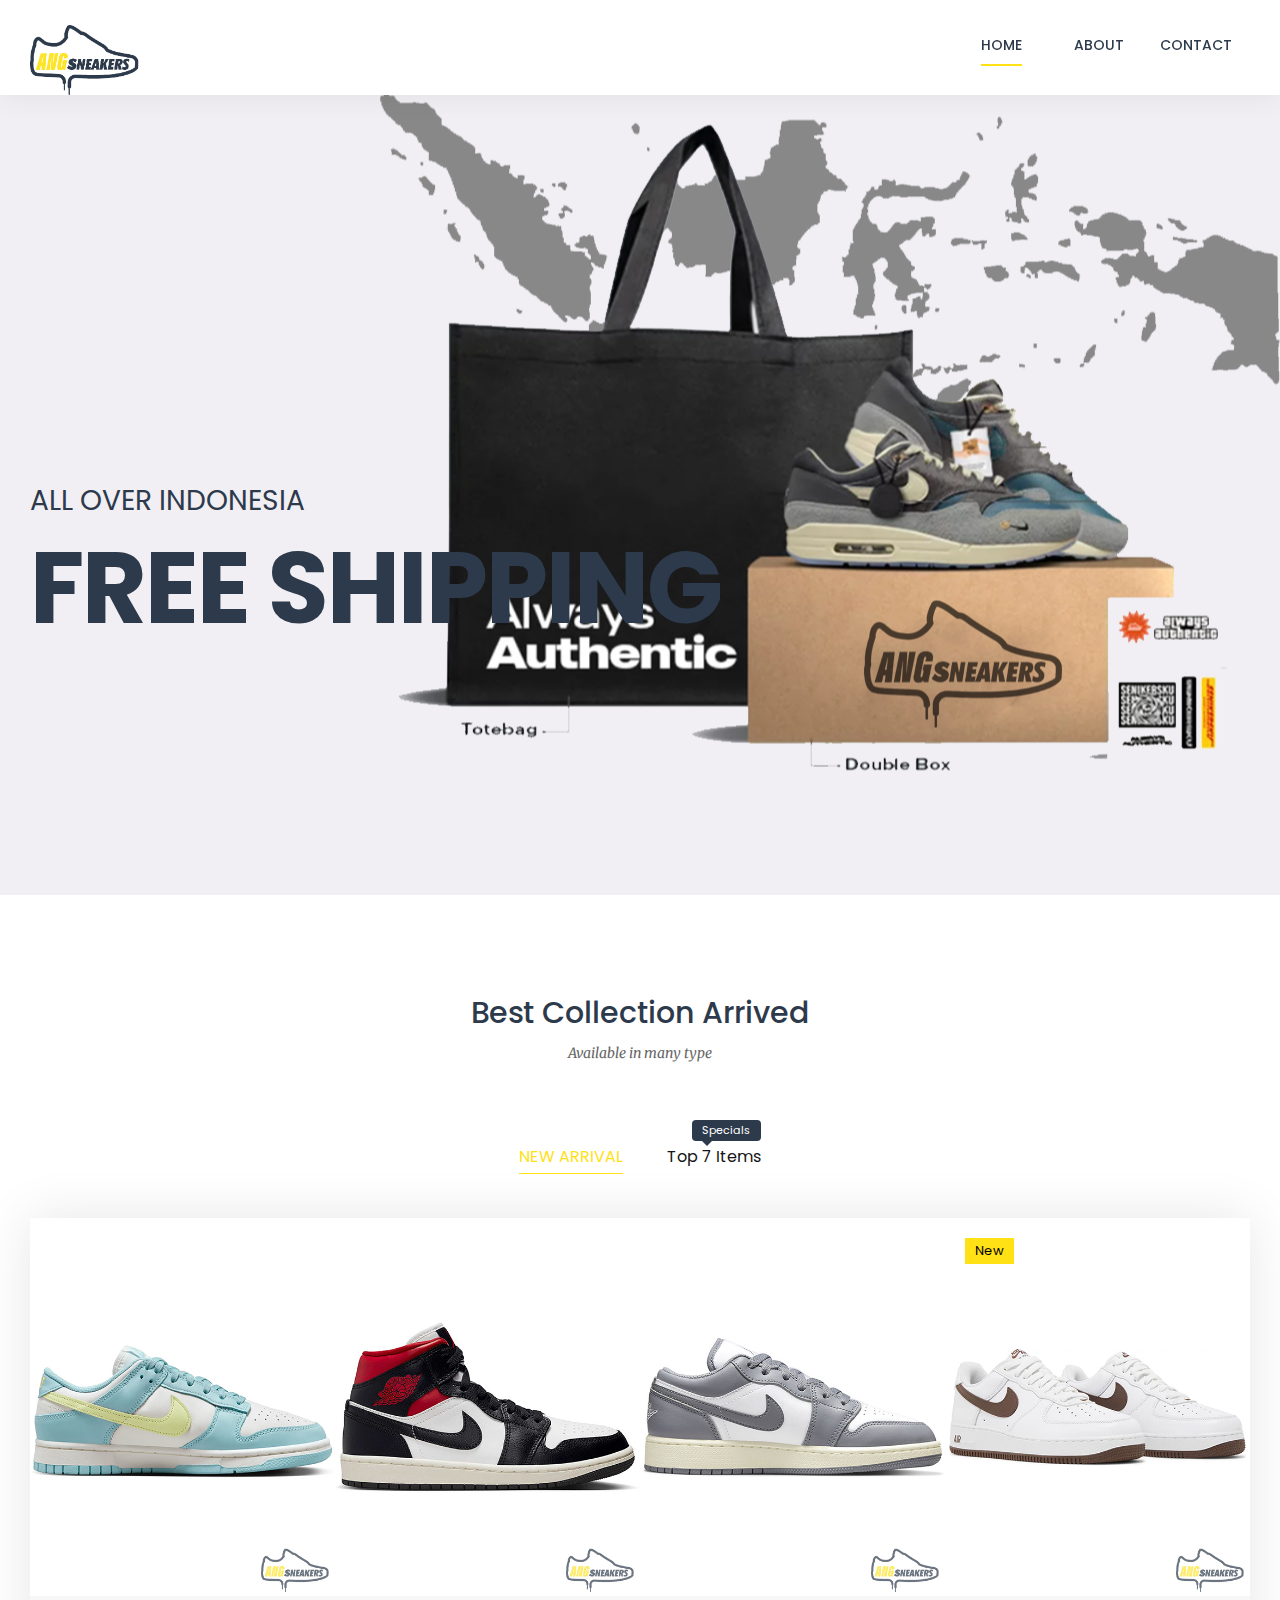
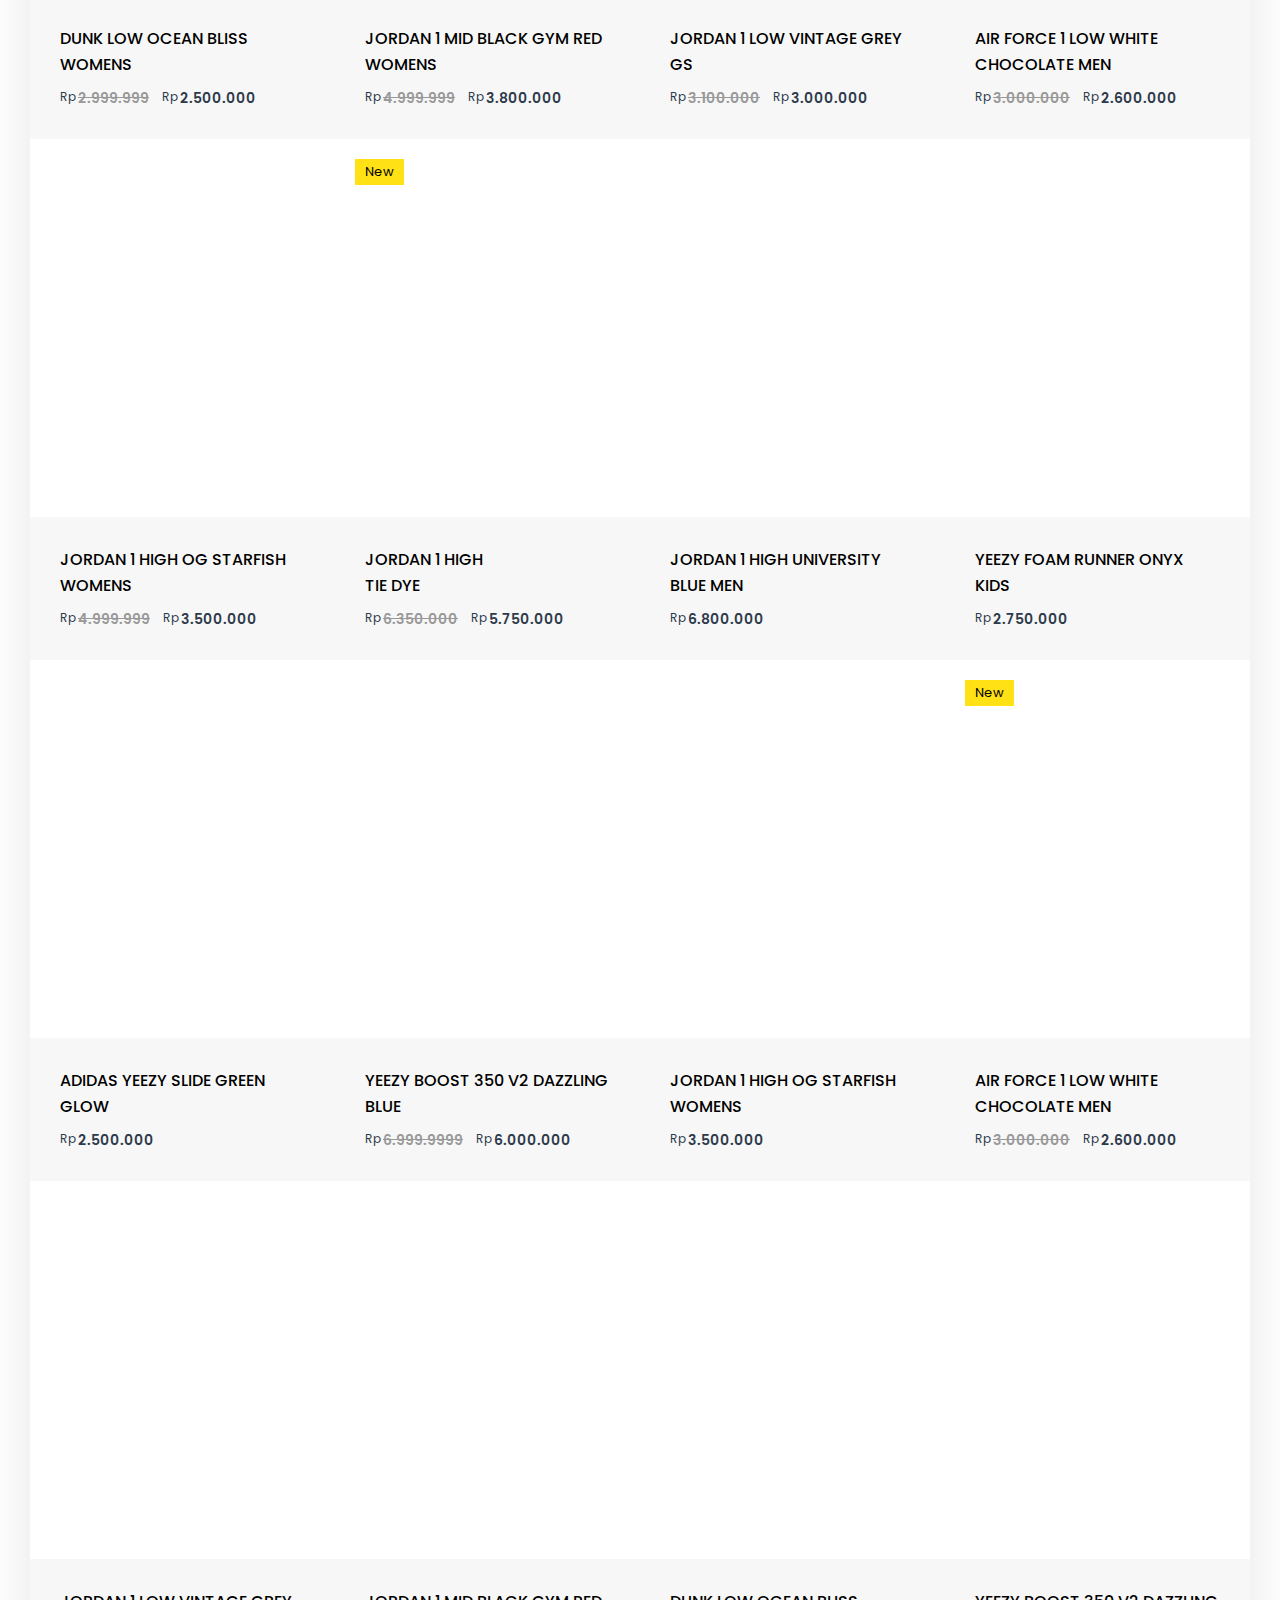
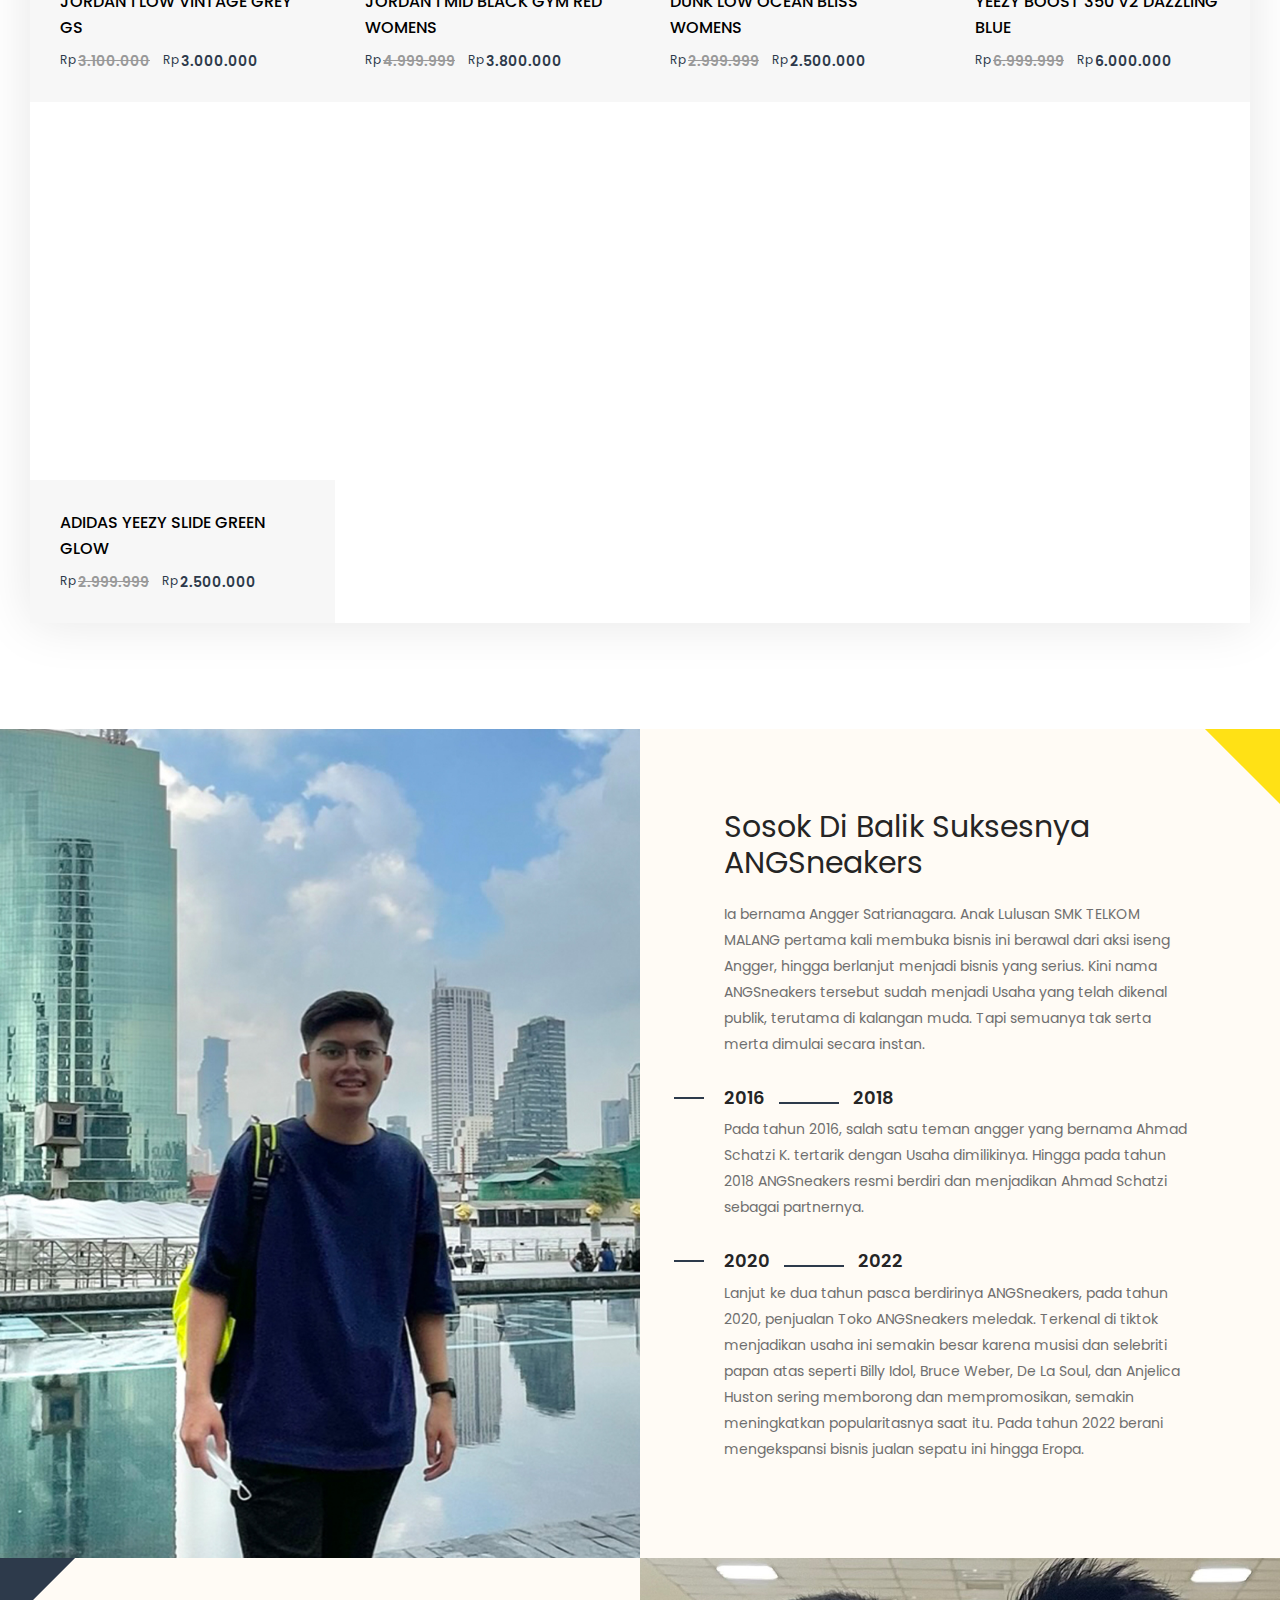
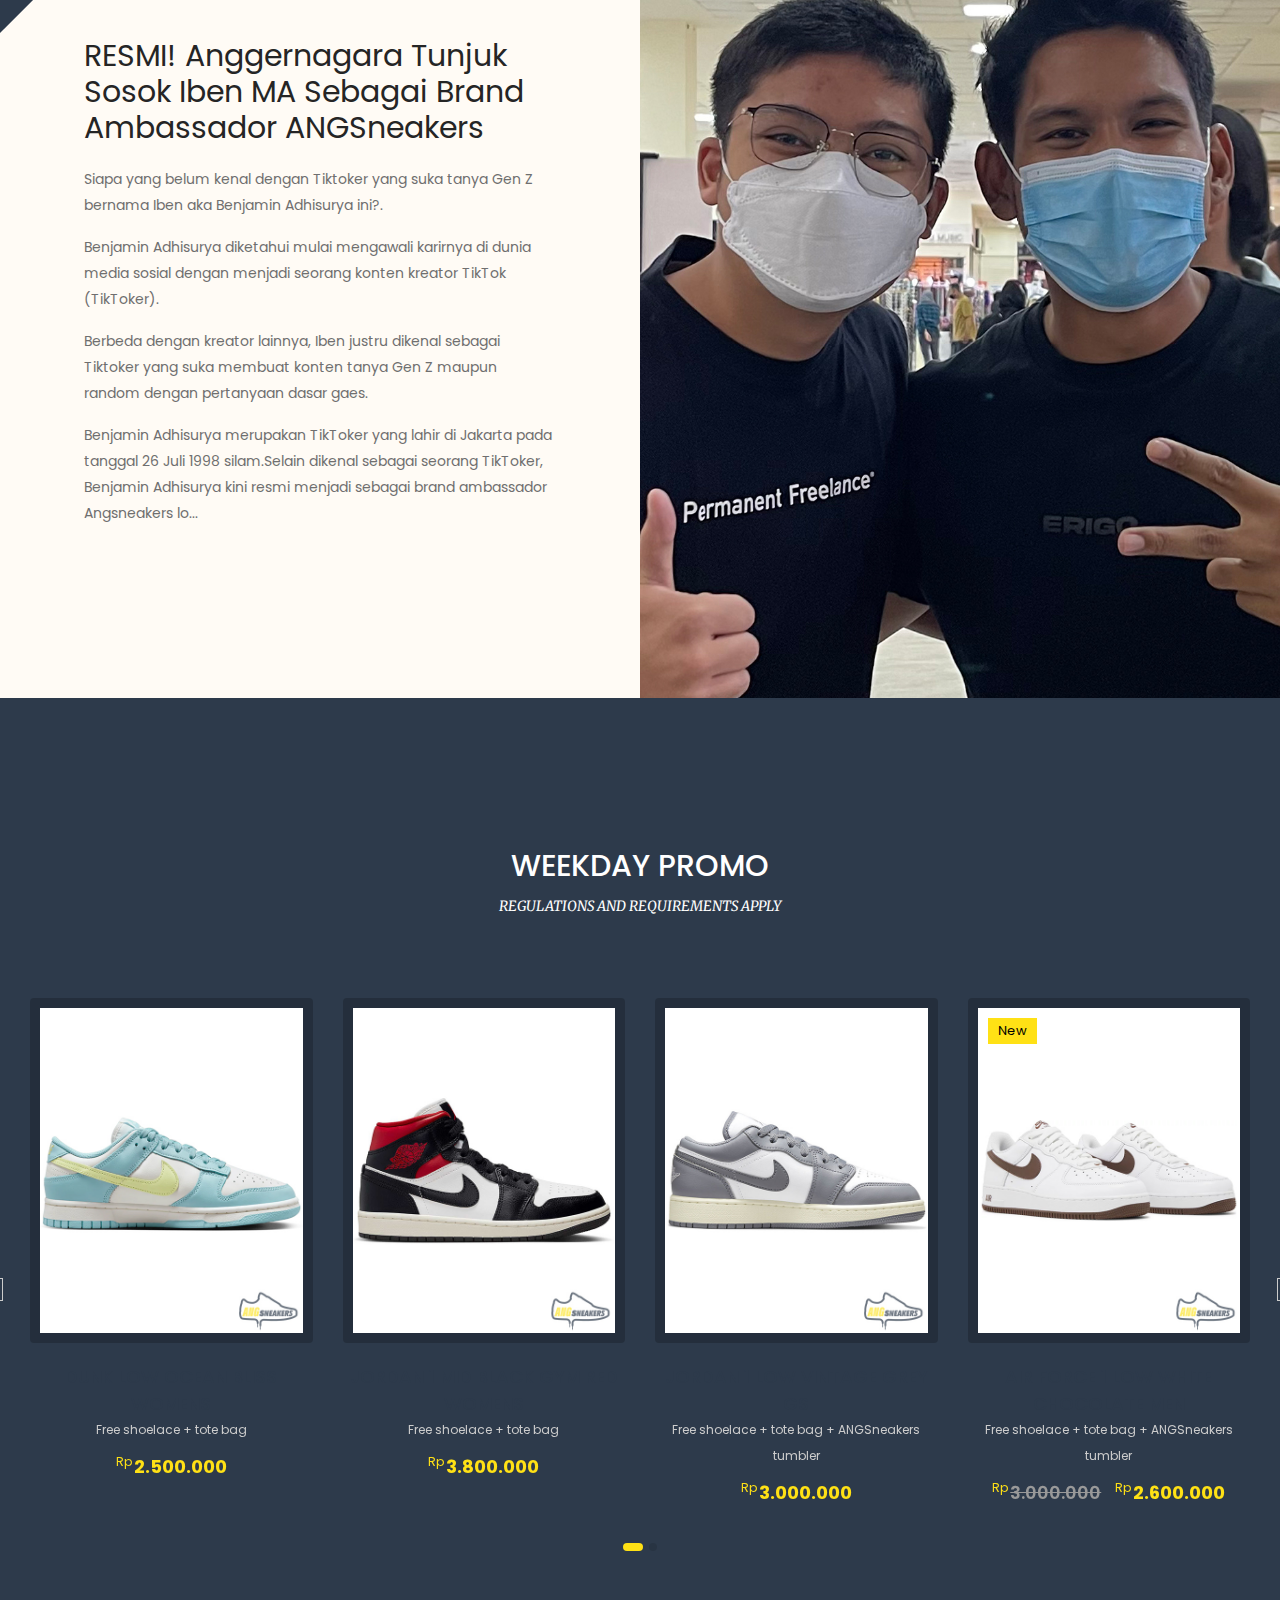
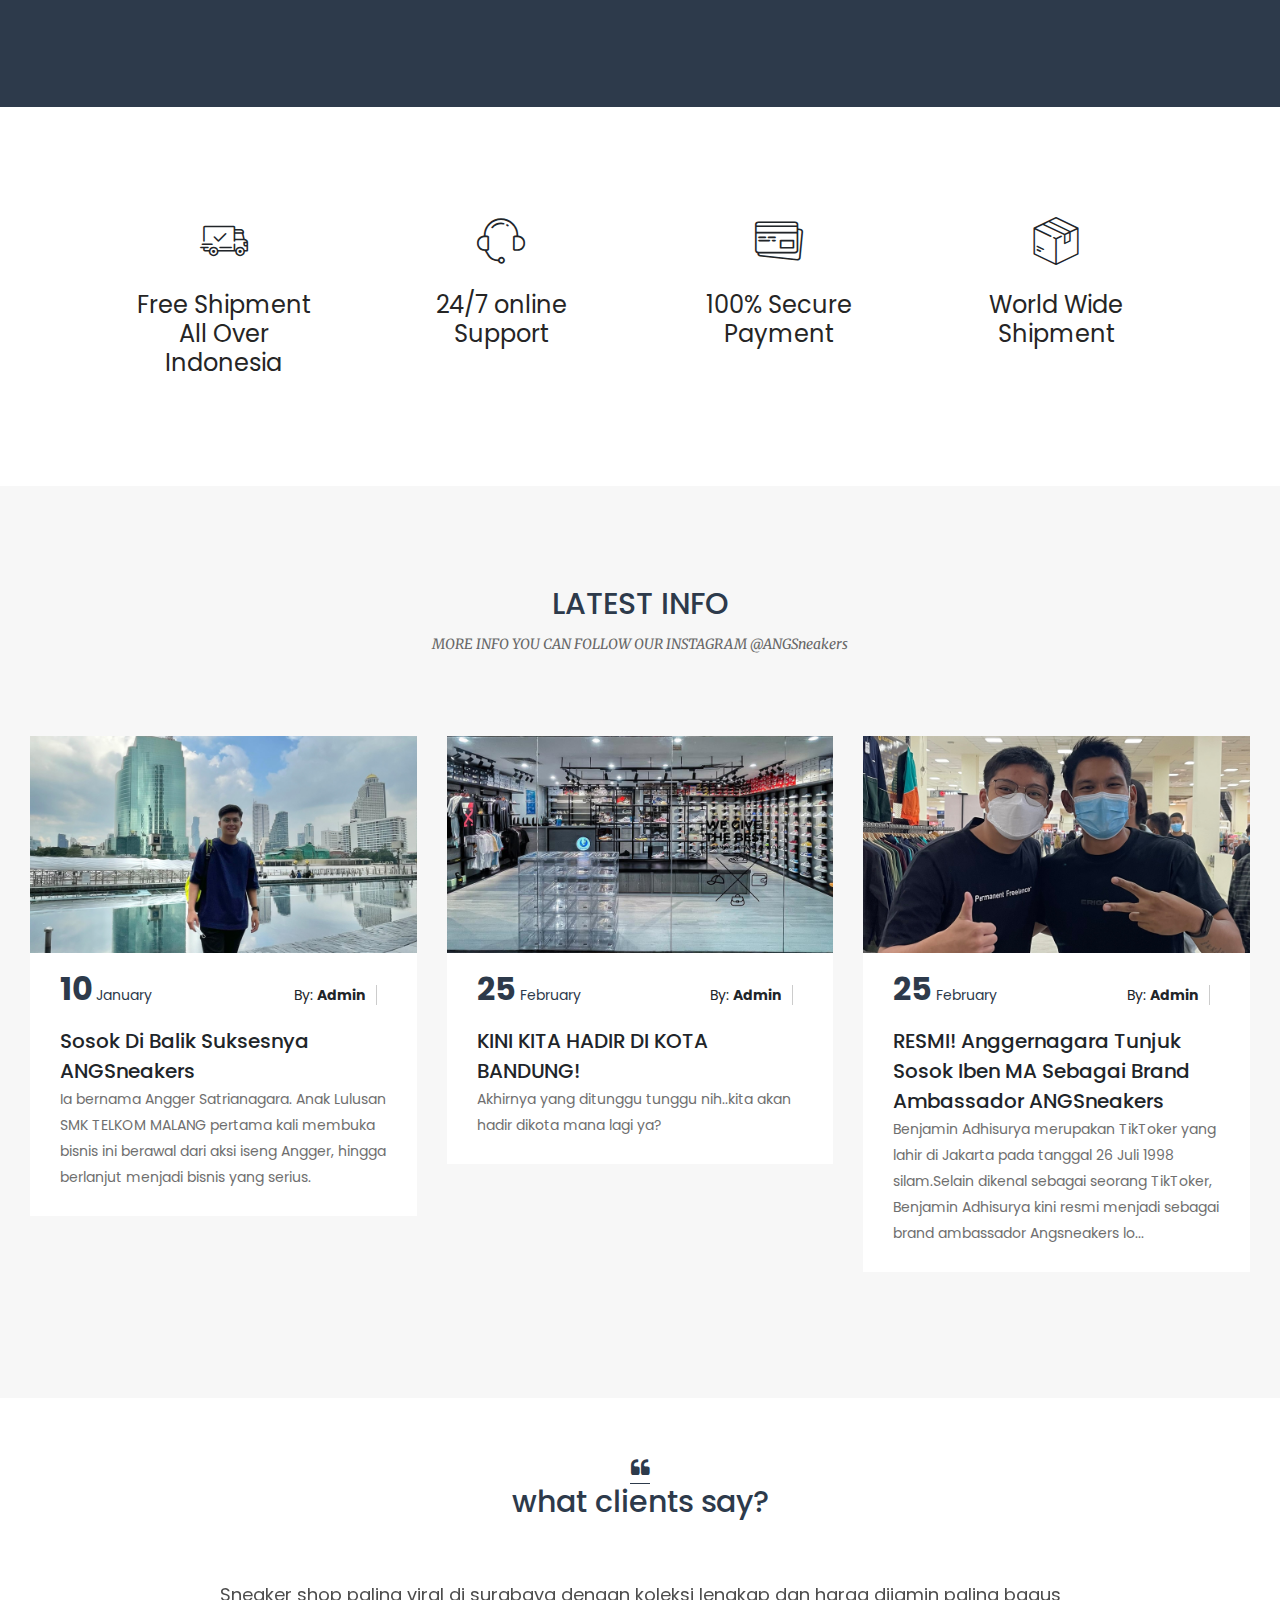
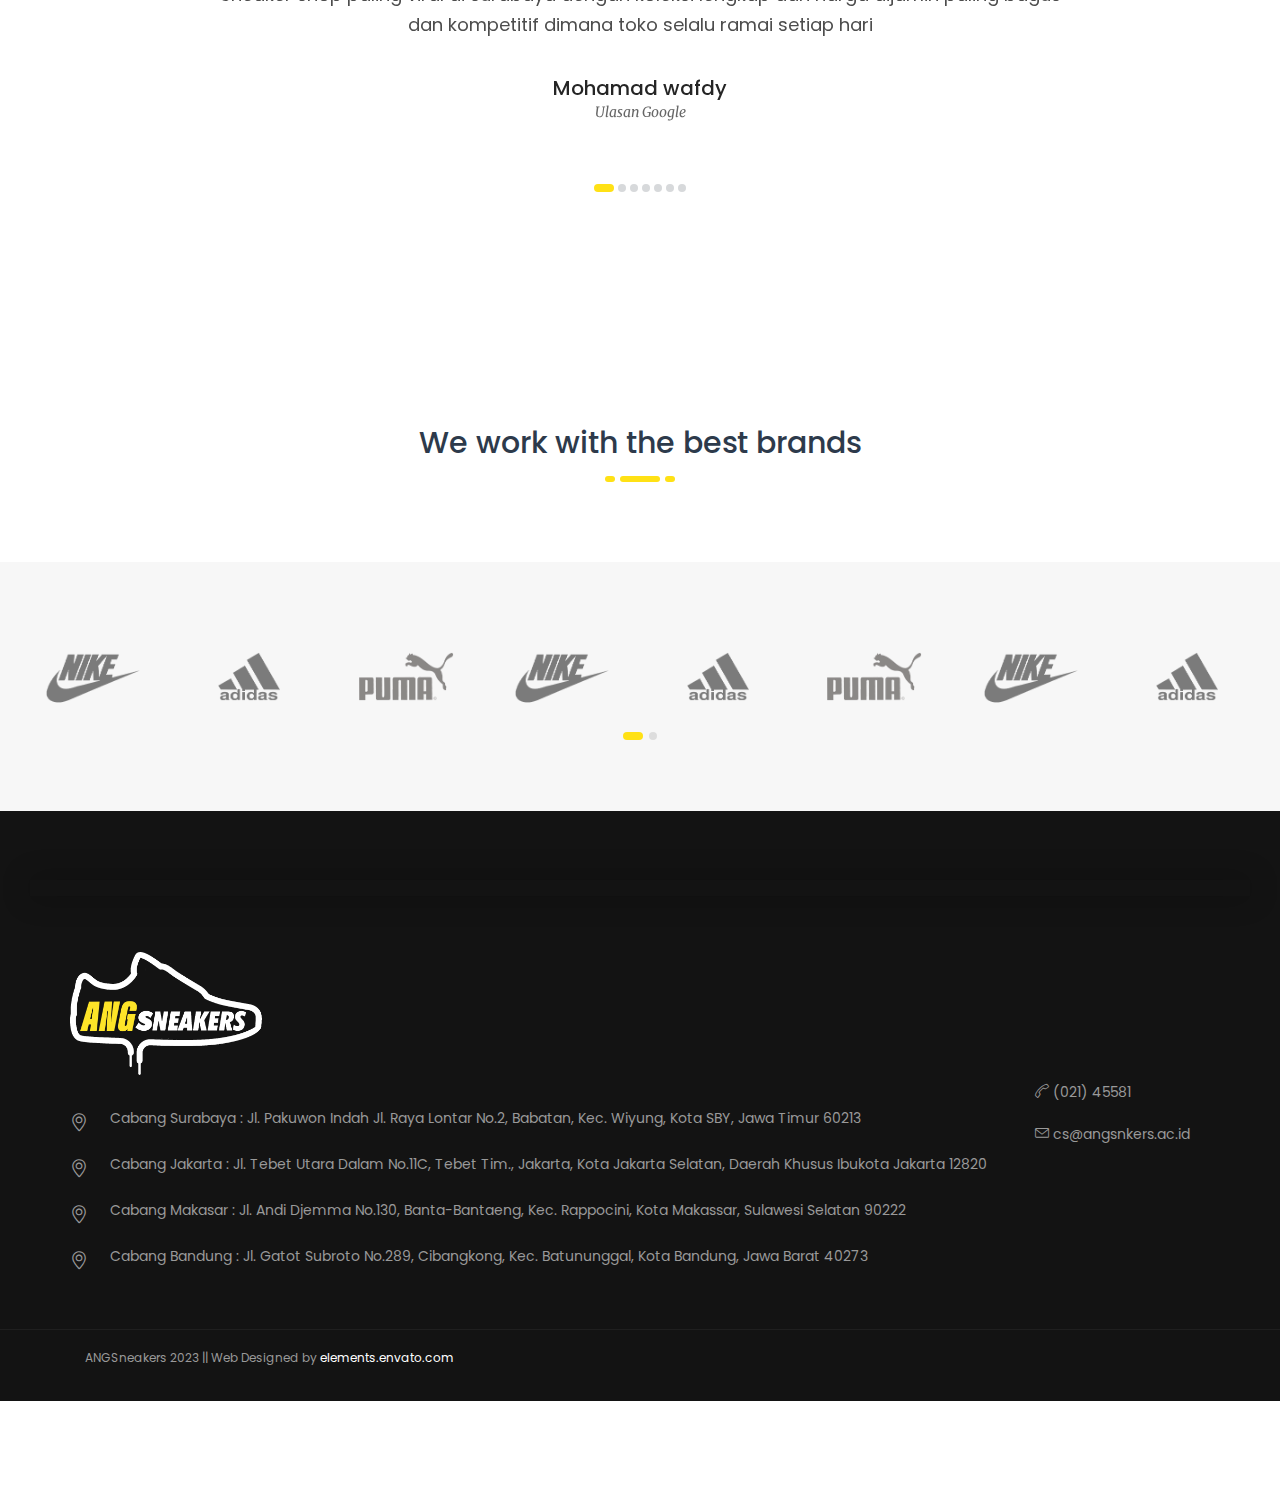
<file: index.html>
<!DOCTYPE html>
<html lang="en">
<head>
<meta charset="utf-8">
<meta http-equiv="X-UA-Compatible" content="IE=edge">
<meta name="viewport" content="width=device-width, initial-scale=1">
<meta name="description" content="">
<meta name="author" content="Adhe_Alvin">
<link rel="icon" href="./images/logoang.png" type="image/png" sizes="1000x1000">
<title>ANGSneakers </title>


<!-- SLIDER REVOLUTION 4.x CSS SETTINGS -->
<link rel="stylesheet" type="text/css" href="rs-plugin/css/settings.css" media="screen" />

<!-- Bootstrap Core CSS -->
<link href="css/bootstrap.min.css" rel="stylesheet">

<!-- Custom CSS -->
<link href="css/font-awesome.min.css" rel="stylesheet" type="text/css">
<link href="css/ionicons.min.css" rel="stylesheet">
<link href="css/main.css" rel="stylesheet">
<link href="css/style.css" rel="stylesheet">
<link href="css/responsive.css" rel="stylesheet">
<link href="font/flaticon.css" rel="stylesheet">

<!-- JavaScripts -->
<script src="js/modernizr.js"></script>

<!-- Online Fonts -->
<link href="https://fonts.googleapis.com/css?family=Merriweather:300,400,700,900|Poppins:300,400,500,600,700|Montserrat:300,400,500,600,700,800" rel="stylesheet">

<!-- HTML5 Shim and Respond.js IE8 support of HTML5 elements and media queries -->
<!-- WARNING: Respond.js doesn't work if you view the page via file:// -->
<!--[if lt IE 9]>
    <script src="https://oss.maxcdn.com/libs/html5shiv/3.7.0/html5shiv.js"></script>
    <script src="https://oss.maxcdn.com/libs/respond.js/1.4.2/respond.min.js"></script>
<![endif]-->

</head>
<body>

<!-- LOADER -->
<div id="loader">
  <div class="position-center-center">
    <div class="ldr"></div>
  </div>
</div> 

<!-- Wrap -->
<div id="wrap"> 
  
  <!-- Nav Chart Updated -->
  <nav id="cd-lateral-nav">
    <div class="cd-navigation">
      <div class="inside-cart">
        <div class="position-center-center">
          <h5>Shopping Cart</h5>
          <ul>
            <li>
              <div class="media-left">
                <div class="cart-img"> <a href="#"> <img class="media-object img-responsive" src="images/cart-img-1.jpg" alt="..."> </a> </div>
              </div>
              <div class="media-body">
                <h6 class="media-heading">Rise Skinny Jeans</h6>
                <span class="price">129.00 USD</span> <br>
                <span class="qty">QTY: 01</span> </div>
            </li>
            <li>
              <div class="media-left">
                <div class="cart-img"> <a href="#"> <img class="media-object img-responsive" src="images/cart-img-2.jpg" alt="..."> </a> </div>
              </div>
              <div class="media-body">
                <h6 class="media-heading">Mid Rise Skinny Jeans</h6>
                <span class="price">129.00 USD</span> <br>
                <span class="qty">QTY: 01</span> </div>
            </li>
            <li class="totl">
              <h5 class="text-left">SUBTOTAL: <small> 258.00 USD </small></h5>
            </li>
          </ul>
          <a href="shopping-cart.html" class="btn">VIEW CART</a> <a href="checkout.html" class="btn">CHECK OUT</a> </div>
      </div>
    </div>
  </nav>
  
  <!-- header -->
  <header>
    <div class="sticky">
      <div class="container-full "> 
        
        <!-- Logo -->
        <div class="logo"> <a href="index.html"><img class="img-responsive" src="images/logoang.png" alt="" ></a> </div>
        <nav class="navbar ownmenu navbar-expand-lg ">
          <button class="navbar-toggler collapsed" type="button" data-toggle="collapse" data-target="#navbarNav" aria-controls="navbarNav" aria-expanded="false" aria-label="Toggle navigation"> <span></span> </button>
          <div class="collapse navbar-collapse" id="navbarNav">
            <ul class="nav">
              <li class=" active"> <a href="index.html" class="" data-toggle="">Home</a>
                <!-- <ul class="dropdown-menu">
                  <li> <a href="index.html">Index</a> </li>
                  <li> <a href="index-1.html">Index 2</a> </li>
                  <li> <a href="index-2.html">Index 3</a></li>
                  <li> <a href="shop_04.html">Shop Display Layout <span class="sm-tag">Hot</span></a> </li>
                </ul> -->
              </li>
              <!-- <li class="dropdown"> <a href="index.html" class="dropdown-toggle" data-toggle="dropdown">Pages</a> -->
                <ul class="dropdown-menu">
                  <li> <a href="shop_02.html">Shop Full Left Sidebar</a> </li>
                  <li> <a href="shop_03.html">Shop Shop Right Sidebar </a> </li>
                  <li> <a href="shop_04.html">Shop Creative Layout <span class="sm-tag">Hot</span></a> </li>
                  <li class="dropdown"> <a href="shop_01.html">Shop </a>
                    <ul class="dropdown-menu animated-3s fadeInRightSm">
                      <li> <a href="shop_6_col.html">Shop 06 Col </a> </li>
                      <li> <a href="shop_5_col.html">Shop 05 Col </a> </li>
                      <li> <a href="shop_4_col.html">Shop 04 Col </a> </li>
                      <li> <a href="shop_3_col.html">Shop 03 Col </a> </li>
                    </ul>
                  </li>
                  <li> <a href="product-detail_01.html">Products Detail 01</a> </li>
                  <li> <a href="product-detail_02.html">Products Detail 02</a> </li>
                  <li> <a href="product-detail_03.html">Products Detail 03</a> </li>
                  <li> <a href="shopping-cart.html">Shopping Cart</a> </li>
                  <li> <a href="checkout.html">Checkout</a> </li>
                  <li> <a href="about-us_01.html">About Us</a> </li>
                  <li> <a href="contact.html">Contact</a> </li>
                  <li> <a href="blog-list_01.html">Blog List 01</a> </li>
                  <li> <a href="blog-list_02.html">Blog List 02</a> </li>
                  <li> <a href="blog-list_03.html">Blog List 03 </a> </li>
                  <li> <a href="blog-detail_01.html">Blog Detail 01 </a> </li>
                </ul>
              </li>
              <li> <li class=""> <a href="about-us_01.html" class="" href="about-us_01.html">About </a> </li>
              <!-- Two Link Option -->
              <!-- <li class="dropdown"> <a href="#." class="dropdown-toggle" data-toggle="dropdown">Collection</a> -->
                <div class="dropdown-menu two-option">
                  <div class="row">
                    <ul class="col-sm-6">
                      <li> <a href="index-2.html"> Summer Store</a></li>
                      <li> <a href="index-2.html"> Sarees</a></li>
                      <li> <a href="index-2.html"> Kurtas</a></li>
                      <li> <a href="index-2.html"> Shorts & tshirts</a></li>
                      <li> <a href="index-2.html"> Winter wear</a></li>
                      <li> <a href="index-2.html"> Jeans</a></li>
                      <li> <a href="index-2.html"> Bra</a></li>
                      <li> <a href="index-2.html"> Babydools</a> </li>
                    </ul>
                    <ul class="col-sm-6">
                      <li> <a href="index-2.html"> Deodornts</a></li>
                      <li> <a href="index-2.html"> Skin care</a></li>
                      <li> <a href="index-2.html"> Make up</a></li>
                      <li> <a href="index-2.html"> Watch</a></li>
                      <li> <a href="index-2.html"> Siting bags</a></li>
                      <li> <a href="index-2.html"> Totes</a></li>
                      <li> <a href="index-2.html"> Gold rings</a></li>
                      <li> <a href="index-2.html"> Jewellery</a> </li>
                    </ul>
                  </div>
                </div>
              </li>
              
              <!-- MEGA MENU -->
              <!-- <li class="dropdown megamenu"> <a href="#." class="dropdown-toggle" data-toggle="dropdown">Mega Store</a> -->
                <div class="dropdown-menu">
                  <div class="row"> 
                    
                    <!-- Shop Pages -->
                    <div class="col-md-5">
                      <h6>Shop Pages</h6>
                      <ul class="col-2-li">
                        <li> <a href="shop_02.html">Shop Full Left Sidebar</a> </li>
                        <li> <a href="shop_03.html">Shop Shop Right Sidebar </a> </li>
                        <li> <a href="shop_04.html">Shop Creative Layout </a> </li>
                        <li> <a href="shop_01.html">Shop </a></li>
                        <li> <a href="shop_6_col.html">Shop 06 Col </a> </li>
                        <li> <a href="shop_5_col.html">Shop 05 Col </a> </li>
                        <li> <a href="shop_4_col.html">Shop 04 Col </a> </li>
                        <li> <a href="shop_3_col.html">Shop 03 Col </a> </li>
                        <li> <a href="product-detail_01.html">Products Detail 01</a> </li>
                        <li> <a href="product-detail_02.html">Products Detail 02</a> </li>
                        <li> <a href="product-detail_03.html">Products Detail 03</a> </li>
                        <li> <a href="shopping-cart.html">Shopping Cart</a> </li>
                        <li> <a href="checkout.html">Checkout</a> </li>
                        <li> <a href="about-us_01.html">About Us</a> </li>
                        <li> <a href="contact.html">Contact</a> </li>
                        <li> <a href="blog-list_01.html">Blog List 01</a> </li>
                        <li> <a href="blog-detail_01.html">Blog Detail 01 </a> </li>
                      </ul>
                    </div>
                    
                    <!-- Shop Pages -->
                    <div class="col-md-3">
                      <h6>Latest items</h6>
                      <ul>
                        <li> <a href="index-2.html"> Deodornts</a></li>
                        <li> <a href="index-2.html"> Skin care</a></li>
                        <li> <a href="index-2.html"> Make up</a></li>
                        <li> <a href="index-2.html"> Watch</a></li>
                        <li> <a href="index-2.html"> Siting bags</a></li>
                        <li> <a href="index-2.html"> Totes</a></li>
                        <li> <a href="index-2.html"> Gold rings</a></li>
                        <li> <a href="index-2.html"> Jewellery</a> </li>
                      </ul>
                    </div>
                    
                    <!-- Top Rate -->
                    <div class="col-md-4">
                      <h6>Top Rate Products</h6>
                      <div class="top-rated">
                        <ul>
                          <li>
                            <div class="media-left">
                              <div class="cart-img"> <a href="#"> <img class="media-object img-responsive" src="images/cart-img-1.jpg" alt="..."> </a> </div>
                            </div>
                            <div class="media-body">
                              <h6 class="media-heading">Best T-Shirt Design</h6>
                              <div class="stars"> <i class="fa fa-star"></i> <i class="fa fa-star"></i> <i class="fa fa-star"></i> <i class="fa fa-star"></i> <i class="fa fa-star"></i> </div>
                              <span class="price">129.00 USD</span> </div>
                          </li>
                          <li>
                            <div class="media-left">
                              <div class="cart-img"> <a href="#"> <img class="media-object img-responsive" src="images/cart-img-2.jpg" alt="..."> </a> </div>
                            </div>
                            <div class="media-body">
                              <h6 class="media-heading">Bag Pack for Child</h6>
                              <div class="stars"> <i class="fa fa-star"></i> <i class="fa fa-star"></i> <i class="fa fa-star"></i> <i class="fa fa-star"></i> <i class="fa fa-star"></i> </div>
                              <span class="price">129.00 USD</span> </div>
                          </li>
                          <li>
                            <div class="media-left">
                              <div class="cart-img"> <a href="#"> <img class="media-object img-responsive" src="images/cart-img-3.jpg" alt="..."> </a> </div>
                            </div>
                            <div class="media-body">
                              <h6 class="media-heading">Bag Pack for Child</h6>
                              <div class="stars"> <i class="fa fa-star"></i> <i class="fa fa-star"></i> <i class="fa fa-star"></i> <i class="fa fa-star"></i> <i class="fa fa-star"></i> </div>
                              <span class="price">129.00 USD</span> </div>
                          </li>
                        </ul>
                      </div>
                    </div>
                  </div>
                  
                  <!-- MEga Menu Elements -->
                  <div class="mega-menu-elements"> <img src="images/nav-img.png" alt="" > <a href="#." class="btn btn-inverse">Shop Now</a> </div>
                </div>
              </li>
              <li> <a href="contact.html"> contact</a> </li>
            </ul>
          </div>
        </nav>
        
        <!-- Curency -->
        <!-- <div class="curency"> <a href="#." class="dropdown-toggle" data-toggle="dropdown" aria-haspopup="true" aria-expanded="false"> USD<i class="fa fa-angle-down"></i> </a>
          <div class="dropdown-menu"> <a class="dropdown-item" href="#">EU</a> <a class="dropdown-item" href="#">USD</a> <a class="dropdown-item" href="#">CA</a> <a class="dropdown-item" href="#">PKR</a> </div>
        </div> -->
      </div>
    </div>
    <div class="clearfix"></div>
  </header>
  
  <!-- Main Layout -->
  <main class="cd-main-content"> 
    
    <!-- HOME MAIN  -->
    <section class="simple-head" data-stellar-background-ratio="0.5">
      <div class="position-center-center"> 
        <!-- Container Fluid -->
        <div class="container-full"> 
          <!-- Header Text -->
          <!-- <div class="text-left col-lg-8 no-padding"> <span class="price"><small></small>Min. purchase Rp 2.000.000 (Free Shipping up to 50.000)</span> -->
            <h4>ALL OVER INDONESIA</h4>
            <h1 class="extra-huge-text">FREE SHIPPING</h1>
            <!-- <div class="text-btn"> <a href="#." class="btn btn-inverse margin-top-40">SHOP NOW</a> </div> -->
          </div>
        </div>
      </div>
    </section>
    
    <!-- Content
    <div id="content"> 
      
       Quick View 
      <div id="qck-view-shop" class="zoom-anim-dialog qck-inside mfp-hide">
        <div class="row">
          <div class="col-sm-6">  -->
            
            <!-- Images Slider
            <div class="images-slider">
              <ul class="slides">
                <li data-thumb="images/item-img-1-1.jpg"> <img src="images/item-img-1-1.jpg" alt=""> </li>
                <li data-thumb="images/item-img-1-1-1.jpg"> <img src="images/item-img-1-1-1.jpg" alt=""> </li>
                <li data-thumb="images/item-img-1-1.jpg"> <img src="images/item-img-1-1.jpg" alt=""> </li>
              </ul>
            </div>
          </div> -->
          
          <!-- Content Info
          <div class="col-sm-6">
            <div class="contnt-info">
              <h3>DUNK LOW OCEAN BLISS WOMENS</h3>
              <p>Nike Dunk Low WMNS Ocean Bliss Citron Tint
                It is now Available at Rednavi Sneakers. Grab it now! 🔥
                
                •BNIB Brand New In Box Authentic
                •Available Ready Stock & Pre Order
                •Online Checkout available via Partner Marketplace
                •Credit Card 0% Installment on Tokopedia & Shopee⁣⁣⁣⁣
                ⁣•Instant, Sameday & Express Shipping⁣⁣⁣⁣⁣ (By Request) <br>
                <br> Size : US 5W (Eur 35.5) - US 12W (Eur 44.5) (Other Size Ask) </p> -->
              
              <!-- Btn  -->
              <!-- <div class="add-info">
                <div class="quantity">
                  <input type="number" min="1" max="100" step="1" value="1" class="form-control qty">
                </div> -->
                <!-- <a href="#." class="btn btn-inverse"><i class="icon-heart"></i></a> <a href="#." class="btn">ADD TO CART </a> </div> -->
            <!-- </div>
          </div>
        </div>
      </div> -->
      
      <!-- New Arrival -->
      <section class="padding-top-100 padding-bottom-100">
        <div class="container-full"> 
          
          <!-- Main Heading -->
          <div class="heading text-center">
            <h4>Best Collection Arrived</h4>
            <span>Available in many type</span> </div>
          
          <!-- New Arrival -->
          <div class="arrival-block">
            <ul class="nav nav-tabs" role="tablist">
              <li class="nav-item"> <a class="active" id="Best-tab" data-toggle="tab" href="#bst-sell" role="tab" aria-selected="true">NEW ARRIVAL</a> </li>
              <!-- <li class="nav-item"> <a  id="Papular-tab" data-toggle="tab" href="#pap" role="tab" aria-selected="false">Recommendation</a> </li> -->
              <li class="nav-item"> <a id="Top-tab" data-toggle="tab" href="#top-10" role="tab" aria-selected="false">Top 7 Items <span class="top-tgs">Specials</span></a> </li>
            </ul>
            
            <!-- Tab Content -->
            <div class="tab-content" id="arrival-tab"> 
              
              <!-- Best Selling  -->
              <div class="tab-pane fade show active" id="bst-sell" role="tabpanel"> 
                
                <!-- Item -->
                <div class="item"> 
                  <!-- Sale -->
                  <!-- <div class="on-sale"> New </div> -->
                  <div class="img-ser"> <img class="img-1 lazyload" src="images/item-img-1-1.jpg" alt=""> <img class="img-2 lazyload" src="images/item-img-1-1-1.jpg" alt=""> 
                    
                    <!-- Images 
                    <img class="img-1 lazyload" src="images/item-img-1-1.jpg" alt=""> <img class="img-2 lazyload" src="images/item-img-1-1-1.jpg" alt=""> --> 
                    <!-- Overlay  -->
                    <div class="overlay">
                      <!-- <div class="position-center-center"> <a class="popup-with-move-anim" href="#qck-view-shop"><i class="icon-eye"></i></a> </div> -->
                      <!-- <div class="add-crt"><a href="#."><i class="icon-basket margin-right-10"></i> Add To Cart</a></div> -->
                    </div>
                  </div>
                  <!-- Item Name -->
                  <div class="item-name"> <p class="i-tittle">DUNK LOW OCEAN BLISS WOMENS</p> <span class="price"><small>Rp</small><span class="line-through">2.999.999</span> <small>Rp</small>2.500.000</span> <a class="deta animated fadeInRight" href="#."></a> </div>
                </div>
                
                <!-- Item -->
                <div class="item">
                  <div class="img-ser"> 
                    <!-- Images --> 
                    <img class="img-1 lazyload" src="images/item-img-1-2.jpg" alt=""> <img class="img-2 lazyload" src="images/item-img-1-2-1.jpg" alt=""> 
                    <!-- Overlay  -->
                    <div class="overlay">
                      <!-- <div class="position-center-center"> <a class="popup-with-move-anim" href="#qck-view-shop"><i class="icon-eye"></i></a> </div> -->
                      <!-- <div class="add-crt"><a href="#."><i class="icon-basket margin-right-10"></i> Add To Cart</a></div> -->
                    </div>
                  </div>
                  <!-- Item Name -->
                  <div class="item-name"> <p class="i-tittle">JORDAN 1 MID BLACK GYM RED WOMENS</p> <span class="price"><small>Rp</small><span class="line-through">4.999.999</span> <small>Rp</small>3.800.000</span> <a class="deta animated fadeInRight" href="#."></a> </div>
                </div>
                
                <!-- Item -->
                <div class="item">
                  <div class="img-ser"> 
                    <!-- Images --> 
                    <img class="img-1 lazyload" src="images/item-img-1-3.jpg" alt=""> <img class="img-2 lazyload" src="images/item-img-1-3-1.jpg" alt=""> 
                    <!-- Overlay  -->
                    <div class="overlay">
                      <!-- <div class="position-center-center"> <a class="popup-with-move-anim" href="#qck-view-shop"><i class="icon-eye"></i></a> </div> -->
                      <!-- <div class="add-crt"><a href="#."><i class="icon-basket margin-right-10"></i> Add To Cart</a></div> -->
                    </div>
                  </div>
                  <!-- Item Name -->
                  <div class="item-name"> <p class="i-tittle">JORDAN 1 LOW VINTAGE GREY GS</p> <span class="price"><small>Rp</small><span class="line-through">3.100.000</span> <small>Rp</small>3.000.000</span> <a class="deta animated fadeInRight" href="#."></a> </div>
                </div>
                
                <!-- Item -->
                <div class="item"> 
                  <!-- Sale -->
                  <div class="on-sale"> New </div>
                  <div class="img-ser"> 
                    <!-- Images --> 
                    <img class="img-1 lazyload" src="images/item-img-1-4.jpg" alt=""> <img class="img-2 lazyload" src="images/item-img-1-4-1.jpg" alt=""> 
                    <!-- Overlay  -->
                    <div class="overlay">
                      <!-- <div class="position-center-center"> <a class="popup-with-move-anim" href="#qck-view-shop"><i class="icon-eye"></i></a> </div> -->
                      <!-- <div class="add-crt"><a href="#."><i class="icon-basket margin-right-10"></i> Add To Cart</a></div> -->
                    </div>
                  </div>
                  <!-- Item Name -->
                  <div class="item-name"> <p class="i-tittle">AIR FORCE 1 LOW WHITE CHOCOLATE MEN</p> <span class="price"><small>Rp</small><span class="line-through">3.000.000</span> <small>Rp</small>2.600.000</span> <a class="deta animated fadeInRight" href="#."></a> </div>
                </div>
                
                <!-- Item -->
                <div class="item">
                  <div class="img-ser"> 
                    <!-- Images --> 
                    <img class="img-1 lazyload" src="images/item-img-1-5.jpg" alt=""> <img class="img-2 lazyload" src="images/item-img-1-5-1.jpg" alt=""> 
                    <!-- Overlay  -->
                    <div class="overlay">
                      <!-- <div class="position-center-center"> <a class="popup-with-move-anim" href="#qck-view-shop"><i class="icon-eye"></i></a> </div> -->
                      <!-- <div class="add-crt"><a href="#."><i class="icon-basket margin-right-10"></i> Add To Cart</a></div> -->
                    </div>
                  </div>
                  <!-- Item Name -->
                  <div class="item-name"> <p class="i-tittle">JORDAN 1 HIGH OG STARFISH WOMENS</p> <span class="price"><small>Rp</small><span class="line-through">4.999.999</span> <small>Rp</small>3.500.000</span> <a class="deta animated fadeInRight" href="#."></a> </div>
                </div>
                
                <!-- Item -->
                <div class="item"> 
                  
                  <!-- Sale -->
                  <div class="on-sale"> New </div>
                  <div class="img-ser"> 
                    <!-- Images --> 
                    <img class="img-1 lazyload" src="images/item-img-1-6.jpg" alt=""> <img class="img-2 lazyload" src="images/item-img-1-6-1.jpg" alt=""> 
                    <!-- Overlay  -->
                    <div class="overlay">
                      <!-- <div class="position-center-center"> <a class="popup-with-move-anim" href="#qck-view-shop"><i class="icon-eye"></i></a> </div> -->
                      <!-- <div class="add-crt"><a href="#."><i class="icon-basket margin-right-10"></i> Add To Cart</a></div> -->
                    </div>
                  </div>
                  <!-- Item Name -->
                  <div class="item-name"> <p class="i-tittle">JORDAN 1 HIGH <br> TIE DYE</p> <span class="price"><small>Rp</small><span class="line-through">6.350.000</span> <small>Rp</small>5.750.000</span> <a class="deta animated fadeInRight" href="#."></a> </div>
                </div>
                
                <!-- Item -->
                <div class="item">
                  <div class="img-ser"> 
                    <!-- Images --> 
                    <img class="img-1 lazyload" src="images/item-img-1-7.jpg" alt=""> <img class="img-2 lazyload" src="images/item-img-1-7-1.jpg" alt=""> 
                    <!-- Overlay  -->
                    <div class="overlay">
                      <!-- <div class="position-center-center"> <a class="popup-with-move-anim" href="#qck-view-shop"><i class="icon-eye"></i></a> </div> -->
                      <!-- <div class="add-crt"><a href="#."><i class="icon-basket margin-right-10"></i> Add To Cart</a></div> -->
                    </div>
                  </div>
                  <!-- Item Name -->
                  <div class="item-name"> <p class="i-tittle">JORDAN 1 HIGH UNIVERSITY BLUE MEN</p> <span class="price"> <small>Rp</small>6.800.000</span> <a class="deta animated fadeInRight" href="#."></a> </div>
                </div>
                
                <!-- Item -->
                <div class="item">
                  <div class="img-ser"> 
                    <!-- Images --> 
                    <img class="img-1 lazyload" src="images/item-img-1-8.jpg" alt=""> <img class="img-2 lazyload" src="images/item-img-1-8-1.jpg" alt=""> 
                    <!-- Overlay  -->
                    <div class="overlay">
                      <!-- <div class="position-center-center"> <a class="popup-with-move-anim" href="#qck-view-shop"><i class="icon-eye"></i></a> </div> -->
                      <!-- <div class="add-crt"><a href="#."><i class="icon-basket margin-right-10"></i> Add To Cart</a></div> -->
                    </div>
                  </div>
                  <!-- Item Name -->
                  <div class="item-name"> <p class="i-tittle">YEEZY FOAM RUNNER ONYX KIDS</p> <span class="price"> <small>Rp</small>2.750.000</span> <a class="deta animated fadeInRight" href="#."></a> </div>
                </div>
                
                <!-- Item -->
                <div class="item">
                  <div class="img-ser"> 
                    <!-- Images --> 
                    <img class="img-1 lazyload" src="images/item-img-1-9.jpg" alt=""> <img class="img-2 lazyload" src="images/item-img-1-9-1.jpg" alt=""> 
                    <!-- Overlay  -->
                    <div class="overlay">
                      <!-- <div class="position-center-center"> <a class="popup-with-move-anim" href="#qck-view-shop"><i class="icon-eye"></i></a> </div> -->
                      <!-- <div class="add-crt"><a href="#."><i class="icon-basket margin-right-10"></i> Add To Cart</a></div> -->
                    </div>
                  </div>
                  <!-- Item Name -->
                  <div class="item-name"> <p class="i-tittle">ADIDAS YEEZY SLIDE GREEN GLOW</p> <span class="price"> <small>Rp</small>2.500.000</span> <a class="deta animated fadeInRight" href="#."></a> </div>
                </div>
                
                <!-- Item -->
                <div class="item">
                  <div class="img-ser"> 
                    <!-- Images --> 
                    <img class="img-1 lazyload" src="images/item-img-1-10.jpg" alt=""> <img class="img-2 lazyload" src="images/item-img-1-10-1.jpg" alt=""> 
                    <!-- Overlay  -->
                    <div class="overlay">
                      <!-- <div class="position-center-center"> <a class="popup-with-move-anim" href="#qck-view-shop"><i class="icon-eye"></i></a> </div> -->
                      <!-- <div class="add-crt"><a href="#."><i class="icon-basket margin-right-10"></i> Add To Cart</a></div> -->
                    </div>
                  </div>
                  <!-- Item Name -->
                  <div class="item-name"> <p class="i-tittle">YEEZY BOOST 350 V2 DAZZLING BLUE</p> <span class="price"><small>Rp</small><span class="line-through">6.999.9999</span> <small>Rp</small>6.000.000</span> <a class="deta animated fadeInRight" href="#."></a> </div>
                </div>
              </div>
              
              <!-- Papular Items -->
              <!-- <div class="tab-pane animated fadeInDown" id="pap" role="tabpanel">  -->
                <!-- Item -->
                <div class="item">
                  <div class="img-ser"> 
                    <!-- Images --> 
                    <img class="img-1 lazyload" src="images/item-img-1-5.jpg" alt=""> <img class="img-2 lazyload" src="images/item-img-1-5-1.jpg" alt=""> 
                    <!-- Overlay  -->
                    <div class="overlay">
                      <!-- <div class="position-center-center"> <a class="popup-with-move-anim" href="#qck-view-shop">Quick View</a> <a href="#."><i class="icon-magnifier"></i></a> </div> -->
                      <!-- <div class="add-crt"><a href="#."><i class="icon-basket margin-right-10"></i> Add To Cart</a></div> -->
                    </div>
                  </div>
                  <!-- Item Name -->
                  <div class="item-name"> <p class="i-tittle">JORDAN 1 HIGH OG STARFISH WOMENS</p> <span class="price"><small>Rp</small>3.500.000</span> </div>
                </div>
                
                <!-- Item -->
                <div class="item"> 
                  
                  <!-- Sale -->
                  <div class="on-sale"> New </div>
                  <div class="img-ser"> 
                    <!-- Images --> 
                    <img class="img-1 lazyload" src="images/item-img-1-4.jpg" alt=""> <img class="img-2 lazyload" src="images/item-img-1-4-1.jpg" alt=""> 
                    <!-- Overlay  -->
                    <div class="overlay">
                      <!-- <div class="position-center-center"> <a class="popup-with-move-anim" href="#qck-view-shop"><i class="icon-eye"></i></a> </div> -->
                      <!-- <div class="add-crt"><a href="#."><i class="icon-basket margin-right-10"></i> Add To Cart</a></div> -->
                    </div>
                  </div>
                  <!-- Item Name -->
                  <div class="item-name"> <p class="i-tittle">AIR FORCE 1 LOW WHITE CHOCOLATE MEN</p> <span class="price"><small>Rp</small><span class="line-through">3.000.000</span> <small>Rp</small>2.600.000</span> <a class="deta animated fadeInRight" href="#."></a> </div>
                </div>
                
                <!-- Item -->
                <div class="item"> 
                  <!-- Sale -->
                  <!--   <div class="on-sale"> Sale </div> --> 
                  <div class="img-ser"> 
                    <!-- Images --> 
                    <img class="img-1 lazyload" src="images/item-img-1-3.jpg" alt=""> <img class="img-2 lazyload" src="images/item-img-1-3-1.jpg" alt=""> 
                    <!-- Overlay  -->
                    <div class="overlay">
                      <!-- <div class="position-center-center"> <a class="popup-with-move-anim" href="#qck-view-shop"><i class="icon-eye"></i></a> </div> -->
                      <!-- <div class="add-crt"><a href="#."><i class="icon-basket margin-right-10"></i> Add To Cart</a></div> -->
                    </div>
                  </div>
                  <!-- Item Name -->
                  <div class="item-name"> <p class="i-tittle">JORDAN 1 LOW VINTAGE GREY GS</p> <span class="price"><small>Rp</small><span class="line-through">3.100.000</span> <small>Rp</small>3.000.000</span> <a class="deta animated fadeInRight" href="#."></a> </div>
                </div>
                
                <!-- Item -->
                <div class="item"> 
                  <!-- Sale -->
                    <!-- <div class="on-sale"> Sale </div> -->
                  <div class="img-ser"> 
                    <!-- Images --> 
                    <img class="img-1 lazyload" src="images/item-img-1-2.jpg" alt=""> <img class="img-2 lazyload" src="images/item-img-1-2-1.jpg" alt=""> 
                    <!-- Overlay  -->
                    <div class="overlay">
                      <!-- <div class="position-center-center"> <a class="popup-with-move-anim" href="#qck-view-shop"><i class="icon-eye"></i></a> </div> -->
                      <!-- <div class="add-crt"><a href="#."><i class="icon-basket margin-right-10"></i> Add To Cart</a></div> -->
                    </div>
                  </div>
                  <!-- Item Name -->
                  <div class="item-name"> <p class="i-tittle">JORDAN 1 MID BLACK GYM RED WOMENS</p> <span class="price"><small>Rp</small><span class="line-through">4.999.999</span> <small>Rp</small>3.800.000</span> <a class="deta animated fadeInRight" href="#."></a> </div>
                </div>
                
                <!-- Item -->
                <div class="item"> 
                  <!-- Sale -->
                    <!-- <div class="on-sale"> Sale </div> -->
                  <div class="img-ser"> 
                    <!-- Images --> 
                    <img class="img-1 lazyload" src="images/item-img-1-1.jpg" alt=""> <img class="img-2 lazyload" src="images/item-img-1-1-1.jpg" alt=""> 
                    <!-- Overlay  -->
                    <div class="overlay">
                      <!-- <div class="position-center-center"> <a class="popup-with-move-anim" href="#qck-view-shop"><i class="icon-eye"></i></a> </div> -->
                      <!-- <div class="add-crt"><a href="#."><i class="icon-basket margin-right-10"></i> Add To Cart</a></div> -->
                    </div>
                  </div>
                  <!-- Item Name -->
                  <div class="item-name"> <p class="i-tittle">DUNK LOW OCEAN BLISS WOMENS</p> <span class="price"><small>Rp</small><span class="line-through">2.999.999</span> <small>Rp</small>2.500.000</span> <a class="deta animated fadeInRight" href="#."></a> </div>
                </div>
                <!-- Item -->
                <div class="item"> 
                  <!-- Sale -->
                    <!-- <div class="on-sale"> Sale </div> -->
                  <div class="img-ser"> 
                    <!-- Images --> 
                    <img class="img-1 lazyload" src="images/item-img-1-10.jpg" alt=""> <img class="img-2 lazyload" src="images/item-img-1-10-1.jpg" alt=""> 
                    <!-- Overlay  -->
                    <div class="overlay">
                      <!-- <div class="position-center-center"> <a class="popup-with-move-anim" href="#qck-view-shop"><i class="icon-eye"></i></a> </div> -->
                      <!-- <div class="add-crt"><a href="#."><i class="icon-basket margin-right-10"></i> Add To Cart</a></div> -->
                    </div>
                  </div>
                  <!-- Item Name -->
                  <div class="item-name"> <p class="i-tittle">YEEZY BOOST 350 V2 DAZZLING BLUE</p> <span class="price"><small>Rp</small><span class="line-through">6.999.999</span> <small>Rp</small>6.000.000</span> <a class="deta animated fadeInRight" href="#."></a> </div>
                </div>
                
                <!-- Item -->
                <div class="item">
                  <div class="img-ser"> 
                    <!-- Images --> 
                    <img class="img-1 lazyload" src="images/item-img-1-9.jpg" alt=""> <img class="img-2 lazyload" src="images/item-img-1-9-1.jpg" alt=""> 
                    <!-- Overlay  -->
                    <div class="overlay">
                      <!-- <div class="position-center-center"> <a class="popup-with-move-anim" href="#qck-view-shop"><i class="icon-eye"></i></a> </div> -->
                      <!-- <div class="add-crt"><a href="#."><i class="icon-basket margin-right-10"></i> Add To Cart</a></div> -->
                    </div>
                  </div>
                  <!-- Item Name -->
                  <div class="item-name"> <p class="i-tittle">ADIDAS YEEZY SLIDE GREEN GLOW</p> <span class="price"><small>Rp</small><span class="line-through">2.999.999</span> <small>Rp</small>2.500.000</span> <a class="deta animated fadeInRight" href="#."></a> </div>
                </div>
                
                <!-- Item -->
                <!-- <div class="item">  -->
                  <!-- Sale -->
                    <!-- <div class="on-sale"> Sale </div> -->
                  <!-- <div class="img-ser">  -->
                    <!-- Images --> 
                    <!-- <img class="img-1 lazyload" src="images/item-img-1-8.jpg" alt=""> <img class="img-2 lazyload" src="images/item-img-1-8-1.jpg" alt="">  -->
                    <!-- Overlay  -->
                    <!-- <div class="overlay"> -->
                      <!-- <div class="position-center-center"> <a class="popup-with-move-anim" href="#qck-view-shop"><i class="icon-eye"></i></a> </div> -->
                      <!-- <div class="add-crt"><a href="#."><i class="icon-basket margin-right-10"></i> Add To Cart</a></div> -->
                    <!-- </div>
                  </div> -->
                  <!-- Item Name -->
                  <!-- <div class="item-name"> <p class="i-tittle">YEEZY FOAM RUNNER ONYX KIDS</p> <span class="price"><small>Rp</small><span class="line-through">2.999.999</span> <small>Rp</small>2.750.000</span> <a class="deta animated fadeInRight" href="#."></a> </div>
                </div> -->
                
                <!-- Item -->
                <!-- <div class="item">
                  <div class="img-ser">  -->
                    <!-- Images --> 
                    <!-- <img class="img-1 lazyload" src="images/item-img-1-7.jpg" alt=""> <img class="img-2 lazyload" src="images/item-img-1-7-1.jpg" alt="">  -->
                    <!-- Overlay  -->
                    <!-- <div class="overlay"> -->
                      <!-- <div class="position-center-center"> <a class="popup-with-move-anim" href="#qck-view-shop"><i class="icon-eye"></i></a> </div> -->
                      <!-- <div class="add-crt"><a href="#."><i class="icon-basket margin-right-10"></i> Add To Cart</a></div> -->
                    <!-- </div>
                  </div> -->
                  <!-- Item Name -->
                  <!-- <div class="item-name"> <p class="i-tittle">JORDAN 1 HIGH UNIVERSITY BLUE MEN</p> <span class="price"><small>Rp</small><span class="line-through">6.999.999</span> <small>Rp</small>6.800.000</span> <a class="deta animated fadeInRight" href="#."></a> </div>
                </div> -->
                
                <!-- Item -->
                <!-- <div class="item">  -->
                  <!-- Sale -->
                  <!-- <div class="on-sale"> Sale </div>
                  <div class="img-ser">  -->
                    <!-- Images --> 
                    <!-- <img class="img-1 lazyload" src="images/item-img-1-6.jpg" alt=""> <img class="img-2 lazyload" src="images/item-img-1-6-1.jpg" alt="">  -->
                    <!-- Overlay  -->
                    <!-- <div class="overlay"> -->
                      <!-- <div class="position-center-center"> <a class="popup-with-move-anim" href="#qck-view-shop"><i class="icon-eye"></i></a> </div> -->
                      <!-- <div class="add-crt"><a href="#."><i class="icon-basket margin-right-10"></i> Add To Cart</a></div> -->
                    <!-- </div>
                  </div> -->
                  <!-- Item Name -->
                  <!-- <div class="item-name"> <p class="i-tittle">JORDAN 1 HIGH <br> TIE DYE</p> <span class="price"><small>Rp</small><span class="line-through">6.350.000</span> <small>Rp</small>5.750.000</span> <a class="deta animated fadeInRight" href="#."></a> </div>
                </div> -->
              <!-- </div> -->
              
              <!-- Top 10 Items -->
              <div class="tab-pane fade" id="top-10" role="tabpanel"> 
                
                <!-- Item -->
                <!-- <div class="item">
                  <div class="img-ser">  -->
                    <!-- Images --> 
                    <!-- <img class="img-1 lazyload"  src="images/item-img-1-10.jpg" alt=""> <img class="img-2 lazyload" src="images/item-img-1-10-1.jpg" alt="">  -->
                    <!-- Overlay  -->
                    <!-- <div class="overlay"> -->
                      <!-- <div class="position-center-center"> <a class="popup-with-move-anim" href="#qck-view-shop"><i class="icon-eye"></i></a> </div> -->
                      <!-- <div class="add-crt"><a href="#."><i class="icon-basket margin-right-10"></i> Add To Cart</a></div> -->
                    </div>
                  </div>
                  <!-- Item Name -->
                  <!-- <div class="item-name"> <p class="i-tittle">YEEZY BOOST 350 V2 DAZZLING BLUE</p> <span class="price"><small>Rp</small><span class="line-through">6.999.999</span> <small>Rp</small>6.999.999</span> <a class="deta animated fadeInRight" href="#."></a> </div>
                </div> -->
                
                <!-- Item -->
                <!-- <div class="item">
                  <div class="img-ser">  -->
                    <!-- Images --> 
                    <!-- <img class="img-1 lazyload" src="images/item-img-1-9.jpg" alt=""> <img class="img-2 lazyload" src="images/item-img-1-9-1.jpg" alt="">  -->
                    <!-- Overlay  -->
                    <!-- <div class="overlay"> -->
                      <!-- <div class="position-center-center"> <a class="popup-with-move-anim" href="#qck-view-shop"><i class="icon-eye"></i></a> </div> -->
                      <!-- <div class="add-crt"><a href="#."><i class="icon-basket margin-right-10"></i> Add To Cart</a></div> -->
                    <!-- </div>
                  </div> -->
                  <!-- Item Name -->
                  <!-- <div class="item-name"> <p class="i-tittle">ADIDAS YEEZY SLIDE GREEN GLOW</p> <span class="price"><small>Rp</small><span class="line-through">2.999.999</span> <small>Rp</small>2.500.000</span> <a class="deta animated fadeInRight" href="#."></a> </div>
                </div> -->
                
                <!-- Item -->
                <!-- <div class="item"> -->
                  <!-- <div class="img-ser">  -->
                    <!-- Images --> 
                    <!-- <img class="img-1 lazyload" src="images/item-img-1-8.jpg" alt=""> <img class="img-2 lazyload" src="images/item-img-1-8-1.jpg" alt="">  -->
                    <!-- Overlay  -->
                    <!-- <div class="overlay"> -->
                      <!-- <div class="position-center-center"> <a class="popup-with-move-anim" href="#qck-view-shop"><i class="icon-eye"></i></a> </div> -->
                      <!-- <div class="add-crt"><a href="#."><i class="icon-basket margin-right-10"></i> Add To Cart</a></div> -->
                    <!-- </div> -->
                  <!-- </div> -->
                  <!-- Item Name -->
                  <!-- <div class="item-name"> <p class="i-tittle">YEEZY FOAM RUNNER ONYX KIDS</p> <span class="price"><small>Rp</small><span class="line-through">2.999.999</span> <small>Rp</small>2.750.000</span> <a class="deta animated fadeInRight" href="#."></a> </div> -->
                <!-- </div> -->
                
                <!-- Item -->
                <!-- <div class="item"> -->
                  <!-- <div class="img-ser">  -->
                    <!-- Images --> 
                    <!-- <img class="img-1 lazyload" src="images/item-img-1-7.jpg" alt=""> <img class="img-2 lazyload" src="images/item-img-1-7-1.jpg" alt="">  -->
                    <!-- Overlay  -->
                    <!-- <div class="overlay"> -->
                      <!-- <div class="position-center-center"> <a class="popup-with-move-anim" href="#qck-view-shop"><i class="icon-eye"></i></a> </div> -->
                      <!-- <div class="add-crt"><a href="#."><i class="icon-basket margin-right-10"></i> Add To Cart</a></div> -->
                    <!-- </div> -->
                  <!-- </div> -->
                  <!-- Item Name -->
                  <!-- <div class="item-name"> <p class="i-tittle">JORDAN 1 HIGH UNIVERSITY BLUE MEN</p> <span class="price"><small>Rp</small><span class="line-through">6.999.999</span> <small>Rp</small>6.800.000</span> <a class="deta animated fadeInRight" href="#."></a> </div> -->
                <!-- </div> -->
                
                <!-- Item -->
                <!-- <div class="item">
                  <div class="img-ser">  -->
                    <!-- Images --> 
                    <!-- <img class="img-1 lazyload" src="images/item-img-1-6.jpg" alt=""> <img class="img-2 lazyload" src="images/item-img-1-6-1.jpg" alt="">  -->
                    <!-- Overlay  -->
                    <!-- <div class="overlay"> -->
                      <!-- <div class="position-center-center"> <a class="popup-with-move-anim" href="#qck-view-shop"><i class="icon-eye"></i></a> </div> -->
                      <!-- <div class="add-crt"><a href="#."><i class="icon-basket margin-right-10"></i> Add To Cart</a></div> -->
                    <!-- </div>
                  </div> -->
                  <!-- Item Name -->
                  <!-- <div class="item-name"> <p class="i-tittle">JORDAN 1 HIGH TIE DYE</p> <span class="price"><small>Rp</small><span class="line-through">6.350.000</span> <small>Rp</small>5.750.000</span> <a class="deta animated fadeInRight" href="#."></a> </div>
                </div> -->
                <!-- Item -->
                <!-- <div class="item">
                  <div class="img-ser">  -->
                    <!-- Images --> 
                    <!-- <img class="img-1 lazyload" src="images/item-img-1-5.jpg" alt=""> <img class="img-2 lazyload" src="images/item-img-1-5-1.jpg" alt="">  -->
                    <!-- Overlay  -->
                    <!-- <div class="overlay"> -->
                      <!-- <div class="position-center-center"> <a class="popup-with-move-anim" href="#qck-view-shop"><i class="icon-eye"></i></a> </div> -->
                      <!-- <div class="add-crt"><a href="#."><i class="icon-basket margin-right-10"></i> Add To Cart</a></div> -->
                    <!-- </div>
                  </div> -->
                  <!-- Item Name -->
                  <!-- <div class="item-name"> <p class="i-tittle">JORDAN 1 HIGH OG STARFISH WOMENS</p> <span class="price"><small>Rp</small><span class="line-through">3.999.999</span> <small>Rp</small>3.500.000</span> <a class="deta animated fadeInRight" href="#."></a> </div>
                </div> -->
                
                <!-- Item -->
                <!-- <div class="item">
                  <div class="img-ser">  -->
                    <!-- Images --> 
                    <!-- <img class="img-1 lazyload" src="images/item-img-1-4.jpg" alt=""> <img class="img-2" src="images/item-img-1-4-1.jpg" alt="">  -->
                    <!-- Overlay  -->
                    <!-- <div class="overlay"> -->
                      <!-- <div class="position-center-center"> <a class="popup-with-move-anim" href="#qck-view-shop"><i class="icon-eye"></i></a> </div> -->
                      <!-- <div class="add-crt"><a href="#."><i class="icon-basket margin-right-10"></i> Add To Cart</a></div> -->
                    <!-- </div>
                  </div> -->
                  <!-- Item Name -->
                  <!-- <div class="item-name"> <p class="i-tittle">AIR FORCE 1 LOW WHITE CHOCOLATE MEN</p> <span class="price"><small>Rp</small><span class="line-through">3.000.000</span> <small>Rp</small>2.600.000</span> <a class="deta animated fadeInRight" href="#."></a> </div>
                </div> -->
                
                <!-- Item -->
                <!-- <div class="item"> -->
                  <!-- <div class="img-ser">  -->
                    <!-- Images --> 
                    <!-- <img class="img-1 lazyload" src="images/item-img-1-3.jpg" alt=""> <img class="img-2 lazyload" src="images/item-img-1-3-1.jpg" alt="">  -->
                    <!-- Overlay  -->
                    <!-- <div class="overlay"> -->
                      <!-- <div class="position-center-center"> <a class="popup-with-move-anim" href="#qck-view-shop"><i class="icon-eye"></i></a> </div> -->
                      <!-- <div class="add-crt"><a href="#."><i class="icon-basket margin-right-10"></i> Add To Cart</a></div> -->
                    <!-- </div>
                  </div> -->
                  <!-- Item Name -->
                  <!-- <div class="item-name"> <p class="i-tittle">JORDAN 1 LOW VINTAGE GREY GS</p> <span class="price"><small>Rp</small><span class="line-through">3.100.000</span> <small>Rp</small>3.000.000</span> <a class="deta animated fadeInRight" href="#."></a> </div> -->
                <!-- </div> -->
                
                <!-- Item -->
                <!-- <div class="item"> -->
                  <!-- <div class="img-ser">p -->
                    <!-- Images --> 
                    <!-- <img class="img-1 lazyload" src="images/item-img-1-2.jpg" alt=""> <img class="img-2 lazyload" src="images/item-img-1-2-1.jpg" alt="">  -->
                    <!-- Overlay  -->
                    <!-- <div class="overlay"> -->
                      <!-- <div class="position-center-center"> <a class="popup-with-move-anim" href="#qck-view-shop"><i class="icon-eye"></i></a> </div> -->
                      <!-- <div class="add-crt"><a href="#."><i class="icon-basket margin-right-10"></i> Add To Cart</a></div> -->
                    </div>
                  </div>
                  <!-- Item Name -->
                  <!-- <div class="item-name"> <p class="i-tittle">JORDAN 1 MID BLACK GYM RED WOMENS</p> <span class="price"><small>Rp</small><span class="line-through">4.999.999</span> <small>Rp</small>3.800.000</span> <a class="deta animated fadeInRight" href="#."></a> </div>
                </div> -->
                
                <!-- Item -->
                <!-- <div class="item">
                  <div class="img-ser"> 
                     Images 
                    <img class="img-1 lazyload" src="images/item-img-1-1.jpg" alt=""> <img class="img-2 lazyload" src="images/item-img-1-1-1.jpg" alt=""> 
                    Overlay  
                    <div class="overlay"> -->
                      <!-- <div class="position-center-center"> <a class="popup-with-move-anim" href="#qck-view-shop"><i class="icon-eye"></i></a> </div> -->
                      <!-- <div class="add-crt"><a href="#."><i class="icon-basket margin-right-10"></i> Add To Cart</a></div> -->
                    </div>
                  </div>
                  <!-- Item Name -->
                  <!-- <div class="item-name"> <p class="i-tittle">DUNK LOW OCEAN BLISS WOMENS</p> <span class="price"><small>Rp</small><span class="line-through">2.999.999</span> <small>Rp</small>2.500.000</span> <a class="deta animated fadeInRight" href="#."></a> </div>  -->
                </div>
                </div>
              </div>
            </div>
          </div>
        </div>
      </section>
      
      <!-- ABOUT -->
      <section class="about">
        <div class="light-gray-bg">
          <div class="main-page-section half_left_layout"> 
            
            <!-- Left Background -->
            <div class="main-half-layout half_left_layout studio-bg"> </div>
            <!-- Right Content -->
            <div class="main-half-layout-container half_left_layout">
              <div class="about-us-con">
                <h3>Sosok Di Balik Suksesnya ANGSneakers</h3>
                <p>Ia bernama Angger Satrianagara. Anak Lulusan SMK TELKOM MALANG pertama kali membuka bisnis ini berawal dari aksi iseng Angger, hingga berlanjut menjadi bisnis yang serius. Kini nama ANGSneakers tersebut sudah menjadi Usaha yang telah dikenal publik, terutama di kalangan muda. Tapi semuanya tak serta merta dimulai secara instan.<br>
                <h6>2016 <span></span> 2018</h6>
                <p>Pada tahun 2016,  salah satu teman angger yang bernama Ahmad Schatzi K. tertarik dengan Usaha dimilikinya. Hingga pada tahun 2018 ANGSneakers resmi berdiri dan menjadikan Ahmad Schatzi sebagai partnernya.</p>
                <h6>2020 <span></span> 2022</h6>
                <p>Lanjut ke dua tahun pasca berdirinya ANGSneakers, pada tahun 2020, penjualan Toko ANGSneakers meledak. Terkenal di tiktok menjadikan usaha ini semakin besar karena musisi dan selebriti papan atas seperti Billy Idol, Bruce Weber, De La Soul, dan Anjelica Huston sering memborong dan mempromosikan, semakin meningkatkan popularitasnya saat itu. Pada tahun 2022 berani mengekspansi bisnis jualan sepatu ini hingga Eropa. </p>
              </div>
            </div>
          </div>
        </div>
      </section>
      
      <!-- ABOUT -->
      <section class="about"> 
        <!-- Right Background -->
        <div class="main-page-section half_left_layout">
          <div class="main-half-layout half_right_layout"> </div>
          
          <!-- Left Content -->
          <div class="main-half-layout-container half_right_layout">
            <div class="about-us-con">
              <h3>RESMI! Anggernagara Tunjuk Sosok Iben MA Sebagai Brand Ambassador ANGSneakers</h3>
              <p>Siapa yang belum kenal dengan Tiktoker yang suka tanya Gen Z bernama Iben aka Benjamin Adhisurya ini?.</p>
              <p> Benjamin Adhisurya diketahui mulai mengawali karirnya di dunia media sosial dengan menjadi seorang konten kreator TikTok (TikToker).</p>
                
              <p> Berbeda dengan kreator lainnya, Iben justru dikenal sebagai Tiktoker yang suka membuat konten tanya Gen Z maupun random dengan pertanyaan dasar gaes.</p>
                
                
                <p> Benjamin Adhisurya merupakan TikToker yang lahir di Jakarta pada tanggal 26 Juli 1998 silam.Selain dikenal sebagai seorang TikToker, Benjamin Adhisurya kini resmi menjadi sebagai brand ambassador Angsneakers lo...</p>
              <ul class="order-info">
                <!-- <li> <i class="flaticon-sewing-machine"> </i>
                  <h5>Fully Customizability</h5>
                </li>
                <li> <i class="flaticon-needle-with-thread-to-sew-clothes"> </i>
                  <h5>Fully Hand Made</h5>
                </li>
                <li> <i class="flaticon-shirt"> </i>
                  <h5>Elegant Looks</h5> -->
                </li>
              </ul>
              <!-- <a href="#." class="btn btn-inverse">Order Now</a> </div> -->
          </div>
        </div>
      </section>
      
      <!-- Popular item-img-1s -->
      <section class="dark-bg padding-top-150 padding-bottom-150">
        <div class="container-full"> 
          
          <!-- Main Heading -->
          <div class="heading text-center">
            <h4>WEEKDAY PROMO</h4>
            <span>REGULATIONS AND REQUIREMENTS APPLY</span> </div>
          
          <!-- Popular Item Slide -->
          <div class="papular-block block-slide"> 
            
            <!-- Item -->
            <div class="item"> 
              <!-- Item img -->
              <div class="item-img"> <img class="img-1" src="images/item-img-1-1.jpg" alt="" > <img class="img-2" src="images/item-img-1-1-1.jpg" alt="" > 
                <!-- Overlay -->
                <div class="overlay">
                  <div class="position-bottom">
                    <div class="inn"><a href="images/item-img-1-1.jpg" data-lighter><i class="icon-magnifier"></i></a> <a href="#." data-toggle="tooltip" data-placement="top" ></i></a> <a href="#." data-toggle="tooltip" data-placement="top" title=""></i></a></div>
                  </div>
                </div>
              </div>
              <!-- Item Name -->
              <div class="item-name"> <a>DUNK LOW OCEAN BLISS WOMENS</a>
                <p>Free shoelace + tote bag</p>
              </div>
              <!-- Price --> 
              <span class="price"><small>Rp</small>2.500.000</span> </div>
            
            <!-- Item -->
            <div class="item"> 
              <!-- Item img -->
              <div class="item-img"> <img class="img-1" src="images/item-img-1-2.jpg" alt="" > <img class="img-2" src="images/item-img-1-2-1.jpg" alt="" > 
                <!-- Overlay -->
                <div class="overlay">
                  <div class="position-bottom">
                    <div class="inn"><a href="images/item-img-1-2.jpg" data-lighter><i class="icon-magnifier"></i></a> <a href="#." data-toggle="tooltip" data-placement="top" ></i></a> <a href="#." data-toggle="tooltip" data-placement="top" title=""></i></a></div>
                  </div>
                </div>
              </div>
              <!-- Item Name -->
              <div class="item-name"> <a href="#.">JORDAN 1 MID BLACK GYM RED WOMENS</a>
                <p>Free shoelace + tote bag </p>
              </div>
              <!-- Price --> 
              <span class="price"><small>Rp</small>3.800.000</span> </div>
            
            <!-- Item -->
            <div class="item"> 
              <!-- Item img -->
              <div class="item-img"> <img class="img-1" src="images/item-img-1-3.jpg" alt="" > <img class="img-2" src="images/item-img-1-3-1.jpg" alt="" > 
                <!-- Overlay -->
                <div class="overlay">
                  <div class="position-bottom">
                    <div class="inn"><a href="images/item-img-1-3.jpg" data-lighter><i class="icon-magnifier"></i></a> <a href="#." data-toggle="tooltip" data-placement="top" ></i></a> <a href="#." data-toggle="tooltip" data-placement="top" title=""></i></a></div>
                  </div>
                </div>
              </div>
              <!-- Item Name -->
              <div class="item-name"> <a href="#.">JORDAN 1 LOW VINTAGE GREY GS</a>
                <p>Free shoelace + tote bag + ANGSneakers tumbler</p>
              </div>
              <!-- Price --> 
              <span class="price"><small>Rp</small>3.000.000</span> </div>
            
            <!-- Item -->
            <div class="item"> 
              <!-- Sale -->
              <div class="on-sale"> New </div>
              <!-- Item img -->
              <div class="item-img"> <img class="img-1" src="images/item-img-1-4.jpg" alt="" > <img class="img-2" src="images/item-img-1-4-1.jpg" alt="" > 
                <!-- Overlay -->
                <div class="overlay">
                  <div class="position-bottom">
                    <div class="inn"><a href="images/item-img-1-4.jpg" data-lighter><i class="icon-magnifier"></i></a> <a href="#." data-toggle="tooltip" data-placement="top" ></i></a> <a href="#." data-toggle="tooltip" data-placement="top" title=""></i></a></div>
                  </div>
                </div>
              </div>
              
              <!-- Item Name -->
              <div class="item-name"> <a href="#.">AIR FORCE 1 LOW WHITE CHOCOLATE MEN</a>
                <p>Free shoelace + tote bag + ANGSneakers tumbler</p>
              </div>
              <!-- Price --> 
              <span class="price"><small>Rp</small><span class="line-through">3.000.000</span> <small>Rp</small>2.600.000</span> </div>
            <!-- Item -->
            <div class="item"> 
              <!-- Item img -->
              <div class="item-img"> <img class="img-1" src="images/item-img-1-5.jpg" alt="" > <img class="img-2" src="images/item-img-1-5-1.jpg" alt="" > 
                <!-- Overlay -->
                <div class="overlay">
                  <div class="position-bottom">
                    <div class="inn"><a href="images/item-img-1-5.jpg" data-lighter><i class="icon-magnifier"></i></a> <a href="#." data-toggle="tooltip" data-placement="top" ></i></a> <a href="#." data-toggle="tooltip" data-placement="top" title=""></i></a></div>
                  </div>
                </div>
              </div>
              <!-- Item Name -->
              <div class="item-name"> <a href="#.">JORDAN 1 HIGH OG STARFISH WOMENS</a>
                <p>Free shoelace + tote bag + ANGSneakers tumbler</p>
              </div>
              <!-- Price --> 
              <span class="price"><small>Rp</small>3.500.000</span> </div>
            
            <!-- Item -->
            <div class="item"> 
              <!-- Item img -->
              <div class="item-img"> <img class="img-1" src="images/item-img-1-6.jpg" alt="" > <img class="img-2" src="images/item-img-1-6-1.jpg" alt="" > 
                <!-- Overlay -->
                <div class="overlay">
                  <div class="position-bottom">
                    <div class="inn"><a href="images/item-img-1-6.jpg" data-lighter><i class="icon-magnifier"></i></a> <a href="#." data-toggle="tooltip" data-placement="top" ></i></a> <a href="#." data-toggle="tooltip" data-placement="top" title=""></i></a></div>
                  </div>
                </div>
              </div>
              <!-- Item Name -->
              <div class="item-name"> <a href="#.">JORDAN 1 HIGH  TIE DYE</a>
                <p>Free shoelace + tote bag + ANGSneakers tumbler</p>
              </div>
              <!-- Price --> 
              <span class="price"><small>Rp</small>5.750.000</span> </div>
            
            <!-- Item -->
            <div class="item"> 
              <!-- Item img -->
              <div class="item-img"> <img class="img-1" src="images/item-img-1-7.jpg" alt="" > <img class="img-2" src="images/item-img-1-7-1.jpg" alt="" > 
                <!-- Overlay -->
                <div class="overlay">
                  <div class="position-bottom">
                    <div class="inn"><a href="images/item-img-1-7.jpg" data-lighter><i class="icon-magnifier"></i></a> <a href="#." data-toggle="tooltip" data-placement="top" ></i></a> <a href="#." data-toggle="tooltip" data-placement="top" title=""></i></a></div>
                  </div>
                </div>
              </div>
              <!-- Item Name -->
              <div class="item-name"> <a href="#.">JORDAN 1 HIGH UNIVERSITY BLUE MEN</a>
                <p>Free shoelace + tote bag </p>
              </div>
              <!-- Price --> 
              <span class="price"><small>Rp</small>6.800.000</span> </div>
            
            <!-- Item -->
            <div class="item"> 
              <!-- Item img -->
              <div class="item-img"> <img class="img-1" src="images/item-img-1-8.jpg" alt="" > <img class="img-2" src="images/item-img-1-8-1.jpg" alt="" > 
                <!-- Overlay -->
                <div class="overlay">
                  <div class="position-bottom">
                    <div class="inn"><a href="images/item-img-1-8.jpg" data-lighter><i class="icon-magnifier"></i></a> <a href="#." data-toggle="tooltip" data-placement="top" ></i></a> <a href="#." data-toggle="tooltip" data-placement="top" title=""></i></a></div>
                  </div>
                </div>
              </div>
              <!-- Item Name -->
              <div class="item-name"> <a href="#.">YEEZY FOAM RUNNER ONYX KIDS</a>
                <p>Free shoelace + tote bag </p>
              </div>
              <!-- Price --> 
              <span class="price"><small>Rp</small>2.750.000</span> </div>
          </div>
        </div>
      </section>
      
      <!-- Shipment -->
      <section class="shipment">
        <div class="container">
          <ul>
            <li><i class="flaticon-shipped"></i>
              <h4>Free Shipment All Over Indonesia</h4>
            </li>
            <li><i class="flaticon-support-1"></i>
              <h4>24/7 online Support</h4>
            </li>
            <li><i class="flaticon-credit-card"></i>
              <h4>100% Secure Payment </h4>
            </li>
            <li><i class="flaticon-box"></i>
              <h4>World Wide Shipment</h4>
            </li>
          </ul>
        </div>
      </section>
      
      <!-- Knowledge Share -->
      <section class="light-gray-bg padding-top-100 padding-bottom-80">
        <div class="container-full"> 
          
          <!-- Main Heading -->
          <div class="heading text-center">
            <h4>LATEST INFO</h4>
            <span>MORE INFO YOU CAN FOLLOW OUR INSTAGRAM @ANGSneakers</span> </div>
          <div class="knowledge-share">
            <ul class="row">
              
              <!-- Post 1 -->
              <li class="col-md-4"> 
                
                <!-- Post Img -->
                <div class="img-por"> <img src="images/history-img.jpg" alt=""></div>
                <article> 
                  <!-- Date And comment -->
                  <div class="date"> <span class="huge">10</span> <span>January</span></div>
                  <div class="com-sec"> <span>By: <strong><a>Admin</a></strong></span><span><strong><a href="#."></a></strong></span> </div>
                  <div class="clearfix"></div>
                  <a >Sosok Di Balik Suksesnya ANGSneakers</a>
                  <p>Ia bernama Angger Satrianagara. Anak Lulusan SMK TELKOM MALANG pertama kali membuka bisnis ini berawal dari aksi iseng Angger, hingga berlanjut menjadi bisnis yang serius. <a href="#."></a></p>
                </article>
              </li>
              
              <!-- Post 2 -->
              <li class="col-md-4"> 
                
                <!-- Post Img -->
                <div class="img-por"> <img src="images/about-img.jpg" alt=""></div>
                <article> 
                  <!-- Date And comment -->
                  <div class="date"> <span class="huge">25</span> <span>February</span></div>
                  <div class="com-sec"> <span>By: <strong><a>Admin</a></strong></span><span><strong><a href="#."></a></strong></span> </div>                  <div class="clearfix"></div>
                  <a>KINI KITA HADIR DI KOTA BANDUNG!</a>
                  <p>Akhirnya yang ditunggu tunggu nih..kita akan hadir dikota mana lagi ya?<a href="#."></a></p>
                </article>
              </li>
              
              <!-- Post 2 -->
              <li class="col-md-4"> 
                <!-- Post Img -->
                <div class="img-por"> <img src="images/custom-img.jpg" alt=""></div>
                <article> 
                  <!-- Date And comment -->
                  <div class="date"> <span class="huge">25</span> <span>February</span></div>
                  <div class="com-sec"> <span>By: <strong><a>Admin</a></strong></span><span><strong><a href="#."></a></strong></span> </div>                  <div class="clearfix"></div>
                  <a>RESMI! Anggernagara Tunjuk Sosok Iben MA Sebagai Brand Ambassador ANGSneakers</a>
                  <p>Benjamin Adhisurya merupakan TikToker yang lahir di Jakarta pada tanggal 26 Juli 1998 silam.Selain dikenal sebagai seorang TikToker, Benjamin Adhisurya kini resmi menjadi sebagai brand ambassador Angsneakers lo...<a href="#."></a></p>
                </article>
              </li>
            </ul>
          </div>
        </div>
      </section>
      
      <!-- About
      <section class="small-about">
        <div class="container-full">
          <div class="news-letter padding-top-150 padding-bottom-150">
            <div class="row">
              <div class="col-lg-6">
                <h3>We always stay with our clients and respect their business. We deliver 100% and provide instant response to help them succeed in constantly changing and challenging business world. </h3>
                <ul class="social_icons">
                  <li><a href="#."><i class="icon-social-facebook"></i></a></li>
                  <li><a href="#."><i class="icon-social-twitter"></i></a></li>
                  <li><a href="#."><i class="icon-social-tumblr"></i></a></li>
                  <li><a href="#."><i class="icon-social-youtube"></i></a></li>
                  <li><a href="#."><i class="icon-social-dribbble"></i></a></li>
                </ul>
              </div>
              <div class="col-lg-6">
                <h3>Subscribe Our Newsletter</h3>
                <span>Phasellus lacinia fermentum bibendum. Interdum et malesuada fames ac.</span>
                <form>
                  <input type="email" placeholder="Enter your email address" required>
                  <button type="submit">Subscribe</button>
                </form>
              </div>
            </div>
          </div>
        </div>
      </section> -->
      
      <!-- Testimonial -->
      <section class="testimonial padding-top-60 padding-bottom-80">
        <div class="container-full"> <i class="fa fa-quote-left"></i> 
         
          <div class="heading text-center">
          
            <h4>what clients say?</h4>
          <!-- Slide -->
          <div class="single-slide"> 
            
            <!-- Slide -->
            <div class="testi-in">
              <p>Sneaker shop paling viral di surabaya dengan koleksi lengkap dan harga dijamin paling bagus dan kompetitif dimana toko selalu ramai setiap hari</p>
              <h5>Mohamad wafdy</h5>
              <span>Ulasan Google</span> </div>
            
            <!-- Slide -->
            <div class="testi-in">
              <p>Respon sangat cepat, bisa tanya” via WA, chat saya di WA, Tokped, dan IG di tanggapi dengan baik.. barangnya 100% original.. ga nyesel beli barang 2 kali di sini</p>
              <h5>Woko Perwira</h5>
              <span>Ulasan Google</span> </div>
            
            <!-- Slide -->
            <div class="testi-in">
              <p>Cari sneakers yang gaada dimana-manaa, eh disini adaa dengan harga superrr terjangkau, dikemas rapih dan aman. Puasss👌🏻👌🏻</p>
              <h5>Nadzira Augy Nadiv</h5>
              <span>Ulasan Google</span> </div>

             <!-- Slide -->
             <div class="testi-in">
              <p>Tempat oke staf dan pelayanannya juga oke Ramah baik Sukses selalu senikersku</p>
              <h5>Arham ariansyah</h5>
              <span>Ulasan Google</span> </div>

             <!-- Slide -->
             <div class="testi-in">
              <p>Yang cari air jordan 1 di sekitaran Surabaya disini tempatnya,,,, lumayan lengkap walau resell</p>
              <h5>Dwi Yulianto</h5>
              <span>Ulasan Google</span> </div> 

             <!-- Slide -->
             <div class="testi-in">
              <p>Tempatnya nyaman, pegawainya ramah2, sepatunya ok2 👍🏻👍🏻👍🏻</p>
              <h5>Retno Sriwahyuni</h5>
              <span>Ulasan Google</span> </div>  

             <!-- Slide -->
             <div class="testi-in">
              <p>Sneakers paling lengkap di surabaya, pelayanan ramah.</p>
              <h5>yanisfa</h5>
              <span>Ulasan Google</span> </div>   

          </div>
        </div>
      </section>
      
      <section class="our-team padding-top-100 padding-bottom-100">
        <div class="container">
          <div class="heading text-center">
            <h4>We work with the best brands</h4>
            <hr>
          </div>
        </div>
      <!-- Clients -->
      <section class="clients light-gray-bg padding-top-60 padding-bottom-80">
        <div class="container-full">
          <div class="clients-slide">
            <div> <img src="images/c-mg-1.png" alt="" > </div>
            <div> <img src="images/c-mg-2.png" alt="" > </div>
            <div> <img src="images/c-mg-3.png" alt="" > </div>
            <div> <img src="images/c-mg-1.png" alt="" > </div>
            <div> <img src="images/c-mg-2.png" alt="" > </div>
            <div> <img src="images/c-mg-3.png" alt="" > </div>
            <div> <img src="images/c-mg-1.png" alt="" > </div>
            <div> <img src="images/c-mg-2.png" alt="" > </div>
            <div> <img src="images/c-mg-3.png" alt="" > </div>
          </div>
        </div>
      </section>
    </div>
    
    <!-- FOOTER -->
    <footer>
      <div class="container-full">
        <div class="insta-g">
          <div class="position-center-center">
            <!-- <h3>From The @instgram</h3> -->
          </div>
          <ul>
            <!-- <li><img src="images/insta-post-1.jpg" alt="" ></li>
            <li><img src="images/insta-post-2.jpg" alt="" ></li>
            <li><img src="images/insta-post-6.jpg" alt="" ></li>
            <li><img src="images/insta-post-4.jpg" alt="" ></li>
            <li><img src="images/insta-post-5.jpg" alt="" ></li>
            <li><img src="images/insta-post-3.jpg" alt="" ></li> -->
          </ul>
        </div>
      </div>
      <div class="clearfix"></div>
      <div class="container">
        <div class="row"> 
          <!-- ABOUT Location -->
          <div class=" d-flex align-items-center ">
            <div class="about-footer"> <img class="margin-bottom-30 w-5" src="./images/logoanggg.png" alt="" style="width: 200px;">
              <p><i class="icon-pointer"></i> Cabang Surabaya : Jl. Pakuwon Indah Jl. Raya Lontar No.2, Babatan, Kec. Wiyung, Kota SBY, Jawa Timur 60213</p>
              <p><i class="icon-pointer"></i> Cabang Jakarta : Jl. Tebet Utara Dalam No.11C, Tebet Tim., Jakarta, Kota Jakarta Selatan, Daerah Khusus Ibukota Jakarta 12820</p>
              <p><i class="icon-pointer"></i> Cabang Makasar : Jl. Andi Djemma No.130, Banta-Bantaeng, Kec. Rappocini, Kota Makassar, Sulawesi Selatan 90222</p>
              <p><i class="icon-pointer"></i> Cabang Bandung : Jl. Gatot Subroto No.289, Cibangkong, Kec. Batununggal, Kota Bandung, Jawa Barat 40273</p>
            </div>
            <div class="ml-5            ">
              <p><i class="icon-call-end"></i>  (021) 45581<br>
              </p>
              <p><i class="icon-envelope"></i>  cs@angsnkers.ac.id <br>
                </p>

            </div>
          </div>
          
          <!-- HELPFUL LINKS -->
          <!-- <div class="col-md-5">
            <h6>Links</h6>
            <ul class="link two-half"> -->
              <!-- <li><a href="#."> Products</a></li>
              <li><a href="#."> Find a Store</a></li>
              <li><a href="#."> Features</a></li>
              <li><a href="#."> Privacy Policy</a></li>
              <li><a href="#."> Blog</a></li>
              <li><a href="#."> Press Kit </a></li>
              <li><a href="#."> Products</a></li>
              <li><a href="#."> Find a Store</a></li>
              <li><a href="#."> Features</a></li>
              <li><a href="#."> Privacy Policy</a></li>
              <li><a href="#."> Blog</a></li>
              <li><a href="#."> Press Kit </a></li> -->
            </ul>
          </div>
          
          <!-- HELPFUL LINKS -->
          <!-- <div class="col-md-3">
            <h6>Account Info</h6>
            <ul class="link">
              <li><a href="#."> Products</a></li>
              <li><a href="#."> Find a Store</a></li>
              <li><a href="#."> Features</a></li>
              <li><a href="#."> Privacy Policy</a></li>
              <li><a href="#."> Blog</a></li>
              <li><a href="#."> Press Kit </a></li> -->
            </ul>
          </div>
        </div>
      </div>
      <!-- Rights -->
      <div class="rights">
        <div class="container">
          <div class="row">
            <div class="col-md-6">
              <p>ANGSneakers 2023 || Web Designed by<a href="https://elements.envato.com/boshop-multipurpose-ecommerce-html5-template-VX5SLD">  elements.envato.com</a></p>
            </div>
            <!-- <div class="col-md-6 text-right"> <img src="images/card-icon.png" alt="" > </div> -->
          </div>
        </div>
      </div>
    </footer>
  </main>
  <!-- GO TO TOP  --> 
  <a href="#" class="cd-top"><i class="fa fa-angle-up"></i></a> 
  <!-- GO TO TOP End --> 
</div>
<script src="js/jquery-1.12.4.min.js"></script> 
<script src="js/popper.min.js"></script> 
<script src="js/bootstrap.min.js" ></script> 
<script src="js/own-menu.js"></script> 
<script src="js/jquery.lighter.js"></script> 
<script src="js/jquery.magnific-popup.min.js"></script> 
<script src="js/owl.carousel.min.js"></script> 
<script src="js/lazysizes.min.js"></script> 
<script src="js/main.js"></script>
</body>
</html>
</file>
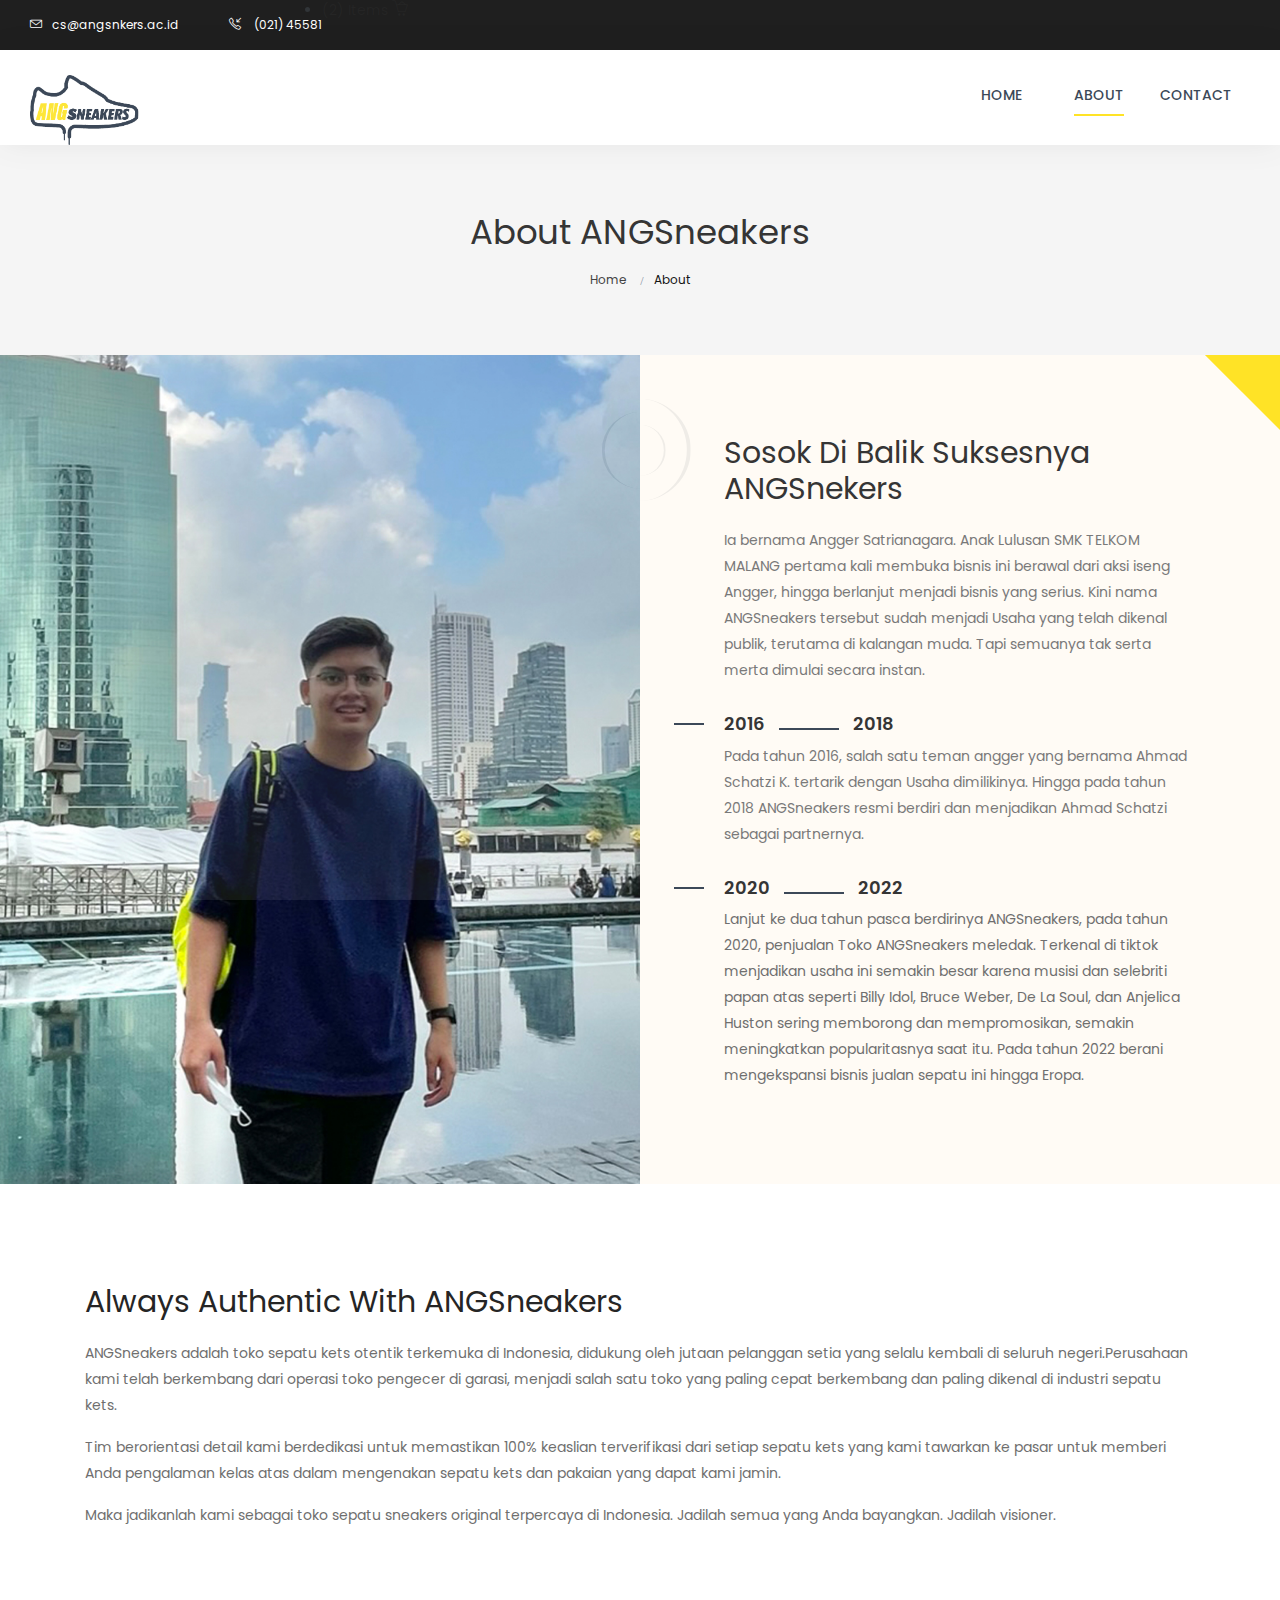
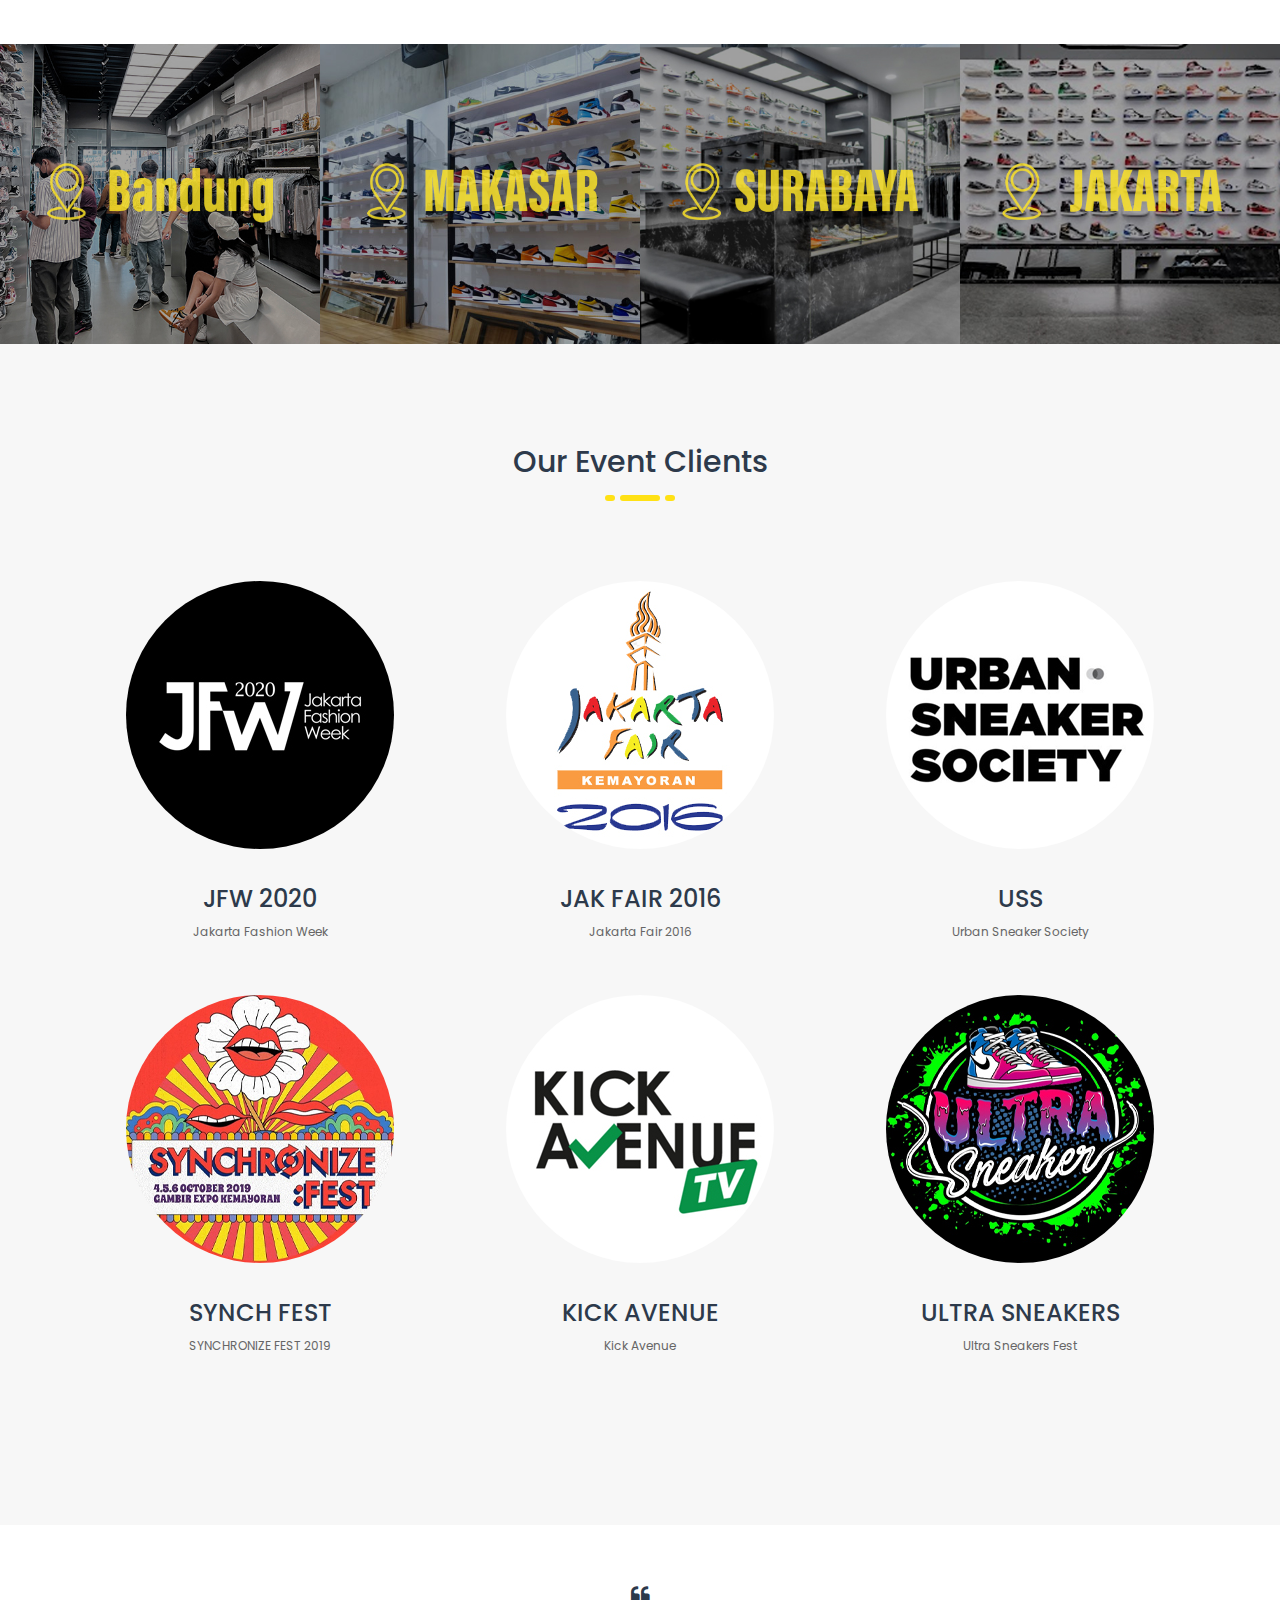
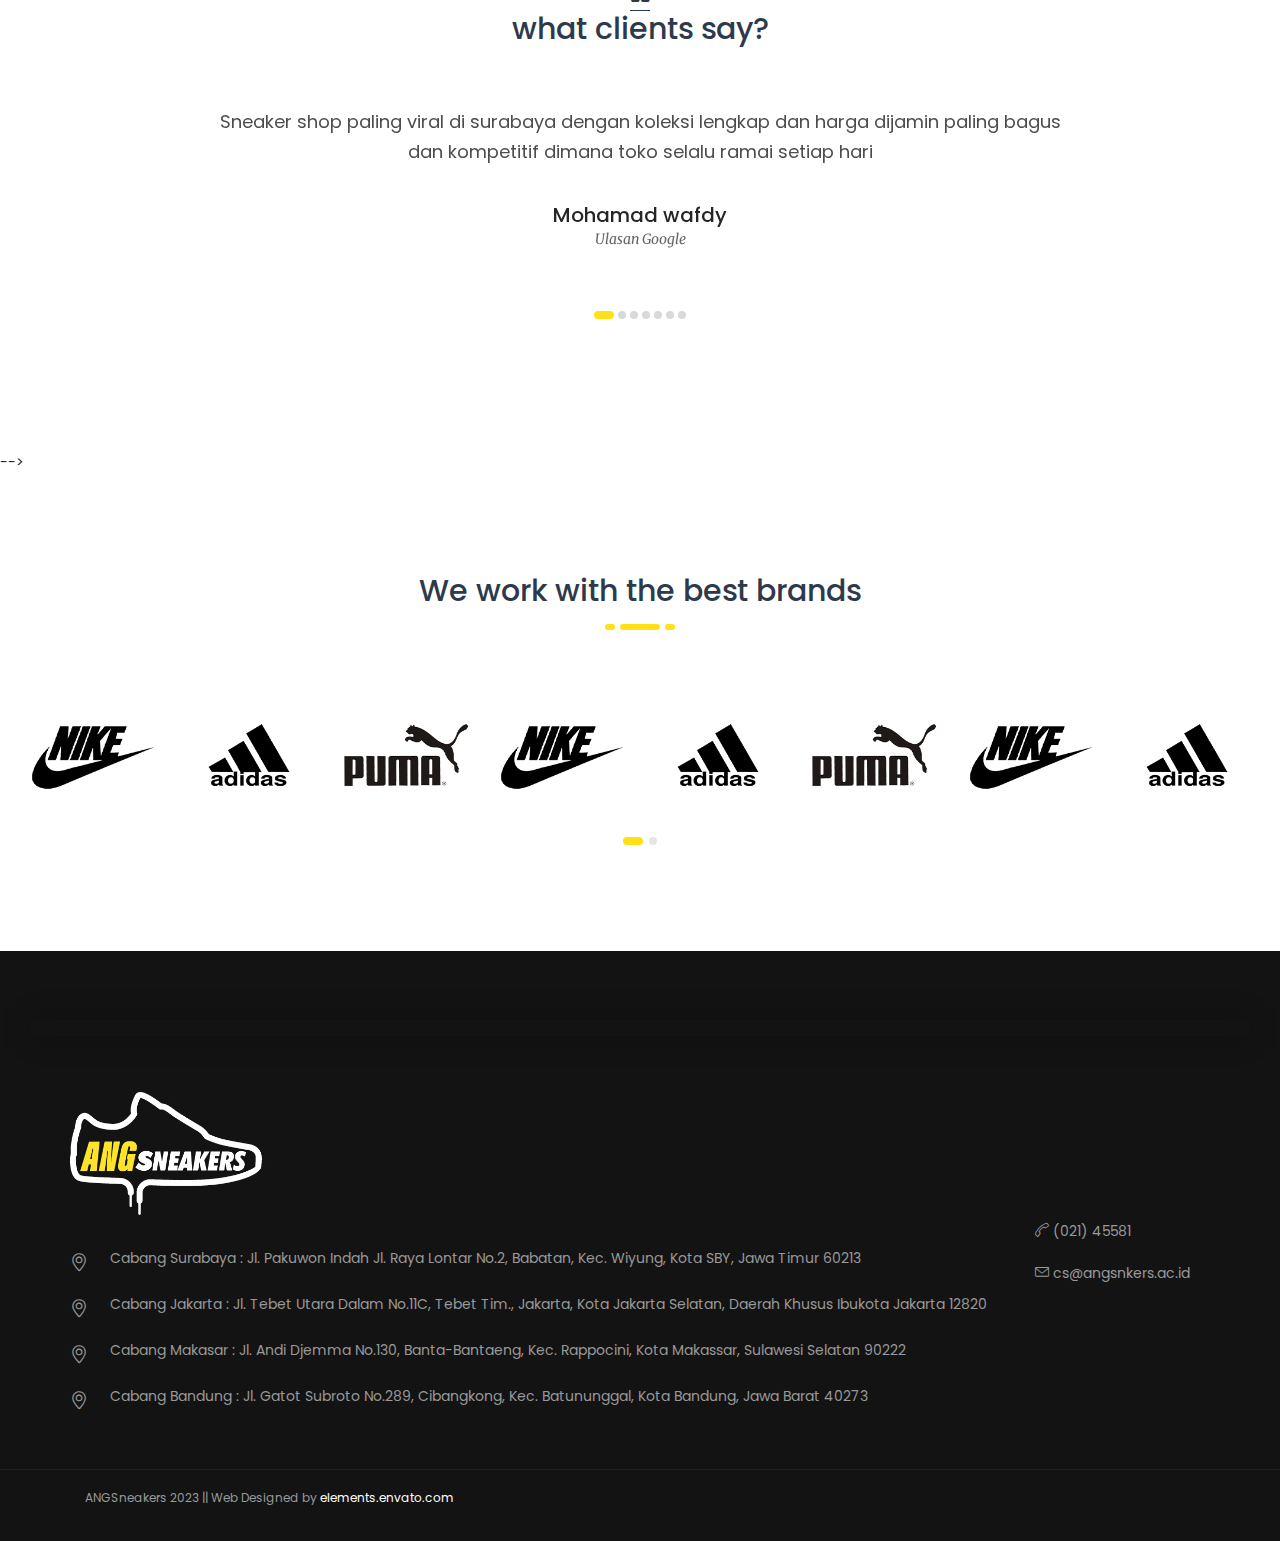
<file: about-us_01.html>
<!DOCTYPE html>
<html lang="en">
<head>
<meta charset="utf-8">
<meta http-equiv="X-UA-Compatible" content="IE=edge">
<meta name="viewport" content="width=device-width, initial-scale=1">
<meta name="description" content="">
<meta name="author" content="M_Adnan">
<link rel="icon" href="./images/logoang.png" type="image/png" sizes="1000x1000">
<title>ANGSneakers </title>

<!-- SLIDER REVOLUTION 4.x CSS SETTINGS -->
<link rel="stylesheet" type="text/css" href="rs-plugin/css/settings.css" media="screen" />

<!-- Bootstrap Core CSS -->
<link href="css/bootstrap.min.css" rel="stylesheet">

<!-- Custom CSS -->
<link href="css/font-awesome.min.css" rel="stylesheet" type="text/css">
<link href="css/ionicons.min.css" rel="stylesheet">
<link href="css/main.css" rel="stylesheet">
<link href="css/style.css" rel="stylesheet">
<link href="css/responsive.css" rel="stylesheet">
<link href="font/flaticon.css" rel="stylesheet">

<!-- JavaScripts -->
<script src="js/modernizr.js"></script>

<!-- Online Fonts -->
<link href="https://fonts.googleapis.com/css?family=Merriweather:300,400,700,900|Poppins:300,400,500,600,700|Montserrat:300,400,500,600,700,800" rel="stylesheet">

<!-- HTML5 Shim and Respond.js IE8 support of HTML5 elements and media queries -->
<!-- WARNING: Respond.js doesn't work if you view the page via file:// -->
<!--[if lt IE 9]>
    <script src="https://oss.maxcdn.com/libs/html5shiv/3.7.0/html5shiv.js"></script>
    <script src="https://oss.maxcdn.com/libs/respond.js/1.4.2/respond.min.js"></script>
<![endif]-->

</head>
<body>

<!-- LOADER -->
<div id="loader">
  <div class="position-center-center">
    <div class="ldr"></div>
  </div>
</div>

<!-- Wrap -->
<div id="wrap"> 
  
  <!-- TOP Bar -->
  <div class="top-bar">
    <div class="container-full">
      <p><i class="icon-envelope"></i>cs@angsnkers.ac.id </p>
      <p class="call"> <i class="icon-call-in"></i> (021) 45581 </p>
      
      <!-- Login Info -->
      <!-- <div class="login-info">
        <ul>
          <li><a href="login.html">LOGIN</a></li>
          <li><a href="#."> MY ACCOUNT </a></li>
          <li><a href="shopping-cart.html">MY CART</a></li> -->
          
          <!-- USER BASKET -->
          <li class="dropdown user-basket"> <a href="#" class="dropdown-toggle" data-toggle="dropdown" role="button" aria-haspopup="true" aria-expanded="true"> (2) Items <i class="icon-basket-loaded"></i> </a>
            <ul class="dropdown-menu">
              <li>
                <div class="media-left">
                  <div class="cart-img"> <a href="#"> <img class="media-object img-responsive" src="images/cart-img-1.jpg" alt="..."> </a> </div>
                </div>
                <div class="media-body">
                  <h6 class="media-heading">Rise Skinny Jeans</h6>
                  <span class="price">129.00 USD</span> <span class="qty">QTY: 01</span> </div>
              </li>
              <li>
                <div class="media-left">
                  <div class="cart-img"> <a href="#"> <img class="media-object img-responsive" src="images/cart-img-2.jpg" alt="..."> </a> </div>
                </div>
                <div class="media-body">
                  <h6 class="media-heading">Mid Rise Skinny Jeans</h6>
                  <span class="price">129.00 USD</span> <span class="qty">QTY: 01</span> </div>
              </li>
              <li>
                <h5 class="text-left">SUBTOTAL: <small> 258.00 USD </small></h5>
              </li>
              <li class="margin-0">
                <div class="row">
                  <div class="col-sm-6"> <a href="shopping-cart.html" class="btn">VIEW CART</a></div>
                  <div class="col-sm-6 "> <a href="checkout.html" class="btn">CHECK OUT</a></div>
                </div>
              </li>
            </ul>
          </li>
        </ul>
      </div>
    </div>
  </div>
  
  <!-- header -->
  <header>
    <div class="sticky">
      <div class="container-full "> 
        
        <!-- Logo -->
        <div class="logo"> <a href="index.html"><img class="img-responsive" src="images/logoang.png" alt="" ></a> </div>
        <nav class="navbar ownmenu navbar-expand-lg ">
          <button class="navbar-toggler collapsed" type="button" data-toggle="collapse" data-target="#navbarNav" aria-controls="navbarNav" aria-expanded="false" aria-label="Toggle navigation"> <span></span> </button>
          <div class="collapse navbar-collapse" id="navbarNav">
            <ul class="nav">
              <li class=""> <a href="index.html" class="" data-toggle="">Home</a>
                <!-- <ul class="dropdown-menu">
                  <li> <a href="index.html">Index</a> </li>
                  <li> <a href="index-1.html">Index 2</a> </li>
                  <li> <a href="index-2.html">Index 3</a></li>
                  <li> <a href="shop_04.html">Shop Display Layout <span class="sm-tag">Hot</span></a> </li>
                </ul> -->
              </li>
              <!-- <li class="dropdown"> <a href="index.html" class="dropdown-toggle" data-toggle="dropdown">Pages</a> -->
                <ul class="dropdown-menu">
                  <li> <a href="shop_02.html">Shop Full Left Sidebar</a> </li>
                  <li> <a href="shop_03.html">Shop Shop Right Sidebar </a> </li>
                  <li> <a href="shop_04.html">Shop Creative Layout <span class="sm-tag">Hot</span></a> </li>
                  <li class="dropdown"> <a href="shop_01.html">Shop </a>
                    <ul class="dropdown-menu animated-3s fadeInRightSm">
                      <li> <a href="shop_6_col.html">Shop 06 Col </a> </li>
                      <li> <a href="shop_5_col.html">Shop 05 Col </a> </li>
                      <li> <a href="shop_4_col.html">Shop 04 Col </a> </li>
                      <li> <a href="shop_3_col.html">Shop 03 Col </a> </li>
                    </ul>
                  </li>
                  <li> <a href="product-detail_01.html">Products Detail 01</a> </li>
                  <li> <a href="product-detail_02.html">Products Detail 02</a> </li>
                  <li> <a href="product-detail_03.html">Products Detail 03</a> </li>
                  <li> <a href="shopping-cart.html">Shopping Cart</a> </li>
                  <li> <a href="checkout.html">Checkout</a> </li>
                  <li> <a href="about-us_01.html">About Us</a> </li>
                  <li> <a href="contact.html">Contact</a> </li>
                  <li> <a href="blog-list_01.html">Blog List 01</a> </li>
                  <li> <a href="blog-list_02.html">Blog List 02</a> </li>
                  <li> <a href="blog-list_03.html">Blog List 03 </a> </li>
                  <li> <a href="blog-detail_01.html">Blog Detail 01 </a> </li>
                </ul>
              </li>
              <li> <li class=" active"> <a href="#." class="dropdown-toggle" href="about-us_01.html">About </a> </li>
              <!-- Two Link Option -->
              <!-- <li class="dropdown"> <a href="#." class="dropdown-toggle" data-toggle="dropdown">Collection</a> -->
                <div class="dropdown-menu two-option">
                  <div class="row">
                    <ul class="col-sm-6">
                      <li> <a href="index-2.html"> Summer Store</a></li>
                      <li> <a href="index-2.html"> Sarees</a></li>
                      <li> <a href="index-2.html"> Kurtas</a></li>
                      <li> <a href="index-2.html"> Shorts & tshirts</a></li>
                      <li> <a href="index-2.html"> Winter wear</a></li>
                      <li> <a href="index-2.html"> Jeans</a></li>
                      <li> <a href="index-2.html"> Bra</a></li>
                      <li> <a href="index-2.html"> Babydools</a> </li>
                    </ul>
                    <ul class="col-sm-6">
                      <li> <a href="index-2.html"> Deodornts</a></li>
                      <li> <a href="index-2.html"> Skin care</a></li>
                      <li> <a href="index-2.html"> Make up</a></li>
                      <li> <a href="index-2.html"> Watch</a></li>
                      <li> <a href="index-2.html"> Siting bags</a></li>
                      <li> <a href="index-2.html"> Totes</a></li>
                      <li> <a href="index-2.html"> Gold rings</a></li>
                      <li> <a href="index-2.html"> Jewellery</a> </li>
                    </ul>
                  </div>
                </div>
              </li>
              
              <!-- MEGA MENU -->
              <!-- <li class="dropdown megamenu"> <a href="#." class="dropdown-toggle" data-toggle="dropdown">Mega Store</a> -->
                <div class="dropdown-menu">
                  <div class="row"> 
                    
                    <!-- Shop Pages -->
                    <div class="col-md-5">
                      <h6>Shop Pages</h6>
                      <ul class="col-2-li">
                        <li> <a href="shop_02.html">Shop Full Left Sidebar</a> </li>
                        <li> <a href="shop_03.html">Shop Shop Right Sidebar </a> </li>
                        <li> <a href="shop_04.html">Shop Creative Layout </a> </li>
                        <li> <a href="shop_01.html">Shop </a></li>
                        <li> <a href="shop_6_col.html">Shop 06 Col </a> </li>
                        <li> <a href="shop_5_col.html">Shop 05 Col </a> </li>
                        <li> <a href="shop_4_col.html">Shop 04 Col </a> </li>
                        <li> <a href="shop_3_col.html">Shop 03 Col </a> </li>
                        <li> <a href="product-detail_01.html">Products Detail 01</a> </li>
                        <li> <a href="product-detail_02.html">Products Detail 02</a> </li>
                        <li> <a href="product-detail_03.html">Products Detail 03</a> </li>
                        <li> <a href="shopping-cart.html">Shopping Cart</a> </li>
                        <li> <a href="checkout.html">Checkout</a> </li>
                        <li> <a href="about-us_01.html">About Us</a> </li>
                        <li> <a href="contact.html">Contact</a> </li>
                        <li> <a href="blog-list_01.html">Blog List 01</a> </li>
                        <li> <a href="blog-detail_01.html">Blog Detail 01 </a> </li>
                      </ul>
                    </div>
                    
                    <!-- Shop Pages -->
                    <div class="col-md-3">
                      <h6>Latest items</h6>
                      <ul>
                        <li> <a href="index-2.html"> Deodornts</a></li>
                        <li> <a href="index-2.html"> Skin care</a></li>
                        <li> <a href="index-2.html"> Make up</a></li>
                        <li> <a href="index-2.html"> Watch</a></li>
                        <li> <a href="index-2.html"> Siting bags</a></li>
                        <li> <a href="index-2.html"> Totes</a></li>
                        <li> <a href="index-2.html"> Gold rings</a></li>
                        <li> <a href="index-2.html"> Jewellery</a> </li>
                      </ul>
                    </div>
                    
                    <!-- Top Rate -->
                    <div class="col-md-4">
                      <h6>Top Rate Products</h6>
                      <div class="top-rated">
                        <ul>
                          <li>
                            <div class="media-left">
                              <div class="cart-img"> <a href="#"> <img class="media-object img-responsive" src="images/cart-img-1.jpg" alt="..."> </a> </div>
                            </div>
                            <div class="media-body">
                              <h6 class="media-heading">Best T-Shirt Design</h6>
                              <div class="stars"> <i class="fa fa-star"></i> <i class="fa fa-star"></i> <i class="fa fa-star"></i> <i class="fa fa-star"></i> <i class="fa fa-star"></i> </div>
                              <span class="price">129.00 USD</span> </div>
                          </li>
                          <li>
                            <div class="media-left">
                              <div class="cart-img"> <a href="#"> <img class="media-object img-responsive" src="images/cart-img-2.jpg" alt="..."> </a> </div>
                            </div>
                            <div class="media-body">
                              <h6 class="media-heading">Bag Pack for Child</h6>
                              <div class="stars"> <i class="fa fa-star"></i> <i class="fa fa-star"></i> <i class="fa fa-star"></i> <i class="fa fa-star"></i> <i class="fa fa-star"></i> </div>
                              <span class="price">129.00 USD</span> </div>
                          </li>
                          <li>
                            <div class="media-left">
                              <div class="cart-img"> <a href="#"> <img class="media-object img-responsive" src="images/cart-img-3.jpg" alt="..."> </a> </div>
                            </div>
                            <div class="media-body">
                              <h6 class="media-heading">Bag Pack for Child</h6>
                              <div class="stars"> <i class="fa fa-star"></i> <i class="fa fa-star"></i> <i class="fa fa-star"></i> <i class="fa fa-star"></i> <i class="fa fa-star"></i> </div>
                              <span class="price">129.00 USD</span> </div>
                          </li>
                        </ul>
                      </div>
                    </div>
                  </div>
                  
                  <!-- MEga Menu Elements -->
                  <div class="mega-menu-elements"> <img src="images/nav-img.png" alt="" > <a href="#." class="btn btn-inverse">Shop Now</a> </div>
                </div>
              </li>
              <li> <a href="contact.html"> contact</a> </li>
            </ul>
          </div>
        </nav>
        
        <!-- Curency -->
        <!-- <div class="curency"> <a href="#." class="dropdown-toggle" data-toggle="dropdown" aria-haspopup="true" aria-expanded="false"> USD<i class="fa fa-angle-down"></i> </a>
          <div class="dropdown-menu"> <a class="dropdown-item" href="#">EU</a> <a class="dropdown-item" href="#">USD</a> <a class="dropdown-item" href="#">CA</a> <a class="dropdown-item" href="#">PKR</a> </div>
        </div> -->
      </div>
    </div>
    <div class="clearfix"></div>
  </header>
  
  <!--======= SUB BANNER =========-->
  <section class="sub-bnr" data-stellar-background-ratio="0.5">
    <div class="position-center-center">
      <div class="container">
        <h4>About ANGSneakers</h4>
        <ol class="breadcrumb">
          <li><a href="index.html">Home</a></li>
          <li class="active">About</li>
        </ol>
      </div>
    </div>
  </section>
  
  <!-- Content -->
  <div id="content"> 
    
   <!-- ABOUT -->
   <section class="about">
    <div class="light-gray-bg">
      <div class="main-page-section half_left_layout"> 
        
        Left Background
        <div class="main-half-layout half_left_layout studio-bg"> </div>
        <!-- Right Content -->
        <div class="main-half-layout-container half_left_layout">
          <div class="about-us-con">
            <h3>Sosok Di Balik Suksesnya ANGSnekers</h3>
            <p>Ia bernama Angger Satrianagara. Anak Lulusan SMK TELKOM MALANG pertama kali membuka bisnis ini berawal dari aksi iseng Angger, hingga berlanjut menjadi bisnis yang serius. Kini nama ANGSneakers tersebut sudah menjadi Usaha yang telah dikenal publik, terutama di kalangan muda. Tapi semuanya tak serta merta dimulai secara instan.<br>
            <h6>2016 <span></span> 2018</h6>
            <p>Pada tahun 2016,  salah satu teman angger yang bernama Ahmad Schatzi K. tertarik dengan Usaha dimilikinya. Hingga pada tahun 2018 ANGSneakers resmi berdiri dan menjadikan Ahmad Schatzi sebagai partnernya.</p>
            <h6>2020 <span></span> 2022</h6>
            <p>Lanjut ke dua tahun pasca berdirinya ANGSneakers, pada tahun 2020, penjualan Toko ANGSneakers meledak. Terkenal di tiktok menjadikan usaha ini semakin besar karena musisi dan selebriti papan atas seperti Billy Idol, Bruce Weber, De La Soul, dan Anjelica Huston sering memborong dan mempromosikan, semakin meningkatkan popularitasnya saat itu. Pada tahun 2022 berani mengekspansi bisnis jualan sepatu ini hingga Eropa. </p>
          </div>
        </div>
      </div>
    </div>
  </section>
  
  <!-- ABOUT -->

    <!-- History -->
    <section class="history-block padding-top-100 padding-bottom-100">
      <div class="container">
        <div class="about-us-con">
          <h3>Always Authentic With ANGSneakers</h3>
          <p>ANGSneakers adalah toko sepatu kets otentik terkemuka di Indonesia, didukung oleh jutaan pelanggan setia yang selalu kembali di seluruh negeri.Perusahaan kami telah berkembang dari operasi toko pengecer di garasi, menjadi salah satu toko yang paling cepat berkembang dan paling dikenal di industri sepatu kets.</p>
            <p>Tim berorientasi detail kami berdedikasi untuk memastikan 100% keaslian terverifikasi dari setiap sepatu kets yang kami tawarkan ke pasar untuk memberi Anda pengalaman kelas atas dalam mengenakan sepatu kets dan pakaian yang dapat kami jamin.</p>
            <p>Maka jadikanlah kami sebagai toko sepatu sneakers original terpercaya di Indonesia. Jadilah semua yang Anda bayangkan. Jadilah visioner.</p>
          </div>
        </div>
      </div>
    </section>
    
    <!-- Culture BLOCK -->
    <section class="cultur-block">
      <ul>
        <a href="https://goo.gl/maps/ja7W3K2c191DYdT5A">
          <li> <img src="images/cultur-img-1.jpg" alt="" > </li>
        </a>
        <a href="https://goo.gl/maps/gPfsB2KtFvQHtcnR8">
          <li> <img src="images/cultur-img-2.jpg" alt="" > </li>
        </a>
        <a href="https://goo.gl/maps/kxcD734jg523swid9">
          <li> <img src="images/cultur-img-3.jpg" alt="" > </li>
        </a>
        <a href="https://goo.gl/maps/ZpLesGaf9UWZDUtw5">
          <li> <img src="images/cultur-img-4.jpg" alt="" > </li>
        </a>
      </ul>
      
                    <!--======= Maps  =========-->
                    <!-- <div class="case-maps">
                      <div class="maps">
                      <iframe src="https://www.google.com/maps/embed?pb=!1m18!1m12!1m3!1d15830.285445523245!2d112.65735653955082!3d-7.28951099999998!2m3!1f0!2f0!3f0!3m2!1i1024!2i768!4f13.1!3m3!1m2!1s0x2dd7fd9614382bcf%3A0x1dcdd2b00ed0f5bf!2sSenikersku%20%7C%20Cuci%20Senikersku%20West%20-%20Authentic%20Sneakers%20%26%20Streetwear%20Store!5e0!3m2!1sid!2sid!4v1674709616518!5m2!1sid!2sid" width="600" height="450" style="border:0;" allowfullscreen="" loading="lazy" referrerpolicy="no-referrer-when-downgrade"></iframe>
                      </div> -->
                  
      
      
                  <!--======= ADDRESS INFO  =========-->
                  <!-- <div class="col-md-4">
                    <div class="contact-info">
                      <h6>OUR OFFICE CENTER ADDRESS</h6>
                      <ul>
                        <li> <i class="icon-map-pin"></i>Jl. Pakuwon Indah Jl. Raya Lontar No.2, Babatan, Kec. Wiyung, Kota SBY, Jawa Timur 60213<br>
                          </li>
                        <li> <i class="icon-call-end"></i> (021) 45581</li>
                        <li> <i class="icon-envelope"></i> <a href="mailto:someone@example.com" target="_top">cs@angsnkers.ac.id</a> </li>
                        <li> -->
                          <!-- <p>Lorem ipsum dolor sit amet, consectetur adipiscing elit. Nullam erat turpis, pellentesque non leo eget.</p> -->
                        <!-- </li>
                      </ul>
                    </div>
                  </div>
                </div>
              </div> -->
      
      
      
      <!-- Culture Text -->
      <div class="position-center-center">
        <div class="container">
          <div class="col-sm-6 center-block">
            <!-- <h4>Awesome Work Culture</h4>
            <p>Phasellus lacinia fermentutm bibendum. Interdum et malante ipuctus non. Nulla lacinia,
              eros vel fermentum consectetur, ris dolor in ex. </p> -->
          </div>
        </div>
      </div>
    </section>
    
    <!-- OUR TEAM -->
    <section class="our-team light-gray-bg padding-top-100 padding-bottom-100">
      <div class="container">
        <div class="heading text-center">
          <h4>Our Event Clients</h4>
          <hr>
        </div>
        
        <!-- TEAM -->
        <ul class="row">
          
          <!-- Member -->
          <li class="col-md-4 text-center animate fadeInUp" data-wow-delay="0.4s">
            <article> 
              <!-- abatar -->
              <div class="avatar"> <img class="img-circle" src="images/team-1.jpg" alt="" > 
                <!-- Team hover -->
                <div class="">
                  <div class="position-center-center">
                   <!-- <div class="social-icons"> <a href="#."><i class="icon-social-facebook"></i></a> <a href="#."><i class="icon-social-twitter"></i></a> <a href="#."><i class="icon-social-dribbble"></i></a> </div> -->
                  </div>
                </div>
              </div>
              <!-- Team Detail -->
              <div class="team-names">
                <h6>JFW 2020</h6>
                <p>Jakarta Fashion Week</p>
              </div>
            </article>
          </li>
          
          <!-- Member -->
          <li class="col-md-4 text-center animate fadeInUp" data-wow-delay="0.6s">
            <article> 
              <!-- abatar -->
              <div class="avatar"> <img class="img-circle" src="images/team-2.jpg" alt="" > 
                <!-- Team hover -->
                <div class="">
                  <div class="position-center-center">
                   <!-- <div class="social-icons"> <a href="#."><i class="icon-social-facebook"></i></a> <a href="#."><i class="icon-social-twitter"></i></a> <a href="#."><i class="icon-social-dribbble"></i></a> </div> -->
                  </div>
                </div>
              </div>
              <!-- Team Detail -->
              <div class="team-names">
                <h6>JAK FAIR 2016</h6>
                <p>Jakarta Fair 2016</p>
              </div>
            </article>
          </li>
          
          <!-- Member -->
          <li class="col-md-4 text-center animate fadeInUp" data-wow-delay="0.8s">
            <article> 
              <!-- abatar -->
              <div class="avatar"> <img class="img-circle" src="images/team-3.jpg" alt="" > 
                <!-- Team hover -->
                <div class="">
                  <div class="position-center-center">
                    <!-- <div class="social-icons"> <a href="#."><i class="icon-social-facebook"></i></a> <a href="#."><i class="icon-social-twitter"></i></a> <a href="#."><i class="icon-social-dribbble"></i></a> </div> -->
                  </div>
                </div>
              </div>
              <!-- Team Detail -->
              <div class="team-names">
                <h6>USS</h6>
                <p>Urban Sneaker Society</p>
              </div>
            </article>
          </li>
          
          <!-- Member -->
          <li class="col-md-4 text-center">
            <article> 
              <!-- abatar -->
              <div class="avatar"> <img class="img-circle" src="images/team-4.jpg" alt="" > 
                <!-- Team hover -->
                <div class="">
                  <div class="position-center-center">
                    <!-- <div class="social-icons"> <a href="#."><i class="icon-social-facebook"></i></a> <a href="#."><i class="icon-social-twitter"></i></a> <a href="#."><i class="icon-social-dribbble"></i></a> </div> -->
                  </div>
                </div>
              </div>
              <!-- Team Detail -->
              <div class="team-names">
                <h6>SYNCH FEST</h6>
                <p>SYNCHRONIZE FEST 2019</p>
              </div>
            </article>
          </li>
          
          <!-- Member -->
          <li class="col-md-4 text-center">
            <article> 
              <!-- abatar -->
              <div class="avatar"> <img class="img-circle" src="images/team-5.jpg" alt="" > 
                <!-- Team hover -->
                <div class="">
                  <div class="position-center-center">
                    <!-- <div class="social-icons"> <a href="#."><i class="icon-social-facebook"></i></a> <a href="#."><i class="icon-social-twitter"></i></a> <a href="#."><i class="icon-social-dribbble"></i></a> </div> -->
                  </div>
                </div>
              </div>
              <!-- Team Detail -->
              <div class="team-names">
                <h6>KICK AVENUE</h6>
                <p>Kick Avenue</p>
              </div>
            </article>
          </li>
          
          <!-- Member -->
          <li class="col-md-4 text-center">
            <article> 
              <!-- abatar -->
              <div class="avatar"> <img class="img-circle" src="images/team-6.jpg" alt="" > 
                <!-- Team hover -->
                <div class="">
                  <div class="position-center-center">
                    <!-- <div class="social-icons"> <a href="#."><i class="icon-social-facebook"></i></a> <a href="#."><i class="icon-social-twitter"></i></a> <a href="#."><i class="icon-social-dribbble"></i></a> </div> -->
                  </div>
                </div>
              </div>
              <!-- Team Detail -->
              <div class="team-names">
                <h6>ULTRA SNEAKERS</h6>
                <p>Ultra Sneakers Fest</p>
              </div>
            </article>
          </li>
        </ul>
      </div>
    </section>

          <!-- Testimonial -->
          <section class="testimonial padding-top-60 padding-bottom-80">
            <div class="container-full"> <i class="fa fa-quote-left"></i> 
             
              <div class="heading text-center">
              
                <h4>what clients say?</h4>
              <!-- Slide -->
              <div class="single-slide"> 
                
                <!-- Slide -->
                <div class="testi-in">
                  <p>Sneaker shop paling viral di surabaya dengan koleksi lengkap dan harga dijamin paling bagus dan kompetitif dimana toko selalu ramai setiap hari</p>
                  <h5>Mohamad wafdy</h5>
                  <span>Ulasan Google</span> </div>
                
                <!-- Slide -->
                <div class="testi-in">
                  <p>Respon sangat cepat, bisa tanya” via WA, chat saya di WA, Tokped, dan IG di tanggapi dengan baik.. barangnya 100% original.. ga nyesel beli barang 2 kali di sini</p>
                  <h5>Woko Perwira</h5>
                  <span>Ulasan Google</span> </div>
                
                <!-- Slide -->
                <div class="testi-in">
                  <p>Cari sneakers yang gaada dimana-manaa, eh disini adaa dengan harga superrr terjangkau, dikemas rapih dan aman. Puasss👌🏻👌🏻</p>
                  <h5>Nadzira Augy Nadiv</h5>
                  <span>Ulasan Google</span> </div>
    
                 <!-- Slide -->
                 <div class="testi-in">
                  <p>Tempat oke staf dan pelayanannya juga oke Ramah baik Sukses selalu senikersku</p>
                  <h5>Arham ariansyah</h5>
                  <span>Ulasan Google</span> </div>
    
                 <!-- Slide -->
                 <div class="testi-in">
                  <p>Yang cari air jordan 1 di sekitaran Surabaya disini tempatnya,,,, lumayan lengkap walau resell</p>
                  <h5>Dwi Yulianto</h5>
                  <span>Ulasan Google</span> </div> 
    
                 <!-- Slide -->
                 <div class="testi-in">
                  <p>Tempatnya nyaman, pegawainya ramah2, sepatunya ok2 👍🏻👍🏻👍🏻</p>
                  <h5>Retno Sriwahyuni</h5>
                  <span>Ulasan Google</span> </div>  
    
                 <!-- Slide -->
                 <div class="testi-in">
                  <p>Sneakers paling lengkap di surabaya, pelayanan ramah.</p>
                  <h5>yanisfa</h5>
                  <span>Ulasan Google</span> </div>   
    
              </div>
            </div>
          </section>
    
    
    <!-- Client Img  -->
    <!-- <section class="fun-facts padding-top-100 padding-bottom-80">
      <div class="container"> 
         -->
        <!-- HEADING
        <div class="heading text-center">
          <h4>Few Facts About BoShop</h4>
          <hr>
        </div> -->
        
        <!-- FUN FACTS
        <ul class="row">
          
          SALES -->
          <!-- <li class="col-sm-4"> <span>457</span>
            <h5>Sales</h5>
          </li>
           -->
          <!-- Products -->
          <!-- <li class="col-sm-4"> <span>571</span>
            <h5>Items</h5>
          </li> -->
          
          <!-- Clients -->
          <!-- <li class="col-sm-4"> <span>289</span>
            <h5>Clients Worldwide</h5> -->
          </li>
        </ul>
      </div> -->
    </section>
    
    <!-- TWEET
    <section class="tweet padding-top-100 padding-bottom-100">
      <div class="container">
        <div class="col-md-8 center-block"> <i class="icon-social-twitter"></i>
          <p>Phasellus lacinia fermentum bibendum. Interdum et malesuada fames ac ante ipsumien lacus, eu posuere 
            eros vel fermentum consectetur, risus purus tempc, et iaculis odio dolor in ex. </p>
          <span><span>@johnsmith</span> 4 hours ago via Twitter</span> </div>
      </div>
    </section> -->
    
    <!-- WORK WITH US -->
    <section class="our-team padding-top-100 padding-bottom-100">
      <div class="container">
        <div class="heading text-center">
          <h4>We work with the best brands</h4>
          <hr>
        </div>
      </div>
      <div class="container-full">
        <div class="clients-slide">
          <div> <img src="images/c-mg-1.png" alt="" > </div>
          <div> <img src="images/c-mg-2.png" alt="" > </div>
          <div> <img src="images/c-mg-3.png" alt="" > </div>
          <div> <img src="images/c-mg-1.png" alt="" > </div>
          <div> <img src="images/c-mg-2.png" alt="" > </div>
          <div> <img src="images/c-mg-3.png" alt="" > </div>
          <div> <img src="images/c-mg-1.png" alt="" > </div>
          <div> <img src="images/c-mg-2.png" alt="" > </div>
          <div> <img src="images/c-mg-3.png" alt="" > </div>
        </div>
      </div>
    </section>
  </div>
  
     <!-- FOOTER -->
     <footer>
      <div class="container-full">
        <div class="insta-g">
          <div class="position-center-center">
            <!-- <h3>From The @instgram</h3> -->
          </div>
          <ul>
            <!-- <li><img src="images/insta-post-1.jpg" alt="" ></li>
            <li><img src="images/insta-post-2.jpg" alt="" ></li>
            <li><img src="images/insta-post-6.jpg" alt="" ></li>
            <li><img src="images/insta-post-4.jpg" alt="" ></li>
            <li><img src="images/insta-post-5.jpg" alt="" ></li>
            <li><img src="images/insta-post-3.jpg" alt="" ></li> -->
          </ul>
        </div>
      </div>
      <div class="clearfix"></div>
      <div class="container">
        <div class="row"> 
          <!-- ABOUT Location -->
          <div class=" d-flex align-items-center ">
            <div class="about-footer"> <img class="margin-bottom-30 w-5" src="./images/logoanggg.png" alt="" style="width: 200px;">
              <p><i class="icon-pointer"></i> Cabang Surabaya : Jl. Pakuwon Indah Jl. Raya Lontar No.2, Babatan, Kec. Wiyung, Kota SBY, Jawa Timur 60213</p>
              <p><i class="icon-pointer"></i> Cabang Jakarta : Jl. Tebet Utara Dalam No.11C, Tebet Tim., Jakarta, Kota Jakarta Selatan, Daerah Khusus Ibukota Jakarta 12820</p>
              <p><i class="icon-pointer"></i> Cabang Makasar : Jl. Andi Djemma No.130, Banta-Bantaeng, Kec. Rappocini, Kota Makassar, Sulawesi Selatan 90222</p>
              <p><i class="icon-pointer"></i> Cabang Bandung : Jl. Gatot Subroto No.289, Cibangkong, Kec. Batununggal, Kota Bandung, Jawa Barat 40273</p>
            </div>

            

            <div class="ml-5            ">
              <p><i class="icon-call-end"></i>  (021) 45581<br>
              </p>
              <p><i class="icon-envelope"></i>  cs@angsnkers.ac.id <br>
                </p>

            </div>
          </div>
          
          <!-- HELPFUL LINKS -->
          <!-- <div class="col-md-5">
            <h6>Links</h6>
            <ul class="link two-half"> -->
              <!-- <li><a href="#."> Products</a></li>
              <li><a href="#."> Find a Store</a></li>
              <li><a href="#."> Features</a></li>
              <li><a href="#."> Privacy Policy</a></li>
              <li><a href="#."> Blog</a></li>
              <li><a href="#."> Press Kit </a></li>
              <li><a href="#."> Products</a></li>
              <li><a href="#."> Find a Store</a></li>
              <li><a href="#."> Features</a></li>
              <li><a href="#."> Privacy Policy</a></li>
              <li><a href="#."> Blog</a></li>
              <li><a href="#."> Press Kit </a></li> -->
            </ul>
          </div>
          
          <!-- HELPFUL LINKS -->
          <!-- <div class="col-md-3">
            <h6>Account Info</h6>
            <ul class="link">
              <li><a href="#."> Products</a></li>
              <li><a href="#."> Find a Store</a></li>
              <li><a href="#."> Features</a></li>
              <li><a href="#."> Privacy Policy</a></li>
              <li><a href="#."> Blog</a></li>
              <li><a href="#."> Press Kit </a></li> -->
            </ul>
          </div>
        </div>
      </div>
      <!-- Rights -->
      <div class="rights">
        <div class="container">
          <div class="row">
            <div class="col-md-6">
              <p>ANGSneakers 2023 || Web Designed by<a href="https://elements.envato.com/boshop-multipurpose-ecommerce-html5-template-VX5SLD">  elements.envato.com</a></p>
            </div>
            <!-- <div class="col-md-6 text-right"> <img src="images/card-icon.png" alt="" > </div> -->
          </div>
        </div>
      </div>
    </footer>
  </main>
  <!-- GO TO TOP  --> 
  <a href="#" class="cd-top"><i class="fa fa-angle-up"></i></a> 
  <!-- GO TO TOP End -->
  
</div>
<script src="js/jquery-1.12.4.min.js"></script> 
<script src="js/popper.min.js"></script> 
<script src="js/bootstrap.min.js" ></script> 
<script src="js/own-menu.js"></script> 
<script src="js/jquery.lighter.js"></script> 
<script src="js/jquery.magnific-popup.min.js"></script> 
<script src="js/owl.carousel.min.js"></script> 
<script src="js/main.js"></script>
</body>
</html>
</file>
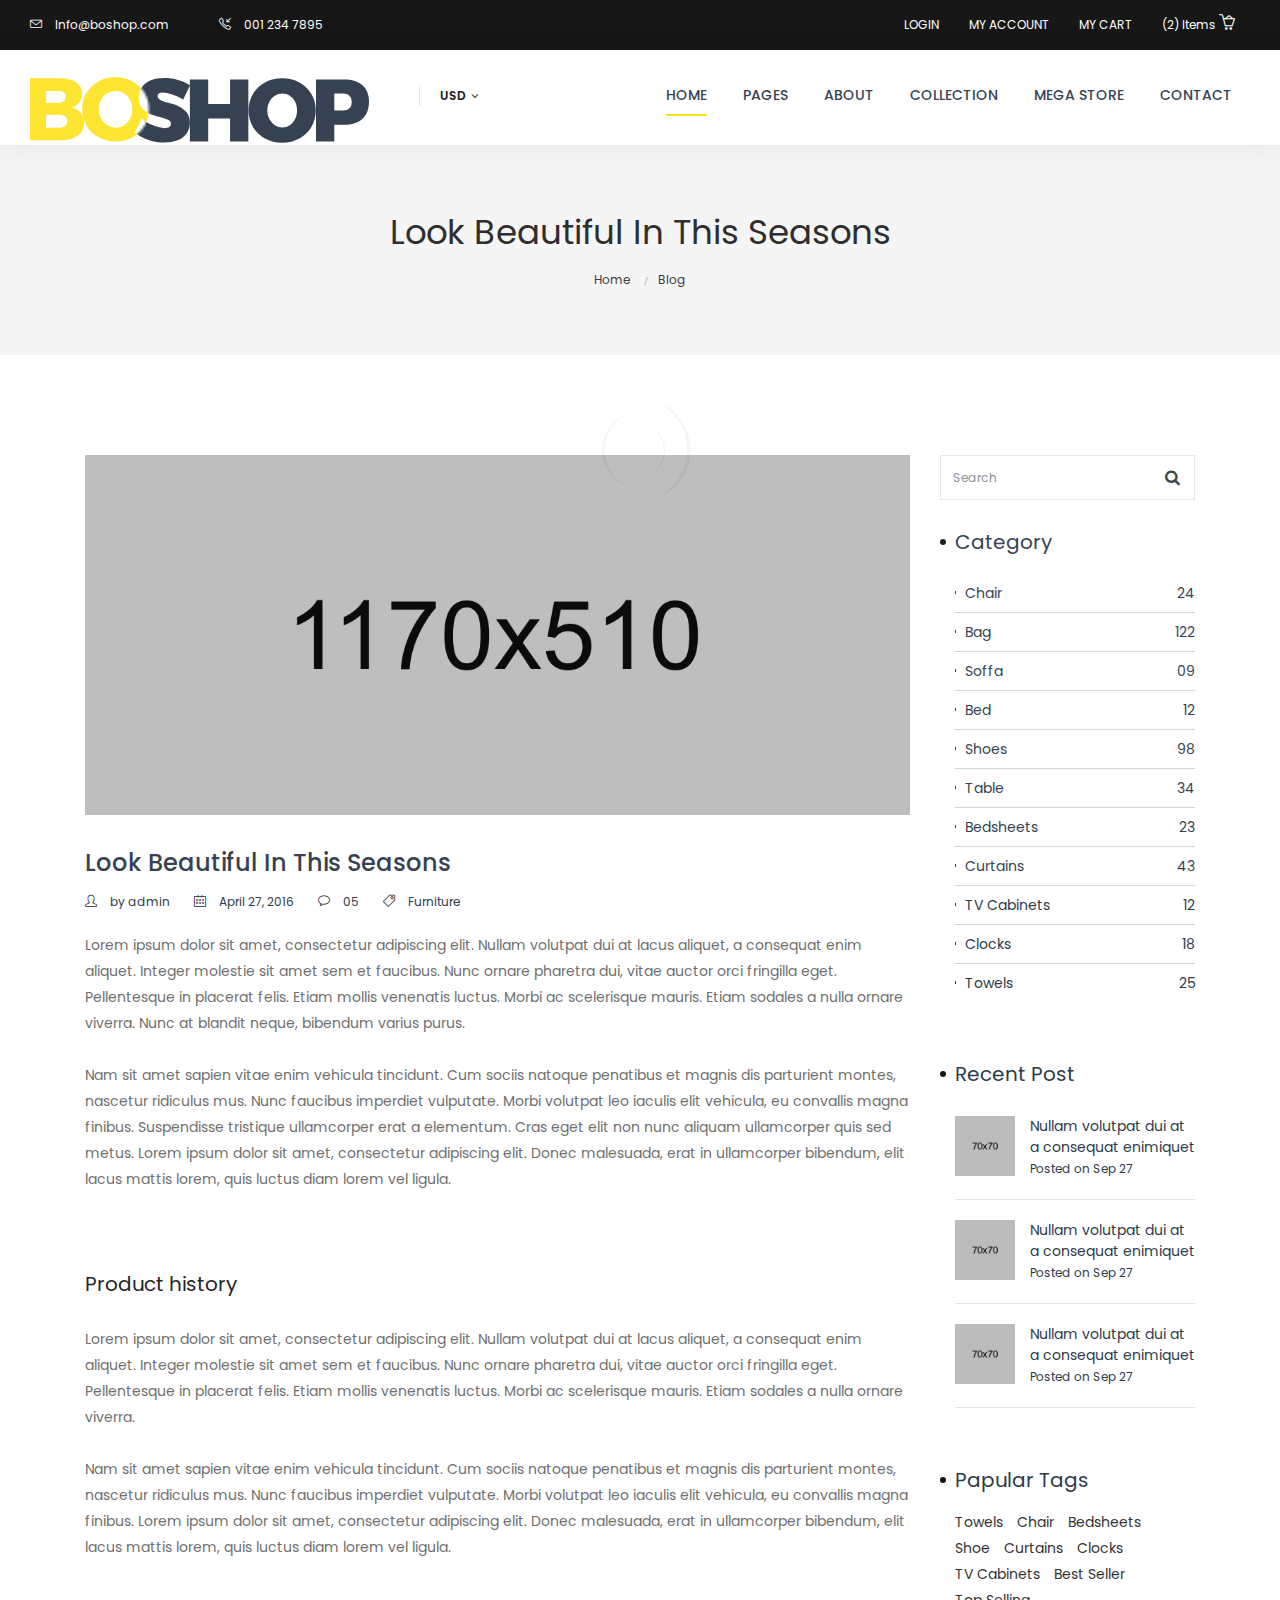
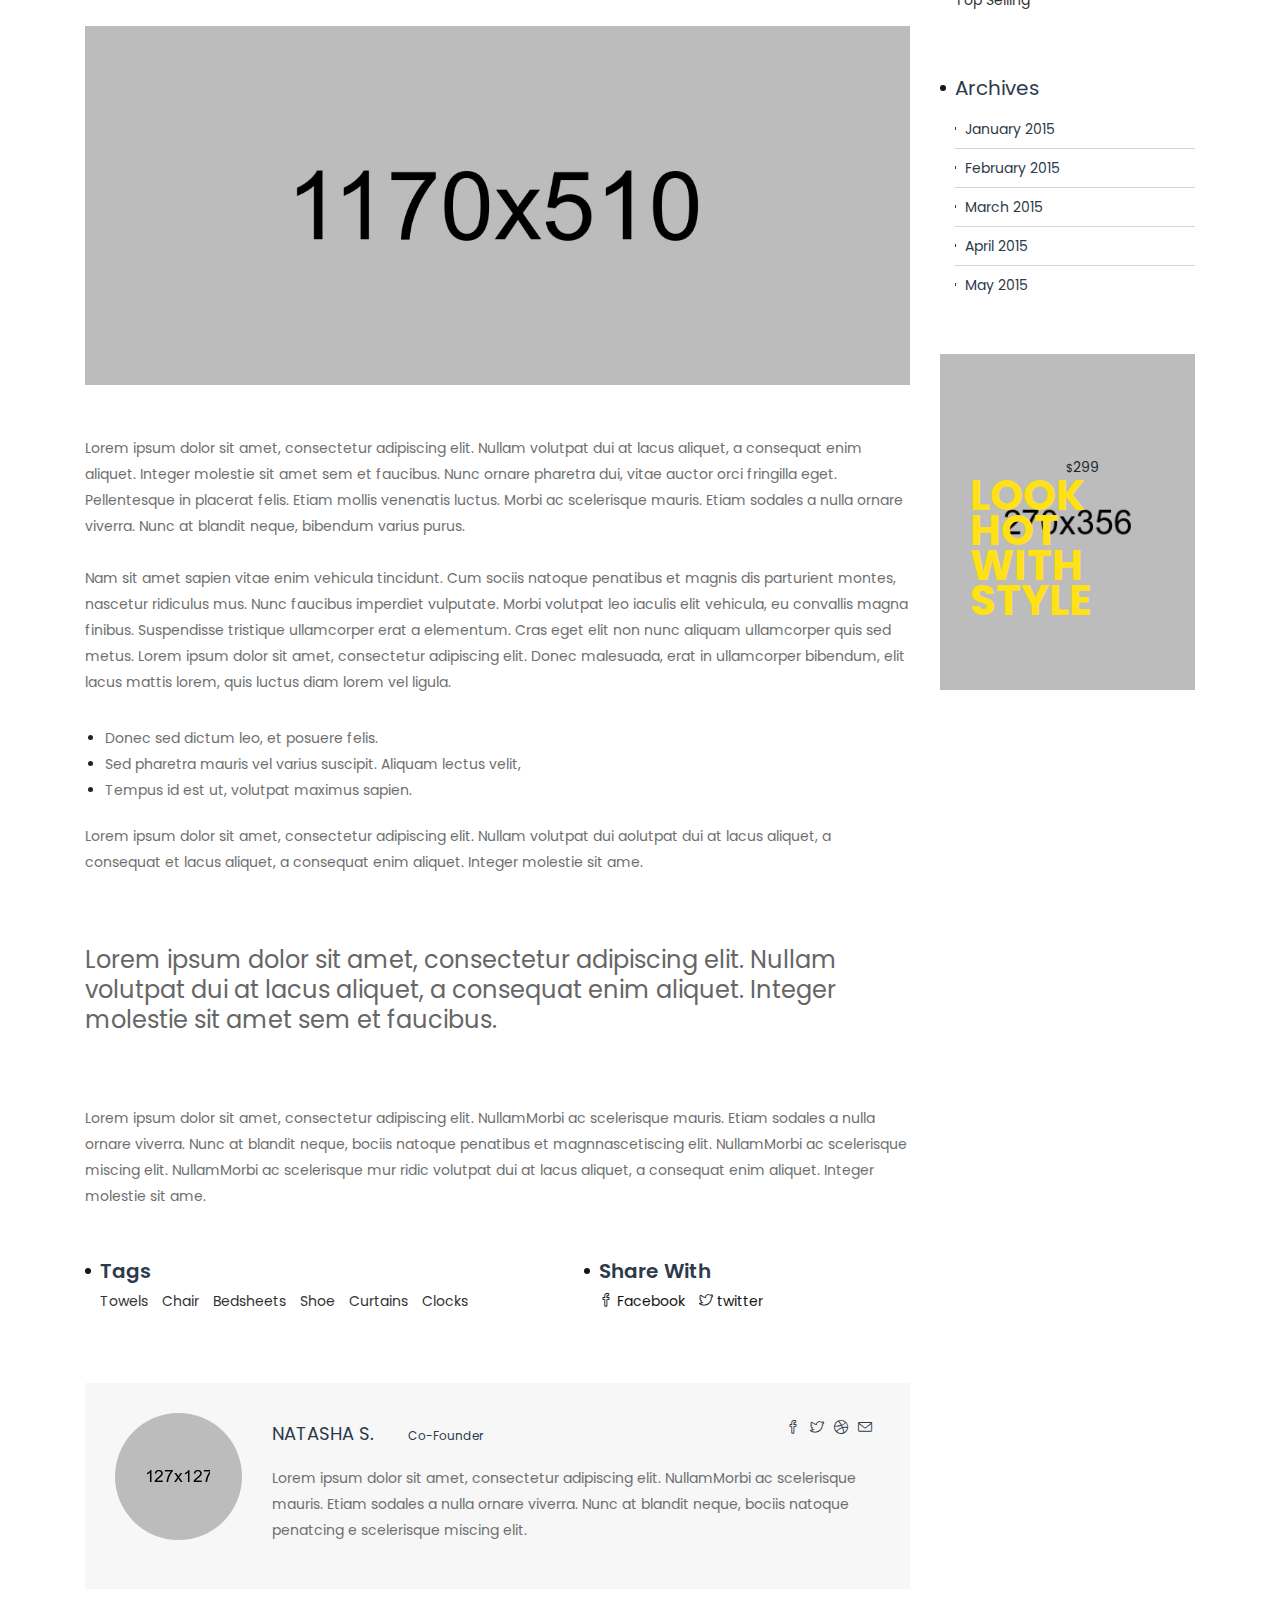
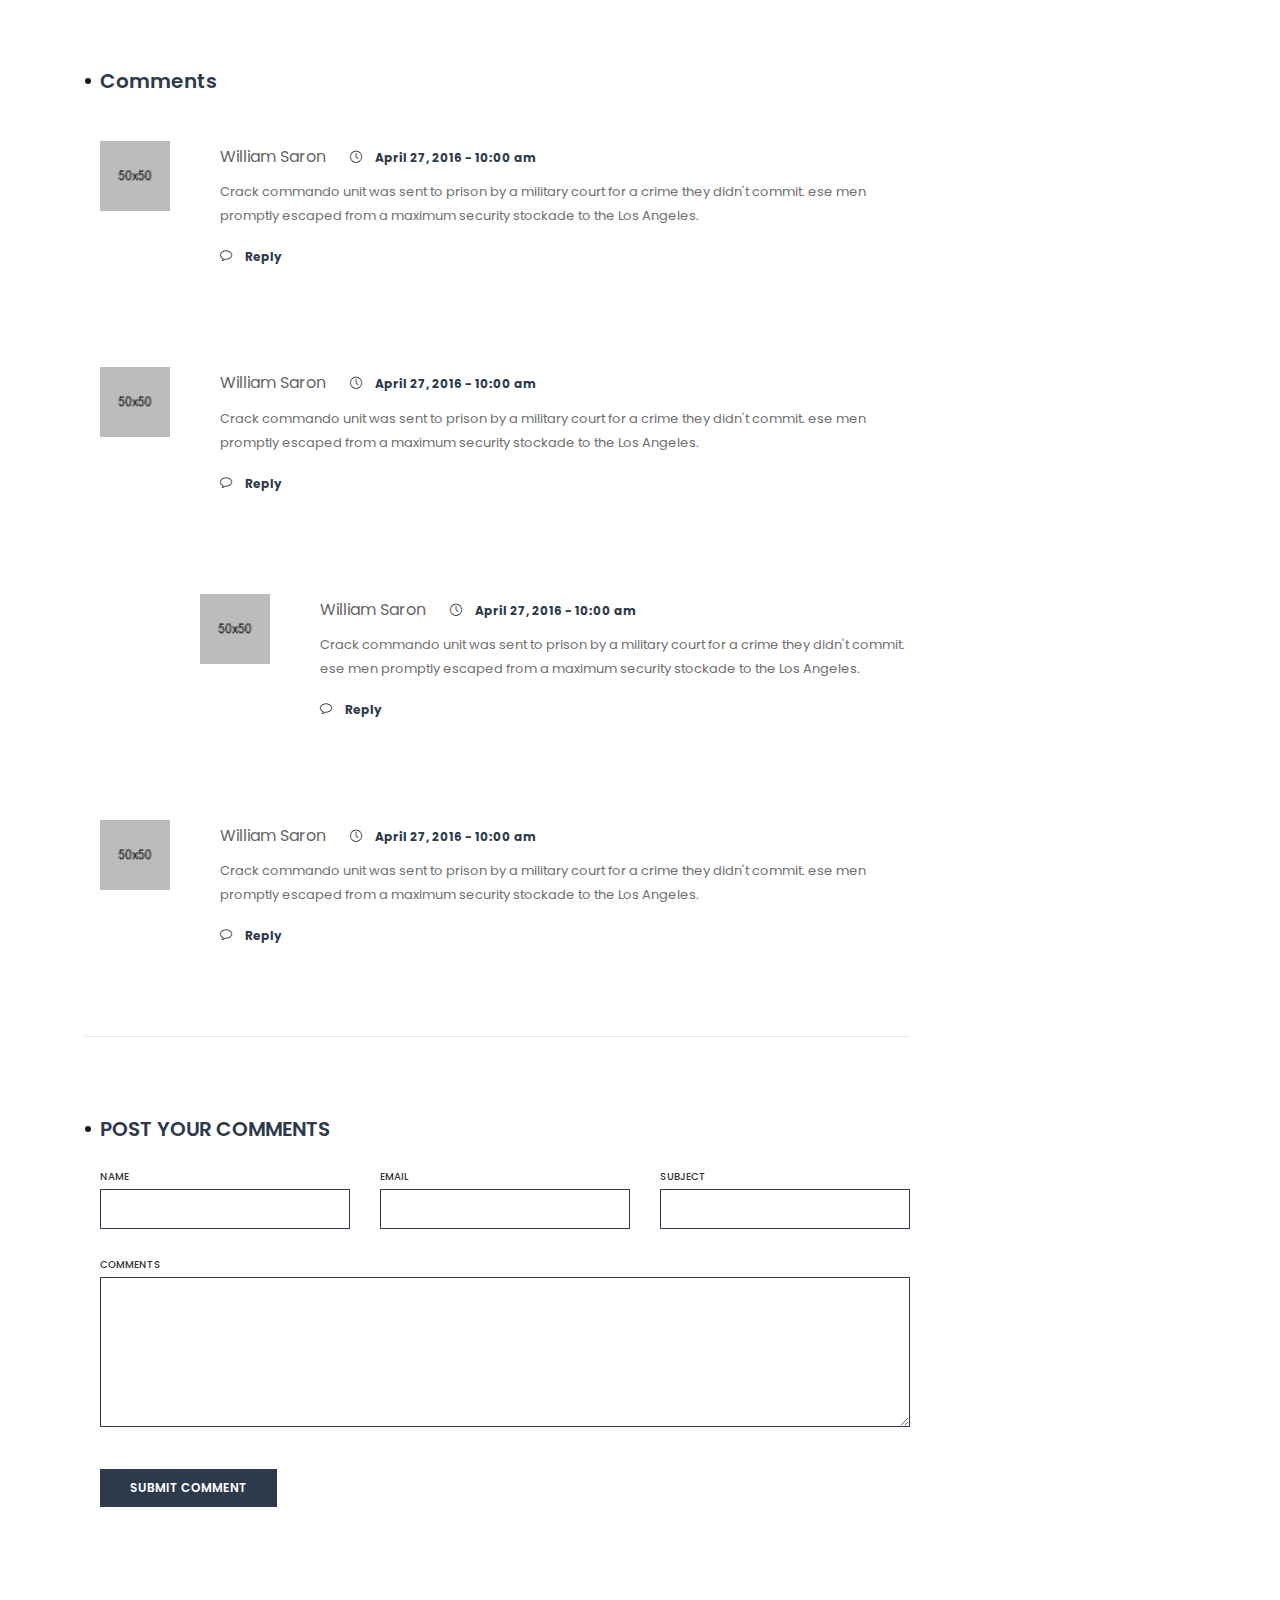
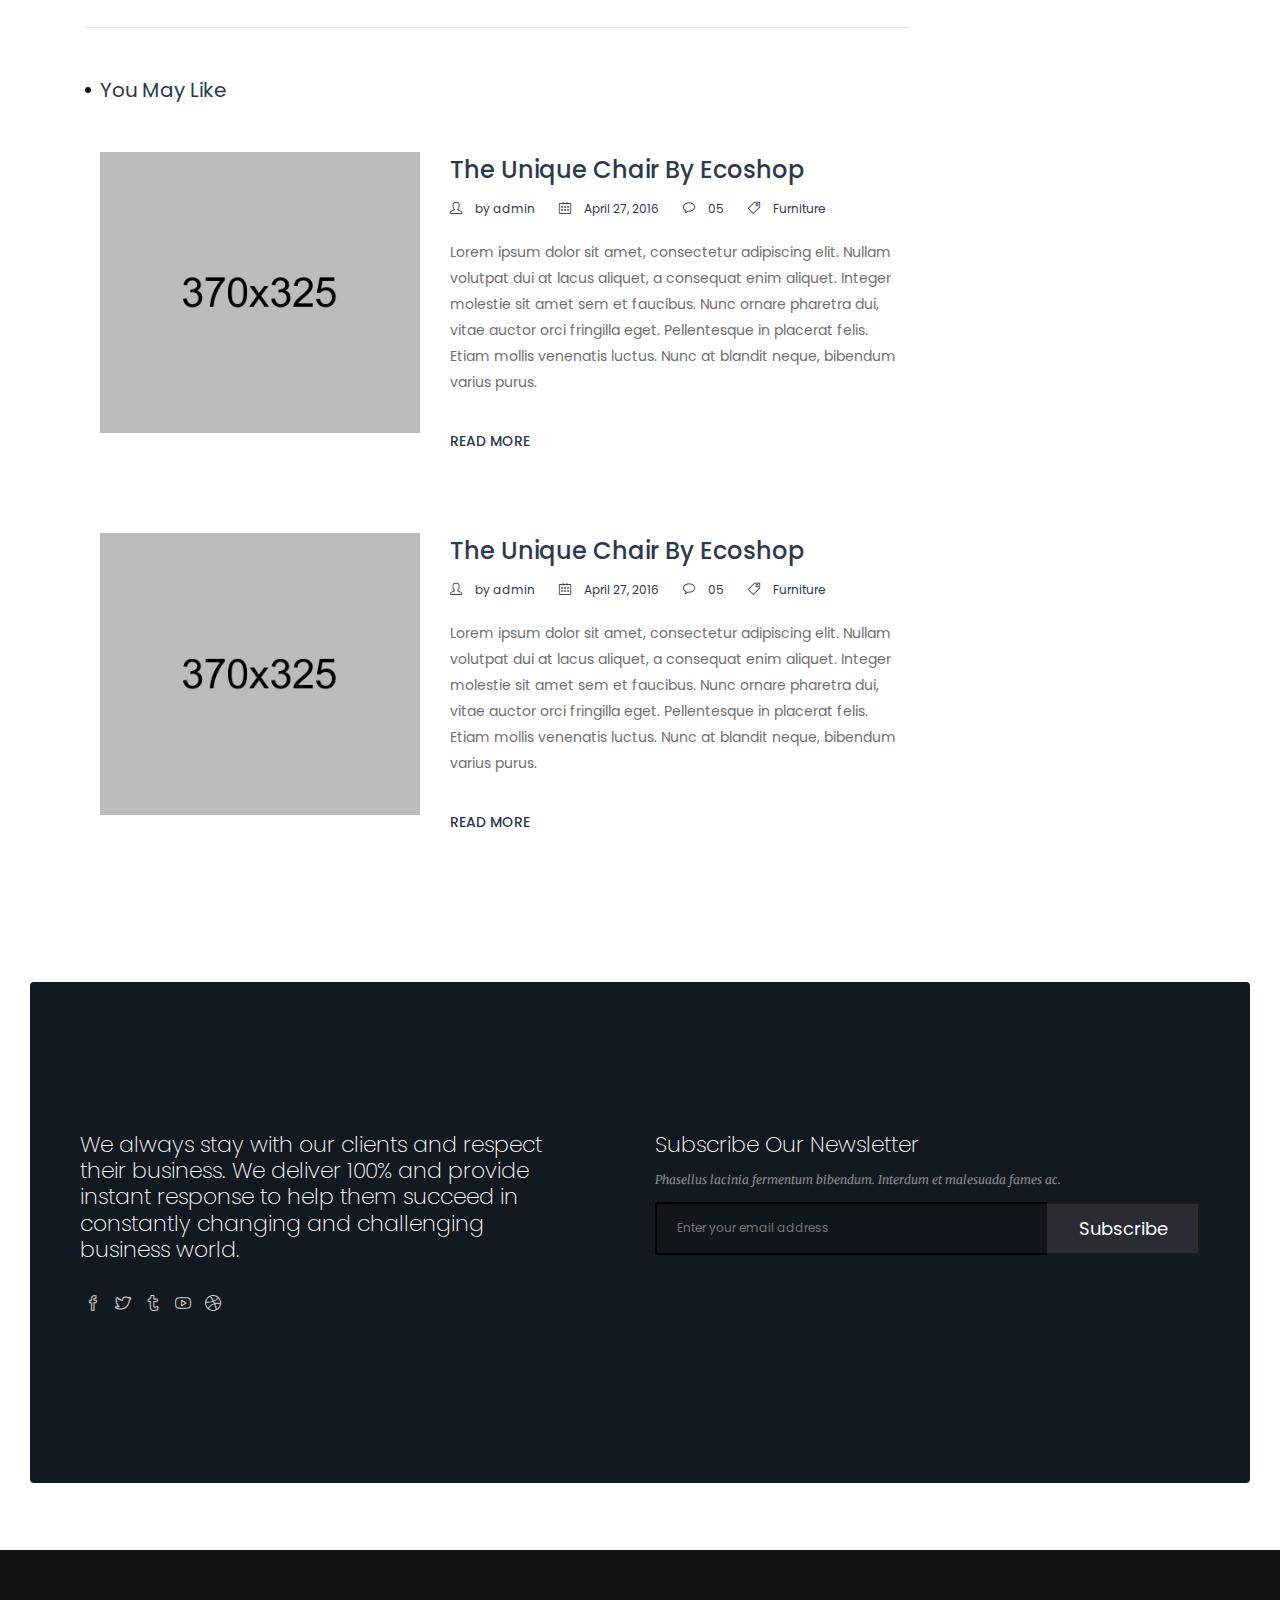
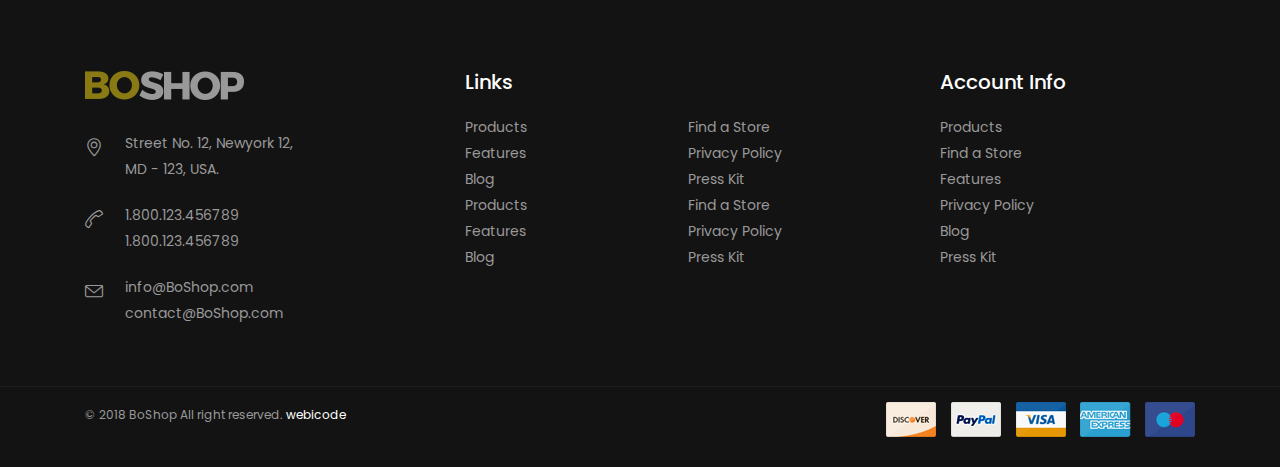
<file: blog-detail_01.html>
<!DOCTYPE html>
<html lang="en">
<head>
<meta charset="utf-8">
<meta http-equiv="X-UA-Compatible" content="IE=edge">
<meta name="viewport" content="width=device-width, initial-scale=1">
<meta name="description" content="">
<meta name="author" content="M_Adnan">
<title>BoShop - Multipurpose eCommerce HTML5 Template</title>

<!-- SLIDER REVOLUTION 4.x CSS SETTINGS -->
<link rel="stylesheet" type="text/css" href="rs-plugin/css/settings.css" media="screen" />

<!-- Bootstrap Core CSS -->
<link href="css/bootstrap.min.css" rel="stylesheet">

<!-- Custom CSS -->
<link href="css/font-awesome.min.css" rel="stylesheet" type="text/css">
<link href="css/ionicons.min.css" rel="stylesheet">
<link href="css/main.css" rel="stylesheet">
<link href="css/style.css" rel="stylesheet">
<link href="css/responsive.css" rel="stylesheet">
<link href="font/flaticon.css" rel="stylesheet">

<!-- JavaScripts -->
<script src="js/modernizr.js"></script>

<!-- Online Fonts -->
<link href="https://fonts.googleapis.com/css?family=Merriweather:300,400,700,900|Poppins:300,400,500,600,700|Montserrat:300,400,500,600,700,800" rel="stylesheet">

<!-- HTML5 Shim and Respond.js IE8 support of HTML5 elements and media queries -->
<!-- WARNING: Respond.js doesn't work if you view the page via file:// -->
<!--[if lt IE 9]>
    <script src="https://oss.maxcdn.com/libs/html5shiv/3.7.0/html5shiv.js"></script>
    <script src="https://oss.maxcdn.com/libs/respond.js/1.4.2/respond.min.js"></script>
<![endif]-->

</head>
<body>

<!-- LOADER -->
<div id="loader">
  <div class="position-center-center">
    <div class="ldr"></div>
  </div>
</div> 

<!-- Wrap -->
<div id="wrap"> 
  
  <!-- TOP Bar -->
  <div class="top-bar">
    <div class="container-full">
      <p><i class="icon-envelope"></i> Info@boshop.com </p>
      <p class="call"> <i class="icon-call-in"></i> 001 234 7895 </p>
      
      <!-- Login Info -->
      <div class="login-info">
        <ul>
          <li><a href="login.html">LOGIN</a></li>
          <li><a href="#."> MY ACCOUNT </a></li>
          <li><a href="shopping-cart.html">MY CART</a></li>
          
          <!-- USER BASKET -->
          <li class="dropdown user-basket"> <a href="#" class="dropdown-toggle" data-toggle="dropdown" role="button" aria-haspopup="true" aria-expanded="true"> (2) Items <i class="icon-basket-loaded"></i> </a>
            <ul class="dropdown-menu">
              <li>
                <div class="media-left">
                  <div class="cart-img"> <a href="#"> <img class="media-object img-responsive" src="images/cart-img-1.jpg" alt="..."> </a> </div>
                </div>
                <div class="media-body">
                  <h6 class="media-heading">Rise Skinny Jeans</h6>
                  <span class="price">129.00 USD</span> <span class="qty">QTY: 01</span> </div>
              </li>
              <li>
                <div class="media-left">
                  <div class="cart-img"> <a href="#"> <img class="media-object img-responsive" src="images/cart-img-2.jpg" alt="..."> </a> </div>
                </div>
                <div class="media-body">
                  <h6 class="media-heading">Mid Rise Skinny Jeans</h6>
                  <span class="price">129.00 USD</span> <span class="qty">QTY: 01</span> </div>
              </li>
              <li>
                <h5 class="text-left">SUBTOTAL: <small> 258.00 USD </small></h5>
              </li>
              <li class="margin-0">
                <div class="row">
                  <div class="col-sm-6"> <a href="shopping-cart.html" class="btn">VIEW CART</a></div>
                  <div class="col-sm-6 "> <a href="checkout.html" class="btn">CHECK OUT</a></div>
                </div>
              </li>
            </ul>
          </li>
        </ul>
      </div>
    </div>
  </div>
  
  <!-- header -->
  <header>
    <div class="sticky">
      <div class="container-full"> 
        
        <!-- Logo -->
        <div class="logo"> <a href="index.html"><img class="img-responsive" src="images/logo.svg" alt="" ></a> </div>
        <nav class="navbar ownmenu navbar-expand-lg ">
          <button class="navbar-toggler collapsed" type="button" data-toggle="collapse" data-target="#navbarNav" aria-controls="navbarNav" aria-expanded="false" aria-label="Toggle navigation"> <span></span> </button>
          <div class="collapse navbar-collapse" id="navbarNav">
            <ul class="nav">
            <li class="dropdown active"> <a href="#." class="dropdown-toggle" data-toggle="dropdown">Home</a>
              <ul class="dropdown-menu">
                <li> <a href="index.html">Index</a> </li>
                <li> <a href="index-1.html">Index 2</a> </li>
                <li> <a href="index-2.html">Index 3</a></li>
                <li> <a href="shop_04.html">Shop Display Layout <span class="sm-tag">Hot</span></a> </li>
              </ul>
            </li>
            <li class="dropdown"> <a href="index.html" class="dropdown-toggle" data-toggle="dropdown">Pages</a>
              <ul class="dropdown-menu">
                <li> <a href="shop_02.html">Shop Full Left Sidebar</a> </li>
                <li> <a href="shop_03.html">Shop Shop Right Sidebar </a> </li>
                <li> <a href="shop_04.html">Shop Creative Layout <span class="sm-tag">Hot</span></a> </li>
                <li class="dropdown"> <a href="shop_01.html">Shop </a>
                  <ul class="dropdown-menu animated-3s fadeInRightSm">
                    <li> <a href="shop_6_col.html">Shop 06 Col </a> </li>
                    <li> <a href="shop_5_col.html">Shop 05 Col </a> </li>
                    <li> <a href="shop_4_col.html">Shop 04 Col </a> </li>
                    <li> <a href="shop_3_col.html">Shop 03 Col </a> </li>
                  </ul>
                </li>
                <li> <a href="product-detail_01.html">Products Detail 01</a> </li>
                <li> <a href="product-detail_02.html">Products Detail 02</a> </li>
                <li> <a href="product-detail_03.html">Products Detail 03</a> </li>
                <li> <a href="shopping-cart.html">Shopping Cart</a> </li>
                <li> <a href="checkout.html">Checkout</a> </li>
                <li> <a href="about-us_01.html">About Us</a> </li>
                <li> <a href="contact.html">Contact</a> </li>
                <li> <a href="blog-list_01.html">Blog List 01</a> </li>
                <li> <a href="blog-list_02.html">Blog List 02</a> </li>
                <li> <a href="blog-list_03.html">Blog List 03 </a> </li>
                <li> <a href="blog-detail_01.html">Blog Detail 01 </a> </li>
              </ul>
            </li>
            <li> <a href="about-us_01.html">About </a> </li>
            
            <!-- Two Link Option -->
            <li class="dropdown"> <a href="#." class="dropdown-toggle" data-toggle="dropdown">Collection</a>
              <div class="dropdown-menu two-option">
                <div class="row">
                  <ul class="col-sm-6">
                    <li> <a href="index-2.html"> Summer Store</a></li>
                    <li> <a href="index-2.html"> Sarees</a></li>
                    <li> <a href="index-2.html"> Kurtas</a></li>
                    <li> <a href="index-2.html"> Shorts & tshirts</a></li>
                    <li> <a href="index-2.html"> Winter wear</a></li>
                    <li> <a href="index-2.html"> Jeans</a></li>
                    <li> <a href="index-2.html"> Bra</a></li>
                    <li> <a href="index-2.html"> Babydools</a> </li>
                  </ul>
                  <ul class="col-sm-6">
                    <li> <a href="index-2.html"> Deodornts</a></li>
                    <li> <a href="index-2.html"> Skin care</a></li>
                    <li> <a href="index-2.html"> Make up</a></li>
                    <li> <a href="index-2.html"> Watch</a></li>
                    <li> <a href="index-2.html"> Siting bags</a></li>
                    <li> <a href="index-2.html"> Totes</a></li>
                    <li> <a href="index-2.html"> Gold rings</a></li>
                    <li> <a href="index-2.html"> Jewellery</a> </li>
                  </ul>
                </div>
              </div>
            </li>
            
            <!-- MEGA MENU -->
            <li class="dropdown megamenu"> <a href="#." class="dropdown-toggle" data-toggle="dropdown">Mega Store</a>
              <div class="dropdown-menu">
                <div class="row"> 
                  
                  <!-- Shop Pages -->
                  <div class="col-md-5">
                    <h6>Shop Pages</h6>
                    <ul class="col-2-li">
                      <li> <a href="shop_02.html">Shop Full Left Sidebar</a> </li>
                      <li> <a href="shop_03.html">Shop Shop Right Sidebar </a> </li>
                      <li> <a href="shop_04.html">Shop Creative Layout </a> </li>
                      <li> <a href="shop_01.html">Shop </a></li>
                      <li> <a href="shop_6_col.html">Shop 06 Col </a> </li>
                      <li> <a href="shop_5_col.html">Shop 05 Col </a> </li>
                      <li> <a href="shop_4_col.html">Shop 04 Col </a> </li>
                      <li> <a href="shop_3_col.html">Shop 03 Col </a> </li>
                      <li> <a href="product-detail_01.html">Products Detail 01</a> </li>
                      <li> <a href="product-detail_02.html">Products Detail 02</a> </li>
                      <li> <a href="product-detail_03.html">Products Detail 03</a> </li>
                      <li> <a href="shopping-cart.html">Shopping Cart</a> </li>
                      <li> <a href="checkout.html">Checkout</a> </li>
                      <li> <a href="about-us_01.html">About Us</a> </li>
                      <li> <a href="contact.html">Contact</a> </li>
                      <li> <a href="blog-list_01.html">Blog List 01</a> </li>
                      <li> <a href="blog-detail_01.html">Blog Detail 01 </a> </li>
                    </ul>
                  </div>
                  
                  <!-- Shop Pages -->
                  <div class="col-md-3">
                    <h6>Latest items</h6>
                    <ul>
                      <li> <a href="index-2.html"> Deodornts</a></li>
                      <li> <a href="index-2.html"> Skin care</a></li>
                      <li> <a href="index-2.html"> Make up</a></li>
                      <li> <a href="index-2.html"> Watch</a></li>
                      <li> <a href="index-2.html"> Siting bags</a></li>
                      <li> <a href="index-2.html"> Totes</a></li>
                      <li> <a href="index-2.html"> Gold rings</a></li>
                      <li> <a href="index-2.html"> Jewellery</a> </li>
                    </ul>
                  </div>
                  
                  <!-- Top Rate -->
                  <div class="col-md-4">
                    <h6>Top Rate Products</h6>
                    <div class="top-rated">
                      <ul>
                        <li>
                          <div class="media-left">
                            <div class="cart-img"> <a href="#"> <img class="media-object img-responsive" src="images/cart-img-1.jpg" alt="..."> </a> </div>
                          </div>
                          <div class="media-body">
                            <h6 class="media-heading">Best T-Shirt Design</h6>
                            <div class="stars"> <i class="fa fa-star"></i> <i class="fa fa-star"></i> <i class="fa fa-star"></i> <i class="fa fa-star"></i> <i class="fa fa-star"></i> </div>
                            <span class="price">129.00 USD</span> </div>
                        </li>
                        <li>
                          <div class="media-left">
                            <div class="cart-img"> <a href="#"> <img class="media-object img-responsive" src="images/cart-img-2.jpg" alt="..."> </a> </div>
                          </div>
                          <div class="media-body">
                            <h6 class="media-heading">Bag Pack for Child</h6>
                            <div class="stars"> <i class="fa fa-star"></i> <i class="fa fa-star"></i> <i class="fa fa-star"></i> <i class="fa fa-star"></i> <i class="fa fa-star"></i> </div>
                            <span class="price">129.00 USD</span> </div>
                        </li>
                        <li>
                          <div class="media-left">
                            <div class="cart-img"> <a href="#"> <img class="media-object img-responsive" src="images/cart-img-3.jpg" alt="..."> </a> </div>
                          </div>
                          <div class="media-body">
                            <h6 class="media-heading">Bag Pack for Child</h6>
                            <div class="stars"> <i class="fa fa-star"></i> <i class="fa fa-star"></i> <i class="fa fa-star"></i> <i class="fa fa-star"></i> <i class="fa fa-star"></i> </div>
                            <span class="price">129.00 USD</span> </div>
                        </li>
                      </ul>
                    </div>
                  </div>
                </div>
                
                <!-- MEga Menu Elements -->
                <div class="mega-menu-elements"> <img src="images/nav-img.png" alt="" > <a href="#." class="btn btn-inverse">Shop Now</a> </div>
              </div>
            </li>
            <li> <a href="contact.html"> contact</a> </li>
          </ul>
          </div>
        </nav>
        
        <!-- Curency -->
        <div class="curency"> <a href="#." class="dropdown-toggle" data-toggle="dropdown" aria-haspopup="true" aria-expanded="false"> USD<i class="fa fa-angle-down"></i> </a>
          <div class="dropdown-menu"> <a class="dropdown-item" href="#">EU</a> <a class="dropdown-item" href="#">USD</a> <a class="dropdown-item" href="#">CA</a> <a class="dropdown-item" href="#">PKR</a> </div>
        </div>
      </div>
    </div>
    <div class="clearfix"></div>
  </header>
  
  <!--======= SUB BANNER =========-->
  <section class="sub-bnr" data-stellar-background-ratio="0.5">
    <div class="position-center-center">
      <div class="container">
        <h4>Look Beautiful In This Seasons</h4>
        <ol class="breadcrumb">
          <li><a href="#">Home</a></li>
          <li><a href="#">Blog</a></li>
        </ol>
      </div>
    </div>
  </section>
  
  <!-- Content -->
  <div id="content"> 
    
    <!-- Blog List -->
    <section class="blog-list blog-list-3 single-post padding-top-100">
      <div class="container">
        <div class="row">
          <div class="col-md-9"> 
            
            <!-- Article -->
            <article> 
              <!-- Post Img --> 
              <img class="img-responsive" src="images/blog-list-img-2.jpg" alt="" > 
              <!-- Tittle -->
              <div class="post-tittle left"> <a href="#." class="tittle">Look Beautiful in this Seasons</a> 
                <!-- Post Info --> 
                <span><i class="primary-color icon-user"></i> by admin</span> <span><i class="primary-color icon-calendar"></i> April 27, 2016</span> <span><i class="primary-color icon-bubble"></i> 05</span> <span><i class="primary-color icon-tag"></i> Furniture</span> </div>
              <!-- Post Content -->
              <div class="text-left">
                <p>Lorem ipsum dolor sit amet, consectetur adipiscing elit. Nullam volutpat dui at lacus aliquet, a consequat enim aliquet. Integer molestie sit amet sem et faucibus. Nunc ornare pharetra dui, vitae auctor orci fringilla eget. Pellentesque in placerat felis. Etiam mollis venenatis luctus. Morbi ac scelerisque mauris. Etiam sodales a nulla ornare viverra. Nunc at blandit neque, bibendum varius purus. <br>
                  <br>
                  Nam sit amet sapien vitae enim vehicula tincidunt. Cum sociis natoque penatibus et magnis dis parturient montes, nascetur ridiculus mus. Nunc faucibus imperdiet vulputate. Morbi volutpat leo iaculis elit vehicula, eu convallis magna finibus. Suspendisse tristique ullamcorper erat a elementum. Cras eget elit non nunc aliquam ullamcorper quis sed metus. Lorem ipsum dolor sit amet, consectetur adipiscing elit. Donec malesuada, erat in ullamcorper bibendum, elit lacus mattis lorem, quis luctus diam lorem vel ligula.</p>
                <h5 class="margin-top-80 margin-bottom-30">Product history</h5>
                <p>Lorem ipsum dolor sit amet, consectetur adipiscing elit. Nullam volutpat dui at lacus aliquet, a consequat enim aliquet. Integer molestie sit amet sem et faucibus. Nunc ornare pharetra dui, vitae auctor orci fringilla eget. Pellentesque in placerat felis. Etiam mollis venenatis luctus. Morbi ac scelerisque mauris. Etiam sodales a nulla ornare viverra. <br>
                  <br>
                  Nam sit amet sapien vitae enim vehicula tincidunt. Cum sociis natoque penatibus et magnis dis parturient montes, nascetur ridiculus mus. Nunc faucibus imperdiet vulputate. Morbi volutpat leo iaculis elit vehicula, eu convallis magna finibus.  Lorem ipsum dolor sit amet, consectetur adipiscing elit. Donec malesuada, erat in ullamcorper bibendum, elit lacus mattis lorem, quis luctus diam lorem vel ligula.</p>
                
                <!-- Post Img --> 
                <img class="img-responsive margin-top-50 margin-bottom-50" src="images/blog-list-img-1.jpg" alt="" >
                <p>Lorem ipsum dolor sit amet, consectetur adipiscing elit. Nullam volutpat dui at lacus aliquet, a consequat enim aliquet. Integer molestie sit amet sem et faucibus. Nunc ornare pharetra dui, vitae auctor orci fringilla eget. Pellentesque in placerat felis. Etiam mollis venenatis luctus. Morbi ac scelerisque mauris. Etiam sodales a nulla ornare viverra. Nunc at blandit neque, bibendum varius purus. <br>
                  <br>
                  Nam sit amet sapien vitae enim vehicula tincidunt. Cum sociis natoque penatibus et magnis dis parturient montes, nascetur ridiculus mus. Nunc faucibus imperdiet vulputate. Morbi volutpat leo iaculis elit vehicula, eu convallis magna finibus. Suspendisse tristique ullamcorper erat a elementum. Cras eget elit non nunc aliquam ullamcorper quis sed metus. Lorem ipsum dolor sit amet, consectetur adipiscing elit. Donec malesuada, erat in ullamcorper bibendum, elit lacus mattis lorem, quis luctus diam lorem vel ligula.</p>
                
                <!-- LIST STYLE -->
                <ul class="list-group margin-top-30 margin-top-20">
                  <li>
                    <p>Donec sed dictum leo, et posuere felis. </p>
                  </li>
                  <li>
                    <p> Sed pharetra mauris vel varius suscipit. Aliquam lectus velit, </p>
                  </li>
                  <li>
                    <p> Tempus id est ut, volutpat maximus sapien. </p>
                  </li>
                </ul>
                <p> Lorem ipsum dolor sit amet, consectetur adipiscing elit. Nullam volutpat dui aolutpat dui at lacus aliquet, a consequat et lacus aliquet, a consequat enim aliquet. Integer molestie sit ame.</p>
                
                <!-- Blockquote -->
                <blockquote>Lorem ipsum dolor sit amet, consectetur adipiscing elit. Nullam volutpat dui at lacus aliquet, a consequat enim aliquet. Integer molestie sit amet sem et faucibus. </blockquote>
                <p>Lorem ipsum dolor sit amet, consectetur adipiscing elit. NullamMorbi ac scelerisque mauris. Etiam sodales a nulla ornare viverra. Nunc at blandit neque, bociis natoque penatibus et magnnascetiscing elit. NullamMorbi ac scelerisque miscing elit. NullamMorbi ac scelerisque mur ridic volutpat dui at lacus aliquet, a consequat enim aliquet. Integer molestie sit ame.</p>
                
                <!-- Tags -->
                <div class="row margin-top-50">
                  <div class="col-md-7">
                    <h5 class="shop-tittle">Tags</h5>
                    <ul class="shop-tags padding-left-15">
                      <li><a href="#.">Towels</a></li>
                      <li><a href="#.">Chair</a></li>
                      <li><a href="#.">Bedsheets</a></li>
                      <li><a href="#.">Shoe</a></li>
                      <li><a href="#.">Curtains</a></li>
                      <li><a href="#.">Clocks</a></li>
                    </ul>
                  </div>
                  
                  <!-- Share With -->
                  <div class="col-md-5">
                    <h5 class="shop-tittle">share with</h5>
                    <ul class="share-post padding-left-15">
                      <li><a href="#."><i class="icon-social-facebook"></i> Facebook</a></li>
                      <li><a href="#."><i class="icon-social-twitter"></i> twitter</a></li>
                    </ul>
                  </div>
                </div>
                
                <!-- ADMIN info -->
                <div class="admin-info">
                  <div class="media-left">
                    <div class="admin-pic"> <img src="images/admin-avatar.jpg" alt=""> </div>
                  </div>
                  <div class="media-body">
                    <h6>NATASHA S. <span>Co-Founder</span></h6>
                    <p>Lorem ipsum dolor sit amet, consectetur adipiscing elit. NullamMorbi ac scelerisque mauris. Etiam sodales a nulla ornare viverra. Nunc at blandit neque, bociis natoque penatcing e scelerisque miscing elit. </p>
                    <div class="admin-social"> <a href="#."><i class="icon-social-facebook"></i></a> <a href="#."><i class="icon-social-twitter"></i></a> <a href="#."><i class="icon-social-dribbble"></i></a> <a href="#."><i class="icon-envelope"></i></a> </div>
                  </div>
                </div>
                
                <!--=======  COMMENTS =========-->
                <div class="comments margin-top-80">
                  <h5 class="shop-tittle">Comments</h5>
                  <ul class="media-list padding-left-15">
                    <!--=======  COMMENTS =========-->
                    <li class="media">
                      <div class="media-left"> <a href="#" class="avatar"> <img class="media-object img-responsive" src="images/avatar-1.jpg" alt=""> <br>
                        </a> </div>
                      <div class="media-body">
                        <h6 class="media-heading">William Saron <span><i class="icon-clock primary-color"></i> April 27, 2016 - 10:00 am</span></h6>
                        <p>Crack commando unit was sent to prison by a military court for a crime they didn't commit. ese men promptly escaped from a maximum security stockade to the Los Angeles. </p>
                        <a href="#." class="raply"><i class="icon-bubble primary-color"></i> Reply</a> </div>
                    </li>
                    <!--=======  COMMENTS =========-->
                    <li class="media">
                      <div class="media-left"> <a href="#" class="avatar"> <img class="media-object img-responsive" src="images/avatar-3.jpg" alt=""> <br>
                        </a> </div>
                      <div class="media-body">
                        <h6 class="media-heading">William Saron <span><i class="icon-clock primary-color"></i> April 27, 2016 - 10:00 am</span></h6>
                        <p>Crack commando unit was sent to prison by a military court for a crime they didn't commit. ese men promptly escaped from a maximum security stockade to the Los Angeles. </p>
                        <a href="#." class="raply"><i class="icon-bubble primary-color"></i> Reply</a> </div>
                    </li>
                    <!--=======  COMMENTS =========-->
                    <li class="media padding-left-100">
                      <div class="media-left"> <a href="#" class="avatar"> <img class="media-object img-responsive" src="images/avatar-2.jpg" alt=""> <br>
                        </a> </div>
                      <div class="media-body">
                        <h6 class="media-heading">William Saron <span><i class="icon-clock primary-color"></i> April 27, 2016 - 10:00 am</span></h6>
                        <p>Crack commando unit was sent to prison by a military court for a crime they didn't commit. ese men promptly escaped from a maximum security stockade to the Los Angeles. </p>
                        <a href="#." class="raply"><i class="icon-bubble primary-color"></i> Reply</a> </div>
                    </li>
                    <!--=======  COMMENTS =========-->
                    <li class="media">
                      <div class="media-left"> <a href="#" class="avatar"> <img class="media-object img-responsive" src="images/avatar-3.jpg" alt=""> <br>
                        </a> </div>
                      <div class="media-body">
                        <h6 class="media-heading">William Saron <span><i class="icon-clock primary-color"></i> April 27, 2016 - 10:00 am</span></h6>
                        <p>Crack commando unit was sent to prison by a military court for a crime they didn't commit. ese men promptly escaped from a maximum security stockade to the Los Angeles. </p>
                        <a href="#." class="raply"><i class="icon-bubble primary-color"></i> Reply</a> </div>
                    </li>
                  </ul>
                  <hr>
                  
                  <!--=======  LEAVE COMMENTS =========-->
                  <h5 class="shop-tittle margin-top-80">POST YOUR COMMENTS</h5>
                  <form class="padding-left-15">
                    <ul class="row">
                      <li class="col-sm-4">
                        <label>Name
                          <input type="text" class="form-control" name="name" placeholder="">
                        </label>
                      </li>
                      <li class="col-sm-4">
                        <label>Email
                          <input type="text" class="form-control" name="name" placeholder="">
                        </label>
                      </li>
                      <li class="col-sm-4">
                        <label>Subject
                          <input type="text" class="form-control" name="name" placeholder="">
                        </label>
                      </li>
                      <li class="col-sm-12">
                        <label>COMMENTS
                          <textarea class="form-control" placeholder=""></textarea>
                        </label>
                      </li>
                      <li class="col-sm-12">
                        <button type="submit" class="btn margin-top-30">Submit Comment </button>
                      </li>
                    </ul>
                  </form>
                </div>
              </div>
            </article>
            <hr>
            
            <!--  You May Like -->
            <h5 class="shop-tittle margin-top-50 margin-bottom-50">you may like </h5>
            <div class="alos-like padding-left-15"> 
              <!-- Article -->
              <article>
                <div class="row">
                  <div class="col-sm-5"> 
                    <!-- Post Img --> 
                    <img class="img-responsive" src="images/blog-list-img-1-2.jpg" alt="" > </div>
                  <div class="col-sm-7"> 
                    <!-- Tittle -->
                    <div class="post-tittle left"> <a href="#." class="tittle">The unique Chair By ecoshop</a> 
                      <!-- Post Info --> 
                      <span><i class="primary-color icon-user"></i> by admin</span> <span><i class="primary-color icon-calendar"></i> April 27, 2016</span> <span><i class="primary-color icon-bubble"></i> 05</span> <span><i class="primary-color icon-tag"></i> Furniture</span> </div>
                    <!-- Post Content -->
                    <div class="text-left">
                      <p>Lorem ipsum dolor sit amet, consectetur adipiscing elit. Nullam volutpat dui at lacus aliquet, a consequat enim aliquet. Integer molestie sit amet sem et faucibus. Nunc ornare pharetra dui, vitae auctor orci fringilla eget. Pellentesque in placerat felis. Etiam mollis venenatis luctus.  
                        
                        Nunc at blandit neque, bibendum varius purus.</p>
                      <a href="#." class="red-more">READ MORE</a> </div>
                  </div>
                </div>
              </article>
              
              <!-- Article -->
              <article>
                <div class="row">
                  <div class="col-sm-5"> 
                    <!-- Post Img --> 
                    <img class="img-responsive" src="images/blog-list-img-1-3.jpg" alt="" > </div>
                  <div class="col-sm-7"> 
                    <!-- Tittle -->
                    <div class="post-tittle left"> <a href="#." class="tittle">The unique Chair By ecoshop</a> 
                      <!-- Post Info --> 
                      <span><i class="primary-color icon-user"></i> by admin</span> <span><i class="primary-color icon-calendar"></i> April 27, 2016</span> <span><i class="primary-color icon-bubble"></i> 05</span> <span><i class="primary-color icon-tag"></i> Furniture</span> </div>
                    <!-- Post Content -->
                    <div class="text-left">
                      <p>Lorem ipsum dolor sit amet, consectetur adipiscing elit. Nullam volutpat dui at lacus aliquet, a consequat enim aliquet. Integer molestie sit amet sem et faucibus. Nunc ornare pharetra dui, vitae auctor orci fringilla eget. Pellentesque in placerat felis. Etiam mollis venenatis luctus.  
                        
                        Nunc at blandit neque, bibendum varius purus.</p>
                      <a href="#." class="red-more">READ MORE</a> </div>
                  </div>
                </div>
              </article>
            </div>
          </div>
          
          <!-- Sider Bar -->
          <div class="col-md-3">
            <div class="search">
              <input class="form-control" type="search" placeholder="Search">
              <button type="submit"><i class="fa fa-search"></i></button>
            </div>
            <div class="sidebar"> 
              <!-- Category -->
              <h5 class="shop-tittle margin-bottom-20">Category</h5>
              <ul class="shop-cate">
                <li><a href="#."> Chair <span>24</span></a></li>
                <li><a href="#."> Bag <span>122</span></a></li>
                <li><a href="#."> Soffa <span>09</span></a></li>
                <li><a href="#."> Bed <span>12</span></a></li>
                <li><a href="#."> Shoes <span>98</span></a></li>
                <li><a href="#."> Table <span>34</span></a></li>
                <li><a href="#."> Bedsheets <span>23</span></a></li>
                <li><a href="#."> Curtains <span>43</span></a></li>
                <li><a href="#."> TV Cabinets <span>12</span></a></li>
                <li><a href="#."> Clocks <span>18</span></a></li>
                <li><a href="#."> Towels <span>25</span></a></li>
              </ul>
              
              <!-- Recent Post -->
              <h5 class="shop-tittle margin-top-60 margin-bottom-30">recent post</h5>
              <ul class="papu-post margin-top-20">
                <li class="media">
                  <div class="media-left"> <a href="#"> <img class="media-object" src="images/sm-post-1.jpg" alt=""></a> </div>
                  <div class="media-body"> <a class="media-heading" href="#.">Nullam volutpat dui at 
                    a consequat enimiquet</a> <span>Posted on Sep 27</span> </div>
                </li>
                <li class="media">
                  <div class="media-left"> <a href="#"> <img class="media-object" src="images/sm-post-2.jpg" alt=""></a> </div>
                  <div class="media-body"> <a class="media-heading" href="#.">Nullam volutpat dui at 
                    a consequat enimiquet</a> <span>Posted on Sep 27</span> </div>
                </li>
                <li class="media">
                  <div class="media-left"> <a href="#"> <img class="media-object" src="images/sm-post-3.jpg" alt=""></a> </div>
                  <div class="media-body"> <a class="media-heading" href="#.">Nullam volutpat dui at 
                    a consequat enimiquet</a> <span>Posted on Sep 27</span> </div>
                </li>
              </ul>
              
              <!-- TAGS -->
              <h5 class="shop-tittle margin-top-60 margin-bottom-20">Papular Tags</h5>
              <ul class="shop-tags">
                <li><a href="#.">Towels</a></li>
                <li><a href="#.">Chair</a></li>
                <li><a href="#.">Bedsheets</a></li>
                <li><a href="#.">Shoe</a></li>
                <li><a href="#.">Curtains</a></li>
                <li><a href="#.">Clocks</a></li>
                <li><a href="#.">TV Cabinets</a></li>
                <li><a href="#.">Best Seller</a></li>
                <li><a href="#.">Top Selling</a></li>
              </ul>
              
              <!-- BRAND -->
              <h5 class="shop-tittle margin-top-60 margin-bottom-10">archives</h5>
              <ul class="shop-cate">
                <li><a href="#."> January 2015 </a></li>
                <li><a href="#."> February 2015 </a></li>
                <li><a href="#."> March 2015 </a></li>
                <li><a href="#."> April 2015 </a></li>
                <li><a href="#."> May 2015 </a></li>
              </ul>
              
              <!-- SIDE BACR BANER -->
              <div class="side-bnr margin-top-50"> <img class="img-responsive" src="images/sidebar-bnr.jpg" alt="">
                <div class="position-center-center"> <span class="price"><small>$</small>299</span>
                  <div class="bnr-text">look
                    hot
                    with
                    style</div>
                </div>
              </div>
            </div>
          </div>
        </div>
      </div>
    </section>
    
      <!-- About -->
      <section class="small-about">
        <div class="container-full">
          <div class="news-letter padding-top-150 padding-bottom-150">
            <div class="row">
              <div class="col-lg-6">
                <h3>We always stay with our clients and respect their business. We deliver 100% and provide instant response to help them succeed in constantly changing and challenging business world. </h3>
                <ul class="social_icons">
                  <li><a href="#."><i class="icon-social-facebook"></i></a></li>
                  <li><a href="#."><i class="icon-social-twitter"></i></a></li>
                  <li><a href="#."><i class="icon-social-tumblr"></i></a></li>
                  <li><a href="#."><i class="icon-social-youtube"></i></a></li>
                  <li><a href="#."><i class="icon-social-dribbble"></i></a></li>
                </ul>
              </div>
              <div class="col-lg-6">
                <h3>Subscribe Our Newsletter</h3>
                <span>Phasellus lacinia fermentum bibendum. Interdum et malesuada fames ac.</span>
                <form>
                  <input type="email" placeholder="Enter your email address" required>
                  <button type="submit">Subscribe</button>
                </form>
              </div>
            </div>
          </div>
        </div>
      </section>
  </div>
  
  <!-- FOOTER -->
  <footer>
    <div class="container">
        <div class="row"> 
          <!-- ABOUT Location -->
          <div class="col-md-4">
            <div class="about-footer"> <img class="margin-bottom-30" src="images/logo-foot.png" alt="" >
              <p><i class="icon-pointer"></i> Street No. 12, Newyork 12, <br>
                MD - 123, USA.</p>
              <p><i class="icon-call-end"></i> 1.800.123.456789 <br>
                1.800.123.456789</p>
              <p><i class="icon-envelope"></i> info@BoShop.com <br>
                contact@BoShop.com</p>
            </div>
          </div>
          
          <!-- HELPFUL LINKS -->
          <div class="col-md-5">
            <h6>Links</h6>
            <ul class="link two-half">
              <li><a href="#."> Products</a></li>
              <li><a href="#."> Find a Store</a></li>
              <li><a href="#."> Features</a></li>
              <li><a href="#."> Privacy Policy</a></li>
              <li><a href="#."> Blog</a></li>
              <li><a href="#."> Press Kit </a></li>
              <li><a href="#."> Products</a></li>
              <li><a href="#."> Find a Store</a></li>
              <li><a href="#."> Features</a></li>
              <li><a href="#."> Privacy Policy</a></li>
              <li><a href="#."> Blog</a></li>
              <li><a href="#."> Press Kit </a></li>
            </ul>
          </div>
          
          <!-- HELPFUL LINKS -->
          <div class="col-md-3">
            <h6>Account Info</h6>
            <ul class="link">
              <li><a href="#."> Products</a></li>
              <li><a href="#."> Find a Store</a></li>
              <li><a href="#."> Features</a></li>
              <li><a href="#."> Privacy Policy</a></li>
              <li><a href="#."> Blog</a></li>
              <li><a href="#."> Press Kit </a></li>
            </ul>
          </div>
        </div>
      </div>
    <!-- Rights -->
    <div class="rights">
      <div class="container">
        <div class="row">
          <div class="col-md-6">
            <p>©  2018 BoShop All right reserved. <a href="https://webicode.com/">webicode</a></p>
          </div>
          <div class="col-md-6 text-right"> <img src="images/card-icon.png" alt="" > </div>
        </div>
      </div>
    </div>
  </footer>
</div>
<script src="js/jquery-1.12.4.min.js"></script> 
<script src="js/popper.min.js"></script> 
<script src="js/bootstrap.min.js" ></script> 
<script src="js/own-menu.js"></script> 
<script src="js/jquery.lighter.js"></script> 
<script src="js/jquery.magnific-popup.min.js"></script> 
<script src="js/owl.carousel.min.js"></script> 
<script src="js/main.js"></script>
</body>
</html>
</file>
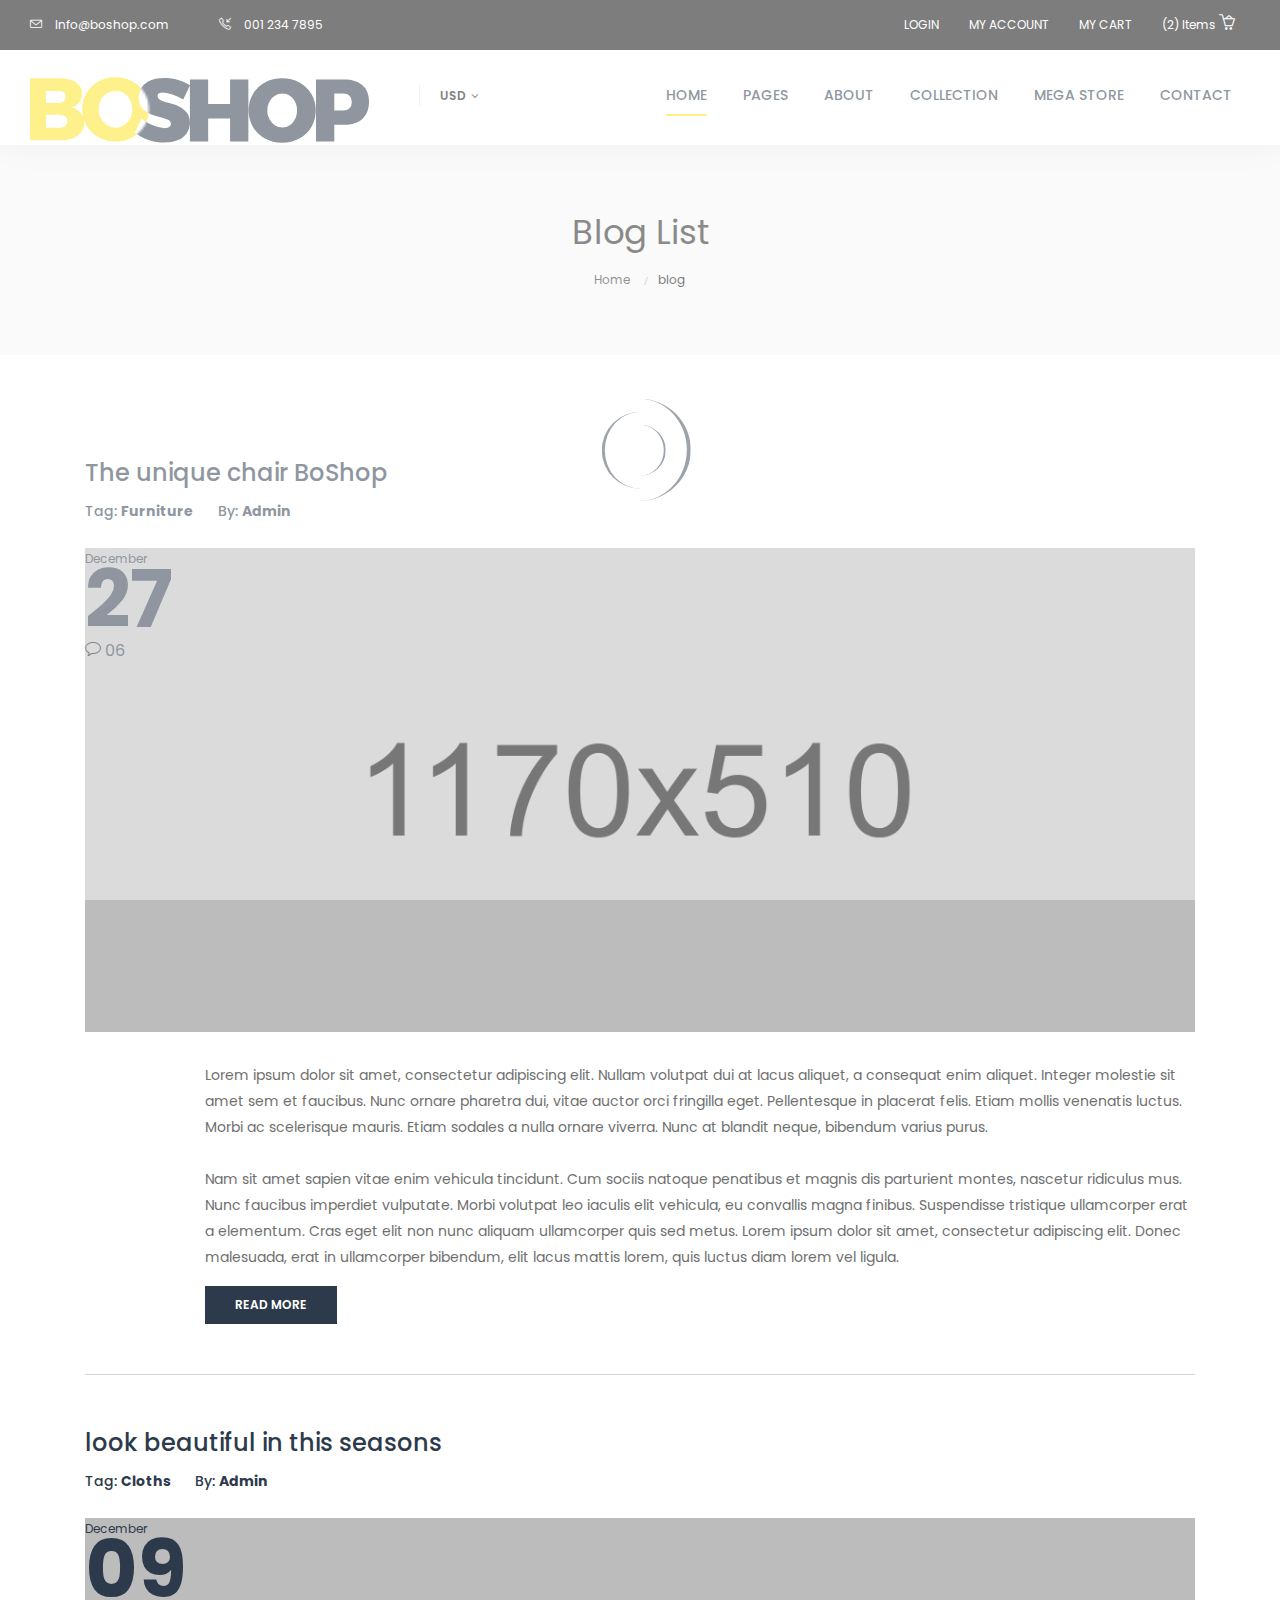
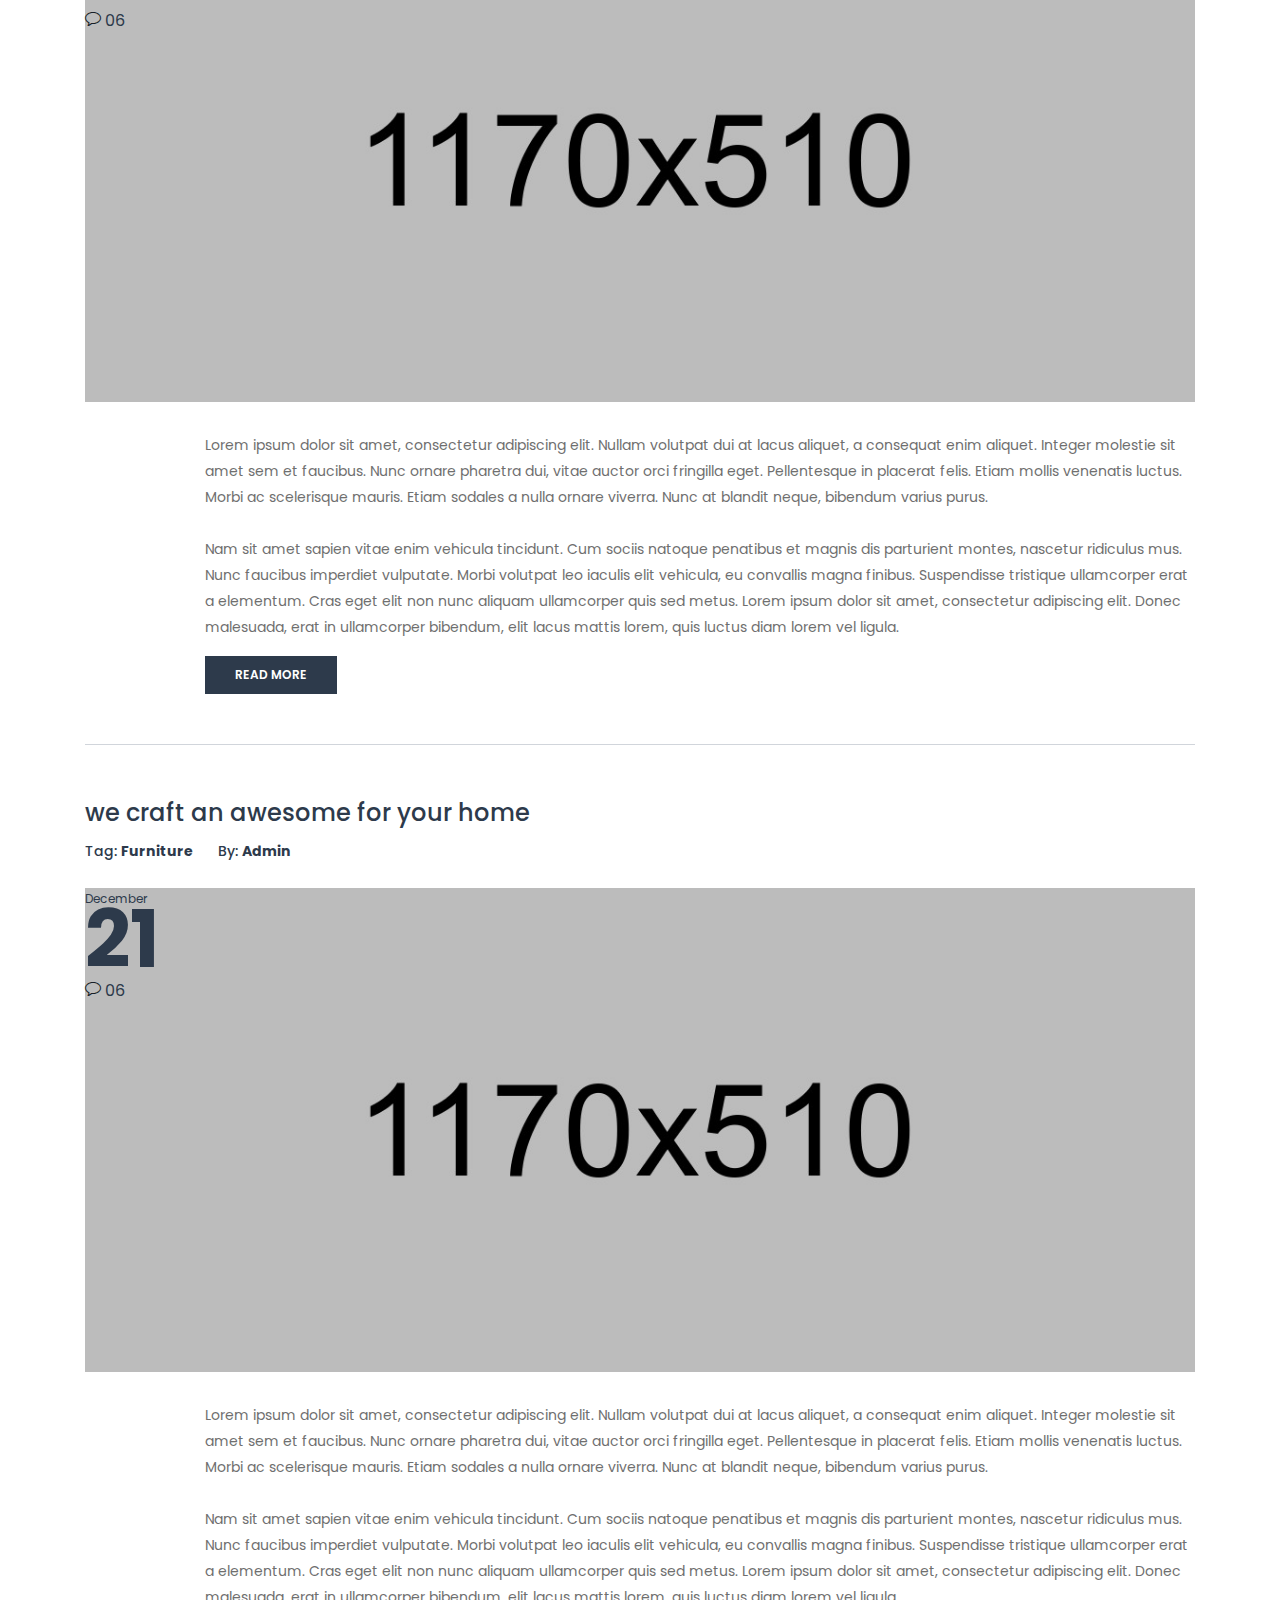
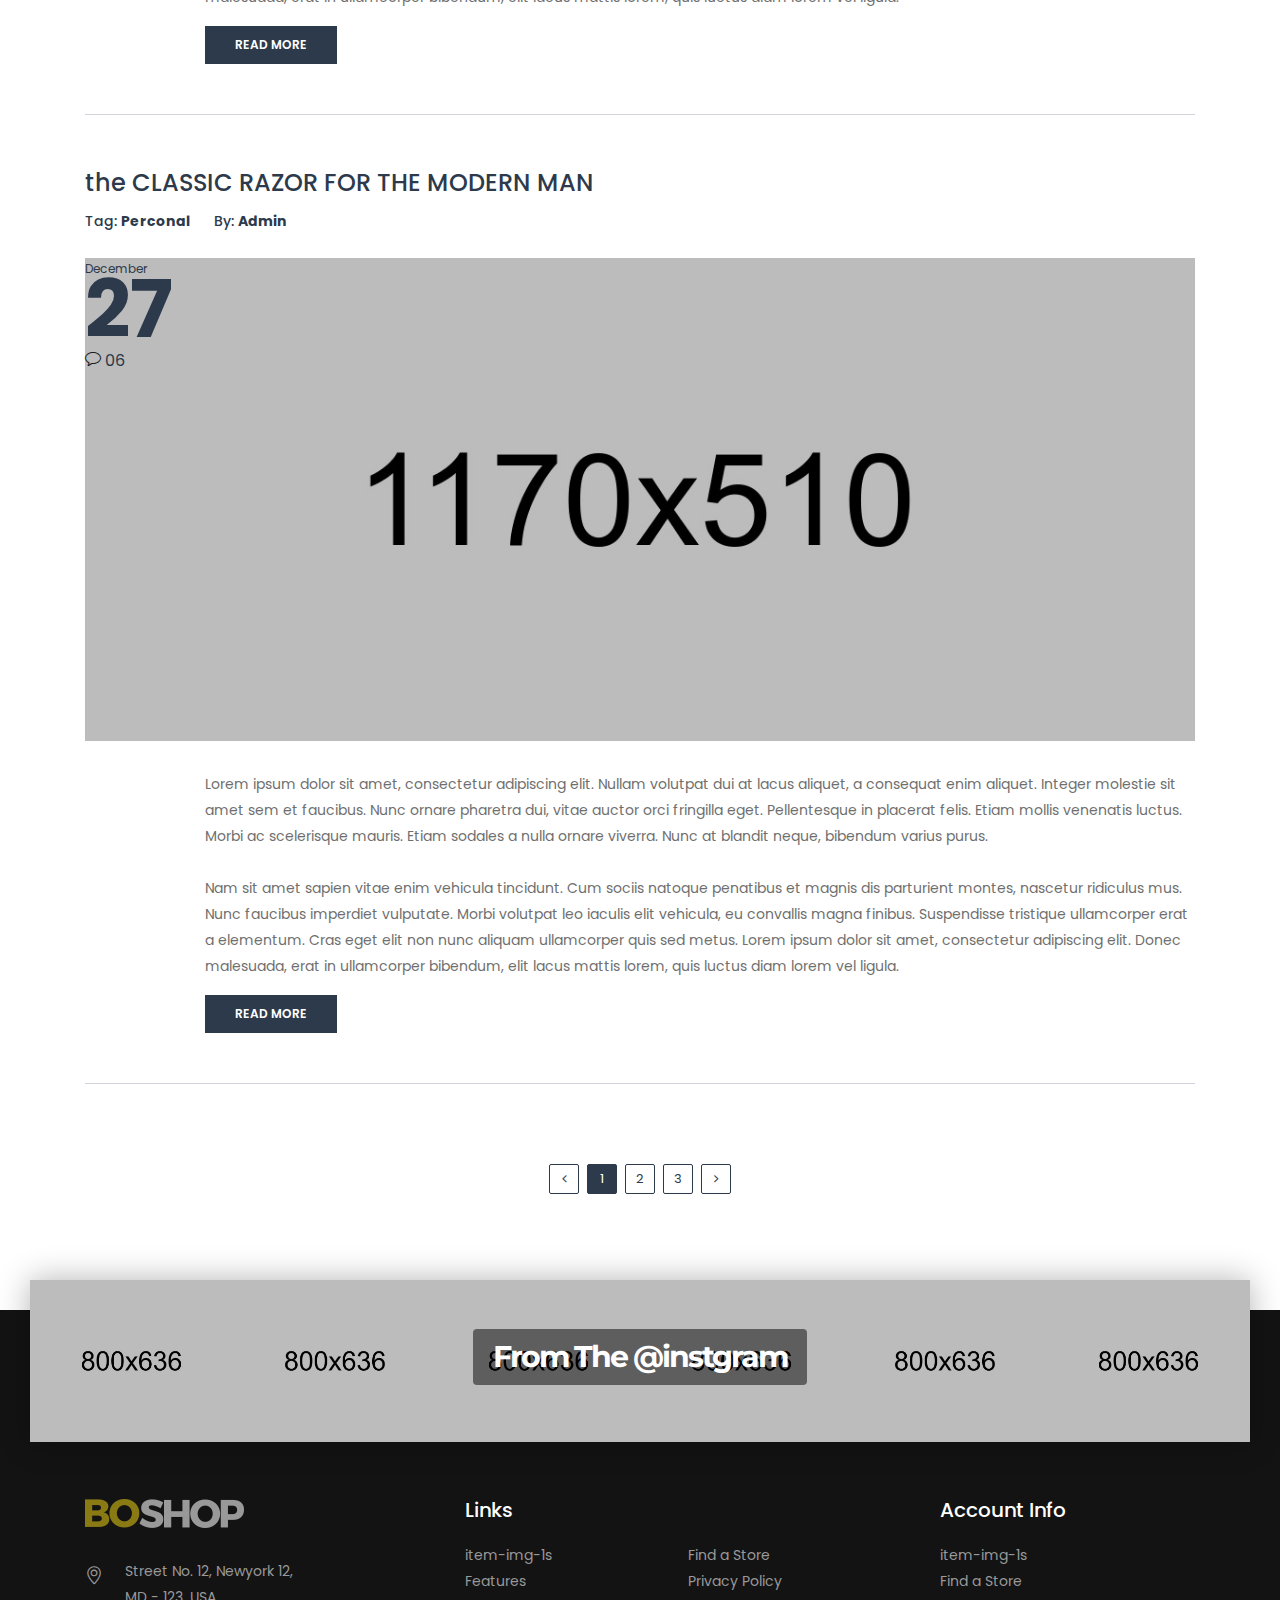
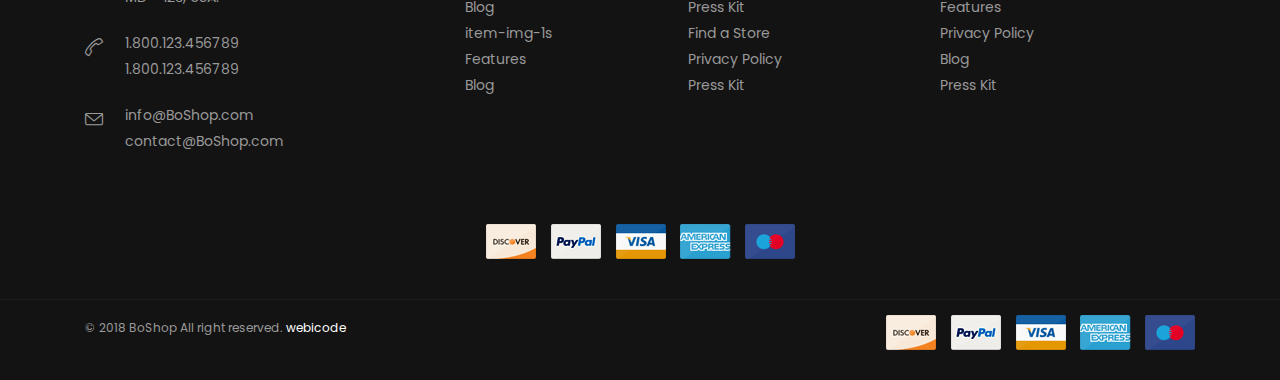
<file: blog-list_01.html>
<!DOCTYPE html>
<html lang="en">
<head>
<meta charset="utf-8">
<meta http-equiv="X-UA-Compatible" content="IE=edge">
<meta name="viewport" content="width=device-width, initial-scale=1">
<meta name="description" content="">
<meta name="author" content="M_Adnan">
<title>BoShop - Multipurpose eCommerce HTML5 Template</title>

<!-- SLIDER REVOLUTION 4.x CSS SETTINGS -->
<link rel="stylesheet" type="text/css" href="rs-plugin/css/settings.css" media="screen" />

<!-- Bootstrap Core CSS -->
<link href="css/bootstrap.min.css" rel="stylesheet">

<!-- Custom CSS -->
<link href="css/font-awesome.min.css" rel="stylesheet" type="text/css">
<link href="css/ionicons.min.css" rel="stylesheet">
<link href="css/main.css" rel="stylesheet">
<link href="css/style.css" rel="stylesheet">
<link href="css/responsive.css" rel="stylesheet">
<link href="font/flaticon.css" rel="stylesheet">

<!-- JavaScripts -->
<script src="js/modernizr.js"></script>

<!-- Online Fonts -->
<link href="https://fonts.googleapis.com/css?family=Merriweather:300,400,700,900|Poppins:300,400,500,600,700|Montserrat:300,400,500,600,700,800" rel="stylesheet">

<!-- HTML5 Shim and Respond.js IE8 support of HTML5 elements and media queries -->
<!-- WARNING: Respond.js doesn't work if you view the page via file:// -->
<!--[if lt IE 9]>
    <script src="https://oss.maxcdn.com/libs/html5shiv/3.7.0/html5shiv.js"></script>
    <script src="https://oss.maxcdn.com/libs/respond.js/1.4.2/respond.min.js"></script>
<![endif]-->

</head>
<body>

<!-- LOADER -->
<div id="loader">
  <div class="position-center-center">
    <div class="ldr"></div>
  </div>
</div>

<!-- Wrap -->
<div id="wrap"> 
  
  <!-- TOP Bar -->
  <div class="top-bar">
    <div class="container-full">
      <p><i class="icon-envelope"></i> Info@boshop.com </p>
      <p class="call"> <i class="icon-call-in"></i> 001 234 7895 </p>
      
      <!-- Login Info -->
      <div class="login-info">
        <ul>
          <li><a href="login.html">LOGIN</a></li>
          <li><a href="#."> MY ACCOUNT </a></li>
          <li><a href="shopping-cart.html">MY CART</a></li>
          
          <!-- USER BASKET -->
          <li class="dropdown user-basket"> <a href="#" class="dropdown-toggle" data-toggle="dropdown" role="button" aria-haspopup="true" aria-expanded="true"> (2) Items <i class="icon-basket-loaded"></i> </a>
            <ul class="dropdown-menu">
              <li>
                <div class="media-left">
                  <div class="cart-img"> <a href="#"> <img class="media-object img-responsive" src="images/cart-img-1.jpg" alt="..."> </a> </div>
                </div>
                <div class="media-body">
                  <h6 class="media-heading">Rise Skinny Jeans</h6>
                  <span class="price">129.00 USD</span> <span class="qty">QTY: 01</span> </div>
              </li>
              <li>
                <div class="media-left">
                  <div class="cart-img"> <a href="#"> <img class="media-object img-responsive" src="images/cart-img-2.jpg" alt="..."> </a> </div>
                </div>
                <div class="media-body">
                  <h6 class="media-heading">Mid Rise Skinny Jeans</h6>
                  <span class="price">129.00 USD</span> <span class="qty">QTY: 01</span> </div>
              </li>
              <li>
                <h5 class="text-left">SUBTOTAL: <small> 258.00 USD </small></h5>
              </li>
              <li class="margin-0">
                <div class="row">
                  <div class="col-sm-6"> <a href="shopping-cart.html" class="btn">VIEW CART</a></div>
                  <div class="col-sm-6 "> <a href="checkout.html" class="btn">CHECK OUT</a></div>
                </div>
              </li>
            </ul>
          </li>
        </ul>
      </div>
    </div>
  </div>
  
  <!-- header -->
  <header class="sticky">
    <div class="container-full"> 
      
      <!-- Logo -->
      <div class="logo"> <a href="index.html"><img class="img-responsive" src="images/logo.svg" alt="" ></a> </div>
      <nav class="navbar ownmenu navbar-expand-lg ">
        <button class="navbar-toggler collapsed" type="button" data-toggle="collapse" data-target="#navbarNav" aria-controls="navbarNav" aria-expanded="false" aria-label="Toggle navigation"> <span></span> </button>
        <div class="collapse navbar-collapse" id="navbarNav">
          <ul class="nav">
            <li class="dropdown active"> <a href="#." class="dropdown-toggle" data-toggle="dropdown">Home</a>
              <ul class="dropdown-menu">
                <li> <a href="index.html">Index</a> </li>
                <li> <a href="index-1.html">Index 2</a> </li>
                <li> <a href="index-2.html">Index 3</a></li>
                <li> <a href="shop_04.html">Shop Display Layout <span class="sm-tag">Hot</span></a> </li>
              </ul>
            </li>
            <li class="dropdown"> <a href="index.html" class="dropdown-toggle" data-toggle="dropdown">Pages</a>
              <ul class="dropdown-menu">
                <li> <a href="shop_02.html">Shop Full Left Sidebar</a> </li>
                <li> <a href="shop_03.html">Shop Shop Right Sidebar </a> </li>
                <li> <a href="shop_04.html">Shop Creative Layout <span class="sm-tag">Hot</span></a> </li>
                <li class="dropdown"> <a href="shop_01.html">Shop </a>
                  <ul class="dropdown-menu animated-3s fadeInRightSm">
                    <li> <a href="shop_6_col.html">Shop 06 Col </a> </li>
                    <li> <a href="shop_5_col.html">Shop 05 Col </a> </li>
                    <li> <a href="shop_4_col.html">Shop 04 Col </a> </li>
                    <li> <a href="shop_3_col.html">Shop 03 Col </a> </li>
                  </ul>
                </li>
                <li> <a href="product-detail_01.html">Products Detail 01</a> </li>
                <li> <a href="product-detail_02.html">Products Detail 02</a> </li>
                <li> <a href="product-detail_03.html">Products Detail 03</a> </li>
                <li> <a href="shopping-cart.html">Shopping Cart</a> </li>
                <li> <a href="checkout.html">Checkout</a> </li>
                <li> <a href="about-us_01.html">About Us</a> </li>
                <li> <a href="contact.html">Contact</a> </li>
                <li> <a href="blog-list_01.html">Blog List 01</a> </li>
                <li> <a href="blog-list_02.html">Blog List 02</a> </li>
                <li> <a href="blog-list_03.html">Blog List 03 </a> </li>
                <li> <a href="blog-detail_01.html">Blog Detail 01 </a> </li>
              </ul>
            </li>
            <li> <a href="about-us_01.html">About </a> </li>
            
            <!-- Two Link Option -->
            <li class="dropdown"> <a href="#." class="dropdown-toggle" data-toggle="dropdown">Collection</a>
              <div class="dropdown-menu two-option">
                <div class="row">
                  <ul class="col-sm-6">
                    <li> <a href="index-2.html"> Summer Store</a></li>
                    <li> <a href="index-2.html"> Sarees</a></li>
                    <li> <a href="index-2.html"> Kurtas</a></li>
                    <li> <a href="index-2.html"> Shorts & tshirts</a></li>
                    <li> <a href="index-2.html"> Winter wear</a></li>
                    <li> <a href="index-2.html"> Jeans</a></li>
                    <li> <a href="index-2.html"> Bra</a></li>
                    <li> <a href="index-2.html"> Babydools</a> </li>
                  </ul>
                  <ul class="col-sm-6">
                    <li> <a href="index-2.html"> Deodornts</a></li>
                    <li> <a href="index-2.html"> Skin care</a></li>
                    <li> <a href="index-2.html"> Make up</a></li>
                    <li> <a href="index-2.html"> Watch</a></li>
                    <li> <a href="index-2.html"> Siting bags</a></li>
                    <li> <a href="index-2.html"> Totes</a></li>
                    <li> <a href="index-2.html"> Gold rings</a></li>
                    <li> <a href="index-2.html"> Jewellery</a> </li>
                  </ul>
                </div>
              </div>
            </li>
            
            <!-- MEGA MENU -->
            <li class="dropdown megamenu"> <a href="#." class="dropdown-toggle" data-toggle="dropdown">Mega Store</a>
              <div class="dropdown-menu">
                <div class="row"> 
                  
                  <!-- Shop Pages -->
                  <div class="col-md-5">
                    <h6>Shop Pages</h6>
                    <ul class="col-2-li">
                      <li> <a href="shop_02.html">Shop Full Left Sidebar</a> </li>
                      <li> <a href="shop_03.html">Shop Shop Right Sidebar </a> </li>
                      <li> <a href="shop_04.html">Shop Creative Layout </a> </li>
                      <li> <a href="shop_01.html">Shop </a></li>
                      <li> <a href="shop_6_col.html">Shop 06 Col </a> </li>
                      <li> <a href="shop_5_col.html">Shop 05 Col </a> </li>
                      <li> <a href="shop_4_col.html">Shop 04 Col </a> </li>
                      <li> <a href="shop_3_col.html">Shop 03 Col </a> </li>
                      <li> <a href="product-detail_01.html">Products Detail 01</a> </li>
                      <li> <a href="product-detail_02.html">Products Detail 02</a> </li>
                      <li> <a href="product-detail_03.html">Products Detail 03</a> </li>
                      <li> <a href="shopping-cart.html">Shopping Cart</a> </li>
                      <li> <a href="checkout.html">Checkout</a> </li>
                      <li> <a href="about-us_01.html">About Us</a> </li>
                      <li> <a href="contact.html">Contact</a> </li>
                      <li> <a href="blog-list_01.html">Blog List 01</a> </li>
                      <li> <a href="blog-detail_01.html">Blog Detail 01 </a> </li>
                    </ul>
                  </div>
                  
                  <!-- Shop Pages -->
                  <div class="col-md-3">
                    <h6>Latest items</h6>
                    <ul>
                      <li> <a href="index-2.html"> Deodornts</a></li>
                      <li> <a href="index-2.html"> Skin care</a></li>
                      <li> <a href="index-2.html"> Make up</a></li>
                      <li> <a href="index-2.html"> Watch</a></li>
                      <li> <a href="index-2.html"> Siting bags</a></li>
                      <li> <a href="index-2.html"> Totes</a></li>
                      <li> <a href="index-2.html"> Gold rings</a></li>
                      <li> <a href="index-2.html"> Jewellery</a> </li>
                    </ul>
                  </div>
                  
                  <!-- Top Rate -->
                  <div class="col-md-4">
                    <h6>Top Rate Products</h6>
                    <div class="top-rated">
                      <ul>
                        <li>
                          <div class="media-left">
                            <div class="cart-img"> <a href="#"> <img class="media-object img-responsive" src="images/cart-img-1.jpg" alt="..."> </a> </div>
                          </div>
                          <div class="media-body">
                            <h6 class="media-heading">Best T-Shirt Design</h6>
                            <div class="stars"> <i class="fa fa-star"></i> <i class="fa fa-star"></i> <i class="fa fa-star"></i> <i class="fa fa-star"></i> <i class="fa fa-star"></i> </div>
                            <span class="price">129.00 USD</span> </div>
                        </li>
                        <li>
                          <div class="media-left">
                            <div class="cart-img"> <a href="#"> <img class="media-object img-responsive" src="images/cart-img-2.jpg" alt="..."> </a> </div>
                          </div>
                          <div class="media-body">
                            <h6 class="media-heading">Bag Pack for Child</h6>
                            <div class="stars"> <i class="fa fa-star"></i> <i class="fa fa-star"></i> <i class="fa fa-star"></i> <i class="fa fa-star"></i> <i class="fa fa-star"></i> </div>
                            <span class="price">129.00 USD</span> </div>
                        </li>
                        <li>
                          <div class="media-left">
                            <div class="cart-img"> <a href="#"> <img class="media-object img-responsive" src="images/cart-img-3.jpg" alt="..."> </a> </div>
                          </div>
                          <div class="media-body">
                            <h6 class="media-heading">Bag Pack for Child</h6>
                            <div class="stars"> <i class="fa fa-star"></i> <i class="fa fa-star"></i> <i class="fa fa-star"></i> <i class="fa fa-star"></i> <i class="fa fa-star"></i> </div>
                            <span class="price">129.00 USD</span> </div>
                        </li>
                      </ul>
                    </div>
                  </div>
                </div>
                
                <!-- MEga Menu Elements -->
                <div class="mega-menu-elements"> <img src="images/nav-img.png" alt="" > <a href="#." class="btn btn-inverse">Shop Now</a> </div>
              </div>
            </li>
            <li> <a href="contact.html"> contact</a> </li>
          </ul>
        </div>
      </nav>

      <!-- Curency -->
        <div class="curency"> <a href="#." class="dropdown-toggle" data-toggle="dropdown" aria-haspopup="true" aria-expanded="false"> USD<i class="fa fa-angle-down"></i> </a>
          <div class="dropdown-menu"> <a class="dropdown-item" href="#">EU</a> <a class="dropdown-item" href="#">USD</a> <a class="dropdown-item" href="#">CA</a> <a class="dropdown-item" href="#">PKR</a> </div>
        </div>
    </div>
    <div class="clearfix"></div>
  </header>
  
  <!--======= SUB BANNER =========-->
  <section class="sub-bnr" data-stellar-background-ratio="0.5">
    <div class="position-center-center">
      <div class="container">
        <h4>Blog List</h4>
        <ol class="breadcrumb">
          <li><a href="#">Home</a></li>
          <li class="active">blog</li>
        </ol>
      </div>
    </div>
  </section>
  
  <!-- Content -->
  <div id="content"> 
    
    <!-- Blog List -->
    <section class="blog-list padding-top-100 padding-bottom-100">
      <div class="container"> 
        
        <!-- Article -->
        <article> 
          
          <!-- Tittle -->
          <div class="post-tittle"> <a href="#." class="tittle">The unique chair BoShop</a>
            <div class="tags"> <span>Tag: <strong>Furniture</strong></span> <span>By: <strong>Admin</strong></span></div>
          </div>
          
          <!-- Post Img --> 
          <img class="img-responsive" src="images/blog-list-img-1.jpg" alt="" > 
          
          <!-- DATE -->
          <div class="media-left">
            <div class="post-date"> <span>December</span> <span class="num">27</span> <span class="coments"><i class="icon-bubble primary-color"></i> 06 </span> </div>
          </div>
          <div class="media-body text-left">
            <p>Lorem ipsum dolor sit amet, consectetur adipiscing elit. Nullam volutpat dui at lacus aliquet, a consequat enim aliquet. Integer molestie sit amet sem et faucibus. Nunc ornare pharetra dui, vitae auctor orci fringilla eget. Pellentesque in placerat felis. Etiam mollis venenatis luctus. Morbi ac scelerisque mauris. Etiam sodales a nulla ornare viverra. Nunc at blandit neque, bibendum varius purus. <br>
              <br>
              Nam sit amet sapien vitae enim vehicula tincidunt. Cum sociis natoque penatibus et magnis dis parturient montes, nascetur ridiculus mus. Nunc faucibus imperdiet vulputate. Morbi volutpat leo iaculis elit vehicula, eu convallis magna finibus. Suspendisse tristique ullamcorper erat a elementum. Cras eget elit non nunc aliquam ullamcorper quis sed metus. Lorem ipsum dolor sit amet, consectetur adipiscing elit. Donec malesuada, erat in ullamcorper bibendum, elit lacus mattis lorem, quis luctus diam lorem vel ligula.</p>
            <a href="#." class="btn">READ MORE</a> </div>
        </article>
        
        <!-- Article -->
        <article> 
          <!-- Tittle -->
          <div class="post-tittle"> <a href="#." class="tittle">look beautiful in this seasons</a>
            <div class="tags"> <span>Tag: <strong>Cloths</strong></span> <span>By: <strong>Admin</strong></span></div>
          </div>
          <!-- Post Img --> 
          <img class="img-responsive" src="images/blog-list-img-2.jpg" alt="" > 
          <!-- DATE -->
          <div class="media-left">
            <div class="post-date"> <span>December</span> <span class="num">09</span> <span class="coments"><i class="icon-bubble primary-color"></i> 06 </span> </div>
          </div>
          <div class="media-body text-left">
            <p>Lorem ipsum dolor sit amet, consectetur adipiscing elit. Nullam volutpat dui at lacus aliquet, a consequat enim aliquet. Integer molestie sit amet sem et faucibus. Nunc ornare pharetra dui, vitae auctor orci fringilla eget. Pellentesque in placerat felis. Etiam mollis venenatis luctus. Morbi ac scelerisque mauris. Etiam sodales a nulla ornare viverra. Nunc at blandit neque, bibendum varius purus. <br>
              <br>
              Nam sit amet sapien vitae enim vehicula tincidunt. Cum sociis natoque penatibus et magnis dis parturient montes, nascetur ridiculus mus. Nunc faucibus imperdiet vulputate. Morbi volutpat leo iaculis elit vehicula, eu convallis magna finibus. Suspendisse tristique ullamcorper erat a elementum. Cras eget elit non nunc aliquam ullamcorper quis sed metus. Lorem ipsum dolor sit amet, consectetur adipiscing elit. Donec malesuada, erat in ullamcorper bibendum, elit lacus mattis lorem, quis luctus diam lorem vel ligula.</p>
            <a href="#." class="btn">READ MORE</a> </div>
        </article>
        
        <!-- Article -->
        <article> 
          <!-- Tittle -->
          <div class="post-tittle"> <a href="#." class="tittle">we craft an awesome for your home</a>
            <div class="tags"> <span>Tag: <strong>Furniture</strong></span> <span>By: <strong>Admin</strong></span></div>
          </div>
          <!-- Post Img --> 
          <img class="img-responsive" src="images/blog-list-img-3.jpg" alt="" > 
          <!-- DATE -->
          <div class="media-left">
            <div class="post-date"> <span>December</span> <span class="num">21</span> <span class="coments"><i class="icon-bubble primary-color"></i> 06 </span> </div>
          </div>
          <div class="media-body text-left">
            <p>Lorem ipsum dolor sit amet, consectetur adipiscing elit. Nullam volutpat dui at lacus aliquet, a consequat enim aliquet. Integer molestie sit amet sem et faucibus. Nunc ornare pharetra dui, vitae auctor orci fringilla eget. Pellentesque in placerat felis. Etiam mollis venenatis luctus. Morbi ac scelerisque mauris. Etiam sodales a nulla ornare viverra. Nunc at blandit neque, bibendum varius purus. <br>
              <br>
              Nam sit amet sapien vitae enim vehicula tincidunt. Cum sociis natoque penatibus et magnis dis parturient montes, nascetur ridiculus mus. Nunc faucibus imperdiet vulputate. Morbi volutpat leo iaculis elit vehicula, eu convallis magna finibus. Suspendisse tristique ullamcorper erat a elementum. Cras eget elit non nunc aliquam ullamcorper quis sed metus. Lorem ipsum dolor sit amet, consectetur adipiscing elit. Donec malesuada, erat in ullamcorper bibendum, elit lacus mattis lorem, quis luctus diam lorem vel ligula.</p>
            <a href="#." class="btn">READ MORE</a> </div>
        </article>
        
        <!-- Article -->
        <article> 
          <!-- Tittle -->
          <div class="post-tittle"> <a href="#." class="tittle">the CLASSIC RAZOR FOR THE MODERN MAN</a>
            <div class="tags"> <span>Tag: <strong>Perconal</strong></span> <span>By: <strong>Admin</strong></span></div>
          </div>
          <!-- Post Img --> 
          <img class="img-responsive" src="images/blog-list-img-4.jpg" alt="" > 
          <!-- DATE -->
          <div class="media-left">
            <div class="post-date"> <span>December</span> <span class="num">27</span> <span class="coments"><i class="icon-bubble primary-color"></i> 06 </span> </div>
          </div>
          <div class="media-body text-left">
            <p>Lorem ipsum dolor sit amet, consectetur adipiscing elit. Nullam volutpat dui at lacus aliquet, a consequat enim aliquet. Integer molestie sit amet sem et faucibus. Nunc ornare pharetra dui, vitae auctor orci fringilla eget. Pellentesque in placerat felis. Etiam mollis venenatis luctus. Morbi ac scelerisque mauris. Etiam sodales a nulla ornare viverra. Nunc at blandit neque, bibendum varius purus. <br>
              <br>
              Nam sit amet sapien vitae enim vehicula tincidunt. Cum sociis natoque penatibus et magnis dis parturient montes, nascetur ridiculus mus. Nunc faucibus imperdiet vulputate. Morbi volutpat leo iaculis elit vehicula, eu convallis magna finibus. Suspendisse tristique ullamcorper erat a elementum. Cras eget elit non nunc aliquam ullamcorper quis sed metus. Lorem ipsum dolor sit amet, consectetur adipiscing elit. Donec malesuada, erat in ullamcorper bibendum, elit lacus mattis lorem, quis luctus diam lorem vel ligula.</p>
            <a href="#." class="btn">READ MORE</a> </div>
        </article>
        
        <!-- Pagination -->
        <ul class="pagination in-center">
          <li><a href="#"><i class="fa fa-angle-left"></i></a></li>
          <li class="active"><a href="#">1</a></li>
          <li><a href="#">2</a></li>
          <li><a href="#">3</a></li>
          <li><a href="#"><i class="fa fa-angle-right"></i></a></li>
        </ul>
      </div>
    </section>
  </div>
  
  <!-- FOOTER -->
  <footer>
    <div class="container-full">
      <div class="insta-g">
        <div class="position-center-center">
          <h3>From The @instgram</h3>
        </div>
        <ul>
          <li><img src="images/insta-post-1.jpg" alt="" ></li>
          <li><img src="images/insta-post-2.jpg" alt="" ></li>
          <li><img src="images/insta-post-6.jpg" alt="" ></li>
          <li><img src="images/insta-post-4.jpg" alt="" ></li>
          <li><img src="images/insta-post-5.jpg" alt="" ></li>
          <li><img src="images/insta-post-3.jpg" alt="" ></li>
        </ul>
      </div>
    </div>
    <div class="clearfix"></div>
    <div class="container">
      <div class="row"> 
        <!-- ABOUT Location -->
        <div class="col-md-4">
          <div class="about-footer"> <img class="margin-bottom-30" src="images/logo-foot.png" alt="" >
            <p><i class="icon-pointer"></i> Street No. 12, Newyork 12, <br>
              MD - 123, USA.</p>
            <p><i class="icon-call-end"></i> 1.800.123.456789 <br>
              1.800.123.456789</p>
            <p><i class="icon-envelope"></i> info@BoShop.com <br>
              contact@BoShop.com</p>
          </div>
        </div>
        
        <!-- HELPFUL LINKS -->
        <div class="col-md-5">
          <h6>Links</h6>
          <ul class="link two-half">
            <li><a href="#."> item-img-1s</a></li>
            <li><a href="#."> Find a Store</a></li>
            <li><a href="#."> Features</a></li>
            <li><a href="#."> Privacy Policy</a></li>
            <li><a href="#."> Blog</a></li>
            <li><a href="#."> Press Kit </a></li>
            <li><a href="#."> item-img-1s</a></li>
            <li><a href="#."> Find a Store</a></li>
            <li><a href="#."> Features</a></li>
            <li><a href="#."> Privacy Policy</a></li>
            <li><a href="#."> Blog</a></li>
            <li><a href="#."> Press Kit </a></li>
          </ul>
        </div>
        
        <!-- HELPFUL LINKS -->
        <div class="col-md-3">
          <h6>Account Info</h6>
          <ul class="link">
            <li><a href="#."> item-img-1s</a></li>
            <li><a href="#."> Find a Store</a></li>
            <li><a href="#."> Features</a></li>
            <li><a href="#."> Privacy Policy</a></li>
            <li><a href="#."> Blog</a></li>
            <li><a href="#."> Press Kit </a></li>
          </ul>
        </div>
      </div>
      <div class="text-center margin-top-50"> <img src="images/card-icon.png" alt="" > </div>
    </div>
    <!-- Rights -->
    <div class="rights">
      <div class="container">
        <div class="row">
          <div class="col-md-6">
            <p>©  2018 BoShop All right reserved. <a href="https://webicode.com/">webicode</a></p>
          </div>
          <div class="col-md-6 text-right"> <img src="images/card-icon.png" alt="" > </div>
        </div>
      </div>
    </div>
  </footer>
  
  <!-- GO TO TOP  --> 
  <a href="#" class="cd-top"><i class="fa fa-angle-up"></i></a> 
  <!-- GO TO TOP End --> 
  
</div>
<script src="js/jquery-1.12.4.min.js"></script> 
<script src="js/popper.min.js"></script> 
<script src="js/bootstrap.min.js" ></script> 
<script src="js/own-menu.js"></script> 
<script src="js/jquery.lighter.js"></script> 
<script src="js/jquery.magnific-popup.min.js"></script> 
<script src="js/owl.carousel.min.js"></script> 
<script src="js/main.js"></script>
</body>
</html>
</file>
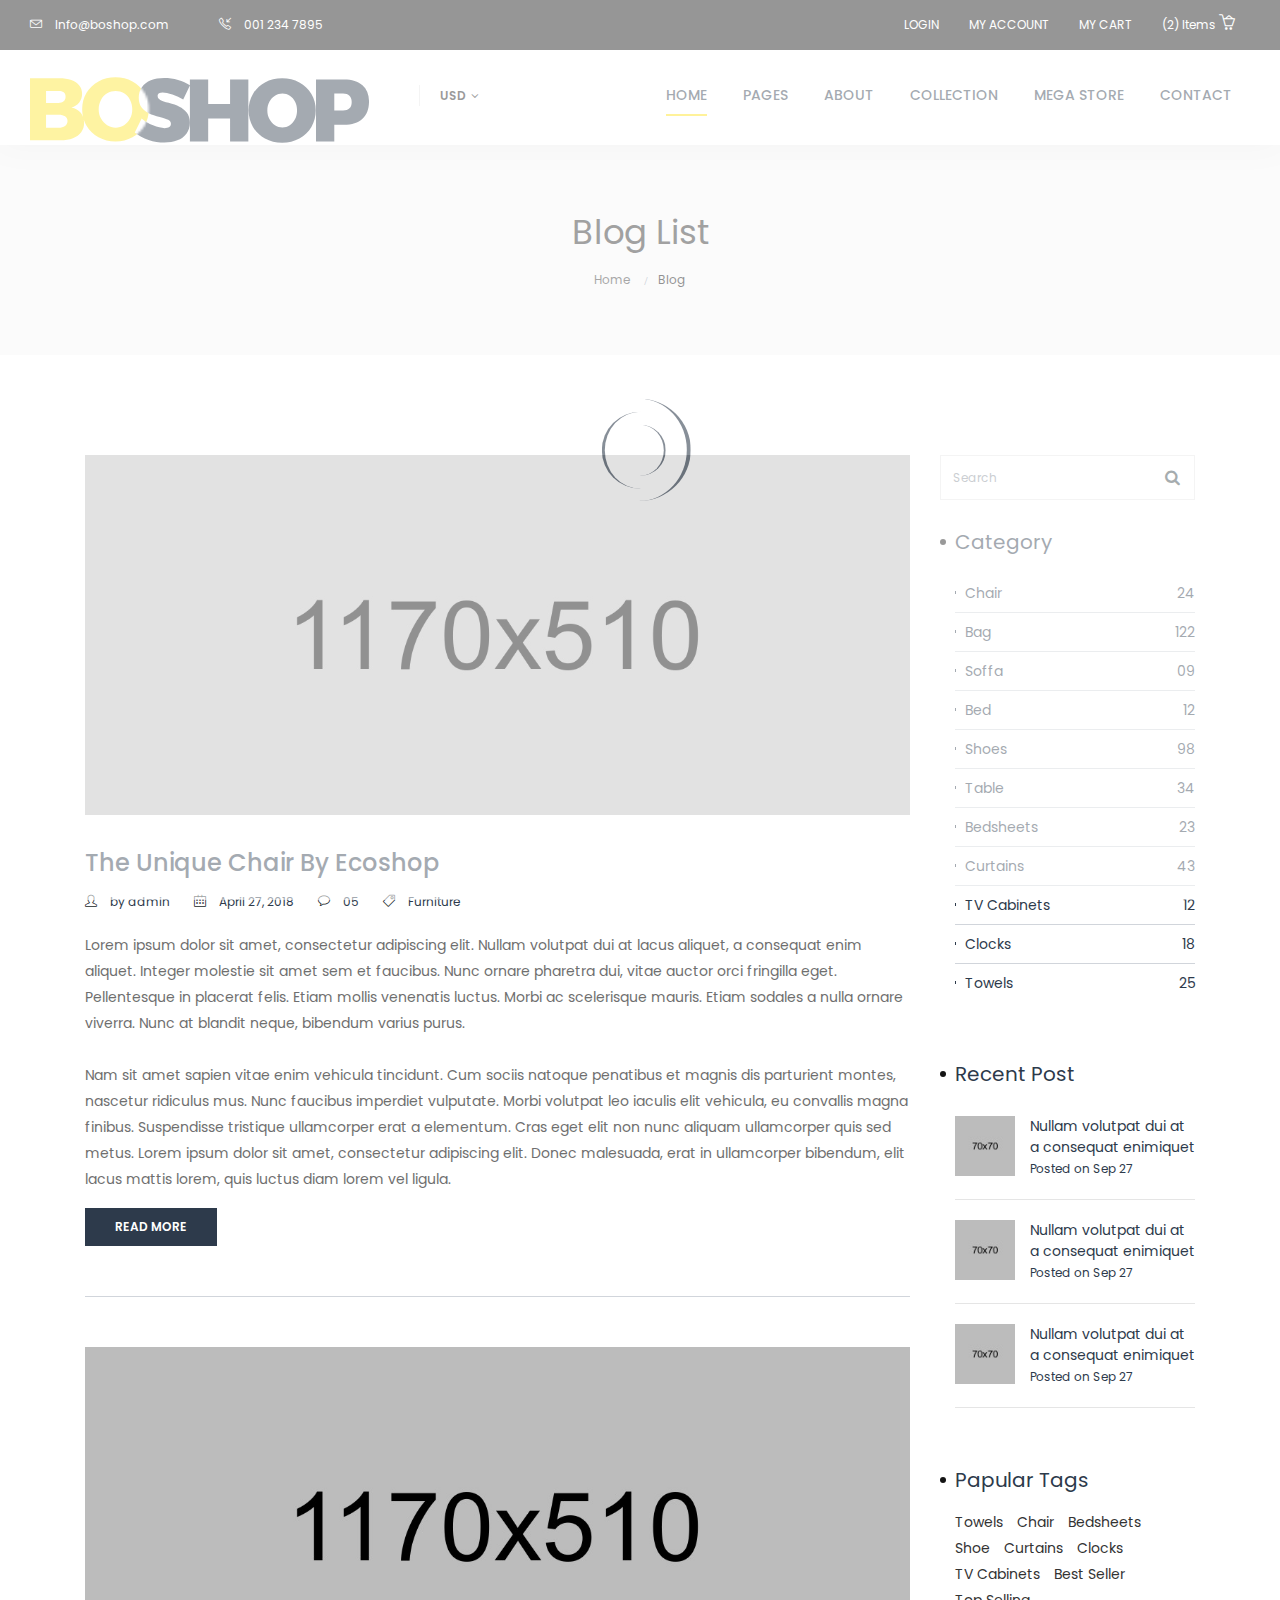
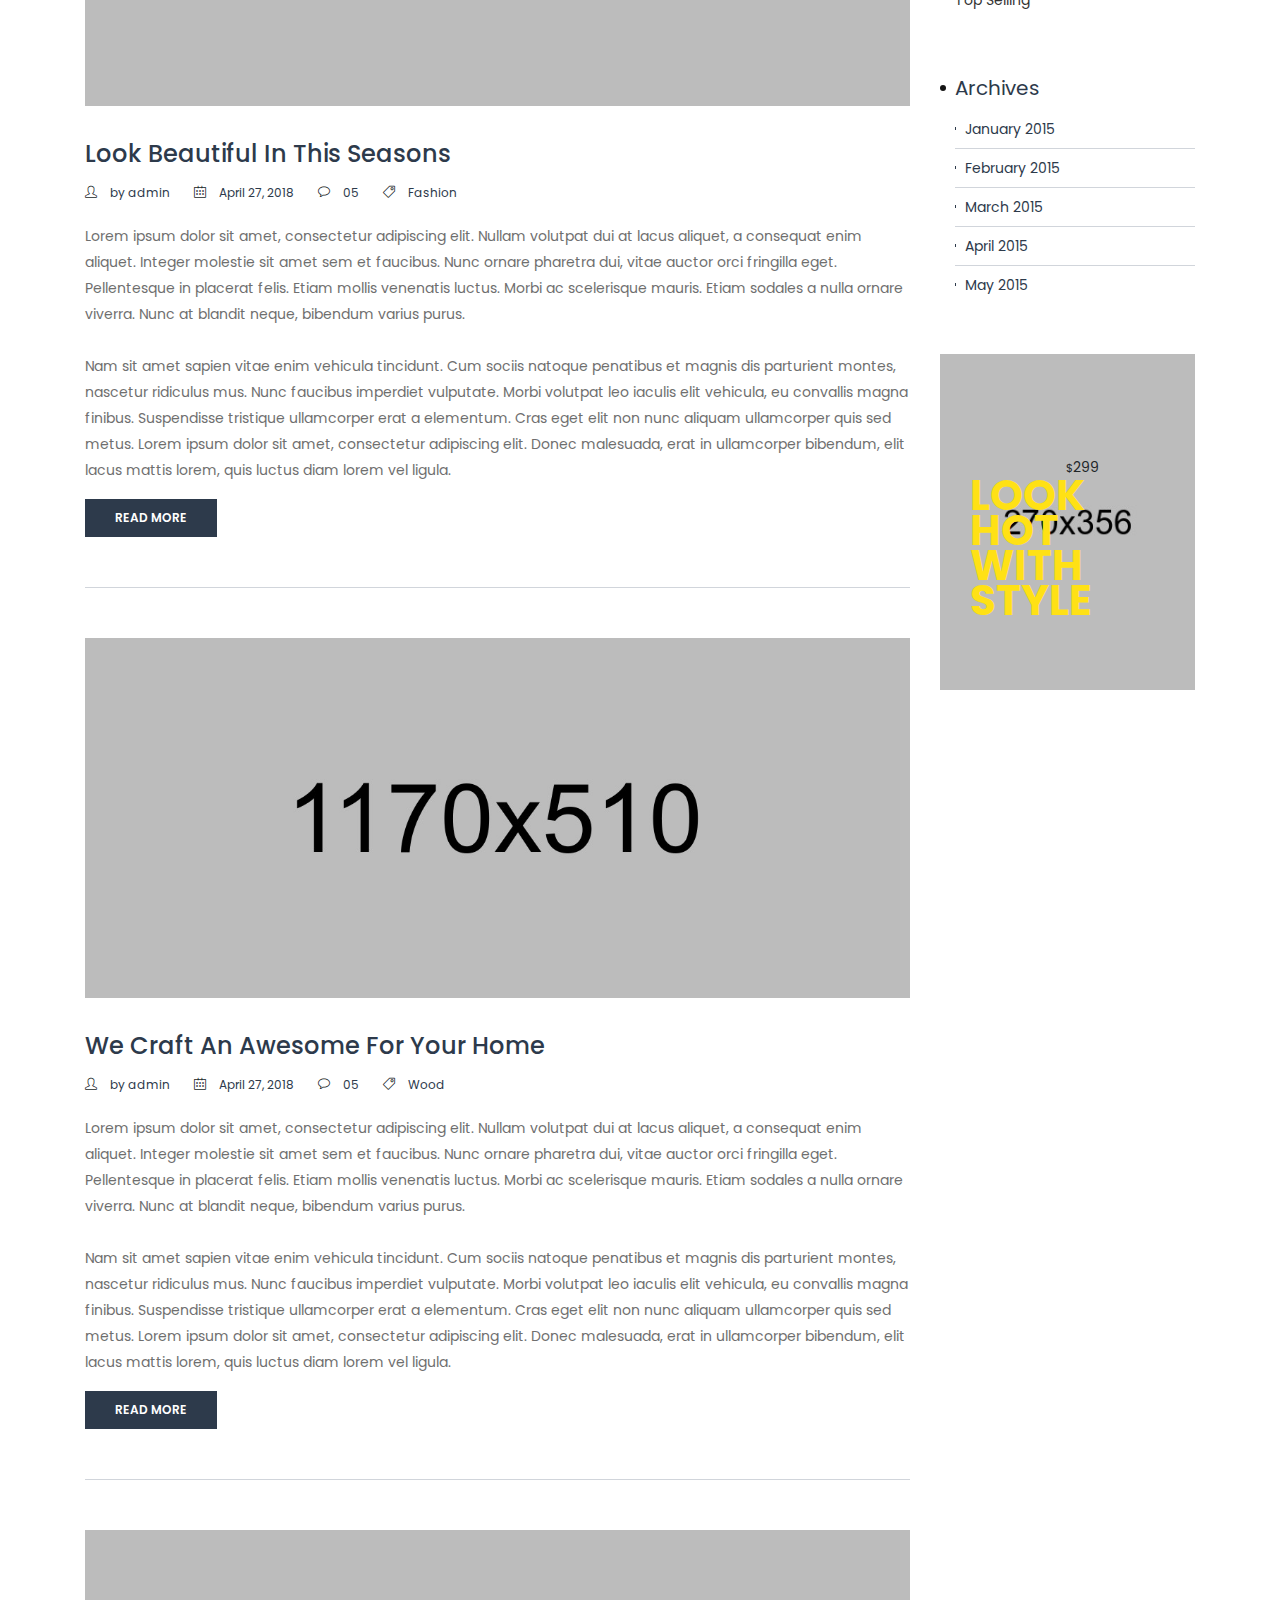
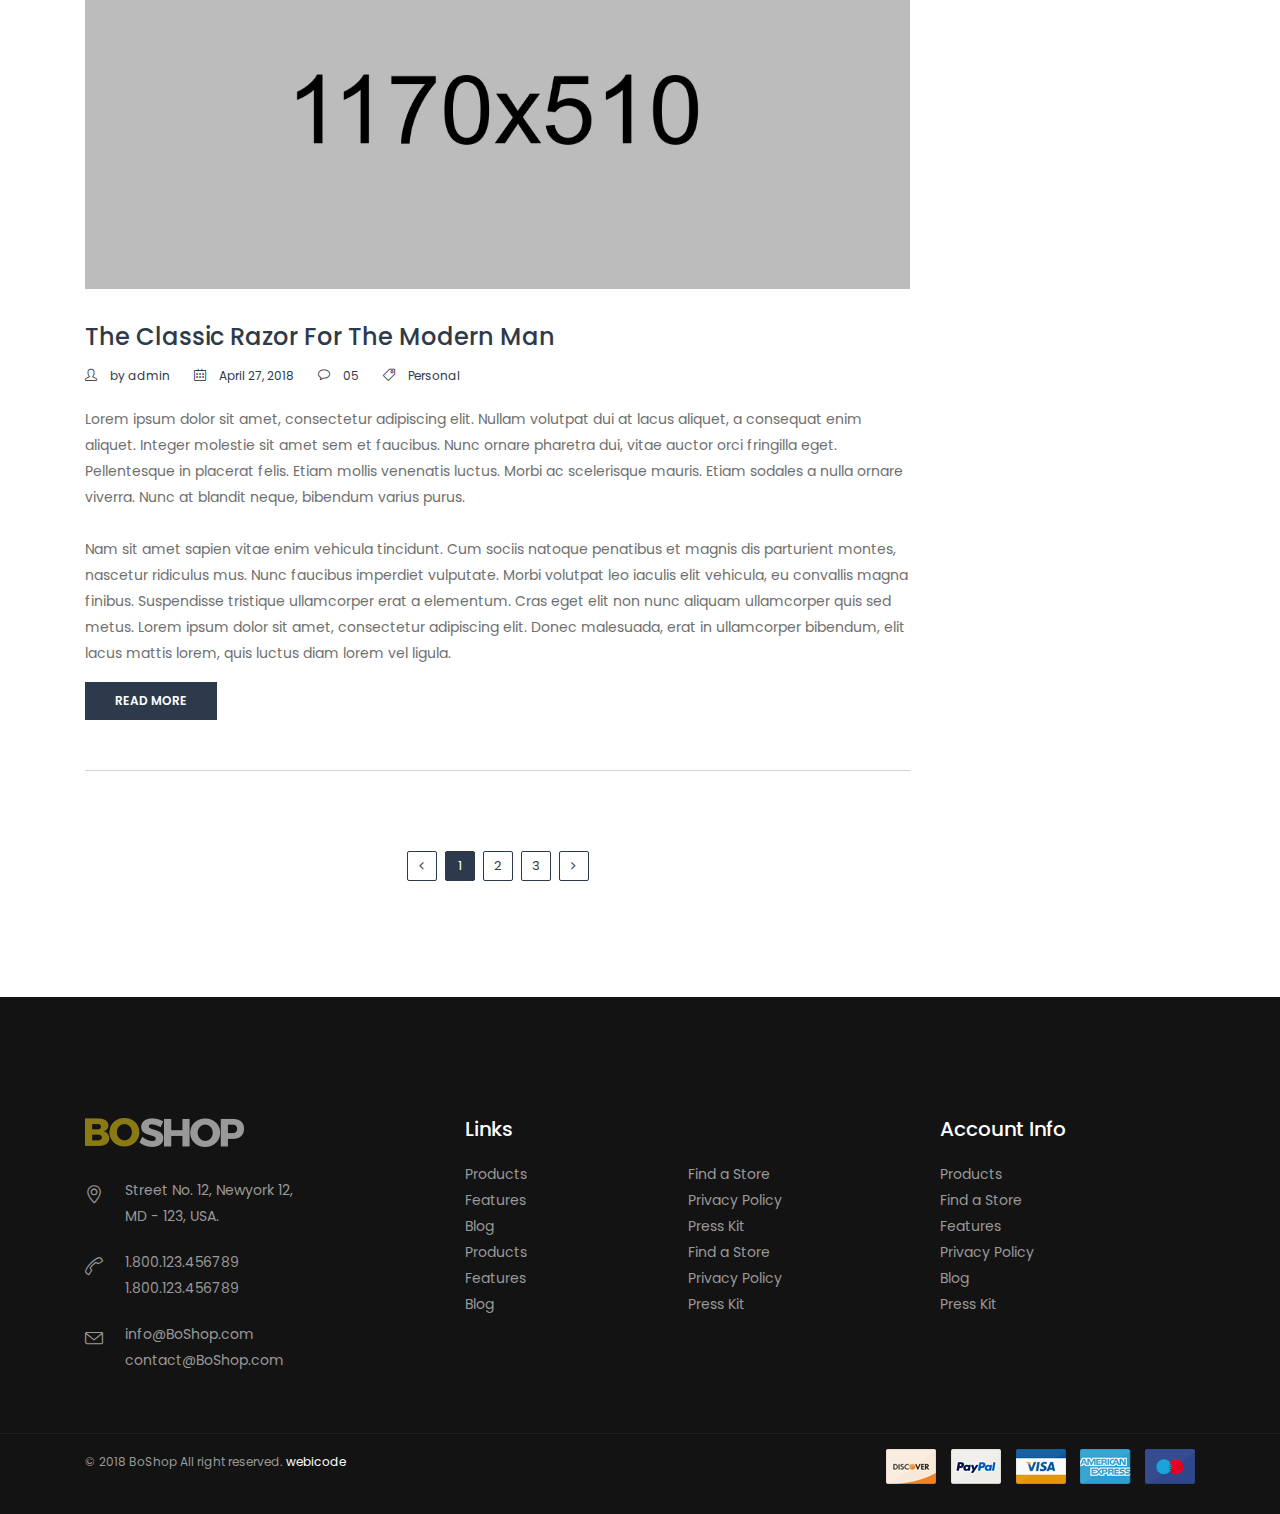
<file: blog-list_02.html>
<!DOCTYPE html>
<html lang="en">
<head>
<meta charset="utf-8">
<meta http-equiv="X-UA-Compatible" content="IE=edge">
<meta name="viewport" content="width=device-width, initial-scale=1">
<meta name="description" content="">
<meta name="author" content="M_Adnan">
<title>BoShop - Multipurpose eCommerce HTML5 Template</title>

<!-- SLIDER REVOLUTION 4.x CSS SETTINGS -->
<link rel="stylesheet" type="text/css" href="rs-plugin/css/settings.css" media="screen" />

<!-- Bootstrap Core CSS -->
<link href="css/bootstrap.min.css" rel="stylesheet">

<!-- Custom CSS -->
<link href="css/font-awesome.min.css" rel="stylesheet" type="text/css">
<link href="css/ionicons.min.css" rel="stylesheet">
<link href="css/main.css" rel="stylesheet">
<link href="css/style.css" rel="stylesheet">
<link href="css/responsive.css" rel="stylesheet">
<link href="font/flaticon.css" rel="stylesheet">

<!-- JavaScripts -->
<script src="js/modernizr.js"></script>

<!-- Online Fonts -->
<link href="https://fonts.googleapis.com/css?family=Merriweather:300,400,700,900|Poppins:300,400,500,600,700|Montserrat:300,400,500,600,700,800" rel="stylesheet">

<!-- HTML5 Shim and Respond.js IE8 support of HTML5 elements and media queries -->
<!-- WARNING: Respond.js doesn't work if you view the page via file:// -->
<!--[if lt IE 9]>
    <script src="https://oss.maxcdn.com/libs/html5shiv/3.7.0/html5shiv.js"></script>
    <script src="https://oss.maxcdn.com/libs/respond.js/1.4.2/respond.min.js"></script>
<![endif]-->

</head>
<body>

<!-- LOADER --> 
<div id="loader">
  <div class="position-center-center">
    <div class="ldr"></div>
  </div>
</div>

<!-- Wrap -->
<div id="wrap"> 
  
  <!-- TOP Bar -->
  <div class="top-bar">
    <div class="container-full">
      <p><i class="icon-envelope"></i> Info@boshop.com </p>
      <p class="call"> <i class="icon-call-in"></i> 001 234 7895 </p>
      
      <!-- Login Info -->
      <div class="login-info">
        <ul>
          <li><a href="login.html">LOGIN</a></li>
          <li><a href="#."> MY ACCOUNT </a></li>
          <li><a href="shopping-cart.html">MY CART</a></li>
          
          <!-- USER BASKET -->
          <li class="dropdown user-basket"> <a href="#" class="dropdown-toggle" data-toggle="dropdown" role="button" aria-haspopup="true" aria-expanded="true"> (2) Items <i class="icon-basket-loaded"></i> </a>
            <ul class="dropdown-menu">
              <li>
                <div class="media-left">
                  <div class="cart-img"> <a href="#"> <img class="media-object img-responsive" src="images/cart-img-1.jpg" alt="..."> </a> </div>
                </div>
                <div class="media-body">
                  <h6 class="media-heading">Rise Skinny Jeans</h6>
                  <span class="price">129.00 USD</span> <span class="qty">QTY: 01</span> </div>
              </li>
              <li>
                <div class="media-left">
                  <div class="cart-img"> <a href="#"> <img class="media-object img-responsive" src="images/cart-img-2.jpg" alt="..."> </a> </div>
                </div>
                <div class="media-body">
                  <h6 class="media-heading">Mid Rise Skinny Jeans</h6>
                  <span class="price">129.00 USD</span> <span class="qty">QTY: 01</span> </div>
              </li>
              <li>
                <h5 class="text-left">SUBTOTAL: <small> 258.00 USD </small></h5>
              </li>
              <li class="margin-0">
                <div class="row">
                  <div class="col-sm-6"> <a href="shopping-cart.html" class="btn">VIEW CART</a></div>
                  <div class="col-sm-6 "> <a href="checkout.html" class="btn">CHECK OUT</a></div>
                </div>
              </li>
            </ul>
          </li>
        </ul>
      </div>
    </div>
  </div>
  
  <!-- header -->
  <header>
    <div class="sticky">
      <div class="container-full"> 
        
        <!-- Logo -->
        <div class="logo"> <a href="index.html"><img class="img-responsive" src="images/logo.svg" alt="" ></a> </div>
        <nav class="navbar ownmenu navbar-expand-lg ">
          <button class="navbar-toggler collapsed" type="button" data-toggle="collapse" data-target="#navbarNav" aria-controls="navbarNav" aria-expanded="false" aria-label="Toggle navigation"> <span></span> </button>
          <div class="collapse navbar-collapse" id="navbarNav">
            <ul class="nav">
            <li class="dropdown active"> <a href="#." class="dropdown-toggle" data-toggle="dropdown">Home</a>
              <ul class="dropdown-menu">
                <li> <a href="index.html">Index</a> </li>
                <li> <a href="index-1.html">Index 2</a> </li>
                <li> <a href="index-2.html">Index 3</a></li>
                <li> <a href="shop_04.html">Shop Display Layout <span class="sm-tag">Hot</span></a> </li>
              </ul>
            </li>
            <li class="dropdown"> <a href="index.html" class="dropdown-toggle" data-toggle="dropdown">Pages</a>
              <ul class="dropdown-menu">
                <li> <a href="shop_02.html">Shop Full Left Sidebar</a> </li>
                <li> <a href="shop_03.html">Shop Shop Right Sidebar </a> </li>
                <li> <a href="shop_04.html">Shop Creative Layout <span class="sm-tag">Hot</span></a> </li>
                <li class="dropdown"> <a href="shop_01.html">Shop </a>
                  <ul class="dropdown-menu animated-3s fadeInRightSm">
                    <li> <a href="shop_6_col.html">Shop 06 Col </a> </li>
                    <li> <a href="shop_5_col.html">Shop 05 Col </a> </li>
                    <li> <a href="shop_4_col.html">Shop 04 Col </a> </li>
                    <li> <a href="shop_3_col.html">Shop 03 Col </a> </li>
                  </ul>
                </li>
                <li> <a href="product-detail_01.html">Products Detail 01</a> </li>
                <li> <a href="product-detail_02.html">Products Detail 02</a> </li>
                <li> <a href="product-detail_03.html">Products Detail 03</a> </li>
                <li> <a href="shopping-cart.html">Shopping Cart</a> </li>
                <li> <a href="checkout.html">Checkout</a> </li>
                <li> <a href="about-us_01.html">About Us</a> </li>
                <li> <a href="contact.html">Contact</a> </li>
                <li> <a href="blog-list_01.html">Blog List 01</a> </li>
                <li> <a href="blog-list_02.html">Blog List 02</a> </li>
                <li> <a href="blog-list_03.html">Blog List 03 </a> </li>
                <li> <a href="blog-detail_01.html">Blog Detail 01 </a> </li>
              </ul>
            </li>
            <li> <a href="about-us_01.html">About </a> </li>
            
            <!-- Two Link Option -->
            <li class="dropdown"> <a href="#." class="dropdown-toggle" data-toggle="dropdown">Collection</a>
              <div class="dropdown-menu two-option">
                <div class="row">
                  <ul class="col-sm-6">
                    <li> <a href="index-2.html"> Summer Store</a></li>
                    <li> <a href="index-2.html"> Sarees</a></li>
                    <li> <a href="index-2.html"> Kurtas</a></li>
                    <li> <a href="index-2.html"> Shorts & tshirts</a></li>
                    <li> <a href="index-2.html"> Winter wear</a></li>
                    <li> <a href="index-2.html"> Jeans</a></li>
                    <li> <a href="index-2.html"> Bra</a></li>
                    <li> <a href="index-2.html"> Babydools</a> </li>
                  </ul>
                  <ul class="col-sm-6">
                    <li> <a href="index-2.html"> Deodornts</a></li>
                    <li> <a href="index-2.html"> Skin care</a></li>
                    <li> <a href="index-2.html"> Make up</a></li>
                    <li> <a href="index-2.html"> Watch</a></li>
                    <li> <a href="index-2.html"> Siting bags</a></li>
                    <li> <a href="index-2.html"> Totes</a></li>
                    <li> <a href="index-2.html"> Gold rings</a></li>
                    <li> <a href="index-2.html"> Jewellery</a> </li>
                  </ul>
                </div>
              </div>
            </li>
            
            <!-- MEGA MENU -->
            <li class="dropdown megamenu"> <a href="#." class="dropdown-toggle" data-toggle="dropdown">Mega Store</a>
              <div class="dropdown-menu">
                <div class="row"> 
                  
                  <!-- Shop Pages -->
                  <div class="col-md-5">
                    <h6>Shop Pages</h6>
                    <ul class="col-2-li">
                      <li> <a href="shop_02.html">Shop Full Left Sidebar</a> </li>
                      <li> <a href="shop_03.html">Shop Shop Right Sidebar </a> </li>
                      <li> <a href="shop_04.html">Shop Creative Layout </a> </li>
                      <li> <a href="shop_01.html">Shop </a></li>
                      <li> <a href="shop_6_col.html">Shop 06 Col </a> </li>
                      <li> <a href="shop_5_col.html">Shop 05 Col </a> </li>
                      <li> <a href="shop_4_col.html">Shop 04 Col </a> </li>
                      <li> <a href="shop_3_col.html">Shop 03 Col </a> </li>
                      <li> <a href="product-detail_01.html">Products Detail 01</a> </li>
                      <li> <a href="product-detail_02.html">Products Detail 02</a> </li>
                      <li> <a href="product-detail_03.html">Products Detail 03</a> </li>
                      <li> <a href="shopping-cart.html">Shopping Cart</a> </li>
                      <li> <a href="checkout.html">Checkout</a> </li>
                      <li> <a href="about-us_01.html">About Us</a> </li>
                      <li> <a href="contact.html">Contact</a> </li>
                      <li> <a href="blog-list_01.html">Blog List 01</a> </li>
                      <li> <a href="blog-detail_01.html">Blog Detail 01 </a> </li>
                    </ul>
                  </div>
                  
                  <!-- Shop Pages -->
                  <div class="col-md-3">
                    <h6>Latest items</h6>
                    <ul>
                      <li> <a href="index-2.html"> Deodornts</a></li>
                      <li> <a href="index-2.html"> Skin care</a></li>
                      <li> <a href="index-2.html"> Make up</a></li>
                      <li> <a href="index-2.html"> Watch</a></li>
                      <li> <a href="index-2.html"> Siting bags</a></li>
                      <li> <a href="index-2.html"> Totes</a></li>
                      <li> <a href="index-2.html"> Gold rings</a></li>
                      <li> <a href="index-2.html"> Jewellery</a> </li>
                    </ul>
                  </div>
                  
                  <!-- Top Rate -->
                  <div class="col-md-4">
                    <h6>Top Rate Products</h6>
                    <div class="top-rated">
                      <ul>
                        <li>
                          <div class="media-left">
                            <div class="cart-img"> <a href="#"> <img class="media-object img-responsive" src="images/cart-img-1.jpg" alt="..."> </a> </div>
                          </div>
                          <div class="media-body">
                            <h6 class="media-heading">Best T-Shirt Design</h6>
                            <div class="stars"> <i class="fa fa-star"></i> <i class="fa fa-star"></i> <i class="fa fa-star"></i> <i class="fa fa-star"></i> <i class="fa fa-star"></i> </div>
                            <span class="price">129.00 USD</span> </div>
                        </li>
                        <li>
                          <div class="media-left">
                            <div class="cart-img"> <a href="#"> <img class="media-object img-responsive" src="images/cart-img-2.jpg" alt="..."> </a> </div>
                          </div>
                          <div class="media-body">
                            <h6 class="media-heading">Bag Pack for Child</h6>
                            <div class="stars"> <i class="fa fa-star"></i> <i class="fa fa-star"></i> <i class="fa fa-star"></i> <i class="fa fa-star"></i> <i class="fa fa-star"></i> </div>
                            <span class="price">129.00 USD</span> </div>
                        </li>
                        <li>
                          <div class="media-left">
                            <div class="cart-img"> <a href="#"> <img class="media-object img-responsive" src="images/cart-img-3.jpg" alt="..."> </a> </div>
                          </div>
                          <div class="media-body">
                            <h6 class="media-heading">Bag Pack for Child</h6>
                            <div class="stars"> <i class="fa fa-star"></i> <i class="fa fa-star"></i> <i class="fa fa-star"></i> <i class="fa fa-star"></i> <i class="fa fa-star"></i> </div>
                            <span class="price">129.00 USD</span> </div>
                        </li>
                      </ul>
                    </div>
                  </div>
                </div>
                
                <!-- MEga Menu Elements -->
                <div class="mega-menu-elements"> <img src="images/nav-img.png" alt="" > <a href="#." class="btn btn-inverse">Shop Now</a> </div>
              </div>
            </li>
            <li> <a href="contact.html"> contact</a> </li>
          </ul>
          </div>
        </nav>
        
        <!-- Curency -->
        <div class="curency"> <a href="#." class="dropdown-toggle" data-toggle="dropdown" aria-haspopup="true" aria-expanded="false"> USD<i class="fa fa-angle-down"></i> </a>
          <div class="dropdown-menu"> <a class="dropdown-item" href="#">EU</a> <a class="dropdown-item" href="#">USD</a> <a class="dropdown-item" href="#">CA</a> <a class="dropdown-item" href="#">PKR</a> </div>
        </div>
      </div>
    </div>
    <div class="clearfix"></div>
  </header>
  
  <!--======= SUB BANNER =========-->
  <section class="sub-bnr" data-stellar-background-ratio="0.5">
    <div class="position-center-center">
      <div class="container">
        <h4>Blog List</h4>
        <ol class="breadcrumb">
          <li><a href="#">Home</a></li>
          <li class="active">Blog</li>
        </ol>
      </div>
    </div>
  </section>
  
  <!-- Content -->
  <div id="content"> 
    
    <!-- Blog List -->
    <section class="blog-list padding-top-100 padding-bottom-100">
      <div class="container">
        <div class="row">
          <div class="col-md-9"> 
            
            <!-- Article -->
            <article> 
              <!-- Post Img --> 
              <img class="img-responsive" src="images/blog-list-img-1.jpg" alt="" > 
              <!-- Tittle -->
              <div class="post-tittle left"> <a href="#." class="tittle">The unique Chair By ecoshop</a> 
                <!-- Post Info --> 
                <span><i class="primary-color icon-user"></i> by admin</span> <span><i class="primary-color icon-calendar"></i> April 27, 2018</span> <span><i class="primary-color icon-bubble"></i> 05</span> <span><i class="primary-color icon-tag"></i> Furniture</span> </div>
              <!-- Post Content -->
              <div class="text-left">
                <p>Lorem ipsum dolor sit amet, consectetur adipiscing elit. Nullam volutpat dui at lacus aliquet, a consequat enim aliquet. Integer molestie sit amet sem et faucibus. Nunc ornare pharetra dui, vitae auctor orci fringilla eget. Pellentesque in placerat felis. Etiam mollis venenatis luctus. Morbi ac scelerisque mauris. Etiam sodales a nulla ornare viverra. Nunc at blandit neque, bibendum varius purus. <br>
                  <br>
                  Nam sit amet sapien vitae enim vehicula tincidunt. Cum sociis natoque penatibus et magnis dis parturient montes, nascetur ridiculus mus. Nunc faucibus imperdiet vulputate. Morbi volutpat leo iaculis elit vehicula, eu convallis magna finibus. Suspendisse tristique ullamcorper erat a elementum. Cras eget elit non nunc aliquam ullamcorper quis sed metus. Lorem ipsum dolor sit amet, consectetur adipiscing elit. Donec malesuada, erat in ullamcorper bibendum, elit lacus mattis lorem, quis luctus diam lorem vel ligula.</p>
                <a href="#." class="btn">READ MORE</a> </div>
            </article>
            
            <!-- Article -->
            <article> 
              <!-- Post Img --> 
              <img class="img-responsive" src="images/blog-list-img-2.jpg" alt="" > 
              <!-- Tittle -->
              <div class="post-tittle left"> <a href="#." class="tittle">Look Beautiful in this Seasons</a> 
                <!-- Post Info --> 
                <span><i class="primary-color icon-user"></i> by admin</span> <span><i class="primary-color icon-calendar"></i> April 27, 2018</span> <span><i class="primary-color icon-bubble"></i> 05</span> <span><i class="primary-color icon-tag"></i> Fashion</span> </div>
              <!-- Post Content -->
              <div class="text-left">
                <p>Lorem ipsum dolor sit amet, consectetur adipiscing elit. Nullam volutpat dui at lacus aliquet, a consequat enim aliquet. Integer molestie sit amet sem et faucibus. Nunc ornare pharetra dui, vitae auctor orci fringilla eget. Pellentesque in placerat felis. Etiam mollis venenatis luctus. Morbi ac scelerisque mauris. Etiam sodales a nulla ornare viverra. Nunc at blandit neque, bibendum varius purus. <br>
                  <br>
                  Nam sit amet sapien vitae enim vehicula tincidunt. Cum sociis natoque penatibus et magnis dis parturient montes, nascetur ridiculus mus. Nunc faucibus imperdiet vulputate. Morbi volutpat leo iaculis elit vehicula, eu convallis magna finibus. Suspendisse tristique ullamcorper erat a elementum. Cras eget elit non nunc aliquam ullamcorper quis sed metus. Lorem ipsum dolor sit amet, consectetur adipiscing elit. Donec malesuada, erat in ullamcorper bibendum, elit lacus mattis lorem, quis luctus diam lorem vel ligula.</p>
                <a href="#." class="btn">READ MORE</a> </div>
            </article>
            
            <!-- Article -->
            <article> 
              <!-- Post Img --> 
              <img class="img-responsive" src="images/blog-list-img-3.jpg" alt="" > 
              <!-- Tittle -->
              <div class="post-tittle left"> <a href="#." class="tittle">We Craft An Awesome for your Home</a> 
                <!-- Post Info --> 
                <span><i class="primary-color icon-user"></i> by admin</span> <span><i class="primary-color icon-calendar"></i> April 27, 2018</span> <span><i class="primary-color icon-bubble"></i> 05</span> <span><i class="primary-color icon-tag"></i> Wood</span> </div>
              <!-- Post Content -->
              <div class="text-left">
                <p>Lorem ipsum dolor sit amet, consectetur adipiscing elit. Nullam volutpat dui at lacus aliquet, a consequat enim aliquet. Integer molestie sit amet sem et faucibus. Nunc ornare pharetra dui, vitae auctor orci fringilla eget. Pellentesque in placerat felis. Etiam mollis venenatis luctus. Morbi ac scelerisque mauris. Etiam sodales a nulla ornare viverra. Nunc at blandit neque, bibendum varius purus. <br>
                  <br>
                  Nam sit amet sapien vitae enim vehicula tincidunt. Cum sociis natoque penatibus et magnis dis parturient montes, nascetur ridiculus mus. Nunc faucibus imperdiet vulputate. Morbi volutpat leo iaculis elit vehicula, eu convallis magna finibus. Suspendisse tristique ullamcorper erat a elementum. Cras eget elit non nunc aliquam ullamcorper quis sed metus. Lorem ipsum dolor sit amet, consectetur adipiscing elit. Donec malesuada, erat in ullamcorper bibendum, elit lacus mattis lorem, quis luctus diam lorem vel ligula.</p>
                <a href="#." class="btn">READ MORE</a> </div>
            </article>
            
            <!-- Article -->
            <article> 
              <!-- Post Img --> 
              <img class="img-responsive" src="images/blog-list-img-4.jpg" alt="" > 
              <!-- Tittle -->
              <div class="post-tittle left"> <a href="#." class="tittle">The Classic Razor for the Modern Man</a> 
                <!-- Post Info --> 
                <span><i class="primary-color icon-user"></i> by admin</span> <span><i class="primary-color icon-calendar"></i> April 27, 2018</span> <span><i class="primary-color icon-bubble"></i> 05</span> <span><i class="primary-color icon-tag"></i> Personal</span> </div>
              <!-- Post Content -->
              <div class="text-left">
                <p>Lorem ipsum dolor sit amet, consectetur adipiscing elit. Nullam volutpat dui at lacus aliquet, a consequat enim aliquet. Integer molestie sit amet sem et faucibus. Nunc ornare pharetra dui, vitae auctor orci fringilla eget. Pellentesque in placerat felis. Etiam mollis venenatis luctus. Morbi ac scelerisque mauris. Etiam sodales a nulla ornare viverra. Nunc at blandit neque, bibendum varius purus. <br>
                  <br>
                  Nam sit amet sapien vitae enim vehicula tincidunt. Cum sociis natoque penatibus et magnis dis parturient montes, nascetur ridiculus mus. Nunc faucibus imperdiet vulputate. Morbi volutpat leo iaculis elit vehicula, eu convallis magna finibus. Suspendisse tristique ullamcorper erat a elementum. Cras eget elit non nunc aliquam ullamcorper quis sed metus. Lorem ipsum dolor sit amet, consectetur adipiscing elit. Donec malesuada, erat in ullamcorper bibendum, elit lacus mattis lorem, quis luctus diam lorem vel ligula.</p>
                <a href="#." class="btn">READ MORE</a> </div>
            </article>
            
            <!-- Pagination -->
            <ul class="pagination in-center">
              <li><a href="#"><i class="fa fa-angle-left"></i></a></li>
              <li class="active"><a href="#">1</a></li>
              <li><a href="#">2</a></li>
              <li><a href="#">3</a></li>
              <li><a href="#"><i class="fa fa-angle-right"></i></a></li>
            </ul>
          </div>
          
          <!-- Sider Bar -->
          <div class="col-md-3">
            <div class="search">
              <input class="form-control" type="search" placeholder="Search">
              <button type="submit"><i class="fa fa-search"></i></button>
            </div>
            <div class="sidebar"> 
              <!-- Category -->
              <h5 class="shop-tittle margin-bottom-20">Category</h5>
              <ul class="shop-cate">
                <li><a href="#."> Chair <span>24</span></a></li>
                <li><a href="#."> Bag <span>122</span></a></li>
                <li><a href="#."> Soffa <span>09</span></a></li>
                <li><a href="#."> Bed <span>12</span></a></li>
                <li><a href="#."> Shoes <span>98</span></a></li>
                <li><a href="#."> Table <span>34</span></a></li>
                <li><a href="#."> Bedsheets <span>23</span></a></li>
                <li><a href="#."> Curtains <span>43</span></a></li>
                <li><a href="#."> TV Cabinets <span>12</span></a></li>
                <li><a href="#."> Clocks <span>18</span></a></li>
                <li><a href="#."> Towels <span>25</span></a></li>
              </ul>
              
              <!-- Recent Post -->
              <h5 class="shop-tittle margin-top-60 margin-bottom-30">recent post</h5>
              <ul class="papu-post margin-top-20">
                <li class="media">
                  <div class="media-left"> <a href="#"> <img class="media-object" src="images/sm-post-1.jpg" alt=""></a> </div>
                  <div class="media-body"> <a class="media-heading" href="#.">Nullam volutpat dui at 
                    a consequat enimiquet</a> <span>Posted on Sep 27</span> </div>
                </li>
                <li class="media">
                  <div class="media-left"> <a href="#"> <img class="media-object" src="images/sm-post-2.jpg" alt=""></a> </div>
                  <div class="media-body"> <a class="media-heading" href="#.">Nullam volutpat dui at 
                    a consequat enimiquet</a> <span>Posted on Sep 27</span> </div>
                </li>
                <li class="media">
                  <div class="media-left"> <a href="#"> <img class="media-object" src="images/sm-post-3.jpg" alt=""></a> </div>
                  <div class="media-body"> <a class="media-heading" href="#.">Nullam volutpat dui at 
                    a consequat enimiquet</a> <span>Posted on Sep 27</span> </div>
                </li>
              </ul>
              
              <!-- TAGS -->
              <h5 class="shop-tittle margin-top-60 margin-bottom-20">Papular Tags</h5>
              <ul class="shop-tags">
                <li><a href="#.">Towels</a></li>
                <li><a href="#.">Chair</a></li>
                <li><a href="#.">Bedsheets</a></li>
                <li><a href="#.">Shoe</a></li>
                <li><a href="#.">Curtains</a></li>
                <li><a href="#.">Clocks</a></li>
                <li><a href="#.">TV Cabinets</a></li>
                <li><a href="#.">Best Seller</a></li>
                <li><a href="#.">Top Selling</a></li>
              </ul>
              
              <!-- BRAND -->
              <h5 class="shop-tittle margin-top-60 margin-bottom-10">archives</h5>
              <ul class="shop-cate">
                <li><a href="#."> January 2015 </a></li>
                <li><a href="#."> February 2015 </a></li>
                <li><a href="#."> March 2015 </a></li>
                <li><a href="#."> April 2015 </a></li>
                <li><a href="#."> May 2015 </a></li>
              </ul>
              
              <!-- SIDE BACR BANER -->
              <div class="side-bnr margin-top-50"> <img class="img-responsive" src="images/sidebar-bnr.jpg" alt="">
                <div class="position-center-center"> <span class="price"><small>$</small>299</span>
                  <div class="bnr-text">look
                    hot
                    with
                    style</div>
                </div>
              </div>
            </div>
          </div>
        </div>
      </div>
    </section>
  </div>
  
  <!-- FOOTER -->
  <footer>
    <div class="container">
        <div class="row"> 
          <!-- ABOUT Location -->
          <div class="col-md-4">
            <div class="about-footer"> <img class="margin-bottom-30" src="images/logo-foot.png" alt="" >
              <p><i class="icon-pointer"></i> Street No. 12, Newyork 12, <br>
                MD - 123, USA.</p>
              <p><i class="icon-call-end"></i> 1.800.123.456789 <br>
                1.800.123.456789</p>
              <p><i class="icon-envelope"></i> info@BoShop.com <br>
                contact@BoShop.com</p>
            </div>
          </div>
          
          <!-- HELPFUL LINKS -->
          <div class="col-md-5">
            <h6>Links</h6>
            <ul class="link two-half">
              <li><a href="#."> Products</a></li>
              <li><a href="#."> Find a Store</a></li>
              <li><a href="#."> Features</a></li>
              <li><a href="#."> Privacy Policy</a></li>
              <li><a href="#."> Blog</a></li>
              <li><a href="#."> Press Kit </a></li>
              <li><a href="#."> Products</a></li>
              <li><a href="#."> Find a Store</a></li>
              <li><a href="#."> Features</a></li>
              <li><a href="#."> Privacy Policy</a></li>
              <li><a href="#."> Blog</a></li>
              <li><a href="#."> Press Kit </a></li>
            </ul>
          </div>
          
          <!-- HELPFUL LINKS -->
          <div class="col-md-3">
            <h6>Account Info</h6>
            <ul class="link">
              <li><a href="#."> Products</a></li>
              <li><a href="#."> Find a Store</a></li>
              <li><a href="#."> Features</a></li>
              <li><a href="#."> Privacy Policy</a></li>
              <li><a href="#."> Blog</a></li>
              <li><a href="#."> Press Kit </a></li>
            </ul>
          </div>
        </div>
      </div>
    <!-- Rights -->
    <div class="rights">
      <div class="container">
        <div class="row">
          <div class="col-md-6">
            <p>©  2018 BoShop All right reserved. <a href="https://webicode.com/">webicode</a></p>
          </div>
          <div class="col-md-6 text-right"> <img src="images/card-icon.png" alt="" > </div>
        </div>
      </div>
    </div>
  </footer>
</div>
<script src="js/jquery-1.12.4.min.js"></script> 
<script src="js/popper.min.js"></script> 
<script src="js/bootstrap.min.js" ></script> 
<script src="js/own-menu.js"></script> 
<script src="js/jquery.lighter.js"></script> 
<script src="js/jquery.magnific-popup.min.js"></script> 
<script src="js/owl.carousel.min.js"></script> 
<script src="js/main.js"></script>
</body>
</html>
</file>
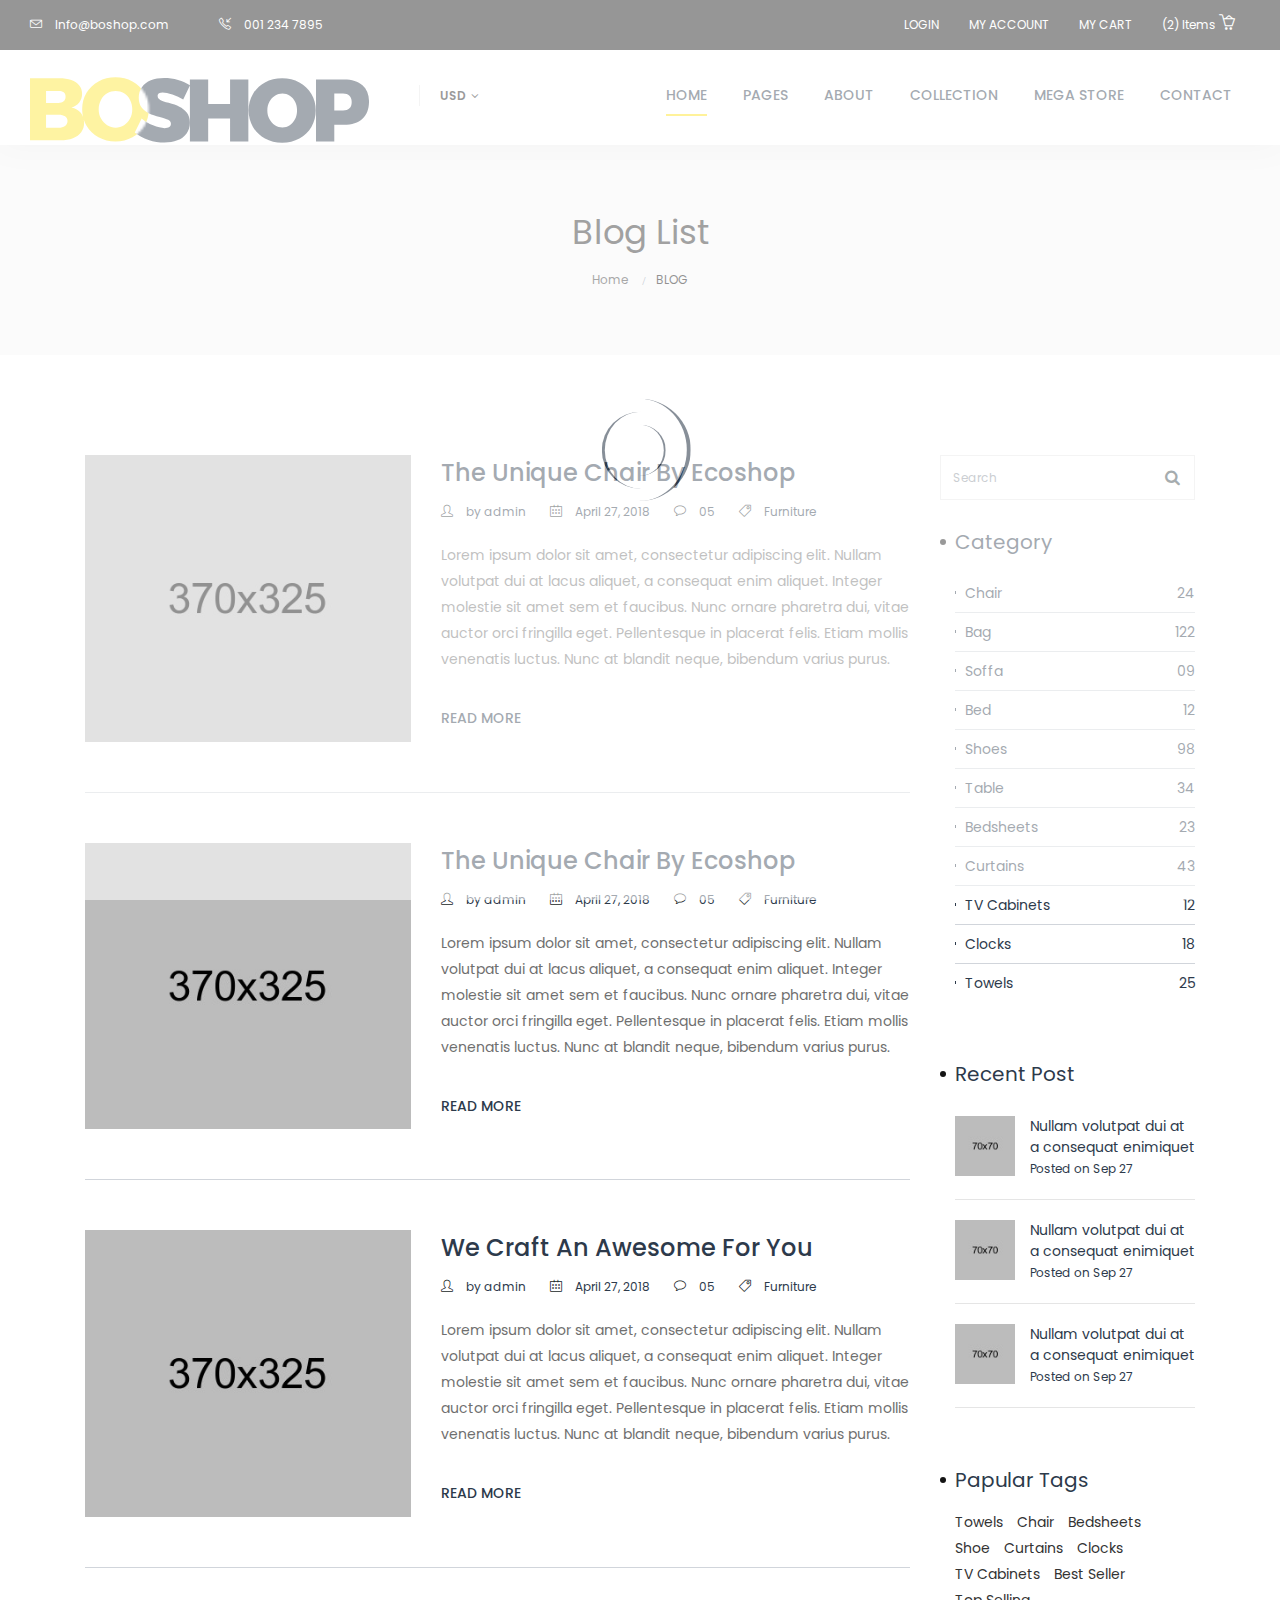
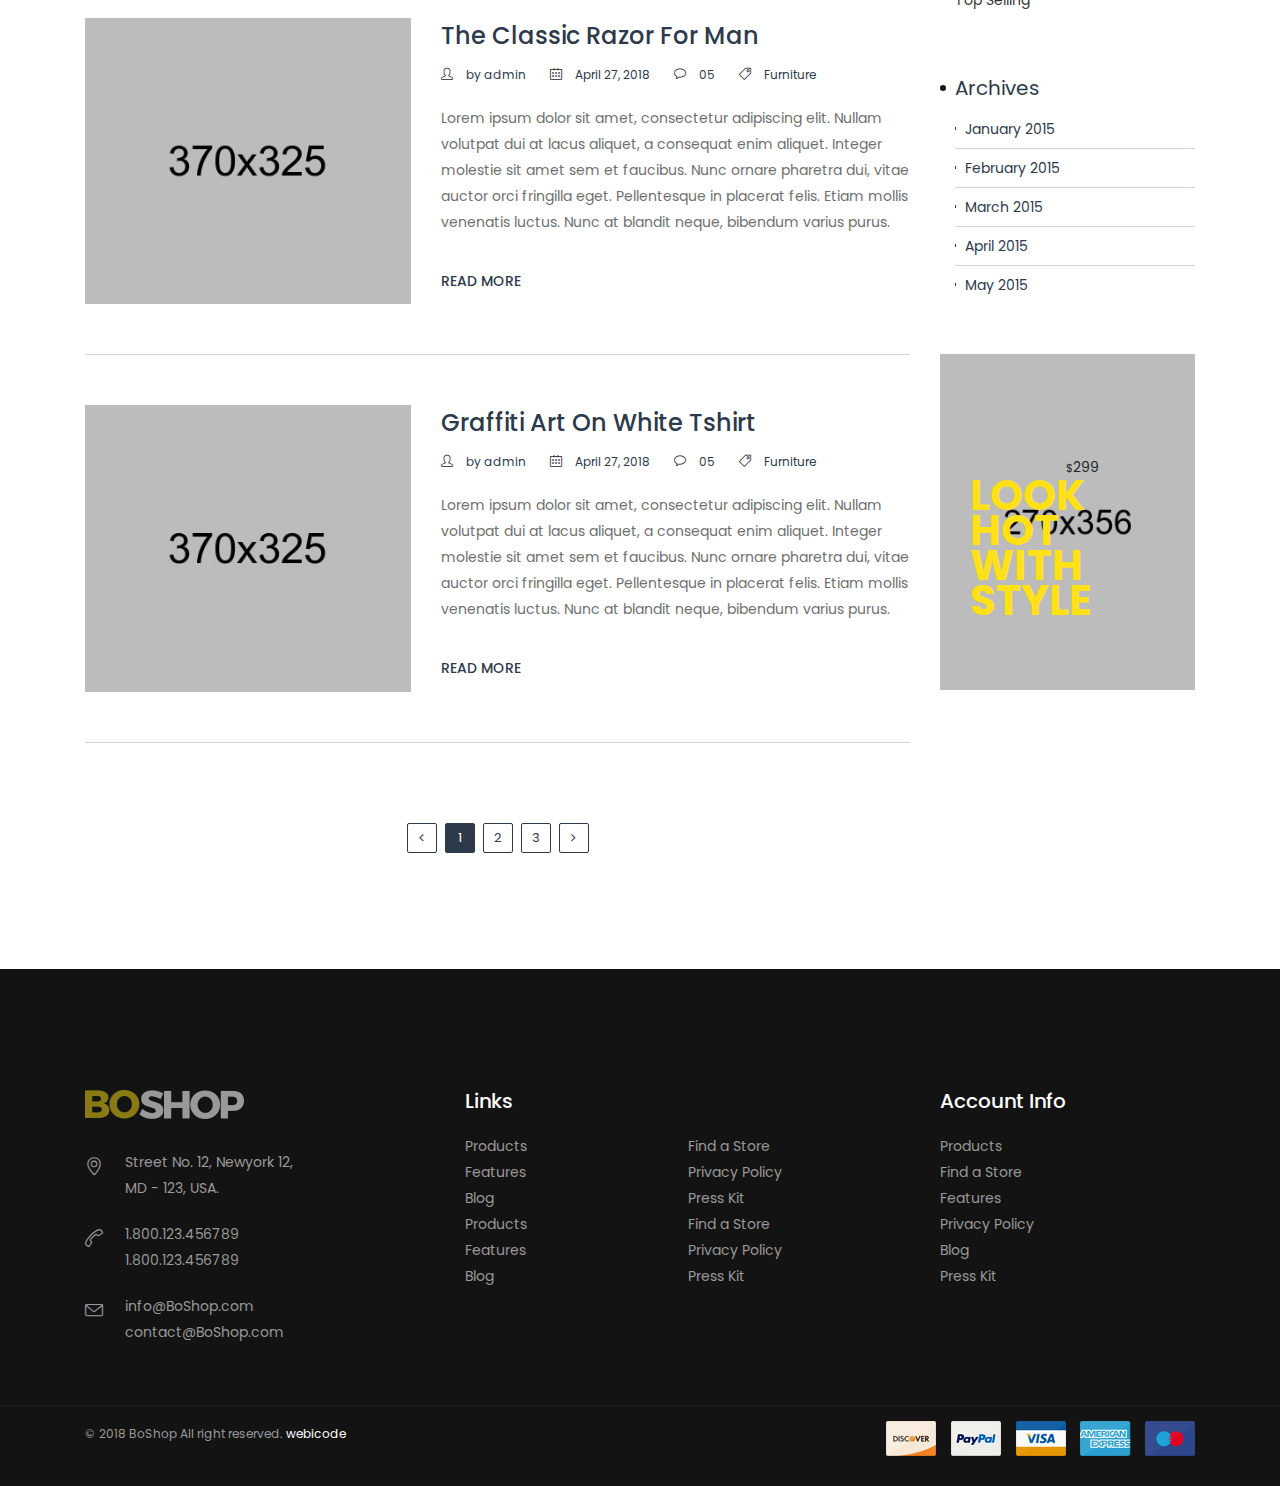
<file: blog-list_03.html>
<!DOCTYPE html>
<html lang="en">
<head>
<meta charset="utf-8">
<meta http-equiv="X-UA-Compatible" content="IE=edge">
<meta name="viewport" content="width=device-width, initial-scale=1">
<meta name="description" content="">
<meta name="author" content="M_Adnan">
<title>BoShop - Multipurpose eCommerce HTML5 Template</title>

<!-- SLIDER REVOLUTION 4.x CSS SETTINGS -->
<link rel="stylesheet" type="text/css" href="rs-plugin/css/settings.css" media="screen" />

<!-- Bootstrap Core CSS -->
<link href="css/bootstrap.min.css" rel="stylesheet">

<!-- Custom CSS -->
<link href="css/font-awesome.min.css" rel="stylesheet" type="text/css">
<link href="css/ionicons.min.css" rel="stylesheet">
<link href="css/main.css" rel="stylesheet">
<link href="css/style.css" rel="stylesheet">
<link href="css/responsive.css" rel="stylesheet">
<link href="font/flaticon.css" rel="stylesheet">

<!-- JavaScripts -->
<script src="js/modernizr.js"></script>

<!-- Online Fonts -->
<link href="https://fonts.googleapis.com/css?family=Merriweather:300,400,700,900|Poppins:300,400,500,600,700|Montserrat:300,400,500,600,700,800" rel="stylesheet">

<!-- HTML5 Shim and Respond.js IE8 support of HTML5 elements and media queries -->
<!-- WARNING: Respond.js doesn't work if you view the page via file:// -->
<!--[if lt IE 9]>
    <script src="https://oss.maxcdn.com/libs/html5shiv/3.7.0/html5shiv.js"></script>
    <script src="https://oss.maxcdn.com/libs/respond.js/1.4.2/respond.min.js"></script>
<![endif]-->

</head>
<body>

<!-- LOADER --> 
<div id="loader">
  <div class="position-center-center">
    <div class="ldr"></div>
  </div>
</div>

<!-- Wrap -->
<div id="wrap"> 
  
  <!-- TOP Bar -->
  <div class="top-bar">
    <div class="container-full">
      <p><i class="icon-envelope"></i> Info@boshop.com </p>
      <p class="call"> <i class="icon-call-in"></i> 001 234 7895 </p>
      
      <!-- Login Info -->
      <div class="login-info">
        <ul>
          <li><a href="login.html">LOGIN</a></li>
          <li><a href="#."> MY ACCOUNT </a></li>
          <li><a href="shopping-cart.html">MY CART</a></li>
          
          <!-- USER BASKET -->
          <li class="dropdown user-basket"> <a href="#" class="dropdown-toggle" data-toggle="dropdown" role="button" aria-haspopup="true" aria-expanded="true"> (2) Items <i class="icon-basket-loaded"></i> </a>
            <ul class="dropdown-menu">
              <li>
                <div class="media-left">
                  <div class="cart-img"> <a href="#"> <img class="media-object img-responsive" src="images/cart-img-1.jpg" alt="..."> </a> </div>
                </div>
                <div class="media-body">
                  <h6 class="media-heading">Rise Skinny Jeans</h6>
                  <span class="price">129.00 USD</span> <span class="qty">QTY: 01</span> </div>
              </li>
              <li>
                <div class="media-left">
                  <div class="cart-img"> <a href="#"> <img class="media-object img-responsive" src="images/cart-img-2.jpg" alt="..."> </a> </div>
                </div>
                <div class="media-body">
                  <h6 class="media-heading">Mid Rise Skinny Jeans</h6>
                  <span class="price">129.00 USD</span> <span class="qty">QTY: 01</span> </div>
              </li>
              <li>
                <h5 class="text-left">SUBTOTAL: <small> 258.00 USD </small></h5>
              </li>
              <li class="margin-0">
                <div class="row">
                  <div class="col-sm-6"> <a href="shopping-cart.html" class="btn">VIEW CART</a></div>
                  <div class="col-sm-6 "> <a href="checkout.html" class="btn">CHECK OUT</a></div>
                </div>
              </li>
            </ul>
          </li>
        </ul>
      </div>
    </div>
  </div>
  
  <!-- header -->
  <header>
    <div class="sticky">
      <div class="container-full"> 
        
        <!-- Logo -->
        <div class="logo"> <a href="index.html"><img class="img-responsive" src="images/logo.svg" alt="" ></a> </div>
        <nav class="navbar ownmenu navbar-expand-lg ">
          <button class="navbar-toggler collapsed" type="button" data-toggle="collapse" data-target="#navbarNav" aria-controls="navbarNav" aria-expanded="false" aria-label="Toggle navigation"> <span></span> </button>
          <div class="collapse navbar-collapse" id="navbarNav">
            <ul class="nav">
            <li class="dropdown active"> <a href="#." class="dropdown-toggle" data-toggle="dropdown">Home</a>
              <ul class="dropdown-menu">
                <li> <a href="index.html">Index</a> </li>
                <li> <a href="index-1.html">Index 2</a> </li>
                <li> <a href="index-2.html">Index 3</a></li>
                <li> <a href="shop_04.html">Shop Display Layout <span class="sm-tag">Hot</span></a> </li>
              </ul>
            </li>
            <li class="dropdown"> <a href="index.html" class="dropdown-toggle" data-toggle="dropdown">Pages</a>
              <ul class="dropdown-menu">
                <li> <a href="shop_02.html">Shop Full Left Sidebar</a> </li>
                <li> <a href="shop_03.html">Shop Shop Right Sidebar </a> </li>
                <li> <a href="shop_04.html">Shop Creative Layout <span class="sm-tag">Hot</span></a> </li>
                <li class="dropdown"> <a href="shop_01.html">Shop </a>
                  <ul class="dropdown-menu animated-3s fadeInRightSm">
                    <li> <a href="shop_6_col.html">Shop 06 Col </a> </li>
                    <li> <a href="shop_5_col.html">Shop 05 Col </a> </li>
                    <li> <a href="shop_4_col.html">Shop 04 Col </a> </li>
                    <li> <a href="shop_3_col.html">Shop 03 Col </a> </li>
                  </ul>
                </li>
                <li> <a href="product-detail_01.html">Products Detail 01</a> </li>
                <li> <a href="product-detail_02.html">Products Detail 02</a> </li>
                <li> <a href="product-detail_03.html">Products Detail 03</a> </li>
                <li> <a href="shopping-cart.html">Shopping Cart</a> </li>
                <li> <a href="checkout.html">Checkout</a> </li>
                <li> <a href="about-us_01.html">About Us</a> </li>
                <li> <a href="contact.html">Contact</a> </li>
                <li> <a href="blog-list_01.html">Blog List 01</a> </li>
                <li> <a href="blog-list_02.html">Blog List 02</a> </li>
                <li> <a href="blog-list_03.html">Blog List 03 </a> </li>
                <li> <a href="blog-detail_01.html">Blog Detail 01 </a> </li>
              </ul>
            </li>
            <li> <a href="about-us_01.html">About </a> </li>
            
            <!-- Two Link Option -->
            <li class="dropdown"> <a href="#." class="dropdown-toggle" data-toggle="dropdown">Collection</a>
              <div class="dropdown-menu two-option">
                <div class="row">
                  <ul class="col-sm-6">
                    <li> <a href="index-2.html"> Summer Store</a></li>
                    <li> <a href="index-2.html"> Sarees</a></li>
                    <li> <a href="index-2.html"> Kurtas</a></li>
                    <li> <a href="index-2.html"> Shorts & tshirts</a></li>
                    <li> <a href="index-2.html"> Winter wear</a></li>
                    <li> <a href="index-2.html"> Jeans</a></li>
                    <li> <a href="index-2.html"> Bra</a></li>
                    <li> <a href="index-2.html"> Babydools</a> </li>
                  </ul>
                  <ul class="col-sm-6">
                    <li> <a href="index-2.html"> Deodornts</a></li>
                    <li> <a href="index-2.html"> Skin care</a></li>
                    <li> <a href="index-2.html"> Make up</a></li>
                    <li> <a href="index-2.html"> Watch</a></li>
                    <li> <a href="index-2.html"> Siting bags</a></li>
                    <li> <a href="index-2.html"> Totes</a></li>
                    <li> <a href="index-2.html"> Gold rings</a></li>
                    <li> <a href="index-2.html"> Jewellery</a> </li>
                  </ul>
                </div>
              </div>
            </li>
            
            <!-- MEGA MENU -->
            <li class="dropdown megamenu"> <a href="#." class="dropdown-toggle" data-toggle="dropdown">Mega Store</a>
              <div class="dropdown-menu">
                <div class="row"> 
                  
                  <!-- Shop Pages -->
                  <div class="col-md-5">
                    <h6>Shop Pages</h6>
                    <ul class="col-2-li">
                      <li> <a href="shop_02.html">Shop Full Left Sidebar</a> </li>
                      <li> <a href="shop_03.html">Shop Shop Right Sidebar </a> </li>
                      <li> <a href="shop_04.html">Shop Creative Layout </a> </li>
                      <li> <a href="shop_01.html">Shop </a></li>
                      <li> <a href="shop_6_col.html">Shop 06 Col </a> </li>
                      <li> <a href="shop_5_col.html">Shop 05 Col </a> </li>
                      <li> <a href="shop_4_col.html">Shop 04 Col </a> </li>
                      <li> <a href="shop_3_col.html">Shop 03 Col </a> </li>
                      <li> <a href="product-detail_01.html">Products Detail 01</a> </li>
                      <li> <a href="product-detail_02.html">Products Detail 02</a> </li>
                      <li> <a href="product-detail_03.html">Products Detail 03</a> </li>
                      <li> <a href="shopping-cart.html">Shopping Cart</a> </li>
                      <li> <a href="checkout.html">Checkout</a> </li>
                      <li> <a href="about-us_01.html">About Us</a> </li>
                      <li> <a href="contact.html">Contact</a> </li>
                      <li> <a href="blog-list_01.html">Blog List 01</a> </li>
                      <li> <a href="blog-detail_01.html">Blog Detail 01 </a> </li>
                    </ul>
                  </div>
                  
                  <!-- Shop Pages -->
                  <div class="col-md-3">
                    <h6>Latest items</h6>
                    <ul>
                      <li> <a href="index-2.html"> Deodornts</a></li>
                      <li> <a href="index-2.html"> Skin care</a></li>
                      <li> <a href="index-2.html"> Make up</a></li>
                      <li> <a href="index-2.html"> Watch</a></li>
                      <li> <a href="index-2.html"> Siting bags</a></li>
                      <li> <a href="index-2.html"> Totes</a></li>
                      <li> <a href="index-2.html"> Gold rings</a></li>
                      <li> <a href="index-2.html"> Jewellery</a> </li>
                    </ul>
                  </div>
                  
                  <!-- Top Rate -->
                  <div class="col-md-4">
                    <h6>Top Rate Products</h6>
                    <div class="top-rated">
                      <ul>
                        <li>
                          <div class="media-left">
                            <div class="cart-img"> <a href="#"> <img class="media-object img-responsive" src="images/cart-img-1.jpg" alt="..."> </a> </div>
                          </div>
                          <div class="media-body">
                            <h6 class="media-heading">Best T-Shirt Design</h6>
                            <div class="stars"> <i class="fa fa-star"></i> <i class="fa fa-star"></i> <i class="fa fa-star"></i> <i class="fa fa-star"></i> <i class="fa fa-star"></i> </div>
                            <span class="price">129.00 USD</span> </div>
                        </li>
                        <li>
                          <div class="media-left">
                            <div class="cart-img"> <a href="#"> <img class="media-object img-responsive" src="images/cart-img-2.jpg" alt="..."> </a> </div>
                          </div>
                          <div class="media-body">
                            <h6 class="media-heading">Bag Pack for Child</h6>
                            <div class="stars"> <i class="fa fa-star"></i> <i class="fa fa-star"></i> <i class="fa fa-star"></i> <i class="fa fa-star"></i> <i class="fa fa-star"></i> </div>
                            <span class="price">129.00 USD</span> </div>
                        </li>
                        <li>
                          <div class="media-left">
                            <div class="cart-img"> <a href="#"> <img class="media-object img-responsive" src="images/cart-img-3.jpg" alt="..."> </a> </div>
                          </div>
                          <div class="media-body">
                            <h6 class="media-heading">Bag Pack for Child</h6>
                            <div class="stars"> <i class="fa fa-star"></i> <i class="fa fa-star"></i> <i class="fa fa-star"></i> <i class="fa fa-star"></i> <i class="fa fa-star"></i> </div>
                            <span class="price">129.00 USD</span> </div>
                        </li>
                      </ul>
                    </div>
                  </div>
                </div>
                
                <!-- MEga Menu Elements -->
                <div class="mega-menu-elements"> <img src="images/nav-img.png" alt="" > <a href="#." class="btn btn-inverse">Shop Now</a> </div>
              </div>
            </li>
            <li> <a href="contact.html"> contact</a> </li>
          </ul>
          </div>
        </nav>
        
        <!-- Curency -->
        <div class="curency"> <a href="#." class="dropdown-toggle" data-toggle="dropdown" aria-haspopup="true" aria-expanded="false"> USD<i class="fa fa-angle-down"></i> </a>
          <div class="dropdown-menu"> <a class="dropdown-item" href="#">EU</a> <a class="dropdown-item" href="#">USD</a> <a class="dropdown-item" href="#">CA</a> <a class="dropdown-item" href="#">PKR</a> </div>
        </div>
      </div>
    </div>
    <div class="clearfix"></div>
  </header>
  
  <!--======= SUB BANNER =========-->
  <section class="sub-bnr" data-stellar-background-ratio="0.5">
    <div class="position-center-center">
      <div class="container">
        <h4>Blog List</h4>
        <ol class="breadcrumb">
          <li><a href="#">Home</a></li>
          <li class="active">BLOG</li>
        </ol>
      </div>
    </div>
  </section>
  
  <!-- Content -->
  <div id="content"> 
    
    <!-- Blog List -->
    <section class="blog-list blog-list-3 padding-top-100 padding-bottom-100">
      <div class="container">
        <div class="row">
          <div class="col-md-9"> 
            
            <!-- Article -->
            <article>
              <div class="row">
                <div class="col-sm-5"> 
                  <!-- Post Img --> 
                  <img class="img-responsive" src="images/blog-list-img-1-2.jpg" alt="" > </div>
                <div class="col-sm-7"> 
                  <!-- Tittle -->
                  <div class="post-tittle left"> <a href="#." class="tittle">The unique Chair By ecoshop</a> 
                    <!-- Post Info --> 
                    <span><i class="primary-color icon-user"></i> by admin</span> <span><i class="primary-color icon-calendar"></i> April 27, 2018</span> <span><i class="primary-color icon-bubble"></i> 05</span> <span><i class="primary-color icon-tag"></i> Furniture</span> </div>
                  <!-- Post Content -->
                  <div class="text-left">
                    <p>Lorem ipsum dolor sit amet, consectetur adipiscing elit. Nullam volutpat dui at lacus aliquet, a consequat enim aliquet. Integer molestie sit amet sem et faucibus. Nunc ornare pharetra dui, vitae auctor orci fringilla eget. Pellentesque in placerat felis. Etiam mollis venenatis luctus.  
                      
                      Nunc at blandit neque, bibendum varius purus.</p>
                    <a href="#." class="red-more">READ MORE</a> </div>
                </div>
              </div>
            </article>
            
            <!-- Article -->
            <article>
              <div class="row">
                <div class="col-sm-5"> 
                  <!-- Post Img --> 
                  <img class="img-responsive" src="images/blog-list-img-1-3.jpg" alt="" > </div>
                <div class="col-sm-7"> 
                  <!-- Tittle -->
                  <div class="post-tittle left"> <a href="#." class="tittle">The unique Chair By ecoshop</a> 
                    <!-- Post Info --> 
                    <span><i class="primary-color icon-user"></i> by admin</span> <span><i class="primary-color icon-calendar"></i> April 27, 2018</span> <span><i class="primary-color icon-bubble"></i> 05</span> <span><i class="primary-color icon-tag"></i> Furniture</span> </div>
                  <!-- Post Content -->
                  <div class="text-left">
                    <p>Lorem ipsum dolor sit amet, consectetur adipiscing elit. Nullam volutpat dui at lacus aliquet, a consequat enim aliquet. Integer molestie sit amet sem et faucibus. Nunc ornare pharetra dui, vitae auctor orci fringilla eget. Pellentesque in placerat felis. Etiam mollis venenatis luctus.  
                      
                      Nunc at blandit neque, bibendum varius purus.</p>
                    <a href="#." class="red-more">READ MORE</a> </div>
                </div>
              </div>
            </article>
            
            <!-- Article -->
            <article>
              <div class="row">
                <div class="col-sm-5"> 
                  <!-- Post Img --> 
                  <img class="img-responsive" src="images/blog-list-img-1-4.jpg" alt="" > </div>
                <div class="col-sm-7"> 
                  <!-- Tittle -->
                  <div class="post-tittle left"> <a href="#." class="tittle">We Craft An Awesome for you</a> 
                    <!-- Post Info --> 
                    <span><i class="primary-color icon-user"></i> by admin</span> <span><i class="primary-color icon-calendar"></i> April 27, 2018</span> <span><i class="primary-color icon-bubble"></i> 05</span> <span><i class="primary-color icon-tag"></i> Furniture</span> </div>
                  <!-- Post Content -->
                  <div class="text-left">
                    <p>Lorem ipsum dolor sit amet, consectetur adipiscing elit. Nullam volutpat dui at lacus aliquet, a consequat enim aliquet. Integer molestie sit amet sem et faucibus. Nunc ornare pharetra dui, vitae auctor orci fringilla eget. Pellentesque in placerat felis. Etiam mollis venenatis luctus.  
                      
                      Nunc at blandit neque, bibendum varius purus.</p>
                    <a href="#." class="red-more">READ MORE</a> </div>
                </div>
              </div>
            </article>
            
            <!-- Article -->
            <article>
              <div class="row">
                <div class="col-sm-5"> 
                  <!-- Post Img --> 
                  <img class="img-responsive" src="images/blog-list-img-1-5.jpg" alt="" > </div>
                <div class="col-sm-7"> 
                  <!-- Tittle -->
                  <div class="post-tittle left"> <a href="#." class="tittle">The Classic Razor for Man</a> 
                    <!-- Post Info --> 
                    <span><i class="primary-color icon-user"></i> by admin</span> <span><i class="primary-color icon-calendar"></i> April 27, 2018</span> <span><i class="primary-color icon-bubble"></i> 05</span> <span><i class="primary-color icon-tag"></i> Furniture</span> </div>
                  <!-- Post Content -->
                  <div class="text-left">
                    <p>Lorem ipsum dolor sit amet, consectetur adipiscing elit. Nullam volutpat dui at lacus aliquet, a consequat enim aliquet. Integer molestie sit amet sem et faucibus. Nunc ornare pharetra dui, vitae auctor orci fringilla eget. Pellentesque in placerat felis. Etiam mollis venenatis luctus.  
                      
                      Nunc at blandit neque, bibendum varius purus.</p>
                    <a href="#." class="red-more">READ MORE</a> </div>
                </div>
              </div>
            </article>
            <!-- Article -->
            <article>
              <div class="row">
                <div class="col-sm-5"> 
                  <!-- Post Img --> 
                  <img class="img-responsive" src="images/blog-list-img-1-6.jpg" alt="" > </div>
                <div class="col-sm-7"> 
                  <!-- Tittle -->
                  <div class="post-tittle left"> <a href="#." class="tittle">Graffiti Art on White Tshirt</a> 
                    <!-- Post Info --> 
                    <span><i class="primary-color icon-user"></i> by admin</span> <span><i class="primary-color icon-calendar"></i> April 27, 2018</span> <span><i class="primary-color icon-bubble"></i> 05</span> <span><i class="primary-color icon-tag"></i> Furniture</span> </div>
                  <!-- Post Content -->
                  <div class="text-left">
                    <p>Lorem ipsum dolor sit amet, consectetur adipiscing elit. Nullam volutpat dui at lacus aliquet, a consequat enim aliquet. Integer molestie sit amet sem et faucibus. Nunc ornare pharetra dui, vitae auctor orci fringilla eget. Pellentesque in placerat felis. Etiam mollis venenatis luctus.  
                      
                      Nunc at blandit neque, bibendum varius purus.</p>
                    <a href="#." class="red-more">READ MORE</a> </div>
                </div>
              </div>
            </article>
            
            <!-- Pagination -->
            <ul class="pagination in-center">
              <li><a href="#"><i class="fa fa-angle-left"></i></a></li>
              <li class="active"><a href="#">1</a></li>
              <li><a href="#">2</a></li>
              <li><a href="#">3</a></li>
              <li><a href="#"><i class="fa fa-angle-right"></i></a></li>
            </ul>
          </div>
          
          <!-- Sider Bar -->
          <div class="col-md-3">
            <div class="search">
              <input class="form-control" type="search" placeholder="Search">
              <button type="submit"><i class="fa fa-search"></i></button>
            </div>
            <div class="sidebar"> 
              <!-- Category -->
              <h5 class="shop-tittle margin-bottom-20">Category</h5>
              <ul class="shop-cate">
                <li><a href="#."> Chair <span>24</span></a></li>
                <li><a href="#."> Bag <span>122</span></a></li>
                <li><a href="#."> Soffa <span>09</span></a></li>
                <li><a href="#."> Bed <span>12</span></a></li>
                <li><a href="#."> Shoes <span>98</span></a></li>
                <li><a href="#."> Table <span>34</span></a></li>
                <li><a href="#."> Bedsheets <span>23</span></a></li>
                <li><a href="#."> Curtains <span>43</span></a></li>
                <li><a href="#."> TV Cabinets <span>12</span></a></li>
                <li><a href="#."> Clocks <span>18</span></a></li>
                <li><a href="#."> Towels <span>25</span></a></li>
              </ul>
              
              <!-- Recent Post -->
              <h5 class="shop-tittle margin-top-60 margin-bottom-30">recent post</h5>
              <ul class="papu-post margin-top-20">
                <li class="media">
                  <div class="media-left"> <a href="#"> <img class="media-object" src="images/sm-post-1.jpg" alt=""></a> </div>
                  <div class="media-body"> <a class="media-heading" href="#.">Nullam volutpat dui at 
                    a consequat enimiquet</a> <span>Posted on Sep 27</span> </div>
                </li>
                <li class="media">
                  <div class="media-left"> <a href="#"> <img class="media-object" src="images/sm-post-2.jpg" alt=""></a> </div>
                  <div class="media-body"> <a class="media-heading" href="#.">Nullam volutpat dui at 
                    a consequat enimiquet</a> <span>Posted on Sep 27</span> </div>
                </li>
                <li class="media">
                  <div class="media-left"> <a href="#"> <img class="media-object" src="images/sm-post-3.jpg" alt=""></a> </div>
                  <div class="media-body"> <a class="media-heading" href="#.">Nullam volutpat dui at 
                    a consequat enimiquet</a> <span>Posted on Sep 27</span> </div>
                </li>
              </ul>
              
              <!-- TAGS -->
              <h5 class="shop-tittle margin-top-60 margin-bottom-20">Papular Tags</h5>
              <ul class="shop-tags">
                <li><a href="#.">Towels</a></li>
                <li><a href="#.">Chair</a></li>
                <li><a href="#.">Bedsheets</a></li>
                <li><a href="#.">Shoe</a></li>
                <li><a href="#.">Curtains</a></li>
                <li><a href="#.">Clocks</a></li>
                <li><a href="#.">TV Cabinets</a></li>
                <li><a href="#.">Best Seller</a></li>
                <li><a href="#.">Top Selling</a></li>
              </ul>
              
              <!-- BRAND -->
              <h5 class="shop-tittle margin-top-60 margin-bottom-10">archives</h5>
              <ul class="shop-cate">
                <li><a href="#."> January 2015 </a></li>
                <li><a href="#."> February 2015 </a></li>
                <li><a href="#."> March 2015 </a></li>
                <li><a href="#."> April 2015 </a></li>
                <li><a href="#."> May 2015 </a></li>
              </ul>
              
              <!-- SIDE BACR BANER -->
              <div class="side-bnr margin-top-50"> <img class="img-responsive" src="images/sidebar-bnr.jpg" alt="">
                <div class="position-center-center"> <span class="price"><small>$</small>299</span>
                  <div class="bnr-text">look
                    hot
                    with
                    style</div>
                </div>
              </div>
            </div>
          </div>
        </div>
      </div>
    </section>
  </div>
  
  <!-- FOOTER -->
  <footer>
    <div class="container">
        <div class="row"> 
          <!-- ABOUT Location -->
          <div class="col-md-4">
            <div class="about-footer"> <img class="margin-bottom-30" src="images/logo-foot.png" alt="" >
              <p><i class="icon-pointer"></i> Street No. 12, Newyork 12, <br>
                MD - 123, USA.</p>
              <p><i class="icon-call-end"></i> 1.800.123.456789 <br>
                1.800.123.456789</p>
              <p><i class="icon-envelope"></i> info@BoShop.com <br>
                contact@BoShop.com</p>
            </div>
          </div>
          
          <!-- HELPFUL LINKS -->
          <div class="col-md-5">
            <h6>Links</h6>
            <ul class="link two-half">
              <li><a href="#."> Products</a></li>
              <li><a href="#."> Find a Store</a></li>
              <li><a href="#."> Features</a></li>
              <li><a href="#."> Privacy Policy</a></li>
              <li><a href="#."> Blog</a></li>
              <li><a href="#."> Press Kit </a></li>
              <li><a href="#."> Products</a></li>
              <li><a href="#."> Find a Store</a></li>
              <li><a href="#."> Features</a></li>
              <li><a href="#."> Privacy Policy</a></li>
              <li><a href="#."> Blog</a></li>
              <li><a href="#."> Press Kit </a></li>
            </ul>
          </div>
          
          <!-- HELPFUL LINKS -->
          <div class="col-md-3">
            <h6>Account Info</h6>
            <ul class="link">
              <li><a href="#."> Products</a></li>
              <li><a href="#."> Find a Store</a></li>
              <li><a href="#."> Features</a></li>
              <li><a href="#."> Privacy Policy</a></li>
              <li><a href="#."> Blog</a></li>
              <li><a href="#."> Press Kit </a></li>
            </ul>
          </div>
        </div>
      </div>
    <!-- Rights -->
    <div class="rights">
      <div class="container">
        <div class="row">
          <div class="col-md-6">
            <p>©  2018 BoShop All right reserved. <a href="https://webicode.com/">webicode</a></p>
          </div>
          <div class="col-md-6 text-right"> <img src="images/card-icon.png" alt="" > </div>
        </div>
      </div>
    </div>
  </footer>
</div>
<script src="js/jquery-1.12.4.min.js"></script> 
<script src="js/popper.min.js"></script> 
<script src="js/bootstrap.min.js" ></script> 
<script src="js/own-menu.js"></script> 
<script src="js/jquery.lighter.js"></script> 
<script src="js/jquery.magnific-popup.min.js"></script> 
<script src="js/owl.carousel.min.js"></script> 
<script src="js/main.js"></script>
</body>
</html>
</file>
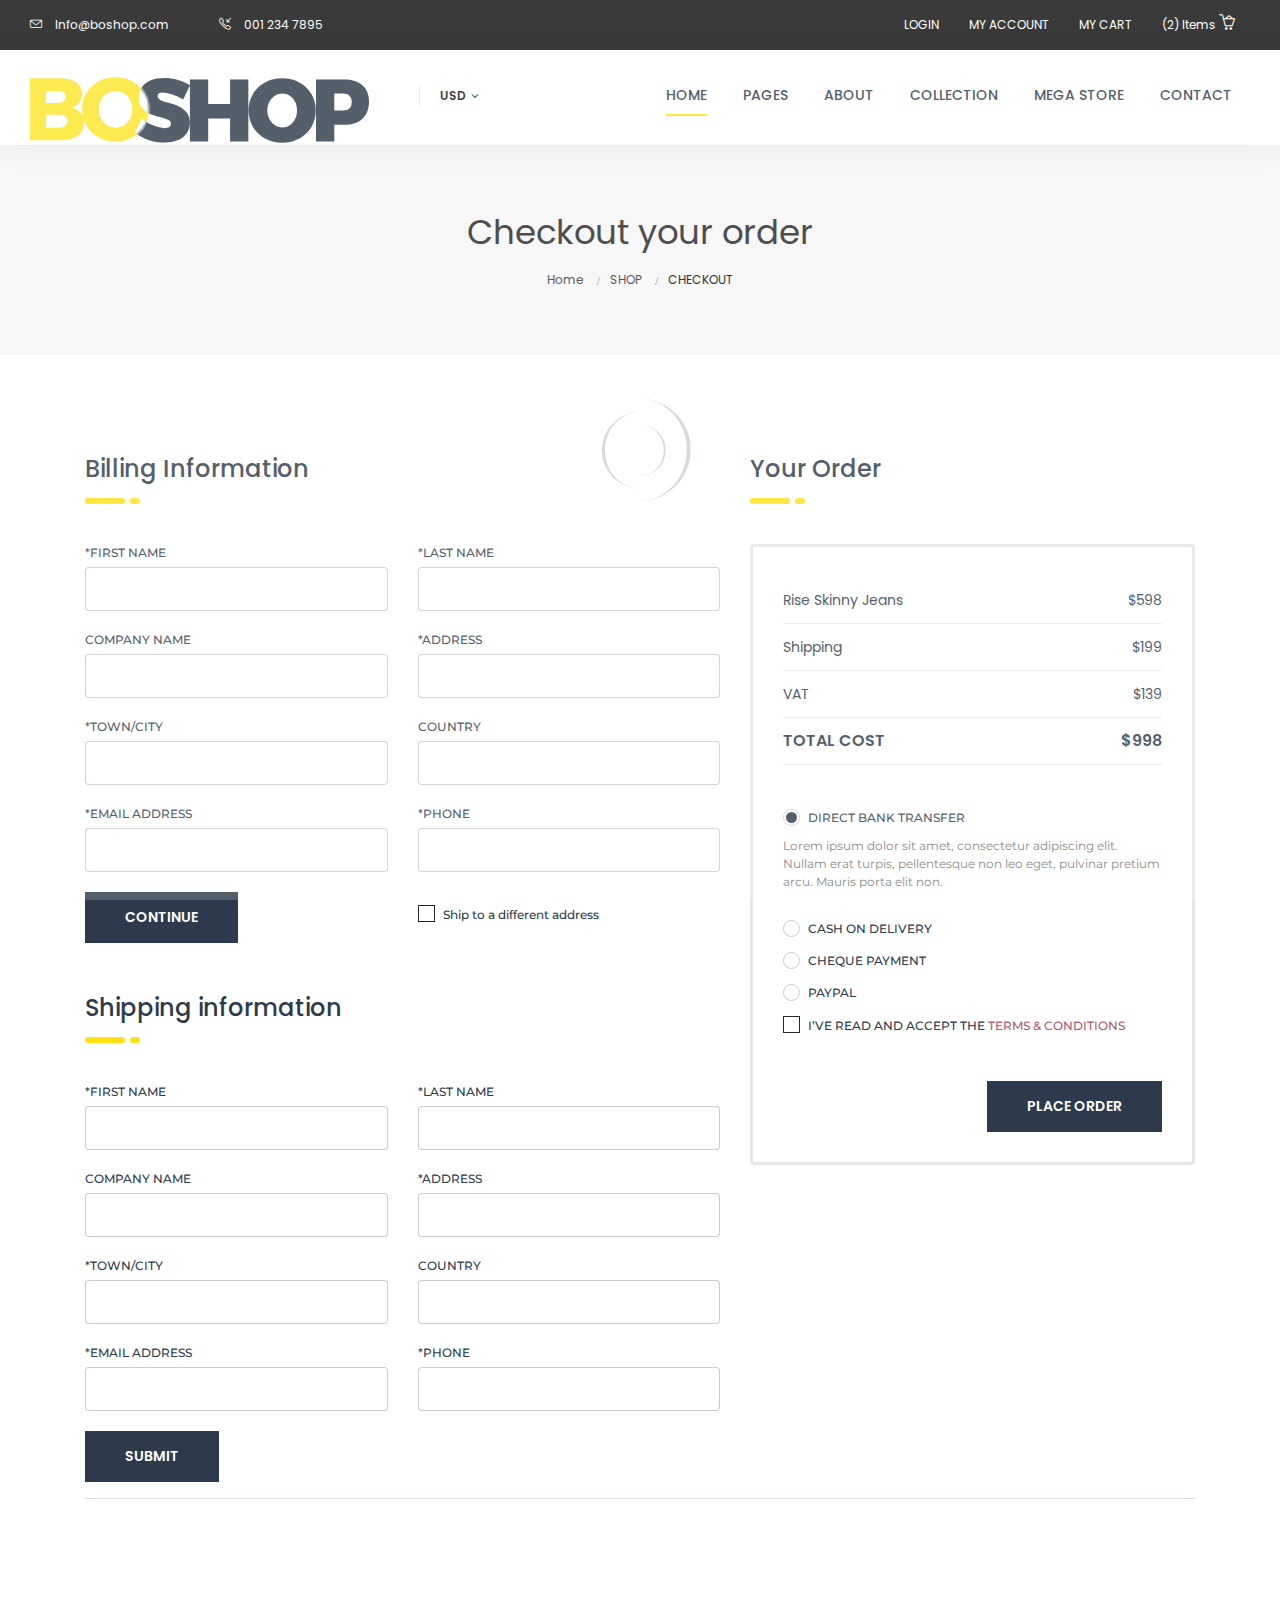
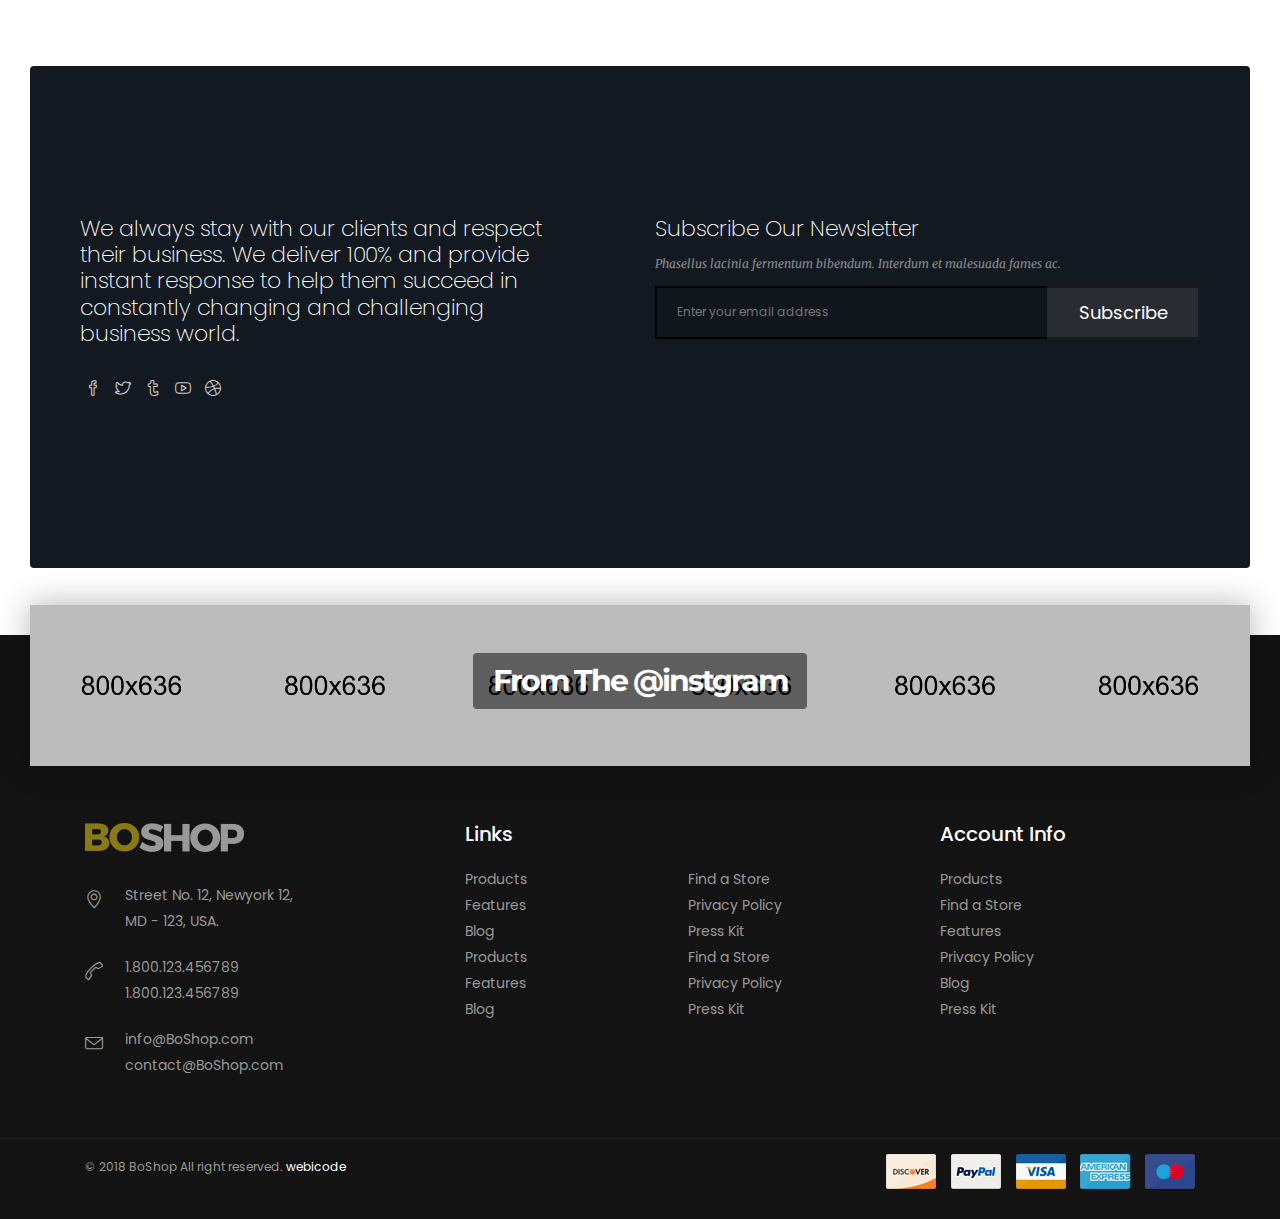
<file: checkout.html>
<!DOCTYPE html>
<html lang="en">
<head>
<meta charset="utf-8">
<meta http-equiv="X-UA-Compatible" content="IE=edge">
<meta name="viewport" content="width=device-width, initial-scale=1">
<meta name="description" content="">
<meta name="author" content="M_Adnan">
<title>BoShop - Multipurpose eCommerce HTML5 Template</title>

<!-- SLIDER REVOLUTION 4.x CSS SETTINGS -->
<link rel="stylesheet" type="text/css" href="rs-plugin/css/settings.css" media="screen" />

<!-- Bootstrap Core CSS -->
<link href="css/bootstrap.min.css" rel="stylesheet">

<!-- Custom CSS -->
<link href="css/font-awesome.min.css" rel="stylesheet" type="text/css">
<link href="css/ionicons.min.css" rel="stylesheet">
<link href="css/main.css" rel="stylesheet">
<link href="css/style.css" rel="stylesheet">
<link href="css/responsive.css" rel="stylesheet">
<link href="font/flaticon.css" rel="stylesheet">

<!-- JavaScripts -->
<script src="js/modernizr.js"></script>

<!-- Online Fonts -->
<link href="https://fonts.googleapis.com/css?family=Merriweather:300,400,700,900|Poppins:300,400,500,600,700|Montserrat:300,400,500,600,700,800" rel="stylesheet">

<!-- HTML5 Shim and Respond.js IE8 support of HTML5 elements and media queries -->
<!-- WARNING: Respond.js doesn't work if you view the page via file:// -->
<!--[if lt IE 9]>
    <script src="https://oss.maxcdn.com/libs/html5shiv/3.7.0/html5shiv.js"></script>
    <script src="https://oss.maxcdn.com/libs/respond.js/1.4.2/respond.min.js"></script>
<![endif]-->

</head>
<body>

<!-- LOADER -->
<div id="loader">
  <div class="position-center-center">
    <div class="ldr"></div>
  </div>
</div>

<!-- Wrap -->
<div id="wrap"> 
  
  <!-- TOP Bar -->
  <div class="top-bar">
    <div class="container-full">
      <p><i class="icon-envelope"></i> Info@boshop.com </p>
      <p class="call"> <i class="icon-call-in"></i> 001 234 7895 </p>
      
      <!-- Login Info -->
      <div class="login-info">
        <ul>
          <li><a href="login.html">LOGIN</a></li>
          <li><a href="#."> MY ACCOUNT </a></li>
          <li><a href="shopping-cart.html">MY CART</a></li>
          
          <!-- USER BASKET -->
          <li class="dropdown user-basket"> <a href="#" class="dropdown-toggle" data-toggle="dropdown" role="button" aria-haspopup="true" aria-expanded="true"> (2) Items <i class="icon-basket-loaded"></i> </a>
            <ul class="dropdown-menu">
              <li>
                <div class="media-left">
                  <div class="cart-img"> <a href="#"> <img class="media-object img-responsive" src="images/cart-img-1.jpg" alt="..."> </a> </div>
                </div>
                <div class="media-body">
                  <h6 class="media-heading">Rise Skinny Jeans</h6>
                  <span class="price">129.00 USD</span> <span class="qty">QTY: 01</span> </div>
              </li>
              <li>
                <div class="media-left">
                  <div class="cart-img"> <a href="#"> <img class="media-object img-responsive" src="images/cart-img-2.jpg" alt="..."> </a> </div>
                </div>
                <div class="media-body">
                  <h6 class="media-heading">Mid Rise Skinny Jeans</h6>
                  <span class="price">129.00 USD</span> <span class="qty">QTY: 01</span> </div>
              </li>
              <li>
                <h5 class="text-left">SUBTOTAL: <small> 258.00 USD </small></h5>
              </li>
              <li class="margin-0">
                <div class="row">
                  <div class="col-sm-6"> <a href="shopping-cart.html" class="btn">VIEW CART</a></div>
                  <div class="col-sm-6 "> <a href="checkout.html" class="btn">CHECK OUT</a></div>
                </div>
              </li>
            </ul>
          </li>
        </ul>
      </div>
    </div>
  </div>
  
  <!-- header -->
  <header>
    <div class="sticky">
      <div class="container-full"> 
        
        <!-- Logo -->
        <div class="logo"> <a href="index.html"><img class="img-responsive" src="images/logo.svg" alt="" ></a> </div>
        <nav class="navbar ownmenu navbar-expand-lg ">
          <button class="navbar-toggler collapsed" type="button" data-toggle="collapse" data-target="#navbarNav" aria-controls="navbarNav" aria-expanded="false" aria-label="Toggle navigation"> <span></span> </button>
          <div class="collapse navbar-collapse" id="navbarNav">
            <ul class="nav">
            <li class="dropdown active"> <a href="#." class="dropdown-toggle" data-toggle="dropdown">Home</a>
              <ul class="dropdown-menu">
                <li> <a href="index.html">Index</a> </li>
                <li> <a href="index-1.html">Index 2</a> </li>
                <li> <a href="index-2.html">Index 3</a></li>
                <li> <a href="shop_04.html">Shop Display Layout <span class="sm-tag">Hot</span></a> </li>
              </ul>
            </li>
            <li class="dropdown"> <a href="index.html" class="dropdown-toggle" data-toggle="dropdown">Pages</a>
              <ul class="dropdown-menu">
                <li> <a href="shop_02.html">Shop Full Left Sidebar</a> </li>
                <li> <a href="shop_03.html">Shop Shop Right Sidebar </a> </li>
                <li> <a href="shop_04.html">Shop Creative Layout <span class="sm-tag">Hot</span></a> </li>
                <li class="dropdown"> <a href="shop_01.html">Shop </a>
                  <ul class="dropdown-menu animated-3s fadeInRightSm">
                    <li> <a href="shop_6_col.html">Shop 06 Col </a> </li>
                    <li> <a href="shop_5_col.html">Shop 05 Col </a> </li>
                    <li> <a href="shop_4_col.html">Shop 04 Col </a> </li>
                    <li> <a href="shop_3_col.html">Shop 03 Col </a> </li>
                  </ul>
                </li>
                <li> <a href="product-detail_01.html">Products Detail 01</a> </li>
                <li> <a href="product-detail_02.html">Products Detail 02</a> </li>
                <li> <a href="product-detail_03.html">Products Detail 03</a> </li>
                <li> <a href="shopping-cart.html">Shopping Cart</a> </li>
                <li> <a href="checkout.html">Checkout</a> </li>
                <li> <a href="about-us_01.html">About Us</a> </li>
                <li> <a href="contact.html">Contact</a> </li>
                <li> <a href="blog-list_01.html">Blog List 01</a> </li>
                <li> <a href="blog-list_02.html">Blog List 02</a> </li>
                <li> <a href="blog-list_03.html">Blog List 03 </a> </li>
                <li> <a href="blog-detail_01.html">Blog Detail 01 </a> </li>
              </ul>
            </li>
            <li> <a href="about-us_01.html">About </a> </li>
            
            <!-- Two Link Option -->
            <li class="dropdown"> <a href="#." class="dropdown-toggle" data-toggle="dropdown">Collection</a>
              <div class="dropdown-menu two-option">
                <div class="row">
                  <ul class="col-sm-6">
                    <li> <a href="index-2.html"> Summer Store</a></li>
                    <li> <a href="index-2.html"> Sarees</a></li>
                    <li> <a href="index-2.html"> Kurtas</a></li>
                    <li> <a href="index-2.html"> Shorts & tshirts</a></li>
                    <li> <a href="index-2.html"> Winter wear</a></li>
                    <li> <a href="index-2.html"> Jeans</a></li>
                    <li> <a href="index-2.html"> Bra</a></li>
                    <li> <a href="index-2.html"> Babydools</a> </li>
                  </ul>
                  <ul class="col-sm-6">
                    <li> <a href="index-2.html"> Deodornts</a></li>
                    <li> <a href="index-2.html"> Skin care</a></li>
                    <li> <a href="index-2.html"> Make up</a></li>
                    <li> <a href="index-2.html"> Watch</a></li>
                    <li> <a href="index-2.html"> Siting bags</a></li>
                    <li> <a href="index-2.html"> Totes</a></li>
                    <li> <a href="index-2.html"> Gold rings</a></li>
                    <li> <a href="index-2.html"> Jewellery</a> </li>
                  </ul>
                </div>
              </div>
            </li>
            
            <!-- MEGA MENU -->
            <li class="dropdown megamenu"> <a href="#." class="dropdown-toggle" data-toggle="dropdown">Mega Store</a>
              <div class="dropdown-menu">
                <div class="row"> 
                  
                  <!-- Shop Pages -->
                  <div class="col-md-5">
                    <h6>Shop Pages</h6>
                    <ul class="col-2-li">
                      <li> <a href="shop_02.html">Shop Full Left Sidebar</a> </li>
                      <li> <a href="shop_03.html">Shop Shop Right Sidebar </a> </li>
                      <li> <a href="shop_04.html">Shop Creative Layout </a> </li>
                      <li> <a href="shop_01.html">Shop </a></li>
                      <li> <a href="shop_6_col.html">Shop 06 Col </a> </li>
                      <li> <a href="shop_5_col.html">Shop 05 Col </a> </li>
                      <li> <a href="shop_4_col.html">Shop 04 Col </a> </li>
                      <li> <a href="shop_3_col.html">Shop 03 Col </a> </li>
                      <li> <a href="product-detail_01.html">Products Detail 01</a> </li>
                      <li> <a href="product-detail_02.html">Products Detail 02</a> </li>
                      <li> <a href="product-detail_03.html">Products Detail 03</a> </li>
                      <li> <a href="shopping-cart.html">Shopping Cart</a> </li>
                      <li> <a href="checkout.html">Checkout</a> </li>
                      <li> <a href="about-us_01.html">About Us</a> </li>
                      <li> <a href="contact.html">Contact</a> </li>
                      <li> <a href="blog-list_01.html">Blog List 01</a> </li>
                      <li> <a href="blog-detail_01.html">Blog Detail 01 </a> </li>
                    </ul>
                  </div>
                  
                  <!-- Shop Pages -->
                  <div class="col-md-3">
                    <h6>Latest items</h6>
                    <ul>
                      <li> <a href="index-2.html"> Deodornts</a></li>
                      <li> <a href="index-2.html"> Skin care</a></li>
                      <li> <a href="index-2.html"> Make up</a></li>
                      <li> <a href="index-2.html"> Watch</a></li>
                      <li> <a href="index-2.html"> Siting bags</a></li>
                      <li> <a href="index-2.html"> Totes</a></li>
                      <li> <a href="index-2.html"> Gold rings</a></li>
                      <li> <a href="index-2.html"> Jewellery</a> </li>
                    </ul>
                  </div>
                  
                  <!-- Top Rate -->
                  <div class="col-md-4">
                    <h6>Top Rate Products</h6>
                    <div class="top-rated">
                      <ul>
                        <li>
                          <div class="media-left">
                            <div class="cart-img"> <a href="#"> <img class="media-object img-responsive" src="images/cart-img-1.jpg" alt="..."> </a> </div>
                          </div>
                          <div class="media-body">
                            <h6 class="media-heading">Best T-Shirt Design</h6>
                            <div class="stars"> <i class="fa fa-star"></i> <i class="fa fa-star"></i> <i class="fa fa-star"></i> <i class="fa fa-star"></i> <i class="fa fa-star"></i> </div>
                            <span class="price">129.00 USD</span> </div>
                        </li>
                        <li>
                          <div class="media-left">
                            <div class="cart-img"> <a href="#"> <img class="media-object img-responsive" src="images/cart-img-2.jpg" alt="..."> </a> </div>
                          </div>
                          <div class="media-body">
                            <h6 class="media-heading">Bag Pack for Child</h6>
                            <div class="stars"> <i class="fa fa-star"></i> <i class="fa fa-star"></i> <i class="fa fa-star"></i> <i class="fa fa-star"></i> <i class="fa fa-star"></i> </div>
                            <span class="price">129.00 USD</span> </div>
                        </li>
                        <li>
                          <div class="media-left">
                            <div class="cart-img"> <a href="#"> <img class="media-object img-responsive" src="images/cart-img-3.jpg" alt="..."> </a> </div>
                          </div>
                          <div class="media-body">
                            <h6 class="media-heading">Bag Pack for Child</h6>
                            <div class="stars"> <i class="fa fa-star"></i> <i class="fa fa-star"></i> <i class="fa fa-star"></i> <i class="fa fa-star"></i> <i class="fa fa-star"></i> </div>
                            <span class="price">129.00 USD</span> </div>
                        </li>
                      </ul>
                    </div>
                  </div>
                </div>
                
                <!-- MEga Menu Elements -->
                <div class="mega-menu-elements"> <img src="images/nav-img.png" alt="" > <a href="#." class="btn btn-inverse">Shop Now</a> </div>
              </div>
            </li>
            <li> <a href="contact.html"> contact</a> </li>
          </ul>
          </div>
        </nav>
        
        <!-- Curency -->
        <div class="curency"> <a href="#." class="dropdown-toggle" data-toggle="dropdown" aria-haspopup="true" aria-expanded="false"> USD<i class="fa fa-angle-down"></i> </a>
          <div class="dropdown-menu"> <a class="dropdown-item" href="#">EU</a> <a class="dropdown-item" href="#">USD</a> <a class="dropdown-item" href="#">CA</a> <a class="dropdown-item" href="#">PKR</a> </div>
        </div>
      </div>
    </div>
    <div class="clearfix"></div>
  </header>
  
  <!--======= SUB BANNER =========-->
  <section class="sub-bnr" data-stellar-background-ratio="0.5">
    <div class="position-center-center">
      <div class="container">
        <h4>Checkout your order</h4>
        <ol class="breadcrumb">
          <li><a href="#">Home</a></li>
          <li><a href="#">SHOP</a></li>
          <li class="active">CHECKOUT</li>
        </ol>
      </div>
    </div>
  </section>
  
  <!-- Content -->
  <div id="content"> 
    
    <!--======= PAGES INNER =========-->
    <section class="chart-page padding-top-100 padding-bottom-100">
      <div class="container"> 
        
        <!-- Payments Steps -->
        <div class="shopping-cart"> 
          
          <!-- SHOPPING INFORMATION -->
          <div class="cart-ship-info">
            <div class="row"> 
              
              <!-- ESTIMATE SHIPPING & TAX -->
              <div class="col-sm-7">
                <h6>Billing Information</h6>
                <form>
                  <ul class="row">
                    
                    <!-- Name -->
                    <li class="col-md-6">
                      <label> *FIRST NAME
                        <input type="text" name="first-name" value="" placeholder="">
                      </label>
                    </li>
                    <!-- LAST NAME -->
                    <li class="col-md-6">
                      <label> *LAST NAME
                        <input type="text" name="last-name" value="" placeholder="">
                      </label>
                    </li>
                    <li class="col-md-6"> 
                      <!-- COMPANY NAME -->
                      <label>COMPANY NAME
                        <input type="text" name="company" value="" placeholder="">
                      </label>
                    </li>
                    <li class="col-md-6"> 
                      <!-- ADDRESS -->
                      <label>*ADDRESS
                        <input type="text" name="address" value="" placeholder="">
                      </label>
                    </li>
                    <!-- TOWN/CITY -->
                    <li class="col-md-6">
                      <label>*TOWN/CITY
                        <input type="text" name="town" value="" placeholder="">
                      </label>
                    </li>
                    
                    <!-- COUNTRY -->
                    <li class="col-md-6">
                      <label> COUNTRY
                        <input type="text" name="contry-state" value="" placeholder="">
                      </label>
                    </li>
                    
                    <!-- EMAIL ADDRESS -->
                    <li class="col-md-6">
                      <label> *EMAIL ADDRESS
                        <input type="text" name="contry-state" value="" placeholder="">
                      </label>
                    </li>
                    <!-- PHONE -->
                    <li class="col-md-6">
                      <label> *PHONE
                        <input type="text" name="postal-code" value="" placeholder="">
                      </label>
                    </li>
                    
                    <!-- PHONE -->
                    <li class="col-md-6">
                      <button type="submit" class="btn">continue</button>
                    </li>
                    
                    <!-- CREATE AN ACCOUNT -->
                    <li class="col-md-6">
                      <div class="checkbox margin-0 ">
                        <input id="checkbox1" class="styled" type="checkbox">
                        <label for="checkbox1"> Ship to a different address </label>
                      </div>
                    </li>
                  </ul>
                </form>
                
                <!-- SHIPPING info -->
                <h6 class="margin-top-50">Shipping information</h6>
                <form>
                  <ul class="row">
                    
                    <!-- Name -->
                    <li class="col-md-6">
                      <label> *FIRST NAME
                        <input type="text" name="first-name" value="" placeholder="">
                      </label>
                    </li>
                    <!-- LAST NAME -->
                    <li class="col-md-6">
                      <label> *LAST NAME
                        <input type="text" name="last-name" value="" placeholder="">
                      </label>
                    </li>
                    <li class="col-md-6"> 
                      <!-- COMPANY NAME -->
                      <label>COMPANY NAME
                        <input type="text" name="company" value="" placeholder="">
                      </label>
                    </li>
                    <li class="col-md-6"> 
                      <!-- ADDRESS -->
                      <label>*ADDRESS
                        <input type="text" name="address" value="" placeholder="">
                      </label>
                    </li>
                    <!-- TOWN/CITY -->
                    <li class="col-md-6">
                      <label>*TOWN/CITY
                        <input type="text" name="town" value="" placeholder="">
                      </label>
                    </li>
                    
                    <!-- COUNTRY -->
                    <li class="col-md-6">
                      <label> COUNTRY
                        <input type="text" name="contry-state" value="" placeholder="">
                      </label>
                    </li>
                    
                    <!-- EMAIL ADDRESS -->
                    <li class="col-md-6">
                      <label> *EMAIL ADDRESS
                        <input type="text" name="contry-state" value="" placeholder="">
                      </label>
                    </li>
                    <!-- PHONE -->
                    <li class="col-md-6">
                      <label> *PHONE
                        <input type="text" name="postal-code" value="" placeholder="">
                      </label>
                    </li>
                    
                    <!-- PHONE -->
                    <li class="col-md-6">
                      <button type="submit" class="btn">SUBMIT</button>
                    </li>
                  </ul>
                </form>
              </div>
              
              <!-- SUB TOTAL -->
              <div class="col-sm-5">
                <h6>Your Order</h6>
                <div class="order-place">
                  <div class="order-detail">
                    <p>Rise Skinny Jeans <span>$598 </span></p>
                    <p>Shipping <span>$199 </span></p>
                    <p>VAT <span> $139</span></p>
                    
                    <!-- SUB TOTAL -->
                    <p class="all-total">TOTAL COST <span> $998</span></p>
                  </div>
                  <div class="pay-meth">
                    <ul>
                      <li>
                        <div class="radio">
                          <input type="radio" name="radio1" id="radio1" value="option1" checked>
                          <label for="radio1"> DIRECT BANK TRANSFER </label>
                        </div>
                        <p>Lorem ipsum dolor sit amet, consectetur adipiscing elit. Nullam erat turpis, pellentesque non leo eget, pulvinar pretium arcu. Mauris porta elit non.</p>
                      </li>
                      <li>
                        <div class="radio">
                          <input type="radio" name="radio1" id="radio2" value="option2">
                          <label for="radio2"> CASH ON DELIVERY</label>
                        </div>
                      </li>
                      <li>
                        <div class="radio">
                          <input type="radio" name="radio1" id="radio3" value="option3">
                          <label for="radio3"> CHEQUE PAYMENT </label>
                        </div>
                      </li>
                      <li>
                        <div class="radio">
                          <input type="radio" name="radio1" id="radio4" value="option4">
                          <label for="radio4"> PAYPAL </label>
                        </div>
                      </li>
                      <li>
                        <div class="checkbox">
                          <input id="checkbox3-4" class="styled" type="checkbox">
                          <label for="checkbox3-4"> I’VE READ AND ACCEPT THE <span class="color"> TERMS & CONDITIONS </span> </label>
                        </div>
                      </li>
                    </ul>
                    <a href="#." class="btn  btn-dark pull-right margin-top-30">PLACE ORDER</a> </div>
                </div>
              </div>
            </div>
          </div>
        </div>
      </div>
    </section>
    
    <!-- About -->
    <section class="small-about">
      <div class="container-full">
        <div class="news-letter padding-top-150 padding-bottom-150">
          <div class="row">
            <div class="col-lg-6">
              <h3>We always stay with our clients and respect their business. We deliver 100% and provide instant response to help them succeed in constantly changing and challenging business world. </h3>
              <ul class="social_icons">
                <li><a href="#."><i class="icon-social-facebook"></i></a></li>
                <li><a href="#."><i class="icon-social-twitter"></i></a></li>
                <li><a href="#."><i class="icon-social-tumblr"></i></a></li>
                <li><a href="#."><i class="icon-social-youtube"></i></a></li>
                <li><a href="#."><i class="icon-social-dribbble"></i></a></li>
              </ul>
            </div>
            <div class="col-lg-6">
              <h3>Subscribe Our Newsletter</h3>
              <span>Phasellus lacinia fermentum bibendum. Interdum et malesuada fames ac.</span>
              <form>
                <input type="email" placeholder="Enter your email address" required>
                <button type="submit">Subscribe</button>
              </form>
            </div>
          </div>
        </div>
      </div>
    </section>
  </div>
  
  <!-- FOOTER -->
  <footer>
    <div class="container-full">
      <div class="insta-g">
        <div class="position-center-center">
          <h3>From The @instgram</h3>
        </div>
        <ul>
          <li><img src="images/insta-post-1.jpg" alt="" ></li>
          <li><img src="images/insta-post-2.jpg" alt="" ></li>
          <li><img src="images/insta-post-6.jpg" alt="" ></li>
          <li><img src="images/insta-post-4.jpg" alt="" ></li>
          <li><img src="images/insta-post-5.jpg" alt="" ></li>
          <li><img src="images/insta-post-3.jpg" alt="" ></li>
        </ul>
      </div>
    </div>
    <div class="clearfix"></div>
    <div class="container">
        <div class="row"> 
          <!-- ABOUT Location -->
          <div class="col-md-4">
            <div class="about-footer"> <img class="margin-bottom-30" src="images/logo-foot.png" alt="" >
              <p><i class="icon-pointer"></i> Street No. 12, Newyork 12, <br>
                MD - 123, USA.</p>
              <p><i class="icon-call-end"></i> 1.800.123.456789 <br>
                1.800.123.456789</p>
              <p><i class="icon-envelope"></i> info@BoShop.com <br>
                contact@BoShop.com</p>
            </div>
          </div>
          
          <!-- HELPFUL LINKS -->
          <div class="col-md-5">
            <h6>Links</h6>
            <ul class="link two-half">
              <li><a href="#."> Products</a></li>
              <li><a href="#."> Find a Store</a></li>
              <li><a href="#."> Features</a></li>
              <li><a href="#."> Privacy Policy</a></li>
              <li><a href="#."> Blog</a></li>
              <li><a href="#."> Press Kit </a></li>
              <li><a href="#."> Products</a></li>
              <li><a href="#."> Find a Store</a></li>
              <li><a href="#."> Features</a></li>
              <li><a href="#."> Privacy Policy</a></li>
              <li><a href="#."> Blog</a></li>
              <li><a href="#."> Press Kit </a></li>
            </ul>
          </div>
          
          <!-- HELPFUL LINKS -->
          <div class="col-md-3">
            <h6>Account Info</h6>
            <ul class="link">
              <li><a href="#."> Products</a></li>
              <li><a href="#."> Find a Store</a></li>
              <li><a href="#."> Features</a></li>
              <li><a href="#."> Privacy Policy</a></li>
              <li><a href="#."> Blog</a></li>
              <li><a href="#."> Press Kit </a></li>
            </ul>
          </div>
        </div>
      </div>
    
    <!-- Rights -->
    <div class="rights">
      <div class="container">
        <div class="row">
          <div class="col-md-6">
            <p>©  2018 BoShop All right reserved. <a href="https://webicode.com/">webicode</a></p>
          </div>
          <div class="col-md-6 text-right"> <img src="images/card-icon.png" alt="" > </div>
        </div>
      </div>
    </div>
  </footer>
  
  <!-- GO TO TOP  --> 
  <a href="#" class="cd-top"><i class="fa fa-angle-up"></i></a> 
  <!-- GO TO TOP End --> 
  
</div>
<script src="js/jquery-1.12.4.min.js"></script> 
<script src="js/popper.min.js"></script> 
<script src="js/bootstrap.min.js" ></script> 
<script src="js/own-menu.js"></script> 
<script src="js/jquery.lighter.js"></script> 
<script src="js/jquery.magnific-popup.min.js"></script> 
<script src="js/owl.carousel.min.js"></script> 
<script src="js/main.js"></script>
</body>
</html>
</file>
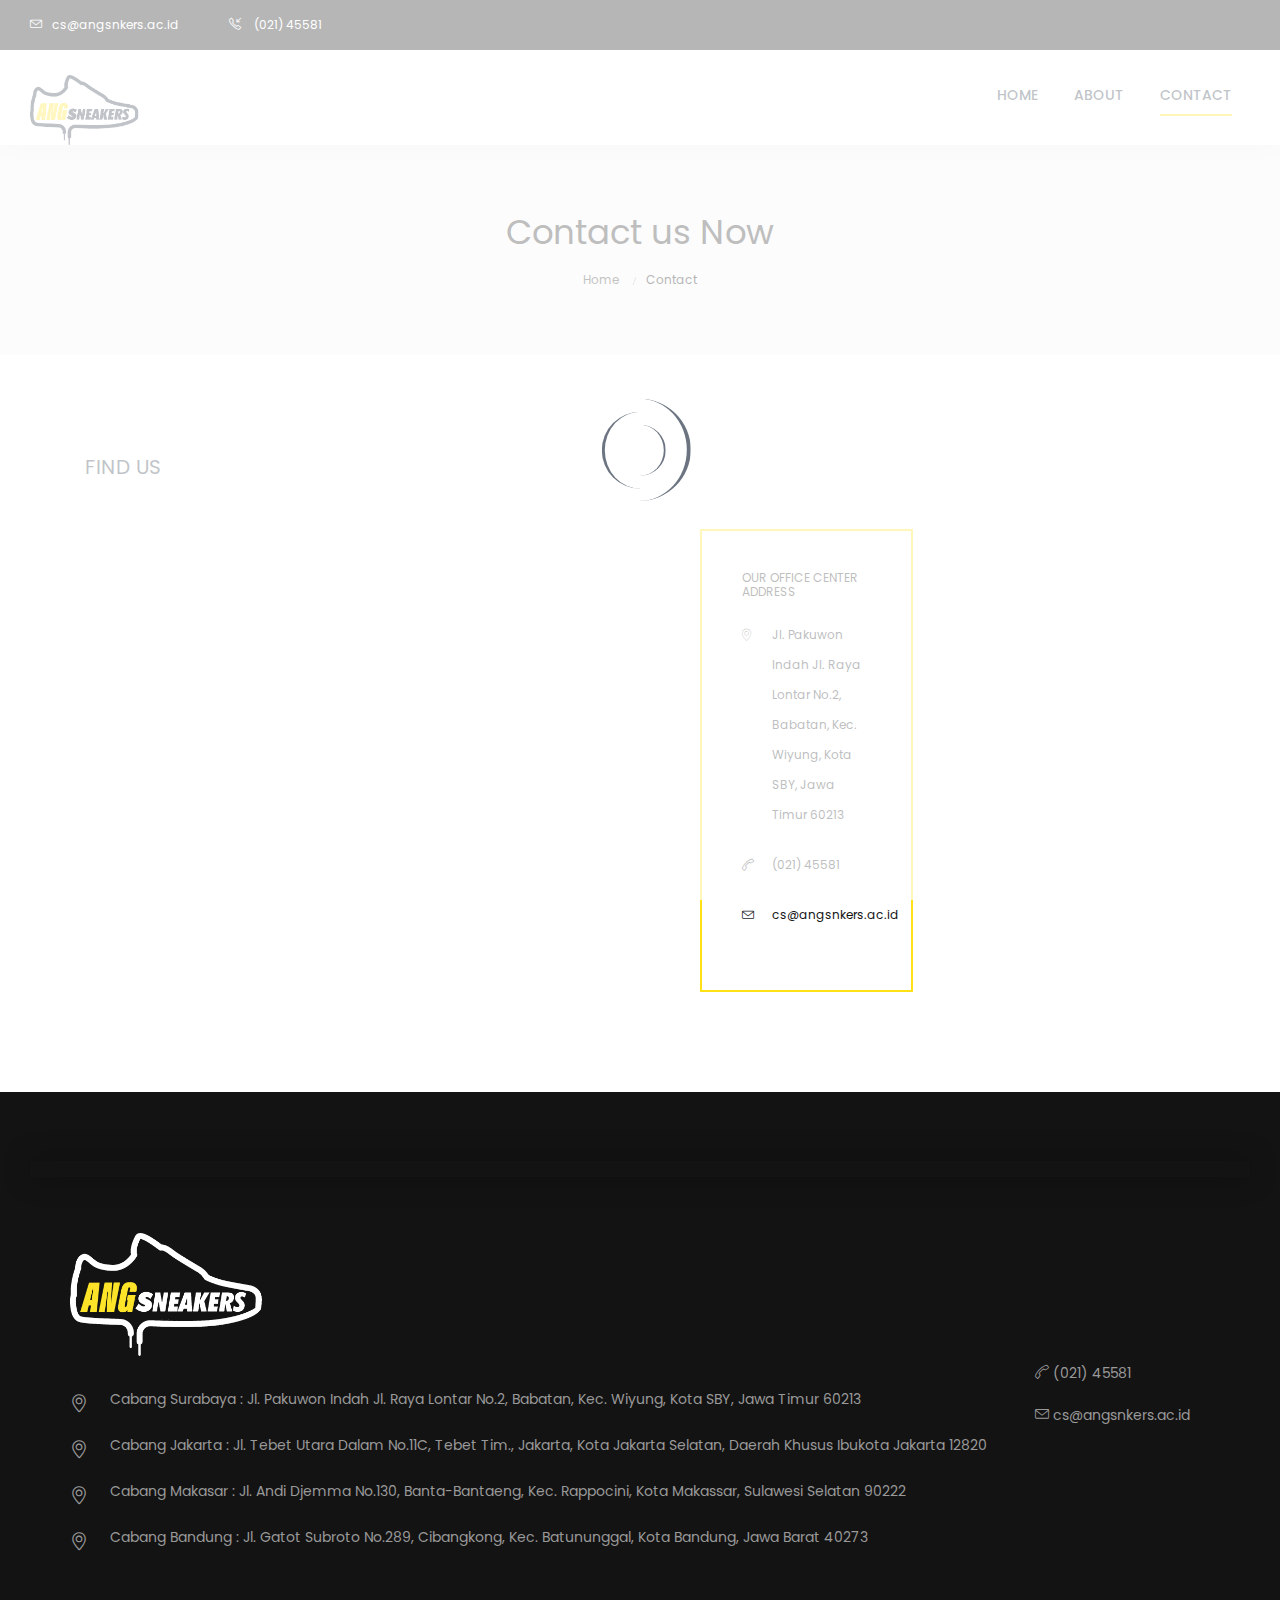
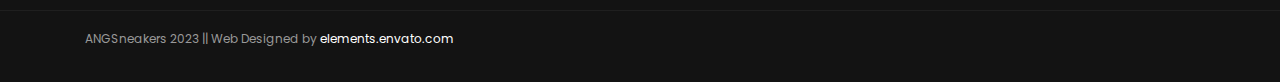
<file: contact.html>
<!DOCTYPE html>
<html lang="en">
<head>
<meta charset="utf-8">
<meta http-equiv="X-UA-Compatible" content="IE=edge">
<meta name="viewport" content="width=device-width, initial-scale=1">
<meta name="description" content="">
<meta name="author" content="M_Adnan">
<link rel="icon" href="./images/logoang.png" type="image/png" sizes="1000x1000">
<title>ANGSneakers </title>

<!-- SLIDER REVOLUTION 4.x CSS SETTINGS -->
<link rel="stylesheet" type="text/css" href="rs-plugin/css/settings.css" media="screen" />

<!-- Bootstrap Core CSS -->
<link href="css/bootstrap.min.css" rel="stylesheet">

<!-- Custom CSS -->
<link href="css/font-awesome.min.css" rel="stylesheet" type="text/css">
<link href="css/ionicons.min.css" rel="stylesheet">
<link href="css/main.css" rel="stylesheet">
<link href="css/style.css" rel="stylesheet">
<link href="css/responsive.css" rel="stylesheet">
<link href="font/flaticon.css" rel="stylesheet">

<!-- JavaScripts -->
<script src="js/modernizr.js"></script>

<!-- Online Fonts -->
<link href="https://fonts.googleapis.com/css?family=Merriweather:300,400,700,900|Poppins:300,400,500,600,700|Montserrat:300,400,500,600,700,800" rel="stylesheet">

<!-- HTML5 Shim and Respond.js IE8 support of HTML5 elements and media queries -->
<!-- WARNING: Respond.js doesn't work if you view the page via file:// -->
<!--[if lt IE 9]>
    <script src="https://oss.maxcdn.com/libs/html5shiv/3.7.0/html5shiv.js"></script>
    <script src="https://oss.maxcdn.com/libs/respond.js/1.4.2/respond.min.js"></script>
<![endif]-->

</head>
<body>

<!-- LOADER -->
<div id="loader">
  <div class="position-center-center">
    <div class="ldr"></div>
  </div>
</div>

<!-- Wrap -->
<div id="wrap"> 
  
  <!-- TOP Bar -->
  <div class="top-bar">
    <div class="container-full">
      <p><i class="icon-envelope"></i>cs@angsnkers.ac.id </p>
      <p class="call"> <i class="icon-call-in"></i> (021) 45581 </p>
      
      <!-- Login Info -->
      <!-- <div class="login-info">
        <ul>
          <li><a href="login.html">LOGIN</a></li>
          <li><a href="#."> MY ACCOUNT </a></li>
          <li><a href="shopping-cart.html">MY CART</a></li> -->
          
          <!-- USER BASKET -->
          <!-- <li class="dropdown user-basket"> <a href="#" class="dropdown-toggle" data-toggle="dropdown" role="button" aria-haspopup="true" aria-expanded="true"> (2) Items <i class="icon-basket-loaded"></i> </a>
            <ul class="dropdown-menu">
              <li>
                <div class="media-left">
                  <div class="cart-img"> <a href="#"> <img class="media-object img-responsive" src="images/cart-img-1.jpg" alt="..."> </a> </div>
                </div>
                <div class="media-body">
                  <h6 class="media-heading">Rise Skinny Jeans</h6>
                  <span class="price">129.00 USD</span> <span class="qty">QTY: 01</span> </div>
              </li>
              <li> -->
                <!-- <div class="media-left">
                  <div class="cart-img"> <a href="#"> <img class="media-object img-responsive" src="images/cart-img-2.jpg" alt="..."> </a> </div>
                </div>
                <div class="media-body">
                  <h6 class="media-heading">Mid Rise Skinny Jeans</h6>
                  <span class="price">129.00 USD</span> <span class="qty">QTY: 01</span> </div>
              </li>
              <li>
                <h5 class="text-left">SUBTOTAL: <small> 258.00 USD </small></h5>
              </li>
              <li class="margin-0">
                <div class="row">
                  <div class="col-sm-6"> <a href="shopping-cart.html" class="btn">VIEW CART</a></div>
                  <div class="col-sm-6 "> <a href="checkout.html" class="btn">CHECK OUT</a></div> -->
                </div>
              </li>
            </ul>
          </li>
        </ul>
      </div>
    </div>
  </div>
  
  <!-- header -->
  <header>
    <div class="sticky">
      <div class="container-full"> 
        
        <!-- Logo -->
        <a href="index.html" class="logo">
          <img src="./images/logoang.png" alt="">
 </a>
        <nav class="navbar ownmenu navbar-expand-lg">
          <button class="navbar-toggler collapsed" type="button" data-toggle="collapse" data-target="#navbarNav" aria-controls="navbarNav" aria-expanded="false" aria-label="Toggle navigation"> <span></span> </button>
          <div class="collapse navbar-collapse" id="navbarNav">
            <ul class="nav">
            <li > <a href="index.html" >Home</a>
              <!-- <ul class="dropdown-menu">
                <li> <a href="index.html">Index</a> </li>
                <li> <a href="index-1.html">Index 2</a> </li>
                <li> <a href="index-2.html">Index 3</a></li>
                <li> <a href="shop_04.html">Shop Display Layout <span class="sm-tag">Hot</span></a> </li>
              </ul>
            </li> -->
            <!-- <li class="dropdown"> <a href="index.html" class="dropdown-toggle" data-toggle="dropdown">Pages</a> -->
              <!-- <ul class="dropdown-menu">
                <li> <a href="shop_02.html">Shop Full Left Sidebar</a> </li>
                <li> <a href="shop_03.html">Shop Shop Right Sidebar </a> </li>
                <li> <a href="shop_04.html">Shop Creative Layout <span class="sm-tag">Hot</span></a> </li>
                <li class="dropdown"> <a href="shop_01.html">Shop </a>
                  <ul class="dropdown-menu animated-3s fadeInRightSm">
                    <li> <a href="shop_6_col.html">Shop 06 Col </a> </li>
                    <li> <a href="shop_5_col.html">Shop 05 Col </a> </li>
                    <li> <a href="shop_4_col.html">Shop 04 Col </a> </li>
                    <li> <a href="shop_3_col.html">Shop 03 Col </a> </li>
                  </ul>
                </li>
                <li> <a href="product-detail_01.html">Products Detail 01</a> </li>
                <li> <a href="product-detail_02.html">Products Detail 02</a> </li>
                <li> <a href="product-detail_03.html">Products Detail 03</a> </li>
                <li> <a href="shopping-cart.html">Shopping Cart</a> </li>
                <li> <a href="checkout.html">Checkout</a> </li>
                <li> <a href="about-us_01.html">About Us</a> </li>
                <li> <a href="contact.html">Contact</a> </li>
                <li> <a href="blog-list_01.html">Blog List 01</a> </li>
                <li> <a href="blog-list_02.html">Blog List 02</a> </li>
                <li> <a href="blog-list_03.html">Blog List 03 </a> </li>
                <li> <a href="blog-detail_01.html">Blog Detail 01 </a> </li>
              </ul>
            </li> -->
            <li> <a href="about-us_01.html">About </a> </li>
            
            <!-- Two Link Option -->
            <!-- <li class="dropdown"> <a href="#." class="dropdown-toggle" data-toggle="dropdown">Collection</a> -->
              <div class="dropdown-menu two-option">
                <div class="row">
                  <ul class="col-sm-6">
                    <li> <a href="index-2.html"> Summer Store</a></li>
                    <li> <a href="index-2.html"> Sarees</a></li>
                    <li> <a href="index-2.html"> Kurtas</a></li>
                    <li> <a href="index-2.html"> Shorts & tshirts</a></li>
                    <li> <a href="index-2.html"> Winter wear</a></li>
                    <li> <a href="index-2.html"> Jeans</a></li>
                    <li> <a href="index-2.html"> Bra</a></li>
                    <li> <a href="index-2.html"> Babydools</a> </li>
                  </ul>
                  <ul class="col-sm-6">
                    <li> <a href="index-2.html"> Deodornts</a></li>
                    <li> <a href="index-2.html"> Skin care</a></li>
                    <li> <a href="index-2.html"> Make up</a></li>
                    <li> <a href="index-2.html"> Watch</a></li>
                    <li> <a href="index-2.html"> Siting bags</a></li>
                    <li> <a href="index-2.html"> Totes</a></li>
                    <li> <a href="index-2.html"> Gold rings</a></li>
                    <li> <a href="index-2.html"> Jewellery</a> </li>
                  </ul>
                </div>
              </div>
            </li>
            
            <!-- MEGA MENU -->
            <!-- <li class="dropdown megamenu"> <a href="#." class="dropdown-toggle" data-toggle="dropdown">Mega Store</a> -->
              <div class="dropdown-menu">
                <div class="row"> 
                  
                  <!-- Shop Pages -->
                  <div class="col-md-5">
                    <h6>Shop Pages</h6>
                    <ul class="col-2-li">
                      <li> <a href="shop_02.html">Shop Full Left Sidebar</a> </li>
                      <li> <a href="shop_03.html">Shop Shop Right Sidebar </a> </li>
                      <li> <a href="shop_04.html">Shop Creative Layout </a> </li>
                      <li> <a href="shop_01.html">Shop </a></li>
                      <li> <a href="shop_6_col.html">Shop 06 Col </a> </li>
                      <li> <a href="shop_5_col.html">Shop 05 Col </a> </li>
                      <li> <a href="shop_4_col.html">Shop 04 Col </a> </li>
                      <li> <a href="shop_3_col.html">Shop 03 Col </a> </li>
                      <li> <a href="product-detail_01.html">Products Detail 01</a> </li>
                      <li> <a href="product-detail_02.html">Products Detail 02</a> </li>
                      <li> <a href="product-detail_03.html">Products Detail 03</a> </li>
                      <li> <a href="shopping-cart.html">Shopping Cart</a> </li>
                      <li> <a href="checkout.html">Checkout</a> </li>
                      <li> <a href="about-us_01.html">About Us</a> </li>
                      <li> <a href="contact.html">Contact</a> </li>
                      <li> <a href="blog-list_01.html">Blog List 01</a> </li>
                      <li> <a href="blog-detail_01.html">Blog Detail 01 </a> </li>
                    </ul>
                  </div>
                  
                  <!-- Shop Pages -->
                  <div class="col-md-3">
                    <h6>Latest items</h6>
                    <ul>
                      <li> <a href="index-2.html"> Deodornts</a></li>
                      <li> <a href="index-2.html"> Skin care</a></li>
                      <li> <a href="index-2.html"> Make up</a></li>
                      <li> <a href="index-2.html"> Watch</a></li>
                      <li> <a href="index-2.html"> Siting bags</a></li>
                      <li> <a href="index-2.html"> Totes</a></li>
                      <li> <a href="index-2.html"> Gold rings</a></li>
                      <li> <a href="index-2.html"> Jewellery</a> </li>
                    </ul>
                  </div>
                  
                  <!-- Top Rate -->
                  <div class="col-md-4">
                    <h6>Top Rate Products</h6>
                    <div class="top-rated">
                      <ul>
                        <li>
                          <div class="media-left">
                            <div class="cart-img"> <a href="#"> <img class="media-object img-responsive" src="images/cart-img-1.jpg" alt="..."> </a> </div>
                          </div>
                          <div class="media-body">
                            <h6 class="media-heading">Best T-Shirt Design</h6>
                            <div class="stars"> <i class="fa fa-star"></i> <i class="fa fa-star"></i> <i class="fa fa-star"></i> <i class="fa fa-star"></i> <i class="fa fa-star"></i> </div>
                            <span class="price">129.00 USD</span> </div>
                        </li>
                        <li>
                          <div class="media-left">
                            <div class="cart-img"> <a href="#"> <img class="media-object img-responsive" src="images/cart-img-2.jpg" alt="..."> </a> </div>
                          </div>
                          <div class="media-body">
                            <h6 class="media-heading">Bag Pack for Child</h6>
                            <div class="stars"> <i class="fa fa-star"></i> <i class="fa fa-star"></i> <i class="fa fa-star"></i> <i class="fa fa-star"></i> <i class="fa fa-star"></i> </div>
                            <span class="price">129.00 USD</span> </div>
                        </li>
                        <li>
                          <div class="media-left">
                            <div class="cart-img"> <a href="#"> <img class="media-object img-responsive" src="images/cart-img-3.jpg" alt="..."> </a> </div>
                          </div>
                          <div class="media-body">
                            <h6 class="media-heading">Bag Pack for Child</h6>
                            <div class="stars"> <i class="fa fa-star"></i> <i class="fa fa-star"></i> <i class="fa fa-star"></i> <i class="fa fa-star"></i> <i class="fa fa-star"></i> </div>
                            <span class="price">129.00 USD</span> </div>
                        </li>
                      </ul>
                    </div>
                  </div>
                </div>
                
                <!-- MEga Menu Elements -->
                <div class="mega-menu-elements"> <img src="images/nav-img.png" alt="" > <a href="#." class="btn btn-inverse">Shop Now</a> </div>
              </div>
            </li>
            <li class=" active"> <a href="#." class="dropdown-toggle" data-toggle="dropdown">Contact</a>
          </ul>
          </div>
        </nav>
        
        <!-- Curency -->
        <!-- <div class="curency"> <a href="#." class="dropdown-toggle" data-toggle="dropdown" aria-haspopup="true" aria-expanded="false"> USD<i class="fa fa-angle-down"></i> </a> -->
          <!-- <div class="dropdown-menu"> <a class="dropdown-item" href="#">EU</a> <a class="dropdown-item" href="#">USD</a> <a class="dropdown-item" href="#">CA</a> <a class="dropdown-item" href="#">PKR</a> </div> -->
        <!-- </div> -->
      </div>
    </div>
    <div class="clearfix"></div>
  </header>
  
  <!--======= SUB BANNER =========-->
  <section class="sub-bnr" data-stellar-background-ratio="0.5">
    <div class="position-center-center">
      <div class="container">
        <h4>Contact us Now</h4>
        <ol class="breadcrumb">
          <li><a href="index.html">Home</a></li>
          <li class="active">Contact</li>
        </ol>
      </div>
    </div>
  </section>
  
  <!-- Content -->
  <div id="content"> 
    
    <!--======= CONATACT  =========-->
    <section class="contact padding-top-100 padding-bottom-100">
      <div class="container">
        <div class="contact-form">
          <h5>FIND US</h5>
          <div class="row">
            <div class="col-md-8"> 
              
              <!--======= Success Msg =========-->
              <div id="contact_message" class="success-msg"> <i class="fa fa-paper-plane-o"></i>Thank You. Your Message has been Submitted</div>
              
              <!--======= Maps  =========-->
              <div class="case-maps">
                <div class="maps">
                <iframe src="https://www.google.com/maps/embed?pb=!1m18!1m12!1m3!1d15830.285445523245!2d112.65735653955082!3d-7.28951099999998!2m3!1f0!2f0!3f0!3m2!1i1024!2i768!4f13.1!3m3!1m2!1s0x2dd7fd9614382bcf%3A0x1dcdd2b00ed0f5bf!2sSenikersku%20%7C%20Cuci%20Senikersku%20West%20-%20Authentic%20Sneakers%20%26%20Streetwear%20Store!5e0!3m2!1sid!2sid!4v1674709616518!5m2!1sid!2sid" width="600" height="450" style="border:0;" allowfullscreen="" loading="lazy" referrerpolicy="no-referrer-when-downgrade"></iframe>
                </div>
            


            <!--======= ADDRESS INFO  =========-->
            <div class="col-md-4">
              <div class="contact-info">
                <h6>OUR OFFICE CENTER ADDRESS</h6>
                <ul>
                  <li> <i class="icon-map-pin"></i>Jl. Pakuwon Indah Jl. Raya Lontar No.2, Babatan, Kec. Wiyung, Kota SBY, Jawa Timur 60213<br>
                    </li>
                  <li> <i class="icon-call-end"></i> (021) 45581</li>
                  <li> <i class="icon-envelope"></i> <a href="mailto:someone@example.com" target="_top">cs@angsnkers.ac.id</a> </li>
                  <li>
                    <!-- <p>Lorem ipsum dolor sit amet, consectetur adipiscing elit. Nullam erat turpis, pellentesque non leo eget.</p> -->
                  </li>
                </ul>
              </div>
            </div>
          </div>
        </div>
      </div>
    </section>
  </div>
    
    <!--======= MAP =========-->
    <!-- <div id="map"></div> -->
    
    <!-- About
    <section class="small-about">
      <div class="container-full">
        <div class="news-letter padding-top-150 padding-bottom-150">
          <div class="row">
            <div class="col-lg-6">
              <h3>We always stay with our clients and respect their business. We deliver 100% and provide instant response to help them succeed in constantly changing and challenging business world. </h3>
              <ul class="social_icons">
                <li><a href="#."><i class="icon-social-facebook"></i></a></li>
                <li><a href="#."><i class="icon-social-twitter"></i></a></li>
                <li><a href="#."><i class="icon-social-tumblr"></i></a></li>
                <li><a href="#."><i class="icon-social-youtube"></i></a></li>
                <li><a href="#."><i class="icon-social-dribbble"></i></a></li>
              </ul>
            </div>
            <div class="col-lg-6">
              <h3>Subscribe Our Newsletter</h3>
              <span>Phasellus lacinia fermentum bibendum. Interdum et malesuada fames ac.</span>
              <form>
                <input type="email" placeholder="Enter your email address" required>
                <button type="submit">Subscribe</button>
              </form>
            </div>
          </div>
        </div>
      </div>
    </section>
  </div> -->
  
    <!-- FOOTER -->
    <footer>
      <div class="container-full">
        <div class="insta-g">
          <div class="position-center-center">
            <!-- <h3>From The @instgram</h3> -->
          </div>
          <ul>
            <!-- <li><img src="images/insta-post-1.jpg" alt="" ></li>
            <li><img src="images/insta-post-2.jpg" alt="" ></li>
            <li><img src="images/insta-post-6.jpg" alt="" ></li>
            <li><img src="images/insta-post-4.jpg" alt="" ></li>
            <li><img src="images/insta-post-5.jpg" alt="" ></li>
            <li><img src="images/insta-post-3.jpg" alt="" ></li> -->
          </ul>
        </div>
      </div>
      <div class="clearfix"></div>
      <div class="container">
        <div class="row"> 
          <!-- ABOUT Location -->
          <div class=" d-flex align-items-center ">
            <div class="about-footer"> <img class="margin-bottom-30 w-5" src="./images/logoanggg.png" alt="" style="width: 200px;">
              <p><i class="icon-pointer"></i> Cabang Surabaya : Jl. Pakuwon Indah Jl. Raya Lontar No.2, Babatan, Kec. Wiyung, Kota SBY, Jawa Timur 60213</p>
              <p><i class="icon-pointer"></i> Cabang Jakarta : Jl. Tebet Utara Dalam No.11C, Tebet Tim., Jakarta, Kota Jakarta Selatan, Daerah Khusus Ibukota Jakarta 12820</p>
              <p><i class="icon-pointer"></i> Cabang Makasar : Jl. Andi Djemma No.130, Banta-Bantaeng, Kec. Rappocini, Kota Makassar, Sulawesi Selatan 90222</p>
              <p><i class="icon-pointer"></i> Cabang Bandung : Jl. Gatot Subroto No.289, Cibangkong, Kec. Batununggal, Kota Bandung, Jawa Barat 40273</p>
            </div>
            <div class="ml-5            ">
              <p><i class="icon-call-end"></i>  (021) 45581<br>
              </p>
              <p><i class="icon-envelope"></i>  cs@angsnkers.ac.id <br>
                </p>

            </div>
          </div>
          
          <!-- HELPFUL LINKS -->
          <!-- <div class="col-md-5">
            <h6>Links</h6>
            <ul class="link two-half"> -->
              <!-- <li><a href="#."> Products</a></li>
              <li><a href="#."> Find a Store</a></li>
              <li><a href="#."> Features</a></li>
              <li><a href="#."> Privacy Policy</a></li>
              <li><a href="#."> Blog</a></li>
              <li><a href="#."> Press Kit </a></li>
              <li><a href="#."> Products</a></li>
              <li><a href="#."> Find a Store</a></li>
              <li><a href="#."> Features</a></li>
              <li><a href="#."> Privacy Policy</a></li>
              <li><a href="#."> Blog</a></li>
              <li><a href="#."> Press Kit </a></li> -->
            </ul>
          </div>
          
          <!-- HELPFUL LINKS -->
          <!-- <div class="col-md-3">
            <h6>Account Info</h6>
            <ul class="link">
              <li><a href="#."> Products</a></li>
              <li><a href="#."> Find a Store</a></li>
              <li><a href="#."> Features</a></li>
              <li><a href="#."> Privacy Policy</a></li>
              <li><a href="#."> Blog</a></li>
              <li><a href="#."> Press Kit </a></li> -->
            </ul>
          </div>
        </div>
      </div>
      <!-- Rights -->
      <div class="rights">
        <div class="container">
          <div class="row">
            <div class="col-md-6">
              <p>ANGSneakers 2023 || Web Designed by<a href="https://elements.envato.com/boshop-multipurpose-ecommerce-html5-template-VX5SLD">  elements.envato.com</a></p>
            </div>
            <!-- <div class="col-md-6 text-right"> <img src="images/card-icon.png" alt="" > </div> -->
          </div>
        </div>
      </div>
    </footer>
  </main>
  <!-- GO TO TOP  --> 
  <a href="#" class="cd-top"><i class="fa fa-angle-up"></i></a> 
  <!-- GO TO TOP End -->
  
</div>
<script src="js/jquery-1.12.4.min.js"></script> 
<script src="js/popper.min.js"></script> 
<script src="js/bootstrap.min.js" ></script> 
<script src="js/own-menu.js"></script> 
<script src="js/jquery.lighter.js"></script> 
<script src="js/jquery.magnific-popup.min.js"></script> 
<script src="js/owl.carousel.min.js"></script> 
<script src="js/main.js"></script> 

<!-- Begin Map Script --> 
<script type='text/javascript' src='http://maps.google.com/maps/api/js?sensor=false'></script> 
<script type="text/javascript">
/*==========  Map  ==========*/
var map;
function initialize_map() {
if ($('#map').length) {
	var myLatLng = new google.maps.LatLng(-37.814199, 144.961560);
	var mapOptions = {
		zoom: 17,
		center: myLatLng,
		scrollwheel: false,
		panControl: false,
		zoomControl: true,
		scaleControl: false,
		mapTypeControl: false,
		streetViewControl: false
	};
	map = new google.maps.Map(document.getElementById('map'), mapOptions);
	var marker = new google.maps.Marker({
		position: myLatLng,
		map: map,
		tittle: 'Envato',
		icon: './images/map-locator.png'
	});
} else {
	return false;
}}
google.maps.event.addDomListener(window, 'load', initialize_map);
</script>
</body>
</html>
</file>
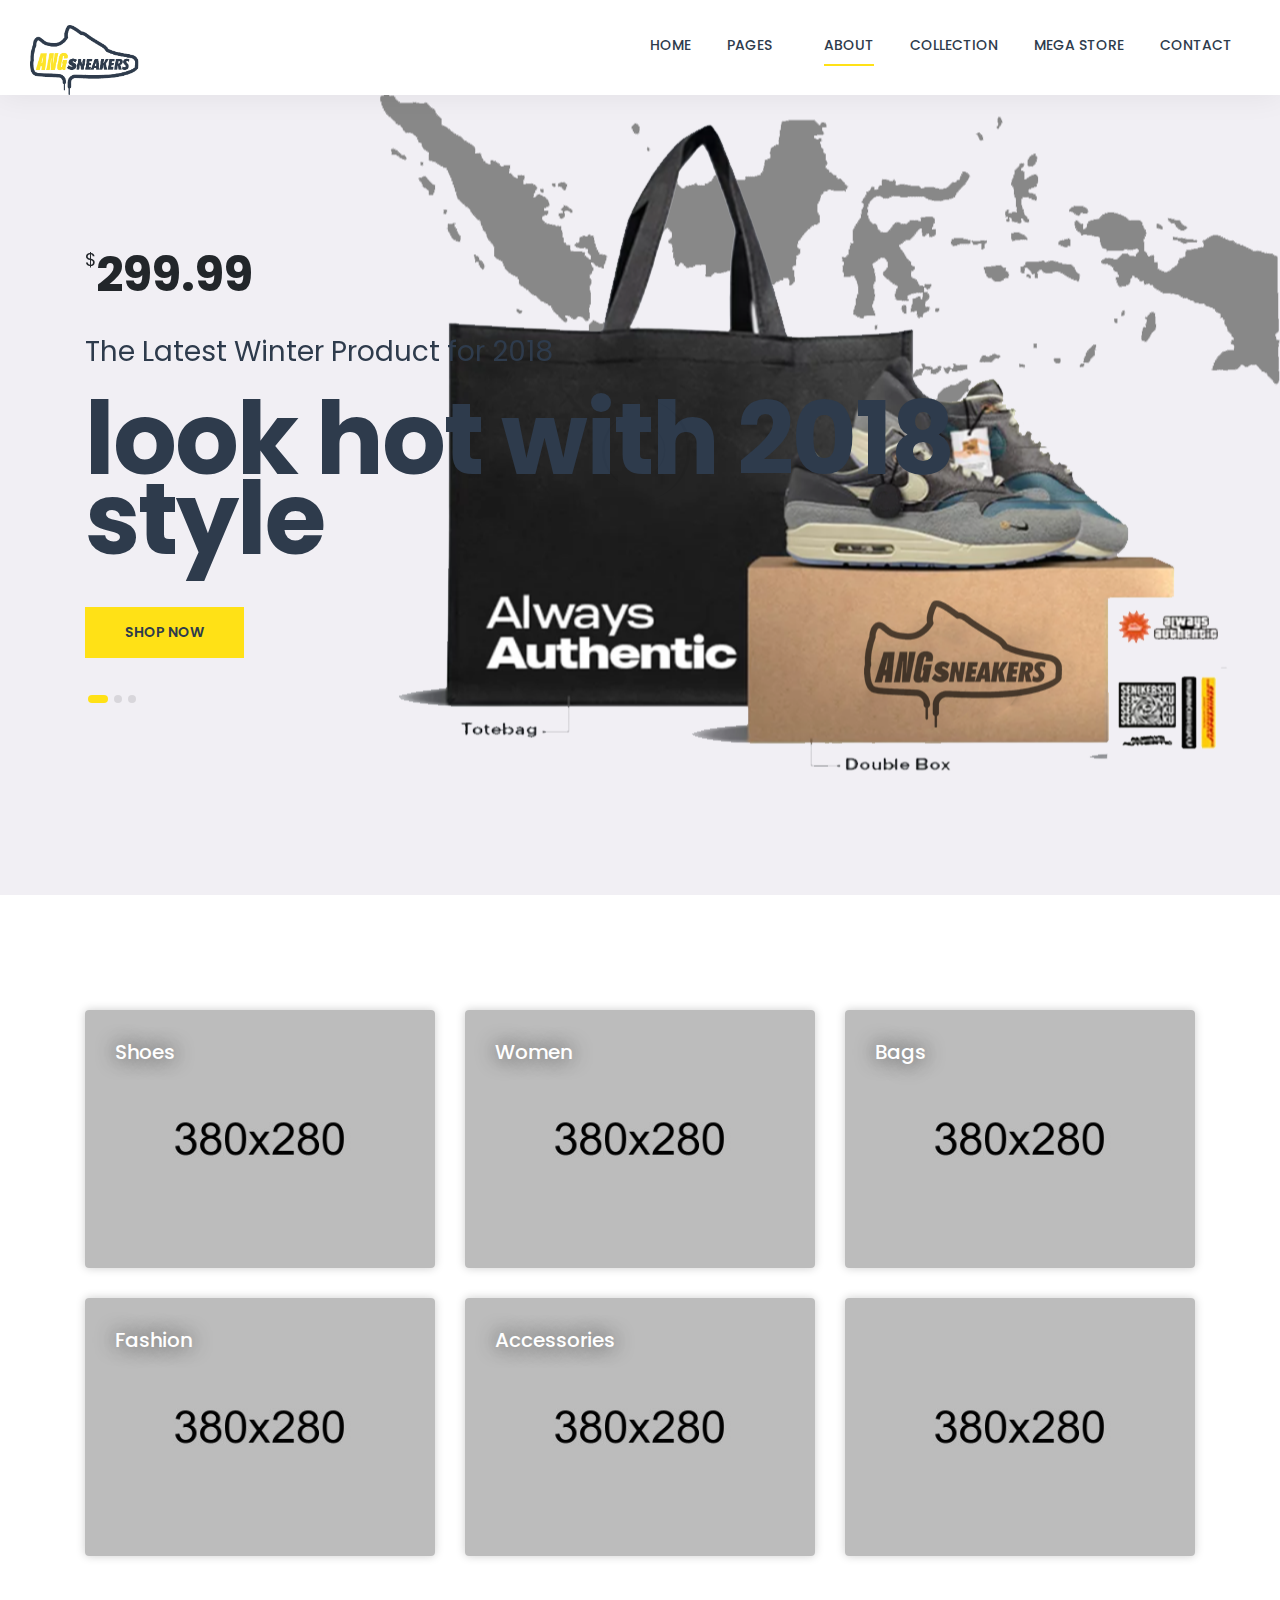
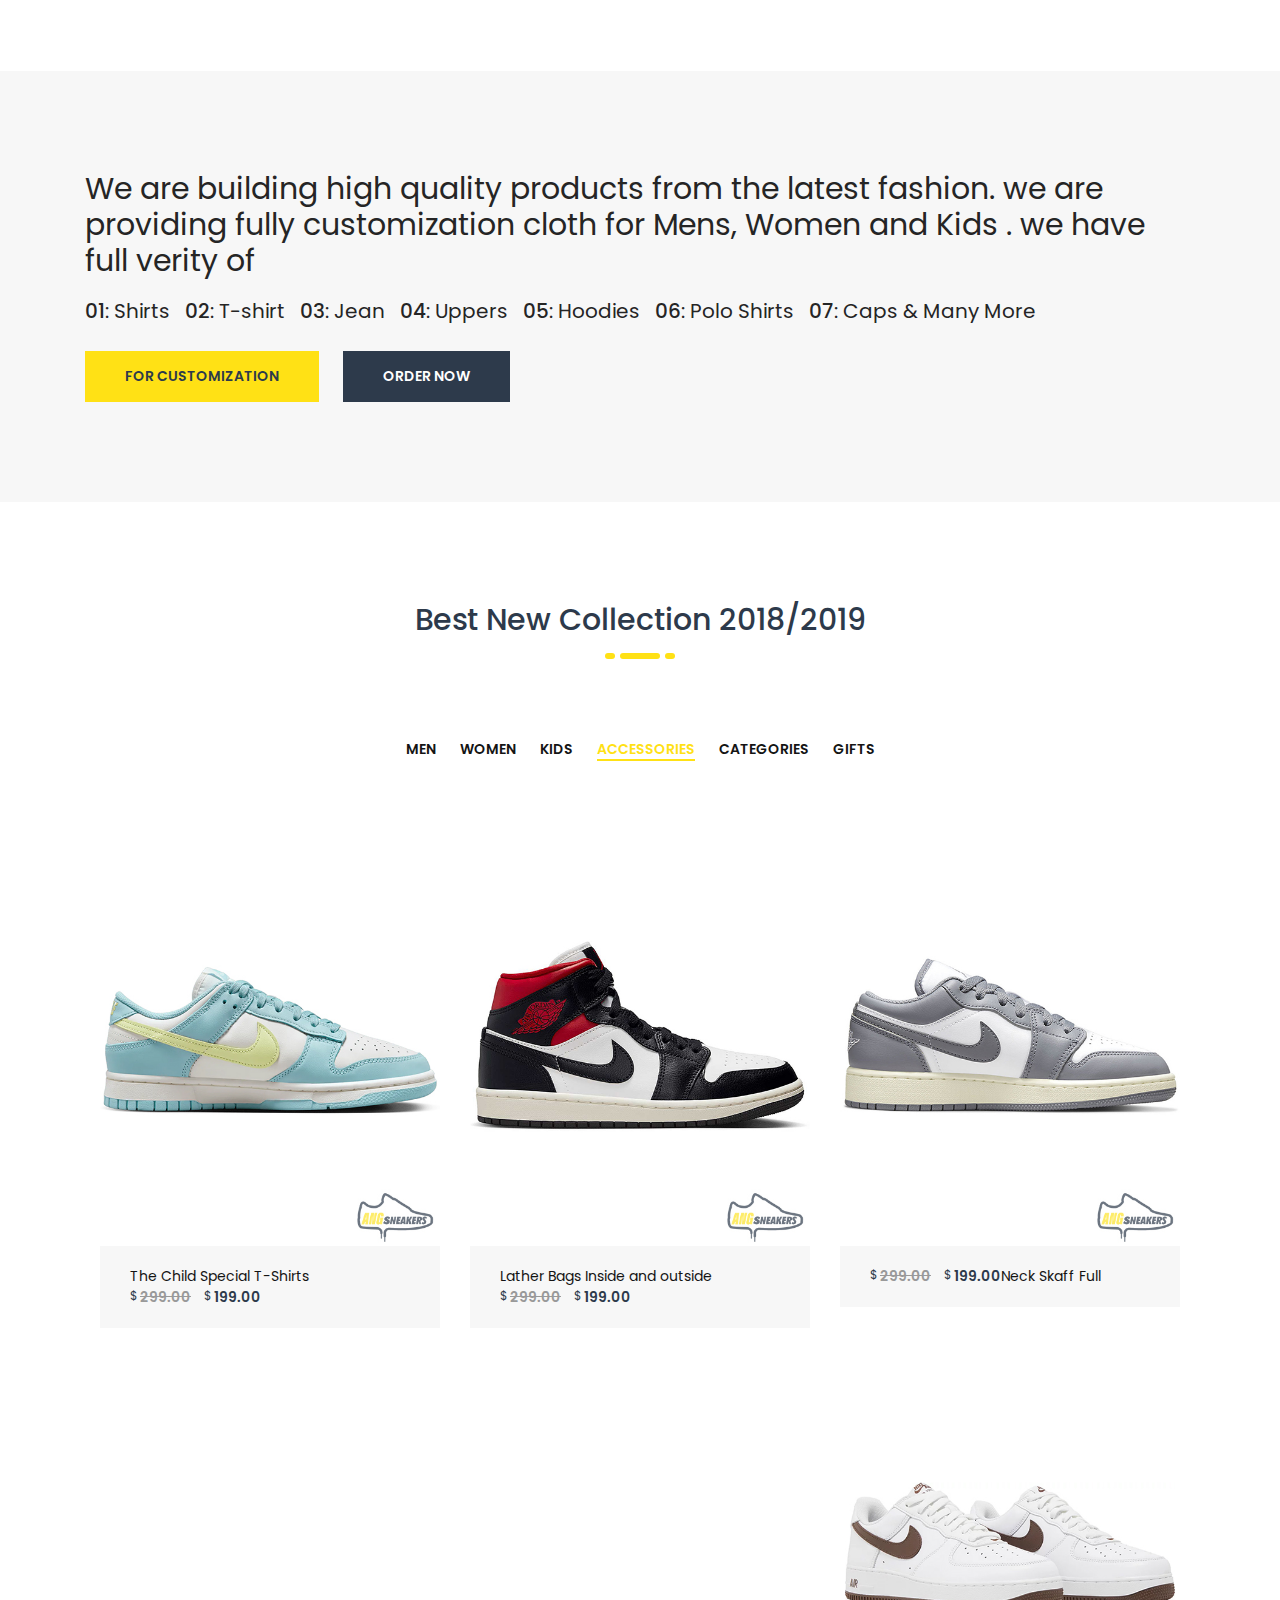
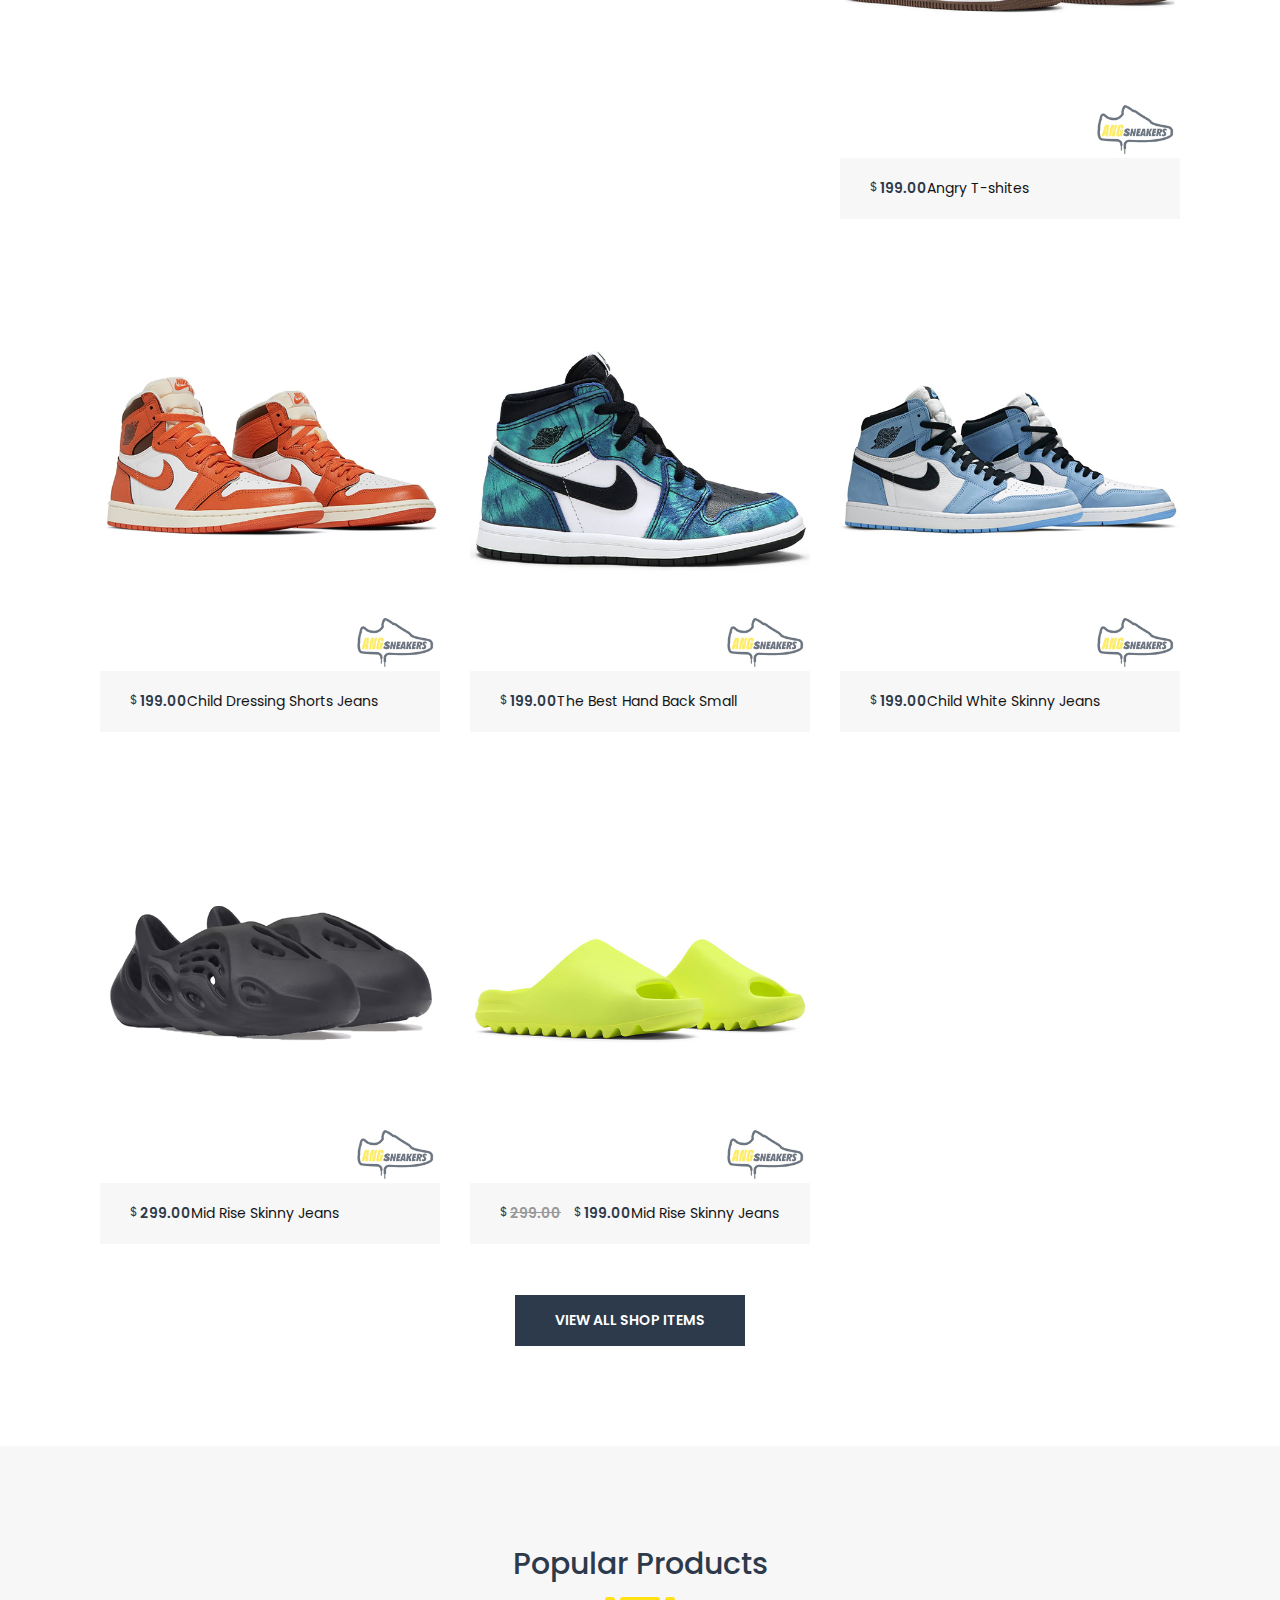
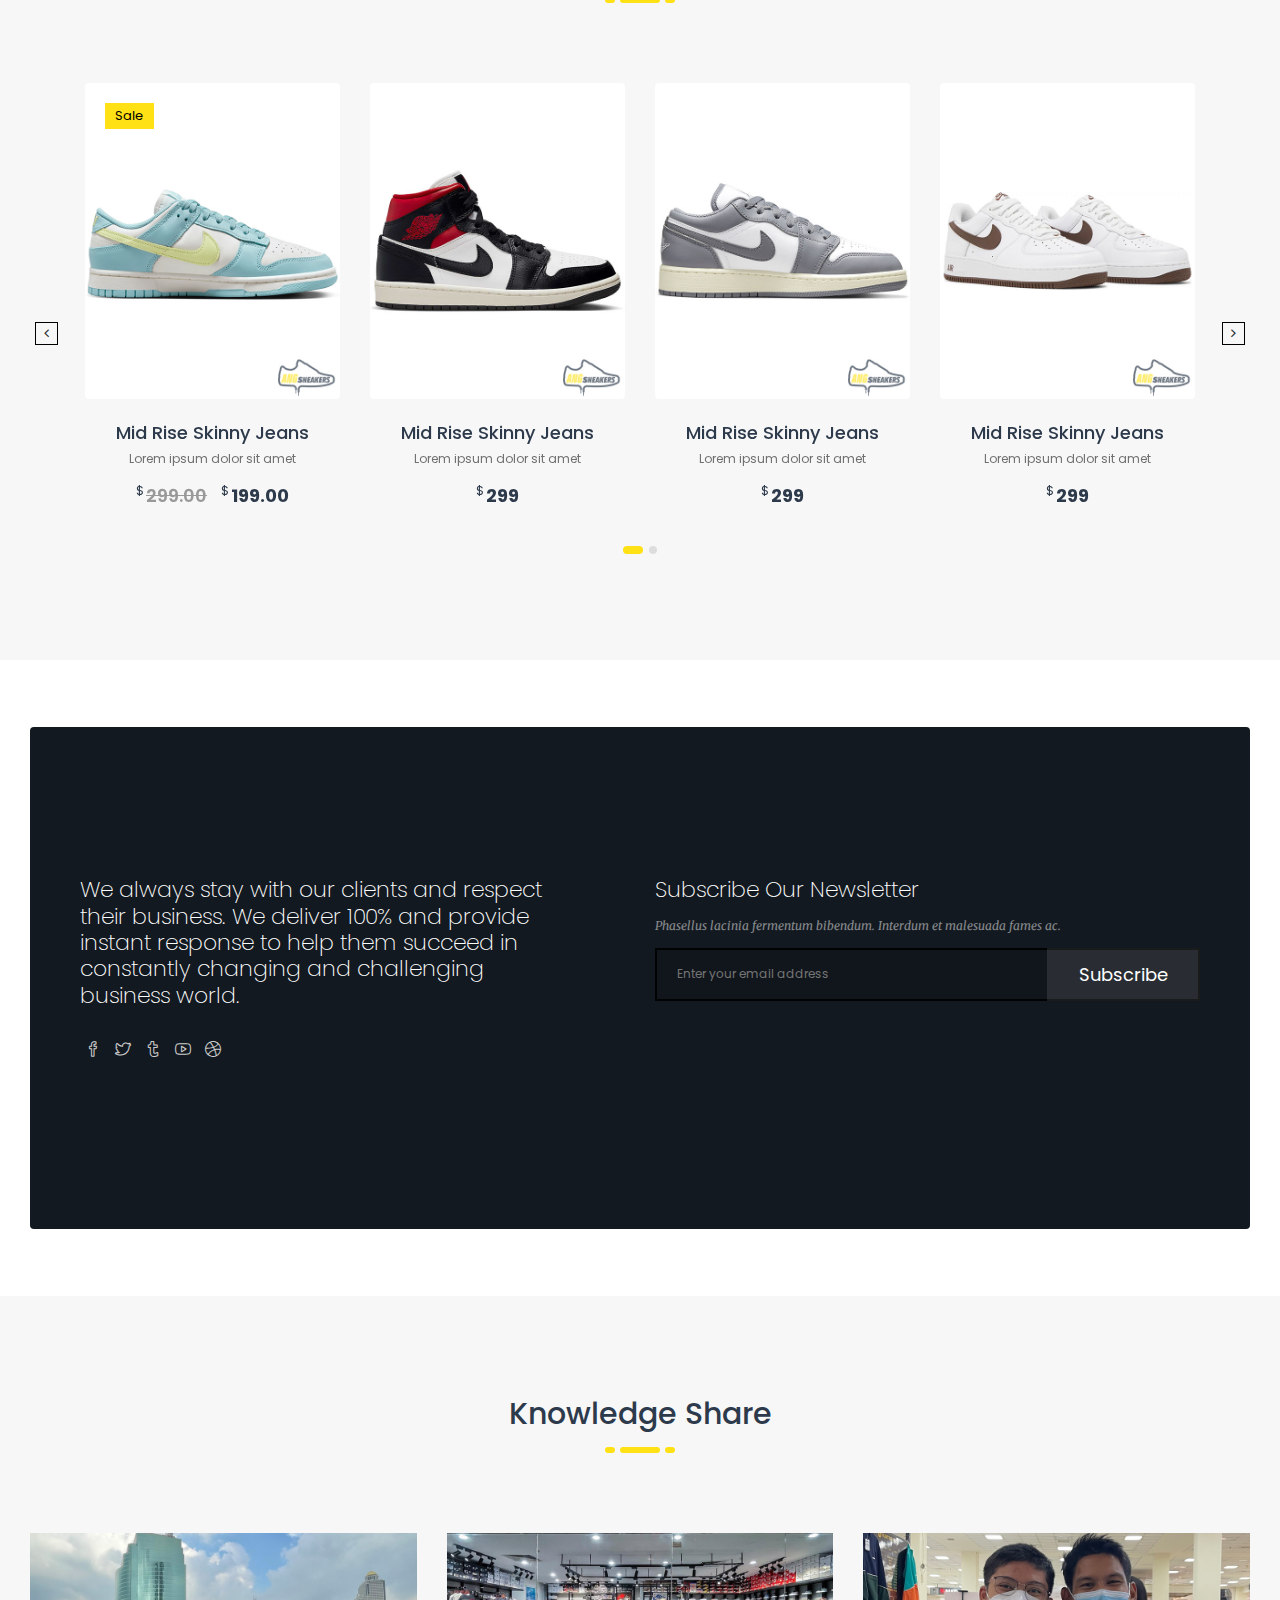
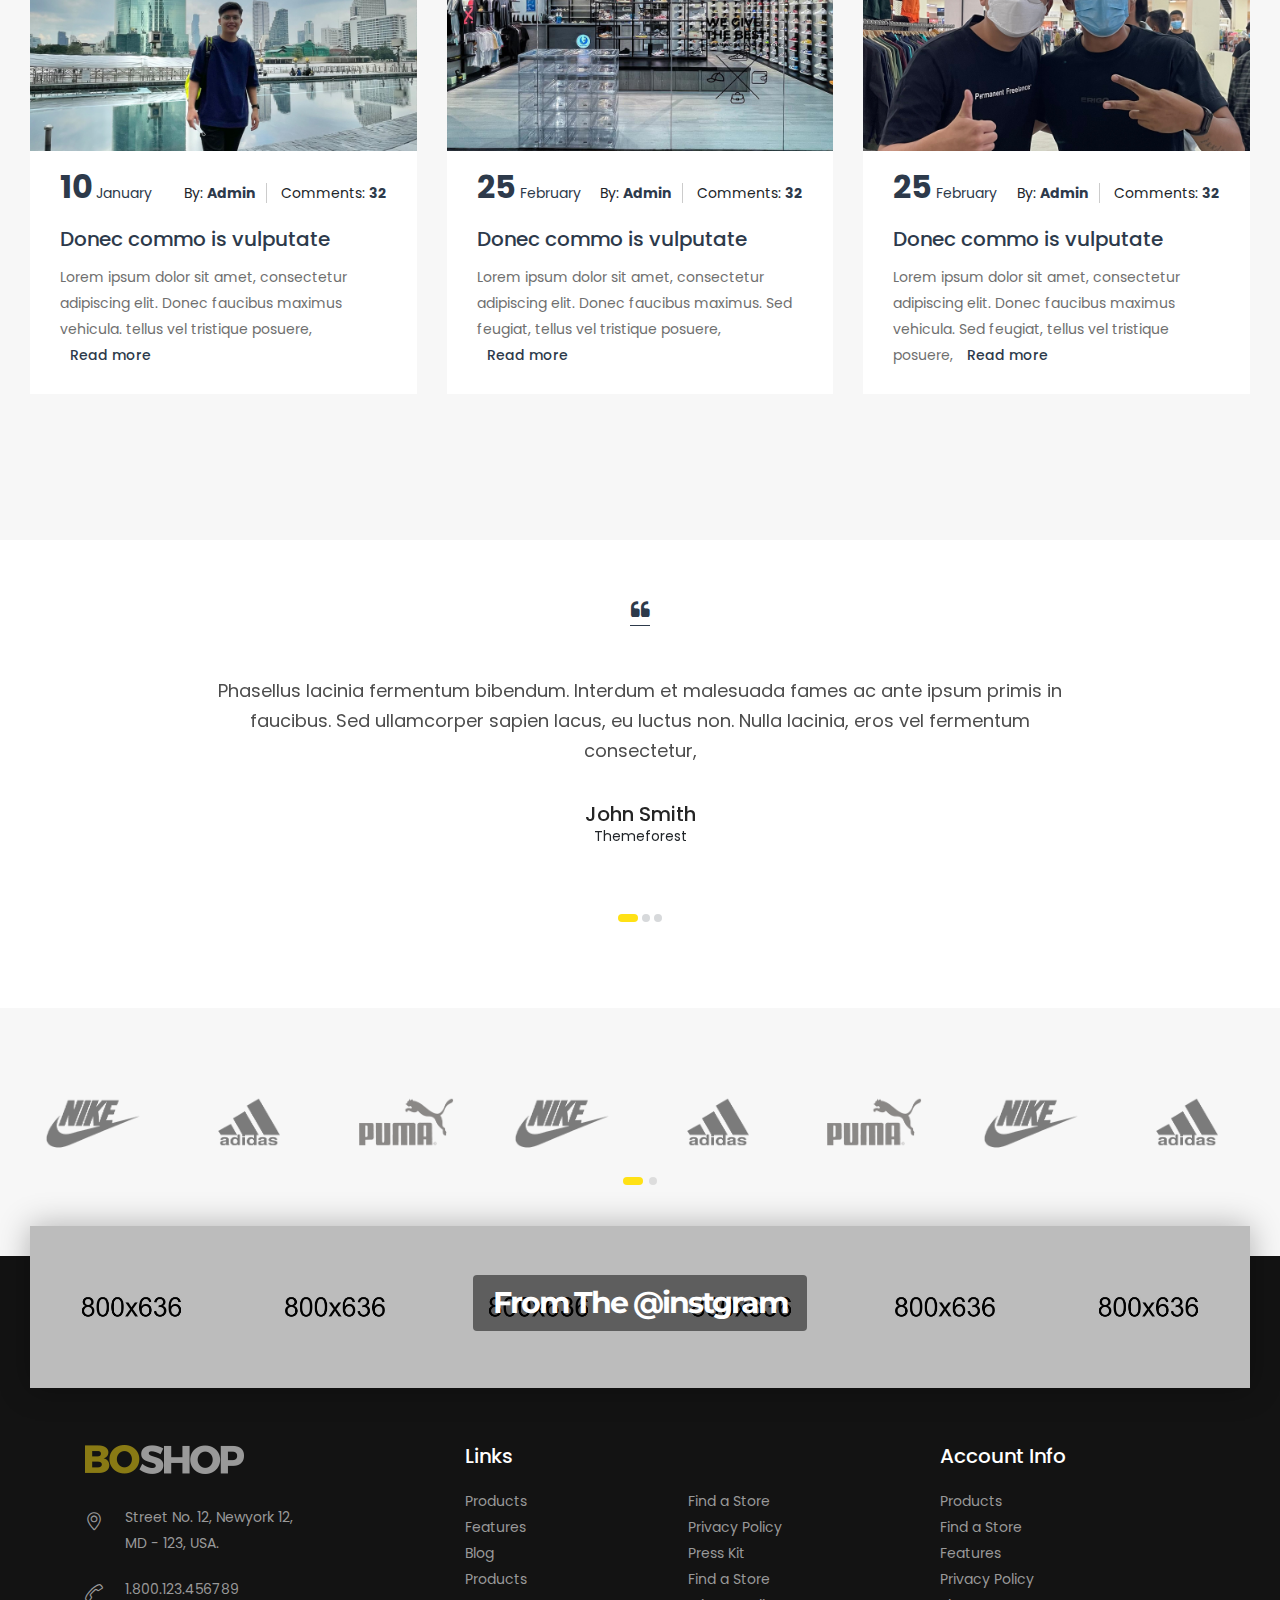
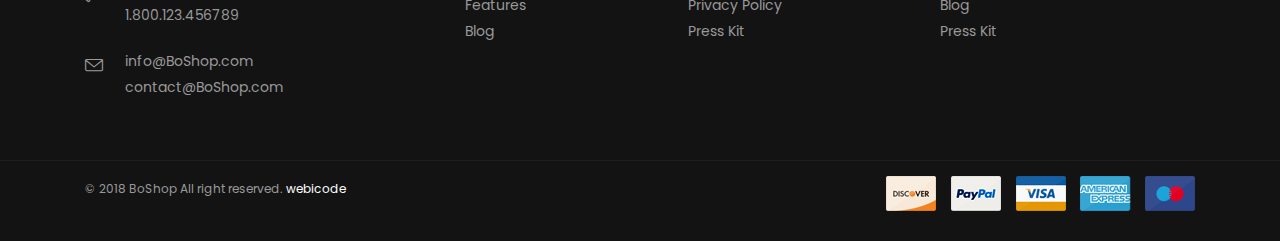
<file: index-1.html>
<!DOCTYPE html>
<html lang="en">
<head>
<meta charset="utf-8">
<meta http-equiv="X-UA-Compatible" content="IE=edge">
<meta name="viewport" content="width=device-width, initial-scale=1">
<meta name="description" content="">
<meta name="author" content="M_Adnan">
<title>BoShop - Multipurpose eCommerce HTML5 Template</title>

<!-- SLIDER REVOLUTION 4.x CSS SETTINGS -->
<link rel="stylesheet" type="text/css" href="rs-plugin/css/settings.css" media="screen" />

<!-- Bootstrap Core CSS -->
<link href="css/bootstrap.min.css" rel="stylesheet">

<!-- Custom CSS -->
<link href="css/font-awesome.min.css" rel="stylesheet" type="text/css">
<link href="css/ionicons.min.css" rel="stylesheet">
<link href="css/main.css" rel="stylesheet">
<link href="css/style.css" rel="stylesheet">
<link href="css/responsive.css" rel="stylesheet">
<link href="font/flaticon.css" rel="stylesheet">

<!-- JavaScripts -->
<script src="js/modernizr.js"></script>

<!-- Online Fonts -->
<link href="https://fonts.googleapis.com/css?family=Merriweather:300,400,700,900|Poppins:300,400,500,600,700|Montserrat:300,400,500,600,700,800" rel="stylesheet">

<!-- HTML5 Shim and Respond.js IE8 support of HTML5 elements and media queries -->
<!-- WARNING: Respond.js doesn't work if you view the page via file:// -->
<!--[if lt IE 9]>
    <script src="https://oss.maxcdn.com/libs/html5shiv/3.7.0/html5shiv.js"></script>
    <script src="https://oss.maxcdn.com/libs/respond.js/1.4.2/respond.min.js"></script>
<![endif]-->

</head>
<body>

<!-- LOADER -->
<div id="loader">
  <div class="position-center-center">
    <div class="ldr"></div>
  </div>
</div> 

<!-- Wrap -->
<div id="wrap"> 
  
  <!-- header -->
  <header>
    <div class="sticky">
      <div class="container-full "> 
        
        <!-- Logo -->
        <div class="logo"> <a href="index.html"><img class="img-responsive" src="images/logoang.png" alt="" ></a> </div>
        <nav class="navbar ownmenu navbar-expand-lg ">
          <button class="navbar-toggler collapsed" type="button" data-toggle="collapse" data-target="#navbarNav" aria-controls="navbarNav" aria-expanded="false" aria-label="Toggle navigation"> <span></span> </button>
          <div class="collapse navbar-collapse" id="navbarNav">
            <ul class="nav">
              <li class="dropdown"> <a href="index.html" class="" data-toggle="">Home</a>
                <!-- <ul class="dropdown-menu">
                  <li> <a href="index.html">Index</a> </li>
                  <li> <a href="index-1.html">Index 2</a> </li>
                  <li> <a href="index-2.html">Index 3</a></li>
                  <li> <a href="shop_04.html">Shop Display Layout <span class="sm-tag">Hot</span></a> </li>
                </ul> -->
              </li>
              <li class="dropdown"> <a href="index.html" class="dropdown-toggle" data-toggle="dropdown">Pages</a>
                <ul class="dropdown-menu">
                  <li> <a href="shop_02.html">Shop Full Left Sidebar</a> </li>
                  <li> <a href="shop_03.html">Shop Shop Right Sidebar </a> </li>
                  <li> <a href="shop_04.html">Shop Creative Layout <span class="sm-tag">Hot</span></a> </li>
                  <li class="dropdown"> <a href="shop_01.html">Shop </a>
                    <ul class="dropdown-menu animated-3s fadeInRightSm">
                      <li> <a href="shop_6_col.html">Shop 06 Col </a> </li>
                      <li> <a href="shop_5_col.html">Shop 05 Col </a> </li>
                      <li> <a href="shop_4_col.html">Shop 04 Col </a> </li>
                      <li> <a href="shop_3_col.html">Shop 03 Col </a> </li>
                    </ul>
                  </li>
                  <li> <a href="product-detail_01.html">Products Detail 01</a> </li>
                  <li> <a href="product-detail_02.html">Products Detail 02</a> </li>
                  <li> <a href="product-detail_03.html">Products Detail 03</a> </li>
                  <li> <a href="shopping-cart.html">Shopping Cart</a> </li>
                  <li> <a href="checkout.html">Checkout</a> </li>
                  <li> <a href="about-us_01.html">About Us</a> </li>
                  <li> <a href="contact.html">Contact</a> </li>
                  <li> <a href="blog-list_01.html">Blog List 01</a> </li>
                  <li> <a href="blog-list_02.html">Blog List 02</a> </li>
                  <li> <a href="blog-list_03.html">Blog List 03 </a> </li>
                  <li> <a href="blog-detail_01.html">Blog Detail 01 </a> </li>
                </ul>
              </li>
              <li> <li class="dropdown active"> <a href="#." class="dropdown-toggle" href="about-us_01.html">About </a> </li>
              <!-- Two Link Option -->
              <li class="dropdown"> <a href="#." class="dropdown-toggle" data-toggle="dropdown">Collection</a>
                <div class="dropdown-menu two-option">
                  <div class="row">
                    <ul class="col-sm-6">
                      <li> <a href="index-2.html"> Summer Store</a></li>
                      <li> <a href="index-2.html"> Sarees</a></li>
                      <li> <a href="index-2.html"> Kurtas</a></li>
                      <li> <a href="index-2.html"> Shorts & tshirts</a></li>
                      <li> <a href="index-2.html"> Winter wear</a></li>
                      <li> <a href="index-2.html"> Jeans</a></li>
                      <li> <a href="index-2.html"> Bra</a></li>
                      <li> <a href="index-2.html"> Babydools</a> </li>
                    </ul>
                    <ul class="col-sm-6">
                      <li> <a href="index-2.html"> Deodornts</a></li>
                      <li> <a href="index-2.html"> Skin care</a></li>
                      <li> <a href="index-2.html"> Make up</a></li>
                      <li> <a href="index-2.html"> Watch</a></li>
                      <li> <a href="index-2.html"> Siting bags</a></li>
                      <li> <a href="index-2.html"> Totes</a></li>
                      <li> <a href="index-2.html"> Gold rings</a></li>
                      <li> <a href="index-2.html"> Jewellery</a> </li>
                    </ul>
                  </div>
                </div>
              </li>
              
              <!-- MEGA MENU -->
              <li class="dropdown megamenu"> <a href="#." class="dropdown-toggle" data-toggle="dropdown">Mega Store</a>
                <div class="dropdown-menu">
                  <div class="row"> 
                    
                    <!-- Shop Pages -->
                    <div class="col-md-5">
                      <h6>Shop Pages</h6>
                      <ul class="col-2-li">
                        <li> <a href="shop_02.html">Shop Full Left Sidebar</a> </li>
                        <li> <a href="shop_03.html">Shop Shop Right Sidebar </a> </li>
                        <li> <a href="shop_04.html">Shop Creative Layout </a> </li>
                        <li> <a href="shop_01.html">Shop </a></li>
                        <li> <a href="shop_6_col.html">Shop 06 Col </a> </li>
                        <li> <a href="shop_5_col.html">Shop 05 Col </a> </li>
                        <li> <a href="shop_4_col.html">Shop 04 Col </a> </li>
                        <li> <a href="shop_3_col.html">Shop 03 Col </a> </li>
                        <li> <a href="product-detail_01.html">Products Detail 01</a> </li>
                        <li> <a href="product-detail_02.html">Products Detail 02</a> </li>
                        <li> <a href="product-detail_03.html">Products Detail 03</a> </li>
                        <li> <a href="shopping-cart.html">Shopping Cart</a> </li>
                        <li> <a href="checkout.html">Checkout</a> </li>
                        <li> <a href="about-us_01.html">About Us</a> </li>
                        <li> <a href="contact.html">Contact</a> </li>
                        <li> <a href="blog-list_01.html">Blog List 01</a> </li>
                        <li> <a href="blog-detail_01.html">Blog Detail 01 </a> </li>
                      </ul>
                    </div>
                    
                    <!-- Shop Pages -->
                    <div class="col-md-3">
                      <h6>Latest items</h6>
                      <ul>
                        <li> <a href="index-2.html"> Deodornts</a></li>
                        <li> <a href="index-2.html"> Skin care</a></li>
                        <li> <a href="index-2.html"> Make up</a></li>
                        <li> <a href="index-2.html"> Watch</a></li>
                        <li> <a href="index-2.html"> Siting bags</a></li>
                        <li> <a href="index-2.html"> Totes</a></li>
                        <li> <a href="index-2.html"> Gold rings</a></li>
                        <li> <a href="index-2.html"> Jewellery</a> </li>
                      </ul>
                    </div>
                    
                    <!-- Top Rate -->
                    <div class="col-md-4">
                      <h6>Top Rate Products</h6>
                      <div class="top-rated">
                        <ul>
                          <li>
                            <div class="media-left">
                              <div class="cart-img"> <a href="#"> <img class="media-object img-responsive" src="images/cart-img-1.jpg" alt="..."> </a> </div>
                            </div>
                            <div class="media-body">
                              <h6 class="media-heading">Best T-Shirt Design</h6>
                              <div class="stars"> <i class="fa fa-star"></i> <i class="fa fa-star"></i> <i class="fa fa-star"></i> <i class="fa fa-star"></i> <i class="fa fa-star"></i> </div>
                              <span class="price">129.00 USD</span> </div>
                          </li>
                          <li>
                            <div class="media-left">
                              <div class="cart-img"> <a href="#"> <img class="media-object img-responsive" src="images/cart-img-2.jpg" alt="..."> </a> </div>
                            </div>
                            <div class="media-body">
                              <h6 class="media-heading">Bag Pack for Child</h6>
                              <div class="stars"> <i class="fa fa-star"></i> <i class="fa fa-star"></i> <i class="fa fa-star"></i> <i class="fa fa-star"></i> <i class="fa fa-star"></i> </div>
                              <span class="price">129.00 USD</span> </div>
                          </li>
                          <li>
                            <div class="media-left">
                              <div class="cart-img"> <a href="#"> <img class="media-object img-responsive" src="images/cart-img-3.jpg" alt="..."> </a> </div>
                            </div>
                            <div class="media-body">
                              <h6 class="media-heading">Bag Pack for Child</h6>
                              <div class="stars"> <i class="fa fa-star"></i> <i class="fa fa-star"></i> <i class="fa fa-star"></i> <i class="fa fa-star"></i> <i class="fa fa-star"></i> </div>
                              <span class="price">129.00 USD</span> </div>
                          </li>
                        </ul>
                      </div>
                    </div>
                  </div>
                  
                  <!-- MEga Menu Elements -->
                  <div class="mega-menu-elements"> <img src="images/nav-img.png" alt="" > <a href="#." class="btn btn-inverse">Shop Now</a> </div>
                </div>
              </li>
              <li> <a href="contact.html"> contact</a> </li>
            </ul>
          </div>
        </nav>
        
        <!-- Curency -->
        <!-- <div class="curency"> <a href="#." class="dropdown-toggle" data-toggle="dropdown" aria-haspopup="true" aria-expanded="false"> USD<i class="fa fa-angle-down"></i> </a>
          <div class="dropdown-menu"> <a class="dropdown-item" href="#">EU</a> <a class="dropdown-item" href="#">USD</a> <a class="dropdown-item" href="#">CA</a> <a class="dropdown-item" href="#">PKR</a> </div>
        </div> -->
      </div>
    </div>
    <div class="clearfix"></div>
  </header>
  
  <!-- HOME MAIN  -->
  <section class="home-slide simple-head" data-stellar-background-ratio="0.5">
    <div class="container"> 
      <!-- Item Slider -->
      <div class="single-slide"> 
        
        <!-- Slider Content -->
        <div class="owl-slide"> 
          <!-- Header Text -->
          <div class="text-left col-md-11 no-padding"> <span class="price"><small>$</small>299.99</span>
            <h4>The Latest Winter Product for 2018</h4>
            <h1 class="extra-huge-text">look hot with 2018 style</h1>
            <div class="text-btn"> <a href="#." class="btn btn-inverse margin-top-40">SHOP NOW</a> </div>
          </div>
        </div>
        
        <!-- Slider Content -->
        <div class="owl-slide"> 
          <!-- Header Text -->
          <div class="text-left col-md-11 no-padding"> <span class="price"><small>$</small>299.99</span>
            <h4>The Huge Summer Shop for 2018</h4>
            <h1 class="extra-huge-text">Perfect 2018 Fashion Style</h1>
            <div class="text-btn"> <a href="#." class="btn btn-inverse margin-top-40">SHOP NOW</a> </div>
          </div>
        </div>
        
        <!-- Slider Content -->
        <div class="owl-slide"> 
          <!-- Header Text -->
          <div class="text-left col-md-11 no-padding"> <span class="price"><small>$</small>299.99</span>
            <h4>Summer/Winter for 2018</h4>
            <h1 class="extra-huge-text">All of the Best Collections </h1>
            <div class="text-btn"> <a href="#." class="btn btn-inverse margin-top-40">SHOP NOW</a> </div>
          </div>
        </div>
      </div>
    </div>
  </section>
  
  <!-- Content -->
  <div id="content"> 
    
    <!-- Shop By Items -->
    <section class="padding-top-100 padding-bottom-100">
      <div class="container"> 
        
        <!-- About Sec -->
        <div class="acces-ser"> 
          <!-- Heading -->
          <div class="row"> 
            
            <!-- Bags -->
            <div class="col-sm-4">
              <article> <img class="img-responsive" src="images/access-img-1.jpg" alt="" >
                <h6>Shoes</h6>
                <a href="#." class="btn by">Shop NOW</a> </article>
            </div>
            
            <!-- Women -->
            <div class="col-sm-4">
              <article> <img class="img-responsive" src="images/access-img-3.jpg" alt="" >
                <h6>Women</h6>
                <a href="#." class="btn by">Shop NOW</a> </article>
            </div>
            
            <!-- Bags -->
            <div class="col-sm-4">
              <article> <img class="img-responsive" src="images/access-img-2.jpg" alt="" >
                <h6>Bags</h6>
                <a href="#." class="btn by">Shop NOW</a> </article>
            </div>
            
            <!-- Fashion -->
            <div class="col-sm-4">
              <article> <img class="img-responsive" src="images/access-img-5.jpg" alt="" >
                <h6>Fashion</h6>
                <a href="#." class="btn by">Shop NOW</a> </article>
            </div>
            
            <!-- Bags -->
            <div class="col-sm-4">
              <article> <img class="img-responsive" src="images/access-img-4.jpg" alt="" >
                <h6>Accessories</h6>
                <a href="#." class="btn by">Shop NOW</a> </article>
            </div>
            
            <!-- Fashion -->
            <div class="col-sm-4">
              <article> <img class="img-responsive" src="images/access-img-6.jpg" alt="" > <a href="#." class="btn by">Shop NOW</a> </article>
            </div>
          </div>
        </div>
      </div>
    </section>
    
    <!-- Intro Section -->
    <section class="light-gray-bg padding-top-100 padding-bottom-100">
      <div class="container">
        <div class="intro-sec">
          <div class="center-block">
            <h3>We are building high quality products from the latest fashion. we are providing fully customization cloth for Mens, Women and Kids . we have full verity of <br>
              <small><span> <b>01</b>: Shirts </span><span><b>02</b>: T-shirt </span><span><b>03</b>: Jean </span><span><b>04</b>: Uppers </span><span><b>05</b>: Hoodies </span><span><b>06</b>: Polo Shirts </span><span><b>07</b>: Caps  & Many More </span></small></h3>
            <a href="#." class="btn btn-inverse margin-right-20">For Customization</a> <a href="#." class="btn">Order Now </a> </div>
        </div>
      </div>
    </section>
    
    <!-- New Arrival -->
    <section class="padding-top-100 padding-bottom-100">
      <div class="container"> 
        
        <!-- Main Heading -->
        <div class="heading text-center">
          <h4>Best New Collection 2018/2019</h4>
          <hr>
        </div>
        
        <!-- Categories List -->
        <div class="cate-list">
          <ul>
            <li><a href="#.">MEN</a></li>
            <li><a href="#.">WOMEN</a></li>
            <li><a href="#.">KIDS</a></li>
            <li class="active"><a href="#.">ACCESSORIES</a></li>
            <li><a href="#.">CATEGORIES</a></li>
            <li><a href="#.">GIFTS</a></li>
          </ul>
        </div>
        
        <!-- New Arrival -->
        <div class="arrival-block item-col-3 with-spaces">
          <div class="item">
            <div class="img-ser"> 
              <!-- Images --> 
              <img class="img-1" src="images/item-img-1-1.jpg" alt=""> <img class="img-2" src="images/item-img-1-1-1.jpg" alt=""> 
              <!-- Overlay  -->
              <div class="overlay">
                <div class="position-center-center"> <a class="popup-with-move-anim" href="#qck-view-shop"><i class="icon-eye"></i></a> </div>
                <div class="add-crt"><a href="#."><i class="icon-basket margin-right-10"></i> Add To Cart</a></div>
              </div>
            </div>
            <!-- Item Name -->
            <div class="item-name"> <a href="#." class="i-tittle">The Child Special T-Shirts</a> <span class="price"><small>$</small><span class="line-through">299.00</span> <small>$</small>199.00</span> <a class="deta animated fadeInRight" href="#.">View Detail</a> </div>
          </div>
          
          <!-- Item -->
          <div class="item">
            <div class="img-ser"> 
              <!-- Images --> 
              <img class="img-1" src="images/item-img-1-2.jpg" alt=""> <img class="img-2" src="images/item-img-1-2-1.jpg" alt=""> 
              <!-- Overlay  -->
              <div class="overlay">
                <div class="position-center-center"> <a class="popup-with-move-anim" href="#qck-view-shop"><i class="icon-eye"></i></a> </div>
                <div class="add-crt"><a href="#."><i class="icon-basket margin-right-10"></i> Add To Cart</a></div>
              </div>
            </div>
            <!-- Item Name -->
            <div class="item-name"> <a href="#." class="i-tittle">Lather Bags Inside and outside</a> <span class="price"><small>$</small><span class="line-through">299.00</span> <small>$</small>199.00</span> <a class="deta animated fadeInRight" href="#.">View Detail</a> </div>
          </div>
          
          <!-- Item -->
          <div class="item">
            <div class="img-ser"> 
              <!-- Images --> 
              <img class="img-1" src="images/item-img-1-3.jpg" alt=""> <img class="img-2" src="images/item-img-1-3-1.jpg" alt=""> 
              <!-- Overlay  -->
              <div class="overlay">
                <div class="position-center-center"> <a class="popup-with-move-anim" href="#qck-view-shop"><i class="icon-eye"></i></a> </div>
                <div class="add-crt"><a href="#."><i class="icon-basket margin-right-10"></i> Add To Cart</a></div>
              </div>
            </div>
            <!-- Item Name -->
            <div class="item-name"> <a href="#." class="i-tittle">Neck Skaff Full </a> <span class="price"><small>$</small><span class="line-through">299.00</span> <small>$</small>199.00</span> <a class="deta animated fadeInRight" href="#.">View Detail</a> </div>
          </div>
          
          <!-- Item -->
          <div class="item">
            <div class="img-ser"> 
              <!-- Images --> 
              <img class="img-1" src="images/item-img-1-4.jpg" alt=""> <img class="img-2" src="images/item-img-1-4-1.jpg" alt=""> 
              <!-- Overlay  -->
              <div class="overlay">
                <div class="position-center-center"> <a class="popup-with-move-anim" href="#qck-view-shop"><i class="icon-eye"></i></a> </div>
                <div class="add-crt"><a href="#."><i class="icon-basket margin-right-10"></i> Add To Cart</a></div>
              </div>
            </div>
            <!-- Item Name -->
            <div class="item-name"> <a href="#." class="i-tittle">Angry T-shites</a> <span class="price"> <small>$</small>199.00</span> <a class="deta animated fadeInRight" href="#.">View Detail</a> </div>
          </div>
          
          <!-- Item -->
          <div class="item">
            <div class="img-ser"> 
              <!-- Images --> 
              <img class="img-1" src="images/item-img-1-5.jpg" alt=""> <img class="img-2" src="images/item-img-1-5-1.jpg" alt=""> 
              <!-- Overlay  -->
              <div class="overlay">
                <div class="position-center-center"> <a class="popup-with-move-anim" href="#qck-view-shop"><i class="icon-eye"></i></a> </div>
                <div class="add-crt"><a href="#."><i class="icon-basket margin-right-10"></i> Add To Cart</a></div>
              </div>
            </div>
            <!-- Item Name -->
            <div class="item-name"> <a href="#." class="i-tittle">Child Dressing Shorts Jeans</a> <span class="price"> <small>$</small>199.00</span> <a class="deta animated fadeInRight" href="#.">View Detail</a> </div>
          </div>
          
          <!-- Item -->
          <div class="item">
            <div class="img-ser"> 
              <!-- Images --> 
              <img class="img-1" src="images/item-img-1-6.jpg" alt=""> <img class="img-2" src="images/item-img-1-6-1.jpg" alt=""> 
              <!-- Overlay  -->
              <div class="overlay">
                <div class="position-center-center"> <a class="popup-with-move-anim" href="#qck-view-shop"><i class="icon-eye"></i></a> </div>
                <div class="add-crt"><a href="#."><i class="icon-basket margin-right-10"></i> Add To Cart</a></div>
              </div>
            </div>
            <!-- Item Name -->
            <div class="item-name"> <a href="#." class="i-tittle">The Best Hand Back Small</a> <span class="price"> <small>$</small>199.00</span> <a class="deta animated fadeInRight" href="#.">View Detail</a> </div>
          </div>
          
          <!-- Item -->
          <div class="item">
            <div class="img-ser"> 
              <!-- Images --> 
              <img class="img-1" src="images/item-img-1-7.jpg" alt=""> <img class="img-2" src="images/item-img-1-7-1.jpg" alt=""> 
              <!-- Overlay  -->
              <div class="overlay">
                <div class="position-center-center"> <a class="popup-with-move-anim" href="#qck-view-shop"><i class="icon-eye"></i></a> </div>
                <div class="add-crt"><a href="#."><i class="icon-basket margin-right-10"></i> Add To Cart</a></div>
              </div>
            </div>
            <!-- Item Name -->
            <div class="item-name"> <a href="#." class="i-tittle">Child White Skinny Jeans</a> <span class="price"><small>$</small>199.00</span> <a class="deta animated fadeInRight" href="#.">View Detail</a> </div>
          </div>
          
          <!-- Papular Items -->
          <div class="tab-pane animated fadeInDown" id="pap" role="tabpanel"> 
            <!-- Item -->
            <div class="item">
              <div class="img-ser"> 
                <!-- Images --> 
                <img class="img-1" src="images/item-img-1-8.jpg" alt=""> <img class="img-2" src="images/item-img-1-8-1.jpg" alt=""> 
                <!-- Overlay  -->
                <div class="overlay">
                  <div class="position-center-center"> <a class="popup-with-move-anim" href="#qck-view-shop">Quick View</a> <a href="#."><i class="icon-magnifier"></i></a> </div>
                  <div class="add-crt"><a href="#."><i class="icon-basket margin-right-10"></i> Add To Cart</a></div>
                </div>
              </div>
              <!-- Item Name -->
              <div class="item-name"> <a href="#." class="i-tittle">Mid Rise Skinny Jeans</a> <span class="price"><small>$</small>299.00</span> </div>
            </div>
            
            <!-- Item -->
            <div class="item">
              <div class="img-ser"> 
                <!-- Images --> 
                <img class="img-1" src="images/item-img-1-9.jpg" alt=""> <img class="img-2" src="images/item-img-1-9-1.jpg" alt=""> 
                <!-- Overlay  -->
                <div class="overlay">
                  <div class="position-center-center"> <a class="popup-with-move-anim" href="#qck-view-shop"><i class="icon-eye"></i></a> </div>
                  <div class="add-crt"><a href="#."><i class="icon-basket margin-right-10"></i> Add To Cart</a></div>
                </div>
              </div>
              <!-- Item Name -->
              <div class="item-name"> <a href="#." class="i-tittle">Mid Rise Skinny Jeans</a> <span class="price"><small>$</small><span class="line-through">299.00</span> <small>$</small>199.00</span> <a class="deta animated fadeInRight" href="#.">View Detail</a> </div>
            </div>
          </div>
        </div>
        
        <!-- View All Items -->
        <div class="text-center margin-top-30"> <a href="#." class="btn margin-right-20">View ALl Shop Items</a> </div>
      </div>
      
      <!-- Quick View -->
      <div id="qck-view-shop" class="zoom-anim-dialog qck-inside mfp-hide">
        <div class="row">
          <div class="col-md-6"> 
            
            <!-- Images Slider -->
            <div class="images-slider">
              <ul class="slides">
                <li data-thumb="images/item-img-1-1.jpg"> <img src="images/item-img-1-1.jpg" alt=""> </li>
                <li data-thumb="images/item-img-1-1-1.jpg"> <img src="images/item-img-1-1-1.jpg" alt=""> </li>
                <li data-thumb="images/item-img-1-1.jpg"> <img src="images/item-img-1-1.jpg" alt=""> </li>
              </ul>
            </div>
          </div>
          
          <!-- Content Info -->
          <div class="col-md-6">
            <div class="contnt-info">
              <h3>Mid Rise Skinny Jeans</h3>
              <p>This is dummy copy. It is not meant to be read. It has been placed here solely to demonstrate the look and feel of finished, typeset text. Only for show. He who searches for meaning here will be sorely disappointed. <br>
                <br>
                These words are here to provide the reader with a basic impression of how actual text will appear in its final presentation. </p>
              
              <!-- Btn  -->
              <div class="add-info">
                <div class="quantity">
                  <input type="number" min="1" max="100" step="1" value="1" class="form-control qty">
                </div>
                <a href="#." class="btn btn-inverse"><i class="icon-heart"></i></a> <a href="#." class="btn">ADD TO CART </a> </div>
            </div>
          </div>
        </div>
      </div>
    </section>
    
    <!-- Popular Products -->
    <section class="light-gray-bg padding-top-100 padding-bottom-100">
      <div class="container"> 
        
        <!-- Main Heading -->
        <div class="heading text-center">
          <h4>Popular Products</h4>
          <hr>
        </div>
        
        <!-- Popular Item Slide -->
        <div class="papular-block block-slide-con">           
          <!-- Item -->
          <div class="item">             
            <!-- Sale -->
            <div class="on-sale"> Sale </div>            
            <!-- Item img -->
            <div class="item-img"> <img class="img-1" src="images/item-img-1-1.jpg" alt="" > <img class="img-2" src="images/item-img-1-1-1.jpg" alt="" > 
              <!-- Overlay -->
              <div class="overlay">
                <div class="position-bottom">
                  <div class="inn"><a href="images/product-1.jpg" data-lighter><i class="icon-magnifier"></i></a> <a href="#." data-toggle="tooltip" data-placement="top" title="Add To Cart"><i class="icon-basket"></i></a> <a href="#." data-toggle="tooltip" data-placement="top" title="Add To WishList"><i class="icon-heart"></i></a></div>
                </div>
              </div>
            </div>
            
            <!-- Item Name -->
            <div class="item-name"> <a href="#.">Mid Rise Skinny Jeans </a>
              <p>Lorem ipsum dolor sit amet</p>
            </div>
            <!-- Price --> 
            <span class="price"><small>$</small><span class="line-through">299.00</span> <small>$</small>199.00</span> </div>
          
          <!-- Item -->
          <div class="item"> 
            <!-- Item img -->
            <div class="item-img"> <img class="img-1" src="images/item-img-1-2.jpg" alt="" > <img class="img-2" src="images/item-img-1-2-1.jpg" alt="" > 
              <!-- Overlay -->
              <div class="overlay">
                <div class="position-bottom">
                  <div class="inn"><a href="images/product-2.jpg" data-lighter><i class="icon-magnifier"></i></a> <a href="#." data-toggle="tooltip" data-placement="top" title="Add To Cart"><i class="icon-basket"></i></a> <a href="#." data-toggle="tooltip" data-placement="top" title="Add To WishList"><i class="icon-heart"></i></a></div>
                </div>
              </div>
            </div>
            
            <!-- Item Name -->
            <div class="item-name"> <a href="#.">Mid Rise Skinny Jeans </a>
              <p>Lorem ipsum dolor sit amet</p>
            </div>
            <!-- Price --> 
            <span class="price"><small>$</small>299</span> </div>
          
          <!-- Item -->
          <div class="item"> 
            
            <!-- Item img -->
            <div class="item-img"> <img class="img-1" src="images/item-img-1-3.jpg" alt="" > <img class="img-2" src="images/item-img-1-3-1.jpg" alt="" > 
              <!-- Overlay -->
              <div class="overlay">
                <div class="position-bottom">
                  <div class="inn"><a href="images/product-3.jpg" data-lighter><i class="icon-magnifier"></i></a> <a href="#." data-toggle="tooltip" data-placement="top" title="Add To Cart"><i class="icon-basket"></i></a> <a href="#." data-toggle="tooltip" data-placement="top" title="Add To WishList"><i class="icon-heart"></i></a></div>
                </div>
              </div>
            </div>
            
            <!-- Item Name -->
            <div class="item-name"> <a href="#.">Mid Rise Skinny Jeans </a>
              <p>Lorem ipsum dolor sit amet</p>
            </div>
            <!-- Price --> 
            <span class="price"><small>$</small>299</span> </div>
          
          <!-- Item -->
          <div class="item"> 
            <!-- Item img -->
            <div class="item-img"> <img class="img-1" src="images/item-img-1-4.jpg" alt="" > <img class="img-2" src="images/item-img-1-4-1.jpg" alt="" > 
              <!-- Overlay -->
              <div class="overlay">
                <div class="position-bottom">
                  <div class="inn"><a href="images/product-4.jpg" data-lighter><i class="icon-magnifier"></i></a> <a href="#." data-toggle="tooltip" data-placement="top" title="Add To Cart"><i class="icon-basket"></i></a> <a href="#." data-toggle="tooltip" data-placement="top" title="Add To WishList"><i class="icon-heart"></i></a></div>
                </div>
              </div>
            </div>
            <!-- Item Name -->
            <div class="item-name"> <a href="#.">Mid Rise Skinny Jeans </a>
              <p>Lorem ipsum dolor sit amet</p>
            </div>
            <!-- Price --> 
            <span class="price"><small>$</small>299</span> </div>
          
          <!-- Item -->
          <div class="item"> 
            
            <!-- Item img -->
            <div class="item-img"> <img class="img-1" src="images/item-img-1-5.jpg" alt="" > <img class="img-2" src="images/item-img-1-5-1.jpg" alt="" > 
              <!-- Overlay -->
              <div class="overlay">
                <div class="position-bottom">
                  <div class="inn"><a href="images/product-3.jpg" data-lighter><i class="icon-magnifier"></i></a> <a href="#." data-toggle="tooltip" data-placement="top" title="Add To Cart"><i class="icon-basket"></i></a> <a href="#." data-toggle="tooltip" data-placement="top" title="Add To WishList"><i class="icon-heart"></i></a></div>
                </div>
              </div>
            </div>
            <!-- Item Name -->
            <div class="item-name"> <a href="#.">Mid Rise Skinny Jeans </a>
              <p>Lorem ipsum dolor sit amet</p>
            </div>
            <!-- Price --> 
            <span class="price"><small>$</small>299</span> </div>
          
          <!-- Item -->
          <div class="item"> 
            
            <!-- Item img -->
            <div class="item-img"> <img class="img-1" src="images/item-img-1-6.jpg" alt="" > <img class="img-2" src="images/item-img-1-6-1.jpg" alt="" > 
              <!-- Overlay -->
              <div class="overlay">
                <div class="position-bottom">
                  <div class="inn"><a href="images/product-4.jpg" data-lighter><i class="icon-magnifier"></i></a> <a href="#." data-toggle="tooltip" data-placement="top" title="Add To Cart"><i class="icon-basket"></i></a> <a href="#." data-toggle="tooltip" data-placement="top" title="Add To WishList"><i class="icon-heart"></i></a></div>
                </div>
              </div>
            </div>
            <!-- Item Name -->
            <div class="item-name"> <a href="#.">Mid Rise Skinny Jeans </a>
              <p>Lorem ipsum dolor sit amet</p>
            </div>
            <!-- Price --> 
            <span class="price"><small>$</small>299</span> </div>
          
          <!-- Item -->
          <div class="item"> 
            
            <!-- Item img -->
            <div class="item-img"> <img class="img-1" src="images/item-img-1-7.jpg" alt="" > <img class="img-2" src="images/item-img-1-7-1.jpg" alt="" > 
              <!-- Overlay -->
              <div class="overlay">
                <div class="position-bottom">
                  <div class="inn"><a href="images/product-3.jpg" data-lighter><i class="icon-magnifier"></i></a> <a href="#." data-toggle="tooltip" data-placement="top" title="Add To Cart"><i class="icon-basket"></i></a> <a href="#." data-toggle="tooltip" data-placement="top" title="Add To WishList"><i class="icon-heart"></i></a></div>
                </div>
              </div>
            </div>
            <!-- Item Name -->
            <div class="item-name"> <a href="#.">Mid Rise Skinny Jeans </a>
              <p>Lorem ipsum dolor sit amet</p>
            </div>
            <!-- Price --> 
            <span class="price"><small>$</small>299</span> </div>
          
          <!-- Item -->
          <div class="item"> 
            
            <!-- Item img -->
            <div class="item-img"> <img class="img-1" src="images/item-img-1-8.jpg" alt="" > <img class="img-2" src="images/item-img-1-8-1.jpg" alt="" > 
              <!-- Overlay -->
              <div class="overlay">
                <div class="position-bottom">
                  <div class="inn"><a href="images/product-4.jpg" data-lighter><i class="icon-magnifier"></i></a> <a href="#." data-toggle="tooltip" data-placement="top" title="Add To Cart"><i class="icon-basket"></i></a> <a href="#." data-toggle="tooltip" data-placement="top" title="Add To WishList"><i class="icon-heart"></i></a></div>
                </div>
              </div>
            </div>
            <!-- Item Name -->
            <div class="item-name"> <a href="#.">Mid Rise Skinny Jeans </a>
              <p>Lorem ipsum dolor sit amet</p>
            </div>
            <!-- Price --> 
            <span class="price"><small>$</small>299</span> </div>
        </div>
      </div>
    </section>
    
    <!-- About -->
    <section class="small-about">
      <div class="container-full">
          <div class="news-letter padding-top-150 padding-bottom-150">
            <div class="row">
              <div class="col-lg-6">
                <h3>We always stay with our clients and respect their business. We deliver 100% and provide instant response to help them succeed in constantly changing and challenging business world. </h3>
                <ul class="social_icons">
                  <li><a href="#."><i class="icon-social-facebook"></i></a></li>
                  <li><a href="#."><i class="icon-social-twitter"></i></a></li>
                  <li><a href="#."><i class="icon-social-tumblr"></i></a></li>
                  <li><a href="#."><i class="icon-social-youtube"></i></a></li>
                  <li><a href="#."><i class="icon-social-dribbble"></i></a></li>
                </ul>
              </div>
              <div class="col-lg-6">
                <h3>Subscribe Our Newsletter</h3>
                <span>Phasellus lacinia fermentum bibendum. Interdum et malesuada fames ac.</span>
                <form>
                  <input type="email" placeholder="Enter your email address" required>
                  <button type="submit">Subscribe</button>
                </form>
              </div>
            </div>
          </div>
        </div>
    </section>
    
    <!-- Knowledge Share -->
    <section class="light-gray-bg padding-top-100 padding-bottom-100">
      <div class="container-full"> 
        
        <!-- Main Heading -->
        <div class="heading text-center">
          <h4>Knowledge Share</h4>
          <hr>
        </div>
        <div class="knowledge-share">
          <ul class="row">
            <!-- Post 1 -->
            <li class="col"> 
              
              <!-- Post Img -->
              <div class="img-por"> <img src="images/history-img.jpg" alt=""></div>
              <article> 
                <!-- Date And comment -->
                <div class="date"> <span class="huge">10</span> <span>January</span></div>
                <div class="com-sec"> <span>By: <strong><a href="#.">Admin</a></strong></span> <span>Comments: <strong><a href="#.">32</a></strong></span> </div>
                <div class="clearfix"></div>
                <a href="#." class="b-tittle">Donec commo is vulputate</a>
                <p>Lorem ipsum dolor sit amet, consectetur adipiscing elit. Donec faucibus maximus vehicula. tellus vel tristique posuere, <a href="#.">Read more</a></p>
              </article>
            </li>
            
            <!-- Post 2 -->
            <li class="col"> 
              
              <!-- Post Img -->
              <div class="img-por"> <img src="images/about-img.jpg" alt=""></div>
              <article> 
                <!-- Date And comment -->
                <div class="date"> <span class="huge">25</span> <span>February</span></div>
                <div class="com-sec"> <span>By: <strong><a href="#.">Admin</a></strong></span> <span>Comments: <strong><a href="#.">32</a></strong></span> </div>
                <div class="clearfix"></div>
                <a href="#." class="b-tittle">Donec commo is vulputate</a>
                <p>Lorem ipsum dolor sit amet, consectetur adipiscing elit. Donec faucibus maximus. Sed feugiat, tellus vel tristique posuere, <a href="#.">Read more</a></p>
              </article>
            </li>
            
            <!-- Post 2 -->
            <li class="col"> 
              <!-- Post Img -->
              <div class="img-por"> <img src="images/custom-img.jpg" alt=""></div>
              <article> 
                <!-- Date And comment -->
                <div class="date"> <span class="huge">25</span> <span>February</span></div>
                <div class="com-sec"> <span>By: <strong><a href="#.">Admin</a></strong></span> <span>Comments: <strong><a href="#.">32</a></strong></span> </div>
                <div class="clearfix"></div>
                <a href="#." class="b-tittle">Donec commo is vulputate</a>
                <p>Lorem ipsum dolor sit amet, consectetur adipiscing elit. Donec faucibus maximus vehicula. Sed feugiat, tellus vel tristique posuere, <a href="#.">Read more</a></p>
              </article>
            </li>
          </ul>
        </div>
      </div>
    </section>
    
    <!-- Testimonial -->
    <section class="testimonial padding-top-60 padding-bottom-80">
      <div class="container"> <i class="fa fa-quote-left"></i> 
        
        <!-- Slide -->
        <div class="single-slide"> 
          
          <!-- Slide -->
          <div class="testi-in">
            <p>Phasellus lacinia fermentum bibendum. Interdum et malesuada fames ac ante ipsum primis in faucibus. Sed ullamcorper sapien lacus, eu luctus non. Nulla lacinia, eros vel fermentum consectetur,</p>
            <h5>John Smith</h5>
            <span>Themeforest</span> </div>
          
          <!-- Slide -->
          <div class="testi-in">
            <p>Phasellus lacinia fermentum bibendum. Interdum et malesuada fames ac ante ipsum primis in faucibus. Sed lacus, eu posuere odio luctus non. Nulla lacinia, eros vel fermentum consectetur, </p>
            <h5>John Smith</h5>
            <span>Themeforest</span> </div>
          
          <!-- Slide -->
          <div class="testi-in">
            <p>Phasellus lacinia fermentum bibendum. Interdum et malesuada fames ac ante ipsum. Sed ullamcorper sapien lacus, eu posuere odio luctus non. Nulla lacinia, eros vel fermentum consectetur, </p>
            <h5>John Smith</h5>
            <span>Themeforest</span> </div>
        </div>
      </div>
    </section>
    
    <!-- Clients -->
    <section class="clients light-gray-bg padding-top-60 padding-bottom-80">
      <div class="container-full">
        <div class="clients-slide">
          <div> <img src="images/c-mg-1.png" alt="" > </div>
          <div> <img src="images/c-mg-2.png" alt="" > </div>
          <div> <img src="images/c-mg-3.png" alt="" > </div>
          <div> <img src="images/c-mg-1.png" alt="" > </div>
          <div> <img src="images/c-mg-2.png" alt="" > </div>
          <div> <img src="images/c-mg-3.png" alt="" > </div>
          <div> <img src="images/c-mg-1.png" alt="" > </div>
          <div> <img src="images/c-mg-2.png" alt="" > </div>
          <div> <img src="images/c-mg-3.png" alt="" > </div>
        </div>
      </div>
    </section>
  </div>
  
  <!-- FOOTER -->
  <footer>
    <div class="container-full">
      <div class="insta-g">
        <div class="position-center-center">
          <h3>From The @instgram</h3>
        </div>
        <ul>
          <li><img src="images/insta-post-1.jpg" alt="" ></li>
          <li><img src="images/insta-post-2.jpg" alt="" ></li>
          <li><img src="images/insta-post-6.jpg" alt="" ></li>
          <li><img src="images/insta-post-4.jpg" alt="" ></li>
          <li><img src="images/insta-post-5.jpg" alt="" ></li>
          <li><img src="images/insta-post-3.jpg" alt="" ></li>
        </ul>
      </div>
    </div>
    <div class="clearfix"></div>
    <div class="container">
        <div class="row"> 
          <!-- ABOUT Location -->
          <div class="col-md-4">
            <div class="about-footer"> <img class="margin-bottom-30" src="images/logo-foot.png" alt="" >
              <p><i class="icon-pointer"></i> Street No. 12, Newyork 12, <br>
                MD - 123, USA.</p>
              <p><i class="icon-call-end"></i> 1.800.123.456789 <br>
                1.800.123.456789</p>
              <p><i class="icon-envelope"></i> info@BoShop.com <br>
                contact@BoShop.com</p>
            </div>
          </div>
          
          <!-- HELPFUL LINKS -->
          <div class="col-md-5">
            <h6>Links</h6>
            <ul class="link two-half">
              <li><a href="#."> Products</a></li>
              <li><a href="#."> Find a Store</a></li>
              <li><a href="#."> Features</a></li>
              <li><a href="#."> Privacy Policy</a></li>
              <li><a href="#."> Blog</a></li>
              <li><a href="#."> Press Kit </a></li>
              <li><a href="#."> Products</a></li>
              <li><a href="#."> Find a Store</a></li>
              <li><a href="#."> Features</a></li>
              <li><a href="#."> Privacy Policy</a></li>
              <li><a href="#."> Blog</a></li>
              <li><a href="#."> Press Kit </a></li>
            </ul>
          </div>
          
          <!-- HELPFUL LINKS -->
          <div class="col-md-3">
            <h6>Account Info</h6>
            <ul class="link">
              <li><a href="#."> Products</a></li>
              <li><a href="#."> Find a Store</a></li>
              <li><a href="#."> Features</a></li>
              <li><a href="#."> Privacy Policy</a></li>
              <li><a href="#."> Blog</a></li>
              <li><a href="#."> Press Kit </a></li>
            </ul>
          </div>
        </div>
      </div>
    
    <!-- Rights -->
    <div class="rights">
      <div class="container">
        <div class="row">
          <div class="col-md-6">
            <p>©  2018 BoShop All right reserved. <a href="https://webicode.com/">webicode</a></p>
          </div>
          <div class="col-md-6 text-right"> <img src="images/card-icon.png" alt="" > </div>
        </div>
      </div>
    </div>
  </footer>
</div>
<script src="js/jquery-1.12.4.min.js"></script> 
<script src="js/popper.min.js"></script> 
<script src="js/bootstrap.min.js" ></script> 
<script src="js/own-menu.js"></script> 
<script src="js/jquery.lighter.js"></script> 
<script src="js/jquery.magnific-popup.min.js"></script> 
<script src="js/owl.carousel.min.js"></script> 
<script src="js/main.js"></script>

</body>
</html>
</file>
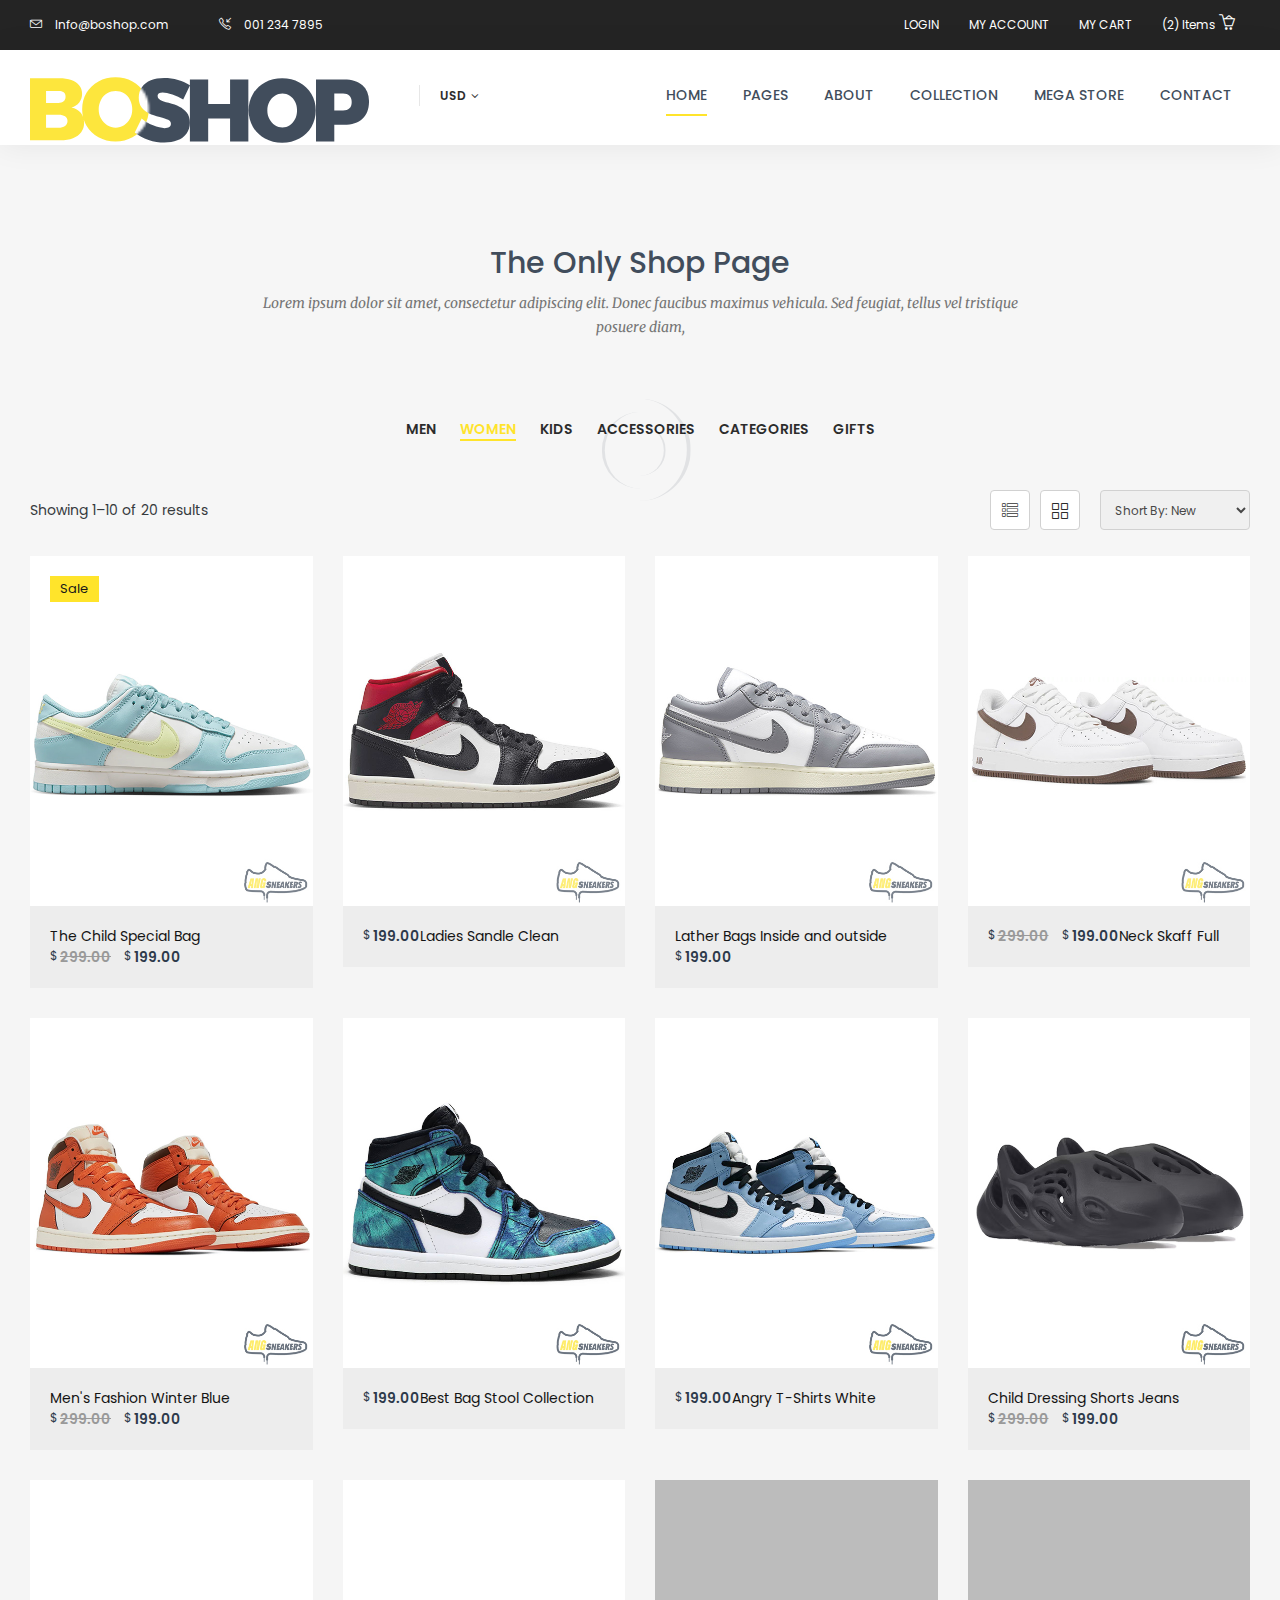
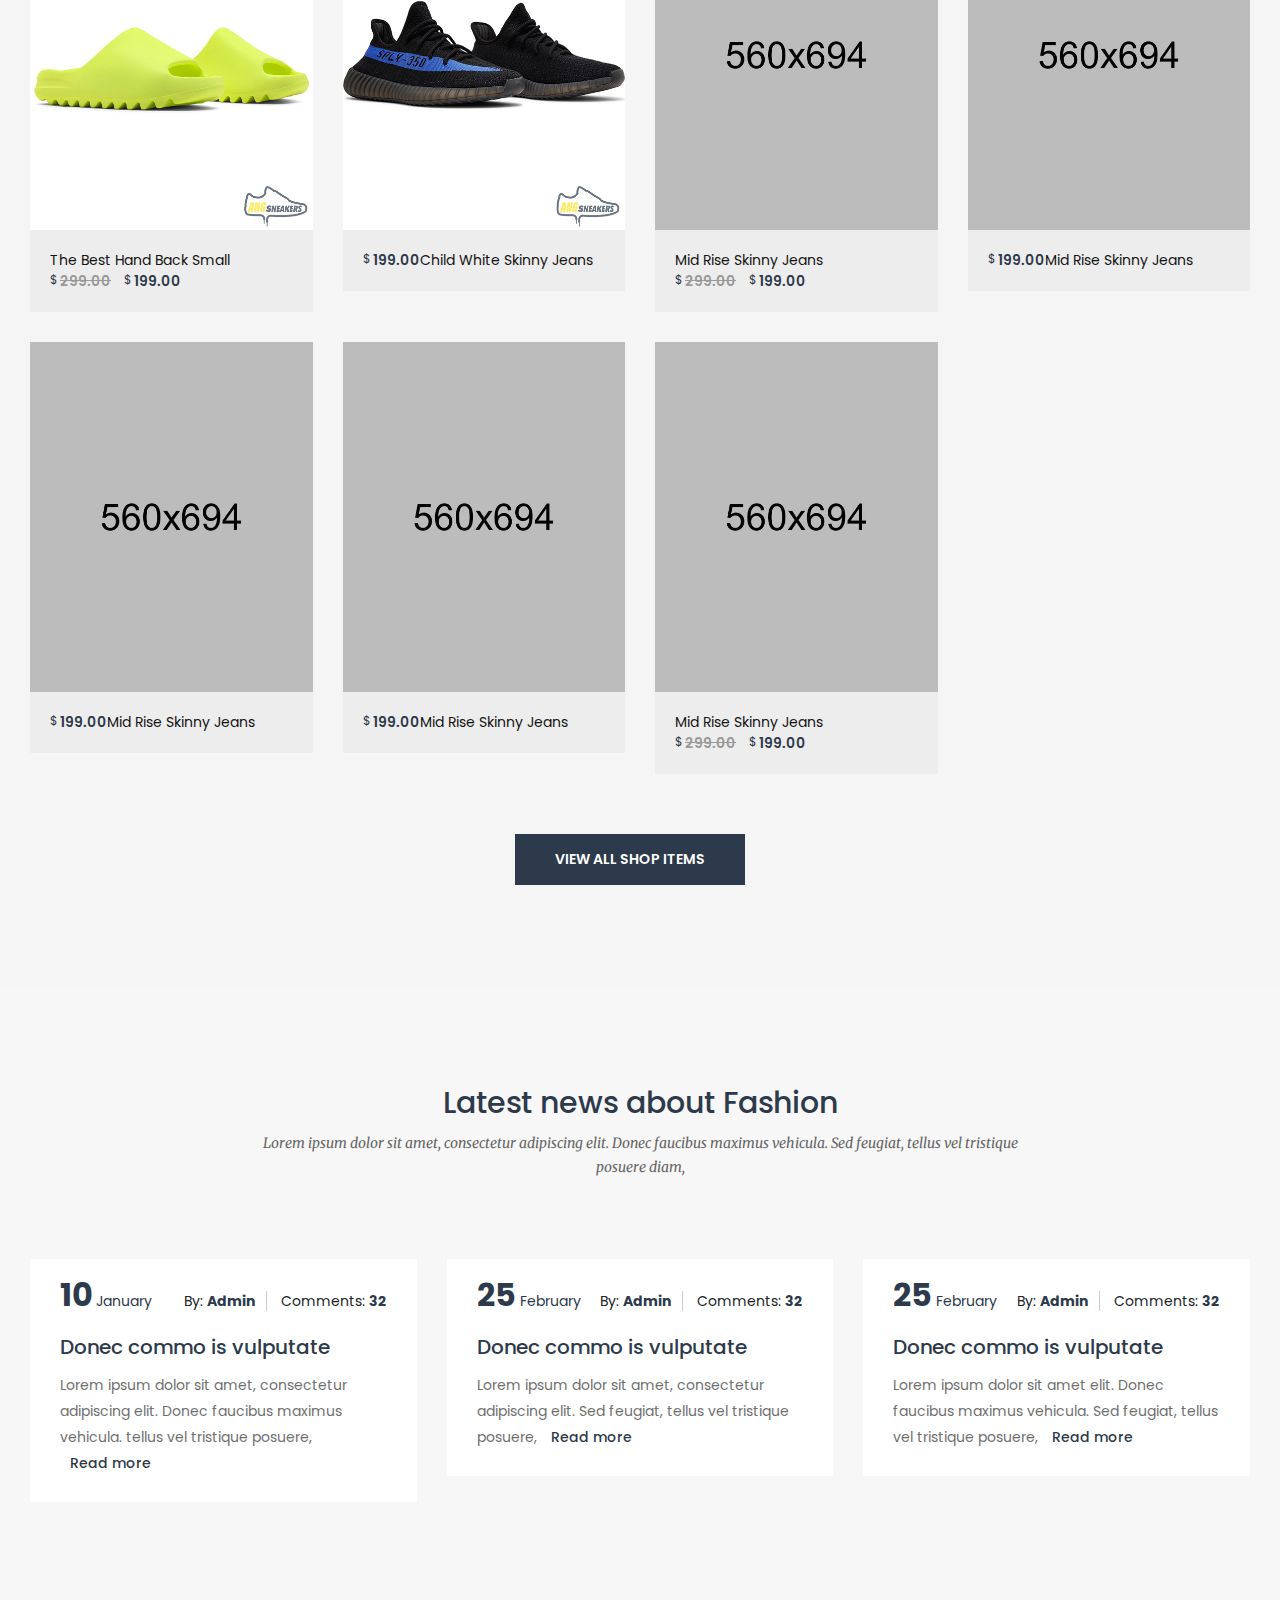
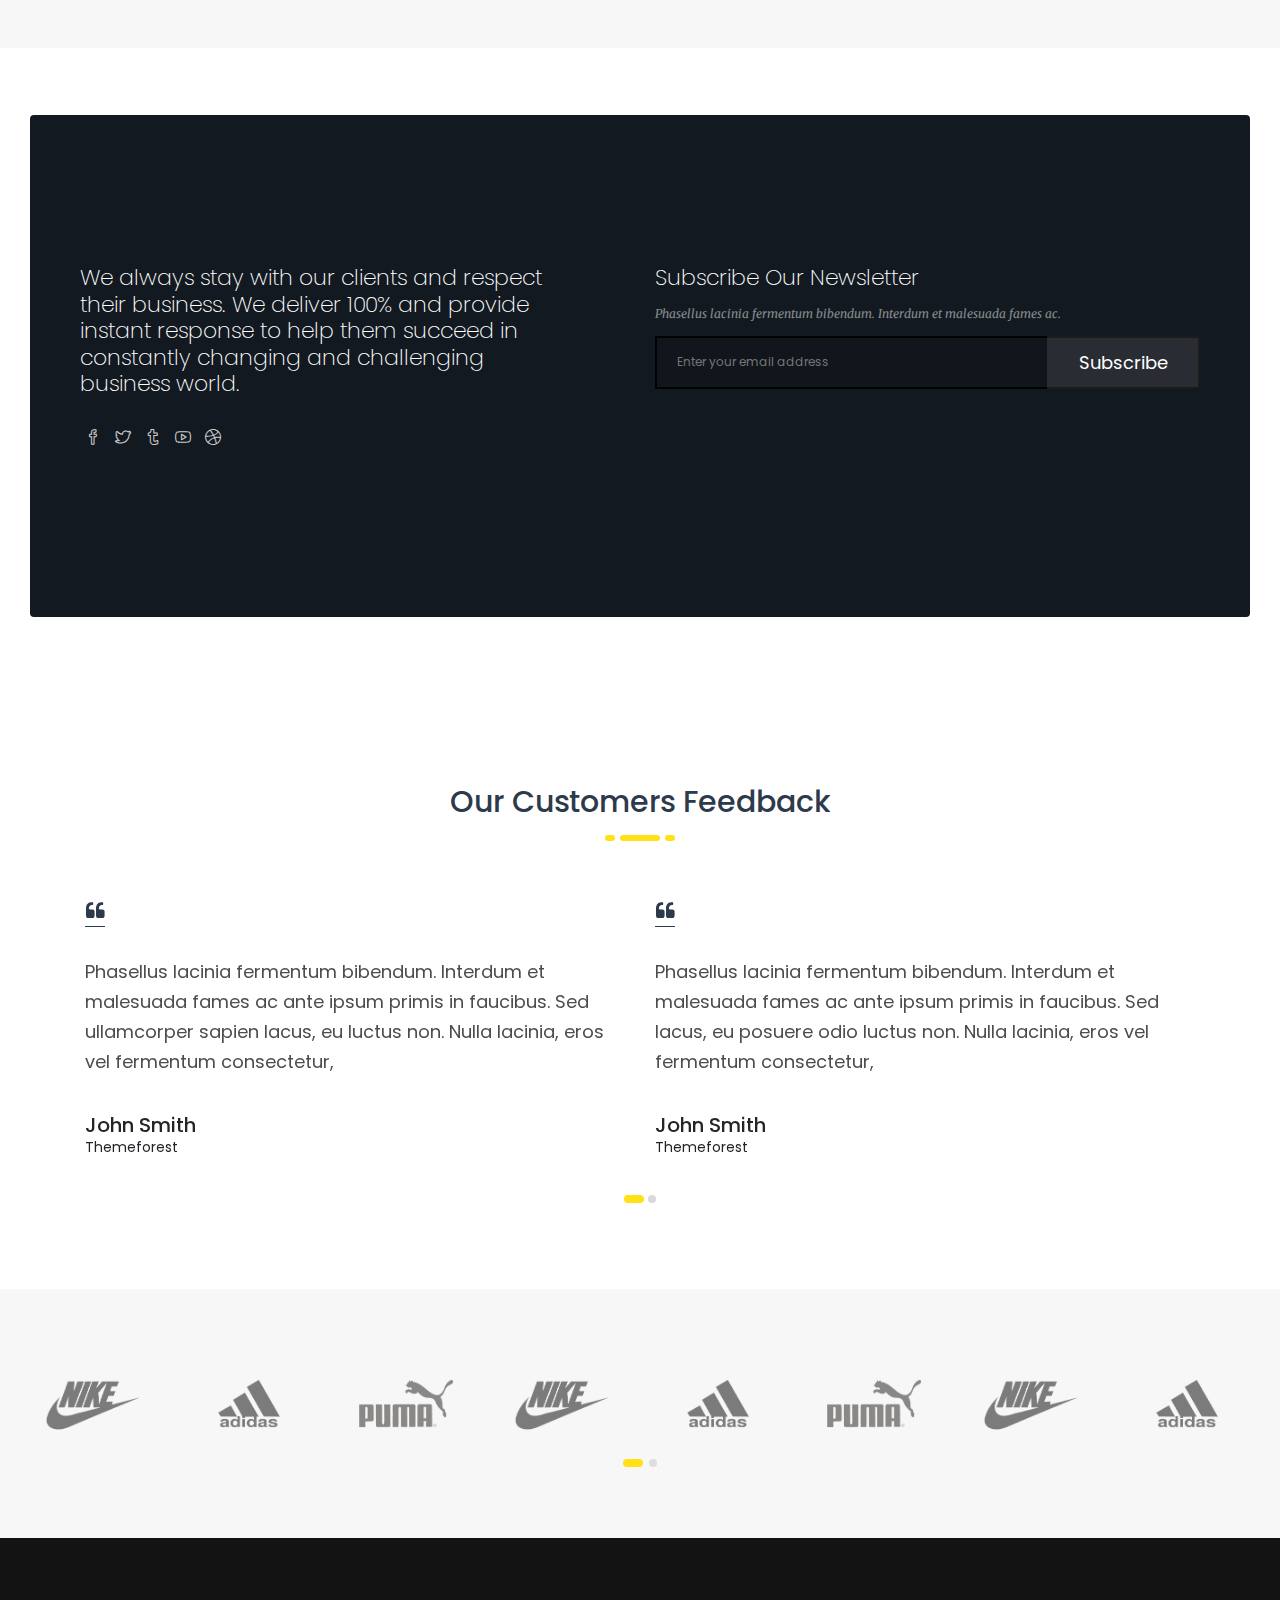
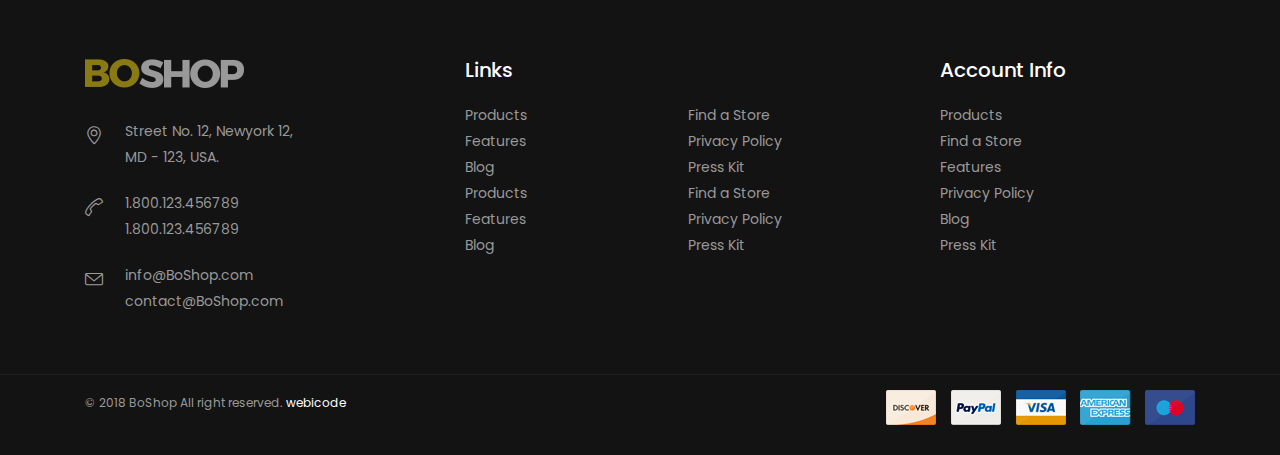
<file: index-2.html>
<!DOCTYPE html>
<html lang="en">
<head>
<meta charset="utf-8">
<meta http-equiv="X-UA-Compatible" content="IE=edge">
<meta name="viewport" content="width=device-width, initial-scale=1">
<meta name="description" content="">
<meta name="author" content="M_Adnan">
<title>BoShop - Multipurpose eCommerce HTML5 Template</title>

<!-- SLIDER REVOLUTION 4.x CSS SETTINGS -->
<link rel="stylesheet" type="text/css" href="rs-plugin/css/settings.css" media="screen" />

<!-- Bootstrap Core CSS -->
<link href="css/bootstrap.min.css" rel="stylesheet">

<!-- Custom CSS -->
<link href="css/font-awesome.min.css" rel="stylesheet" type="text/css">
<link href="css/ionicons.min.css" rel="stylesheet">
<link href="css/main.css" rel="stylesheet">
<link href="css/style.css" rel="stylesheet">
<link href="css/responsive.css" rel="stylesheet">
<link href="font/flaticon.css" rel="stylesheet">

<!-- JavaScripts -->
<script src="js/modernizr.js"></script>

<!-- Online Fonts -->
<link href="https://fonts.googleapis.com/css?family=Merriweather:300,400,700,900|Poppins:300,400,500,600,700|Montserrat:300,400,500,600,700,800" rel="stylesheet">

<!-- HTML5 Shim and Respond.js IE8 support of HTML5 elements and media queries -->
<!-- WARNING: Respond.js doesn't work if you view the page via file:// -->
<!--[if lt IE 9]>
    <script src="https://oss.maxcdn.com/libs/html5shiv/3.7.0/html5shiv.js"></script>
    <script src="https://oss.maxcdn.com/libs/respond.js/1.4.2/respond.min.js"></script>
<![endif]-->

</head>
<body>

<!-- LOADER -->
<div id="loader">
  <div class="position-center-center">
    <div class="ldr"></div>
  </div>
</div>

<!-- Wrap -->
<div id="wrap"> 
  
  <!-- TOP Bar -->
  <div class="top-bar">
    <div class="container-full">
      <p><i class="icon-envelope"></i> Info@boshop.com </p>
      <p class="call"> <i class="icon-call-in"></i> 001 234 7895 </p>
      
      <!-- Login Info -->
      <div class="login-info">
        <ul>
          <li><a href="login.html">LOGIN</a></li>
          <li><a href="#."> MY ACCOUNT </a></li>
          <li><a href="shopping-cart.html">MY CART</a></li>
          
          <!-- USER BASKET -->
          <li class="dropdown user-basket"> <a href="#" class="dropdown-toggle" data-toggle="dropdown" role="button" aria-haspopup="true" aria-expanded="true"> (2) Items <i class="icon-basket-loaded"></i> </a>
            <ul class="dropdown-menu">
              <li>
                <div class="media-left">
                  <div class="cart-img"> <a href="#"> <img class="media-object img-responsive" src="images/cart-img-1.jpg" alt="..."> </a> </div>
                </div>
                <div class="media-body">
                  <h6 class="media-heading">Rise Skinny Jeans</h6>
                  <span class="price">129.00 USD</span> <span class="qty">QTY: 01</span> </div>
              </li>
              <li>
                <div class="media-left">
                  <div class="cart-img"> <a href="#"> <img class="media-object img-responsive" src="images/cart-img-2.jpg" alt="..."> </a> </div>
                </div>
                <div class="media-body">
                  <h6 class="media-heading">Mid Rise Skinny Jeans</h6>
                  <span class="price">129.00 USD</span> <span class="qty">QTY: 01</span> </div>
              </li>
              <li>
                <h5 class="text-left">SUBTOTAL: <small> 258.00 USD </small></h5>
              </li>
              <li class="margin-0">
                <div class="row">
                  <div class="col-sm-6"> <a href="shopping-cart.html" class="btn">VIEW CART</a></div>
                  <div class="col-sm-6 "> <a href="checkout.html" class="btn">CHECK OUT</a></div>
                </div>
              </li>
            </ul>
          </li>
        </ul>
      </div>
    </div>
  </div>
  
  <!-- header -->
  <header>
    <div class="sticky">
      <div class="container-full"> 
        
        <!-- Logo -->
        <div class="logo"> <a href="index.html"><img class="img-responsive" src="images/logo.svg" alt="" ></a> </div>
        <nav class="navbar ownmenu navbar-expand-lg ">
          <button class="navbar-toggler collapsed" type="button" data-toggle="collapse" data-target="#navbarNav" aria-controls="navbarNav" aria-expanded="false" aria-label="Toggle navigation"> <span></span> </button>
          <div class="collapse navbar-collapse" id="navbarNav">
            <ul class="nav">
              <li class="dropdown active"> <a href="#." class="dropdown-toggle" data-toggle="dropdown">Home</a>
                <ul class="dropdown-menu">
                  <li> <a href="index.html">Index</a> </li>
                  <li> <a href="index-1.html">Index 2</a> </li>
                  <li> <a href="index-2.html">Index 3</a></li>
                  <li> <a href="shop_04.html">Shop Display Layout <span class="sm-tag">Hot</span></a> </li>
                </ul>
              </li>
              <li class="dropdown"> <a href="index.html" class="dropdown-toggle" data-toggle="dropdown">Pages</a>
                <ul class="dropdown-menu">
                  <li> <a href="shop_02.html">Shop Full Left Sidebar</a> </li>
                  <li> <a href="shop_03.html">Shop Shop Right Sidebar </a> </li>
                  <li> <a href="shop_04.html">Shop Creative Layout <span class="sm-tag">Hot</span></a> </li>
                  <li class="dropdown"> <a href="shop_01.html">Shop </a>
                    <ul class="dropdown-menu animated-3s fadeInRightSm">
                      <li> <a href="shop_6_col.html">Shop 06 Col </a> </li>
                      <li> <a href="shop_5_col.html">Shop 05 Col </a> </li>
                      <li> <a href="shop_4_col.html">Shop 04 Col </a> </li>
                      <li> <a href="shop_3_col.html">Shop 03 Col </a> </li>
                    </ul>
                  </li>
                  <li> <a href="product-detail_01.html">Products Detail 01</a> </li>
                  <li> <a href="product-detail_02.html">Products Detail 02</a> </li>
                  <li> <a href="product-detail_03.html">Products Detail 03</a> </li>
                  <li> <a href="shopping-cart.html">Shopping Cart</a> </li>
                  <li> <a href="checkout.html">Checkout</a> </li>
                  <li> <a href="about-us_01.html">About Us</a> </li>
                  <li> <a href="contact.html">Contact</a> </li>
                  <li> <a href="blog-list_01.html">Blog List 01</a> </li>
                  <li> <a href="blog-list_02.html">Blog List 02</a> </li>
                  <li> <a href="blog-list_03.html">Blog List 03 </a> </li>
                  <li> <a href="blog-detail_01.html">Blog Detail 01 </a> </li>
                </ul>
              </li>
              <li> <a href="about-us_01.html">About </a> </li>
              
              <!-- Two Link Option -->
              <li class="dropdown"> <a href="#." class="dropdown-toggle" data-toggle="dropdown">Collection</a>
                <div class="dropdown-menu two-option">
                  <div class="row">
                    <ul class="col-sm-6">
                      <li> <a href="index-2.html"> Summer Store</a></li>
                      <li> <a href="index-2.html"> Sarees</a></li>
                      <li> <a href="index-2.html"> Kurtas</a></li>
                      <li> <a href="index-2.html"> Shorts & tshirts</a></li>
                      <li> <a href="index-2.html"> Winter wear</a></li>
                      <li> <a href="index-2.html"> Jeans</a></li>
                      <li> <a href="index-2.html"> Bra</a></li>
                      <li> <a href="index-2.html"> Babydools</a> </li>
                    </ul>
                    <ul class="col-sm-6">
                      <li> <a href="index-2.html"> Deodornts</a></li>
                      <li> <a href="index-2.html"> Skin care</a></li>
                      <li> <a href="index-2.html"> Make up</a></li>
                      <li> <a href="index-2.html"> Watch</a></li>
                      <li> <a href="index-2.html"> Siting bags</a></li>
                      <li> <a href="index-2.html"> Totes</a></li>
                      <li> <a href="index-2.html"> Gold rings</a></li>
                      <li> <a href="index-2.html"> Jewellery</a> </li>
                    </ul>
                  </div>
                </div>
              </li>
              
              <!-- MEGA MENU -->
              <li class="dropdown megamenu"> <a href="#." class="dropdown-toggle" data-toggle="dropdown">Mega Store</a>
                <div class="dropdown-menu">
                  <div class="row"> 
                    
                    <!-- Shop Pages -->
                    <div class="col-md-5">
                      <h6>Shop Pages</h6>
                      <ul class="col-2-li">
                        <li> <a href="shop_02.html">Shop Full Left Sidebar</a> </li>
                        <li> <a href="shop_03.html">Shop Shop Right Sidebar </a> </li>
                        <li> <a href="shop_04.html">Shop Creative Layout </a> </li>
                        <li> <a href="shop_01.html">Shop </a></li>
                        <li> <a href="shop_6_col.html">Shop 06 Col </a> </li>
                        <li> <a href="shop_5_col.html">Shop 05 Col </a> </li>
                        <li> <a href="shop_4_col.html">Shop 04 Col </a> </li>
                        <li> <a href="shop_3_col.html">Shop 03 Col </a> </li>
                        <li> <a href="product-detail_01.html">Products Detail 01</a> </li>
                        <li> <a href="product-detail_02.html">Products Detail 02</a> </li>
                        <li> <a href="product-detail_03.html">Products Detail 03</a> </li>
                        <li> <a href="shopping-cart.html">Shopping Cart</a> </li>
                        <li> <a href="checkout.html">Checkout</a> </li>
                        <li> <a href="about-us_01.html">About Us</a> </li>
                        <li> <a href="contact.html">Contact</a> </li>
                        <li> <a href="blog-list_01.html">Blog List 01</a> </li>
                        <li> <a href="blog-detail_01.html">Blog Detail 01 </a> </li>
                      </ul>
                    </div>
                    
                    <!-- Shop Pages -->
                    <div class="col-md-3">
                      <h6>Latest items</h6>
                      <ul>
                        <li> <a href="index-2.html"> Deodornts</a></li>
                        <li> <a href="index-2.html"> Skin care</a></li>
                        <li> <a href="index-2.html"> Make up</a></li>
                        <li> <a href="index-2.html"> Watch</a></li>
                        <li> <a href="index-2.html"> Siting bags</a></li>
                        <li> <a href="index-2.html"> Totes</a></li>
                        <li> <a href="index-2.html"> Gold rings</a></li>
                        <li> <a href="index-2.html"> Jewellery</a> </li>
                      </ul>
                    </div>
                    
                    <!-- Top Rate -->
                    <div class="col-md-4">
                      <h6>Top Rate Products</h6>
                      <div class="top-rated">
                        <ul>
                          <li>
                            <div class="media-left">
                              <div class="cart-img"> <a href="#"> <img class="media-object img-responsive" src="images/cart-img-1.jpg" alt="..."> </a> </div>
                            </div>
                            <div class="media-body">
                              <h6 class="media-heading">Best T-Shirt Design</h6>
                              <div class="stars"> <i class="fa fa-star"></i> <i class="fa fa-star"></i> <i class="fa fa-star"></i> <i class="fa fa-star"></i> <i class="fa fa-star"></i> </div>
                              <span class="price">129.00 USD</span> </div>
                          </li>
                          <li>
                            <div class="media-left">
                              <div class="cart-img"> <a href="#"> <img class="media-object img-responsive" src="images/cart-img-2.jpg" alt="..."> </a> </div>
                            </div>
                            <div class="media-body">
                              <h6 class="media-heading">Bag Pack for Child</h6>
                              <div class="stars"> <i class="fa fa-star"></i> <i class="fa fa-star"></i> <i class="fa fa-star"></i> <i class="fa fa-star"></i> <i class="fa fa-star"></i> </div>
                              <span class="price">129.00 USD</span> </div>
                          </li>
                          <li>
                            <div class="media-left">
                              <div class="cart-img"> <a href="#"> <img class="media-object img-responsive" src="images/cart-img-3.jpg" alt="..."> </a> </div>
                            </div>
                            <div class="media-body">
                              <h6 class="media-heading">Bag Pack for Child</h6>
                              <div class="stars"> <i class="fa fa-star"></i> <i class="fa fa-star"></i> <i class="fa fa-star"></i> <i class="fa fa-star"></i> <i class="fa fa-star"></i> </div>
                              <span class="price">129.00 USD</span> </div>
                          </li>
                        </ul>
                      </div>
                    </div>
                  </div>
                  
                  <!-- MEga Menu Elements -->
                  <div class="mega-menu-elements"> <img src="images/nav-img.png" alt="" > <a href="#." class="btn btn-inverse">Shop Now</a> </div>
                </div>
              </li>
              <li> <a href="contact.html"> contact</a> </li>
            </ul>
          </div>
        </nav>
        
        <!-- Curency -->
        <div class="curency"> <a href="#." class="dropdown-toggle" data-toggle="dropdown" aria-haspopup="true" aria-expanded="false"> USD<i class="fa fa-angle-down"></i> </a>
          <div class="dropdown-menu"> <a class="dropdown-item" href="#">EU</a> <a class="dropdown-item" href="#">USD</a> <a class="dropdown-item" href="#">CA</a> <a class="dropdown-item" href="#">PKR</a> </div>
        </div>
      </div>
    </div>
    <div class="clearfix"></div>
  </header>
  
  <!-- Content -->
  <div id="content"> 
    
    <!-- New Arrival -->
    <section class="gray-bg padding-top-100 padding-bottom-100">
      <div class="container"> 
        
        <!-- Main Heading -->
        <div class="heading text-center">
          <h4>The Only Shop Page</h4>
          <span>Lorem ipsum dolor sit amet, consectetur adipiscing elit. Donec faucibus maximus vehicula. 
          Sed feugiat, tellus vel tristique posuere diam, </span> </div>
        
        <!-- CATEGORIES LIST -->
        
        <div class="cate-list">
          <ul>
            <li><a href="#.">MEN</a></li>
            <li class="active"><a href="#.">WOMEN</a></li>
            <li><a href="#.">KIDS</a></li>
            <li><a href="#.">ACCESSORIES</a></li>
            <li><a href="#.">CATEGORIES</a></li>
            <li><a href="#.">GIFTS</a></li>
          </ul>
        </div>
      </div>
      
      <!-- Item Filters -->
      <div class="container-full">
        <div class="item-fltr"> 
          <!-- short-by -->
          <div class="short-by"> Showing 1–10 of 20 results </div>
          <!-- List and Grid Style -->
          <div class="lst-grd"> <a href="#" id="list"><i class="flaticon-interface"></i></a> <a href="#" id="grid"><i class="icon-grid"></i></a> 
            <!-- Select -->
            <select>
              <option> Short By: New</option>
              <option> Top </option>
              <option> Price</option>
              <option> Products</option>
              <option> Rating</option>
            </select>
          </div>
        </div>
        
        <!-- Item -->
        <div id="products" class="arrival-block list-group">
          <div class="row"> 
            <!-- Item -->
            <div class="item">
              <div class="img-ser">
                <div class="on-sale"> Sale </div>
                
                <!-- Images -->
                <div class="thumb"> <img class="img-1" src="images/item-img-1-1.jpg" alt=""><img class="img-2" src="images/item-img-1-1-1.jpg" alt=""> 
                  <!-- Overlay  -->
                  <div class="overlay">
                    <div class="position-center-center"> <a class="popup-with-move-anim" href="#qck-view-shop"><i class="icon-eye"></i></a> </div>
                    <div class="add-crt"><a href="#."><i class="icon-basket margin-right-10"></i> Add To Cart</a></div>
                  </div>
                </div>
                
                <!-- Item Name -->
                <div class="item-name fr-grd"> <a href="#." class="i-tittle">The Child Special Bag</a> <span class="price"><small>$</small><span class="line-through">299.00</span> <small>$</small>199.00</span> <a class="deta animated fadeInRight" href="#.">View Detail</a> </div>
                <!-- Item Details -->
                <div class="cap-text">
                  <div class="item-name"> <a href="#." class="i-tittle">The Child Special Bag</a> <span class="price"><small>$</small><span class="line-through">299.00</span> <small>$</small>199.00</span> 
                    <!-- Stars -->
                    <div class="stras"> <i class="fa fa-star"></i> <i class="fa fa-star"></i> <i class="fa fa-star"></i> <i class="fa fa-star"></i> <i class="fa fa-star-half-o"></i> <a href="#." class="wsh-list"><i class="icon-heart"></i> ADD TO WISHLIST</a> </div>
                    <!-- List Style -->
                    <ul class="list-style">
                      <li> Best Shop Products </li>
                      <li> Color Option </li>
                      <li> All Sizes </li>
                      <li> Discounted Prices </li>
                      <li> Refund Poloicy </li>
                      <li> New Arrival </li>
                    </ul>
                  </div>
                </div>
              </div>
            </div>
            
            <!-- Item -->
            <div class="item">
              <div class="img-ser"> 
                <!-- Images -->
                <div class="thumb"> <img class="img-1" src="images/item-img-1-2.jpg" alt=""><img class="img-2" src="images/item-img-1-2-1.jpg" alt=""> 
                  <!-- Overlay  -->
                  <div class="overlay">
                    <div class="position-center-center"> <a class="popup-with-move-anim" href="#qck-view-shop"><i class="icon-eye"></i></a> </div>
                    <div class="add-crt"><a href="#."><i class="icon-basket margin-right-10"></i> Add To Cart</a></div>
                  </div>
                </div>
                
                <!-- Item Name -->
                <div class="item-name fr-grd"> <a href="#." class="i-tittle">Ladies Sandle Clean</a> <span class="price"><small>$</small>199.00</span> <a class="deta animated fadeInRight" href="#.">View Detail</a> </div>
                <!-- Item Details -->
                <div class="cap-text">
                  <div class="item-name"> <a href="#." class="i-tittle">Ladies Sandle Clean</a> <span class="price"><small>$</small>199.00</span> 
                    <!-- Stars --> 
                    <span class="stras"> <i class="fa fa-star"></i> <i class="fa fa-star"></i> <i class="fa fa-star"></i> <i class="fa fa-star"></i> <i class="fa fa-star-half-o"></i> </span>
                    <p>Phasellus lacinia fermentum bibendum. Interdum et malesuada fames ac ante ipsum primis in faucibus. Sed ullamcorper sapien lacus, eu luctus non. Nulla lacinia, eros vel fermentum consectetur,</p>
                  </div>
                </div>
              </div>
            </div>
            
            <!-- Item -->
            <div class="item">
              <div class="img-ser"> 
                <!-- Images -->
                <div class="thumb"> <img class="img-1" src="images/item-img-1-3.jpg" alt=""><img class="img-2" src="images/item-img-1-3-1.jpg" alt=""> 
                  <!-- Overlay  -->
                  <div class="overlay">
                    <div class="position-center-center"> <a class="popup-with-move-anim" href="#qck-view-shop"><i class="icon-eye"></i></a> </div>
                    <div class="add-crt"><a href="#."><i class="icon-basket margin-right-10"></i> Add To Cart</a></div>
                  </div>
                </div>
                
                <!-- Item Name -->
                <div class="item-name fr-grd"> <a href="#." class="i-tittle">Lather Bags Inside and outside</a> <span class="price"><small>$</small>199.00</span> <a class="deta animated fadeInRight" href="#.">View Detail</a> </div>
                <!-- Item Details -->
                <div class="cap-text">
                  <div class="item-name"> <a href="#." class="i-tittle">Lather Bags Inside and outside</a> <span class="price"><small>$</small>199.00</span> 
                    <!-- Stars --> 
                    <span class="stras"> <i class="fa fa-star"></i> <i class="fa fa-star"></i> <i class="fa fa-star"></i> <i class="fa fa-star"></i> <i class="fa fa-star-half-o"></i> </span>
                    <p>Phasellus lacinia fermentum bibendum. Interdum et malesuada fames ac ante ipsum primis in faucibus.</p>
                    <ul class="list-style">
                      <li> Best Shop Products </li>
                      <li> Color Option </li>
                      <li> All Sizes </li>
                      <li> Discounted Prices </li>
                      <li> Refund Poloicy </li>
                      <li> New Arrival </li>
                    </ul>


                  </div>
                </div>
              </div>
            </div>
            
            <!-- Item -->
            <div class="item">
              <div class="img-ser"> 
                <!-- Images -->
                <div class="thumb"> <img class="img-1" src="images/item-img-1-4.jpg" alt=""><img class="img-2" src="images/item-img-1-4-1.jpg" alt=""> 
                  <!-- Overlay  -->
                  <div class="overlay">
                    <div class="position-center-center"> <a class="popup-with-move-anim" href="#qck-view-shop"><i class="icon-eye"></i></a> </div>
                    <div class="add-crt"><a href="#."><i class="icon-basket margin-right-10"></i> Add To Cart</a></div>
                  </div>
                </div>
                
                <!-- Item Name -->
                <div class="item-name fr-grd"> <a href="#." class="i-tittle">Neck Skaff Full</a> <span class="price"><small>$</small><span class="line-through">299.00</span> <small>$</small>199.00</span> <a class="deta animated fadeInRight" href="#.">View Detail</a> </div>
                <!-- Item Details -->
                <div class="cap-text">
                  <div class="item-name"> <a href="#." class="i-tittle">Neck Skaff Full</a> <span class="price"><small>$</small><span class="line-through">299.00</span> <small>$</small>199.00</span> 
                    <!-- Stars --> 
                    <span class="stras"> <i class="fa fa-star"></i> <i class="fa fa-star"></i> <i class="fa fa-star"></i> <i class="fa fa-star"></i> <i class="fa fa-star-half-o"></i> </span>
                    <p>Phasellus lacinia fermentum bibendum. Interdum et malesuada fames ac ante ipsum primis in faucibus. Sed ullamcorper sapien lacus, eu luctus non. Nulla lacinia, eros vel fermentum consectetur,</p>
                    <p>Phasellus lacinia fermentum bibendum. Interdum et malesuada fames ac ante ipsum primis in faucibus.</p>
                  </div>
                </div>
              </div>
            </div>
            
            <!-- Item -->
            <div class="item">
              <div class="img-ser"> 
                <!-- Images -->
                <div class="thumb"> <img class="img-1" src="images/item-img-1-5.jpg" alt=""><img class="img-2" src="images/item-img-1-5-1.jpg" alt=""> 
                  <!-- Overlay  -->
                  <div class="overlay">
                    <div class="position-center-center"> <a class="popup-with-move-anim" href="#qck-view-shop"><i class="icon-eye"></i></a> </div>
                    <div class="add-crt"><a href="#."><i class="icon-basket margin-right-10"></i> Add To Cart</a></div>
                  </div>
                </div>
                
                <!-- Item Name -->
                <div class="item-name fr-grd"> <a href="#." class="i-tittle">Men's Fashion Winter Blue</a> <span class="price"><small>$</small><span class="line-through">299.00</span> <small>$</small>199.00</span> <a class="deta animated fadeInRight" href="#.">View Detail</a> </div>
                <!-- Item Details -->
                <div class="cap-text">
                  <div class="item-name"> <a href="#." class="i-tittle">Men's Fashion Winter Blue</a> <span class="price"><small>$</small><span class="line-through">299.00</span> <small>$</small>199.00</span> 
                    <!-- Stars --> 
                    <span class="stras"> <i class="fa fa-star"></i> <i class="fa fa-star"></i> <i class="fa fa-star"></i> <i class="fa fa-star"></i> <i class="fa fa-star-half-o"></i> </span>
                    <p>Phasellus lacinia fermentum bibendum. Interdum et malesuada fames ac ante ipsum primis in faucibus. Sed ullamcorper sapien lacus, eu luctus non. Nulla lacinia, eros vel fermentum consectetur,</p>
                    <p>Phasellus lacinia fermentum bibendum. Interdum et malesuada fames ac ante ipsum primis in faucibus.</p>
                  </div>
                </div>
              </div>
            </div>
            
            <!-- Item -->
            <div class="item">
              <div class="img-ser"> 
                <!-- Images -->
                <div class="thumb"> <img class="img-1" src="images/item-img-1-6.jpg" alt=""><img class="img-2" src="images/item-img-1-6-1.jpg" alt=""> 
                  <!-- Overlay  -->
                  <div class="overlay">
                    <div class="position-center-center"> <a class="popup-with-move-anim" href="#qck-view-shop"><i class="icon-eye"></i></a> </div>
                    <div class="add-crt"><a href="#."><i class="icon-basket margin-right-10"></i> Add To Cart</a></div>
                  </div>
                </div>
                
                <!-- Item Name -->
                <div class="item-name fr-grd"> <a href="#." class="i-tittle">Best Bag Stool Collection</a> <span class="price"><small>$</small>199.00</span> <a class="deta animated fadeInRight" href="#.">View Detail</a> </div>
                <!-- Item Details -->
                <div class="cap-text">
                  <div class="item-name"> <a href="#." class="i-tittle">Best Bag Stool Collection</a> <span class="price"><small>$</small>199.00</span> 
                    <!-- Stars --> 
                    <span class="stras"> <i class="fa fa-star"></i> <i class="fa fa-star"></i> <i class="fa fa-star"></i> <i class="fa fa-star"></i> <i class="fa fa-star-half-o"></i> </span>
                    <p>Phasellus lacinia fermentum bibendum. Interdum et malesuada fames ac ante ipsum primis in faucibus. Sed ullamcorper sapien lacus, eu luctus non. Nulla lacinia, eros vel fermentum consectetur,</p>
                    <p>Phasellus lacinia fermentum bibendum. Interdum et malesuada fames ac ante ipsum primis in faucibus.</p>
                  </div>
                </div>
              </div>
            </div>
            
            <!-- Item -->
            <div class="item">
              <div class="img-ser"> 
                <!-- Images -->
                <div class="thumb"> <img class="img-1" src="images/item-img-1-7.jpg" alt=""><img class="img-2" src="images/item-img-1-7-1.jpg" alt=""> 
                  <!-- Overlay  -->
                  <div class="overlay">
                    <div class="position-center-center"> <a class="popup-with-move-anim" href="#qck-view-shop"><i class="icon-eye"></i></a> </div>
                    <div class="add-crt"><a href="#."><i class="icon-basket margin-right-10"></i> Add To Cart</a></div>
                  </div>
                </div>
                
                <!-- Item Name -->
                <div class="item-name fr-grd"> <a href="#." class="i-tittle">Angry T-Shirts White</a> <span class="price"><small>$</small>199.00</span> <a class="deta animated fadeInRight" href="#.">View Detail</a> </div>
                <!-- Item Details -->
                <div class="cap-text">
                  <div class="item-name"> <a href="#." class="i-tittle">Angry T-Shirts White</a> <span class="price"><small>$</small>199.00</span> 
                    <!-- Stars --> 
                    <span class="stras"> <i class="fa fa-star"></i> <i class="fa fa-star"></i> <i class="fa fa-star"></i> <i class="fa fa-star"></i> <i class="fa fa-star-half-o"></i> </span>
                    <p>Phasellus lacinia fermentum bibendum. Interdum et malesuada fames ac ante ipsum primis in faucibus. Sed ullamcorper sapien lacus, eu luctus non. Nulla lacinia, eros vel fermentum consectetur,</p>
                    <p>Phasellus lacinia fermentum bibendum. Interdum et malesuada fames ac ante ipsum primis in faucibus.</p>
                  </div>
                </div>
              </div>
            </div>
            
            <!-- Item -->
            <div class="item">
              <div class="img-ser"> 
                <!-- Images -->
                <div class="thumb"> <img class="img-1" src="images/item-img-1-8.jpg" alt=""><img class="img-2" src="images/item-img-1-8-1.jpg" alt=""> 
                  <!-- Overlay  -->
                  <div class="overlay">
                    <div class="position-center-center"> <a class="popup-with-move-anim" href="#qck-view-shop"><i class="icon-eye"></i></a> </div>
                    <div class="add-crt"><a href="#."><i class="icon-basket margin-right-10"></i> Add To Cart</a></div>
                  </div>
                </div>
                
                <!-- Item Name -->
                <div class="item-name fr-grd"> <a href="#." class="i-tittle">Child Dressing Shorts Jeans</a> <span class="price"><small>$</small><span class="line-through">299.00</span> <small>$</small>199.00</span> <a class="deta animated fadeInRight" href="#.">View Detail</a> </div>
                <!-- Item Details -->
                <div class="cap-text">
                  <div class="item-name"> <a href="#." class="i-tittle">Child Dressing Shorts Jeans</a> <span class="price"><small>$</small><span class="line-through">299.00</span> <small>$</small>199.00</span> 
                    <!-- Stars --> 
                    <span class="stras"> <i class="fa fa-star"></i> <i class="fa fa-star"></i> <i class="fa fa-star"></i> <i class="fa fa-star"></i> <i class="fa fa-star-half-o"></i> </span>
                    <p>Phasellus lacinia fermentum bibendum. Interdum et malesuada fames ac ante ipsum primis in faucibus. Sed ullamcorper sapien lacus, eu luctus non. Nulla lacinia, eros vel fermentum consectetur,</p>
                    <p>Phasellus lacinia fermentum bibendum. Interdum et malesuada fames ac ante ipsum primis in faucibus.</p>
                  </div>
                </div>
              </div>
            </div>
            
            <!-- Item -->
            <div class="item">
              <div class="img-ser"> 
                <!-- Images -->
                <div class="thumb"> <img class="img-1" src="images/item-img-1-9.jpg" alt=""><img class="img-2" src="images/item-img-1-9-1.jpg" alt=""> 
                  <!-- Overlay  -->
                  <div class="overlay">
                    <div class="position-center-center"> <a class="popup-with-move-anim" href="#qck-view-shop"><i class="icon-eye"></i></a> </div>
                    <div class="add-crt"><a href="#."><i class="icon-basket margin-right-10"></i> Add To Cart</a></div>
                  </div>
                </div>
                
                <!-- Item Name -->
                <div class="item-name fr-grd"> <a href="#." class="i-tittle">The Best Hand Back Small</a> <span class="price"><small>$</small><span class="line-through">299.00</span> <small>$</small>199.00</span> <a class="deta animated fadeInRight" href="#.">View Detail</a> </div>
                <!-- Item Details -->
                <div class="cap-text">
                  <div class="item-name"> <a href="#." class="i-tittle">The Best Hand Back Small</a> <span class="price"><small>$</small><span class="line-through">299.00</span> <small>$</small>199.00</span> 
                    <!-- Stars --> 
                    <span class="stras"> <i class="fa fa-star"></i> <i class="fa fa-star"></i> <i class="fa fa-star"></i> <i class="fa fa-star"></i> <i class="fa fa-star-half-o"></i> </span>
                    <p>Phasellus lacinia fermentum bibendum. Interdum et malesuada fames ac ante ipsum primis in faucibus. Sed ullamcorper sapien lacus, eu luctus non. Nulla lacinia, eros vel fermentum consectetur,</p>
                    <p>Phasellus lacinia fermentum bibendum. Interdum et malesuada fames ac ante ipsum primis in faucibus.</p>
                  </div>
                </div>
              </div>
            </div>
            
            <!-- Item -->
            <div class="item">
              <div class="img-ser"> 
                <!-- Images -->
                <div class="thumb"> <img class="img-1" src="images/item-img-1-10.jpg" alt=""><img class="img-2" src="images/item-img-1-10-1.jpg" alt=""> 
                  <!-- Overlay  -->
                  <div class="overlay">
                    <div class="position-center-center"> <a class="popup-with-move-anim" href="#qck-view-shop"><i class="icon-eye"></i></a> </div>
                    <div class="add-crt"><a href="#."><i class="icon-basket margin-right-10"></i> Add To Cart</a></div>
                  </div>
                </div>
                
                <!-- Item Name -->
                <div class="item-name fr-grd"> <a href="#." class="i-tittle">Child White Skinny Jeans</a> <span class="price"><small>$</small>199.00</span> <a class="deta animated fadeInRight" href="#.">View Detail</a> </div>
                <!-- Item Details -->
                <div class="cap-text">
                  <div class="item-name"> <a href="#." class="i-tittle">Child White Skinny Jeans</a> <span class="price"><small>$</small>199.00</span> 
                    <!-- Stars --> 
                    <span class="stras"> <i class="fa fa-star"></i> <i class="fa fa-star"></i> <i class="fa fa-star"></i> <i class="fa fa-star"></i> <i class="fa fa-star-half-o"></i> </span>
                    <p>Phasellus lacinia fermentum bibendum. Interdum et malesuada fames ac ante ipsum primis in faucibus. Sed ullamcorper sapien lacus, eu luctus non. Nulla lacinia, eros vel fermentum consectetur,</p>
                    <p>Phasellus lacinia fermentum bibendum. Interdum et malesuada fames ac ante ipsum primis in faucibus.</p>
                  </div>
                </div>
              </div>
            </div>
            
            <!-- Item -->
            <div class="item">
              <div class="img-ser"> 
                <!-- Images -->
                <div class="thumb"> <img class="img-1" src="images/item-img-1-11.jpg" alt=""><img class="img-2" src="images/item-img-1-11-1.jpg" alt=""> 
                  <!-- Overlay  -->
                  <div class="overlay">
                    <div class="position-center-center"> <a class="popup-with-move-anim" href="#qck-view-shop"><i class="icon-eye"></i></a> </div>
                    <div class="add-crt"><a href="#."><i class="icon-basket margin-right-10"></i> Add To Cart</a></div>
                  </div>
                </div>
                
                <!-- Item Name -->
                <div class="item-name fr-grd"> <a href="#." class="i-tittle">Mid Rise Skinny Jeans</a> <span class="price"><small>$</small><span class="line-through">299.00</span> <small>$</small>199.00</span> <a class="deta animated fadeInRight" href="#.">View Detail</a> </div>
                <!-- Item Details -->
                <div class="cap-text">
                  <div class="item-name"> <a href="#." class="i-tittle">Mid Rise Skinny Jeans</a> <span class="price"><small>$</small><span class="line-through">299.00</span> <small>$</small>199.00</span> 
                    <!-- Stars --> 
                    <span class="stras"> <i class="fa fa-star"></i> <i class="fa fa-star"></i> <i class="fa fa-star"></i> <i class="fa fa-star"></i> <i class="fa fa-star-half-o"></i> </span>
                    <p>Phasellus lacinia fermentum bibendum. Interdum et malesuada fames ac ante ipsum primis in faucibus. Sed ullamcorper sapien lacus, eu luctus non. Nulla lacinia, eros vel fermentum consectetur,</p>
                    <p>Phasellus lacinia fermentum bibendum. Interdum et malesuada fames ac ante ipsum primis in faucibus.</p>
                  </div>
                </div>
              </div>
            </div>
            
            <!-- Item -->
            <div class="item">
              <div class="img-ser"> 
                <!-- Images -->
                <div class="thumb"> <img class="img-1" src="images/item-img-1-12.jpg" alt=""><img class="img-2" src="images/item-img-1-12-1.jpg" alt=""> 
                  <!-- Overlay  -->
                  <div class="overlay">
                    <div class="position-center-center"> <a class="popup-with-move-anim" href="#qck-view-shop"><i class="icon-eye"></i></a> </div>
                    <div class="add-crt"><a href="#."><i class="icon-basket margin-right-10"></i> Add To Cart</a></div>
                  </div>
                </div>
                
                <!-- Item Name -->
                <div class="item-name fr-grd"> <a href="#." class="i-tittle">Mid Rise Skinny Jeans</a> <span class="price"><small>$</small>199.00</span> <a class="deta animated fadeInRight" href="#.">View Detail</a> </div>
                <!-- Item Details -->
                <div class="cap-text">
                  <div class="item-name"> <a href="#." class="i-tittle">Mid Rise Skinny Jeans</a> <span class="price"><small>$</small>199.00</span> 
                    <!-- Stars --> 
                    <span class="stras"> <i class="fa fa-star"></i> <i class="fa fa-star"></i> <i class="fa fa-star"></i> <i class="fa fa-star"></i> <i class="fa fa-star-half-o"></i> </span>
                    <p>Phasellus lacinia fermentum bibendum. Interdum et malesuada fames ac ante ipsum primis in faucibus. Sed ullamcorper sapien lacus, eu luctus non. Nulla lacinia, eros vel fermentum consectetur,</p>
                    <p>Phasellus lacinia fermentum bibendum. Interdum et malesuada fames ac ante ipsum primis in faucibus.</p>
                  </div>
                </div>
              </div>
            </div>
            
            <!-- Item -->
            <div class="item">
              <div class="img-ser"> 
                <!-- Images -->
                <div class="thumb"> <img class="img-1" src="images/item-img-1-13.jpg" alt=""><img class="img-2" src="images/item-img-1-13-1.jpg" alt=""> 
                  <!-- Overlay  -->
                  <div class="overlay">
                    <div class="position-center-center"> <a class="popup-with-move-anim" href="#qck-view-shop"><i class="icon-eye"></i></a> </div>
                    <div class="add-crt"><a href="#."><i class="icon-basket margin-right-10"></i> Add To Cart</a></div>
                  </div>
                </div>
                
                <!-- Item Name -->
                <div class="item-name fr-grd"> <a href="#." class="i-tittle">Mid Rise Skinny Jeans</a> <span class="price"><small>$</small>199.00</span> <a class="deta animated fadeInRight" href="#.">View Detail</a> </div>
                <!-- Item Details -->
                <div class="cap-text">
                  <div class="item-name"> <a href="#." class="i-tittle">Mid Rise Skinny Jeans</a> <span class="price"><small>$</small>199.00</span> 
                    <!-- Stars --> 
                    <span class="stras"> <i class="fa fa-star"></i> <i class="fa fa-star"></i> <i class="fa fa-star"></i> <i class="fa fa-star"></i> <i class="fa fa-star-half-o"></i> </span>
                    <p>Phasellus lacinia fermentum bibendum. Interdum et malesuada fames ac ante ipsum primis in faucibus. Sed ullamcorper sapien lacus, eu luctus non. Nulla lacinia, eros vel fermentum consectetur,</p>
                    <p>Phasellus lacinia fermentum bibendum. Interdum et malesuada fames ac ante ipsum primis in faucibus.</p>
                  </div>
                </div>
              </div>
            </div>
            
            <!-- Item -->
            <div class="item">
              <div class="img-ser"> 
                <!-- Images -->
                <div class="thumb"> <img class="img-1" src="images/item-img-1-14.jpg" alt=""><img class="img-2" src="images/item-img-1-14-1.jpg" alt=""> 
                  <!-- Overlay  -->
                  <div class="overlay">
                    <div class="position-center-center"> <a class="popup-with-move-anim" href="#qck-view-shop"><i class="icon-eye"></i></a> </div>
                    <div class="add-crt"><a href="#."><i class="icon-basket margin-right-10"></i> Add To Cart</a></div>
                  </div>
                </div>
                
                <!-- Item Name -->
                <div class="item-name fr-grd"> <a href="#." class="i-tittle">Mid Rise Skinny Jeans</a> <span class="price"><small>$</small>199.00</span> <a class="deta animated fadeInRight" href="#.">View Detail</a> </div>
                <!-- Item Details -->
                <div class="cap-text">
                  <div class="item-name"> <a href="#." class="i-tittle">Mid Rise Skinny Jeans</a> <span class="price"><small>$</small>199.00</span> 
                    <!-- Stars --> 
                    <span class="stras"> <i class="fa fa-star"></i> <i class="fa fa-star"></i> <i class="fa fa-star"></i> <i class="fa fa-star"></i> <i class="fa fa-star-half-o"></i> </span>
                    <p>Phasellus lacinia fermentum bibendum. Interdum et malesuada fames ac ante ipsum primis in faucibus. Sed ullamcorper sapien lacus, eu luctus non. Nulla lacinia, eros vel fermentum consectetur,</p>
                    <p>Phasellus lacinia fermentum bibendum. Interdum et malesuada fames ac ante ipsum primis in faucibus.</p>
                  </div>
                </div>
              </div>
            </div>
            
            <!-- Item -->
            <div class="item">
              <div class="img-ser"> 
                <!-- Images -->
                <div class="thumb"> <img class="img-1" src="images/item-img-1-15.jpg" alt=""><img class="img-2" src="images/item-img-1-15-1.jpg" alt=""> 
                  <!-- Overlay  -->
                  <div class="overlay">
                    <div class="position-center-center"> <a class="popup-with-move-anim" href="#qck-view-shop"><i class="icon-eye"></i></a> </div>
                    <div class="add-crt"><a href="#."><i class="icon-basket margin-right-10"></i> Add To Cart</a></div>
                  </div>
                </div>
                
                <!-- Item Name -->
                <div class="item-name fr-grd"> <a href="#." class="i-tittle">Mid Rise Skinny Jeans</a> <span class="price"><small>$</small><span class="line-through">299.00</span> <small>$</small>199.00</span> <a class="deta animated fadeInRight" href="#.">View Detail</a> </div>
                <!-- Item Details -->
                <div class="cap-text">
                  <div class="item-name"> <a href="#." class="i-tittle">Mid Rise Skinny Jeans</a> <span class="price"><small>$</small><span class="line-through">299.00</span> <small>$</small>199.00</span> 
                    <!-- Stars --> 
                    <span class="stras"> <i class="fa fa-star"></i> <i class="fa fa-star"></i> <i class="fa fa-star"></i> <i class="fa fa-star"></i> <i class="fa fa-star-half-o"></i> </span>
                    <p>Phasellus lacinia fermentum bibendum. Interdum et malesuada fames ac ante ipsum primis in faucibus. Sed ullamcorper sapien lacus, eu luctus non. Nulla lacinia, eros vel fermentum consectetur,</p>
                    <p>Phasellus lacinia fermentum bibendum. Interdum et malesuada fames ac ante ipsum primis in faucibus.</p>
                  </div>
                </div>
              </div>
            </div>
          </div>
        </div>
        
        <!-- View All Items -->
        <div class="text-center margin-top-30"> <a href="#." class="btn margin-right-20">View ALl Shop Items</a> </div>
        
        <!-- Quick View -->
        <div id="qck-view-shop" class="zoom-anim-dialog qck-inside mfp-hide">
        <div class="row">
          <div class="col-md-6"> 
            
            <!-- Images Slider -->
            <div class="images-slider">
              <ul class="slides">
                <li data-thumb="images/item-img-1-1.jpg"> <img src="images/item-img-1-1.jpg" alt=""> </li>
                <li data-thumb="images/item-img-1-1-1.jpg"> <img src="images/item-img-1-1-1.jpg" alt=""> </li>
                <li data-thumb="images/item-img-1-1.jpg"> <img src="images/item-img-1-1.jpg" alt=""> </li>
              </ul>
            </div>
          </div>
          
          <!-- Content Info -->
          <div class="col-md-6">
            <div class="contnt-info">
              <h3>Mid Rise Skinny Jeans</h3>
              <p>This is dummy copy. It is not meant to be read. It has been placed here solely to demonstrate the look and feel of finished, typeset text. Only for show. He who searches for meaning here will be sorely disappointed. <br>
                <br>
                These words are here to provide the reader with a basic impression of how actual text will appear in its final presentation. </p>
              
              <!-- Btn  -->
              <div class="add-info">
                <div class="quantity">
                  <input type="number" min="1" max="100" step="1" value="1" class="form-control qty">
                </div>
                <a href="#." class="btn btn-inverse"><i class="icon-heart"></i></a> <a href="#." class="btn">ADD TO CART </a> </div>
            </div>
          </div>
        </div>
      </div>
      </div>
    </section>
    
    <!-- Knowledge Share -->
    <section class="light-gray-bg padding-top-100 padding-bottom-100">
      <div class="container-full"> 
        
        <!-- Main Heading -->
        <div class="heading text-center">
          <h4>Latest news about Fashion</h4>
          <span>Lorem ipsum dolor sit amet, consectetur adipiscing elit. Donec faucibus maximus vehicula. 
          Sed feugiat, tellus vel tristique posuere diam, </span> </div>
        <div class="knowledge-share">
          <ul class="row">
            <!-- Post 1 -->
            <li class="col-md-4">
              <article> 
                <!-- Date And comment -->
                <div class="date"> <span class="huge">10</span> <span>January</span></div>
                <div class="com-sec"> <span>By: <strong><a href="#.">Admin</a></strong></span> <span>Comments: <strong><a href="#.">32</a></strong></span> </div>
                <div class="clearfix"></div>
                <a href="#." class="b-tittle">Donec commo is vulputate</a>
                <p>Lorem ipsum dolor sit amet, consectetur adipiscing elit. Donec faucibus maximus vehicula. tellus vel tristique posuere, <a href="#.">Read more</a></p>
              </article>
            </li>
            
            <!-- Post 2 -->
            <li class="col-md-4">
              <article> 
                <!-- Date And comment -->
                <div class="date"> <span class="huge">25</span> <span>February</span></div>
                <div class="com-sec"> <span>By: <strong><a href="#.">Admin</a></strong></span> <span>Comments: <strong><a href="#.">32</a></strong></span> </div>
                <div class="clearfix"></div>
                <a href="#." class="b-tittle">Donec commo is vulputate</a>
                <p>Lorem ipsum dolor sit amet, consectetur adipiscing elit.  Sed feugiat, tellus vel tristique posuere, <a href="#.">Read more</a></p>
              </article>
            </li>
            
            <!-- Post 2 -->
            <li class="col-md-4">
              <article> 
                <!-- Date And comment -->
                <div class="date"> <span class="huge">25</span> <span>February</span></div>
                <div class="com-sec"> <span>By: <strong><a href="#.">Admin</a></strong></span> <span>Comments: <strong><a href="#.">32</a></strong></span> </div>
                <div class="clearfix"></div>
                <a href="#." class="b-tittle">Donec commo is vulputate</a>
                <p>Lorem ipsum dolor sit amet elit. Donec faucibus maximus vehicula. Sed feugiat, tellus vel tristique posuere, <a href="#.">Read more</a></p>
              </article>
            </li>
          </ul>
        </div>
      </div>
    </section>
    
    <!-- About -->
    <section class="small-about">
      <div class="container-full">
          <div class="news-letter padding-top-150 padding-bottom-150">
            <div class="row">
              <div class="col-lg-6">
                <h3>We always stay with our clients and respect their business. We deliver 100% and provide instant response to help them succeed in constantly changing and challenging business world. </h3>
                <ul class="social_icons">
                  <li><a href="#."><i class="icon-social-facebook"></i></a></li>
                  <li><a href="#."><i class="icon-social-twitter"></i></a></li>
                  <li><a href="#."><i class="icon-social-tumblr"></i></a></li>
                  <li><a href="#."><i class="icon-social-youtube"></i></a></li>
                  <li><a href="#."><i class="icon-social-dribbble"></i></a></li>
                </ul>
              </div>
              <div class="col-lg-6">
                <h3>Subscribe Our Newsletter</h3>
                <span>Phasellus lacinia fermentum bibendum. Interdum et malesuada fames ac.</span>
                <form>
                  <input type="email" placeholder="Enter your email address" required>
                  <button type="submit">Subscribe</button>
                </form>
              </div>
            </div>
          </div>
        </div>
    </section>
    
    <!-- Testimonial -->
    <section class="testimonial padding-top-100 padding-bottom-80">
      <div class="container"> 
        
        <!-- Main Heading -->
        <div class="heading text-center margin-bottom-60">
          <h4>Our Customers Feedback</h4>
          <hr>
        </div>
        
        <!-- Slide -->
        <div class="two-col"> 
          
          <!-- Slide -->
          <div class="testi-in"> <i class="fa fa-quote-left"></i>
            <p>Phasellus lacinia fermentum bibendum. Interdum et malesuada fames ac ante ipsum primis in faucibus. Sed ullamcorper sapien lacus, eu luctus non. Nulla lacinia, eros vel fermentum consectetur,</p>
            <h5>John Smith</h5>
            <span>Themeforest</span> </div>
          
          <!-- Slide -->
          <div class="testi-in"> <i class="fa fa-quote-left"></i>
            <p>Phasellus lacinia fermentum bibendum. Interdum et malesuada fames ac ante ipsum primis in faucibus. Sed lacus, eu posuere odio luctus non. Nulla lacinia, eros vel fermentum consectetur, </p>
            <h5>John Smith</h5>
            <span>Themeforest</span> </div>
          
          <!-- Slide -->
          <div class="testi-in"> <i class="fa fa-quote-left"></i>
            <p>Phasellus lacinia fermentum bibendum. Interdum et malesuada fames ac ante ipsum. Sed ullamcorper sapien lacus, eu posuere odio luctus non. Nulla lacinia, eros vel fermentum consectetur, </p>
            <h5>John Smith</h5>
            <span>Themeforest</span> </div>
        </div>
      </div>
    </section>
    
    <!-- Clients -->
    <section class="clients light-gray-bg padding-top-60 padding-bottom-80">
      <div class="container-full">
        <div class="clients-slide">
          <div> <img src="images/c-mg-1.png" alt="" > </div>
          <div> <img src="images/c-mg-2.png" alt="" > </div>
          <div> <img src="images/c-mg-3.png" alt="" > </div>
          <div> <img src="images/c-mg-1.png" alt="" > </div>
          <div> <img src="images/c-mg-2.png" alt="" > </div>
          <div> <img src="images/c-mg-3.png" alt="" > </div>
          <div> <img src="images/c-mg-1.png" alt="" > </div>
          <div> <img src="images/c-mg-2.png" alt="" > </div>
          <div> <img src="images/c-mg-3.png" alt="" > </div>
        </div>
      </div>
    </section>
  </div>
  
  <!-- FOOTER -->
  <footer>
    <div class="container">
        <div class="row"> 
          <!-- ABOUT Location -->
          <div class="col-md-4">
            <div class="about-footer"> <img class="margin-bottom-30" src="images/logo-foot.png" alt="" >
              <p><i class="icon-pointer"></i> Street No. 12, Newyork 12, <br>
                MD - 123, USA.</p>
              <p><i class="icon-call-end"></i> 1.800.123.456789 <br>
                1.800.123.456789</p>
              <p><i class="icon-envelope"></i> info@BoShop.com <br>
                contact@BoShop.com</p>
            </div>
          </div>
          
          <!-- HELPFUL LINKS -->
          <div class="col-md-5">
            <h6>Links</h6>
            <ul class="link two-half">
              <li><a href="#."> Products</a></li>
              <li><a href="#."> Find a Store</a></li>
              <li><a href="#."> Features</a></li>
              <li><a href="#."> Privacy Policy</a></li>
              <li><a href="#."> Blog</a></li>
              <li><a href="#."> Press Kit </a></li>
              <li><a href="#."> Products</a></li>
              <li><a href="#."> Find a Store</a></li>
              <li><a href="#."> Features</a></li>
              <li><a href="#."> Privacy Policy</a></li>
              <li><a href="#."> Blog</a></li>
              <li><a href="#."> Press Kit </a></li>
            </ul>
          </div>
          
          <!-- HELPFUL LINKS -->
          <div class="col-md-3">
            <h6>Account Info</h6>
            <ul class="link">
              <li><a href="#."> Products</a></li>
              <li><a href="#."> Find a Store</a></li>
              <li><a href="#."> Features</a></li>
              <li><a href="#."> Privacy Policy</a></li>
              <li><a href="#."> Blog</a></li>
              <li><a href="#."> Press Kit </a></li>
            </ul>
          </div>
        </div>
      </div>
    <!-- Rights -->
    <div class="rights">
      <div class="container">
        <div class="row">
          <div class="col-md-6">
            <p>©  2018 BoShop All right reserved. <a href="https://webicode.com/">webicode</a></p>
          </div>
          <div class="col-md-6 text-right"> <img src="images/card-icon.png" alt="" > </div>
        </div>
      </div>
    </div>
  </footer>
</div>
<script src="js/jquery-1.12.4.min.js"></script> 
<script src="js/popper.min.js"></script> 
<script src="js/bootstrap.min.js" ></script> 
<script src="js/own-menu.js"></script> 
<script src="js/jquery.lighter.js"></script> 
<script src="js/jquery.magnific-popup.min.js"></script> 
<script src="js/owl.carousel.min.js"></script> 
<script src="js/main.js"></script>
</body>
</html>
</file>
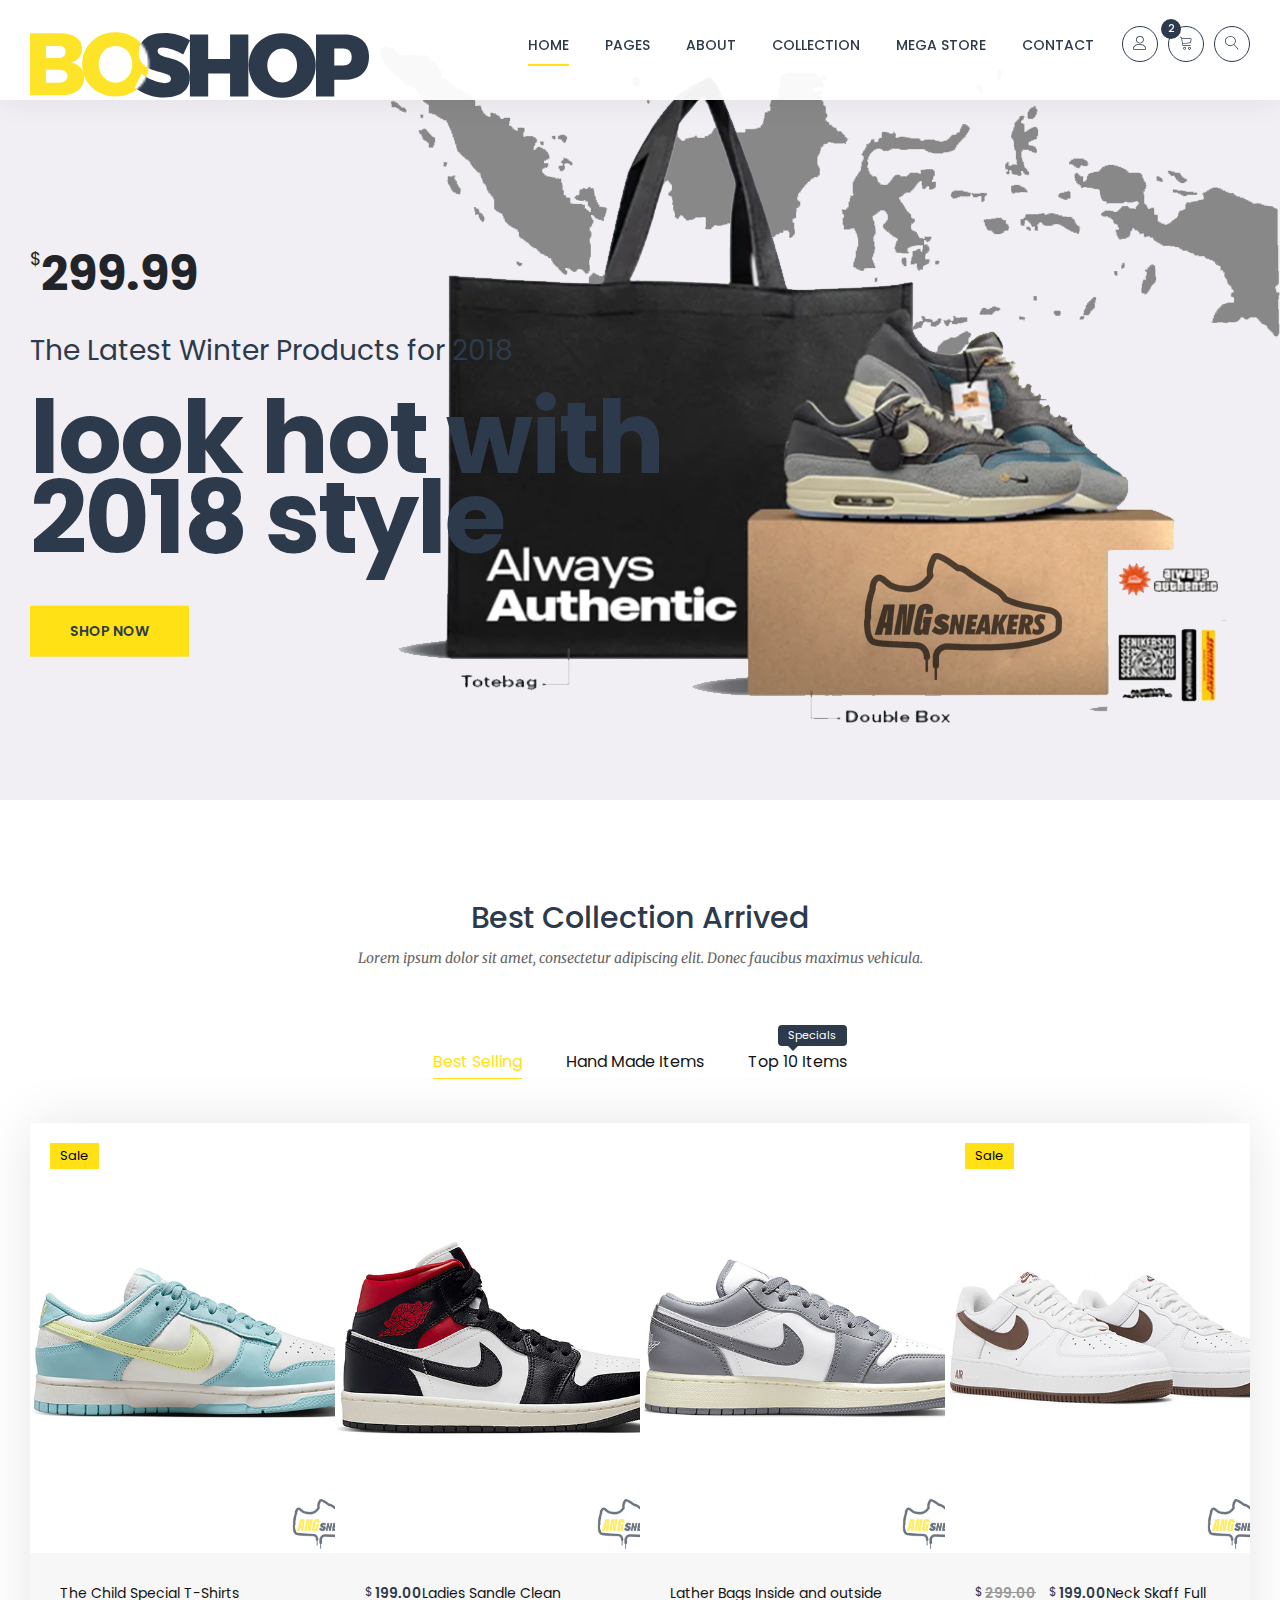
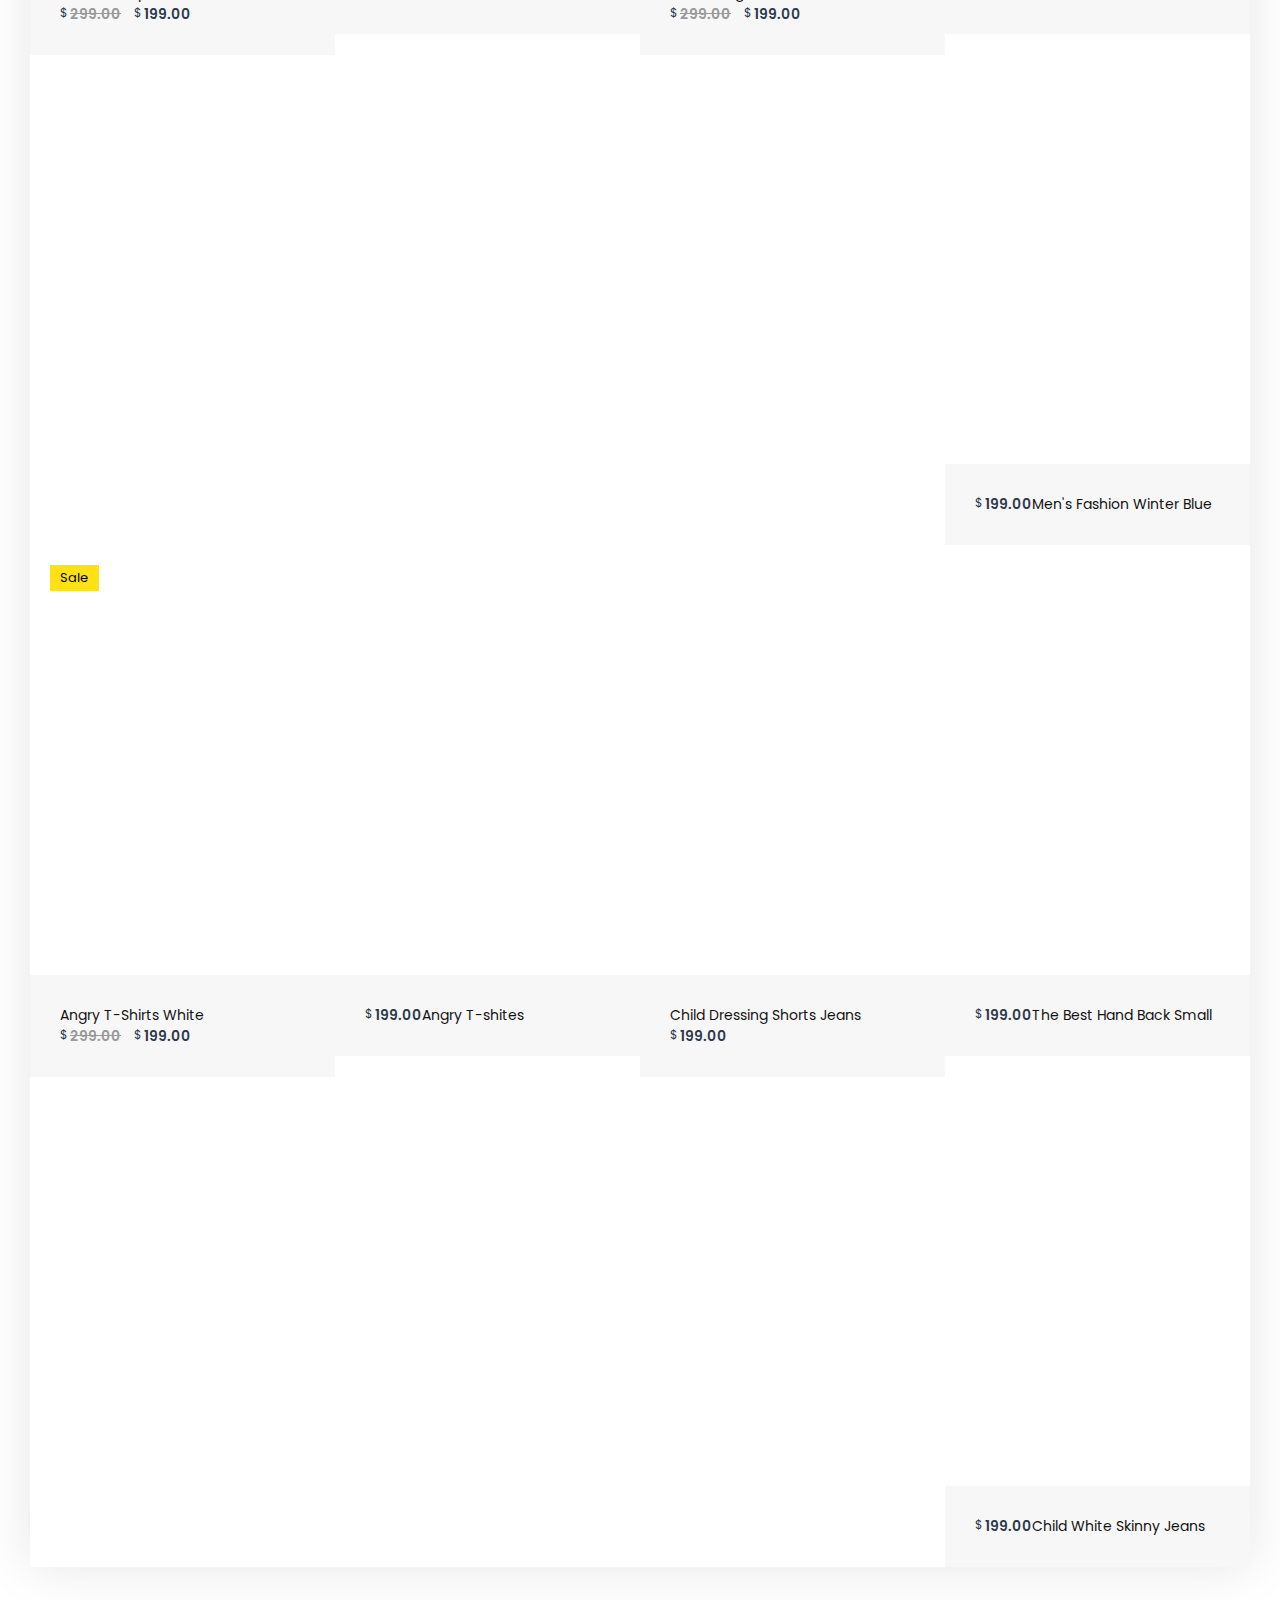
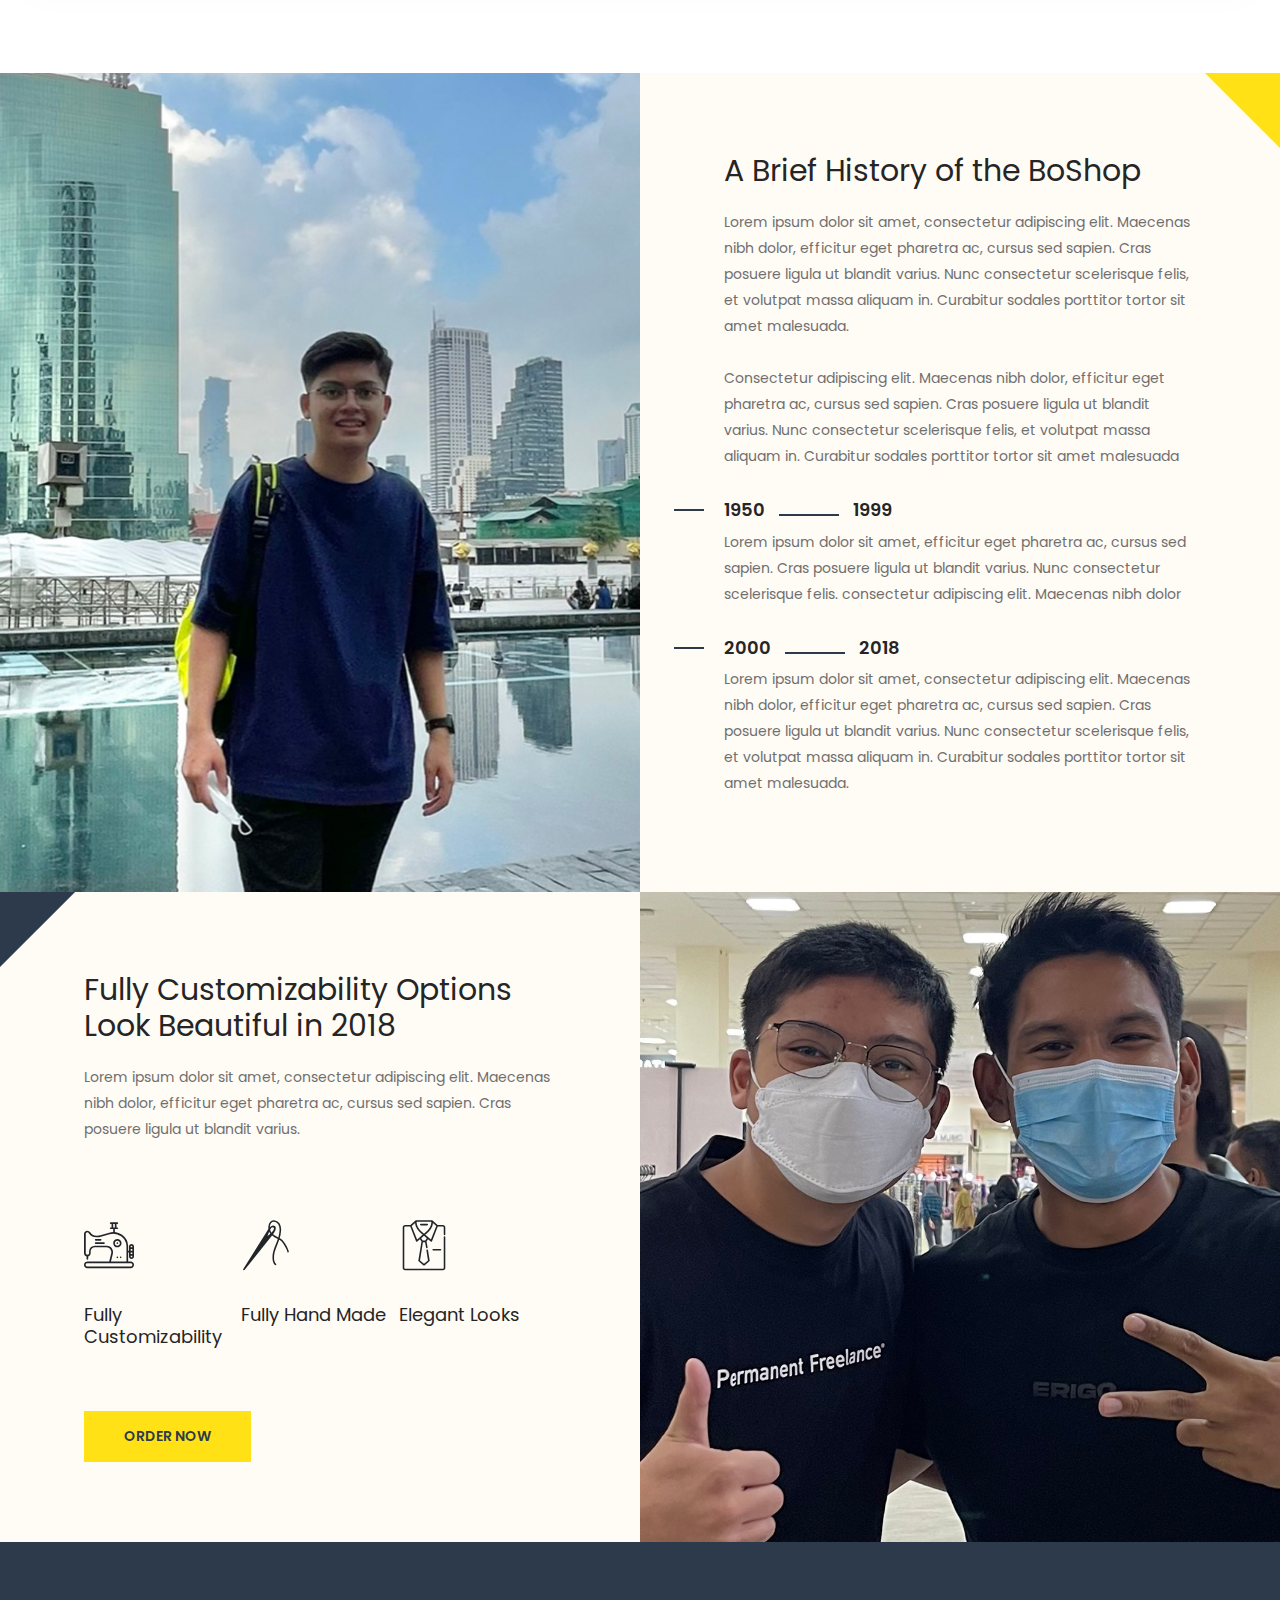
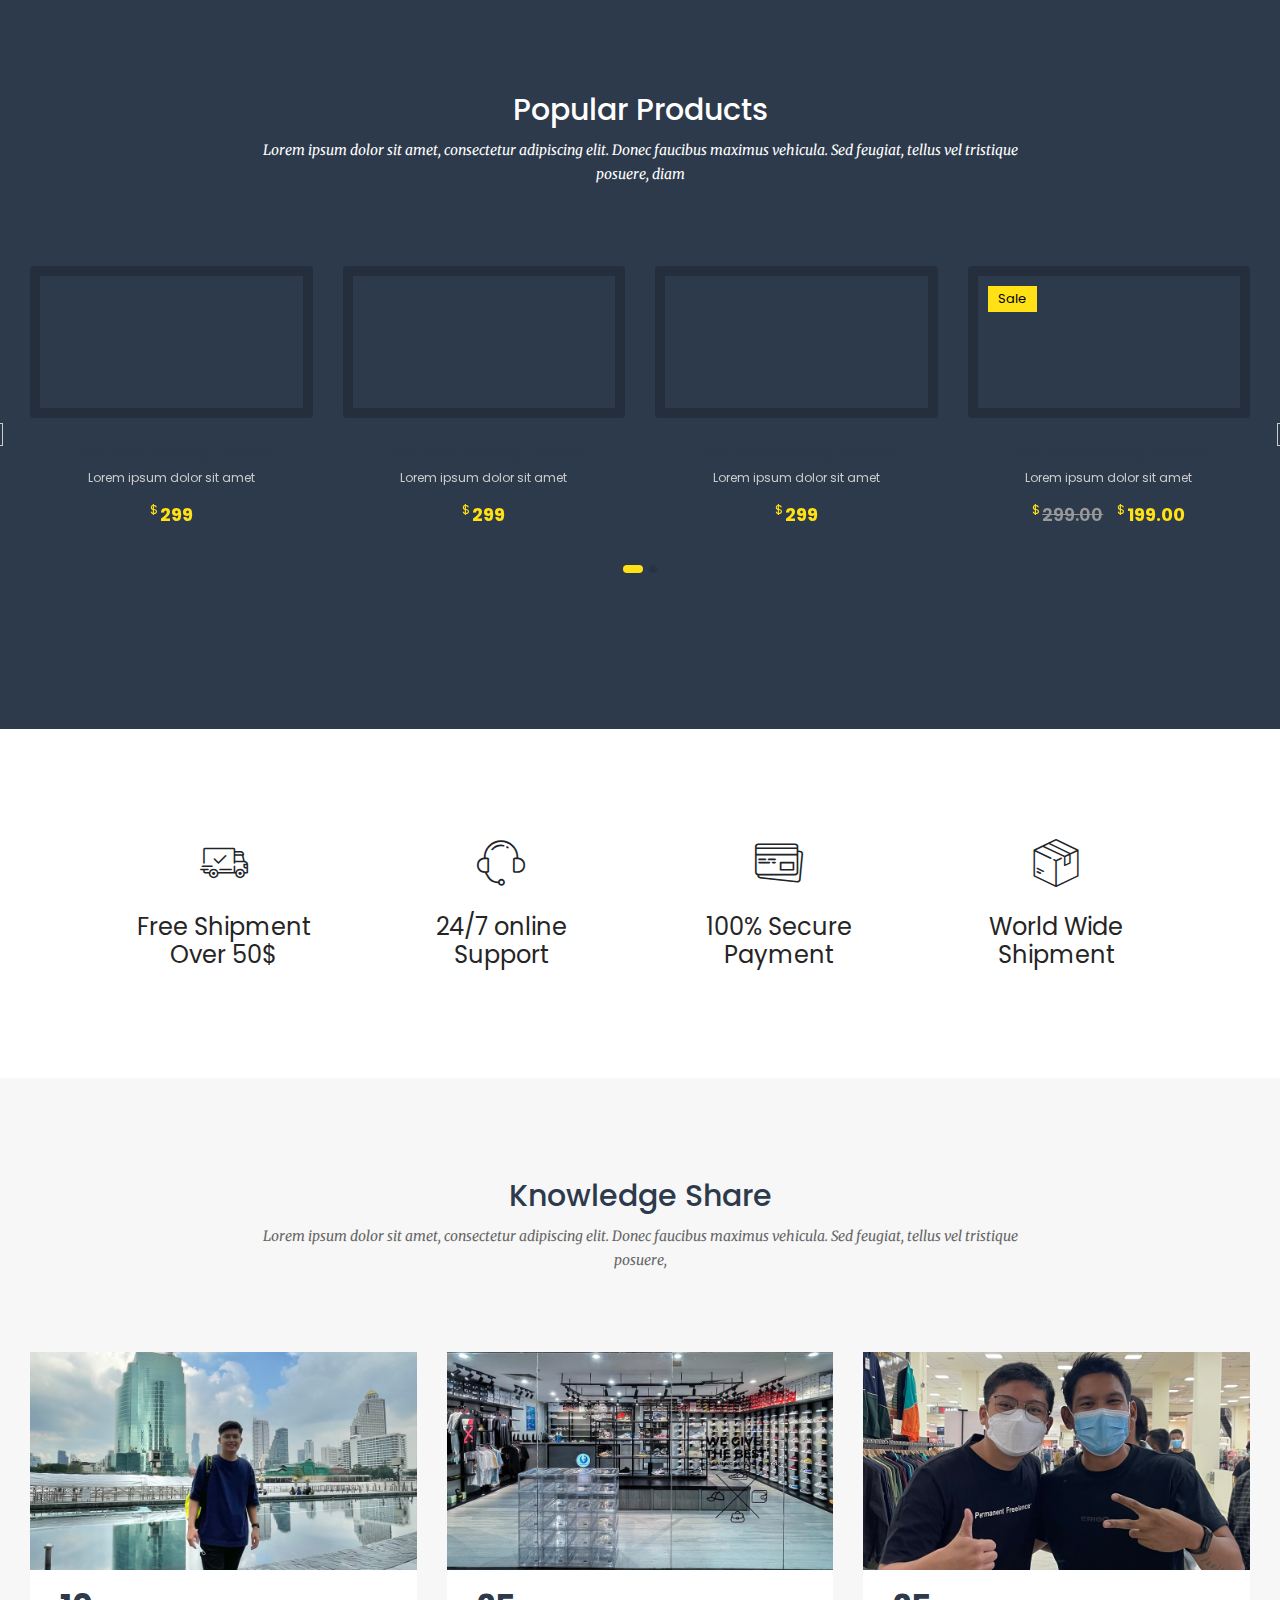
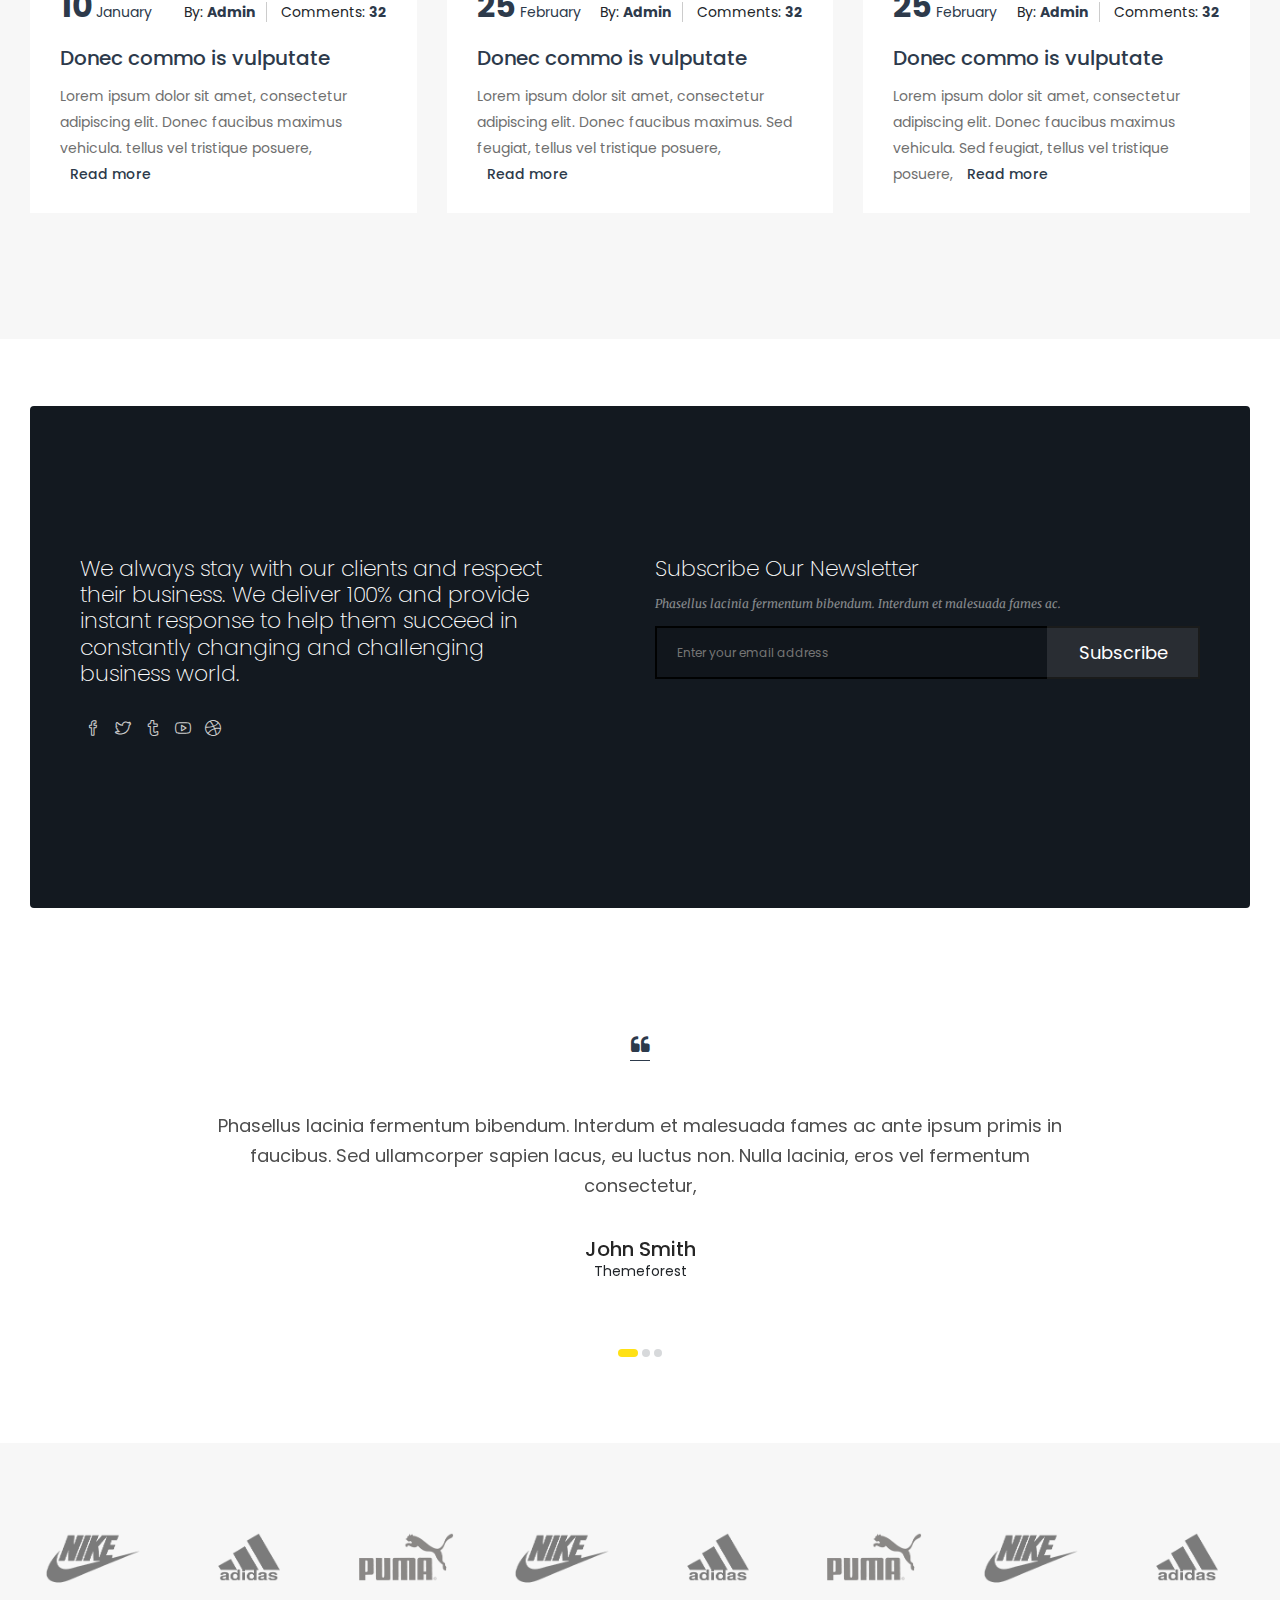
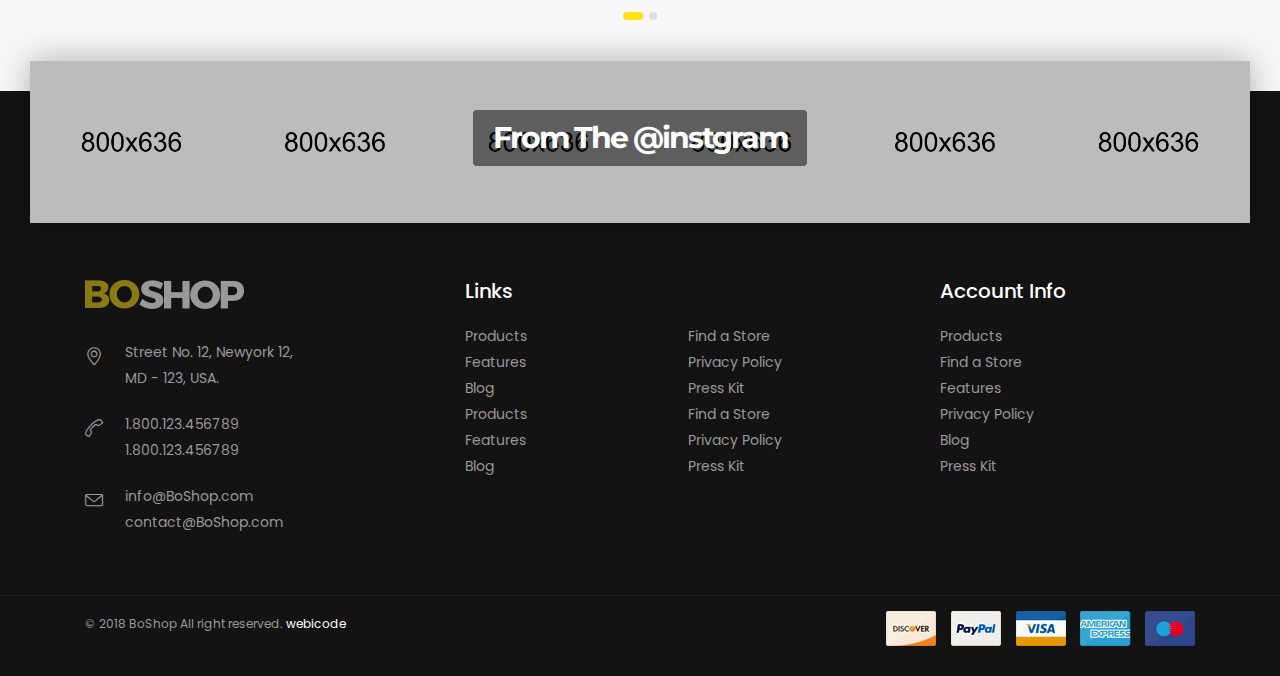
<file: index-bg-img.html>
<!DOCTYPE html>
<html lang="en">
<head>
<meta charset="utf-8">
<meta http-equiv="X-UA-Compatible" content="IE=edge">
<meta name="viewport" content="width=device-width, initial-scale=1">
<meta name="description" content="">
<meta name="author" content="M_Adnan">
<title>BoShop - Multipurpose eCommerce HTML5 Template</title>

<!-- SLIDER REVOLUTION 4.x CSS SETTINGS -->
<link rel="stylesheet" type="text/css" href="rs-plugin/css/settings.css" media="screen" />

<!-- Bootstrap Core CSS -->
<link href="css/bootstrap.min.css" rel="stylesheet">

<!-- Custom CSS -->
<link href="css/font-awesome.min.css" rel="stylesheet" type="text/css">
<link href="css/ionicons.min.css" rel="stylesheet">
<link href="css/main.css" rel="stylesheet">
<link href="css/style.css" rel="stylesheet">
<link href="css/responsive.css" rel="stylesheet">
<link href="font/flaticon.css" rel="stylesheet">

<!-- JavaScripts -->
<script src="js/modernizr.js"></script>

<!-- Online Fonts -->
<link href="https://fonts.googleapis.com/css?family=Merriweather:300,400,700,900|Poppins:300,400,500,600,700|Montserrat:300,400,500,600,700,800" rel="stylesheet">

<!-- HTML5 Shim and Respond.js IE8 support of HTML5 elements and media queries -->
<!-- WARNING: Respond.js doesn't work if you view the page via file:// -->
<!--[if lt IE 9]>
    <script src="https://oss.maxcdn.com/libs/html5shiv/3.7.0/html5shiv.js"></script>
    <script src="https://oss.maxcdn.com/libs/respond.js/1.4.2/respond.min.js"></script>
<![endif]-->

</head>
<body>

<!-- LOADER 
<div id="loader">
  <div class="position-center-center">
    <div class="ldr"></div>
  </div>
</div>--> 

<!-- Wrap -->
<div id="wrap"> 
  
  <!-- Nav Chart Updated -->
  <nav id="cd-lateral-nav">
    <div class="cd-navigation">
      <div class="inside-cart">
        <div class="position-center-center">
          <h5>Shopping Cart</h5>
          <ul>
            <li>
              <div class="media-left">
                <div class="cart-img"> <a href="#"> <img class="media-object img-responsive" src="images/cart-img-1.jpg" alt="..."> </a> </div>
              </div>
              <div class="media-body">
                <h6 class="media-heading">Rise Skinny Jeans</h6>
                <span class="price">129.00 USD</span> <br>
                <span class="qty">QTY: 01</span> </div>
            </li>
            <li>
              <div class="media-left">
                <div class="cart-img"> <a href="#"> <img class="media-object img-responsive" src="images/cart-img-2.jpg" alt="..."> </a> </div>
              </div>
              <div class="media-body">
                <h6 class="media-heading">Mid Rise Skinny Jeans</h6>
                <span class="price">129.00 USD</span> <br>
                <span class="qty">QTY: 01</span> </div>
            </li>
            <li class="totl">
              <h5 class="text-left">SUBTOTAL: <small> 258.00 USD </small></h5>
            </li>
          </ul>
          <a href="shopping-cart.html" class="btn">VIEW CART</a> <a href="checkout.html" class="btn">CHECK OUT</a> </div>
      </div>
    </div>
  </nav>
  
  <!-- header -->
  <header class="sticky head-absul">
    <div class="container-full"> 
      
      <!-- Logo -->
      <div class="logo"> <a href="index.html"><img class="img-responsive" src="images/logo.svg" alt="" ></a> </div>
      <nav class="navbar ownmenu navbar-expand-md">
        <button class="navbar-toggler collapsed" type="button" data-toggle="collapse" data-target="#navbarNav" aria-controls="navbarNav" aria-expanded="false" aria-label="Toggle navigation"> <span></span> </button>
        <div class="collapse navbar-collapse" id="navbarNav">
          <ul class="nav">
            <li class="dropdown active"> <a href="#." class="dropdown-toggle" data-toggle="dropdown">Home</a>
              <ul class="dropdown-menu">
                <li> <a href="index.html">Index</a> </li>
                <li> <a href="index-1.html">Index 2</a> </li>
                <li> <a href="index-2.html">Index 3</a></li>
                <li> <a href="shop_04.html">Shop Display Layout <span class="sm-tag">Hot</span></a> </li>
              </ul>
            </li>
            <li class="dropdown"> <a href="index.html" class="dropdown-toggle" data-toggle="dropdown">Pages</a>
              <ul class="dropdown-menu">
                <li> <a href="shop_02.html">Shop Full Left Sidebar</a> </li>
                <li> <a href="shop_03.html">Shop Shop Right Sidebar </a> </li>
                <li> <a href="shop_04.html">Shop Creative Layout <span class="sm-tag">Hot</span></a> </li>
                <li class="dropdown"> <a href="shop_01.html">Shop </a>
                  <ul class="dropdown-menu animated-3s fadeInRightSm">
                    <li> <a href="shop_6_col.html">Shop 06 Col </a> </li>
                    <li> <a href="shop_5_col.html">Shop 05 Col </a> </li>
                    <li> <a href="shop_4_col.html">Shop 04 Col </a> </li>
                    <li> <a href="shop_3_col.html">Shop 03 Col </a> </li>
                  </ul>
                </li>
                <li> <a href="product-detail_01.html">Products Detail 01</a> </li>
                <li> <a href="product-detail_02.html">Products Detail 02</a> </li>
                <li> <a href="product-detail_03.html">Products Detail 03</a> </li>
                <li> <a href="shopping-cart.html">Shopping Cart</a> </li>
                <li> <a href="checkout.html">Checkout</a> </li>
                <li> <a href="about-us_01.html">About Us</a> </li>
                <li> <a href="contact.html">Contact</a> </li>
                <li> <a href="blog-list_01.html">Blog List 01</a> </li>
                <li> <a href="blog-list_02.html">Blog List 02</a> </li>
                <li> <a href="blog-list_03.html">Blog List 03 </a> </li>
                <li> <a href="blog-detail_01.html">Blog Detail 01 </a> </li>
              </ul>
            </li>
            <li> <a href="about-us_01.html">About </a> </li>
            
            <!-- Two Link Option -->
            <li class="dropdown"> <a href="#." class="dropdown-toggle" data-toggle="dropdown">Collection</a>
              <div class="dropdown-menu two-option">
                <div class="row">
                  <ul class="col-sm-6">
                    <li> <a href="index-2.html"> Summer Store</a></li>
                    <li> <a href="index-2.html"> Sarees</a></li>
                    <li> <a href="index-2.html"> Kurtas</a></li>
                    <li> <a href="index-2.html"> Shorts & tshirts</a></li>
                    <li> <a href="index-2.html"> Winter wear</a></li>
                    <li> <a href="index-2.html"> Jeans</a></li>
                    <li> <a href="index-2.html"> Bra</a></li>
                    <li> <a href="index-2.html"> Babydools</a> </li>
                  </ul>
                  <ul class="col-sm-6">
                    <li> <a href="index-2.html"> Deodornts</a></li>
                    <li> <a href="index-2.html"> Skin care</a></li>
                    <li> <a href="index-2.html"> Make up</a></li>
                    <li> <a href="index-2.html"> Watch</a></li>
                    <li> <a href="index-2.html"> Siting bags</a></li>
                    <li> <a href="index-2.html"> Totes</a></li>
                    <li> <a href="index-2.html"> Gold rings</a></li>
                    <li> <a href="index-2.html"> Jewellery</a> </li>
                  </ul>
                </div>
              </div>
            </li>
            
            <!-- MEGA MENU -->
            <li class="dropdown megamenu"> <a href="#." class="dropdown-toggle" data-toggle="dropdown">Mega Store</a>
              <div class="dropdown-menu">
                <div class="row"> 
                  
                  <!-- Shop Pages -->
                  <div class="col-md-5">
                    <h6>Shop Pages</h6>
                    <ul class="col-2-li">
                      <li> <a href="shop_02.html">Shop Full Left Sidebar</a> </li>
                      <li> <a href="shop_03.html">Shop Shop Right Sidebar </a> </li>
                      <li> <a href="shop_04.html">Shop Creative Layout </a> </li>
                      <li> <a href="shop_01.html">Shop </a></li>
                      <li> <a href="shop_6_col.html">Shop 06 Col </a> </li>
                      <li> <a href="shop_5_col.html">Shop 05 Col </a> </li>
                      <li> <a href="shop_4_col.html">Shop 04 Col </a> </li>
                      <li> <a href="shop_3_col.html">Shop 03 Col </a> </li>
                      <li> <a href="product-detail_01.html">Products Detail 01</a> </li>
                      <li> <a href="product-detail_02.html">Products Detail 02</a> </li>
                      <li> <a href="product-detail_03.html">Products Detail 03</a> </li>
                      <li> <a href="shopping-cart.html">Shopping Cart</a> </li>
                      <li> <a href="checkout.html">Checkout</a> </li>
                      <li> <a href="about-us_01.html">About Us</a> </li>
                      <li> <a href="contact.html">Contact</a> </li>
                      <li> <a href="blog-list_01.html">Blog List 01</a> </li>
                      <li> <a href="blog-detail_01.html">Blog Detail 01 </a> </li>
                    </ul>
                  </div>
                  
                  <!-- Shop Pages -->
                  <div class="col-md-3">
                    <h6>Latest items</h6>
                    <ul>
                      <li> <a href="index-2.html"> Deodornts</a></li>
                      <li> <a href="index-2.html"> Skin care</a></li>
                      <li> <a href="index-2.html"> Make up</a></li>
                      <li> <a href="index-2.html"> Watch</a></li>
                      <li> <a href="index-2.html"> Siting bags</a></li>
                      <li> <a href="index-2.html"> Totes</a></li>
                      <li> <a href="index-2.html"> Gold rings</a></li>
                      <li> <a href="index-2.html"> Jewellery</a> </li>
                    </ul>
                  </div>
                  
                  <!-- Top Rate -->
                  <div class="col-md-4">
                    <h6>Top Rate Products</h6>
                    <div class="top-rated">
                      <ul>
                        <li>
                          <div class="media-left">
                            <div class="cart-img"> <a href="#"> <img class="media-object img-responsive" src="images/cart-img-1.jpg" alt="..."> </a> </div>
                          </div>
                          <div class="media-body">
                            <h6 class="media-heading">Best T-Shirt Design</h6>
                            <div class="stars"> <i class="fa fa-star"></i> <i class="fa fa-star"></i> <i class="fa fa-star"></i> <i class="fa fa-star"></i> <i class="fa fa-star"></i> </div>
                            <span class="price">129.00 USD</span> </div>
                        </li>
                        <li>
                          <div class="media-left">
                            <div class="cart-img"> <a href="#"> <img class="media-object img-responsive" src="images/cart-img-2.jpg" alt="..."> </a> </div>
                          </div>
                          <div class="media-body">
                            <h6 class="media-heading">Bag Pack for Child</h6>
                            <div class="stars"> <i class="fa fa-star"></i> <i class="fa fa-star"></i> <i class="fa fa-star"></i> <i class="fa fa-star"></i> <i class="fa fa-star"></i> </div>
                            <span class="price">129.00 USD</span> </div>
                        </li>
                        <li>
                          <div class="media-left">
                            <div class="cart-img"> <a href="#"> <img class="media-object img-responsive" src="images/cart-img-3.jpg" alt="..."> </a> </div>
                          </div>
                          <div class="media-body">
                            <h6 class="media-heading">Bag Pack for Child</h6>
                            <div class="stars"> <i class="fa fa-star"></i> <i class="fa fa-star"></i> <i class="fa fa-star"></i> <i class="fa fa-star"></i> <i class="fa fa-star"></i> </div>
                            <span class="price">129.00 USD</span> </div>
                        </li>
                      </ul>
                    </div>
                  </div>
                </div>
                
                <!-- MEga Menu Elements -->
                <div class="mega-menu-elements"> <img src="images/nav-img.png" alt="" > <a href="#." class="btn btn-inverse">Shop Now</a> </div>
              </div>
            </li>
            <li> <a href="contact.html"> contact</a> </li>
          </ul>
        </div>
        
        <!-- Nav Right -->
        <div class="nav-right">
          <ul class="navbar-right">
            <!-- USER INFO -->
            <li> <a href="login.html"><i class="lnr lnr-user"></i> </a></li>
            <!-- USER BASKET -->
            <li> <a id="cd-menu-trigger" href="#0"><i class="lnr lnr-cart"></i><span class="c-no">2</span> </a> </li>
            <!-- SEARCH BAR -->
            <li> <a href="javascript:void(0);" class="search-open"><i class="lnr lnr-magnifier"></i></a>
              <div class="search-inside animated bounceInUp"> <i class="icon-close search-close"></i>
                <div class="search-overlay"></div>
                <div class="position-center-center">
                  <div class="search">
                    <form>
                      <input type="search" placeholder="Search Shop">
                      <button type="submit"><i class="icon-"></i></button>
                    </form>
                  </div>
                </div>
              </div>
            </li>
          </ul>
        </div>
      </nav>
    </div>
    <div class="clearfix"></div>
  </header>
  
  <!-- Main Layout -->
  <main class="cd-main-content"> 
    
    <!-- HOME MAIN  -->
    <section class="simple-head" data-stellar-background-ratio="0.5">
      <div class="position-center-center"> 
        <!-- Container Fluid -->
        <div class="container-full"> 
          <!-- Header Text -->
          <div class="text-left col-lg-8 no-padding"> <span class="price"><small>$</small>299.99</span>
            <h4>The Latest Winter Products for 2018</h4>
            <h1 class="extra-huge-text">look hot with 2018 style</h1>
            <div class="text-btn"> <a href="#." class="btn btn-inverse margin-top-40">SHOP NOW</a> </div>
          </div>
        </div>
      </div>
    </section>
    
    <!-- Content -->
    <div id="content"> 
      
      <!-- Quick View -->
      <div id="qck-view-shop" class="zoom-anim-dialog qck-inside mfp-hide">
        <div class="row">
          <div class="col-md-6"> 
            
            <!-- Images Slider -->
            <div class="images-slider">
              <ul class="slides">
                <li data-thumb="images/item-img-1-1.jpg"> <img src="images/item-img-1-1.jpg" alt=""> </li>
                <li data-thumb="images/item-img-1-1-1.jpg"> <img src="images/item-img-1-1-1.jpg" alt=""> </li>
                <li data-thumb="images/item-img-1-1.jpg"> <img src="images/item-img-1-1.jpg" alt=""> </li>
              </ul>
            </div>
          </div>
          
          <!-- Content Info -->
          <div class="col-md-6">
            <div class="contnt-info">
              <h3>Mid Rise Skinny Jeans</h3>
              <p>This is dummy copy. It is not meant to be read. It has been placed here solely to demonstrate the look and feel of finished, typeset text. Only for show. He who searches for meaning here will be sorely disappointed. <br>
                <br>
                These words are here to provide the reader with a basic impression of how actual text will appear in its final presentation. </p>
              
              <!-- Btn  -->
              <div class="add-info">
                <div class="quantity">
                  <input type="number" min="1" max="100" step="1" value="1" class="form-control qty">
                </div>
                <a href="#." class="btn btn-inverse"><i class="icon-heart"></i></a> <a href="#." class="btn">ADD TO CART </a> </div>
            </div>
          </div>
        </div>
      </div>
      
      <!-- New Arrival -->
      <section class="padding-top-100 padding-bottom-100">
        <div class="container-full"> 
          
          <!-- Main Heading -->
          <div class="heading text-center">
            <h4>Best Collection Arrived</h4>
            <span>Lorem ipsum dolor sit amet, consectetur adipiscing elit. Donec faucibus maximus vehicula. </span> </div>
          
          <!-- New Arrival -->
          <div class="arrival-block">
            <ul class="nav nav-tabs" role="tablist">
              <li class="nav-item"> <a class="active" id="Best-tab" data-toggle="tab" href="#bst-sell" role="tab" aria-selected="true">Best Selling</a> </li>
              <li class="nav-item"> <a  id="Papular-tab" data-toggle="tab" href="#pap" role="tab" aria-selected="false">Hand Made Items</a> </li>
              <li class="nav-item"> <a id="Top-tab" data-toggle="tab" href="#top-10" role="tab" aria-selected="false">Top 10 Items <span class="top-tgs">Specials</span></a> </li>
            </ul>
            
            <!-- Tab Content -->
            <div class="tab-content" id="arrival-tab"> 
              
              <!-- Best Selling  -->
              <div class="tab-pane fade show active" id="bst-sell" role="tabpanel"> 
                
                <!-- Item -->
                <div class="item"> 
                  <!-- Sale -->
                  <div class="on-sale"> Sale </div>
                  <div class="img-ser">
                    <!-- Images -->
                    <div class="box ratio-container lazyload img-1" data-bgset="images/item-img-1-1.jpg"></div>
                    <div class="box ratio-container lazyload img-2" data-bgset="images/item-img-1-1-1.jpg"></div>
                    <!-- Overlay  -->
                    <div class="overlay">
                      <div class="position-center-center"> <a class="popup-with-move-anim" href="#qck-view-shop"><i class="icon-eye"></i></a> </div>
                      <div class="add-crt"><a href="#."><i class="icon-basket margin-right-10"></i> Add To Cart</a></div>
                    </div>
                  </div>
                  <!-- Item Name -->
                  <div class="item-name"> <a href="#." class="i-tittle">The Child Special T-Shirts</a> <span class="price"><small>$</small><span class="line-through">299.00</span> <small>$</small>199.00</span> <a class="deta animated fadeInRight" href="#.">View Detail</a> </div>
                </div>
                
                <!-- Item -->
                <div class="item">
                  <div class="img-ser"> 
                    <!-- Images --> 
                    <div class="box ratio-container lazyload img-1" data-bgset="images/item-img-1-2.jpg"></div>
                    <div class="box ratio-container lazyload img-2" data-bgset="images/item-img-1-2-1.jpg"></div> 
                    <!-- Overlay  -->
                    <div class="overlay">
                      <div class="position-center-center"> <a class="popup-with-move-anim" href="#qck-view-shop"><i class="icon-eye"></i></a> </div>
                      <div class="add-crt"><a href="#."><i class="icon-basket margin-right-10"></i> Add To Cart</a></div>
                    </div>
                  </div>
                  <!-- Item Name -->
                  <div class="item-name"> <a href="#." class="i-tittle">Ladies Sandle Clean</a> <span class="price"><small>$</small>199.00</span> <a class="deta animated fadeInRight" href="#.">View Detail</a> </div>
                </div>
                
                <!-- Item -->
                <div class="item">
                  <div class="img-ser"> 
                    <!-- Images --> 
                    <div class="box ratio-container lazyload img-1" data-bgset="images/item-img-1-3.jpg"></div>
                    <div class="box ratio-container lazyload img-2" data-bgset="images/item-img-1-3-1.jpg"></div>  
                    <!-- Overlay  -->
                    <div class="overlay">
                      <div class="position-center-center"> <a class="popup-with-move-anim" href="#qck-view-shop"><i class="icon-eye"></i></a> </div>
                      <div class="add-crt"><a href="#."><i class="icon-basket margin-right-10"></i> Add To Cart</a></div>
                    </div>
                  </div>
                  <!-- Item Name -->
                  <div class="item-name"> <a href="#." class="i-tittle">Lather Bags Inside and outside</a> <span class="price"><small>$</small><span class="line-through">299.00</span> <small>$</small>199.00</span> <a class="deta animated fadeInRight" href="#.">View Detail</a> </div>
                </div>
                
                <!-- Item -->
                <div class="item"> 
                  <!-- Sale -->
                  <div class="on-sale"> Sale </div>
                  <div class="img-ser"> 
                    <!-- Images --> 
                    <div class="box ratio-container lazyload img-1" data-bgset="images/item-img-1-4.jpg"></div>
                    <div class="box ratio-container lazyload img-2" data-bgset="images/item-img-1-4-1.jpg"></div>  
                    <!-- Overlay  -->
                    <div class="overlay">
                      <div class="position-center-center"> <a class="popup-with-move-anim" href="#qck-view-shop"><i class="icon-eye"></i></a> </div>
                      <div class="add-crt"><a href="#."><i class="icon-basket margin-right-10"></i> Add To Cart</a></div>
                    </div>
                  </div>
                  <!-- Item Name -->
                  <div class="item-name"> <a href="#." class="i-tittle">Neck Skaff Full </a> <span class="price"><small>$</small><span class="line-through">299.00</span> <small>$</small>199.00</span> <a class="deta animated fadeInRight" href="#.">View Detail</a> </div>
                </div>
                
                <!-- Item -->
                <div class="item">
                  <div class="img-ser"> 
                    <!-- Images --> 
                    <div class="box ratio-container lazyload img-1" data-bgset="images/item-img-1-5.jpg"></div>
                    <div class="box ratio-container lazyload img-2" data-bgset="images/item-img-1-5-1.jpg"></div>  
                    <!-- Overlay  -->
                    <div class="overlay">
                      <div class="position-center-center"> <a class="popup-with-move-anim" href="#qck-view-shop"><i class="icon-eye"></i></a> </div>
                      <div class="add-crt"><a href="#."><i class="icon-basket margin-right-10"></i> Add To Cart</a></div>
                    </div>
                  </div>
                  <!-- Item Name -->
                  <div class="item-name"> <a href="#." class="i-tittle">Men's Fashion Winter Blue</a> <span class="price"><small>$</small>199.00</span> <a class="deta animated fadeInRight" href="#.">View Detail</a> </div>
                </div>
                
                <!-- Item -->
                <div class="item"> 
                  
                  <!-- Sale -->
                  <div class="on-sale"> Sale </div>
                  <div class="img-ser"> 
                    <!-- Images --> 
                    <div class="box ratio-container lazyload img-1" data-bgset="images/item-img-1-6.jpg"></div>
                    <div class="box ratio-container lazyload img-2" data-bgset="images/item-img-1-6-1.jpg"></div> 
                    <!-- Overlay  -->
                    <div class="overlay">
                      <div class="position-center-center"> <a class="popup-with-move-anim" href="#qck-view-shop"><i class="icon-eye"></i></a> </div>
                      <div class="add-crt"><a href="#."><i class="icon-basket margin-right-10"></i> Add To Cart</a></div>
                    </div>
                  </div>
                  <!-- Item Name -->
                  <div class="item-name"> <a href="#." class="i-tittle">Angry T-Shirts White</a> <span class="price"><small>$</small><span class="line-through">299.00</span> <small>$</small>199.00</span> <a class="deta animated fadeInRight" href="#.">View Detail</a> </div>
                </div>
                
                <!-- Item -->
                <div class="item">
                  <div class="img-ser"> 
                    <!-- Images --> 
                    <div class="box ratio-container lazyload img-1" data-bgset="images/item-img-1-7.jpg"></div>
                    <div class="box ratio-container lazyload img-2" data-bgset="images/item-img-1-7-1.jpg"></div> 
                    <!-- Overlay  -->
                    <div class="overlay">
                      <div class="position-center-center"> <a class="popup-with-move-anim" href="#qck-view-shop"><i class="icon-eye"></i></a> </div>
                      <div class="add-crt"><a href="#."><i class="icon-basket margin-right-10"></i> Add To Cart</a></div>
                    </div>
                  </div>
                  <!-- Item Name -->
                  <div class="item-name"> <a href="#." class="i-tittle">Angry T-shites</a> <span class="price"> <small>$</small>199.00</span> <a class="deta animated fadeInRight" href="#.">View Detail</a> </div>
                </div>
                
                <!-- Item -->
                <div class="item">
                  <div class="img-ser"> 
                    <!-- Images --> 
                    <div class="box ratio-container lazyload img-1" data-bgset="images/item-img-1-8.jpg"></div>
                    <div class="box ratio-container lazyload img-2" data-bgset="images/item-img-1-8-1.jpg"></div> 
                    <!-- Overlay  -->
                    <div class="overlay">
                      <div class="position-center-center"> <a class="popup-with-move-anim" href="#qck-view-shop"><i class="icon-eye"></i></a> </div>
                      <div class="add-crt"><a href="#."><i class="icon-basket margin-right-10"></i> Add To Cart</a></div>
                    </div>
                  </div>
                  <!-- Item Name -->
                  <div class="item-name"> <a href="#." class="i-tittle">Child Dressing Shorts Jeans</a> <span class="price"> <small>$</small>199.00</span> <a class="deta animated fadeInRight" href="#.">View Detail</a> </div>
                </div>
                
                <!-- Item -->
                <div class="item">
                  <div class="img-ser"> 
                    <!-- Images --> 
                    <div class="box ratio-container lazyload img-1" data-bgset="images/item-img-1-9.jpg"></div>
                    <div class="box ratio-container lazyload img-2" data-bgset="images/item-img-1-9-1.jpg"></div> 
                    <!-- Overlay  -->
                    <div class="overlay">
                      <div class="position-center-center"> <a class="popup-with-move-anim" href="#qck-view-shop"><i class="icon-eye"></i></a> </div>
                      <div class="add-crt"><a href="#."><i class="icon-basket margin-right-10"></i> Add To Cart</a></div>
                    </div>
                  </div>
                  <!-- Item Name -->
                  <div class="item-name"> <a href="#." class="i-tittle">The Best Hand Back Small</a> <span class="price"> <small>$</small>199.00</span> <a class="deta animated fadeInRight" href="#.">View Detail</a> </div>
                </div>
                
                <!-- Item -->
                <div class="item">
                  <div class="img-ser"> 
                    <!-- Images --> 
                    <div class="box ratio-container lazyload img-1" data-bgset="images/item-img-1-10.jpg"></div>
                    <div class="box ratio-container lazyload img-2" data-bgset="images/item-img-1-10-1.jpg"></div> 
                    <!-- Overlay  -->
                    <div class="overlay">
                      <div class="position-center-center"> <a class="popup-with-move-anim" href="#qck-view-shop"><i class="icon-eye"></i></a> </div>
                      <div class="add-crt"><a href="#."><i class="icon-basket margin-right-10"></i> Add To Cart</a></div>
                    </div>
                  </div>
                  <!-- Item Name -->
                  <div class="item-name"> <a href="#." class="i-tittle">Child White Skinny Jeans</a> <span class="price"><small>$</small>199.00</span> <a class="deta animated fadeInRight" href="#.">View Detail</a> </div>
                </div>
              </div>
              
              <!-- Papular Items -->
              <div class="tab-pane animated fadeInDown" id="pap" role="tabpanel"> 
                <!-- Item -->
                <div class="item">
                  <div class="img-ser"> 
                    <!-- Images --> 
                    <div class="box ratio-container lazyload img-1" data-bgset="images/item-img-1-11.jpg"></div>
                    <div class="box ratio-container lazyload img-2" data-bgset="images/item-img-1-11-1.jpg"></div>  
                    <!-- Overlay  -->
                    <div class="overlay">
                      <div class="position-center-center"> <a class="popup-with-move-anim" href="#qck-view-shop">Quick View</a> <a href="#."><i class="icon-magnifier"></i></a> </div>
                      <div class="add-crt"><a href="#."><i class="icon-basket margin-right-10"></i> Add To Cart</a></div>
                    </div>
                  </div>
                  <!-- Item Name -->
                  <div class="item-name"> <a href="#." class="i-tittle">Mid Rise Skinny Jeans</a> <span class="price"><small>$</small>299.00</span> </div>
                </div>
                
                <!-- Item -->
                <div class="item"> 
                  
                  <!-- Sale -->
                  <div class="on-sale"> Sale </div>
                  <div class="img-ser"> 
                    <!-- Images --> 
                    <div class="box ratio-container lazyload img-1" data-bgset="images/item-img-1-12.jpg"></div>
                    <div class="box ratio-container lazyload img-2" data-bgset="images/item-img-1-12-1.jpg"></div> 
                    <!-- Overlay  -->
                    <div class="overlay">
                      <div class="position-center-center"> <a class="popup-with-move-anim" href="#qck-view-shop"><i class="icon-eye"></i></a> </div>
                      <div class="add-crt"><a href="#."><i class="icon-basket margin-right-10"></i> Add To Cart</a></div>
                    </div>
                  </div>
                  <!-- Item Name -->
                  <div class="item-name"> <a href="#." class="i-tittle">Mid Rise Skinny Jeans</a> <span class="price"><small>$</small><span class="line-through">299.00</span> <small>$</small>199.00</span> <a class="deta animated fadeInRight" href="#.">View Detail</a> </div>
                </div>
                
                <!-- Item -->
                <div class="item"> 
                  <!-- Sale -->
                  <div class="on-sale"> Sale </div>
                  <div class="img-ser"> 
                    <!-- Images --> 
                    <div class="box ratio-container lazyload img-1" data-bgset="images/item-img-1-13.jpg"></div>
                    <div class="box ratio-container lazyload img-2" data-bgset="images/item-img-1-13-1.jpg"></div> 
                    <!-- Overlay  -->
                    <div class="overlay">
                      <div class="position-center-center"> <a class="popup-with-move-anim" href="#qck-view-shop"><i class="icon-eye"></i></a> </div>
                      <div class="add-crt"><a href="#."><i class="icon-basket margin-right-10"></i> Add To Cart</a></div>
                    </div>
                  </div>
                  <!-- Item Name -->
                  <div class="item-name"> <a href="#." class="i-tittle">Mid Rise Skinny Jeans</a> <span class="price"><small>$</small><span class="line-through">299.00</span> <small>$</small>199.00</span> <a class="deta animated fadeInRight" href="#.">View Detail</a> </div>
                </div>
                
                <!-- Item -->
                <div class="item"> 
                  <!-- Sale -->
                  <div class="on-sale"> Sale </div>
                  <div class="img-ser"> 
                    <!-- Images --> 
                    <div class="box ratio-container lazyload img-1" data-bgset="images/item-img-1-14.jpg"></div>
                    <div class="box ratio-container lazyload img-2" data-bgset="images/item-img-1-14-1.jpg"></div> 
                    <!-- Overlay  -->
                    <div class="overlay">
                      <div class="position-center-center"> <a class="popup-with-move-anim" href="#qck-view-shop"><i class="icon-eye"></i></a> </div>
                      <div class="add-crt"><a href="#."><i class="icon-basket margin-right-10"></i> Add To Cart</a></div>
                    </div>
                  </div>
                  <!-- Item Name -->
                  <div class="item-name"> <a href="#." class="i-tittle">Mid Rise Skinny Jeans</a> <span class="price"><small>$</small><span class="line-through">299.00</span> <small>$</small>199.00</span> <a class="deta animated fadeInRight" href="#.">View Detail</a> </div>
                </div>
                
                <!-- Item -->
                <div class="item"> 
                  <!-- Sale -->
                  <div class="on-sale"> Sale </div>
                  <div class="img-ser"> 
                    <!-- Images --> 
                    <div class="box ratio-container lazyload img-1" data-bgset="images/item-img-1-15.jpg"></div>
                    <div class="box ratio-container lazyload img-2" data-bgset="images/item-img-1-15-1.jpg"></div> 
                    <!-- Overlay  -->
                    <div class="overlay">
                      <div class="position-center-center"> <a class="popup-with-move-anim" href="#qck-view-shop"><i class="icon-eye"></i></a> </div>
                      <div class="add-crt"><a href="#."><i class="icon-basket margin-right-10"></i> Add To Cart</a></div>
                    </div>
                  </div>
                  <!-- Item Name -->
                  <div class="item-name"> <a href="#." class="i-tittle">Mid Rise Skinny Jeans</a> <span class="price"><small>$</small><span class="line-through">299.00</span> <small>$</small>199.00</span> <a class="deta animated fadeInRight" href="#.">View Detail</a> </div>
                </div>
                <!-- Item -->
                <div class="item"> 
                  <!-- Sale -->
                  <div class="on-sale"> Sale </div>
                  <div class="img-ser"> 
                    <!-- Images --> 
                    <div class="box ratio-container lazyload img-1" data-bgset="images/item-img-1-10.jpg"></div>
                    <div class="box ratio-container lazyload img-2" data-bgset="images/item-img-1-10-1.jpg"></div> 
                    <!-- Overlay  -->
                    <div class="overlay">
                      <div class="position-center-center"> <a class="popup-with-move-anim" href="#qck-view-shop"><i class="icon-eye"></i></a> </div>
                      <div class="add-crt"><a href="#."><i class="icon-basket margin-right-10"></i> Add To Cart</a></div>
                    </div>
                  </div>
                  <!-- Item Name -->
                  <div class="item-name"> <a href="#." class="i-tittle">Mid Rise Skinny Jeans</a> <span class="price"><small>$</small><span class="line-through">299.00</span> <small>$</small>199.00</span> <a class="deta animated fadeInRight" href="#.">View Detail</a> </div>
                </div>
                
                <!-- Item -->
                <div class="item">
                  <div class="img-ser"> 
                    <!-- Images --> 
                    <div class="box ratio-container lazyload img-1" data-bgset="images/item-img-1-9.jpg"></div>
                    <div class="box ratio-container lazyload img-2" data-bgset="images/item-img-1-9-1.jpg"></div> 
                    <!-- Overlay  -->
                    <div class="overlay">
                      <div class="position-center-center"> <a class="popup-with-move-anim" href="#qck-view-shop"><i class="icon-eye"></i></a> </div>
                      <div class="add-crt"><a href="#."><i class="icon-basket margin-right-10"></i> Add To Cart</a></div>
                    </div>
                  </div>
                  <!-- Item Name -->
                  <div class="item-name"> <a href="#." class="i-tittle">Mid Rise Skinny Jeans</a> <span class="price"><small>$</small><span class="line-through">299.00</span> <small>$</small>199.00</span> <a class="deta animated fadeInRight" href="#.">View Detail</a> </div>
                </div>
                
                <!-- Item -->
                <div class="item"> 
                  <!-- Sale -->
                  <div class="on-sale"> Sale </div>
                  <div class="img-ser"> 
                    <!-- Images --> 
                    <div class="box ratio-container lazyload img-1" data-bgset="images/item-img-1-8.jpg"></div>
                    <div class="box ratio-container lazyload img-2" data-bgset="images/item-img-1-8-1.jpg"></div> 
                    <!-- Overlay  -->
                    <div class="overlay">
                      <div class="position-center-center"> <a class="popup-with-move-anim" href="#qck-view-shop"><i class="icon-eye"></i></a> </div>
                      <div class="add-crt"><a href="#."><i class="icon-basket margin-right-10"></i> Add To Cart</a></div>
                    </div>
                  </div>
                  <!-- Item Name -->
                  <div class="item-name"> <a href="#." class="i-tittle">Mid Rise Skinny Jeans</a> <span class="price"><small>$</small><span class="line-through">299.00</span> <small>$</small>199.00</span> <a class="deta animated fadeInRight" href="#.">View Detail</a> </div>
                </div>
                
                <!-- Item -->
                <div class="item">
                  <div class="img-ser"> 
                    <!-- Images --> 
                    <div class="box ratio-container lazyload img-1" data-bgset="images/item-img-1-7.jpg"></div>
                    <div class="box ratio-container lazyload img-2" data-bgset="images/item-img-1-7-1.jpg"></div> 
                    <!-- Overlay  -->
                    <div class="overlay">
                      <div class="position-center-center"> <a class="popup-with-move-anim" href="#qck-view-shop"><i class="icon-eye"></i></a> </div>
                      <div class="add-crt"><a href="#."><i class="icon-basket margin-right-10"></i> Add To Cart</a></div>
                    </div>
                  </div>
                  <!-- Item Name -->
                  <div class="item-name"> <a href="#." class="i-tittle">Mid Rise Skinny Jeans</a> <span class="price"><small>$</small><span class="line-through">299.00</span> <small>$</small>199.00</span> <a class="deta animated fadeInRight" href="#.">View Detail</a> </div>
                </div>
                
                <!-- Item -->
                <div class="item"> 
                  <!-- Sale -->
                  <div class="on-sale"> Sale </div>
                  <div class="img-ser"> 
                    <!-- Images --> 
                    <div class="box ratio-container lazyload img-1" data-bgset="images/item-img-1-6.jpg"></div>
                    <div class="box ratio-container lazyload img-2" data-bgset="images/item-img-1-6-1.jpg"></div>  
                    <!-- Overlay  -->
                    <div class="overlay">
                      <div class="position-center-center"> <a class="popup-with-move-anim" href="#qck-view-shop"><i class="icon-eye"></i></a> </div>
                      <div class="add-crt"><a href="#."><i class="icon-basket margin-right-10"></i> Add To Cart</a></div>
                    </div>
                  </div>
                  <!-- Item Name -->
                  <div class="item-name"> <a href="#." class="i-tittle">Mid Rise Skinny Jeans</a> <span class="price"><small>$</small><span class="line-through">299.00</span> <small>$</small>199.00</span> <a class="deta animated fadeInRight" href="#.">View Detail</a> </div>
                </div>
              </div>
              
              <!-- Top 10 Items -->
              <div class="tab-pane fade" id="top-10" role="tabpanel"> 
                
                <!-- Item -->
                <div class="item">
                  <div class="img-ser"> 
                    <!-- Images --> 
                    <div class="box ratio-container lazyload img-1" data-bgset="images/item-img-1-10.jpg"></div>
                    <div class="box ratio-container lazyload img-2" data-bgset="images/item-img-1-10-1.jpg"></div> 
                    <!-- Overlay  -->
                    <div class="overlay">
                      <div class="position-center-center"> <a class="popup-with-move-anim" href="#qck-view-shop"><i class="icon-eye"></i></a> </div>
                      <div class="add-crt"><a href="#."><i class="icon-basket margin-right-10"></i> Add To Cart</a></div>
                    </div>
                  </div>
                  <!-- Item Name -->
                  <div class="item-name"> <a href="#." class="i-tittle">Mid Rise Skinny Jeans</a> <span class="price"><small>$</small><span class="line-through">299.00</span> <small>$</small>199.00</span> <a class="deta animated fadeInRight" href="#.">View Detail</a> </div>
                </div>
                
                <!-- Item -->
                <div class="item">
                  <div class="img-ser"> 
                    <!-- Images --> 
                    <div class="box ratio-container lazyload img-1" data-bgset="images/item-img-1-9.jpg"></div>
                    <div class="box ratio-container lazyload img-2" data-bgset="images/item-img-1-9-1.jpg"></div> 
                    <!-- Overlay  -->
                    <div class="overlay">
                      <div class="position-center-center"> <a class="popup-with-move-anim" href="#qck-view-shop"><i class="icon-eye"></i></a> </div>
                      <div class="add-crt"><a href="#."><i class="icon-basket margin-right-10"></i> Add To Cart</a></div>
                    </div>
                  </div>
                  <!-- Item Name -->
                  <div class="item-name"> <a href="#." class="i-tittle">Mid Rise Skinny Jeans</a> <span class="price"><small>$</small><span class="line-through">299.00</span> <small>$</small>199.00</span> <a class="deta animated fadeInRight" href="#.">View Detail</a> </div>
                </div>
                
                <!-- Item -->
                <div class="item">
                  <div class="img-ser"> 
                    <!-- Images --> 
                   <div class="box ratio-container lazyload img-1" data-bgset="images/item-img-1-8.jpg"></div>
                    <div class="box ratio-container lazyload img-2" data-bgset="images/item-img-1-8-1.jpg"></div> 
                    <!-- Overlay  -->
                    <div class="overlay">
                      <div class="position-center-center"> <a class="popup-with-move-anim" href="#qck-view-shop"><i class="icon-eye"></i></a> </div>
                      <div class="add-crt"><a href="#."><i class="icon-basket margin-right-10"></i> Add To Cart</a></div>
                    </div>
                  </div>
                  <!-- Item Name -->
                  <div class="item-name"> <a href="#." class="i-tittle">Mid Rise Skinny Jeans</a> <span class="price"><small>$</small><span class="line-through">299.00</span> <small>$</small>199.00</span> <a class="deta animated fadeInRight" href="#.">View Detail</a> </div>
                </div>
                
                <!-- Item -->
                <div class="item">
                  <div class="img-ser"> 
                    <!-- Images --> 
                    <div class="box ratio-container lazyload img-1" data-bgset="images/item-img-1-7.jpg"></div>
                    <div class="box ratio-container lazyload img-2" data-bgset="images/item-img-1-7-1.jpg"></div> 
                    <!-- Overlay  -->
                    <div class="overlay">
                      <div class="position-center-center"> <a class="popup-with-move-anim" href="#qck-view-shop"><i class="icon-eye"></i></a> </div>
                      <div class="add-crt"><a href="#."><i class="icon-basket margin-right-10"></i> Add To Cart</a></div>
                    </div>
                  </div>
                  <!-- Item Name -->
                  <div class="item-name"> <a href="#." class="i-tittle">Mid Rise Skinny Jeans</a> <span class="price"><small>$</small><span class="line-through">299.00</span> <small>$</small>199.00</span> <a class="deta animated fadeInRight" href="#.">View Detail</a> </div>
                </div>
                
                <!-- Item -->
                <div class="item">
                  <div class="img-ser"> 
                    <!-- Images --> 
                    <div class="box ratio-container lazyload img-1" data-bgset="images/item-img-1-6.jpg"></div>
                    <div class="box ratio-container lazyload img-2" data-bgset="images/item-img-1-6-1.jpg"></div> 
                    <!-- Overlay  -->
                    <div class="overlay">
                      <div class="position-center-center"> <a class="popup-with-move-anim" href="#qck-view-shop"><i class="icon-eye"></i></a> </div>
                      <div class="add-crt"><a href="#."><i class="icon-basket margin-right-10"></i> Add To Cart</a></div>
                    </div>
                  </div>
                  <!-- Item Name -->
                  <div class="item-name"> <a href="#." class="i-tittle">Mid Rise Skinny Jeans</a> <span class="price"><small>$</small><span class="line-through">299.00</span> <small>$</small>199.00</span> <a class="deta animated fadeInRight" href="#.">View Detail</a> </div>
                </div>
                <!-- Item -->
                <div class="item">
                  <div class="img-ser"> 
                    <!-- Images --> 
                    <div class="box ratio-container lazyload img-1" data-bgset="images/item-img-1-5.jpg"></div>
                    <div class="box ratio-container lazyload img-2" data-bgset="images/item-img-1-5-1.jpg"></div> 
                    <!-- Overlay  -->
                    <div class="overlay">
                      <div class="position-center-center"> <a class="popup-with-move-anim" href="#qck-view-shop"><i class="icon-eye"></i></a> </div>
                      <div class="add-crt"><a href="#."><i class="icon-basket margin-right-10"></i> Add To Cart</a></div>
                    </div>
                  </div>
                  <!-- Item Name -->
                  <div class="item-name"> <a href="#." class="i-tittle">Mid Rise Skinny Jeans</a> <span class="price"><small>$</small><span class="line-through">299.00</span> <small>$</small>199.00</span> <a class="deta animated fadeInRight" href="#.">View Detail</a> </div>
                </div>
                
                <!-- Item -->
                <div class="item">
                  <div class="img-ser"> 
                    <!-- Images --> 
                    <div class="box ratio-container lazyload img-1" data-bgset="images/item-img-1-4.jpg"></div>
                    <div class="box ratio-container lazyload img-2" data-bgset="images/item-img-1-4-1.jpg"></div> 
                    <!-- Overlay  -->
                    <div class="overlay">
                      <div class="position-center-center"> <a class="popup-with-move-anim" href="#qck-view-shop"><i class="icon-eye"></i></a> </div>
                      <div class="add-crt"><a href="#."><i class="icon-basket margin-right-10"></i> Add To Cart</a></div>
                    </div>
                  </div>
                  <!-- Item Name -->
                  <div class="item-name"> <a href="#." class="i-tittle">Mid Rise Skinny Jeans</a> <span class="price"><small>$</small><span class="line-through">299.00</span> <small>$</small>199.00</span> <a class="deta animated fadeInRight" href="#.">View Detail</a> </div>
                </div>
                
                <!-- Item -->
                <div class="item">
                  <div class="img-ser"> 
                    <!-- Images --> 
                    <div class="box ratio-container lazyload img-1" data-bgset="images/item-img-1-3.jpg"></div>
                    <div class="box ratio-container lazyload img-2" data-bgset="images/item-img-1-3-1.jpg"></div> 
                    <!-- Overlay  -->
                    <div class="overlay">
                      <div class="position-center-center"> <a class="popup-with-move-anim" href="#qck-view-shop"><i class="icon-eye"></i></a> </div>
                      <div class="add-crt"><a href="#."><i class="icon-basket margin-right-10"></i> Add To Cart</a></div>
                    </div>
                  </div>
                  <!-- Item Name -->
                  <div class="item-name"> <a href="#." class="i-tittle">Mid Rise Skinny Jeans</a> <span class="price"><small>$</small><span class="line-through">299.00</span> <small>$</small>199.00</span> <a class="deta animated fadeInRight" href="#.">View Detail</a> </div>
                </div>
                
                <!-- Item -->
                <div class="item">
                  <div class="img-ser"> 
                    <!-- Images --> 
                    <div class="box ratio-container lazyload img-1" data-bgset="images/item-img-1-2.jpg"></div>
                    <div class="box ratio-container lazyload img-2" data-bgset="images/item-img-1-2-1.jpg"></div> 
                    <!-- Overlay  -->
                    <div class="overlay">
                      <div class="position-center-center"> <a class="popup-with-move-anim" href="#qck-view-shop"><i class="icon-eye"></i></a> </div>
                      <div class="add-crt"><a href="#."><i class="icon-basket margin-right-10"></i> Add To Cart</a></div>
                    </div>
                  </div>
                  <!-- Item Name -->
                  <div class="item-name"> <a href="#." class="i-tittle">Mid Rise Skinny Jeans</a> <span class="price"><small>$</small><span class="line-through">299.00</span> <small>$</small>199.00</span> <a class="deta animated fadeInRight" href="#.">View Detail</a> </div>
                </div>
                
                <!-- Item -->
                <div class="item">
                  <div class="img-ser"> 
                    <!-- Images --> 
                    <div class="box ratio-container lazyload img-1" data-bgset="images/item-img-1-1.jpg"></div>
                    <div class="box ratio-container lazyload img-2" data-bgset="images/item-img-1-1-1.jpg"></div> 
                    <!-- Overlay  -->
                    <div class="overlay">
                      <div class="position-center-center"> <a class="popup-with-move-anim" href="#qck-view-shop"><i class="icon-eye"></i></a> </div>
                      <div class="add-crt"><a href="#."><i class="icon-basket margin-right-10"></i> Add To Cart</a></div>
                    </div>
                  </div>
                  <!-- Item Name -->
                  <div class="item-name"> <a href="#." class="i-tittle">Mid Rise Skinny Jeans</a> <span class="price"><small>$</small><span class="line-through">299.00</span> <small>$</small>199.00</span> <a class="deta animated fadeInRight" href="#.">View Detail</a> </div>
                </div>
              </div>
            </div>
          </div>
        </div>
      </section>
      
      <!-- ABOUT -->
      <section class="about">
        <div class="light-gray-bg">
          <div class="main-page-section half_left_layout"> 
            
            <!-- Left Background -->
            <div class="main-half-layout half_left_layout studio-bg"> </div>
            <!-- Right Content -->
            <div class="main-half-layout-container half_left_layout">
              <div class="about-us-con">
                <h3>A Brief History of the BoShop</h3>
                <p>Lorem ipsum dolor sit amet, consectetur adipiscing elit. Maecenas nibh dolor, efficitur eget pharetra ac, cursus sed sapien. Cras posuere ligula ut blandit varius. Nunc consectetur scelerisque felis, et volutpat massa aliquam in. Curabitur sodales porttitor tortor sit amet malesuada. <br>
                  <br>
                  Consectetur adipiscing elit. Maecenas nibh dolor, efficitur eget pharetra ac, cursus sed sapien. Cras posuere ligula ut blandit varius. Nunc consectetur scelerisque felis, et volutpat massa aliquam in. Curabitur sodales porttitor tortor sit amet malesuada </p>
                <h6>1950 <span></span> 1999</h6>
                <p>Lorem ipsum dolor sit amet, efficitur eget pharetra ac, cursus sed sapien. Cras posuere ligula ut blandit varius. Nunc consectetur scelerisque felis. consectetur adipiscing elit. Maecenas nibh dolor</p>
                <h6>2000 <span></span> 2018</h6>
                <p>Lorem ipsum dolor sit amet, consectetur adipiscing elit. Maecenas nibh dolor, efficitur eget pharetra ac, cursus sed sapien. Cras posuere ligula ut blandit varius. Nunc consectetur scelerisque felis, et volutpat massa aliquam in. Curabitur sodales porttitor tortor sit amet malesuada.</p>
              </div>
            </div>
          </div>
        </div>
      </section>
      
      <!-- ABOUT -->
      <section class="about"> 
        <!-- Right Background -->
        <div class="main-page-section half_left_layout">
          <div class="main-half-layout half_right_layout"> </div>
          
          <!-- Left Content -->
          <div class="main-half-layout-container half_right_layout">
            <div class="about-us-con">
              <h3>Fully Customizability Options Look Beautiful in 2018</h3>
              <p>Lorem ipsum dolor sit amet, consectetur adipiscing elit. Maecenas nibh dolor, efficitur eget pharetra ac, cursus sed sapien. Cras posuere ligula ut blandit varius. </p>
              <ul class="order-info">
                <li> <i class="flaticon-sewing-machine"> </i>
                  <h5>Fully Customizability</h5>
                </li>
                <li> <i class="flaticon-needle-with-thread-to-sew-clothes"> </i>
                  <h5>Fully Hand Made</h5>
                </li>
                <li> <i class="flaticon-shirt"> </i>
                  <h5>Elegant Looks</h5>
                </li>
              </ul>
              <a href="#." class="btn btn-inverse">Order Now</a> </div>
          </div>
        </div>
      </section>
      
      <!-- Popular item-img-1s -->
      <section class="dark-bg padding-top-150 padding-bottom-150">
        <div class="container-full"> 
          
          <!-- Main Heading -->
          <div class="heading text-center">
            <h4>Popular Products</h4>
            <span>Lorem ipsum dolor sit amet, consectetur adipiscing elit. Donec faucibus maximus vehicula. 
            Sed feugiat, tellus vel tristique posuere, diam</span> </div>
          
          <!-- Popular Item Slide -->
          <div class="papular-block block-slide"> 
            
            <!-- Item -->
            <div class="item"> 
              <!-- Item img -->
              <div class="item-img">  
              
              
              <!-- Images --> 
                    <div class="box ratio-container lazyload img-1" data-bgset="images/item-img-1-1.jpg"></div>
                    <div class="box ratio-container lazyload img-2" data-bgset="images/item-img-1-1-1.jpg"></div> 
                    
                     
                <!-- Overlay -->
                <div class="overlay">
                  <div class="position-bottom">
                    <div class="inn"><a href="images/item-img-1-1.jpg" data-lighter><i class="icon-magnifier"></i></a> <a href="#." data-toggle="tooltip" data-placement="top" title="Add To Cart"><i class="icon-basket"></i></a> <a href="#." data-toggle="tooltip" data-placement="top" title="Add To WishList"><i class="icon-heart"></i></a></div>
                  </div>
                </div>
              </div>
              <!-- Item Name -->
              <div class="item-name"> <a href="#.">Mid Rise Skinny Jeans </a>
                <p>Lorem ipsum dolor sit amet</p>
              </div>
              <!-- Price --> 
              <span class="price"><small>$</small>299</span> </div>
            
            <!-- Item -->
            <div class="item"> 
              <!-- Item img -->
              <div class="item-img">  <!-- Images --> 
                    <div class="box ratio-container lazyload img-1" data-bgset="images/item-img-1-1.jpg"></div>
                    <div class="box ratio-container lazyload img-2" data-bgset="images/item-img-1-1-1.jpg"></div>  
                <!-- Overlay -->
                <div class="overlay">
                  <div class="position-bottom">
                    <div class="inn"><a href="images/item-img-1-2.jpg" data-lighter><i class="icon-magnifier"></i></a> <a href="#." data-toggle="tooltip" data-placement="top" title="Add To Cart"><i class="icon-basket"></i></a> <a href="#." data-toggle="tooltip" data-placement="top" title="Add To WishList"><i class="icon-heart"></i></a></div>
                  </div>
                </div>
              </div>
              <!-- Item Name -->
              <div class="item-name"> <a href="#.">Mid Rise Skinny Jeans </a>
                <p>Lorem ipsum dolor sit amet</p>
              </div>
              <!-- Price --> 
              <span class="price"><small>$</small>299</span> </div>
            
            <!-- Item -->
            <div class="item"> 
              <!-- Item img -->
              <div class="item-img"> <!-- Images --> 
                    <div class="box ratio-container lazyload img-1" data-bgset="images/item-img-1-1.jpg"></div>
                    <div class="box ratio-container lazyload img-2" data-bgset="images/item-img-1-1-1.jpg"></div> 
                <!-- Overlay -->
                <div class="overlay">
                  <div class="position-bottom">
                    <div class="inn"><a href="images/item-img-1-3.jpg" data-lighter><i class="icon-magnifier"></i></a> <a href="#." data-toggle="tooltip" data-placement="top" title="Add To Cart"><i class="icon-basket"></i></a> <a href="#." data-toggle="tooltip" data-placement="top" title="Add To WishList"><i class="icon-heart"></i></a></div>
                  </div>
                </div>
              </div>
              <!-- Item Name -->
              <div class="item-name"> <a href="#.">Mid Rise Skinny Jeans </a>
                <p>Lorem ipsum dolor sit amet</p>
              </div>
              <!-- Price --> 
              <span class="price"><small>$</small>299</span> </div>
            
            <!-- Item -->
            <div class="item"> 
              <!-- Sale -->
              <div class="on-sale"> Sale </div>
              <!-- Item img -->
              <div class="item-img"> <!-- Images --> 
                    <div class="box ratio-container lazyload img-1" data-bgset="images/item-img-1-1.jpg"></div>
                    <div class="box ratio-container lazyload img-2" data-bgset="images/item-img-1-1-1.jpg"></div> 
                <!-- Overlay -->
                <div class="overlay">
                  <div class="position-bottom">
                    <div class="inn"><a href="images/item-img-1-4.jpg" data-lighter><i class="icon-magnifier"></i></a> <a href="#." data-toggle="tooltip" data-placement="top" title="Add To Cart"><i class="icon-basket"></i></a> <a href="#." data-toggle="tooltip" data-placement="top" title="Add To WishList"><i class="icon-heart"></i></a></div>
                  </div>
                </div>
              </div>
              
              <!-- Item Name -->
              <div class="item-name"> <a href="#.">Mid Rise Skinny Jeans </a>
                <p>Lorem ipsum dolor sit amet</p>
              </div>
              <!-- Price --> 
              <span class="price"><small>$</small><span class="line-through">299.00</span> <small>$</small>199.00</span> </div>
            <!-- Item -->
            <div class="item"> 
              <!-- Item img -->
              <div class="item-img"> <!-- Images --> 
                    <div class="box ratio-container lazyload img-1" data-bgset="images/item-img-1-1.jpg"></div>
                    <div class="box ratio-container lazyload img-2" data-bgset="images/item-img-1-1-1.jpg"></div> 
                <!-- Overlay -->
                <div class="overlay">
                  <div class="position-bottom">
                    <div class="inn"><a href="images/item-img-1-5.jpg" data-lighter><i class="icon-magnifier"></i></a> <a href="#." data-toggle="tooltip" data-placement="top" title="Add To Cart"><i class="icon-basket"></i></a> <a href="#." data-toggle="tooltip" data-placement="top" title="Add To WishList"><i class="icon-heart"></i></a></div>
                  </div>
                </div>
              </div>
              <!-- Item Name -->
              <div class="item-name"> <a href="#.">Mid Rise Skinny Jeans </a>
                <p>Lorem ipsum dolor sit amet</p>
              </div>
              <!-- Price --> 
              <span class="price"><small>$</small>299</span> </div>
            
            <!-- Item -->
            <div class="item"> 
              <!-- Item img -->
              <div class="item-img"> <!-- Images --> 
                    <div class="box ratio-container lazyload img-1" data-bgset="images/item-img-1-1.jpg"></div>
                    <div class="box ratio-container lazyload img-2" data-bgset="images/item-img-1-1-1.jpg"></div> 
                <!-- Overlay -->
                <div class="overlay">
                  <div class="position-bottom">
                    <div class="inn"><a href="images/item-img-1-6.jpg" data-lighter><i class="icon-magnifier"></i></a> <a href="#." data-toggle="tooltip" data-placement="top" title="Add To Cart"><i class="icon-basket"></i></a> <a href="#." data-toggle="tooltip" data-placement="top" title="Add To WishList"><i class="icon-heart"></i></a></div>
                  </div>
                </div>
              </div>
              <!-- Item Name -->
              <div class="item-name"> <a href="#.">Mid Rise Skinny Jeans </a>
                <p>Lorem ipsum dolor sit amet</p>
              </div>
              <!-- Price --> 
              <span class="price"><small>$</small>299</span> </div>
            
            <!-- Item -->
            <div class="item"> 
              <!-- Item img -->
              <div class="item-img"> <!-- Images --> 
                    <div class="box ratio-container lazyload img-1" data-bgset="images/item-img-1-1.jpg"></div>
                    <div class="box ratio-container lazyload img-2" data-bgset="images/item-img-1-1-1.jpg"></div> 
                <!-- Overlay -->
                <div class="overlay">
                  <div class="position-bottom">
                    <div class="inn"><a href="images/item-img-1-7.jpg" data-lighter><i class="icon-magnifier"></i></a> <a href="#." data-toggle="tooltip" data-placement="top" title="Add To Cart"><i class="icon-basket"></i></a> <a href="#." data-toggle="tooltip" data-placement="top" title="Add To WishList"><i class="icon-heart"></i></a></div>
                  </div>
                </div>
              </div>
              <!-- Item Name -->
              <div class="item-name"> <a href="#.">Mid Rise Skinny Jeans </a>
                <p>Lorem ipsum dolor sit amet</p>
              </div>
              <!-- Price --> 
              <span class="price"><small>$</small>299</span> </div>
            
            <!-- Item -->
            <div class="item"> 
              <!-- Item img -->
              <div class="item-img"> <!-- Images --> 
                    <div class="box ratio-container lazyload img-1" data-bgset="images/item-img-1-1.jpg"></div>
                    <div class="box ratio-container lazyload img-2" data-bgset="images/item-img-1-1-1.jpg"></div> 
                <!-- Overlay -->
                <div class="overlay">
                  <div class="position-bottom">
                    <div class="inn"><a href="images/item-img-1-8.jpg" data-lighter><i class="icon-magnifier"></i></a> <a href="#." data-toggle="tooltip" data-placement="top" title="Add To Cart"><i class="icon-basket"></i></a> <a href="#." data-toggle="tooltip" data-placement="top" title="Add To WishList"><i class="icon-heart"></i></a></div>
                  </div>
                </div>
              </div>
              <!-- Item Name -->
              <div class="item-name"> <a href="#.">Mid Rise Skinny Jeans </a>
                <p>Lorem ipsum dolor sit amet</p>
              </div>
              <!-- Price --> 
              <span class="price"><small>$</small>299</span> </div>
          </div>
        </div>
      </section>
      
      <!-- Shipment -->
      <section class="shipment">
        <div class="container">
          <ul>
            <li><i class="flaticon-shipped"></i>
              <h4>Free Shipment Over 50$</h4>
            </li>
            <li><i class="flaticon-support-1"></i>
              <h4>24/7 online Support</h4>
            </li>
            <li><i class="flaticon-credit-card"></i>
              <h4>100% Secure Payment </h4>
            </li>
            <li><i class="flaticon-box"></i>
              <h4>World Wide Shipment</h4>
            </li>
          </ul>
        </div>
      </section>
      
      <!-- Knowledge Share -->
      <section class="light-gray-bg padding-top-100 padding-bottom-80">
        <div class="container-full"> 
          
          <!-- Main Heading -->
          <div class="heading text-center">
            <h4>Knowledge Share</h4>
            <span>Lorem ipsum dolor sit amet, consectetur adipiscing elit. Donec faucibus maximus vehicula. 
            Sed feugiat, tellus vel tristique posuere,</span> </div>
          <div class="knowledge-share">
            <ul class="row">
              
              <!-- Post 1 -->
              <li class="col-md-4"> 
                
                <!-- Post Img -->
                <div class="img-por"> <img src="images/history-img.jpg" alt=""></div>
                <article> 
                  <!-- Date And comment -->
                  <div class="date"> <span class="huge">10</span> <span>January</span></div>
                  <div class="com-sec"> <span>By: <strong><a href="#.">Admin</a></strong></span> <span>Comments: <strong><a href="#.">32</a></strong></span> </div>
                  <div class="clearfix"></div>
                  <a href="#." class="b-tittle">Donec commo is vulputate</a>
                  <p>Lorem ipsum dolor sit amet, consectetur adipiscing elit. Donec faucibus maximus vehicula. tellus vel tristique posuere, <a href="#.">Read more</a></p>
                </article>
              </li>
              
              <!-- Post 2 -->
              <li class="col-md-4"> 
                
                <!-- Post Img -->
                <div class="img-por"> <img src="images/about-img.jpg" alt=""></div>
                <article> 
                  <!-- Date And comment -->
                  <div class="date"> <span class="huge">25</span> <span>February</span></div>
                  <div class="com-sec"> <span>By: <strong><a href="#.">Admin</a></strong></span> <span>Comments: <strong><a href="#.">32</a></strong></span> </div>
                  <div class="clearfix"></div>
                  <a href="#." class="b-tittle">Donec commo is vulputate</a>
                  <p>Lorem ipsum dolor sit amet, consectetur adipiscing elit. Donec faucibus maximus. Sed feugiat, tellus vel tristique posuere, <a href="#.">Read more</a></p>
                </article>
              </li>
              
              <!-- Post 2 -->
              <li class="col-md-4"> 
                <!-- Post Img -->
                <div class="img-por"> <img src="images/custom-img.jpg" alt=""></div>
                <article> 
                  <!-- Date And comment -->
                  <div class="date"> <span class="huge">25</span> <span>February</span></div>
                  <div class="com-sec"> <span>By: <strong><a href="#.">Admin</a></strong></span> <span>Comments: <strong><a href="#.">32</a></strong></span> </div>
                  <div class="clearfix"></div>
                  <a href="#." class="b-tittle">Donec commo is vulputate</a>
                  <p>Lorem ipsum dolor sit amet, consectetur adipiscing elit. Donec faucibus maximus vehicula. Sed feugiat, tellus vel tristique posuere, <a href="#.">Read more</a></p>
                </article>
              </li>
            </ul>
          </div>
        </div>
      </section>
      
      <!-- About -->
      <section class="small-about">
        <div class="container-full">
          <div class="news-letter padding-top-150 padding-bottom-150">
            <div class="row">
              <div class="col-lg-6">
                <h3>We always stay with our clients and respect their business. We deliver 100% and provide instant response to help them succeed in constantly changing and challenging business world. </h3>
                <ul class="social_icons">
                  <li><a href="#."><i class="icon-social-facebook"></i></a></li>
                  <li><a href="#."><i class="icon-social-twitter"></i></a></li>
                  <li><a href="#."><i class="icon-social-tumblr"></i></a></li>
                  <li><a href="#."><i class="icon-social-youtube"></i></a></li>
                  <li><a href="#."><i class="icon-social-dribbble"></i></a></li>
                </ul>
              </div>
              <div class="col-lg-6">
                <h3>Subscribe Our Newsletter</h3>
                <span>Phasellus lacinia fermentum bibendum. Interdum et malesuada fames ac.</span>
                <form>
                  <input type="email" placeholder="Enter your email address" required>
                  <button type="submit">Subscribe</button>
                </form>
              </div>
            </div>
          </div>
        </div>
      </section>
      
      <!-- Testimonial -->
      <section class="testimonial padding-top-60 padding-bottom-80">
        <div class="container-full"> <i class="fa fa-quote-left"></i> 
          
          <!-- Slide -->
          <div class="single-slide"> 
            
            <!-- Slide -->
            <div class="testi-in">
              <p>Phasellus lacinia fermentum bibendum. Interdum et malesuada fames ac ante ipsum primis in faucibus. Sed ullamcorper sapien lacus, eu luctus non. Nulla lacinia, eros vel fermentum consectetur,</p>
              <h5>John Smith</h5>
              <span>Themeforest</span> </div>
            
            <!-- Slide -->
            <div class="testi-in">
              <p>Phasellus lacinia fermentum bibendum. Interdum et malesuada fames ac ante ipsum primis in faucibus. Sed lacus, eu posuere odio luctus non. Nulla lacinia, eros vel fermentum consectetur, </p>
              <h5>John Smith</h5>
              <span>Themeforest</span> </div>
            
            <!-- Slide -->
            <div class="testi-in">
              <p>Phasellus lacinia fermentum bibendum. Interdum et malesuada fames ac ante ipsum. Sed ullamcorper sapien lacus, eu posuere odio luctus non. Nulla lacinia, eros vel fermentum consectetur, </p>
              <h5>John Smith</h5>
              <span>Themeforest</span> </div>
          </div>
        </div>
      </section>
      
      <!-- Clients -->
      <section class="clients light-gray-bg padding-top-60 padding-bottom-80">
        <div class="container-full">
          <div class="clients-slide">
            <div> <img src="images/c-mg-1.png" alt="" > </div>
            <div> <img src="images/c-mg-2.png" alt="" > </div>
            <div> <img src="images/c-mg-3.png" alt="" > </div>
            <div> <img src="images/c-mg-1.png" alt="" > </div>
            <div> <img src="images/c-mg-2.png" alt="" > </div>
            <div> <img src="images/c-mg-3.png" alt="" > </div>
            <div> <img src="images/c-mg-1.png" alt="" > </div>
            <div> <img src="images/c-mg-2.png" alt="" > </div>
            <div> <img src="images/c-mg-3.png" alt="" > </div>
          </div>
        </div>
      </section>
    </div>
    
    <!-- FOOTER -->
    <footer>
      <div class="container-full">
        <div class="insta-g">
          <div class="position-center-center">
            <h3>From The @instgram</h3>
          </div>
          <ul>
            <li><img src="images/insta-post-1.jpg" alt="" ></li>
            <li><img src="images/insta-post-2.jpg" alt="" ></li>
            <li><img src="images/insta-post-6.jpg" alt="" ></li>
            <li><img src="images/insta-post-4.jpg" alt="" ></li>
            <li><img src="images/insta-post-5.jpg" alt="" ></li>
            <li><img src="images/insta-post-3.jpg" alt="" ></li>
          </ul>
        </div>
      </div>
      <div class="clearfix"></div>
      <div class="container">
        <div class="row"> 
          <!-- ABOUT Location -->
          <div class="col-sm-4">
            <div class="about-footer"> <img class="margin-bottom-30" src="images/logo-foot.png" alt="" >
              <p><i class="icon-pointer"></i> Street No. 12, Newyork 12, <br>
                MD - 123, USA.</p>
              <p><i class="icon-call-end"></i> 1.800.123.456789 <br>
                1.800.123.456789</p>
              <p><i class="icon-envelope"></i> info@BoShop.com <br>
                contact@BoShop.com</p>
            </div>
          </div>
          
          <!-- HELPFUL LINKS -->
          <div class="col-sm-5">
            <h6>Links</h6>
            <ul class="link two-half">
              <li><a href="#."> Products</a></li>
              <li><a href="#."> Find a Store</a></li>
              <li><a href="#."> Features</a></li>
              <li><a href="#."> Privacy Policy</a></li>
              <li><a href="#."> Blog</a></li>
              <li><a href="#."> Press Kit </a></li>
              <li><a href="#."> Products</a></li>
              <li><a href="#."> Find a Store</a></li>
              <li><a href="#."> Features</a></li>
              <li><a href="#."> Privacy Policy</a></li>
              <li><a href="#."> Blog</a></li>
              <li><a href="#."> Press Kit </a></li>
            </ul>
          </div>
          
          <!-- HELPFUL LINKS -->
          <div class="col-sm-3">
            <h6>Account Info</h6>
            <ul class="link">
              <li><a href="#."> Products</a></li>
              <li><a href="#."> Find a Store</a></li>
              <li><a href="#."> Features</a></li>
              <li><a href="#."> Privacy Policy</a></li>
              <li><a href="#."> Blog</a></li>
              <li><a href="#."> Press Kit </a></li>
            </ul>
          </div>
        </div>
      </div>
      <!-- Rights -->
      <div class="rights">
      <div class="container">
        <div class="row">
          <div class="col-md-6">
            <p>©  2018 BoShop All right reserved. <a href="https://webicode.com/">webicode</a></p>
          </div>
          <div class="col-md-6 text-right"> <img src="images/card-icon.png" alt="" > </div>
        </div>
      </div>
    </div>
    </footer>
  </main>
  <!-- GO TO TOP  --> 
  <a href="#" class="cd-top"><i class="fa fa-angle-up"></i></a> 
  <!-- GO TO TOP End --> 
</div>
<script src="js/jquery-1.12.4.min.js"></script> 
<script src="js/popper.min.js"></script> 
<script src="js/bootstrap.min.js" ></script> 
<script src="js/own-menu.js"></script> 
<script src="js/jquery.lighter.js"></script> 
<script src="js/jquery.magnific-popup.min.js"></script> 
<script src="js/owl.carousel.min.js"></script> 
<script src="js/lazysizes.min.js"></script> 
<script src="js/main.js"></script>
</body>
</html>
</file>
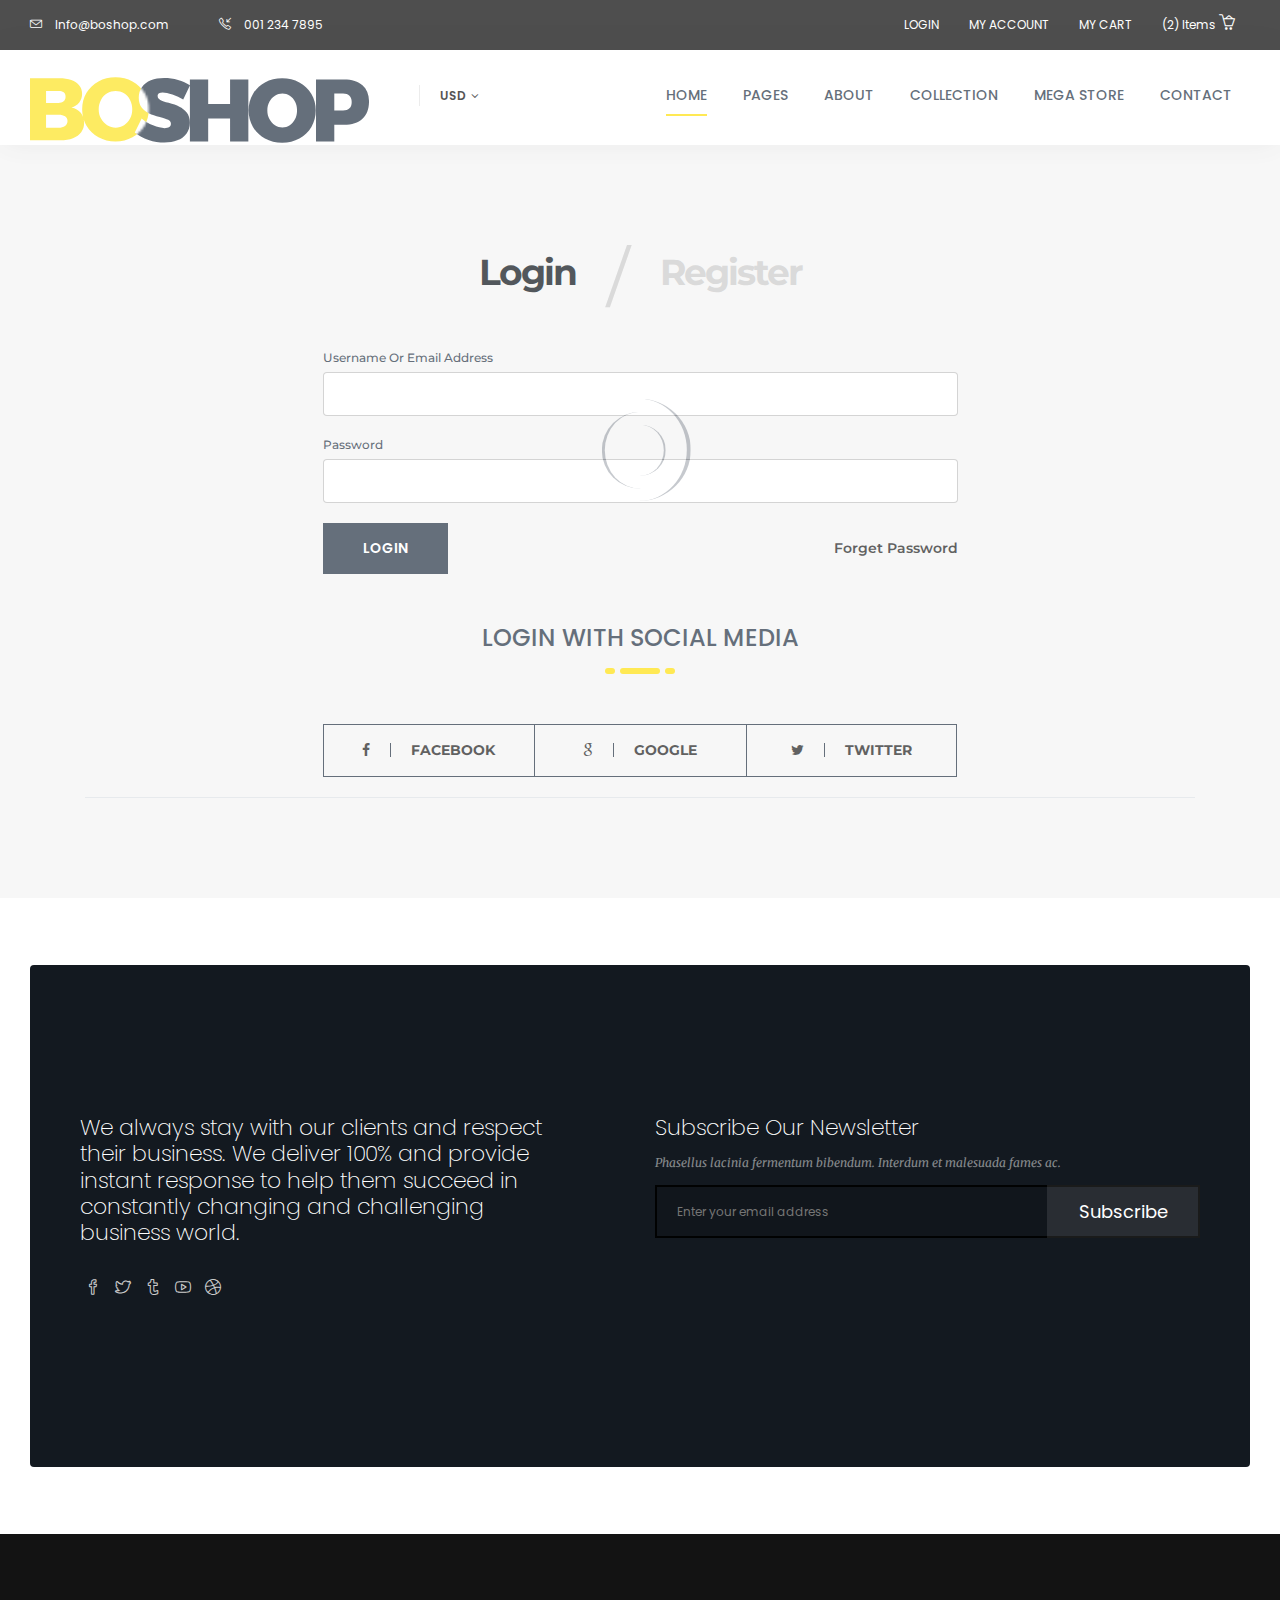
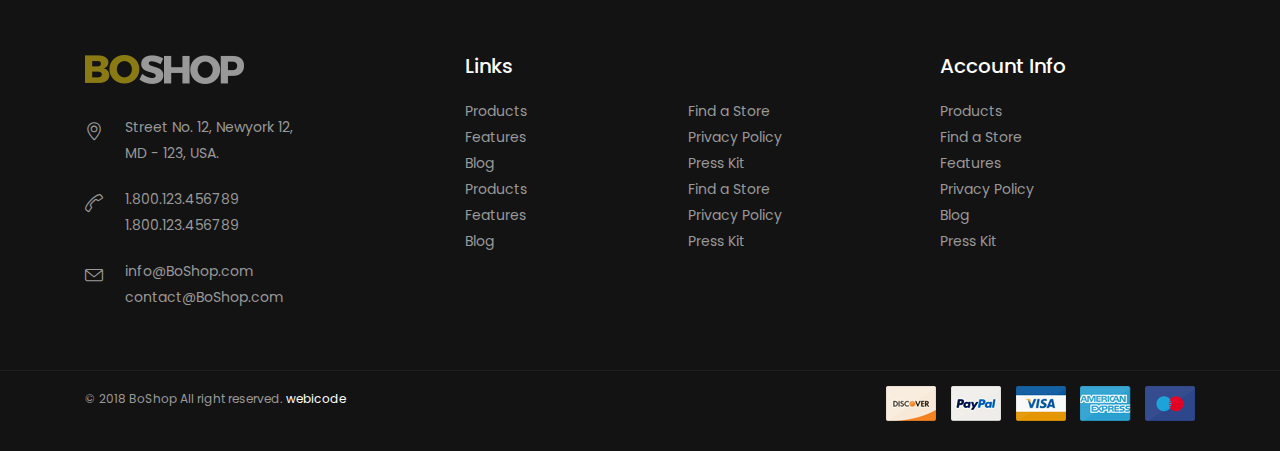
<file: login.html>
<!DOCTYPE html>
<html lang="en">
<head>
<meta charset="utf-8">
<meta http-equiv="X-UA-Compatible" content="IE=edge">
<meta name="viewport" content="width=device-width, initial-scale=1">
<meta name="description" content="">
<meta name="author" content="M_Adnan">
<title>BoShop - Multipurpose eCommerce HTML5 Template</title>

<!-- SLIDER REVOLUTION 4.x CSS SETTINGS -->
<link rel="stylesheet" type="text/css" href="rs-plugin/css/settings.css" media="screen" />

<!-- Bootstrap Core CSS -->
<link href="css/bootstrap.min.css" rel="stylesheet">

<!-- Custom CSS -->
<link href="css/font-awesome.min.css" rel="stylesheet" type="text/css">
<link href="css/ionicons.min.css" rel="stylesheet">
<link href="css/main.css" rel="stylesheet">
<link href="css/style.css" rel="stylesheet">
<link href="css/responsive.css" rel="stylesheet">
<link href="font/flaticon.css" rel="stylesheet">

<!-- JavaScripts -->
<script src="js/modernizr.js"></script>

<!-- Online Fonts -->
<link href="https://fonts.googleapis.com/css?family=Merriweather:300,400,700,900|Poppins:300,400,500,600,700|Montserrat:300,400,500,600,700,800" rel="stylesheet">

<!-- HTML5 Shim and Respond.js IE8 support of HTML5 elements and media queries -->
<!-- WARNING: Respond.js doesn't work if you view the page via file:// -->
<!--[if lt IE 9]>
    <script src="https://oss.maxcdn.com/libs/html5shiv/3.7.0/html5shiv.js"></script>
    <script src="https://oss.maxcdn.com/libs/respond.js/1.4.2/respond.min.js"></script>
<![endif]-->

</head>
<body>

<!-- LOADER -->
<div id="loader">
  <div class="position-center-center">
    <div class="ldr"></div>
  </div>
</div>

<!-- Wrap -->
<div id="wrap"> 
  
  <!-- Top Bar -->
  <div class="top-bar">
    <div class="container-full">
      <p><i class="icon-envelope"></i> Info@boshop.com </p>
      <p class="call"> <i class="icon-call-in"></i> 001 234 7895 </p>
      
      <!-- Login Info -->
      <div class="login-info">
        <ul>
          <li><a href="login.html">LOGIN</a></li>
          <li><a href="#."> MY ACCOUNT </a></li>
          <li><a href="shopping-cart.html">MY CART</a></li>
          
          <!-- USER BASKET -->
          <li class="dropdown user-basket"> <a href="#" class="dropdown-toggle" data-toggle="dropdown" role="button" aria-haspopup="true" aria-expanded="true"> (2) Items <i class="icon-basket-loaded"></i> </a>
            <ul class="dropdown-menu">
              <li>
                <div class="media-left">
                  <div class="cart-img"> <a href="#"> <img class="media-object img-responsive" src="images/cart-img-1.jpg" alt="..."> </a> </div>
                </div>
                <div class="media-body">
                  <h6 class="media-heading">Rise Skinny Jeans</h6>
                  <span class="price">129.00 USD</span> <span class="qty">QTY: 01</span> </div>
              </li>
              <li>
                <div class="media-left">
                  <div class="cart-img"> <a href="#"> <img class="media-object img-responsive" src="images/cart-img-2.jpg" alt="..."> </a> </div>
                </div>
                <div class="media-body">
                  <h6 class="media-heading">Mid Rise Skinny Jeans</h6>
                  <span class="price">129.00 USD</span> <span class="qty">QTY: 01</span> </div>
              </li>
              <li>
                <h5 class="text-left">SUBTOTAL: <small> 258.00 USD </small></h5>
              </li>
              <li class="margin-0">
                <div class="row">
                  <div class="col-sm-6"> <a href="shopping-cart.html" class="btn">VIEW CART</a></div>
                  <div class="col-sm-6 "> <a href="checkout.html" class="btn">CHECK OUT</a></div>
                </div>
              </li>
            </ul>
          </li>
        </ul>
      </div>
    </div>
  </div>
  
  <!-- header -->
  <header>
    <div class="sticky">
      <div class="container-full"> 
        
        <!-- Logo -->
        <div class="logo"> <a href="index.html"><img class="img-responsive" src="images/logo.svg" alt="" ></a> </div>
        <nav class="navbar ownmenu navbar-expand-lg">
          <button class="navbar-toggler collapsed" type="button" data-toggle="collapse" data-target="#navbarNav" aria-controls="navbarNav" aria-expanded="false" aria-label="Toggle navigation"> <span></span> </button>
          <div class="collapse navbar-collapse" id="navbarNav">
            <ul class="nav">
              <li class="dropdown active"> <a href="#." class="dropdown-toggle" data-toggle="dropdown">Home</a>
                <ul class="dropdown-menu">
                  <li> <a href="index.html">Index</a> </li>
                  <li> <a href="index-1.html">Index 2</a> </li>
                  <li> <a href="index-2.html">Index 3</a></li>
                  <li> <a href="shop_04.html">Shop Display Layout <span class="sm-tag">Hot</span></a> </li>
                </ul>
              </li>
              <li class="dropdown"> <a href="index.html" class="dropdown-toggle" data-toggle="dropdown">Pages</a>
                <ul class="dropdown-menu">
                  <li> <a href="shop_02.html">Shop Full Left Sidebar</a> </li>
                  <li> <a href="shop_03.html">Shop Shop Right Sidebar </a> </li>
                  <li> <a href="shop_04.html">Shop Creative Layout <span class="sm-tag">Hot</span></a> </li>
                  <li class="dropdown"> <a href="shop_01.html">Shop </a>
                    <ul class="dropdown-menu animated-3s fadeInRightSm">
                      <li> <a href="shop_6_col.html">Shop 06 Col </a> </li>
                      <li> <a href="shop_5_col.html">Shop 05 Col </a> </li>
                      <li> <a href="shop_4_col.html">Shop 04 Col </a> </li>
                      <li> <a href="shop_3_col.html">Shop 03 Col </a> </li>
                    </ul>
                  </li>
                  <li> <a href="product-detail_01.html">Products Detail 01</a> </li>
                  <li> <a href="product-detail_02.html">Products Detail 02</a> </li>
                  <li> <a href="product-detail_03.html">Products Detail 03</a> </li>
                  <li> <a href="shopping-cart.html">Shopping Cart</a> </li>
                  <li> <a href="checkout.html">Checkout</a> </li>
                  <li> <a href="about-us_01.html">About Us</a> </li>
                  <li> <a href="contact.html">Contact</a> </li>
                  <li> <a href="blog-list_01.html">Blog List 01</a> </li>
                  <li> <a href="blog-list_02.html">Blog List 02</a> </li>
                  <li> <a href="blog-list_03.html">Blog List 03 </a> </li>
                  <li> <a href="blog-detail_01.html">Blog Detail 01 </a> </li>
                </ul>
              </li>
              <li> <a href="about-us_01.html">About </a> </li>
              
              <!-- Two Link Option -->
              <li class="dropdown"> <a href="#." class="dropdown-toggle" data-toggle="dropdown">Collection</a>
                <div class="dropdown-menu two-option">
                  <div class="row">
                    <ul class="col-sm-6">
                      <li> <a href="index-2.html"> Summer Store</a></li>
                      <li> <a href="index-2.html"> Sarees</a></li>
                      <li> <a href="index-2.html"> Kurtas</a></li>
                      <li> <a href="index-2.html"> Shorts & tshirts</a></li>
                      <li> <a href="index-2.html"> Winter wear</a></li>
                      <li> <a href="index-2.html"> Jeans</a></li>
                      <li> <a href="index-2.html"> Bra</a></li>
                      <li> <a href="index-2.html"> Babydools</a> </li>
                    </ul>
                    <ul class="col-sm-6">
                      <li> <a href="index-2.html"> Deodornts</a></li>
                      <li> <a href="index-2.html"> Skin care</a></li>
                      <li> <a href="index-2.html"> Make up</a></li>
                      <li> <a href="index-2.html"> Watch</a></li>
                      <li> <a href="index-2.html"> Siting bags</a></li>
                      <li> <a href="index-2.html"> Totes</a></li>
                      <li> <a href="index-2.html"> Gold rings</a></li>
                      <li> <a href="index-2.html"> Jewellery</a> </li>
                    </ul>
                  </div>
                </div>
              </li>
              
              <!-- MEGA MENU -->
              <li class="dropdown megamenu"> <a href="#." class="dropdown-toggle" data-toggle="dropdown">Mega Store</a>
                <div class="dropdown-menu">
                  <div class="row"> 
                    
                    <!-- Shop Pages -->
                    <div class="col-md-5">
                      <h6>Shop Pages</h6>
                      <ul class="col-2-li">
                        <li> <a href="shop_02.html">Shop Full Left Sidebar</a> </li>
                        <li> <a href="shop_03.html">Shop Shop Right Sidebar </a> </li>
                        <li> <a href="shop_04.html">Shop Creative Layout </a> </li>
                        <li> <a href="shop_01.html">Shop </a></li>
                        <li> <a href="shop_6_col.html">Shop 06 Col </a> </li>
                        <li> <a href="shop_5_col.html">Shop 05 Col </a> </li>
                        <li> <a href="shop_4_col.html">Shop 04 Col </a> </li>
                        <li> <a href="shop_3_col.html">Shop 03 Col </a> </li>
                        <li> <a href="product-detail_01.html">Products Detail 01</a> </li>
                        <li> <a href="product-detail_02.html">Products Detail 02</a> </li>
                        <li> <a href="product-detail_03.html">Products Detail 03</a> </li>
                        <li> <a href="shopping-cart.html">Shopping Cart</a> </li>
                        <li> <a href="checkout.html">Checkout</a> </li>
                        <li> <a href="about-us_01.html">About Us</a> </li>
                        <li> <a href="contact.html">Contact</a> </li>
                        <li> <a href="blog-list_01.html">Blog List 01</a> </li>
                        <li> <a href="blog-detail_01.html">Blog Detail 01 </a> </li>
                      </ul>
                    </div>
                    
                    <!-- Shop Pages -->
                    <div class="col-md-3">
                      <h6>Latest items</h6>
                      <ul>
                        <li> <a href="index-2.html"> Deodornts</a></li>
                        <li> <a href="index-2.html"> Skin care</a></li>
                        <li> <a href="index-2.html"> Make up</a></li>
                        <li> <a href="index-2.html"> Watch</a></li>
                        <li> <a href="index-2.html"> Siting bags</a></li>
                        <li> <a href="index-2.html"> Totes</a></li>
                        <li> <a href="index-2.html"> Gold rings</a></li>
                        <li> <a href="index-2.html"> Jewellery</a> </li>
                      </ul>
                    </div>
                    
                    <!-- Top Rate -->
                    <div class="col-md-4">
                      <h6>Top Rate Products</h6>
                      <div class="top-rated">
                        <ul>
                          <li>
                            <div class="media-left">
                              <div class="cart-img"> <a href="#"> <img class="media-object img-responsive" src="images/cart-img-1.jpg" alt="..."> </a> </div>
                            </div>
                            <div class="media-body">
                              <h6 class="media-heading">Best T-Shirt Design</h6>
                              <div class="stars"> <i class="fa fa-star"></i> <i class="fa fa-star"></i> <i class="fa fa-star"></i> <i class="fa fa-star"></i> <i class="fa fa-star"></i> </div>
                              <span class="price">129.00 USD</span> </div>
                          </li>
                          <li>
                            <div class="media-left">
                              <div class="cart-img"> <a href="#"> <img class="media-object img-responsive" src="images/cart-img-2.jpg" alt="..."> </a> </div>
                            </div>
                            <div class="media-body">
                              <h6 class="media-heading">Bag Pack for Child</h6>
                              <div class="stars"> <i class="fa fa-star"></i> <i class="fa fa-star"></i> <i class="fa fa-star"></i> <i class="fa fa-star"></i> <i class="fa fa-star"></i> </div>
                              <span class="price">129.00 USD</span> </div>
                          </li>
                          <li>
                            <div class="media-left">
                              <div class="cart-img"> <a href="#"> <img class="media-object img-responsive" src="images/cart-img-3.jpg" alt="..."> </a> </div>
                            </div>
                            <div class="media-body">
                              <h6 class="media-heading">Bag Pack for Child</h6>
                              <div class="stars"> <i class="fa fa-star"></i> <i class="fa fa-star"></i> <i class="fa fa-star"></i> <i class="fa fa-star"></i> <i class="fa fa-star"></i> </div>
                              <span class="price">129.00 USD</span> </div>
                          </li>
                        </ul>
                      </div>
                    </div>
                  </div>
                  
                  <!-- MEga Menu Elements -->
                  <div class="mega-menu-elements"> <img src="images/nav-img.png" alt="" > <a href="#." class="btn btn-inverse">Shop Now</a> </div>
                </div>
              </li>
              <li> <a href="contact.html"> contact</a> </li>
            </ul>
          </div>
        </nav>
        
        <!-- Curency -->
        <div class="curency"> <a href="#." class="dropdown-toggle" data-toggle="dropdown" aria-haspopup="true" aria-expanded="false"> USD<i class="fa fa-angle-down"></i> </a>
          <div class="dropdown-menu"> <a class="dropdown-item" href="#">EU</a> <a class="dropdown-item" href="#">USD</a> <a class="dropdown-item" href="#">CA</a> <a class="dropdown-item" href="#">PKR</a> </div>
        </div>
      </div>
    </div>
    <div class="clearfix"></div>
  </header>
  
  <!-- Content -->
  <div id="content"> 
    
    <!-- PAGES INNER -->
    <section class="chart-page login gray-bg padding-top-100 padding-bottom-100">
      <div class="container"> 
        
        <!-- Payments Steps -->
        <div class="shopping-cart"> 
          
          <!-- SHOPPING INFORMATION -->
          <div class="cart-ship-info">
            <div class="row"> 
              
              <!-- Login Register -->
              <div class="col-sm-7 center-block"> 
                
                <!-- Nav Tabs -->
                <ul class="nav" id="myTab" role="tablist">
                  <li class="nav-item"> <a class="nav-link active" id="login-tab" data-toggle="tab" href="#log" role="tab" aria-selected="true">Login</a> </li>
                  <li class="nav-item"> <a class="nav-link" id="reg-tab" data-toggle="tab" href="#reg" role="tab" aria-selected="false">Register</a> </li>
                </ul>
                
                <!-- Login Register Inside -->
                <div class="tab-content" id="myTabContent"> 
                  
                  <!-- Login -->
                  <div class="tab-pane fade show active" id="log" role="tabpanel" aria-labelledby="login-tab">
                    <form>
                      <ul class="row">
                        
                        <!-- Name -->
                        <li class="col-md-12">
                          <label> Username Or Email Address
                            <input type="text" name="first-name" value="" placeholder="" class="form-control">
                          </label>
                        </li>
                        <!-- LAST NAME -->
                        <li class="col-md-12">
                          <label> Password
                            <input type="password" name="last-name" value="" placeholder="" class="form-control">
                          </label>
                        </li>
                        
                        <!-- LOGIN -->
                        <li class="col-md-6">
                          <button type="submit" class="btn">LOGIN</button>
                        </li>
                        
                        <!-- FORGET PASS -->
                        <li class="col-md-6">
                          <div class="margin-top-15 text-right"> <a href="#.">Forget Password</a> </div>
                        </li>
                      </ul>
                    </form>
                    
                    <!-- Main Heading -->
                    <div class="heading text-center margin-bottom-50 margin-top-50">
                      <h4>LOGIN WITH SOCIAL MEDIA</h4>
                      <hr>
                    </div>
                    <ul class="login-with">
                      <li> <a href="#."><i class="fa fa-facebook"></i>FACEBOOK</a> </li>
                      <li> <a href="#."><i class="fa fa-google"></i>GOOGLE</a> </li>
                      <li> <a href="#."><i class="fa fa-twitter"></i>TWITTER</a> </li>
                    </ul>
                  </div>
                  
                  <!-- Register -->
                  <div class="tab-pane fade" id="reg" role="tabpanel" aria-labelledby="reg-tab">
                    <form>
                      <ul class="row">
                        
                        <!-- Name -->
                        <li class="col-md-12">
                          <label> Email Address *
                            <input type="text" name="first-name" value="" placeholder="" class="form-control">
                          </label>
                        </li>
                        <!-- LAST NAME -->
                        <li class="col-md-12">
                          <label> Password *
                            <input type="password" name="last-name" value="" placeholder="" class="form-control">
                          </label>
                        </li>
                        
                        <!-- LOGIN -->
                        <li class="col-md-6">
                          <button type="submit" class="btn">Register</button>
                        </li>
                        
                        <!-- FORGET PASS -->
                        <li class="col-md-6">
                          <div class="margin-top-15 text-right"> <a href="#.">Forget Password</a> </div>
                        </li>
                      </ul>
                    </form>
                    
                    <!-- Main Heading -->
                    <div class="heading text-center margin-bottom-50 margin-top-50">
                      <h4>LOGIN WITH SOCIAL MEDIA</h4>
                      <hr>
                    </div>
                    <ul class="login-with">
                      <li> <a href="#."><i class="fa fa-facebook"></i>FACEBOOK</a> </li>
                      <li> <a href="#."><i class="fa fa-google"></i>GOOGLE</a> </li>
                      <li> <a href="#."><i class="fa fa-twitter"></i>TWITTER</a> </li>
                    </ul>
                  </div>
                </div>
              </div>
            </div>
          </div>
        </div>
      </div>
    </section>
    
    <!-- About -->
    <section class="small-about">
      <div class="container-full">
          <div class="news-letter padding-top-150 padding-bottom-150">
            <div class="row">
              <div class="col-lg-6">
                <h3>We always stay with our clients and respect their business. We deliver 100% and provide instant response to help them succeed in constantly changing and challenging business world. </h3>
                <ul class="social_icons">
                  <li><a href="#."><i class="icon-social-facebook"></i></a></li>
                  <li><a href="#."><i class="icon-social-twitter"></i></a></li>
                  <li><a href="#."><i class="icon-social-tumblr"></i></a></li>
                  <li><a href="#."><i class="icon-social-youtube"></i></a></li>
                  <li><a href="#."><i class="icon-social-dribbble"></i></a></li>
                </ul>
              </div>
              <div class="col-lg-6">
                <h3>Subscribe Our Newsletter</h3>
                <span>Phasellus lacinia fermentum bibendum. Interdum et malesuada fames ac.</span>
                <form>
                  <input type="email" placeholder="Enter your email address" required>
                  <button type="submit">Subscribe</button>
                </form>
              </div>
            </div>
          </div>
        </div>
    </section>
  </div>
  <!-- FOOTER -->
  <footer>
    <div class="container">
        <div class="row"> 
          <!-- ABOUT Location -->
          <div class="col-md-4">
            <div class="about-footer"> <img class="margin-bottom-30" src="images/logo-foot.png" alt="" >
              <p><i class="icon-pointer"></i> Street No. 12, Newyork 12, <br>
                MD - 123, USA.</p>
              <p><i class="icon-call-end"></i> 1.800.123.456789 <br>
                1.800.123.456789</p>
              <p><i class="icon-envelope"></i> info@BoShop.com <br>
                contact@BoShop.com</p>
            </div>
          </div>
          
          <!-- HELPFUL LINKS -->
          <div class="col-md-5">
            <h6>Links</h6>
            <ul class="link two-half">
              <li><a href="#."> Products</a></li>
              <li><a href="#."> Find a Store</a></li>
              <li><a href="#."> Features</a></li>
              <li><a href="#."> Privacy Policy</a></li>
              <li><a href="#."> Blog</a></li>
              <li><a href="#."> Press Kit </a></li>
              <li><a href="#."> Products</a></li>
              <li><a href="#."> Find a Store</a></li>
              <li><a href="#."> Features</a></li>
              <li><a href="#."> Privacy Policy</a></li>
              <li><a href="#."> Blog</a></li>
              <li><a href="#."> Press Kit </a></li>
            </ul>
          </div>
          
          <!-- HELPFUL LINKS -->
          <div class="col-md-3">
            <h6>Account Info</h6>
            <ul class="link">
              <li><a href="#."> Products</a></li>
              <li><a href="#."> Find a Store</a></li>
              <li><a href="#."> Features</a></li>
              <li><a href="#."> Privacy Policy</a></li>
              <li><a href="#."> Blog</a></li>
              <li><a href="#."> Press Kit </a></li>
            </ul>
          </div>
        </div>
      </div>
    <!-- Rights -->
    <div class="rights">
      <div class="container">
        <div class="row">
          <div class="col-md-6">
            <p>©  2018 BoShop All right reserved. <a href="https://webicode.com/">webicode</a></p>
          </div>
          <div class="col-md-6 text-right"> <img src="images/card-icon.png" alt="" > </div>
        </div>
      </div>
    </div>
  </footer>
</div>
<script src="js/jquery-1.12.4.min.js"></script> 
<script src="js/popper.min.js"></script> 
<script src="js/bootstrap.min.js" ></script> 
<script src="js/own-menu.js"></script> 
<script src="js/jquery.lighter.js"></script> 
<script src="js/jquery.magnific-popup.min.js"></script> 
<script src="js/owl.carousel.min.js"></script> 
<script src="js/main.js"></script>
</body>
</html>
</file>
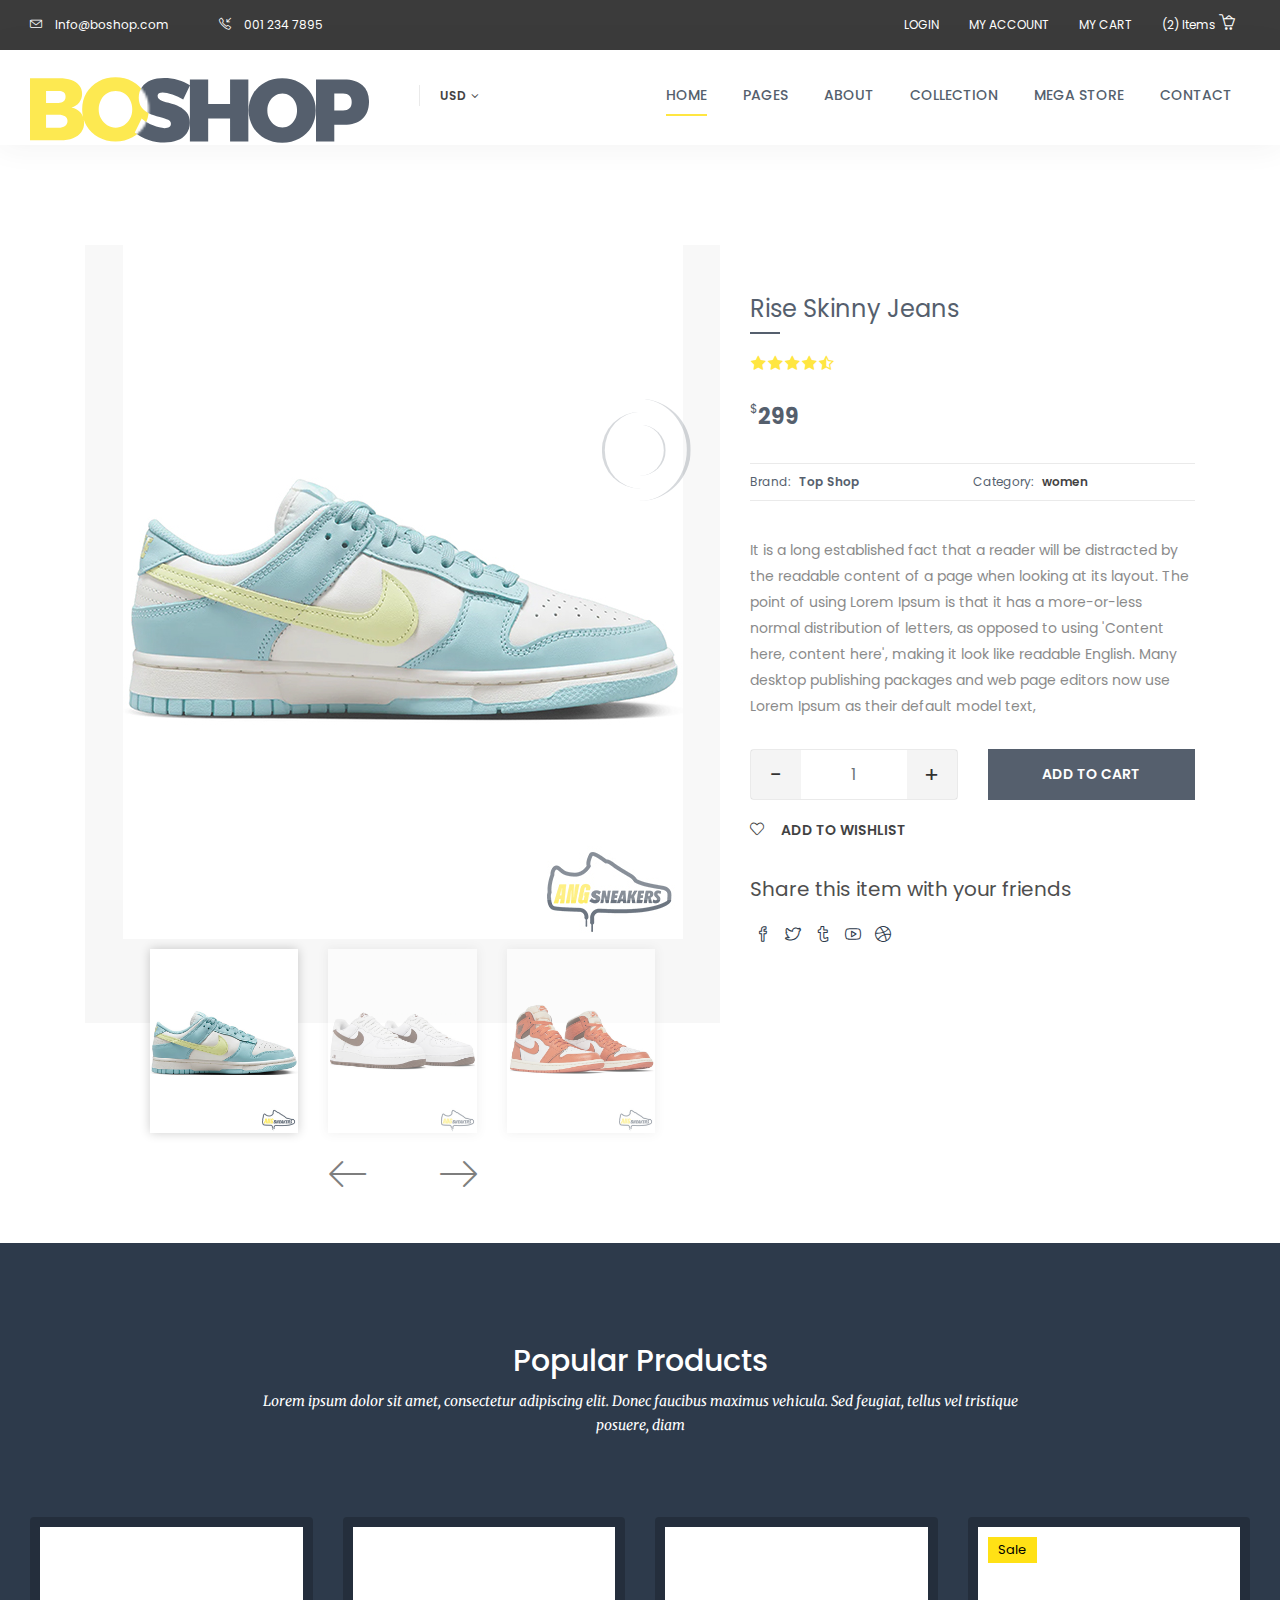
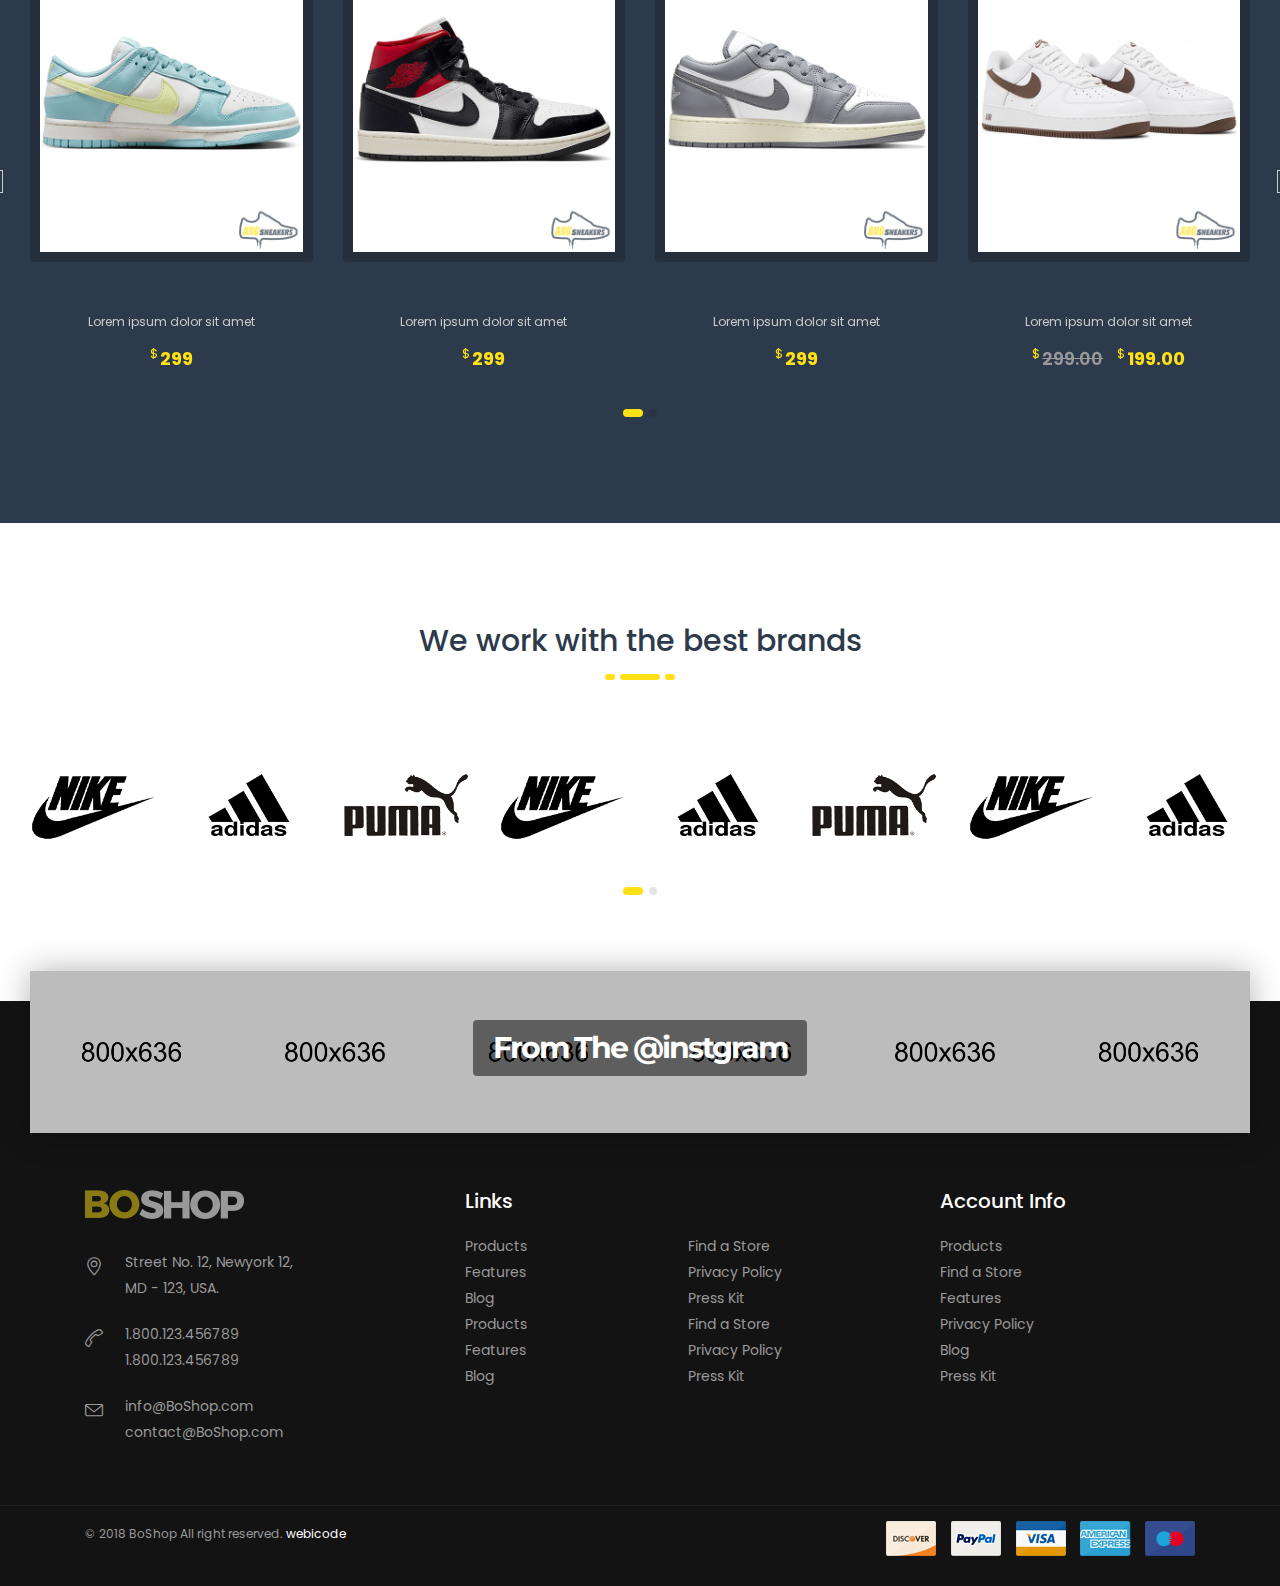
<file: product-detail_01.html>
<!DOCTYPE html>
<html lang="en">
<head>
<meta charset="utf-8">
<meta http-equiv="X-UA-Compatible" content="IE=edge">
<meta name="viewport" content="width=device-width, initial-scale=1">
<meta name="description" content="">
<meta name="author" content="M_Adnan">
<title>BoShop - Multipurpose eCommerce HTML5 Template</title>

<!-- SLIDER REVOLUTION 4.x CSS SETTINGS -->
<link rel="stylesheet" type="text/css" href="rs-plugin/css/settings.css" media="screen" />

<!-- Bootstrap Core CSS -->
<link href="css/bootstrap.min.css" rel="stylesheet">

<!-- Custom CSS -->
<link href="css/font-awesome.min.css" rel="stylesheet" type="text/css">
<link href="css/ionicons.min.css" rel="stylesheet">
<link href="css/main.css" rel="stylesheet">
<link href="css/style.css" rel="stylesheet">
<link href="css/responsive.css" rel="stylesheet">
<link href="font/flaticon.css" rel="stylesheet">

<!-- JavaScripts -->
<script src="js/modernizr.js"></script>

<!-- Online Fonts -->
<link href="https://fonts.googleapis.com/css?family=Merriweather:300,400,700,900|Poppins:300,400,500,600,700|Montserrat:300,400,500,600,700,800" rel="stylesheet">

<!-- HTML5 Shim and Respond.js IE8 support of HTML5 elements and media queries -->
<!-- WARNING: Respond.js doesn't work if you view the page via file:// -->
<!--[if lt IE 9]>
    <script src="https://oss.maxcdn.com/libs/html5shiv/3.7.0/html5shiv.js"></script>
    <script src="https://oss.maxcdn.com/libs/respond.js/1.4.2/respond.min.js"></script>
<![endif]-->

</head>
<body>

<!-- LOADER -->
<div id="loader">
  <div class="position-center-center">
    <div class="ldr"></div>
  </div>
</div>

<!-- Wrap -->
<div id="wrap"> 
  
  <!-- TOP Bar -->
  <div class="top-bar">
    <div class="container-full">
      <p><i class="icon-envelope"></i> Info@boshop.com </p>
      <p class="call"> <i class="icon-call-in"></i> 001 234 7895 </p>
      
      <!-- Login Info -->
      <div class="login-info">
        <ul>
          <li><a href="login.html">LOGIN</a></li>
          <li><a href="#."> MY ACCOUNT </a></li>
          <li><a href="shopping-cart.html">MY CART</a></li>
          
          <!-- USER BASKET -->
          <li class="dropdown user-basket"> <a href="#" class="dropdown-toggle" data-toggle="dropdown" role="button" aria-haspopup="true" aria-expanded="true"> (2) Items <i class="icon-basket-loaded"></i> </a>
            <ul class="dropdown-menu">
              <li>
                <div class="media-left">
                  <div class="cart-img"> <a href="#"> <img class="media-object img-responsive" src="images/cart-img-1.jpg" alt="..."> </a> </div>
                </div>
                <div class="media-body">
                  <h6 class="media-heading">Rise Skinny Jeans</h6>
                  <span class="price">129.00 USD</span> <span class="qty">QTY: 01</span> </div>
              </li>
              <li>
                <div class="media-left">
                  <div class="cart-img"> <a href="#"> <img class="media-object img-responsive" src="images/cart-img-2.jpg" alt="..."> </a> </div>
                </div>
                <div class="media-body">
                  <h6 class="media-heading">Mid Rise Skinny Jeans</h6>
                  <span class="price">129.00 USD</span> <span class="qty">QTY: 01</span> </div>
              </li>
              <li>
                <h5 class="text-left">SUBTOTAL: <small> 258.00 USD </small></h5>
              </li>
              <li class="margin-0">
                <div class="row">
                  <div class="col-sm-6"> <a href="shopping-cart.html" class="btn">VIEW CART</a></div>
                  <div class="col-sm-6 "> <a href="checkout.html" class="btn">CHECK OUT</a></div>
                </div>
              </li>
            </ul>
          </li>
        </ul>
      </div>
    </div>
  </div>
  
  <!-- header -->
  <header>
    <div class="sticky">
      <div class="container-full"> 
        
        <!-- Logo -->
        <div class="logo"> <a href="index.html"><img class="img-responsive" src="images/logo.svg" alt="" ></a> </div>
        <nav class="navbar ownmenu navbar-expand-lg ">
          <button class="navbar-toggler collapsed" type="button" data-toggle="collapse" data-target="#navbarNav" aria-controls="navbarNav" aria-expanded="false" aria-label="Toggle navigation"> <span></span> </button>
          <div class="collapse navbar-collapse" id="navbarNav">
            <ul class="nav">
            <li class="dropdown active"> <a href="#." class="dropdown-toggle" data-toggle="dropdown">Home</a>
              <ul class="dropdown-menu">
                <li> <a href="index.html">Index</a> </li>
                <li> <a href="index-1.html">Index 2</a> </li>
                <li> <a href="index-2.html">Index 3</a></li>
                <li> <a href="shop_04.html">Shop Display Layout <span class="sm-tag">Hot</span></a> </li>
              </ul>
            </li>
            <li class="dropdown"> <a href="index.html" class="dropdown-toggle" data-toggle="dropdown">Pages</a>
              <ul class="dropdown-menu">
                <li> <a href="shop_02.html">Shop Full Left Sidebar</a> </li>
                <li> <a href="shop_03.html">Shop Shop Right Sidebar </a> </li>
                <li> <a href="shop_04.html">Shop Creative Layout <span class="sm-tag">Hot</span></a> </li>
                <li class="dropdown"> <a href="shop_01.html">Shop </a>
                  <ul class="dropdown-menu animated-3s fadeInRightSm">
                    <li> <a href="shop_6_col.html">Shop 06 Col </a> </li>
                    <li> <a href="shop_5_col.html">Shop 05 Col </a> </li>
                    <li> <a href="shop_4_col.html">Shop 04 Col </a> </li>
                    <li> <a href="shop_3_col.html">Shop 03 Col </a> </li>
                  </ul>
                </li>
                <li> <a href="product-detail_01.html">Products Detail 01</a> </li>
                <li> <a href="product-detail_02.html">Products Detail 02</a> </li>
                <li> <a href="product-detail_03.html">Products Detail 03</a> </li>
                <li> <a href="shopping-cart.html">Shopping Cart</a> </li>
                <li> <a href="checkout.html">Checkout</a> </li>
                <li> <a href="about-us_01.html">About Us</a> </li>
                <li> <a href="contact.html">Contact</a> </li>
                <li> <a href="blog-list_01.html">Blog List 01</a> </li>
                <li> <a href="blog-list_02.html">Blog List 02</a> </li>
                <li> <a href="blog-list_03.html">Blog List 03 </a> </li>
                <li> <a href="blog-detail_01.html">Blog Detail 01 </a> </li>
              </ul>
            </li>
            <li> <a href="about-us_01.html">About </a> </li>
            
            <!-- Two Link Option -->
            <li class="dropdown"> <a href="#." class="dropdown-toggle" data-toggle="dropdown">Collection</a>
              <div class="dropdown-menu two-option">
                <div class="row">
                  <ul class="col-sm-6">
                    <li> <a href="index-2.html"> Summer Store</a></li>
                    <li> <a href="index-2.html"> Sarees</a></li>
                    <li> <a href="index-2.html"> Kurtas</a></li>
                    <li> <a href="index-2.html"> Shorts & tshirts</a></li>
                    <li> <a href="index-2.html"> Winter wear</a></li>
                    <li> <a href="index-2.html"> Jeans</a></li>
                    <li> <a href="index-2.html"> Bra</a></li>
                    <li> <a href="index-2.html"> Babydools</a> </li>
                  </ul>
                  <ul class="col-sm-6">
                    <li> <a href="index-2.html"> Deodornts</a></li>
                    <li> <a href="index-2.html"> Skin care</a></li>
                    <li> <a href="index-2.html"> Make up</a></li>
                    <li> <a href="index-2.html"> Watch</a></li>
                    <li> <a href="index-2.html"> Siting bags</a></li>
                    <li> <a href="index-2.html"> Totes</a></li>
                    <li> <a href="index-2.html"> Gold rings</a></li>
                    <li> <a href="index-2.html"> Jewellery</a> </li>
                  </ul>
                </div>
              </div>
            </li>
            
            <!-- MEGA MENU -->
            <li class="dropdown megamenu"> <a href="#." class="dropdown-toggle" data-toggle="dropdown">Mega Store</a>
              <div class="dropdown-menu">
                <div class="row"> 
                  
                  <!-- Shop Pages -->
                  <div class="col-md-5">
                    <h6>Shop Pages</h6>
                    <ul class="col-2-li">
                      <li> <a href="shop_02.html">Shop Full Left Sidebar</a> </li>
                      <li> <a href="shop_03.html">Shop Shop Right Sidebar </a> </li>
                      <li> <a href="shop_04.html">Shop Creative Layout </a> </li>
                      <li> <a href="shop_01.html">Shop </a></li>
                      <li> <a href="shop_6_col.html">Shop 06 Col </a> </li>
                      <li> <a href="shop_5_col.html">Shop 05 Col </a> </li>
                      <li> <a href="shop_4_col.html">Shop 04 Col </a> </li>
                      <li> <a href="shop_3_col.html">Shop 03 Col </a> </li>
                      <li> <a href="product-detail_01.html">Products Detail 01</a> </li>
                      <li> <a href="product-detail_02.html">Products Detail 02</a> </li>
                      <li> <a href="product-detail_03.html">Products Detail 03</a> </li>
                      <li> <a href="shopping-cart.html">Shopping Cart</a> </li>
                      <li> <a href="checkout.html">Checkout</a> </li>
                      <li> <a href="about-us_01.html">About Us</a> </li>
                      <li> <a href="contact.html">Contact</a> </li>
                      <li> <a href="blog-list_01.html">Blog List 01</a> </li>
                      <li> <a href="blog-detail_01.html">Blog Detail 01 </a> </li>
                    </ul>
                  </div>
                  
                  <!-- Shop Pages -->
                  <div class="col-md-3">
                    <h6>Latest items</h6>
                    <ul>
                      <li> <a href="index-2.html"> Deodornts</a></li>
                      <li> <a href="index-2.html"> Skin care</a></li>
                      <li> <a href="index-2.html"> Make up</a></li>
                      <li> <a href="index-2.html"> Watch</a></li>
                      <li> <a href="index-2.html"> Siting bags</a></li>
                      <li> <a href="index-2.html"> Totes</a></li>
                      <li> <a href="index-2.html"> Gold rings</a></li>
                      <li> <a href="index-2.html"> Jewellery</a> </li>
                    </ul>
                  </div>
                  
                  <!-- Top Rate -->
                  <div class="col-md-4">
                    <h6>Top Rate Products</h6>
                    <div class="top-rated">
                      <ul>
                        <li>
                          <div class="media-left">
                            <div class="cart-img"> <a href="#"> <img class="media-object img-responsive" src="images/cart-img-1.jpg" alt="..."> </a> </div>
                          </div>
                          <div class="media-body">
                            <h6 class="media-heading">Best T-Shirt Design</h6>
                            <div class="stars"> <i class="fa fa-star"></i> <i class="fa fa-star"></i> <i class="fa fa-star"></i> <i class="fa fa-star"></i> <i class="fa fa-star"></i> </div>
                            <span class="price">129.00 USD</span> </div>
                        </li>
                        <li>
                          <div class="media-left">
                            <div class="cart-img"> <a href="#"> <img class="media-object img-responsive" src="images/cart-img-2.jpg" alt="..."> </a> </div>
                          </div>
                          <div class="media-body">
                            <h6 class="media-heading">Bag Pack for Child</h6>
                            <div class="stars"> <i class="fa fa-star"></i> <i class="fa fa-star"></i> <i class="fa fa-star"></i> <i class="fa fa-star"></i> <i class="fa fa-star"></i> </div>
                            <span class="price">129.00 USD</span> </div>
                        </li>
                        <li>
                          <div class="media-left">
                            <div class="cart-img"> <a href="#"> <img class="media-object img-responsive" src="images/cart-img-3.jpg" alt="..."> </a> </div>
                          </div>
                          <div class="media-body">
                            <h6 class="media-heading">Bag Pack for Child</h6>
                            <div class="stars"> <i class="fa fa-star"></i> <i class="fa fa-star"></i> <i class="fa fa-star"></i> <i class="fa fa-star"></i> <i class="fa fa-star"></i> </div>
                            <span class="price">129.00 USD</span> </div>
                        </li>
                      </ul>
                    </div>
                  </div>
                </div>
                
                <!-- MEga Menu Elements -->
                <div class="mega-menu-elements"> <img src="images/nav-img.png" alt="" > <a href="#." class="btn btn-inverse">Shop Now</a> </div>
              </div>
            </li>
            <li> <a href="contact.html"> contact</a> </li>
          </ul>
          </div>
        </nav>
        
        <!-- Curency -->
        <div class="curency"> <a href="#." class="dropdown-toggle" data-toggle="dropdown" aria-haspopup="true" aria-expanded="false"> USD<i class="fa fa-angle-down"></i> </a>
          <div class="dropdown-menu"> <a class="dropdown-item" href="#">EU</a> <a class="dropdown-item" href="#">USD</a> <a class="dropdown-item" href="#">CA</a> <a class="dropdown-item" href="#">PKR</a> </div>
        </div>
      </div>
    </div>
    <div class="clearfix"></div>
  </header>
  
  <!-- Content -->
  <div id="content"> 
    
    <!-- Popular Products -->
    <section class=" padding-top-100 padding-bottom-100">
      <div class="container"> 
        
        <!-- SHOP DETAIL -->
        <div class="shop-detail">
          <div class="row"> 
            
            <!-- Popular Images Slider -->
            <div class="col-md-7"> 
              
              <!-- Images Slider -->
              <div class="images-slider">
                <ul class="slides">
                  <li data-thumb="images/item-img-1-1.jpg"> <img class="img-responsive" src="images/item-img-1-1.jpg"  alt=""> </li>
                  <li data-thumb="images/item-img-1-4.jpg"> <img class="img-responsive" src="images/item-img-1-4.jpg"  alt=""> </li>
                  <li data-thumb="images/item-img-1-5.jpg"> <img class="img-responsive" src="images/item-img-1-5.jpg"  alt=""> </li>
                </ul>
              </div>
            </div>
            
            <!-- COntent -->
            <div class="col-md-5">
              <h4>Rise Skinny Jeans</h4>
              <div class="rating-strs"><i class="fa fa-star"></i><i class="fa fa-star"></i><i class="fa fa-star"></i><i class="fa fa-star"></i><i class="fa fa-star-half-o"></i></div>
              <span class="price"><small>$</small>299</span>
              <ul class="item-owner">
                <li>Brand:<span> Top Shop</span></li>
                <li>Category:<span> <a href="#">women</a></span></li>
              </ul>
              
              <!-- Item Detail -->
              <p>It is a long established fact that a reader will be distracted by the readable content of a page when looking at its layout. The point of using Lorem Ipsum is that it has a more-or-less normal distribution of letters, as opposed to using 'Content here, content here', making it look like readable English. Many desktop publishing packages and web page editors now use Lorem Ipsum as their default model text,</p>
              
              <!-- Short By -->
              <div class="some-info">
                <ul class="row margin-top-30">
                  <li class="col-md-6"> 
                    
                    <!-- Quantity -->
                    <div class="quinty">
                      <button type="button" class="quantity-left-minus"  data-type="minus" data-field=""> <span>-</span> </button>
                      <input type="number" id="quantity" name="quantity" class="form-control input-number" value="1">
                      <button type="button" class="quantity-right-plus" data-type="plus" data-field=""> <span>+</span> </button>
                    </div>
                  </li>
                  
                  <!-- ADD TO CART -->
                  <li class="col-md-6"> <a href="#." class="btn">ADD TO CART</a> </li>
                  
                  <!-- LIKE -->
                  <li class="col-md-6"> <a href="#." class="like-us"><i class="icon-heart"></i> ADD TO WISHLIST </a> </li>
                </ul>
                
                <!-- INFOMATION -->
                <div class="inner-info">
                  <h5>Share this item with your friends</h5>
                  <!-- Social Icons -->
                  <ul class="social_icons">
                    <li><a href="#."><i class="icon-social-facebook"></i></a></li>
                    <li><a href="#."><i class="icon-social-twitter"></i></a></li>
                    <li><a href="#."><i class="icon-social-tumblr"></i></a></li>
                    <li><a href="#."><i class="icon-social-youtube"></i></a></li>
                    <li><a href="#."><i class="icon-social-dribbble"></i></a></li>
                  </ul>
                </div>
              </div>
            </div>
          </div>
        </div>
      </div>
    </section>
    
    <!-- Popular Products -->
    <section class="dark-bg padding-top-100 padding-bottom-100">
      <div class="container-full"> 
        
        <!-- Main Heading -->
        <div class="heading text-center">
          <h4>Popular Products</h4>
          <span>Lorem ipsum dolor sit amet, consectetur adipiscing elit. Donec faucibus maximus vehicula. 
          Sed feugiat, tellus vel tristique posuere, diam</span> </div>
        
        <!-- Popular Item Slide -->
        <div class="papular-block block-slide"> 
          
          <!-- Item -->
          <div class="item"> 
            <!-- Item img -->
            <div class="item-img"> <img class="img-1" src="images/item-img-1-1.jpg" alt="" > <img class="img-2" src="images/item-img-1-1-1.jpg" alt="" > 
              <!-- Overlay -->
              <div class="overlay">
                <div class="position-bottom">
                  <div class="inn"><a href="images/item-img-1-1.jpg" data-lighter><i class="icon-magnifier"></i></a> <a href="#." data-toggle="tooltip" data-placement="top" title="Add To Cart"><i class="icon-basket"></i></a> <a href="#." data-toggle="tooltip" data-placement="top" title="Add To WishList"><i class="icon-heart"></i></a></div>
                </div>
              </div>
            </div>
            <!-- Item Name -->
            <div class="item-name"> <a href="#.">Mid Rise Skinny Jeans </a>
              <p>Lorem ipsum dolor sit amet</p>
            </div>
            <!-- Price --> 
            <span class="price"><small>$</small>299</span> </div>
          
          <!-- Item -->
          <div class="item"> 
            <!-- Item img -->
            <div class="item-img"> <img class="img-1" src="images/item-img-1-2.jpg" alt="" > <img class="img-2" src="images/item-img-1-2-1.jpg" alt="" > 
              <!-- Overlay -->
              <div class="overlay">
                <div class="position-bottom">
                  <div class="inn"><a href="images/item-img-1-2.jpg" data-lighter><i class="icon-magnifier"></i></a> <a href="#." data-toggle="tooltip" data-placement="top" title="Add To Cart"><i class="icon-basket"></i></a> <a href="#." data-toggle="tooltip" data-placement="top" title="Add To WishList"><i class="icon-heart"></i></a></div>
                </div>
              </div>
            </div>
            <!-- Item Name -->
            <div class="item-name"> <a href="#.">Mid Rise Skinny Jeans </a>
              <p>Lorem ipsum dolor sit amet</p>
            </div>
            <!-- Price --> 
            <span class="price"><small>$</small>299</span> </div>
          
          <!-- Item -->
          <div class="item"> 
            <!-- Item img -->
            <div class="item-img"> <img class="img-1" src="images/item-img-1-3.jpg" alt="" > <img class="img-2" src="images/item-img-1-3-1.jpg" alt="" > 
              <!-- Overlay -->
              <div class="overlay">
                <div class="position-bottom">
                  <div class="inn"><a href="images/item-img-1-3.jpg" data-lighter><i class="icon-magnifier"></i></a> <a href="#." data-toggle="tooltip" data-placement="top" title="Add To Cart"><i class="icon-basket"></i></a> <a href="#." data-toggle="tooltip" data-placement="top" title="Add To WishList"><i class="icon-heart"></i></a></div>
                </div>
              </div>
            </div>
            <!-- Item Name -->
            <div class="item-name"> <a href="#.">Mid Rise Skinny Jeans </a>
              <p>Lorem ipsum dolor sit amet</p>
            </div>
            <!-- Price --> 
            <span class="price"><small>$</small>299</span> </div>
          
          <!-- Item -->
          <div class="item"> 
            <!-- Sale -->
            <div class="on-sale"> Sale </div>
            <!-- Item img -->
            <div class="item-img"> <img class="img-1" src="images/item-img-1-4.jpg" alt="" > <img class="img-2" src="images/item-img-1-4-1.jpg" alt="" > 
              <!-- Overlay -->
              <div class="overlay">
                <div class="position-bottom">
                  <div class="inn"><a href="images/item-img-1-4.jpg" data-lighter><i class="icon-magnifier"></i></a> <a href="#." data-toggle="tooltip" data-placement="top" title="Add To Cart"><i class="icon-basket"></i></a> <a href="#." data-toggle="tooltip" data-placement="top" title="Add To WishList"><i class="icon-heart"></i></a></div>
                </div>
              </div>
            </div>
            
            <!-- Item Name -->
            <div class="item-name"> <a href="#.">Mid Rise Skinny Jeans </a>
              <p>Lorem ipsum dolor sit amet</p>
            </div>
            <!-- Price --> 
            <span class="price"><small>$</small><span class="line-through">299.00</span> <small>$</small>199.00</span> </div>
          <!-- Item -->
          <div class="item"> 
            <!-- Item img -->
            <div class="item-img"> <img class="img-1" src="images/item-img-1-5.jpg" alt="" > <img class="img-2" src="images/item-img-1-5-1.jpg" alt="" > 
              <!-- Overlay -->
              <div class="overlay">
                <div class="position-bottom">
                  <div class="inn"><a href="images/item-img-1-5.jpg" data-lighter><i class="icon-magnifier"></i></a> <a href="#." data-toggle="tooltip" data-placement="top" title="Add To Cart"><i class="icon-basket"></i></a> <a href="#." data-toggle="tooltip" data-placement="top" title="Add To WishList"><i class="icon-heart"></i></a></div>
                </div>
              </div>
            </div>
            <!-- Item Name -->
            <div class="item-name"> <a href="#.">Mid Rise Skinny Jeans </a>
              <p>Lorem ipsum dolor sit amet</p>
            </div>
            <!-- Price --> 
            <span class="price"><small>$</small>299</span> </div>
          
          <!-- Item -->
          <div class="item"> 
            <!-- Item img -->
            <div class="item-img"> <img class="img-1" src="images/item-img-1-6.jpg" alt="" > <img class="img-2" src="images/item-img-1-6-1.jpg" alt="" > 
              <!-- Overlay -->
              <div class="overlay">
                <div class="position-bottom">
                  <div class="inn"><a href="images/item-img-1-6.jpg" data-lighter><i class="icon-magnifier"></i></a> <a href="#." data-toggle="tooltip" data-placement="top" title="Add To Cart"><i class="icon-basket"></i></a> <a href="#." data-toggle="tooltip" data-placement="top" title="Add To WishList"><i class="icon-heart"></i></a></div>
                </div>
              </div>
            </div>
            <!-- Item Name -->
            <div class="item-name"> <a href="#.">Mid Rise Skinny Jeans </a>
              <p>Lorem ipsum dolor sit amet</p>
            </div>
            <!-- Price --> 
            <span class="price"><small>$</small>299</span> </div>
          
          <!-- Item -->
          <div class="item"> 
            <!-- Item img -->
            <div class="item-img"> <img class="img-1" src="images/item-img-1-7.jpg" alt="" > <img class="img-2" src="images/item-img-1-7-1.jpg" alt="" > 
              <!-- Overlay -->
              <div class="overlay">
                <div class="position-bottom">
                  <div class="inn"><a href="images/item-img-1-7.jpg" data-lighter><i class="icon-magnifier"></i></a> <a href="#." data-toggle="tooltip" data-placement="top" title="Add To Cart"><i class="icon-basket"></i></a> <a href="#." data-toggle="tooltip" data-placement="top" title="Add To WishList"><i class="icon-heart"></i></a></div>
                </div>
              </div>
            </div>
            <!-- Item Name -->
            <div class="item-name"> <a href="#.">Mid Rise Skinny Jeans </a>
              <p>Lorem ipsum dolor sit amet</p>
            </div>
            <!-- Price --> 
            <span class="price"><small>$</small>299</span> </div>
          
          <!-- Item -->
          <div class="item"> 
            <!-- Item img -->
            <div class="item-img"> <img class="img-1" src="images/item-img-1-8.jpg" alt="" > <img class="img-2" src="images/item-img-1-8-1.jpg" alt="" > 
              <!-- Overlay -->
              <div class="overlay">
                <div class="position-bottom">
                  <div class="inn"><a href="images/item-img-1-8.jpg" data-lighter><i class="icon-magnifier"></i></a> <a href="#." data-toggle="tooltip" data-placement="top" title="Add To Cart"><i class="icon-basket"></i></a> <a href="#." data-toggle="tooltip" data-placement="top" title="Add To WishList"><i class="icon-heart"></i></a></div>
                </div>
              </div>
            </div>
            <!-- Item Name -->
            <div class="item-name"> <a href="#.">Mid Rise Skinny Jeans </a>
              <p>Lorem ipsum dolor sit amet</p>
            </div>
            <!-- Price --> 
            <span class="price"><small>$</small>299</span> </div>
        </div>
      </div>
    </section>
    
    <!-- WORK WITH US -->
    <section class="our-team padding-top-100 padding-bottom-100">
      <div class="container">
        <div class="heading text-center">
          <h4>We work with the best brands</h4>
          <hr>
        </div>
      </div>
      <div class="container-full">
        <div class="clients-slide">
          <div> <img src="images/c-mg-1.png" alt="" > </div>
          <div> <img src="images/c-mg-2.png" alt="" > </div>
          <div> <img src="images/c-mg-3.png" alt="" > </div>
          <div> <img src="images/c-mg-1.png" alt="" > </div>
          <div> <img src="images/c-mg-2.png" alt="" > </div>
          <div> <img src="images/c-mg-3.png" alt="" > </div>
          <div> <img src="images/c-mg-1.png" alt="" > </div>
          <div> <img src="images/c-mg-2.png" alt="" > </div>
          <div> <img src="images/c-mg-3.png" alt="" > </div>
        </div>
      </div>
    </section>
  </div>
  
  <!-- FOOTER -->
  <footer>
    <div class="container-full">
      <div class="insta-g">
        <div class="position-center-center">
          <h3>From The @instgram</h3>
        </div>
        <ul>
          <li><img src="images/insta-post-1.jpg" alt="" ></li>
          <li><img src="images/insta-post-2.jpg" alt="" ></li>
          <li><img src="images/insta-post-6.jpg" alt="" ></li>
          <li><img src="images/insta-post-4.jpg" alt="" ></li>
          <li><img src="images/insta-post-5.jpg" alt="" ></li>
          <li><img src="images/insta-post-3.jpg" alt="" ></li>
        </ul>
      </div>
    </div>
    <div class="clearfix"></div>
    <div class="container">
        <div class="row"> 
          <!-- ABOUT Location -->
          <div class="col-md-4">
            <div class="about-footer"> <img class="margin-bottom-30" src="images/logo-foot.png" alt="" >
              <p><i class="icon-pointer"></i> Street No. 12, Newyork 12, <br>
                MD - 123, USA.</p>
              <p><i class="icon-call-end"></i> 1.800.123.456789 <br>
                1.800.123.456789</p>
              <p><i class="icon-envelope"></i> info@BoShop.com <br>
                contact@BoShop.com</p>
            </div>
          </div>
          
          <!-- HELPFUL LINKS -->
          <div class="col-md-5">
            <h6>Links</h6>
            <ul class="link two-half">
              <li><a href="#."> Products</a></li>
              <li><a href="#."> Find a Store</a></li>
              <li><a href="#."> Features</a></li>
              <li><a href="#."> Privacy Policy</a></li>
              <li><a href="#."> Blog</a></li>
              <li><a href="#."> Press Kit </a></li>
              <li><a href="#."> Products</a></li>
              <li><a href="#."> Find a Store</a></li>
              <li><a href="#."> Features</a></li>
              <li><a href="#."> Privacy Policy</a></li>
              <li><a href="#."> Blog</a></li>
              <li><a href="#."> Press Kit </a></li>
            </ul>
          </div>
          
          <!-- HELPFUL LINKS -->
          <div class="col-md-3">
            <h6>Account Info</h6>
            <ul class="link">
              <li><a href="#."> Products</a></li>
              <li><a href="#."> Find a Store</a></li>
              <li><a href="#."> Features</a></li>
              <li><a href="#."> Privacy Policy</a></li>
              <li><a href="#."> Blog</a></li>
              <li><a href="#."> Press Kit </a></li>
            </ul>
          </div>
        </div>
      </div>
    
    <!-- Rights -->
    <div class="rights">
      <div class="container">
        <div class="row">
          <div class="col-md-6">
            <p>©  2018 BoShop All right reserved. <a href="https://webicode.com/">webicode</a></p>
          </div>
          <div class="col-md-6 text-right"> <img src="images/card-icon.png" alt="" > </div>
        </div>
      </div>
    </div>
  </footer>
  
  <!-- GO TO TOP  --> 
  <a href="#" class="cd-top"><i class="fa fa-angle-up"></i></a> 
  <!-- GO TO TOP End --> 
</div>
<script src="js/jquery-1.12.4.min.js"></script> 
<script src="js/popper.min.js"></script> 
<script src="js/bootstrap.min.js" ></script> 
<script src="js/own-menu.js"></script> 
<script src="js/jquery.lighter.js"></script> 
<script src="js/jquery.magnific-popup.min.js"></script> 
<script src="js/owl.carousel.min.js"></script> 
<script src="js/main.js"></script>
</body>
</html>
</file>
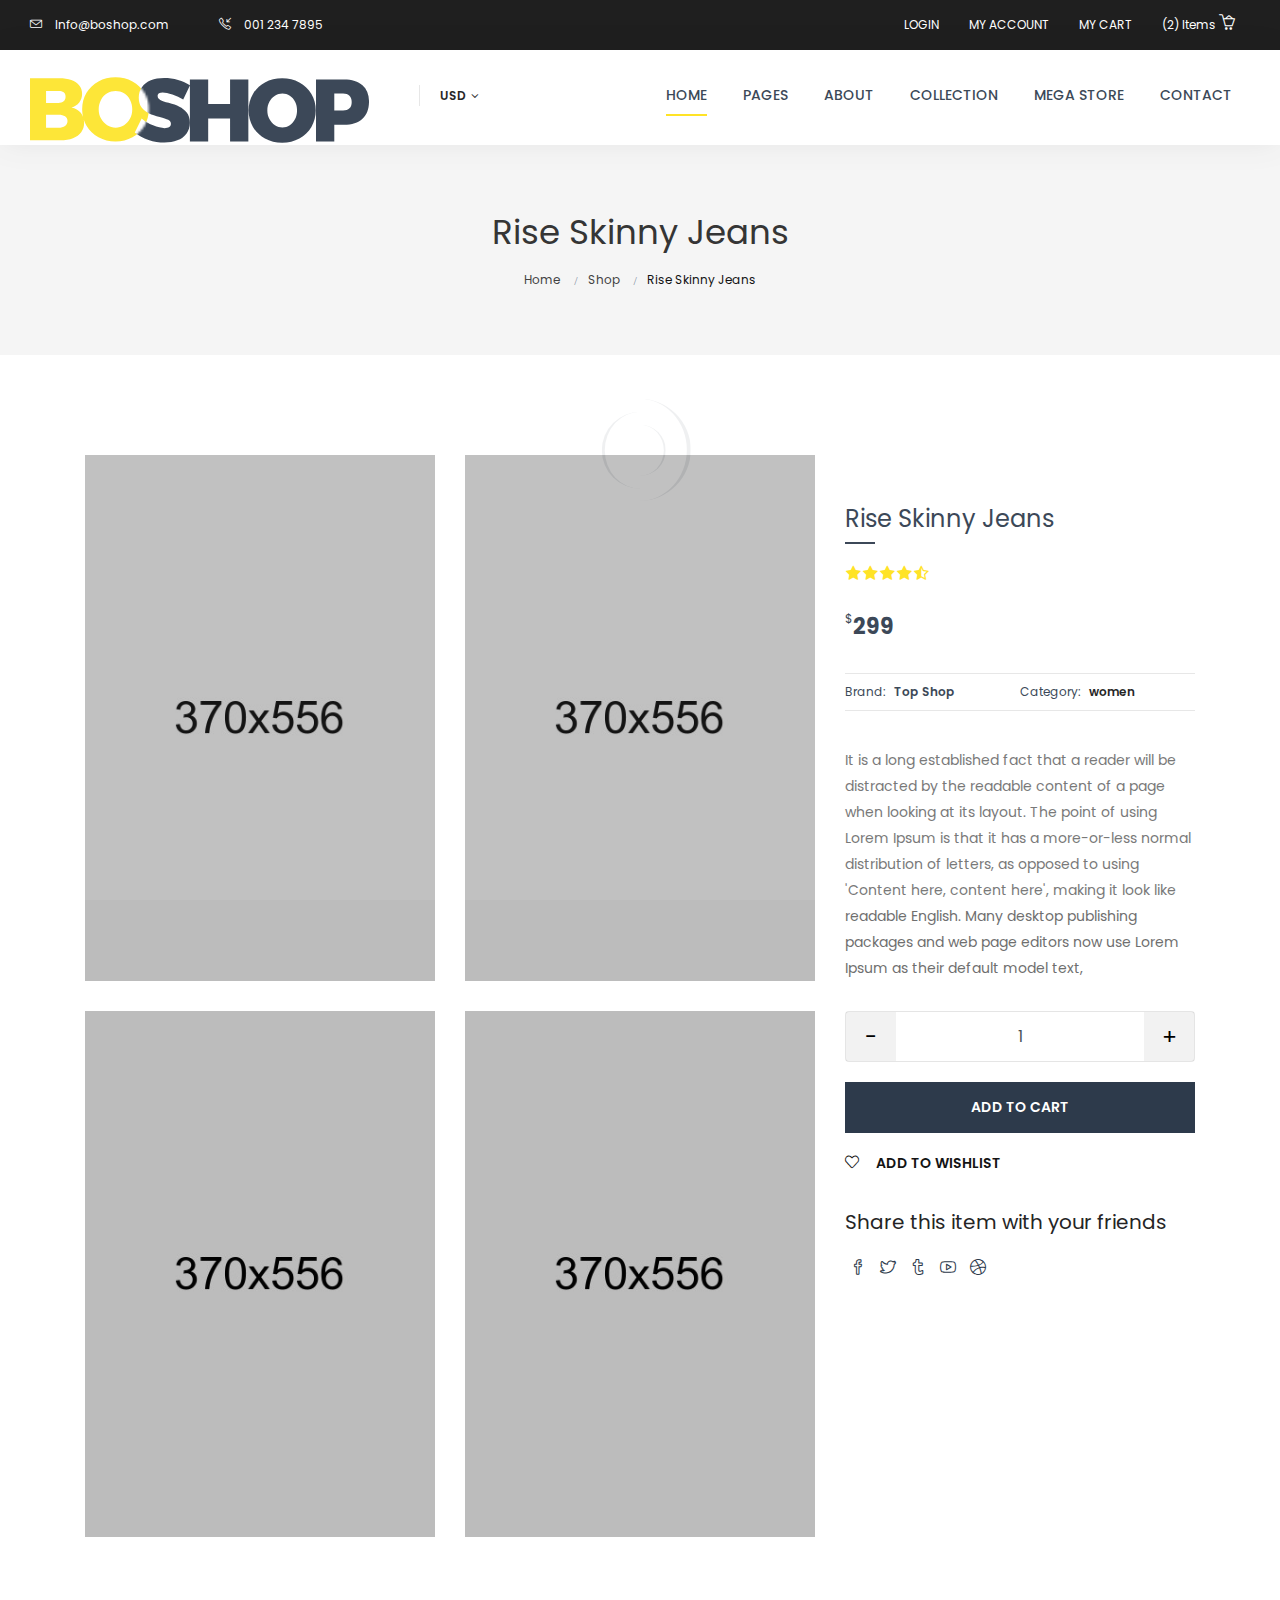
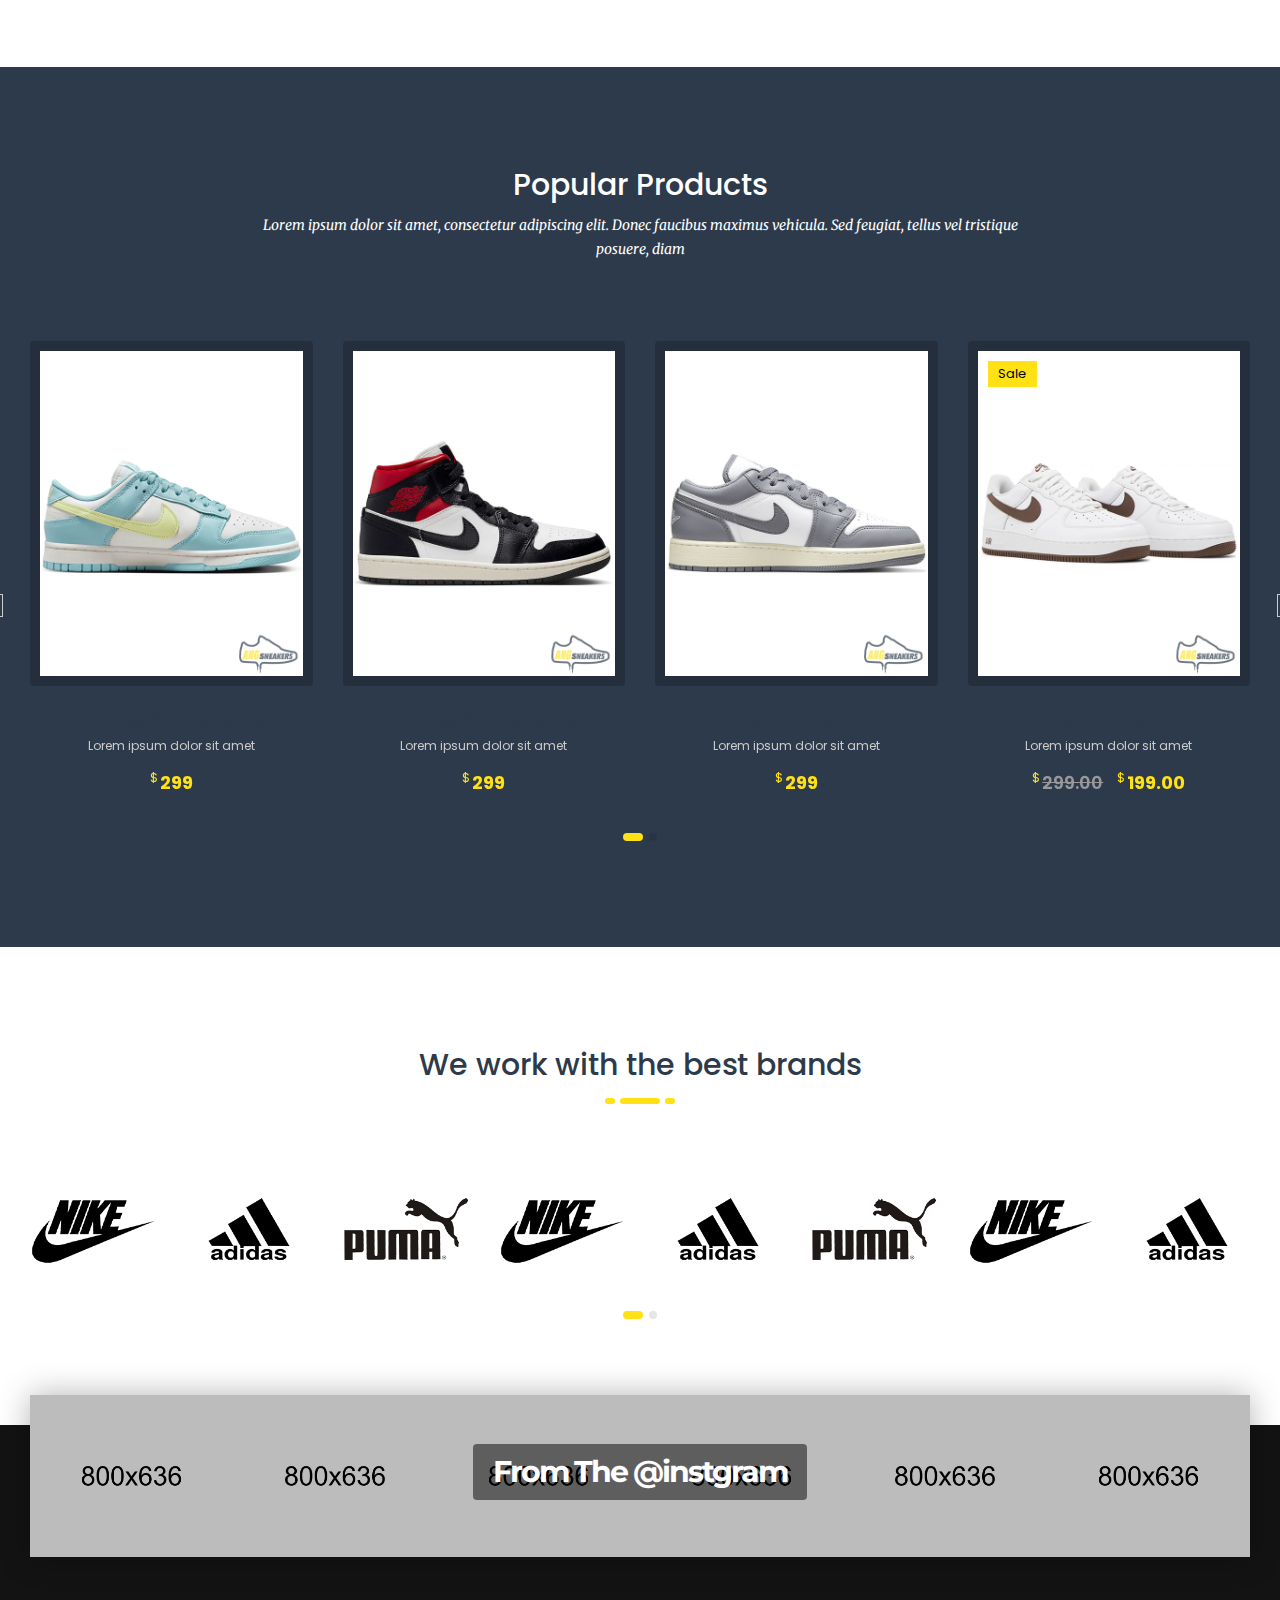
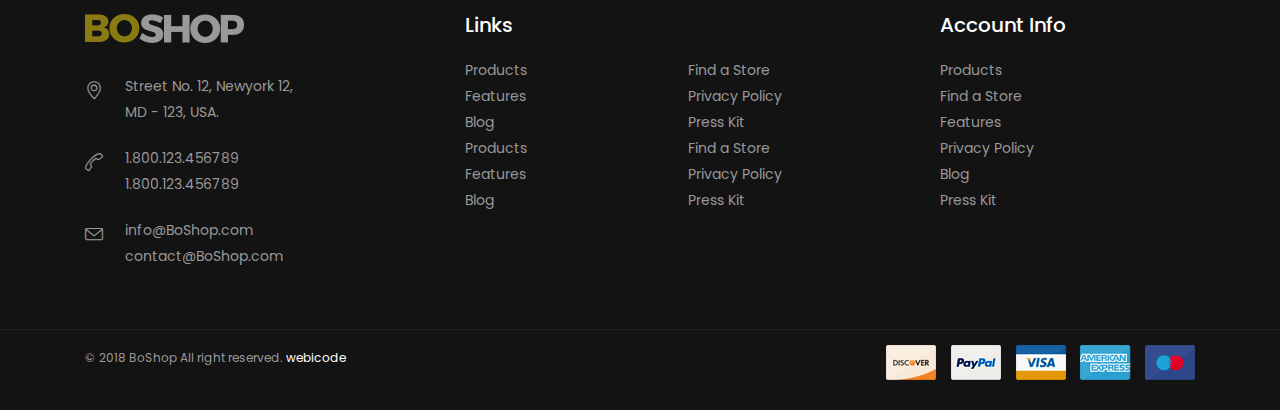
<file: product-detail_02.html>
<!DOCTYPE html>
<html lang="en">
<head>
<meta charset="utf-8">
<meta http-equiv="X-UA-Compatible" content="IE=edge">
<meta name="viewport" content="width=device-width, initial-scale=1">
<meta name="description" content="">
<meta name="author" content="M_Adnan">
<title>BoShop - Multipurpose eCommerce HTML5 Template</title>

<!-- SLIDER REVOLUTION 4.x CSS SETTINGS -->
<link rel="stylesheet" type="text/css" href="rs-plugin/css/settings.css" media="screen" />

<!-- Bootstrap Core CSS -->
<link href="css/bootstrap.min.css" rel="stylesheet">

<!-- Custom CSS -->
<link href="css/font-awesome.min.css" rel="stylesheet" type="text/css">
<link href="css/ionicons.min.css" rel="stylesheet">
<link href="css/main.css" rel="stylesheet">
<link href="css/style.css" rel="stylesheet">
<link href="css/responsive.css" rel="stylesheet">
<link href="font/flaticon.css" rel="stylesheet">

<!-- JavaScripts -->
<script src="js/modernizr.js"></script>

<!-- Online Fonts -->
<link href="https://fonts.googleapis.com/css?family=Merriweather:300,400,700,900|Poppins:300,400,500,600,700|Montserrat:300,400,500,600,700,800" rel="stylesheet">

<!-- HTML5 Shim and Respond.js IE8 support of HTML5 elements and media queries -->
<!-- WARNING: Respond.js doesn't work if you view the page via file:// -->
<!--[if lt IE 9]>
    <script src="https://oss.maxcdn.com/libs/html5shiv/3.7.0/html5shiv.js"></script>
    <script src="https://oss.maxcdn.com/libs/respond.js/1.4.2/respond.min.js"></script>
<![endif]-->

</head>
<body>

<!-- LOADER -->
<div id="loader">
  <div class="position-center-center">
    <div class="ldr"></div>
  </div>
</div> 

<!-- Wrap -->
<div id="wrap"> 
  
  <!-- TOP Bar -->
  <div class="top-bar">
    <div class="container-full">
      <p><i class="icon-envelope"></i> Info@boshop.com </p>
      <p class="call"> <i class="icon-call-in"></i> 001 234 7895 </p>
      
      <!-- Login Info -->
      <div class="login-info">
        <ul>
          <li><a href="login.html">LOGIN</a></li>
          <li><a href="#."> MY ACCOUNT </a></li>
          <li><a href="shopping-cart.html">MY CART</a></li>
          
          <!-- USER BASKET -->
          <li class="dropdown user-basket"> <a href="#" class="dropdown-toggle" data-toggle="dropdown" role="button" aria-haspopup="true" aria-expanded="true"> (2) Items <i class="icon-basket-loaded"></i> </a>
            <ul class="dropdown-menu">
              <li>
                <div class="media-left">
                  <div class="cart-img"> <a href="#"> <img class="media-object img-responsive" src="images/cart-img-1.jpg" alt="..."> </a> </div>
                </div>
                <div class="media-body">
                  <h6 class="media-heading">Rise Skinny Jeans</h6>
                  <span class="price">129.00 USD</span> <span class="qty">QTY: 01</span> </div>
              </li>
              <li>
                <div class="media-left">
                  <div class="cart-img"> <a href="#"> <img class="media-object img-responsive" src="images/cart-img-2.jpg" alt="..."> </a> </div>
                </div>
                <div class="media-body">
                  <h6 class="media-heading">Mid Rise Skinny Jeans</h6>
                  <span class="price">129.00 USD</span> <span class="qty">QTY: 01</span> </div>
              </li>
              <li>
                <h5 class="text-left">SUBTOTAL: <small> 258.00 USD </small></h5>
              </li>
              <li class="margin-0">
                <div class="row">
                  <div class="col-sm-6"> <a href="shopping-cart.html" class="btn">VIEW CART</a></div>
                  <div class="col-sm-6 "> <a href="checkout.html" class="btn">CHECK OUT</a></div>
                </div>
              </li>
            </ul>
          </li>
        </ul>
      </div>
    </div>
  </div>
  
  <!-- header -->
  <header>
    <div class="sticky">
      <div class="container-full"> 
        
        <!-- Logo -->
        <div class="logo"> <a href="index.html"><img class="img-responsive" src="images/logo.svg" alt="" ></a> </div>
        <nav class="navbar ownmenu navbar-expand-lg ">
          <button class="navbar-toggler collapsed" type="button" data-toggle="collapse" data-target="#navbarNav" aria-controls="navbarNav" aria-expanded="false" aria-label="Toggle navigation"> <span></span> </button>
          <div class="collapse navbar-collapse" id="navbarNav">
            <ul class="nav">
            <li class="dropdown active"> <a href="#." class="dropdown-toggle" data-toggle="dropdown">Home</a>
              <ul class="dropdown-menu">
                <li> <a href="index.html">Index</a> </li>
                <li> <a href="index-1.html">Index 2</a> </li>
                <li> <a href="index-2.html">Index 3</a></li>
                <li> <a href="shop_04.html">Shop Display Layout <span class="sm-tag">Hot</span></a> </li>
              </ul>
            </li>
            <li class="dropdown"> <a href="index.html" class="dropdown-toggle" data-toggle="dropdown">Pages</a>
              <ul class="dropdown-menu">
                <li> <a href="shop_02.html">Shop Full Left Sidebar</a> </li>
                <li> <a href="shop_03.html">Shop Shop Right Sidebar </a> </li>
                <li> <a href="shop_04.html">Shop Creative Layout <span class="sm-tag">Hot</span></a> </li>
                <li class="dropdown"> <a href="shop_01.html">Shop </a>
                  <ul class="dropdown-menu animated-3s fadeInRightSm">
                    <li> <a href="shop_6_col.html">Shop 06 Col </a> </li>
                    <li> <a href="shop_5_col.html">Shop 05 Col </a> </li>
                    <li> <a href="shop_4_col.html">Shop 04 Col </a> </li>
                    <li> <a href="shop_3_col.html">Shop 03 Col </a> </li>
                  </ul>
                </li>
                <li> <a href="product-detail_01.html">Products Detail 01</a> </li>
                <li> <a href="product-detail_02.html">Products Detail 02</a> </li>
                <li> <a href="product-detail_03.html">Products Detail 03</a> </li>
                <li> <a href="shopping-cart.html">Shopping Cart</a> </li>
                <li> <a href="checkout.html">Checkout</a> </li>
                <li> <a href="about-us_01.html">About Us</a> </li>
                <li> <a href="contact.html">Contact</a> </li>
                <li> <a href="blog-list_01.html">Blog List 01</a> </li>
                <li> <a href="blog-list_02.html">Blog List 02</a> </li>
                <li> <a href="blog-list_03.html">Blog List 03 </a> </li>
                <li> <a href="blog-detail_01.html">Blog Detail 01 </a> </li>
              </ul>
            </li>
            <li> <a href="about-us_01.html">About </a> </li>
            
            <!-- Two Link Option -->
            <li class="dropdown"> <a href="#." class="dropdown-toggle" data-toggle="dropdown">Collection</a>
              <div class="dropdown-menu two-option">
                <div class="row">
                  <ul class="col-sm-6">
                    <li> <a href="index-2.html"> Summer Store</a></li>
                    <li> <a href="index-2.html"> Sarees</a></li>
                    <li> <a href="index-2.html"> Kurtas</a></li>
                    <li> <a href="index-2.html"> Shorts & tshirts</a></li>
                    <li> <a href="index-2.html"> Winter wear</a></li>
                    <li> <a href="index-2.html"> Jeans</a></li>
                    <li> <a href="index-2.html"> Bra</a></li>
                    <li> <a href="index-2.html"> Babydools</a> </li>
                  </ul>
                  <ul class="col-sm-6">
                    <li> <a href="index-2.html"> Deodornts</a></li>
                    <li> <a href="index-2.html"> Skin care</a></li>
                    <li> <a href="index-2.html"> Make up</a></li>
                    <li> <a href="index-2.html"> Watch</a></li>
                    <li> <a href="index-2.html"> Siting bags</a></li>
                    <li> <a href="index-2.html"> Totes</a></li>
                    <li> <a href="index-2.html"> Gold rings</a></li>
                    <li> <a href="index-2.html"> Jewellery</a> </li>
                  </ul>
                </div>
              </div>
            </li>
            
            <!-- MEGA MENU -->
            <li class="dropdown megamenu"> <a href="#." class="dropdown-toggle" data-toggle="dropdown">Mega Store</a>
              <div class="dropdown-menu">
                <div class="row"> 
                  
                  <!-- Shop Pages -->
                  <div class="col-md-5">
                    <h6>Shop Pages</h6>
                    <ul class="col-2-li">
                      <li> <a href="shop_02.html">Shop Full Left Sidebar</a> </li>
                      <li> <a href="shop_03.html">Shop Shop Right Sidebar </a> </li>
                      <li> <a href="shop_04.html">Shop Creative Layout </a> </li>
                      <li> <a href="shop_01.html">Shop </a></li>
                      <li> <a href="shop_6_col.html">Shop 06 Col </a> </li>
                      <li> <a href="shop_5_col.html">Shop 05 Col </a> </li>
                      <li> <a href="shop_4_col.html">Shop 04 Col </a> </li>
                      <li> <a href="shop_3_col.html">Shop 03 Col </a> </li>
                      <li> <a href="product-detail_01.html">Products Detail 01</a> </li>
                      <li> <a href="product-detail_02.html">Products Detail 02</a> </li>
                      <li> <a href="product-detail_03.html">Products Detail 03</a> </li>
                      <li> <a href="shopping-cart.html">Shopping Cart</a> </li>
                      <li> <a href="checkout.html">Checkout</a> </li>
                      <li> <a href="about-us_01.html">About Us</a> </li>
                      <li> <a href="contact.html">Contact</a> </li>
                      <li> <a href="blog-list_01.html">Blog List 01</a> </li>
                      <li> <a href="blog-detail_01.html">Blog Detail 01 </a> </li>
                    </ul>
                  </div>
                  
                  <!-- Shop Pages -->
                  <div class="col-md-3">
                    <h6>Latest items</h6>
                    <ul>
                      <li> <a href="index-2.html"> Deodornts</a></li>
                      <li> <a href="index-2.html"> Skin care</a></li>
                      <li> <a href="index-2.html"> Make up</a></li>
                      <li> <a href="index-2.html"> Watch</a></li>
                      <li> <a href="index-2.html"> Siting bags</a></li>
                      <li> <a href="index-2.html"> Totes</a></li>
                      <li> <a href="index-2.html"> Gold rings</a></li>
                      <li> <a href="index-2.html"> Jewellery</a> </li>
                    </ul>
                  </div>
                  
                  <!-- Top Rate -->
                  <div class="col-md-4">
                    <h6>Top Rate Products</h6>
                    <div class="top-rated">
                      <ul>
                        <li>
                          <div class="media-left">
                            <div class="cart-img"> <a href="#"> <img class="media-object img-responsive" src="images/cart-img-1.jpg" alt="..."> </a> </div>
                          </div>
                          <div class="media-body">
                            <h6 class="media-heading">Best T-Shirt Design</h6>
                            <div class="stars"> <i class="fa fa-star"></i> <i class="fa fa-star"></i> <i class="fa fa-star"></i> <i class="fa fa-star"></i> <i class="fa fa-star"></i> </div>
                            <span class="price">129.00 USD</span> </div>
                        </li>
                        <li>
                          <div class="media-left">
                            <div class="cart-img"> <a href="#"> <img class="media-object img-responsive" src="images/cart-img-2.jpg" alt="..."> </a> </div>
                          </div>
                          <div class="media-body">
                            <h6 class="media-heading">Bag Pack for Child</h6>
                            <div class="stars"> <i class="fa fa-star"></i> <i class="fa fa-star"></i> <i class="fa fa-star"></i> <i class="fa fa-star"></i> <i class="fa fa-star"></i> </div>
                            <span class="price">129.00 USD</span> </div>
                        </li>
                        <li>
                          <div class="media-left">
                            <div class="cart-img"> <a href="#"> <img class="media-object img-responsive" src="images/cart-img-3.jpg" alt="..."> </a> </div>
                          </div>
                          <div class="media-body">
                            <h6 class="media-heading">Bag Pack for Child</h6>
                            <div class="stars"> <i class="fa fa-star"></i> <i class="fa fa-star"></i> <i class="fa fa-star"></i> <i class="fa fa-star"></i> <i class="fa fa-star"></i> </div>
                            <span class="price">129.00 USD</span> </div>
                        </li>
                      </ul>
                    </div>
                  </div>
                </div>
                
                <!-- MEga Menu Elements -->
                <div class="mega-menu-elements"> <img src="images/nav-img.png" alt="" > <a href="#." class="btn btn-inverse">Shop Now</a> </div>
              </div>
            </li>
            <li> <a href="contact.html"> contact</a> </li>
          </ul>
          </div>
        </nav>
        
        <!-- Curency -->
        <div class="curency"> <a href="#." class="dropdown-toggle" data-toggle="dropdown" aria-haspopup="true" aria-expanded="false"> USD<i class="fa fa-angle-down"></i> </a>
          <div class="dropdown-menu"> <a class="dropdown-item" href="#">EU</a> <a class="dropdown-item" href="#">USD</a> <a class="dropdown-item" href="#">CA</a> <a class="dropdown-item" href="#">PKR</a> </div>
        </div>
      </div>
    </div>
    <div class="clearfix"></div>
  </header>
  
  <!--======= SUB BANNER =========-->
  <section class="sub-bnr" data-stellar-background-ratio="0.5">
    <div class="position-center-center">
      <div class="container">
        <h4>Rise Skinny Jeans</h4>
        <ol class="breadcrumb">
          <li><a href="#">Home</a></li>
          <li><a href="#">Shop</a></li>
          <li class="active">Rise Skinny Jeans</li>
        </ol>
      </div>
    </div>
  </section>
  
  <!-- Content -->
  <div id="content"> 
    
    <!-- Popular Products -->
    <section class="padding-top-100 padding-bottom-100">
      <div class="container"> 
        
        <!-- SHOP DETAIL -->
        <div class="shop-detail">
          <div class="row"> 
            
            <!-- Popular Images Slider -->
            <div class="col-md-8"> 
              
              <!-- Images -->
              <div class="row">
                <div class="col-sm-6 margin-bottom-30"> <img class="img-responsive" src="images/large-img-2-1.jpg" alt=""> </div>
                <div class="col-sm-6 margin-bottom-30"> <img class="img-responsive" src="images/large-img-2-2.jpg" alt=""> </div>
                <div class="col-sm-6 margin-bottom-30"> <img class="img-responsive" src="images/large-img-2-3.jpg" alt=""> </div>
                <div class="col-sm-6 margin-bottom-30"> <img class="img-responsive" src="images/large-img-2-4.jpg" alt=""> </div>
              </div>
            </div>
            
            <!-- Content -->
            <div class="col-md-4">
              <h4>Rise Skinny Jeans</h4>
              <div class="rating-strs"><i class="fa fa-star"></i><i class="fa fa-star"></i><i class="fa fa-star"></i><i class="fa fa-star"></i><i class="fa fa-star-half-o"></i></div>
              <span class="price"><small>$</small>299</span>
              <ul class="item-owner">
                <li>Brand:<span> Top Shop</span></li>
                <li>Category:<span> <a href="#">women</a></span></li>
              </ul>
              
              <!-- Item Detail -->
              <p>It is a long established fact that a reader will be distracted by the readable content of a page when looking at its layout. The point of using Lorem Ipsum is that it has a more-or-less normal distribution of letters, as opposed to using 'Content here, content here', making it look like readable English. Many desktop publishing packages and web page editors now use Lorem Ipsum as their default model text,</p>
              
              <!-- Short By -->
              <div class="some-info">
                <ul class="row margin-top-30">
                  <li class="col-md-12"> 
                    
                    <!-- Quantity -->
                    <div class="quinty">
                      <button type="button" class="quantity-left-minus"  data-type="minus" data-field=""> <span>-</span> </button>
                      <input type="number" id="quantity" name="quantity" class="form-control input-number" value="1">
                      <button type="button" class="quantity-right-plus" data-type="plus" data-field=""> <span>+</span> </button>
                    </div>
                  </li>
                  
                  <!-- ADD TO CART -->
                  <li class="col-md-12"> <a href="#." class="btn">ADD TO CART</a> </li>
                  
                  <!-- LIKE -->
                  <li class="col-md-12"> <a href="#." class="like-us"><i class="icon-heart"></i> ADD TO WISHLIST </a> </li>
                </ul>
                
                <!-- INFOMATION -->
                <div class="inner-info">
                  <h5>Share this item with your friends</h5>
                  <!-- Social Icons -->
                  <ul class="social_icons">
                    <li><a href="#."><i class="icon-social-facebook"></i></a></li>
                    <li><a href="#."><i class="icon-social-twitter"></i></a></li>
                    <li><a href="#."><i class="icon-social-tumblr"></i></a></li>
                    <li><a href="#."><i class="icon-social-youtube"></i></a></li>
                    <li><a href="#."><i class="icon-social-dribbble"></i></a></li>
                  </ul>
                </div>
              </div>
            </div>
          </div>
        </div>
      </div>
    </section>
    
    <!-- Popular Products -->
    <section class="dark-bg padding-top-100 padding-bottom-100">
      <div class="container-full"> 
        
        <!-- Main Heading -->
        <div class="heading text-center">
          <h4>Popular Products</h4>
          <span>Lorem ipsum dolor sit amet, consectetur adipiscing elit. Donec faucibus maximus vehicula. 
          Sed feugiat, tellus vel tristique posuere, diam</span> </div>
        
        <!-- Popular Item Slide -->
        <div class="papular-block block-slide"> 
          
          <!-- Item -->
          <div class="item"> 
            <!-- Item img -->
            <div class="item-img"> <img class="img-1" src="images/item-img-1-1.jpg" alt="" > <img class="img-2" src="images/item-img-1-1-1.jpg" alt="" > 
              <!-- Overlay -->
              <div class="overlay">
                <div class="position-bottom">
                  <div class="inn"><a href="images/item-img-1-1.jpg" data-lighter><i class="icon-magnifier"></i></a> <a href="#." data-toggle="tooltip" data-placement="top" title="Add To Cart"><i class="icon-basket"></i></a> <a href="#." data-toggle="tooltip" data-placement="top" title="Add To WishList"><i class="icon-heart"></i></a></div>
                </div>
              </div>
            </div>
            <!-- Item Name -->
            <div class="item-name"> <a href="#.">Mid Rise Skinny Jeans </a>
              <p>Lorem ipsum dolor sit amet</p>
            </div>
            <!-- Price --> 
            <span class="price"><small>$</small>299</span> </div>
          
          <!-- Item -->
          <div class="item"> 
            <!-- Item img -->
            <div class="item-img"> <img class="img-1" src="images/item-img-1-2.jpg" alt="" > <img class="img-2" src="images/item-img-1-2-1.jpg" alt="" > 
              <!-- Overlay -->
              <div class="overlay">
                <div class="position-bottom">
                  <div class="inn"><a href="images/item-img-1-2.jpg" data-lighter><i class="icon-magnifier"></i></a> <a href="#." data-toggle="tooltip" data-placement="top" title="Add To Cart"><i class="icon-basket"></i></a> <a href="#." data-toggle="tooltip" data-placement="top" title="Add To WishList"><i class="icon-heart"></i></a></div>
                </div>
              </div>
            </div>
            <!-- Item Name -->
            <div class="item-name"> <a href="#.">Mid Rise Skinny Jeans </a>
              <p>Lorem ipsum dolor sit amet</p>
            </div>
            <!-- Price --> 
            <span class="price"><small>$</small>299</span> </div>
          
          <!-- Item -->
          <div class="item"> 
            <!-- Item img -->
            <div class="item-img"> <img class="img-1" src="images/item-img-1-3.jpg" alt="" > <img class="img-2" src="images/item-img-1-3-1.jpg" alt="" > 
              <!-- Overlay -->
              <div class="overlay">
                <div class="position-bottom">
                  <div class="inn"><a href="images/item-img-1-3.jpg" data-lighter><i class="icon-magnifier"></i></a> <a href="#." data-toggle="tooltip" data-placement="top" title="Add To Cart"><i class="icon-basket"></i></a> <a href="#." data-toggle="tooltip" data-placement="top" title="Add To WishList"><i class="icon-heart"></i></a></div>
                </div>
              </div>
            </div>
            <!-- Item Name -->
            <div class="item-name"> <a href="#.">Mid Rise Skinny Jeans </a>
              <p>Lorem ipsum dolor sit amet</p>
            </div>
            <!-- Price --> 
            <span class="price"><small>$</small>299</span> </div>
          
          <!-- Item -->
          <div class="item"> 
            <!-- Sale -->
            <div class="on-sale"> Sale </div>
            <!-- Item img -->
            <div class="item-img"> <img class="img-1" src="images/item-img-1-4.jpg" alt="" > <img class="img-2" src="images/item-img-1-4-1.jpg" alt="" > 
              <!-- Overlay -->
              <div class="overlay">
                <div class="position-bottom">
                  <div class="inn"><a href="images/item-img-1-4.jpg" data-lighter><i class="icon-magnifier"></i></a> <a href="#." data-toggle="tooltip" data-placement="top" title="Add To Cart"><i class="icon-basket"></i></a> <a href="#." data-toggle="tooltip" data-placement="top" title="Add To WishList"><i class="icon-heart"></i></a></div>
                </div>
              </div>
            </div>
            
            <!-- Item Name -->
            <div class="item-name"> <a href="#.">Mid Rise Skinny Jeans </a>
              <p>Lorem ipsum dolor sit amet</p>
            </div>
            <!-- Price --> 
            <span class="price"><small>$</small><span class="line-through">299.00</span> <small>$</small>199.00</span> </div>
          <!-- Item -->
          <div class="item"> 
            <!-- Item img -->
            <div class="item-img"> <img class="img-1" src="images/item-img-1-5.jpg" alt="" > <img class="img-2" src="images/item-img-1-5-1.jpg" alt="" > 
              <!-- Overlay -->
              <div class="overlay">
                <div class="position-bottom">
                  <div class="inn"><a href="images/item-img-1-5.jpg" data-lighter><i class="icon-magnifier"></i></a> <a href="#." data-toggle="tooltip" data-placement="top" title="Add To Cart"><i class="icon-basket"></i></a> <a href="#." data-toggle="tooltip" data-placement="top" title="Add To WishList"><i class="icon-heart"></i></a></div>
                </div>
              </div>
            </div>
            <!-- Item Name -->
            <div class="item-name"> <a href="#.">Mid Rise Skinny Jeans </a>
              <p>Lorem ipsum dolor sit amet</p>
            </div>
            <!-- Price --> 
            <span class="price"><small>$</small>299</span> </div>
          
          <!-- Item -->
          <div class="item"> 
            <!-- Item img -->
            <div class="item-img"> <img class="img-1" src="images/item-img-1-6.jpg" alt="" > <img class="img-2" src="images/item-img-1-6-1.jpg" alt="" > 
              <!-- Overlay -->
              <div class="overlay">
                <div class="position-bottom">
                  <div class="inn"><a href="images/item-img-1-6.jpg" data-lighter><i class="icon-magnifier"></i></a> <a href="#." data-toggle="tooltip" data-placement="top" title="Add To Cart"><i class="icon-basket"></i></a> <a href="#." data-toggle="tooltip" data-placement="top" title="Add To WishList"><i class="icon-heart"></i></a></div>
                </div>
              </div>
            </div>
            <!-- Item Name -->
            <div class="item-name"> <a href="#.">Mid Rise Skinny Jeans </a>
              <p>Lorem ipsum dolor sit amet</p>
            </div>
            <!-- Price --> 
            <span class="price"><small>$</small>299</span> </div>
          
          <!-- Item -->
          <div class="item"> 
            <!-- Item img -->
            <div class="item-img"> <img class="img-1" src="images/item-img-1-7.jpg" alt="" > <img class="img-2" src="images/item-img-1-7-1.jpg" alt="" > 
              <!-- Overlay -->
              <div class="overlay">
                <div class="position-bottom">
                  <div class="inn"><a href="images/item-img-1-7.jpg" data-lighter><i class="icon-magnifier"></i></a> <a href="#." data-toggle="tooltip" data-placement="top" title="Add To Cart"><i class="icon-basket"></i></a> <a href="#." data-toggle="tooltip" data-placement="top" title="Add To WishList"><i class="icon-heart"></i></a></div>
                </div>
              </div>
            </div>
            <!-- Item Name -->
            <div class="item-name"> <a href="#.">Mid Rise Skinny Jeans </a>
              <p>Lorem ipsum dolor sit amet</p>
            </div>
            <!-- Price --> 
            <span class="price"><small>$</small>299</span> </div>
          
          <!-- Item -->
          <div class="item"> 
            <!-- Item img -->
            <div class="item-img"> <img class="img-1" src="images/item-img-1-8.jpg" alt="" > <img class="img-2" src="images/item-img-1-8-1.jpg" alt="" > 
              <!-- Overlay -->
              <div class="overlay">
                <div class="position-bottom">
                  <div class="inn"><a href="images/item-img-1-8.jpg" data-lighter><i class="icon-magnifier"></i></a> <a href="#." data-toggle="tooltip" data-placement="top" title="Add To Cart"><i class="icon-basket"></i></a> <a href="#." data-toggle="tooltip" data-placement="top" title="Add To WishList"><i class="icon-heart"></i></a></div>
                </div>
              </div>
            </div>
            <!-- Item Name -->
            <div class="item-name"> <a href="#.">Mid Rise Skinny Jeans </a>
              <p>Lorem ipsum dolor sit amet</p>
            </div>
            <!-- Price --> 
            <span class="price"><small>$</small>299</span> </div>
        </div>
      </div>
    </section>
    
    <!-- WORK WITH US -->
    <section class="our-team padding-top-100 padding-bottom-100">
      <div class="container">
        <div class="heading text-center">
          <h4>We work with the best brands</h4>
          <hr>
        </div>
      </div>
      <div class="container-full">
        <div class="clients-slide">
          <div> <img src="images/c-mg-1.png" alt="" > </div>
          <div> <img src="images/c-mg-2.png" alt="" > </div>
          <div> <img src="images/c-mg-3.png" alt="" > </div>
          <div> <img src="images/c-mg-1.png" alt="" > </div>
          <div> <img src="images/c-mg-2.png" alt="" > </div>
          <div> <img src="images/c-mg-3.png" alt="" > </div>
          <div> <img src="images/c-mg-1.png" alt="" > </div>
          <div> <img src="images/c-mg-2.png" alt="" > </div>
          <div> <img src="images/c-mg-3.png" alt="" > </div>
        </div>
      </div>
    </section>
  </div>
  
  <!-- FOOTER -->
  <footer>
    <div class="container-full">
      <div class="insta-g">
        <div class="position-center-center">
          <h3>From The @instgram</h3>
        </div>
        <ul>
          <li><img src="images/insta-post-1.jpg" alt="" ></li>
          <li><img src="images/insta-post-2.jpg" alt="" ></li>
          <li><img src="images/insta-post-6.jpg" alt="" ></li>
          <li><img src="images/insta-post-4.jpg" alt="" ></li>
          <li><img src="images/insta-post-5.jpg" alt="" ></li>
          <li><img src="images/insta-post-3.jpg" alt="" ></li>
        </ul>
      </div>
    </div>
    <div class="clearfix"></div>
    <div class="container">
        <div class="row"> 
          <!-- ABOUT Location -->
          <div class="col-md-4">
            <div class="about-footer"> <img class="margin-bottom-30" src="images/logo-foot.png" alt="" >
              <p><i class="icon-pointer"></i> Street No. 12, Newyork 12, <br>
                MD - 123, USA.</p>
              <p><i class="icon-call-end"></i> 1.800.123.456789 <br>
                1.800.123.456789</p>
              <p><i class="icon-envelope"></i> info@BoShop.com <br>
                contact@BoShop.com</p>
            </div>
          </div>
          
          <!-- HELPFUL LINKS -->
          <div class="col-md-5">
            <h6>Links</h6>
            <ul class="link two-half">
              <li><a href="#."> Products</a></li>
              <li><a href="#."> Find a Store</a></li>
              <li><a href="#."> Features</a></li>
              <li><a href="#."> Privacy Policy</a></li>
              <li><a href="#."> Blog</a></li>
              <li><a href="#."> Press Kit </a></li>
              <li><a href="#."> Products</a></li>
              <li><a href="#."> Find a Store</a></li>
              <li><a href="#."> Features</a></li>
              <li><a href="#."> Privacy Policy</a></li>
              <li><a href="#."> Blog</a></li>
              <li><a href="#."> Press Kit </a></li>
            </ul>
          </div>
          
          <!-- HELPFUL LINKS -->
          <div class="col-md-3">
            <h6>Account Info</h6>
            <ul class="link">
              <li><a href="#."> Products</a></li>
              <li><a href="#."> Find a Store</a></li>
              <li><a href="#."> Features</a></li>
              <li><a href="#."> Privacy Policy</a></li>
              <li><a href="#."> Blog</a></li>
              <li><a href="#."> Press Kit </a></li>
            </ul>
          </div>
        </div>
      </div>
    
    <!-- Rights -->
    <div class="rights">
      <div class="container">
        <div class="row">
          <div class="col-md-6">
            <p>©  2018 BoShop All right reserved. <a href="https://webicode.com/">webicode</a></p>
          </div>
          <div class="col-md-6 text-right"> <img src="images/card-icon.png" alt="" > </div>
        </div>
      </div>
    </div>
  </footer>
  
  <!-- GO TO TOP  --> 
  <a href="#" class="cd-top"><i class="fa fa-angle-up"></i></a> 
  <!-- GO TO TOP End --> 
</div>
<script src="js/jquery-1.12.4.min.js"></script> 
<script src="js/popper.min.js"></script> 
<script src="js/bootstrap.min.js" ></script> 
<script src="js/own-menu.js"></script> 
<script src="js/jquery.lighter.js"></script> 
<script src="js/jquery.magnific-popup.min.js"></script> 
<script src="js/owl.carousel.min.js"></script> 
<script src="js/main.js"></script>
</body>
</html>
</file>
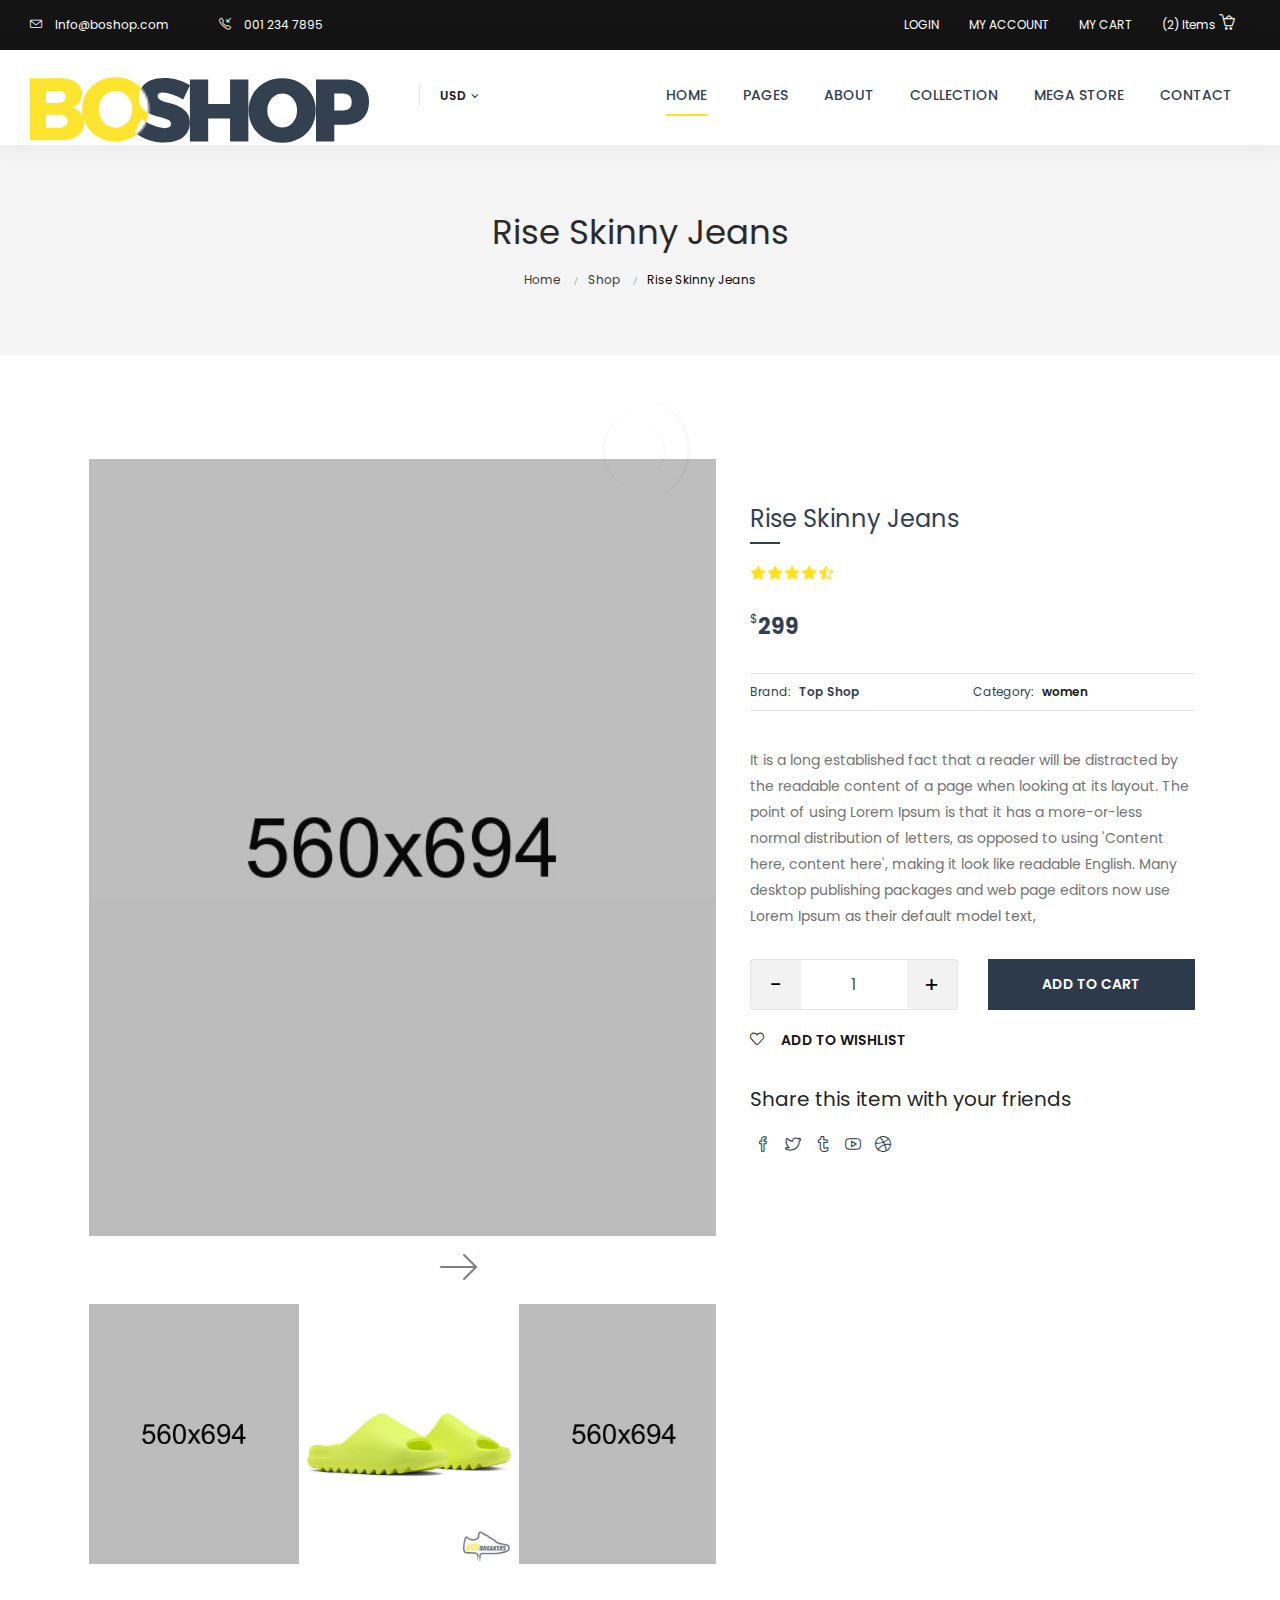
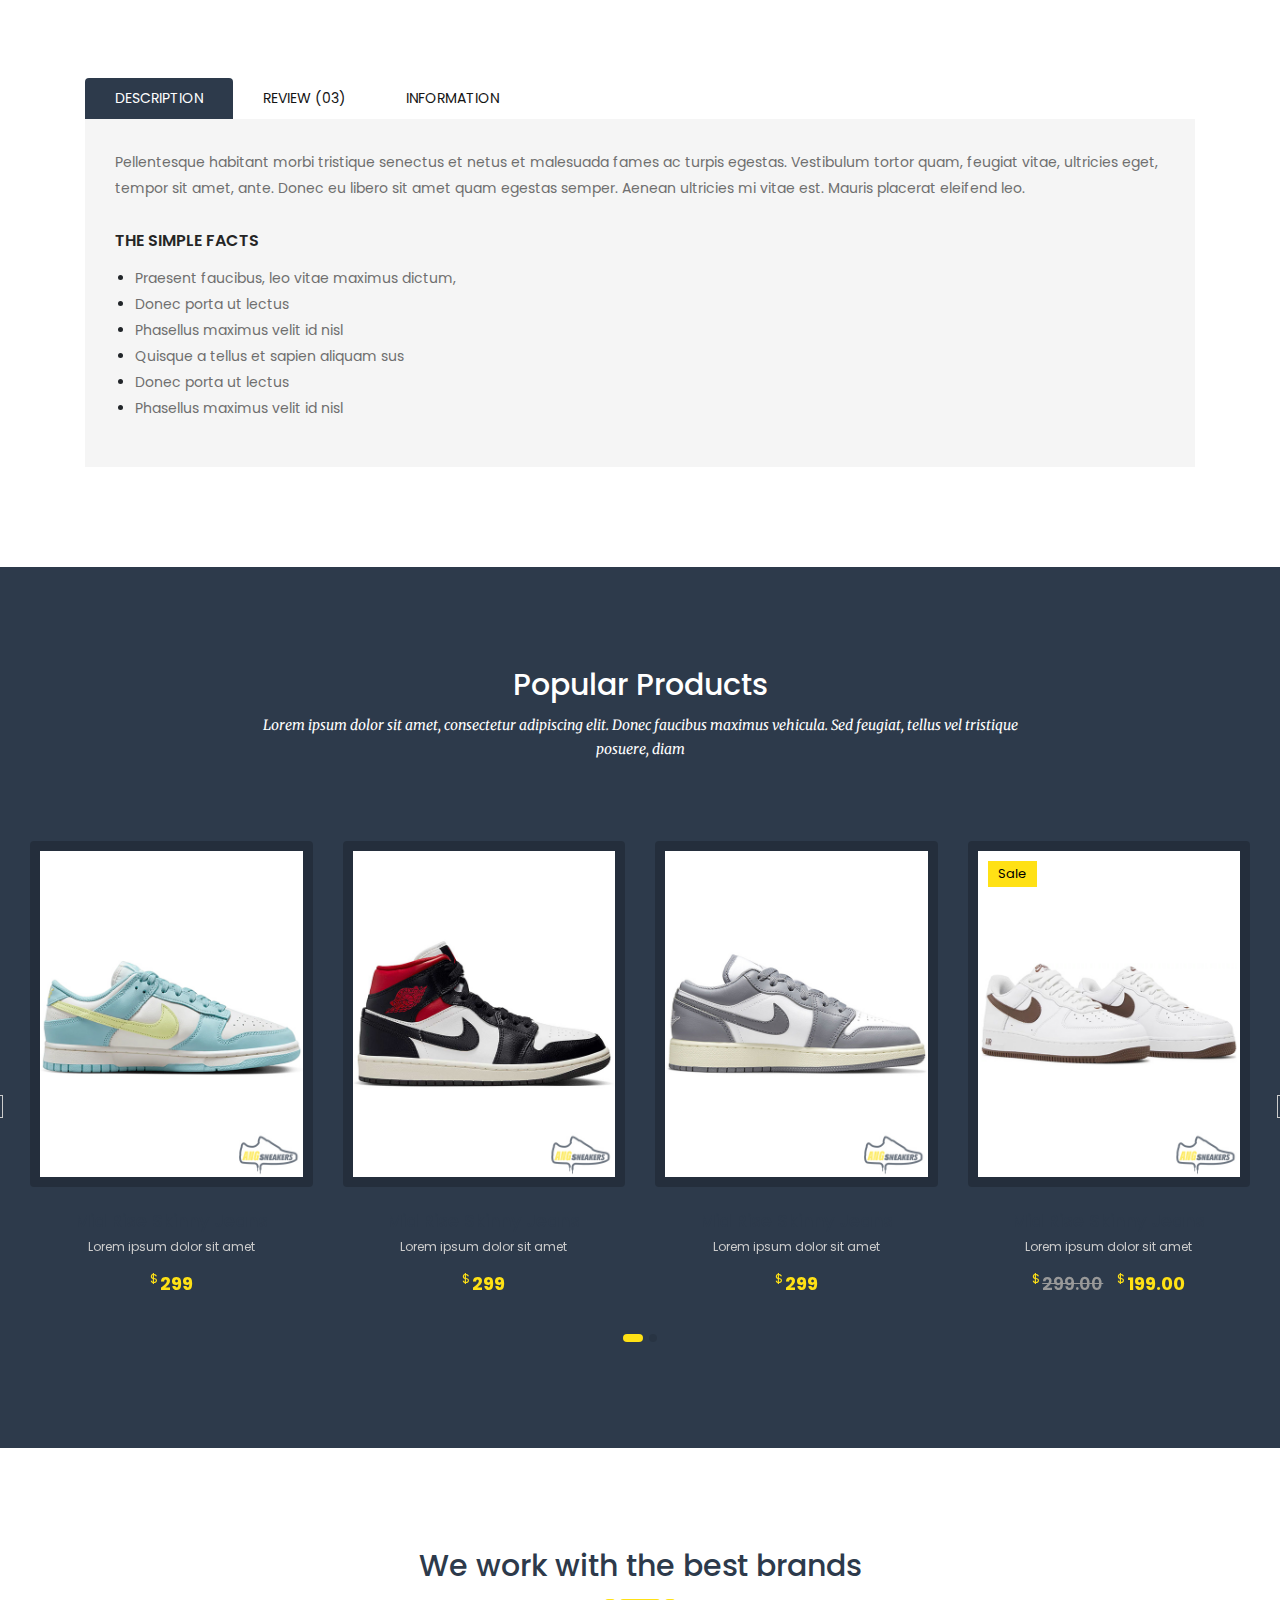
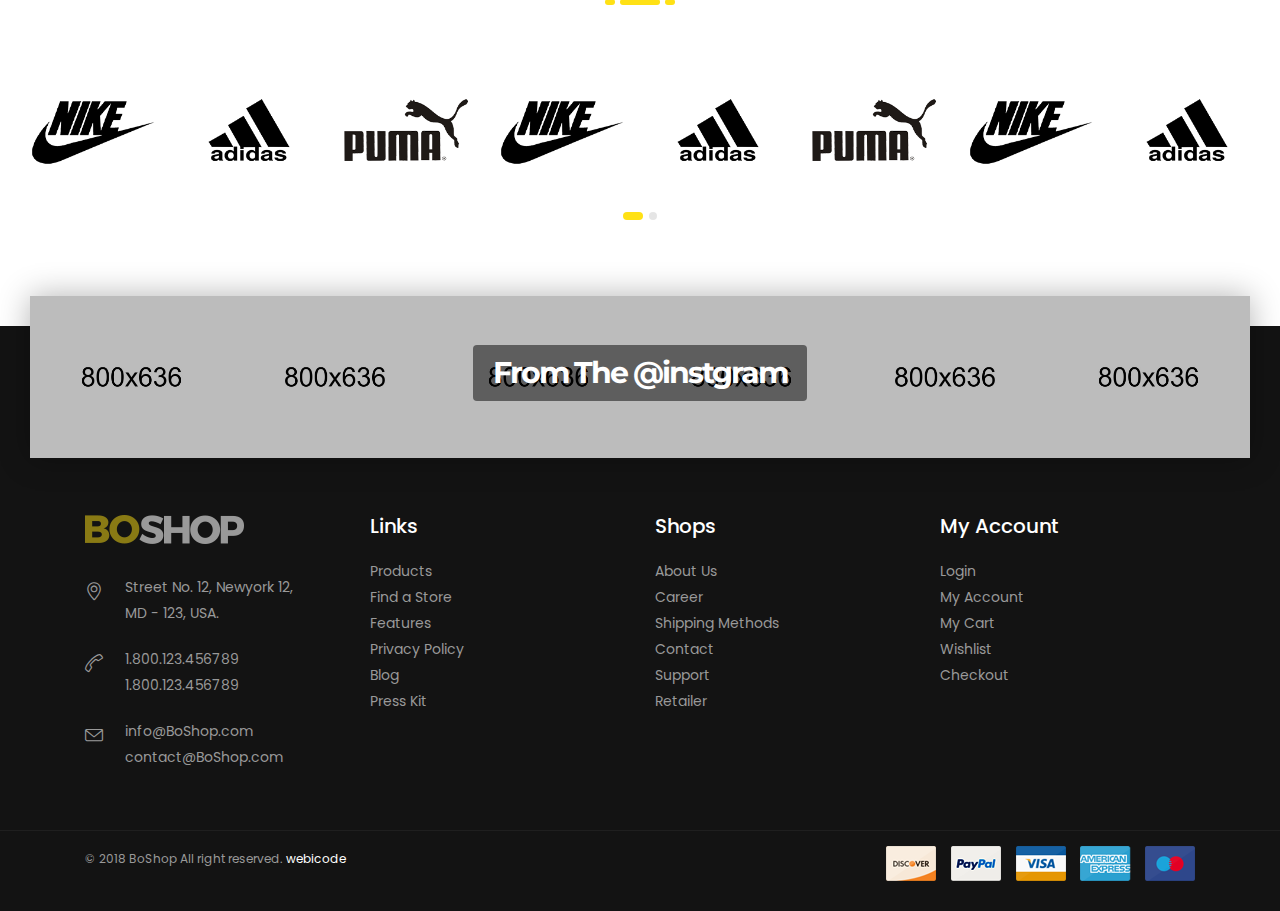
<file: product-detail_03.html>
<!DOCTYPE html>
<html lang="en">
<head>
<meta charset="utf-8">
<meta http-equiv="X-UA-Compatible" content="IE=edge">
<meta name="viewport" content="width=device-width, initial-scale=1">
<meta name="description" content="">
<meta name="author" content="M_Adnan">
<title>BoShop - Multipurpose eCommerce HTML5 Template</title>

<!-- SLIDER REVOLUTION 4.x CSS SETTINGS -->
<link rel="stylesheet" type="text/css" href="rs-plugin/css/settings.css" media="screen" />

<!-- Bootstrap Core CSS -->
<link href="css/bootstrap.min.css" rel="stylesheet">

<!-- Custom CSS -->
<link href="css/font-awesome.min.css" rel="stylesheet" type="text/css">
<link href="css/ionicons.min.css" rel="stylesheet">
<link href="css/main.css" rel="stylesheet">
<link href="css/style.css" rel="stylesheet">
<link href="css/responsive.css" rel="stylesheet">
<link href="font/flaticon.css" rel="stylesheet">

<!-- JavaScripts -->
<script src="js/modernizr.js"></script>

<!-- Online Fonts -->
<link href="https://fonts.googleapis.com/css?family=Merriweather:300,400,700,900|Poppins:300,400,500,600,700|Montserrat:300,400,500,600,700,800" rel="stylesheet">

<!-- HTML5 Shim and Respond.js IE8 support of HTML5 elements and media queries -->
<!-- WARNING: Respond.js doesn't work if you view the page via file:// -->
<!--[if lt IE 9]>
    <script src="https://oss.maxcdn.com/libs/html5shiv/3.7.0/html5shiv.js"></script>
    <script src="https://oss.maxcdn.com/libs/respond.js/1.4.2/respond.min.js"></script>
<![endif]-->

</head>
<body>

<!-- LOADER --> 
<div id="loader">
  <div class="position-center-center">
    <div class="ldr"></div>
  </div>
</div>

<!-- Wrap -->
<div id="wrap"> 
  
  <!-- TOP Bar -->
  <div class="top-bar">
    <div class="container-full">
      <p><i class="icon-envelope"></i> Info@boshop.com </p>
      <p class="call"> <i class="icon-call-in"></i> 001 234 7895 </p>
      
      <!-- Login Info -->
      <div class="login-info">
        <ul>
          <li><a href="login.html">LOGIN</a></li>
          <li><a href="#."> MY ACCOUNT </a></li>
          <li><a href="shopping-cart.html">MY CART</a></li>
          
          <!-- USER BASKET -->
          <li class="dropdown user-basket"> <a href="#" class="dropdown-toggle" data-toggle="dropdown" role="button" aria-haspopup="true" aria-expanded="true"> (2) Items <i class="icon-basket-loaded"></i> </a>
            <ul class="dropdown-menu">
              <li>
                <div class="media-left">
                  <div class="cart-img"> <a href="#"> <img class="media-object img-responsive" src="images/cart-img-1.jpg" alt="..."> </a> </div>
                </div>
                <div class="media-body">
                  <h6 class="media-heading">Rise Skinny Jeans</h6>
                  <span class="price">129.00 USD</span> <span class="qty">QTY: 01</span> </div>
              </li>
              <li>
                <div class="media-left">
                  <div class="cart-img"> <a href="#"> <img class="media-object img-responsive" src="images/cart-img-2.jpg" alt="..."> </a> </div>
                </div>
                <div class="media-body">
                  <h6 class="media-heading">Mid Rise Skinny Jeans</h6>
                  <span class="price">129.00 USD</span> <span class="qty">QTY: 01</span> </div>
              </li>
              <li>
                <h5 class="text-left">SUBTOTAL: <small> 258.00 USD </small></h5>
              </li>
              <li class="margin-0">
                <div class="row">
                  <div class="col-sm-6"> <a href="shopping-cart.html" class="btn">VIEW CART</a></div>
                  <div class="col-sm-6 "> <a href="checkout.html" class="btn">CHECK OUT</a></div>
                </div>
              </li>
            </ul>
          </li>
        </ul>
      </div>
    </div>
  </div>
  
  <!-- header -->
  <header>
    <div class="sticky">
      <div class="container-full"> 
        
        <!-- Logo -->
        <div class="logo"> <a href="index.html"><img class="img-responsive" src="images/logo.svg" alt="" ></a> </div>
        <nav class="navbar ownmenu navbar-expand-lg ">
          <button class="navbar-toggler collapsed" type="button" data-toggle="collapse" data-target="#navbarNav" aria-controls="navbarNav" aria-expanded="false" aria-label="Toggle navigation"> <span></span> </button>
          <div class="collapse navbar-collapse" id="navbarNav">
            <ul class="nav">
            <li class="dropdown active"> <a href="#." class="dropdown-toggle" data-toggle="dropdown">Home</a>
              <ul class="dropdown-menu">
                <li> <a href="index.html">Index</a> </li>
                <li> <a href="index-1.html">Index 2</a> </li>
                <li> <a href="index-2.html">Index 3</a></li>
                <li> <a href="shop_04.html">Shop Display Layout <span class="sm-tag">Hot</span></a> </li>
              </ul>
            </li>
            <li class="dropdown"> <a href="index.html" class="dropdown-toggle" data-toggle="dropdown">Pages</a>
              <ul class="dropdown-menu">
                <li> <a href="shop_02.html">Shop Full Left Sidebar</a> </li>
                <li> <a href="shop_03.html">Shop Shop Right Sidebar </a> </li>
                <li> <a href="shop_04.html">Shop Creative Layout <span class="sm-tag">Hot</span></a> </li>
                <li class="dropdown"> <a href="shop_01.html">Shop </a>
                  <ul class="dropdown-menu animated-3s fadeInRightSm">
                    <li> <a href="shop_6_col.html">Shop 06 Col </a> </li>
                    <li> <a href="shop_5_col.html">Shop 05 Col </a> </li>
                    <li> <a href="shop_4_col.html">Shop 04 Col </a> </li>
                    <li> <a href="shop_3_col.html">Shop 03 Col </a> </li>
                  </ul>
                </li>
                <li> <a href="product-detail_01.html">Products Detail 01</a> </li>
                <li> <a href="product-detail_02.html">Products Detail 02</a> </li>
                <li> <a href="product-detail_03.html">Products Detail 03</a> </li>
                <li> <a href="shopping-cart.html">Shopping Cart</a> </li>
                <li> <a href="checkout.html">Checkout</a> </li>
                <li> <a href="about-us_01.html">About Us</a> </li>
                <li> <a href="contact.html">Contact</a> </li>
                <li> <a href="blog-list_01.html">Blog List 01</a> </li>
                <li> <a href="blog-list_02.html">Blog List 02</a> </li>
                <li> <a href="blog-list_03.html">Blog List 03 </a> </li>
                <li> <a href="blog-detail_01.html">Blog Detail 01 </a> </li>
              </ul>
            </li>
            <li> <a href="about-us_01.html">About </a> </li>
            
            <!-- Two Link Option -->
            <li class="dropdown"> <a href="#." class="dropdown-toggle" data-toggle="dropdown">Collection</a>
              <div class="dropdown-menu two-option">
                <div class="row">
                  <ul class="col-sm-6">
                    <li> <a href="index-2.html"> Summer Store</a></li>
                    <li> <a href="index-2.html"> Sarees</a></li>
                    <li> <a href="index-2.html"> Kurtas</a></li>
                    <li> <a href="index-2.html"> Shorts & tshirts</a></li>
                    <li> <a href="index-2.html"> Winter wear</a></li>
                    <li> <a href="index-2.html"> Jeans</a></li>
                    <li> <a href="index-2.html"> Bra</a></li>
                    <li> <a href="index-2.html"> Babydools</a> </li>
                  </ul>
                  <ul class="col-sm-6">
                    <li> <a href="index-2.html"> Deodornts</a></li>
                    <li> <a href="index-2.html"> Skin care</a></li>
                    <li> <a href="index-2.html"> Make up</a></li>
                    <li> <a href="index-2.html"> Watch</a></li>
                    <li> <a href="index-2.html"> Siting bags</a></li>
                    <li> <a href="index-2.html"> Totes</a></li>
                    <li> <a href="index-2.html"> Gold rings</a></li>
                    <li> <a href="index-2.html"> Jewellery</a> </li>
                  </ul>
                </div>
              </div>
            </li>
            
            <!-- MEGA MENU -->
            <li class="dropdown megamenu"> <a href="#." class="dropdown-toggle" data-toggle="dropdown">Mega Store</a>
              <div class="dropdown-menu">
                <div class="row"> 
                  
                  <!-- Shop Pages -->
                  <div class="col-md-5">
                    <h6>Shop Pages</h6>
                    <ul class="col-2-li">
                      <li> <a href="shop_02.html">Shop Full Left Sidebar</a> </li>
                      <li> <a href="shop_03.html">Shop Shop Right Sidebar </a> </li>
                      <li> <a href="shop_04.html">Shop Creative Layout </a> </li>
                      <li> <a href="shop_01.html">Shop </a></li>
                      <li> <a href="shop_6_col.html">Shop 06 Col </a> </li>
                      <li> <a href="shop_5_col.html">Shop 05 Col </a> </li>
                      <li> <a href="shop_4_col.html">Shop 04 Col </a> </li>
                      <li> <a href="shop_3_col.html">Shop 03 Col </a> </li>
                      <li> <a href="product-detail_01.html">Products Detail 01</a> </li>
                      <li> <a href="product-detail_02.html">Products Detail 02</a> </li>
                      <li> <a href="product-detail_03.html">Products Detail 03</a> </li>
                      <li> <a href="shopping-cart.html">Shopping Cart</a> </li>
                      <li> <a href="checkout.html">Checkout</a> </li>
                      <li> <a href="about-us_01.html">About Us</a> </li>
                      <li> <a href="contact.html">Contact</a> </li>
                      <li> <a href="blog-list_01.html">Blog List 01</a> </li>
                      <li> <a href="blog-detail_01.html">Blog Detail 01 </a> </li>
                    </ul>
                  </div>
                  
                  <!-- Shop Pages -->
                  <div class="col-md-3">
                    <h6>Latest items</h6>
                    <ul>
                      <li> <a href="index-2.html"> Deodornts</a></li>
                      <li> <a href="index-2.html"> Skin care</a></li>
                      <li> <a href="index-2.html"> Make up</a></li>
                      <li> <a href="index-2.html"> Watch</a></li>
                      <li> <a href="index-2.html"> Siting bags</a></li>
                      <li> <a href="index-2.html"> Totes</a></li>
                      <li> <a href="index-2.html"> Gold rings</a></li>
                      <li> <a href="index-2.html"> Jewellery</a> </li>
                    </ul>
                  </div>
                  
                  <!-- Top Rate -->
                  <div class="col-md-4">
                    <h6>Top Rate Products</h6>
                    <div class="top-rated">
                      <ul>
                        <li>
                          <div class="media-left">
                            <div class="cart-img"> <a href="#"> <img class="media-object img-responsive" src="images/cart-img-1.jpg" alt="..."> </a> </div>
                          </div>
                          <div class="media-body">
                            <h6 class="media-heading">Best T-Shirt Design</h6>
                            <div class="stars"> <i class="fa fa-star"></i> <i class="fa fa-star"></i> <i class="fa fa-star"></i> <i class="fa fa-star"></i> <i class="fa fa-star"></i> </div>
                            <span class="price">129.00 USD</span> </div>
                        </li>
                        <li>
                          <div class="media-left">
                            <div class="cart-img"> <a href="#"> <img class="media-object img-responsive" src="images/cart-img-2.jpg" alt="..."> </a> </div>
                          </div>
                          <div class="media-body">
                            <h6 class="media-heading">Bag Pack for Child</h6>
                            <div class="stars"> <i class="fa fa-star"></i> <i class="fa fa-star"></i> <i class="fa fa-star"></i> <i class="fa fa-star"></i> <i class="fa fa-star"></i> </div>
                            <span class="price">129.00 USD</span> </div>
                        </li>
                        <li>
                          <div class="media-left">
                            <div class="cart-img"> <a href="#"> <img class="media-object img-responsive" src="images/cart-img-3.jpg" alt="..."> </a> </div>
                          </div>
                          <div class="media-body">
                            <h6 class="media-heading">Bag Pack for Child</h6>
                            <div class="stars"> <i class="fa fa-star"></i> <i class="fa fa-star"></i> <i class="fa fa-star"></i> <i class="fa fa-star"></i> <i class="fa fa-star"></i> </div>
                            <span class="price">129.00 USD</span> </div>
                        </li>
                      </ul>
                    </div>
                  </div>
                </div>
                
                <!-- MEga Menu Elements -->
                <div class="mega-menu-elements"> <img src="images/nav-img.png" alt="" > <a href="#." class="btn btn-inverse">Shop Now</a> </div>
              </div>
            </li>
            <li> <a href="contact.html"> contact</a> </li>
          </ul>
          </div>
        </nav>
        
        <!-- Curency -->
        <div class="curency"> <a href="#." class="dropdown-toggle" data-toggle="dropdown" aria-haspopup="true" aria-expanded="false"> USD<i class="fa fa-angle-down"></i> </a>
          <div class="dropdown-menu"> <a class="dropdown-item" href="#">EU</a> <a class="dropdown-item" href="#">USD</a> <a class="dropdown-item" href="#">CA</a> <a class="dropdown-item" href="#">PKR</a> </div>
        </div>
      </div>
    </div>
    <div class="clearfix"></div>
  </header>
  
  <!--======= SUB BANNER =========-->
  <section class="sub-bnr" data-stellar-background-ratio="0.5">
    <div class="position-center-center">
      <div class="container">
        <h4>Rise Skinny Jeans</h4>
        <ol class="breadcrumb">
          <li><a href="#">Home</a></li>
          <li><a href="#">Shop</a></li>
          <li class="active">Rise Skinny Jeans</li>
        </ol>
      </div>
    </div>
  </section>
  
  <!-- Content -->
  <div id="content"> 
    
    <!-- Popular Products -->
    <section class="padding-top-100 padding-bottom-100">
      <div class="container"> 
        
        <!-- SHOP DETAIL -->
        <div class="shop-detail">
          <div class="row"> 
            
            <!-- Popular Images Slider -->
            <div class="col-md-7"> 
              
              <!-- Place somewhere in the <body> of your page -->
              <div id="slider-shop" class="flexslider">
                <ul class="slides">
                  <li> <img class="img-responsive" src="images/item-img-1-16.jpg" alt=""> </li>
                  <li> <img class="img-responsive" src="images/item-img-1-9.jpg" alt=""> </li>
                  <li> <img class="img-responsive" src="images/item-img-1-11.jpg" alt=""> </li>
                </ul>
              </div>
              <div id="shop-thumb" class="flexslider">
                <ul class="slides">
                  <li> <img class="img-responsive" src="images/item-img-1-16.jpg" alt=""> </li>
                  <li> <img class="img-responsive" src="images/item-img-1-9.jpg" alt=""> </li>
                  <li> <img class="img-responsive" src="images/item-img-1-11.jpg" alt=""> </li>
                </ul>
              </div>
            </div>
            
            <!-- COntent -->
            <div class="col-md-5">
              <h4>Rise Skinny Jeans</h4>
              <div class="rating-strs"><i class="fa fa-star"></i><i class="fa fa-star"></i><i class="fa fa-star"></i><i class="fa fa-star"></i><i class="fa fa-star-half-o"></i></div>
              <span class="price"><small>$</small>299</span>
              <ul class="item-owner">
                <li>Brand:<span> Top Shop</span></li>
                <li>Category:<span> <a href="#">women</a></span></li>
              </ul>
              
              <!-- Item Detail -->
              <p>It is a long established fact that a reader will be distracted by the readable content of a page when looking at its layout. The point of using Lorem Ipsum is that it has a more-or-less normal distribution of letters, as opposed to using 'Content here, content here', making it look like readable English. Many desktop publishing packages and web page editors now use Lorem Ipsum as their default model text,</p>
              
              <!-- Short By -->
              <div class="some-info">
                <ul class="row margin-top-30">
                  <li class="col-sm-6"> 
                    
                    <!-- Quantity -->
                    <div class="quinty">
                      <button type="button" class="quantity-left-minus"  data-type="minus" data-field=""> <span>-</span> </button>
                      <input type="number" id="quantity" name="quantity" class="form-control input-number" value="1">
                      <button type="button" class="quantity-right-plus" data-type="plus" data-field=""> <span>+</span> </button>
                    </div>
                  </li>
                  
                  <!-- ADD TO CART -->
                  <li class="col-sm-6"> <a href="#." class="btn">ADD TO CART</a> </li>
                  
                  <!-- LIKE -->
                  <li class="col-sm-12"> <a href="#." class="like-us"><i class="icon-heart"></i> ADD TO WISHLIST </a> </li>
                </ul>
                
                <!-- INFOMATION -->
                <div class="inner-info">
                  <h5>Share this item with your friends</h5>
                  <!-- Social Icons -->
                  <ul class="social_icons">
                    <li><a href="#."><i class="icon-social-facebook"></i></a></li>
                    <li><a href="#."><i class="icon-social-twitter"></i></a></li>
                    <li><a href="#."><i class="icon-social-tumblr"></i></a></li>
                    <li><a href="#."><i class="icon-social-youtube"></i></a></li>
                    <li><a href="#."><i class="icon-social-dribbble"></i></a></li>
                  </ul>
                </div>
              </div>
            </div>
          </div>
        </div>
        
        <!--======= PRODUCT DESCRIPTION =========-->
        <div class="item-decribe"> 
          <!-- Nav tabs -->
          <ul class="nav nav-pills" role="tablist">
            <li class="nav-item"> <a class="active nav-link" href="#descr" role="tab" data-toggle="pill">DESCRIPTION</a></li>
            <li class="nav-item"><a class="nav-link" href="#review" role="tab" data-toggle="pill">REVIEW (03)</a></li>
            <li class="nav-item"><a class="nav-link" href="#tags" role="tab" data-toggle="pill">INFORMATION</a></li>
          </ul>
          
          <!-- Tab panes -->
          <div class="tab-content"> 
            <!-- DESCRIPTION -->
            <div role="tabpanel" class="tab-pane active" id="descr">
              <p>Pellentesque habitant morbi tristique senectus et netus et malesuada fames ac turpis egestas. Vestibulum tortor quam, feugiat vitae, ultricies eget, tempor sit amet, ante. Donec eu libero sit amet quam egestas semper. Aenean ultricies mi vitae est. Mauris placerat eleifend leo. <br>
              </p>
              <h6>THE SIMPLE FACTS</h6>
              <ul>
                <li>
                  <p> Praesent faucibus, leo vitae maximus dictum,</p>
                </li>
                <li>
                  <p> Donec porta ut lectus </p>
                </li>
                <li>
                  <p> Phasellus maximus velit id nisl</p>
                </li>
                <li>
                  <p> Quisque a tellus et sapien aliquam sus</p>
                </li>
                <li>
                  <p> Donec porta ut lectus </p>
                </li>
                <li>
                  <p> Phasellus maximus velit id nisl</p>
                </li>
              </ul>
            </div>
            
            <!-- REVIEW -->
            <div role="tabpanel" class="tab-pane fade" id="review">
              <h6>3 REVIEWS FOR SHIP YOUR IDEA</h6>
              
              <!-- REVIEW PEOPLE 1 -->
              <div class="media">
                <div class="media-left"> 
                  <!--  Image -->
                  <div class="avatar"> <a href="#"> <img class="media-object" src="images/avatar-1.jpg" alt=""> </a> </div>
                </div>
                <!--  Details -->
                <div class="media-body">
                  <p>“Lorem ipsum dolor sit amet, consectetur adipisicing elit, sed do eiusmod tempor incididunt ut
                    labore et dolore magna aliqua.”</p>
                  <h6>TYRION LANNISTER <span class="pull-right">MAY 10, 2016</span> </h6>
                </div>
              </div>
              
              <!-- REVIEW PEOPLE 1 -->
              
              <div class="media">
                <div class="media-left"> 
                  <!--  Image -->
                  <div class="avatar"> <a href="#"> <img class="media-object" src="images/avatar-2.jpg" alt=""> </a> </div>
                </div>
                <!--  Details -->
                <div class="media-body">
                  <p>“Lorem ipsum dolor sit amet, consectetur adipisicing elit, sed do eiusmod tempor incididunt ut
                    labore et dolore magna aliqua.”</p>
                  <h6>TYRION LANNISTER <span class="pull-right">MAY 10, 2016</span> </h6>
                </div>
              </div>
              
              <!-- ADD REVIEW -->
              <h6 class="margin-t-40">ADD YOUR REVIEW</h6>
              <form>
                <ul class="row">
                  <li class="col-sm-6">
                    <label> *NAME
                      <input type="text" value="" placeholder="">
                    </label>
                  </li>
                  <li class="col-sm-6">
                    <label> *EMAIL
                      <input type="email" value="" placeholder="">
                    </label>
                  </li>
                  <li class="col-sm-12">
                    <label> *YOUR REVIEW
                      <textarea></textarea>
                    </label>
                  </li>
                  <li class="col-sm-6"> 
                    <!-- Rating Stars -->
                    <div class="stars"> <span>YOUR RATING</span> <i class="fa fa-star"></i><i class="fa fa-star"></i><i class="fa fa-star"></i><i class="fa fa-star"></i><i class="fa fa-star"></i></div>
                  </li>
                  <li class="col-sm-6">
                    <button type="submit" class="btn btn-dark btn-small pull-right no-margin">POST REVIEW</button>
                  </li>
                </ul>
              </form>
            </div>
            
            <!-- TAGS -->
            <div role="tabpanel" class="tab-pane fade" id="tags"> </div>
          </div>
        </div>
      </div>
    </section>
    
    <!-- Popular Products -->
    <section class="dark-bg padding-top-100 padding-bottom-100">
      <div class="container-full"> 
        
        <!-- Main Heading -->
        <div class="heading text-center">
          <h4>Popular Products</h4>
          <span>Lorem ipsum dolor sit amet, consectetur adipiscing elit. Donec faucibus maximus vehicula. 
          Sed feugiat, tellus vel tristique posuere, diam</span> </div>
        
        <!-- Popular Item Slide -->
        <div class="papular-block block-slide"> 
          
          <!-- Item -->
          <div class="item"> 
            <!-- Item img -->
            <div class="item-img"> <img class="img-1" src="images/item-img-1-1.jpg" alt="" > <img class="img-2" src="images/item-img-1-1-1.jpg" alt="" > 
              <!-- Overlay -->
              <div class="overlay">
                <div class="position-bottom">
                  <div class="inn"><a href="images/item-img-1-1.jpg" data-lighter><i class="icon-magnifier"></i></a> <a href="#." data-toggle="tooltip" data-placement="top" title="Add To Cart"><i class="icon-basket"></i></a> <a href="#." data-toggle="tooltip" data-placement="top" title="Add To WishList"><i class="icon-heart"></i></a></div>
                </div>
              </div>
            </div>
            <!-- Item Name -->
            <div class="item-name"> <a href="#.">Mid Rise Skinny Jeans </a>
              <p>Lorem ipsum dolor sit amet</p>
            </div>
            <!-- Price --> 
            <span class="price"><small>$</small>299</span> </div>
          
          <!-- Item -->
          <div class="item"> 
            <!-- Item img -->
            <div class="item-img"> <img class="img-1" src="images/item-img-1-2.jpg" alt="" > <img class="img-2" src="images/item-img-1-2-1.jpg" alt="" > 
              <!-- Overlay -->
              <div class="overlay">
                <div class="position-bottom">
                  <div class="inn"><a href="images/item-img-1-2.jpg" data-lighter><i class="icon-magnifier"></i></a> <a href="#." data-toggle="tooltip" data-placement="top" title="Add To Cart"><i class="icon-basket"></i></a> <a href="#." data-toggle="tooltip" data-placement="top" title="Add To WishList"><i class="icon-heart"></i></a></div>
                </div>
              </div>
            </div>
            <!-- Item Name -->
            <div class="item-name"> <a href="#.">Mid Rise Skinny Jeans </a>
              <p>Lorem ipsum dolor sit amet</p>
            </div>
            <!-- Price --> 
            <span class="price"><small>$</small>299</span> </div>
          
          <!-- Item -->
          <div class="item"> 
            <!-- Item img -->
            <div class="item-img"> <img class="img-1" src="images/item-img-1-3.jpg" alt="" > <img class="img-2" src="images/item-img-1-3-1.jpg" alt="" > 
              <!-- Overlay -->
              <div class="overlay">
                <div class="position-bottom">
                  <div class="inn"><a href="images/item-img-1-3.jpg" data-lighter><i class="icon-magnifier"></i></a> <a href="#." data-toggle="tooltip" data-placement="top" title="Add To Cart"><i class="icon-basket"></i></a> <a href="#." data-toggle="tooltip" data-placement="top" title="Add To WishList"><i class="icon-heart"></i></a></div>
                </div>
              </div>
            </div>
            <!-- Item Name -->
            <div class="item-name"> <a href="#.">Mid Rise Skinny Jeans </a>
              <p>Lorem ipsum dolor sit amet</p>
            </div>
            <!-- Price --> 
            <span class="price"><small>$</small>299</span> </div>
          
          <!-- Item -->
          <div class="item"> 
            <!-- Sale -->
            <div class="on-sale"> Sale </div>
            <!-- Item img -->
            <div class="item-img"> <img class="img-1" src="images/item-img-1-4.jpg" alt="" > <img class="img-2" src="images/item-img-1-4-1.jpg" alt="" > 
              <!-- Overlay -->
              <div class="overlay">
                <div class="position-bottom">
                  <div class="inn"><a href="images/item-img-1-4.jpg" data-lighter><i class="icon-magnifier"></i></a> <a href="#." data-toggle="tooltip" data-placement="top" title="Add To Cart"><i class="icon-basket"></i></a> <a href="#." data-toggle="tooltip" data-placement="top" title="Add To WishList"><i class="icon-heart"></i></a></div>
                </div>
              </div>
            </div>
            
            <!-- Item Name -->
            <div class="item-name"> <a href="#.">Mid Rise Skinny Jeans </a>
              <p>Lorem ipsum dolor sit amet</p>
            </div>
            <!-- Price --> 
            <span class="price"><small>$</small><span class="line-through">299.00</span> <small>$</small>199.00</span> </div>
          <!-- Item -->
          <div class="item"> 
            <!-- Item img -->
            <div class="item-img"> <img class="img-1" src="images/item-img-1-5.jpg" alt="" > <img class="img-2" src="images/item-img-1-5-1.jpg" alt="" > 
              <!-- Overlay -->
              <div class="overlay">
                <div class="position-bottom">
                  <div class="inn"><a href="images/item-img-1-5.jpg" data-lighter><i class="icon-magnifier"></i></a> <a href="#." data-toggle="tooltip" data-placement="top" title="Add To Cart"><i class="icon-basket"></i></a> <a href="#." data-toggle="tooltip" data-placement="top" title="Add To WishList"><i class="icon-heart"></i></a></div>
                </div>
              </div>
            </div>
            <!-- Item Name -->
            <div class="item-name"> <a href="#.">Mid Rise Skinny Jeans </a>
              <p>Lorem ipsum dolor sit amet</p>
            </div>
            <!-- Price --> 
            <span class="price"><small>$</small>299</span> </div>
          
          <!-- Item -->
          <div class="item"> 
            <!-- Item img -->
            <div class="item-img"> <img class="img-1" src="images/item-img-1-6.jpg" alt="" > <img class="img-2" src="images/item-img-1-6-1.jpg" alt="" > 
              <!-- Overlay -->
              <div class="overlay">
                <div class="position-bottom">
                  <div class="inn"><a href="images/item-img-1-6.jpg" data-lighter><i class="icon-magnifier"></i></a> <a href="#." data-toggle="tooltip" data-placement="top" title="Add To Cart"><i class="icon-basket"></i></a> <a href="#." data-toggle="tooltip" data-placement="top" title="Add To WishList"><i class="icon-heart"></i></a></div>
                </div>
              </div>
            </div>
            <!-- Item Name -->
            <div class="item-name"> <a href="#.">Mid Rise Skinny Jeans </a>
              <p>Lorem ipsum dolor sit amet</p>
            </div>
            <!-- Price --> 
            <span class="price"><small>$</small>299</span> </div>
          
          <!-- Item -->
          <div class="item"> 
            <!-- Item img -->
            <div class="item-img"> <img class="img-1" src="images/item-img-1-7.jpg" alt="" > <img class="img-2" src="images/item-img-1-7-1.jpg" alt="" > 
              <!-- Overlay -->
              <div class="overlay">
                <div class="position-bottom">
                  <div class="inn"><a href="images/item-img-1-7.jpg" data-lighter><i class="icon-magnifier"></i></a> <a href="#." data-toggle="tooltip" data-placement="top" title="Add To Cart"><i class="icon-basket"></i></a> <a href="#." data-toggle="tooltip" data-placement="top" title="Add To WishList"><i class="icon-heart"></i></a></div>
                </div>
              </div>
            </div>
            <!-- Item Name -->
            <div class="item-name"> <a href="#.">Mid Rise Skinny Jeans </a>
              <p>Lorem ipsum dolor sit amet</p>
            </div>
            <!-- Price --> 
            <span class="price"><small>$</small>299</span> </div>
          
          <!-- Item -->
          <div class="item"> 
            <!-- Item img -->
            <div class="item-img"> <img class="img-1" src="images/item-img-1-8.jpg" alt="" > <img class="img-2" src="images/item-img-1-8-1.jpg" alt="" > 
              <!-- Overlay -->
              <div class="overlay">
                <div class="position-bottom">
                  <div class="inn"><a href="images/item-img-1-8.jpg" data-lighter><i class="icon-magnifier"></i></a> <a href="#." data-toggle="tooltip" data-placement="top" title="Add To Cart"><i class="icon-basket"></i></a> <a href="#." data-toggle="tooltip" data-placement="top" title="Add To WishList"><i class="icon-heart"></i></a></div>
                </div>
              </div>
            </div>
            <!-- Item Name -->
            <div class="item-name"> <a href="#.">Mid Rise Skinny Jeans </a>
              <p>Lorem ipsum dolor sit amet</p>
            </div>
            <!-- Price --> 
            <span class="price"><small>$</small>299</span> </div>
        </div>
      </div>
    </section>
    
    <!-- WORK WITH US -->
    <section class="our-team padding-top-100 padding-bottom-100">
      <div class="container">
        <div class="heading text-center">
          <h4>We work with the best brands</h4>
          <hr>
        </div>
      </div>
      <div class="container-full">
        <div class="clients-slide">
          <div> <img src="images/c-mg-1.png" alt="" > </div>
          <div> <img src="images/c-mg-2.png" alt="" > </div>
          <div> <img src="images/c-mg-3.png" alt="" > </div>
          <div> <img src="images/c-mg-1.png" alt="" > </div>
          <div> <img src="images/c-mg-2.png" alt="" > </div>
          <div> <img src="images/c-mg-3.png" alt="" > </div>
          <div> <img src="images/c-mg-1.png" alt="" > </div>
          <div> <img src="images/c-mg-2.png" alt="" > </div>
          <div> <img src="images/c-mg-3.png" alt="" > </div>
        </div>
      </div>
    </section>
  </div>
  
  <!-- FOOTER -->
  <footer>
    <div class="container-full">
      <div class="insta-g">
        <div class="position-center-center">
          <h3>From The @instgram</h3>
        </div>
        <ul>
          <li><img src="images/insta-post-1.jpg" alt="" ></li>
          <li><img src="images/insta-post-2.jpg" alt="" ></li>
          <li><img src="images/insta-post-6.jpg" alt="" ></li>
          <li><img src="images/insta-post-4.jpg" alt="" ></li>
          <li><img src="images/insta-post-5.jpg" alt="" ></li>
          <li><img src="images/insta-post-3.jpg" alt="" ></li>
        </ul>
      </div>
    </div>
    <div class="clearfix"></div>
    <div class="container">
      <div class="row"> 
        <!-- ABOUT Location -->
        <div class="col-md-3">
          <div class="about-footer"> <img class="margin-bottom-30" src="images/logo-foot.png" alt="" >
            <p><i class="icon-pointer"></i> Street No. 12, Newyork 12, <br>
              MD - 123, USA.</p>
            <p><i class="icon-call-end"></i> 1.800.123.456789 <br>
              1.800.123.456789</p>
            <p><i class="icon-envelope"></i> info@BoShop.com <br>
              contact@BoShop.com</p>
          </div>
        </div>
        
        <!-- HELPFUL LINKS -->
        <div class="col-md-3">
          <h6>Links</h6>
          <ul class="link">
            <li><a href="#."> Products</a></li>
            <li><a href="#."> Find a Store</a></li>
            <li><a href="#."> Features</a></li>
            <li><a href="#."> Privacy Policy</a></li>
            <li><a href="#."> Blog</a></li>
            <li><a href="#."> Press Kit </a></li>
          </ul>
        </div>
        
        <!-- SHOP -->
        <div class="col-md-3">
          <h6>Shops</h6>
          <ul class="link">
            <li><a href="#."> About Us</a></li>
            <li><a href="#."> Career</a></li>
            <li><a href="#."> Shipping Methods</a></li>
            <li><a href="#."> Contact</a></li>
            <li><a href="#."> Support</a></li>
            <li><a href="#."> Retailer</a></li>
          </ul>
        </div>
        
        <!-- MY ACCOUNT -->
        <div class="col-md-3">
          <h6>My Account</h6>
          <ul class="link">
            <li><a href="#."> Login</a></li>
            <li><a href="#."> My Account</a></li>
            <li><a href="#."> My Cart</a></li>
            <li><a href="#."> Wishlist</a></li>
            <li><a href="#."> Checkout</a></li>
          </ul>
        </div>
      </div>
    </div>
    
    <!-- Rights -->
    <div class="rights">
      <div class="container">
        <div class="row">
          <div class="col-md-6">
            <p>©  2018 BoShop All right reserved. <a href="https://webicode.com/">webicode</a></p>
          </div>
          <div class="col-md-6 text-right"> <img src="images/card-icon.png" alt="" > </div>
        </div>
      </div>
    </div>
  </footer>
  
  <!-- GO TO TOP  --> 
  <a href="#" class="cd-top"><i class="fa fa-angle-up"></i></a> 
  <!-- GO TO TOP End --> 
</div>
<script src="js/jquery-1.12.4.min.js"></script> 
<script src="js/popper.min.js"></script> 
<script src="js/bootstrap.min.js" ></script> 
<script src="js/own-menu.js"></script> 
<script src="js/jquery.lighter.js"></script> 
<script src="js/jquery.magnific-popup.min.js"></script> 
<script src="js/owl.carousel.min.js"></script> 
<script src="js/main.js"></script>
</body>
</html>
</file>
<file: rs-plugin/css/settings.css>
/*-----------------------------------------------------------------------------
Screen Stylesheet
author:		themepunch
email:     	info@themepunch.com
website:   	http://www.themepunch.com
-----------------------------------------------------------------------------*/
.tp-caption.boldwide_small_white,.tp-caption.whitedivider3px{border-width:0;border-color:#000;border-style:none;text-shadow:none;text-decoration:none}.tp-bannershadow,.tp-simpleresponsive img{-moz-user-select:none;-khtml-user-select:none;-webkit-user-select:none;-o-user-select:none}.tparrows,.tparrows.preview1{-webkit-backface-visibility:hidden}.tp-static-layers{position:absolute;z-index:505;top:0;left:0}.tp-caption.tp-hidden-caption,.tp-hide-revslider{visibility:hidden!important;display:none!important}.tp-caption{z-index:1;white-space:nowrap}.tp-caption-demo .tp-caption{position:relative!important;display:inline-block;margin-bottom:10px;margin-right:20px!important}.tp-caption.finewide_large_white{background-color:transparent}.tp-caption.whitedivider3px{background-position:initial initial;background-repeat:initial initial;color:#000;background-color:#fff;background-color:rgba(255,255,255,1);font-size:0;line-height:0;min-width:468px;min-height:3px}.tp-caption.finewide_medium_white{background-color:transparent}.tp-caption.boldwide_small_white{font-size:25px;line-height:25px;font-weight:800;color:#fff;background-color:transparent;text-transform:uppercase;letter-spacing:5px}.tp-caption.whitedivider3px_vertical{color:#000;text-shadow:none;background-color:#fff;background-color:rgba(255,255,255,1);text-decoration:none;font-size:0;line-height:0;min-width:3px;min-height:130px;border-width:0;border-color:#000;border-style:none}.tp-caption.finewide_small_white,.tp-caption.finewide_verysmall_white_mw{line-height:25px;color:#fff;text-decoration:none;background-color:transparent;text-shadow:none;text-transform:uppercase;letter-spacing:5px;border-width:0;border-color:#000;border-style:none}.tp-caption.finewide_small_white{font-size:25px;font-weight:300}.tp-caption.finewide_verysmall_white_mw{font-size:13px;font-weight:400;max-width:470px;white-space:normal!important}.tp-caption.lightgrey_divider{background-color:#ebebeb}.tp-caption.finewide_large_white,.tp-caption.finewide_medium_white{color:#FFF;text-shadow:none;font-weight:300;background-color:rgba(0,0,0,0);border-color:#000;border-width:0;border-style:none;text-decoration:none;text-transform:uppercase}.tp-caption.finewide_large_white{font-size:60px;line-height:60px;letter-spacing:8px}.tp-caption.finewide_medium_white{font-size:34px;line-height:34px;letter-spacing:5px}.tp-caption.huge_red{position:absolute;color:#df4b6b;font-weight:400;font-size:150px;line-height:130px;font-family:Oswald,sans-serif;margin:0;border-width:0;border-style:none;white-space:nowrap;background-color:#2d3136;padding:0}.tp-caption.huge_thin_yellow,.tp-caption.middle_yellow{position:absolute;color:#fbd572;font-family:'Open Sans',sans-serif;margin:0;white-space:nowrap}.tp-caption.middle_yellow{font-weight:600;font-size:50px;line-height:50px;border-width:0;border-style:none}.tp-caption.huge_thin_yellow{font-weight:300;font-size:90px;line-height:90px;letter-spacing:20px;border-width:0;border-style:none}.tp-caption.big_dark,.tp-caption.medium_dark{position:absolute;color:#333;border-width:0;border-style:none}.tp-caption.big_dark{font-weight:700;font-size:70px;line-height:70px;margin:0;white-space:nowrap}.tp-caption.medium_dark{font-weight:300;font-size:40px;line-height:40px;margin:0;letter-spacing:5px;white-space:nowrap}.tp-caption.medium_grey,.tp-caption.medium_text,.tp-caption.small_text{color:#fff;text-shadow:0 2px 5px rgba(0,0,0,.5);margin:0;position:absolute;white-space:nowrap}.tp-caption.medium_grey{font-weight:700;font-size:20px;line-height:20px;padding:2px 4px;border-width:0;border-style:none;background-color:#888}.tp-caption.small_text{font-size:16px;line-height:26px;border-width:0;border-style:none;text-transform:uppercase;letter-spacing:2px;text-align:center}.tp-caption.white-line-box,.white-line-box{text-decoration:none;width:500px;height:3px;background:#fff;border-width:0;border-color:#222;border-style:none}.tp-caption.medium_text{font-weight:700;font-size:20px;line-height:20px;border-width:0;border-style:none}.tp-caption.large_bold_white_25,.tp-caption.medium_text_shadow{text-shadow:#000 0 5px 10px;border-color:#fff;color:#fff;background-color:transparent;border-width:0;border-style:none;text-decoration:none;text-align:center}.tp-caption.large_bold_white_25{font-size:55px;line-height:65px;font-weight:700}.tp-caption.medium_text_shadow{font-size:25px;line-height:25px;font-weight:600}.tp-caption.large_text{position:absolute;color:#fff;text-shadow:0 2px 5px rgba(0,0,0,.5);font-weight:700;font-size:40px;line-height:40px;font-family:Arial;margin:0;border-width:0;border-style:none;white-space:nowrap}.tp-caption.medium_bold_grey{font-size:30px;line-height:30px;font-weight:800;color:#666;text-decoration:none;background-color:transparent;text-shadow:none;margin:0;padding:1px 4px 0;border-width:0;border-color:#ffd658;border-style:none}.tp-caption.very_large_text{position:absolute;color:#fff;text-shadow:0 2px 5px rgba(0,0,0,.5);font-weight:700;font-size:70px;line-height:60px;margin:0;border-width:0;border-style:none;white-space:nowrap;letter-spacing:3px}.tp-caption.very_big_black,.tp-caption.very_big_white{position:absolute;text-shadow:none;font-size:60px;line-height:60px;padding:1px 4px 0;margin:0;border-width:0;border-style:none}.tp-caption.very_big_white{color:#fff;font-weight:800;white-space:nowrap;background-color:#000}.tp-caption.very_big_black{color:#000;font-weight:700;white-space:nowrap;background-color:#fff}.tp-caption.modern_medium_fat,.tp-caption.modern_medium_fat_white,.tp-caption.modern_medium_light{position:absolute;text-shadow:none;font-size:24px;line-height:20px;white-space:nowrap}.tp-caption.modern_medium_fat{color:#000;font-weight:800;margin:0;border-width:0;border-style:none}.tp-caption.modern_medium_fat_white{color:#fff;font-weight:800;margin:0;border-width:0;border-style:none}.tp-caption.modern_medium_light{color:#000;font-weight:300;margin:0;border-width:0;border-style:none}.tp-caption.modern_big_bluebg,.tp-caption.modern_big_redbg{color:#fff;text-shadow:none;font-size:30px;line-height:36px;letter-spacing:0;position:absolute;border-style:none;border-width:0;margin:0}.tp-caption.modern_big_bluebg{font-weight:800;padding:3px 10px;background-color:#4e5b6c}.tp-caption.modern_big_redbg{font-weight:300;padding:1px 10px 3px;background-color:#de543e}.tp-caption.modern_small_text_dark{position:absolute;color:#555;text-shadow:none;font-size:14px;line-height:22px;margin:0;border-width:0;border-style:none;white-space:nowrap}.tp-caption.thinheadline_dark,.tp-caption.thintext_dark{position:absolute;color:rgba(0,0,0,.85);text-shadow:none;background-color:transparent;font-weight:300}.tp-caption.thinheadline_dark{font-size:30px;line-height:30px}.tp-caption.thintext_dark{font-size:16px;line-height:26px}.tp-caption.medium_bg_red a{color:#fff;text-decoration:none}.tp-caption.medium_bg_red a:hover{color:#fff;text-decoration:underline}.tp-caption.smoothcircle{font-size:30px;line-height:75px;font-weight:800;color:#fff;text-decoration:none;background-color:#000;background-color:rgba(0,0,0,.498039);padding:50px 25px;text-align:center;border-radius:500px;border-width:0;border-color:#000;border-style:none}.tp-caption.excerpt,.tp-caption.largeblackbg{text-decoration:none;border-width:0;border-color:#fff;border-style:none}.tp-caption.largeblackbg{font-size:50px;line-height:70px;font-weight:300;color:#fff;background-color:#000;padding:0 20px 5px;text-shadow:none}.tp-caption.largegreenbg,.tp-caption.largepinkbg,.tp-caption.largewhitebg{position:absolute;font-weight:300;font-size:50px;line-height:70px;padding:0 20px;text-shadow:none}.tp-caption.largepinkbg{color:#fff;background-color:#db4360;-webkit-border-radius:0;-moz-border-radius:0;border-radius:0}.tp-caption.largewhitebg{color:#000;background-color:#fff;-webkit-border-radius:0;-moz-border-radius:0;border-radius:0}.tp-caption.largegreenbg{color:#fff;background-color:#67ae73;-webkit-border-radius:0;-moz-border-radius:0;border-radius:0}.tp-caption.excerpt{font-size:36px;line-height:36px;font-weight:700;color:#fff;background-color:rgba(0,0,0,1);text-shadow:none;margin:0;letter-spacing:-1.5px;padding:1px 4px 0;width:150px;white-space:normal!important;height:auto}.tp-caption.large_bold_grey{font-size:60px;line-height:60px;font-weight:800;color:#666;text-decoration:none;background-color:transparent;text-shadow:none;margin:0;padding:1px 4px 0;border-width:0;border-color:#ffd658;border-style:none}.tp-caption.medium_thin_grey,.tp-caption.small_thin_grey{font-weight:300;background-color:transparent;padding:1px 4px 0;margin:0;border-color:#ffd658;border-width:0;border-style:none;text-decoration:none;text-shadow:none}.tp-caption.medium_thin_grey{font-size:34px;line-height:30px;color:#666}.tp-caption.small_thin_grey{font-size:18px;line-height:26px;color:#757575}.tp-caption.lightgrey_divider{text-decoration:none;background-color:rgba(235,235,235,1);width:370px;height:3px;background-position:initial initial;background-repeat:initial initial;border-width:0;border-color:#222;border-style:none}.tp-caption.large_bold_darkblue{font-size:58px;line-height:60px;font-weight:800;color:#34495e;text-decoration:none;background-color:transparent;border-width:0;border-color:#ffd658;border-style:none}.tp-caption.medium_bg_darkblue{font-size:20px;line-height:20px;font-weight:800;color:#fff;text-decoration:none;background-color:#34495e;padding:10px;border-width:0;border-color:#ffd658;border-style:none}.tp-caption.medium_bold_red,.tp-caption.medium_light_red{color:#e33a0c;background-color:transparent;padding:0;text-decoration:none;border-width:0;border-style:none;border-color:#ffd658}.tp-caption.medium_bold_red{font-size:24px;line-height:30px;font-weight:800}.tp-caption.medium_light_red{font-size:21px;line-height:26px;font-weight:300}.tp-caption.medium_bg_red{font-size:20px;line-height:20px;font-weight:800;color:#fff;text-decoration:none;background-color:#e33a0c;padding:10px;border-width:0;border-color:#ffd658;border-style:none}.tp-caption.medium_bold_orange{font-size:24px;line-height:30px;font-weight:800;color:#f39c12;text-decoration:none;background-color:transparent;border-width:0;border-color:#ffd658;border-style:none}.tp-caption.large_bold_white,.tp-caption.medium_bg_orange{font-weight:800;color:#fff;text-decoration:none;border-width:0;border-style:none}.tp-caption.medium_bg_orange{font-size:20px;line-height:20px;background-color:#f39c12;padding:10px;border-color:#ffd658}.tp-caption.grassfloor{text-decoration:none;background-color:rgba(160,179,151,1);width:4000px;height:150px;border-width:0;border-color:#222;border-style:none}.tp-caption.large_bold_white{font-size:58px;line-height:60px;background-color:transparent;border-color:#ffd658}.tp-caption.medium_light_white{font-size:30px;line-height:36px;font-weight:300;color:#fff;text-decoration:none;background-color:transparent;padding:0;border-width:0;border-color:#ffd658;border-style:none}.tp-caption.mediumlarge_light_white,.tp-caption.mediumlarge_light_white_center{font-size:34px;line-height:40px;font-weight:300;text-decoration:none;background-color:transparent;padding:0;border-width:0;border-style:none;color:#fff;border-color:#ffd658}.tp-caption.mediumlarge_light_white_center{text-align:center}.tp-caption.medium_bg_asbestos{font-size:20px;line-height:20px;font-weight:800;color:#fff;text-decoration:none;background-color:#7f8c8d;padding:10px;border-width:0;border-color:#ffd658;border-style:none}.tp-caption.large_bold_black,.tp-caption.medium_light_black{color:#000;text-decoration:none;border-width:0;border-style:none}.tp-caption.medium_light_black{font-size:30px;line-height:36px;font-weight:300;background-color:transparent;padding:0;border-color:#ffd658}.tp-caption.large_bold_black{font-size:58px;line-height:60px;font-weight:800;background-color:transparent;border-color:#ffd658}.tp-caption.mediumlarge_light_darkblue,.tp-caption.small_light_white{font-weight:300;background-color:transparent;padding:0;border-color:#ffd658}.tp-caption.mediumlarge_light_darkblue{font-size:34px;line-height:40px;color:#34495e;text-decoration:none;border-width:0;border-style:none}.tp-caption.large_bg_black,.tp-caption.small_light_white{color:#fff;border-width:0;border-style:none;text-decoration:none}.tp-caption.small_light_white{font-size:17px;line-height:28px}.tp-caption.roundedimage{border-width:0;border-color:#222;border-style:none}.tp-caption.large_bg_black{font-size:40px;line-height:40px;font-weight:800;background-color:#000;padding:10px 20px 15px;border-color:#ffd658}.tp-caption.mediumwhitebg{font-size:30px;line-height:30px;font-weight:300;color:#000;text-decoration:none;background-color:#fff;padding:5px 15px 10px;text-shadow:none;border-width:0;border-color:#000;border-style:none}.tp-caption.medium_bg_orange_new1{font-size:20px;line-height:20px;font-weight:800;color:#fff;text-decoration:none;background-color:#f39c12;padding:10px;border-width:0;border-color:#ffd658;border-style:none}.tp-caption .backcornertop,.tp-caption .frontcorner{width:0;height:0;border-top:40px solid #00A8FF;position:absolute;top:0}.tp-caption.boxshadow{-moz-box-shadow:0 0 20px rgba(0,0,0,.5);-webkit-box-shadow:0 0 20px rgba(0,0,0,.5);box-shadow:0 0 20px rgba(0,0,0,.5)}.tp-caption.black{color:#000;text-shadow:none;font-weight:300;font-size:19px;line-height:19px;font-family:'Open Sans',sans}.tp-caption.noshadow{text-shadow:none}.tp_inner_padding{box-sizing:border-box;-webkit-box-sizing:border-box;-moz-box-sizing:border-box;max-height:none!important}.tp-caption .frontcorner{border-left:40px solid transparent;border-right:0 solid transparent;left:-40px}.tp-caption .backcorner{width:0;height:0;border-left:0 solid transparent;border-right:40px solid transparent;border-bottom:40px solid #00A8FF;position:absolute;right:0;top:0}.tp-caption .frontcornertop{width:0;height:0;border-left:40px solid transparent;border-right:0 solid transparent;border-bottom:40px solid #00A8FF;position:absolute;left:-40px;top:0}.tp-caption .backcornertop{border-left:0 solid transparent;border-right:40px solid transparent;right:0}img.tp-slider-alternative-image{width:100%;height:auto}.tp-simpleresponsive .button{padding:6px 13px 5px;border-radius:3px;-moz-border-radius:3px;-webkit-border-radius:3px;height:30px;cursor:pointer;color:#fff!important;text-shadow:0 1px 1px rgba(0,0,0,.6)!important;font-size:15px;line-height:45px!important;background:url(../images/gradient/g30.png) top repeat-x;font-family:arial,sans-serif;font-weight:700;letter-spacing:-1px}.tp-simpleresponsive .button.big{color:#fff;text-shadow:0 1px 1px rgba(0,0,0,.6);font-weight:700;padding:9px 20px;font-size:19px;line-height:57px!important;background:url(../images/gradient/g40.png) top repeat-x}.tp-simpleresponsive .button.big:hover,.tp-simpleresponsive .button:hover,.tp-simpleresponsive .purchase:hover{background-position:bottom,15px 11px}@media only screen and (min-width:480px) and (max-width:767px){.tp-simpleresponsive .button{padding:4px 8px 3px;line-height:25px!important;font-size:11px!important;font-weight:400}.tp-simpleresponsive a.button{-webkit-transition:none;-moz-transition:none;-o-transition:none;-ms-transition:none}}@media only screen and (min-width:0px) and (max-width:479px){.tp-simpleresponsive .button{padding:2px 5px;line-height:20px!important;font-size:10px!important}.tp-simpleresponsive a.button{-webkit-transition:none;-moz-transition:none;-o-transition:none;-ms-transition:none}}.fullscreen-container,.fullwidthbanner-container{padding:0;width:100%;position:relative}.tp-simpleresponsive .button.green,.tp-simpleresponsive .button:hover.green,.tp-simpleresponsive .purchase.green,.tp-simpleresponsive .purchase:hover.green{background-color:#21a117;-webkit-box-shadow:0 3px 0 0 #104d0b;-moz-box-shadow:0 3px 0 0 #104d0b;box-shadow:0 3px 0 0 #104d0b}.tp-simpleresponsive .button.blue,.tp-simpleresponsive .button:hover.blue,.tp-simpleresponsive .purchase.blue,.tp-simpleresponsive .purchase:hover.blue{background-color:#1d78cb;-webkit-box-shadow:0 3px 0 0 #0f3e68;-moz-box-shadow:0 3px 0 0 #0f3e68;box-shadow:0 3px 0 0 #0f3e68}.tp-simpleresponsive .button.red,.tp-simpleresponsive .button:hover.red,.tp-simpleresponsive .purchase.red,.tp-simpleresponsive .purchase:hover.red{background-color:#cb1d1d;-webkit-box-shadow:0 3px 0 0 #7c1212;-moz-box-shadow:0 3px 0 0 #7c1212;box-shadow:0 3px 0 0 #7c1212}.tp-simpleresponsive .button.orange,.tp-simpleresponsive .button:hover.orange,.tp-simpleresponsive .purchase.orange,.tp-simpleresponsive .purchase:hover.orange{background-color:#f70;-webkit-box-shadow:0 3px 0 0 #a34c00;-moz-box-shadow:0 3px 0 0 #a34c00;box-shadow:0 3px 0 0 #a34c00}.tp-simpleresponsive .button.darkgrey,.tp-simpleresponsive .button.grey,.tp-simpleresponsive .button:hover.darkgrey,.tp-simpleresponsive .button:hover.grey,.tp-simpleresponsive .purchase.darkgrey,.tp-simpleresponsive .purchase:hover.darkgrey{background-color:#555;-webkit-box-shadow:0 3px 0 0 #222;-moz-box-shadow:0 3px 0 0 #222;box-shadow:0 3px 0 0 #222}.tp-simpleresponsive .button.lightgrey,.tp-simpleresponsive .button:hover.lightgrey,.tp-simpleresponsive .purchase.lightgrey,.tp-simpleresponsive .purchase:hover.lightgrey{background-color:#888;-webkit-box-shadow:0 3px 0 0 #555;-moz-box-shadow:0 3px 0 0 #555;box-shadow:0 3px 0 0 #555}.fullwidthbanner-container{overflow:hidden}.fullwidthbanner-container .fullwidthbanner{width:100%;position:relative}.tp-simpleresponsive .caption,.tp-simpleresponsive .tp-caption{position:absolute;visibility:hidden;-webkit-font-smoothing:antialiased!important}.tp-simpleresponsive img{max-width:none}.noFilterClass{filter:none!important}.tp-bannershadow{position:absolute;margin-left:auto;margin-right:auto}.tp-bannershadow.tp-shadow1{background:url(../assets/shadow1.png) no-repeat;background-size:100% 100%;width:890px;height:60px;bottom:-60px}.tp-bannershadow.tp-shadow2{background:url(../assets/shadow2.png) no-repeat;background-size:100% 100%;width:890px;height:60px;bottom:-60px}.tp-bannershadow.tp-shadow3{background:url(../assets/shadow3.png) no-repeat;background-size:100% 100%;width:890px;height:60px;bottom:-60px}.caption.fullscreenvideo{left:0;top:0;position:absolute;width:100%;height:100%}.caption.fullscreenvideo iframe,.caption.fullscreenvideo video{width:100%!important;height:100%!important;display:none}.tp-caption.fullscreenvideo{left:0;top:0;position:absolute;width:100%;height:100%}.tp-caption.fullscreenvideo iframe,.tp-caption.fullscreenvideo iframe video{width:100%!important;height:100%!important;display:none}.fullcoveredvideo video,.fullscreenvideo video{background:#000}.fullcoveredvideo .tp-poster{background-position:center center;background-size:cover;width:100%;height:100%;top:0;left:0}.html5vid.videoisplaying .tp-poster{display:none}.tp-video-play-button{background:#000;background:rgba(0,0,0,.3);padding:5px;border-radius:5px;-moz-border-radius:5px;-webkit-border-radius:5px;position:absolute;top:50%;left:50%;font-size:40px;color:#FFF;z-index:3;margin-top:-27px;margin-left:-28px;text-align:center;cursor:pointer}.html5vid .tp-revstop{width:15px;height:20px;border-left:5px solid #fff;border-right:5px solid #fff;position:relative;margin:10px 20px;box-sizing:border-box;-moz-box-sizing:border-box;-webkit-box-sizing:border-box;display:none}.tp-seek-bar,.tp-video-button,.tp-volume-bar{outline:0;line-height:12px;margin:0;cursor:pointer}.html5vid.videoisplaying .revicon-right-dir{display:none}.html5vid.videoisplaying .tp-revstop{display:block}.html5vid.videoisplaying .tp-video-play-button{display:none}.html5vid:hover .tp-video-play-button{display:block}.fullcoveredvideo .tp-video-play-button{display:none!important}.tp-video-controls{position:absolute;bottom:0;left:0;right:0;padding:5px;opacity:0;-webkit-transition:opacity .3s;-moz-transition:opacity .3s;-o-transition:opacity .3s;-ms-transition:opacity .3s;transition:opacity .3s;background-image:linear-gradient(bottom,#000 13%,#323232 100%);background-image:-o-linear-gradient(bottom,#000 13%,#323232 100%);background-image:-moz-linear-gradient(bottom,#000 13%,#323232 100%);background-image:-webkit-linear-gradient(bottom,#000 13%,#323232 100%);background-image:-ms-linear-gradient(bottom,#000 13%,#323232 100%);background-image:-webkit-gradient(linear,left bottom,left top,color-stop(.13,#000),color-stop(1,#323232));display:table;max-width:100%;overflow:hidden;box-sizing:border-box;-moz-box-sizing:border-box;-webkit-box-sizing:border-box}.tp-bullets,.tparrows{-webkit-transition:opacity .2s ease-out;-moz-transition:opacity .2s ease-out;-o-transition:opacity .2s ease-out;-ms-transition:opacity .2s ease-out}.tp-caption:hover .tp-video-controls{opacity:.9}.tp-video-button{background:rgba(0,0,0,.5);border:0;-webkit-border-radius:3px;-moz-border-radius:3px;-o-border-radius:3px;border-radius:3px;font-size:12px;color:#fff;padding:0}.tp-video-button:hover{cursor:pointer}.tp-video-button-wrap,.tp-video-seek-bar-wrap,.tp-video-vol-bar-wrap{padding:0 5px;display:table-cell}.tp-video-seek-bar-wrap{width:80%}.tp-video-vol-bar-wrap{width:20%}.tp-seek-bar,.tp-volume-bar{width:100%;padding:0}.tp-dottedoverlay{background-repeat:repeat;width:100%;height:100%;position:absolute;top:0;left:0;z-index:4}.tp-dottedoverlay.twoxtwo{background:url(../assets/gridtile.png)}.tp-dottedoverlay.twoxtwowhite{background:url(../assets/gridtile_white.png)}.tp-dottedoverlay.threexthree{background:url(../assets/gridtile_3x3.png)}.tp-dottedoverlay.threexthreewhite{background:url(../assets/gridtile_3x3_white.png)}.tpclear{clear:both}.tp-bullets{z-index:1000;position:absolute;-ms-filter:"progid:DXImageTransform.Microsoft.Alpha(Opacity=100)";-moz-opacity:1;-khtml-opacity:1;opacity:1;-webkit-transform:translateZ(5px)}.tp-bullets.hidebullets{-ms-filter:"progid:DXImageTransform.Microsoft.Alpha(Opacity=0)";-moz-opacity:0;-khtml-opacity:0;opacity:0}.tp-bullets.simplebullets.navbar{border:1px solid #666;border-bottom:1px solid #444;background:url(../assets/boxed_bgtile.png);height:40px;padding:0 10px;-webkit-border-radius:5px;-moz-border-radius:5px;border-radius:5px}.tp-bullets.simplebullets.navbar-old{background:url(../assets/navigdots_bgtile.png);height:35px;padding:0 10px;-webkit-border-radius:5px;-moz-border-radius:5px;border-radius:5px}.tp-bullets.simplebullets.round .bullet{cursor:pointer;position:relative;background:url(../assets/bullet.png) top left;width:20px;height:20px;margin-right:0;float:left;margin-top:0;margin-left:3px}.tp-bullets.simplebullets.round .bullet.last{margin-right:3px}.tp-bullets.simplebullets.round-old .bullet{cursor:pointer;position:relative;background:url(../assets/bullets.png) bottom left;width:23px;height:23px;margin-right:0;float:left;margin-top:0}.tp-bullets.simplebullets.square .bullet,.tp-bullets.simplebullets.square-old .bullet{background:url(../assets/bullets2.png) bottom left;width:19px;margin-right:0}.tp-bullets.simplebullets.navbar .bullet,.tp-bullets.simplebullets.square .bullet,.tp-bullets.simplebullets.square-old .bullet{height:19px;margin-top:0;cursor:pointer;position:relative;float:left}.tp-bullets.simplebullets.round-old .bullet.last{margin-right:0}.tp-bullets.simplebullets.square .bullet.last{margin-right:0}.tp-bullets.simplebullets.square-old .bullet.last{margin-right:0}.tp-bullets.simplebullets.navbar .bullet{background:url(../assets/bullet_boxed.png) top left;width:18px;margin-right:5px}.tp-bullets.simplebullets.navbar .bullet.first{margin-left:0!important}.tp-bullets.simplebullets.navbar .bullet.last{margin-right:0!important}.tp-bullets.simplebullets.navbar-old .bullet{cursor:pointer;position:relative;background:url(../assets/navigdots.png) bottom left;width:15px;height:15px;margin-left:5px!important;margin-right:5px!important;float:left;margin-top:10px}.tp-bullets.simplebullets.navbar-old .bullet.first{margin-left:0!important}.tp-bullets.simplebullets.navbar-old .bullet.last{margin-right:0!important}.tp-bullets.simplebullets .bullet.selected,.tp-bullets.simplebullets .bullet:hover{background-position:top left}.tp-bullets.simplebullets.navbar .bullet.selected,.tp-bullets.simplebullets.navbar .bullet:hover,.tp-bullets.simplebullets.round .bullet.selected,.tp-bullets.simplebullets.round .bullet:hover{background-position:bottom left}.tparrows{-ms-filter:"progid:DXImageTransform.Microsoft.Alpha(Opacity=100)";-moz-opacity:1;-khtml-opacity:1;opacity:1;-webkit-transform:translateZ(5000px);-webkit-transform-style:flat;z-index:600;position:relative}.tp-leftarrow,.tp-rightarrow{z-index:100;cursor:pointer;position:relative;width:40px;height:40px}.tparrows.hidearrows{-ms-filter:"progid:DXImageTransform.Microsoft.Alpha(Opacity=0)";-moz-opacity:0;-khtml-opacity:0;opacity:0}.tp-leftarrow{background:url(../assets/large_left.png) top left}.tp-rightarrow{background:url(../assets/large_right.png) top left}.tp-leftarrow.round,.tp-rightarrow.round{z-index:100;cursor:pointer;position:relative;width:19px;height:14px}.tp-leftarrow.round{background:url(../assets/small_left.png) top left;margin-right:0;float:left;margin-top:0}.tp-rightarrow.round{background:url(../assets/small_right.png) top left;margin-right:0;float:left;margin-top:0}.tp-leftarrow.round-old,.tp-rightarrow.round-old{z-index:100;cursor:pointer;position:relative;width:26px;height:26px;margin-right:0;float:left;margin-top:0}.tp-leftarrow.round-old{background:url(../assets/arrow_left.png) top left}.tp-rightarrow.round-old{background:url(../assets/arrow_right.png) top left}.tp-leftarrow.navbar,.tp-rightarrow.navbar{z-index:100;cursor:pointer;position:relative;width:20px;height:15px;float:left;margin-top:12px}.tp-leftarrow.navbar{background:url(../assets/small_left_boxed.png) top left;margin-right:6px}.tp-rightarrow.navbar{background:url(../assets/small_right_boxed.png) top left;margin-left:6px}.tp-leftarrow.navbar-old,.tp-rightarrow.navbar-old{z-index:100;cursor:pointer;position:relative;width:9px;height:16px;float:left;margin-top:10px}.tp-leftarrow.navbar-old{background:url(../assets/arrowleft.png) top left;margin-right:6px}.tp-rightarrow.navbar-old{background:url(../assets/arrowright.png) top left;margin-left:6px}.tp-leftarrow.navbar-old.thumbswitharrow{margin-right:10px}.tp-leftarrow.square,.tp-leftarrow.square-old{margin-right:0;z-index:100;cursor:pointer;position:relative;width:12px;margin-top:0;float:left;height:17px}.tp-rightarrow.navbar-old.thumbswitharrow{margin-left:0}.tp-leftarrow.square{background:url(../assets/arrow_left2.png) top left}.tp-rightarrow.square{z-index:100;cursor:pointer;position:relative;background:url(../assets/arrow_right2.png) top left;width:12px;height:17px;float:left;margin-left:0;margin-top:0}.tp-leftarrow.square-old{background:url(../assets/arrow_left2.png) top left}.tp-rightarrow.square-old{z-index:100;cursor:pointer;position:relative;background:url(../assets/arrow_right2.png) top left;width:12px;height:17px;float:left;margin-left:0;margin-top:0}.tp-leftarrow.default,.tp-rightarrow.default{position:relative;width:40px;height:40px;cursor:pointer;z-index:100}.tp-leftarrow.default{background:url(../assets/large_left.png)}.tp-rightarrow.default{background:url(../assets/large_right.png)}.tp-leftarrow:hover,.tp-rightarrow:hover{background-position:bottom left}.tp-bullets.tp-thumbs{z-index:1000;position:absolute;padding:3px;background-color:#fff;width:500px;height:50px;margin-top:-50px}.fullwidthbanner-container .tp-thumbs{padding:3px}.tp-bullets.tp-thumbs .tp-mask{width:500px;height:50px;overflow:hidden;position:relative}.tp-bullets.tp-thumbs .tp-mask .tp-thumbcontainer{width:5000px;position:absolute}.tp-bullets.tp-thumbs .bullet{width:100px;height:50px;cursor:pointer;overflow:hidden;background:0 0;margin:0;float:left;-ms-filter:"progid:DXImageTransform.Microsoft.Alpha(Opacity=50)";-moz-opacity:.5;-khtml-opacity:.5;opacity:.5;-webkit-transition:all .2s ease-out;-moz-transition:all .2s ease-out;-o-transition:all .2s ease-out;-ms-transition:all .2s ease-out}.tp-bullets.preview1 .bullet,.tp-bullets.preview2 .bullet{cursor:pointer;margin-bottom:0!important;float:none!important;box-sizing:content-box}.tp-bullets.tp-thumbs .bullet.selected,.tp-bullets.tp-thumbs .bullet:hover{-ms-filter:"progid:DXImageTransform.Microsoft.Alpha(Opacity=100)";-moz-opacity:1;-khtml-opacity:1;opacity:1}.tp-thumbs img{width:100%}.tp-bannertimer{width:100%;height:10px;background:url(../assets/timer.png);position:absolute;z-index:200;top:0}.tp-bannertimer.tp-bottom{bottom:0;height:5px;top:auto}@media only screen and (min-width:0px) and (max-width:479px){.responsive .tp-bullets,.responsive .tparrows{display:none}}.tp-simpleresponsive a{text-decoration:none}.tp-simpleresponsive ul,.tp-simpleresponsive ul li,.tp-simpleresponsive ul li:before{padding:0!important;margin:0!important;list-style:none!important;overflow-x:visible;overflow-y:visible;background-image:none}.tp-simpleresponsive>ul>li{list-style:none;position:absolute;visibility:hidden}.caption.slidelink a div,.tp-caption.slidelink a div{width:3000px;height:1500px;background:url(../assets/coloredbg.png)}.tp-caption.slidelink a span{background:url(../assets/coloredbg.png)}.tparrows .tp-arr-imgholder,.tparrows .tp-arr-titleholder{display:none}.tparrows.preview1{width:100px;height:100px;-webkit-transform-style:preserve-3d;-webkit-perspective:1000;-moz-perspective:1000;-moz-backface-visibility:hidden;background:0 0}.tparrows.preview1:after{position:absolute;left:0;top:0;font-family:revicons;color:#fff;font-size:30px;width:100px;height:100px;text-align:center;background:#fff;background:rgba(0,0,0,.15);z-index:2;line-height:100px;-webkit-transition:background .3s,color .3s;-moz-transition:background .3s,color .3s;transition:background .3s,color .3s}.tp-rightarrow.preview1:after{content:'\e825'}.tp-leftarrow.preview1:after{content:'\e824'}.tparrows.preview1:hover:after{background:rgba(255,255,255,1);color:#aaa}.tparrows.preview1 .tp-arr-imgholder{background-size:cover;background-position:center center;display:block;width:100%;height:100%;position:absolute;top:0;-webkit-transition:-webkit-transform .3s;transition:transform .3s;-webkit-backface-visibility:hidden;backface-visibility:hidden}.tparrows.preview1 .tp-arr-iwrapper{-webkit-transition:all .3s;transition:all .3s;-ms-filter:"progid:DXImageTransform.Microsoft.Alpha(Opacity=0)";filter:alpha(opacity=0);-moz-opacity:0;-khtml-opacity:0;opacity:0}.tparrows.preview1:hover .tp-arr-iwrapper{-ms-filter:"progid:DXImageTransform.Microsoft.Alpha(Opacity=100)";filter:alpha(opacity=100);-moz-opacity:1;-khtml-opacity:1;opacity:1}.tp-rightarrow.preview1 .tp-arr-imgholder{right:100%;-webkit-transform:rotateY(-90deg);transform:rotateY(-90deg);-webkit-transform-origin:100% 50%;transform-origin:100% 50%;-ms-filter:"progid:DXImageTransform.Microsoft.Alpha(Opacity=0)";filter:alpha(opacity=0);-moz-opacity:0;-khtml-opacity:0;opacity:0}.tp-leftarrow.preview1 .tp-arr-imgholder{left:100%;-webkit-transform:rotateY(90deg);transform:rotateY(90deg);-webkit-transform-origin:0 50%;transform-origin:0 50%;-ms-filter:"progid:DXImageTransform.Microsoft.Alpha(Opacity=0)";filter:alpha(opacity=0);-moz-opacity:0;-khtml-opacity:0;opacity:0}.tparrows.preview1:hover .tp-arr-imgholder{-webkit-transform:rotateY(0);transform:rotateY(0);-ms-filter:"progid:DXImageTransform.Microsoft.Alpha(Opacity=100)";filter:alpha(opacity=100);-moz-opacity:1;-khtml-opacity:1;opacity:1}@media only screen and (min-width:768px) and (max-width:979px){.tparrows.preview1,.tparrows.preview1:after{width:80px;height:80px;line-height:80px;font-size:24px}}@media only screen and (min-width:480px) and (max-width:767px){.tparrows.preview1,.tparrows.preview1:after{width:60px;height:60px;line-height:60px;font-size:20px}}@media only screen and (min-width:0px) and (max-width:479px){.tparrows.preview1,.tparrows.preview1:after{width:40px;height:40px;line-height:40px;font-size:12px}}.tp-bullets.preview1{height:21px}.tp-bullets.preview1 .bullet{position:relative!important;background:rgba(0,0,0,.15)!important;-webkit-box-shadow:none;-moz-box-shadow:none;box-shadow:none;width:5px!important;height:5px!important;border:8px solid transparent!important;display:inline-block;margin-right:5px!important;-webkit-transition:background-color .2s,border-color .2s;-moz-transition:background-color .2s,border-color .2s;-o-transition:background-color .2s,border-color .2s;-ms-transition:background-color .2s,border-color .2s;transition:background-color .2s,border-color .2s;-moz-box-sizing:content-box;-webkit-box-sizing:content-box}.tp-bullets.preview1 .bullet.last{margin-right:0}.tp-bullets.preview1 .bullet.selected,.tp-bullets.preview1 .bullet:hover{-webkit-box-shadow:none;-moz-box-shadow:none;box-shadow:none;background:#aaa!important;width:5px!important;height:5px!important;border:8px solid rgba(255,255,255,1)!important}.tparrows.preview2{min-width:60px;min-height:60px;background:#fff;border-radius:30px;-moz-border-radius:30px;-webkit-border-radius:30px;overflow:hidden;-webkit-transition:-webkit-transform 1.3s;-webkit-transition:width .3s,background-color .3s,opacity .3s;transition:width .3s,background-color .3s,opacity .3s;backface-visibility:hidden}.tparrows.preview2:after,.tparrows.preview3:after{-webkit-transition:color .3s;font-family:revicons}.tparrows.preview2:after{position:absolute;top:50%;color:#aaa;font-size:25px;margin-top:-12px;-moz-transition:color .3s;transition:color .3s}.tp-rightarrow.preview2:after{content:'\e81e';right:18px}.tp-leftarrow.preview2:after{content:'\e81f';left:18px}.tparrows.preview2 .tp-arr-titleholder{background-size:cover;background-position:center center;display:block;visibility:hidden;position:relative;top:0;-webkit-transition:-webkit-transform .3s;transition:transform .3s;-webkit-backface-visibility:hidden;backface-visibility:hidden;white-space:nowrap;color:#000;text-transform:uppercase;font-weight:400;font-size:14px;line-height:60px;padding:0 10px}.tp-rightarrow.preview2 .tp-arr-titleholder{right:50px;-webkit-transform:translateX(-100%);transform:translateX(-100%)}.tp-leftarrow.preview2 .tp-arr-titleholder{left:50px;-webkit-transform:translateX(100%);transform:translateX(100%)}.tparrows.preview2.hovered{width:300px}.tparrows.preview2:hover{background:#fff}.tparrows.preview2:hover:after{color:#000}.tparrows.preview2:hover .tp-arr-titleholder{-webkit-transform:translateX(0);transform:translateX(0);visibility:visible;position:absolute}.tp-bullets.preview2{height:17px}.tp-bullets.preview2 .bullet{position:relative!important;background:rgba(0,0,0,.5)!important;-webkit-border-radius:10px;border-radius:10px;-webkit-box-shadow:none;-moz-box-shadow:none;box-shadow:none;width:6px!important;height:6px!important;border:5px solid transparent!important;display:inline-block;margin-right:2px!important;-webkit-transition:background-color .2s,border-color .2s;-moz-transition:background-color .2s,border-color .2s;-o-transition:background-color .2s,border-color .2s;-ms-transition:background-color .2s,border-color .2s;transition:background-color .2s,border-color .2s;-moz-box-sizing:content-box;-webkit-box-sizing:content-box}.tp-bullets.preview2 .bullet.last{margin-right:0}.tp-bullets.preview2 .bullet.selected,.tp-bullets.preview2 .bullet:hover{-webkit-box-shadow:none;-moz-box-shadow:none;box-shadow:none;background:rgba(255,255,255,1)!important;width:6px!important;height:6px!important;border:5px solid rgba(0,0,0,1)!important}.tp-arr-titleholder.alwayshidden{display:none!important}@media only screen and (min-width:768px) and (max-width:979px){.tparrows.preview2{min-width:40px;min-height:40px;width:40px;height:40px;border-radius:20px;-moz-border-radius:20px;-webkit-border-radius:20px}.tparrows.preview2:after{position:absolute;top:50%;font-family:revicons;font-size:20px;margin-top:-12px}.tp-rightarrow.preview2:after{content:'\e81e';right:11px}.tp-leftarrow.preview2:after{content:'\e81f';left:11px}.tparrows.preview2 .tp-arr-titleholder{font-size:12px;line-height:40px;letter-spacing:0}.tp-rightarrow.preview2 .tp-arr-titleholder{right:35px}.tp-leftarrow.preview2 .tp-arr-titleholder{left:35px}}@media only screen and (min-width:480px) and (max-width:767px){.tparrows.preview2{min-width:30px;min-height:30px;width:30px;height:30px;border-radius:15px;-moz-border-radius:15px;-webkit-border-radius:15px}.tparrows.preview2:after{position:absolute;top:50%;font-family:revicons;font-size:14px;margin-top:-12px}.tp-rightarrow.preview2:after{content:'\e81e';right:8px}.tp-leftarrow.preview2:after{content:'\e81f';left:8px}.tparrows.preview2 .tp-arr-titleholder{font-size:10px;line-height:30px;letter-spacing:0;display:none;visibility:none}.tp-rightarrow.preview2 .tp-arr-titleholder{right:25px}.tp-leftarrow.preview2 .tp-arr-titleholder{left:25px}}@media only screen and (min-width:0px) and (max-width:479px){.tparrows.preview2{min-width:30px;min-height:30px;width:30px;height:30px;border-radius:15px;-moz-border-radius:15px;-webkit-border-radius:15px}.tparrows.preview2:after{position:absolute;top:50%;font-family:revicons;font-size:14px;margin-top:-12px}.tp-rightarrow.preview2:after{content:'\e81e';right:8px}.tp-leftarrow.preview2:after{content:'\e81f';left:8px}.tparrows.preview2 .tp-arr-titleholder{display:none;visibility:none}.tparrows.preview2:hover{width:30px!important;height:30px!important}}.tp-bullets.preview3 .bullet,.tp-bullets.preview4 .bullet{cursor:pointer;-webkit-border-radius:10px;margin-right:2px!important;margin-bottom:0!important;float:none!important;box-sizing:content-box}.tparrows.preview3{width:70px;height:70px;background:#fff;background:rgba(255,255,255,1);-webkit-transform-style:flat}.tparrows.preview3:after{position:absolute;line-height:70px;text-align:center;color:#aaa;font-size:30px;top:0;left:0;background:#fff;z-index:100;width:70px;height:70px;-moz-transition:color .3s;transition:color .3s}.tparrows.preview3:hover:after{color:#000}.tp-rightarrow.preview3:after{content:'\e825'}.tp-leftarrow.preview3:after{content:'\e824'}.tparrows.preview3 .tp-arr-iwrapper{-webkit-transform:scale(0,1);transform:scale(0,1);-webkit-transform-origin:100% 50%;transform-origin:100% 50%;-webkit-transition:-webkit-transform .2s;transition:transform .2s;z-index:0;position:absolute;background:#000;background:rgba(0,0,0,.75);display:table;min-height:90px;top:-10px}.tp-leftarrow.preview3 .tp-arr-iwrapper{-webkit-transform:scale(0,1);transform:scale(0,1);-webkit-transform-origin:0 50%;transform-origin:0 50%;left:0;direction:rtl;padding-left:70px}.tparrows.preview3 .tp-arr-imgholder{background-size:cover;background-position:center center;display:table-cell;min-width:90px;height:90px;position:relative;top:0}.tp-rightarrow.preview3 .tp-arr-iwrapper{right:0;padding-right:70px}.tparrows.preview3 .tp-arr-titleholder{display:table-cell;padding:30px;font-size:16px;color:#fff;white-space:nowrap;position:relative;clear:right;vertical-align:middle}.tparrows.preview3:hover .tp-arr-iwrapper{-webkit-transform:scale(1,1);transform:scale(1,1)}.tp-bullets.preview3{height:17px}.tp-bullets.preview3 .bullet{position:relative!important;background:rgba(0,0,0,.5)!important;border-radius:10px;-webkit-box-shadow:none;-moz-box-shadow:none;box-shadow:none;width:6px!important;height:6px!important;border:5px solid transparent!important;display:inline-block;-webkit-transition:background-color .2s,border-color .2s;-moz-transition:background-color .2s,border-color .2s;-o-transition:background-color .2s,border-color .2s;-ms-transition:background-color .2s,border-color .2s;transition:background-color .2s,border-color .2s;-moz-box-sizing:content-box;-webkit-box-sizing:content-box}.tp-bullets.preview3 .bullet.last{margin-right:0}.tp-bullets.preview3 .bullet.selected,.tp-bullets.preview3 .bullet:hover{-webkit-box-shadow:none;-moz-box-shadow:none;box-shadow:none;background:rgba(255,255,255,1)!important;width:6px!important;height:6px!important;border:5px solid rgba(0,0,0,1)!important}@media only screen and (min-width:768px) and (max-width:979px){.tparrows.preview3,.tparrows.preview3:after{width:50px;height:50px;line-height:50px;font-size:20px}.tparrows.preview3 .tp-arr-iwrapper{min-height:70px}.tparrows.preview3 .tp-arr-imgholder{min-width:70px;height:70px}.tp-rightarrow.preview3 .tp-arr-iwrapper{padding-right:50px}.tp-leftarrow.preview3 .tp-arr-iwrapper{padding-left:50px}.tparrows.preview3 .tp-arr-titleholder{padding:10px;font-size:16px}}@media only screen and (max-width:767px){.tparrows.preview3,.tparrows.preview3:after{width:50px;height:50px;line-height:50px;font-size:20px}.tparrows.preview3 .tp-arr-iwrapper{min-height:70px}}.tparrows.preview4{width:30px;height:110px;background:0 0;-webkit-transform-style:preserve-3d;-webkit-perspective:1000;-moz-perspective:1000}.tparrows.preview4:after{position:absolute;line-height:110px;text-align:center;font-family:revicons;color:#fff;font-size:20px;top:0;left:0;z-index:0;width:30px;height:110px;background:#000;background:rgba(0,0,0,.25);-webkit-transition:all .2s ease-in-out;-moz-transition:all .2s ease-in-out;-o-transition:all .2s ease-in-out;transition:all .2s ease-in-out;-ms-filter:"progid:DXImageTransform.Microsoft.Alpha(Opacity=100)";filter:alpha(opacity=100);-moz-opacity:1;-khtml-opacity:1;opacity:1}.tparrows.preview4 .tp-arr-imgholder,.tparrows.preview4 .tp-arr-imgholder2{background-size:cover;background-position:center center;width:180px;height:110px;top:0;-webkit-backface-visibility:hidden;display:block}.tp-rightarrow.preview4:after{content:'\e825'}.tparrows.preview4 .tp-arr-allwrapper{visibility:hidden;width:180px;position:absolute;z-index:1;min-height:120px;top:0;left:-150px;overflow:hidden;-webkit-perspective:1000px;-webkit-transform-style:flat}.tp-leftarrow.preview4 .tp-arr-allwrapper{left:0}.tparrows.preview4 .tp-arr-iwrapper{position:relative}.tparrows.preview4 .tp-arr-imgholder{position:relative;backface-visibility:hidden}.tparrows.preview4 .tp-arr-imgholder2{position:absolute;left:180px;backface-visibility:hidden}.tp-leftarrow.preview4 .tp-arr-imgholder2{left:-180px}.tparrows.preview4 .tp-arr-titleholder{display:block;padding:0 10px;text-align:left;position:relative;background:#000;color:#FFF;text-transform:uppercase;white-space:nowrap;letter-spacing:1px;font-weight:700;font-size:11px;line-height:2.75;-webkit-transition:all .3s;transition:all .3s;-webkit-transform:rotateX(-90deg);transform:rotateX(-90deg);-webkit-transform-origin:50% 0;transform-origin:50% 0;-webkit-backface-visibility:hidden;backface-visibility:hidden;-ms-filter:"progid:DXImageTransform.Microsoft.Alpha(Opacity=0)";filter:alpha(opacity=0);-moz-opacity:0;-khtml-opacity:0;opacity:0}.tparrows.preview4:after{transform-origin:100% 100%;-webkit-transform-origin:100% 100%}.tp-leftarrow.preview4:after{content:'\e824';transform-origin:0 0;-webkit-transform-origin:0 0}@media only screen and (min-width:768px){.tparrows.preview4:hover:after{-webkit-transform:rotateY(-90deg);transform:rotateY(-90deg)}.tp-leftarrow.preview4:hover:after{-webkit-transform:rotateY(90deg);transform:rotateY(90deg)}.tparrows.preview4:hover .tp-arr-titleholder{-webkit-transition-delay:.4s;transition-delay:.4s;-webkit-transform:rotateX(0);transform:rotateX(0);-ms-filter:"progid:DXImageTransform.Microsoft.Alpha(Opacity=100)";filter:alpha(opacity=100);-moz-opacity:1;-khtml-opacity:1;opacity:1}}.tp-bullets.preview4{height:17px}.tp-bullets.preview4 .bullet{position:relative!important;background:rgba(0,0,0,.5)!important;border-radius:10px;-webkit-box-shadow:none;-moz-box-shadow:none;box-shadow:none;width:6px!important;height:6px!important;border:5px solid transparent!important;display:inline-block;-webkit-transition:background-color .2s,border-color .2s;-moz-transition:background-color .2s,border-color .2s;-o-transition:background-color .2s,border-color .2s;-ms-transition:background-color .2s,border-color .2s;transition:background-color .2s,border-color .2s;-moz-box-sizing:content-box;-webkit-box-sizing:content-box}.tp-bullets.preview4 .bullet.last{margin-right:0}.tp-bullets.preview4 .bullet.selected,.tp-bullets.preview4 .bullet:hover{-webkit-box-shadow:none;-moz-box-shadow:none;box-shadow:none;background:rgba(255,255,255,1)!important;width:6px!important;height:6px!important;border:5px solid rgba(0,0,0,1)!important}@media only screen and (max-width:767px){.tparrows.preview4{width:20px;height:80px}.tparrows.preview4:after{width:20px;height:80px;line-height:80px;font-size:14px}.tparrows.preview1 .tp-arr-allwrapper,.tparrows.preview2 .tp-arr-allwrapper,.tparrows.preview3 .tp-arr-allwrapper,.tparrows.preview4 .tp-arr-allwrapper{display:none!important}}.tp-loader.spinner0,.tp-loader.spinner1{width:40px;height:40px;box-shadow:0 0 20px 0 rgba(0,0,0,.15);margin-top:-20px;margin-left:-20px;border-radius:3px}.tp-loader{top:50%;left:50%;z-index:10000;position:absolute}.tp-loader.spinner0{background:url(../assets/loader.gif) center center no-repeat #fff;-webkit-box-shadow:0 0 20px 0 rgba(0,0,0,.15);-webkit-animation:tp-rotateplane 1.2s infinite ease-in-out;animation:tp-rotateplane 1.2s infinite ease-in-out;-moz-border-radius:3px;-webkit-border-radius:3px}.tp-loader.spinner1{background-color:#fff;-webkit-box-shadow:0 0 20px 0 rgba(0,0,0,.15);-webkit-animation:tp-rotateplane 1.2s infinite ease-in-out;animation:tp-rotateplane 1.2s infinite ease-in-out;-moz-border-radius:3px;-webkit-border-radius:3px}.tp-loader.spinner5{background:url(../assets/loader.gif) 10px 10px no-repeat #fff;margin:-22px;width:44px;height:44px;border-radius:3px;-moz-border-radius:3px;-webkit-border-radius:3px}@-webkit-keyframes tp-rotateplane{0%{-webkit-transform:perspective(120px)}50%{-webkit-transform:perspective(120px) rotateY(180deg)}100%{-webkit-transform:perspective(120px) rotateY(180deg) rotateX(180deg)}}@keyframes tp-rotateplane{0%{transform:perspective(120px) rotateX(0) rotateY(0);-webkit-transform:perspective(120px) rotateX(0) rotateY(0)}50%{transform:perspective(120px) rotateX(-180.1deg) rotateY(0);-webkit-transform:perspective(120px) rotateX(-180.1deg) rotateY(0)}100%{transform:perspective(120px) rotateX(-180deg) rotateY(-179.9deg);-webkit-transform:perspective(120px) rotateX(-180deg) rotateY(-179.9deg)}}.tp-loader.spinner2{width:40px;height:40px;margin-top:-20px;margin-left:-20px;background-color:red;box-shadow:0 0 20px 0 rgba(0,0,0,.15);-webkit-box-shadow:0 0 20px 0 rgba(0,0,0,.15);border-radius:100%;-webkit-animation:tp-scaleout 1s infinite ease-in-out;animation:tp-scaleout 1s infinite ease-in-out}@-webkit-keyframes tp-scaleout{0%{-webkit-transform:scale(0)}100%{-webkit-transform:scale(1);opacity:0}}@keyframes tp-scaleout{0%{transform:scale(0);-webkit-transform:scale(0)}100%{transform:scale(1);-webkit-transform:scale(1);opacity:0}}.tp-loader.spinner3{margin:-9px 0 0 -35px;width:70px;text-align:center}.tp-loader.spinner3 .bounce1,.tp-loader.spinner3 .bounce2,.tp-loader.spinner3 .bounce3{width:18px;height:18px;background-color:#fff;box-shadow:0 0 20px 0 rgba(0,0,0,.15);-webkit-box-shadow:0 0 20px 0 rgba(0,0,0,.15);border-radius:100%;display:inline-block;-webkit-animation:tp-bouncedelay 1.4s infinite ease-in-out;animation:tp-bouncedelay 1.4s infinite ease-in-out;-webkit-animation-fill-mode:both;animation-fill-mode:both}.tp-loader.spinner3 .bounce1{-webkit-animation-delay:-.32s;animation-delay:-.32s}.tp-loader.spinner3 .bounce2{-webkit-animation-delay:-.16s;animation-delay:-.16s}@-webkit-keyframes tp-bouncedelay{0%,100%,80%{-webkit-transform:scale(0)}40%{-webkit-transform:scale(1)}}@keyframes tp-bouncedelay{0%,100%,80%{transform:scale(0);-webkit-transform:scale(0)}40%{transform:scale(1);-webkit-transform:scale(1)}}.tp-loader.spinner4{margin:-20px 0 0 -20px;width:40px;height:40px;text-align:center;-webkit-animation:tp-rotate 2s infinite linear;animation:tp-rotate 2s infinite linear}.tp-loader.spinner4 .dot1,.tp-loader.spinner4 .dot2{width:60%;height:60%;display:inline-block;position:absolute;top:0;background-color:#fff;border-radius:100%;-webkit-animation:tp-bounce 2s infinite ease-in-out;animation:tp-bounce 2s infinite ease-in-out;box-shadow:0 0 20px 0 rgba(0,0,0,.15);-webkit-box-shadow:0 0 20px 0 rgba(0,0,0,.15)}.tp-loader.spinner4 .dot2{top:auto;bottom:0;-webkit-animation-delay:-1s;animation-delay:-1s}@-webkit-keyframes tp-rotate{100%{-webkit-transform:rotate(360deg)}}@keyframes tp-rotate{100%{transform:rotate(360deg);-webkit-transform:rotate(360deg)}}@-webkit-keyframes tp-bounce{0%,100%{-webkit-transform:scale(0)}50%{-webkit-transform:scale(1)}}@keyframes tp-bounce{0%,100%{transform:scale(0);-webkit-transform:scale(0)}50%{transform:scale(1);-webkit-transform:scale(1)}}.tp-transparentimg{content:"url(../assets/transparent.png)"}.tp-3d{-webkit-transform-style:preserve-3d;-webkit-transform-origin:50% 50%}.tp-caption img{background:0 0;-ms-filter:"progid:DXImageTransform.Microsoft.gradient(startColorstr=#00FFFFFF,endColorstr=#00FFFFFF)";filter:progid:DXImageTransform.Microsoft.gradient(startColorstr=#00FFFFFF, endColorstr=#00FFFFFF);zoom:1}@font-face{font-family:revicons;src:url(../font/revicons.eot?5510888);src:url(../font/revicons.eot?5510888#iefix) format('embedded-opentype'),url(../font/revicons.woff?5510888) format('woff'),url(../font/revicons.ttf?5510888) format('truetype'),url(../font/revicons.svg?5510888#revicons) format('svg');font-weight:400;font-style:normal}[class*=" revicon-"]:before,[class^=revicon-]:before{font-family:revicons;font-style:normal;font-weight:400;speak:none;display:inline-block;text-decoration:inherit;width:1em;margin-right:.2em;text-align:center;font-variant:normal;text-transform:none;line-height:1em;margin-left:.2em}.revicon-search-1:before{content:'\e802'}.revicon-pencil-1:before{content:'\e831'}.revicon-picture-1:before{content:'\e803'}.revicon-cancel:before{content:'\e80a'}.revicon-info-circled:before{content:'\e80f'}.revicon-trash:before{content:'\e801'}.revicon-left-dir:before{content:'\e817'}.revicon-right-dir:before{content:'\e818'}.revicon-down-open:before{content:'\e83b'}.revicon-left-open:before{content:'\e819'}.revicon-right-open:before{content:'\e81a'}.revicon-angle-left:before{content:'\e820'}.revicon-angle-right:before{content:'\e81d'}.revicon-left-big:before{content:'\e81f'}.revicon-right-big:before{content:'\e81e'}.revicon-magic:before{content:'\e807'}.revicon-picture:before{content:'\e800'}.revicon-export:before{content:'\e80b'}.revicon-cog:before{content:'\e832'}.revicon-login:before{content:'\e833'}.revicon-logout:before{content:'\e834'}.revicon-video:before{content:'\e805'}.revicon-arrow-combo:before{content:'\e827'}.revicon-left-open-1:before{content:'\e82a'}.revicon-right-open-1:before{content:'\e82b'}.revicon-left-open-mini:before{content:'\e822'}.revicon-right-open-mini:before{content:'\e823'}.revicon-left-open-big:before{content:'\e824'}.revicon-right-open-big:before{content:'\e825'}.revicon-left:before{content:'\e836'}.revicon-right:before{content:'\e826'}.revicon-ccw:before{content:'\e808'}.revicon-arrows-ccw:before{content:'\e806'}.revicon-palette:before{content:'\e829'}.revicon-list-add:before{content:'\e80c'}.revicon-doc:before{content:'\e809'}.revicon-left-open-outline:before{content:'\e82e'}.revicon-left-open-2:before{content:'\e82c'}.revicon-right-open-outline:before{content:'\e82f'}.revicon-right-open-2:before{content:'\e82d'}.revicon-equalizer:before{content:'\e83a'}.revicon-layers-alt:before{content:'\e804'}.revicon-popup:before{content:'\e828'}.text36black,.tp-caption.text36black{font-size:36px;line-height:60px;font-family:Montserrat;color:#141414;text-decoration:none;letter-spacing:.05em;background-color:transparent;border-width:0;border-color:#fff;border-style:none}.tp-caption.verybiglargetextgrey,.verybiglargetextgrey{font-size:140px;line-height:40px;font-weight:700;font-family:Montserrat;color:#b7b7b7;text-decoration:none;background-color:transparent;text-shadow:0 2px 5px rgba(0,0,0,.498);margin:0;white-space:nowrap;border-width:0;border-color:#fff;border-style:none}.biglargetext,.tp-caption.biglargetext,.tp-caption.verybiglargetext,.verybiglargetext{line-height:40px;font-weight:700;font-family:Montserrat;color:#fff;text-decoration:none;text-shadow:0;margin:0;white-space:nowrap;background-color:transparent;border-width:0;border-color:#fff;border-style:none}.biglargetext,.tp-caption.biglargetext{font-size:90px;letter-spacing:-7px}.tp-caption.verybiglargetext,.verybiglargetext{font-size:140px;letter-spacing:-10px}
</file>
<file: css/main.css>
/*=======================================================
			Main Style Layouts Files v1.0
========================================================*/
.box {
	background: no-repeat
}
.lazyload {
	opacity: 0
}
.lazyloading {
	opacity: 1;
	transition: .6s opacity;
	background: url(../images/loader.gif) center no-repeat #f7f7f7;
	min-height: 60px;
	background-size:inherit  !important;
}
.lazyloaded {
	opacity: 1;
	transition: 10ms opacity
}
.ratio-container {
	position: relative
}
.ratio-container:after {
	display: block;
	height: 0;
	width: 100%;
	padding-bottom: 50%;
	content: ""
}
.ratio-container>* {
	position: absolute;
	top: 0;
	left: 0;
	width: 100%;
	height: 100%
}
.car-sec .img-sec .ratio-container {
	background-position: center center
}
.blur-up {
	-webkit-filter: blur(5px);
	filter: blur(5px);
	transition: filter .4s, -webkit-filter .4s
}
.blur-up.lazyloaded {
	-webkit-filter: blur(0);
	filter: blur(0)
}
.fade-box .lazyload, .fade-box .lazyloading {
	opacity: 0;
	transition: opacity .4s
}
.fade-box img.lazyloaded {
	opacity: 1
}

#cd-lateral-nav,.cd-main-content,.flexslider .slides>li,.mfp-wrap,.owl-carousel .owl-item,.owl-carousel .owl-video-play-icon{-webkit-backface-visibility:hidden}.checkbox label,.mfp-container:before,.mfp-content,.radio label{vertical-align:middle}.mfp-arrow,.owl-carousel,.owl-carousel .owl-item{-webkit-tap-highlight-color:transparent}#loader{position:fixed;top:0;left:0;height:100%;width:100%;background:rgba(255,255,255,1);z-index:100000000;opacity:1;overflow:hidden;text-align:center;background-color:#fff}.home-slider #loader{z-index:9999;background:#fff}div.ldr{width:8vmax;height:8vmax;border-right:4px solid #2d3a4b;border-radius:100%;-webkit-animation:spinRight .8s linear infinite;animation:spinRight .8s linear infinite}div.ldr:after,div.ldr:before{content:'';width:6vmax;height:6vmax;display:block;position:absolute;top:calc(50% - 3vmax);left:calc(50% - 3vmax);border-left:3px solid #2d3a4b;border-radius:100%;-webkit-animation:spinLeft .8s linear infinite;animation:spinLeft .8s linear infinite}div.ldr:after{width:4vmax;height:4vmax;top:calc(50% - 2vmax);left:calc(50% - 2vmax);border:0;border-right:2px solid #2d3a4b;-webkit-animation:none;animation:none}@-webkit-keyframes spinLeft{from{-webkit-transform:rotate(0);transform:rotate(0)}to{-webkit-transform:rotate(720deg);transform:rotate(720deg)}}@keyframes spinLeft{from{-webkit-transform:rotate(0);transform:rotate(0)}to{-webkit-transform:rotate(720deg);transform:rotate(720deg)}}@-webkit-keyframes spinRight{from{-webkit-transform:rotate(360deg);transform:rotate(360deg)}to{-webkit-transform:rotate(0);transform:rotate(0)}}@keyframes spinRight{from{-webkit-transform:rotate(360deg);transform:rotate(360deg)}to{-webkit-transform:rotate(0);transform:rotate(0)}}.hom-slie{position:absolute!important}#preloader6{position:relative;width:42px;height:42px;animation:preloader_6 5s infinite linear}#preloader6 span{width:20px;height:20px;position:absolute;background:red;display:block;animation:preloader_6_span 1s infinite linear}#preloader6 span:nth-child(1){background:#5a65d1}#preloader6 span:nth-child(2){left:22px;background:#5a65d1;animation-delay:.2s}#preloader6 span:nth-child(3){top:22px;background:#5a65d1;animation-delay:.4s}#preloader6 span:nth-child(4){top:22px;left:22px;background:#5a65d1;animation-delay:.6s}@keyframes preloader_6_span{0%,100%{transform:scale(1)}50%{transform:scale(.5)}}.ownmenu{padding:0;margin:0;list-style:none}.ownmenu li{display:inline-block;float:left}.ownmenu a{-o-transition:all .3s linear;-webkit-transition:all .3s linear;-moz-transition:all .3s linear;transition:all .3s linear;outline:0;z-index:10}.ownmenu .nav ul.dropdown,.ownmenu .nav ul.dropdown li ul.dropdown{list-style:none;margin:0;display:none;position:absolute;z-index:99;width:250px;background:0 0;padding:20px 35px}.ownmenu .nav ul.dropdown li ul.dropdown{left:100%;top:inherit;background:#272727}header .ownmenu .nav .dropdown-menu .indicator{display:block;left:0;margin-left:0}.ownmenu .dropdown-menu li{clear:both;width:100%;text-align:left}.ownmenu .nav .dropdown-menu li a{width:100%;padding:12px 24px;display:inline-block;float:left;clear:both;text-decoration:none;color:#999;box-sizing:border-box;-moz-box-sizing:border-box;-webkit-box-sizing:border-box}.ownmenu .dropdown-menu li ul.dropdown.left{left:auto;right:100%}.ownmenu .indicator{position:relative;right:5px;font-size:14px;float:right;display:none}.ownmenu ul li .indicator{font-size:12px;top:1px;left:10px}.ownmenu>li>.megamenu{top:54px;position:absolute;display:none;background:#fff;width:25%;font-size:12px;color:#999;z-index:99;padding:0;-webkit-box-sizing:border-box;-moz-box-sizing:border-box;box-sizing:border-box}.ownmenu li>.megamenu ul{margin:0;float:left;padding:0;display:block;position:relative;width:100%}.ownmenu>li.jsright,.ownmenu>li.right{float:right}.ownmenu li>.megamenu ul li{width:100%;padding:0}.ownmenu li>.megamenu ul li.title{margin:0 0 8px;padding:0 0 5px;font-size:14px;border-bottom:solid 1px #666}.ownmenu li>.megamenu h5{width:100%;margin:0;padding:0}.ownmenu li>.megamenu a{color:#999;text-decoration:none;font-size:12px;-webkit-transition:color .3s linear;-moz-transition:color .3s linear;-o-transition:color .3s linear;transition:color .3s linear}.ownmenu li>.megamenu a:hover{color:#dedede}.ownmenu .megamenu img{width:100%;-webkit-transition:border .3s linear;-moz-transition:border .3s linear;-o-transition:border .3s linear;transition:border .3s linear}.ownmenu>li>.megamenu.half-width{width:50%}.ownmenu>li>.megamenu.full-width{width:100%;left:0;text-align:left}.ownmenu li>.megamenu form{width:100%}.ownmenu li>.megamenu form input[type=text],.ownmenu li>.megamenu form textarea{padding:5px;color:#999;background:#444;font-size:14px;border:1px solid transparent;outline:0;-webkit-box-sizing:border-box;-moz-box-sizing:border-box;box-sizing:border-box;-webkit-transition:border .3s linear;-moz-transition:border .3s linear;-o-transition:border .3s linear;transition:border .3s linear;width:100%;margin-top:10px}.ownmenu li>.megamenu form input[type=text]:focus,.ownmenu li>.megamenu form textarea:focus{border-color:#e0e0e0}.ownmenu li>.megamenu form input[type=submit]{width:25%;float:right;height:30px;margin-top:10px;border:none;cursor:pointer;background:#444;color:#777;-webkit-transition:background .3s linear;-moz-transition:background .3s linear;-o-transition:background .3s linear;transition:background .3s linear}.ownmenu li>.megamenu form input[type=submit]:hover{background:#e0e0e0;color:#555}.ownmenu>li.right>.dropdown,.ownmenu>li.right>.megamenu,.ownmenu>li.right>.megamenu.half-width{right:0}.ownmenu>li.jsright.last>.dropdown,.ownmenu>li.jsright.last>.megamenu,.ownmenu>li.jsright.last>.megamenu.half-width{right:0}.ownmenu>li>a>i{line-height:23px!important;margin-right:6px;font-size:18px;float:left}.ownmenu>li.showhide{display:none;width:100%;height:50px;cursor:pointer;color:#999}.ownmenu>li.showhide span.title{margin:15px 0 0 25px;float:left}.ownmenu>li.showhide span.icon{margin:17px 20px;float:right}.checkbox.checkbox-inline,.radio.radio-inline{margin-top:0}.ownmenu>li.showhide .icon em{margin-bottom:3px;display:block;width:20px;height:2px;background:#999}@media (max-width:767px){.ownmenu a,.ownmenu>li{width:100%;box-sizing:border-box}.ownmenu>li{display:block;-moz-box-sizing:border-box;-webkit-box-sizing:border-box}.ownmenu>li>a{padding:15px 25px}.ownmenu a{-moz-box-sizing:border-box;-webkit-box-sizing:border-box}.ownmenu ul.dropdown,.ownmenu ul.dropdown li ul.dropdown{width:100%!important;left:0;position:static!important;border:none;box-sizing:border-box;-moz-box-sizing:border-box;-webkit-box-sizing:border-box;float:left}.ownmenu ul.dropdown li{border:none}.ownmenu ul.dropdown>li>a{padding-left:40px!important}.ownmenu>li>.megamenu{width:100%!important;position:static;border-top:none}.ownmenu>li>ul.dropdown>li>ul.dropdown>li>a{padding-left:60px!important}.ownmenu>li>ul.dropdown>li>ul.dropdown>li>ul.dropdown>li>a{padding-left:80px!important}}.checkbox label{display:inline-block;position:relative;padding-left:25px;line-height:19px}.checkbox label::before{content:"";display:inline-block;position:absolute;width:17px;height:17px;left:0;margin-left:-20px;border:1px solid #272727;border-radius:0;background-color:#fff;-webkit-transition:border .15s ease-in-out,color .15s ease-in-out;-o-transition:border .15s ease-in-out,color .15s ease-in-out;transition:border .15s ease-in-out,color .15s ease-in-out}.checkbox label::after{display:inline-block;position:absolute;width:16px;height:16px;left:0;top:0;margin-left:0;padding-left:3px;padding-top:1px;font-size:11px;color:#555;line-height:15px}.checkbox-danger input[type=checkbox]:checked+label::after,.checkbox-danger input[type=radio]:checked+label::after,.checkbox-info input[type=checkbox]:checked+label::after,.checkbox-info input[type=radio]:checked+label::after,.checkbox-primary input[type=checkbox]:checked+label::after,.checkbox-primary input[type=radio]:checked+label::after,.checkbox-success input[type=checkbox]:checked+label::after,.checkbox-success input[type=radio]:checked+label::after,.checkbox-warning input[type=checkbox]:checked+label::after,.checkbox-warning input[type=radio]:checked+label::after,input[type=checkbox] .styled:checked+label::after,input[type=checkbox] .styled:checked+label::before,input[type=radio] .styled:checked+label::after,input[type=radio] .styled:checked+label::before{color:#fff}.checkbox input[type=checkbox],.checkbox input[type=radio]{opacity:0;z-index:1}.checkbox input[type=checkbox]:focus+label::before,.checkbox input[type=radio]:focus+label::before{outline:dotted thin;outline:-webkit-focus-ring-color auto 5px;outline-offset:-2px}.checkbox input[type=checkbox]:checked+label::after,.checkbox input[type=radio]:checked+label::after{font-family:FontAwesome;content:"\f00c"}.checkbox input[type=checkbox]:disabled+label,.checkbox input[type=radio]:disabled+label{opacity:.65}.checkbox input[type=checkbox]:disabled+label::before,.checkbox input[type=radio]:disabled+label::before{background-color:#eee;cursor:not-allowed}.checkbox.checkbox-circle label::before{border-radius:50%}.checkbox-primary input[type=checkbox]:checked+label::before,.checkbox-primary input[type=radio]:checked+label::before{background-color:#337ab7;border-color:#337ab7}.checkbox-danger input[type=checkbox]:checked+label::before,.checkbox-danger input[type=radio]:checked+label::before{background-color:#d9534f;border-color:#d9534f}.checkbox-info input[type=checkbox]:checked+label::before,.checkbox-info input[type=radio]:checked+label::before{background-color:#5bc0de;border-color:#5bc0de}.checkbox-warning input[type=checkbox]:checked+label::before,.checkbox-warning input[type=radio]:checked+label::before{background-color:#f0ad4e;border-color:#f0ad4e}.checkbox-success input[type=checkbox]:checked+label::before,.checkbox-success input[type=radio]:checked+label::before{background-color:#5cb85c;border-color:#5cb85c}.radio{padding-left:20px}.radio label{display:inline-block;position:relative;padding-left:5px}.radio label::after,.radio label::before{display:inline-block;position:absolute;margin-left:-20px}.radio label::before{content:"";width:17px;height:17px;left:0;border:1px solid #ccc;border-radius:50%;background-color:#fff;-webkit-transition:border .15s ease-in-out;-o-transition:border .15s ease-in-out;transition:border .15s ease-in-out}.radio label::after{content:" ";width:11px;height:11px;left:3px;top:3px;border-radius:50%;background-color:#2d3a4b;-webkit-transform:scale(0,0);-ms-transform:scale(0,0);-o-transform:scale(0,0);transform:scale(0,0);-webkit-transition:-webkit-transform .1s cubic-bezier(.8,-.33,.2,1.33);-moz-transition:-moz-transform .1s cubic-bezier(.8,-.33,.2,1.33);-o-transition:-o-transform .1s cubic-bezier(.8,-.33,.2,1.33);transition:transform .1s cubic-bezier(.8,-.33,.2,1.33)}.radio-primary input[type=radio]+label::after,.radio-primary input[type=radio]:checked+label::after{background-color:#337ab7}.radio input[type=radio]{opacity:0;z-index:1}.radio input[type=radio]:focus+label::before{outline:dotted thin;outline:-webkit-focus-ring-color auto 5px;outline-offset:-2px}.radio input[type=radio]:checked+label::after{-webkit-transform:scale(1,1);-ms-transform:scale(1,1);-o-transform:scale(1,1);transform:scale(1,1)}.radio input[type=radio]:disabled+label{opacity:.65}.radio input[type=radio]:disabled+label::before{cursor:not-allowed}.radio-primary input[type=radio]:checked+label::before{border-color:#337ab7}.radio-danger input[type=radio]+label::after,.radio-danger input[type=radio]:checked+label::after{background-color:#d9534f}.radio-danger input[type=radio]:checked+label::before{border-color:#d9534f}.radio-info input[type=radio]+label::after,.radio-info input[type=radio]:checked+label::after{background-color:#5bc0de}.radio-info input[type=radio]:checked+label::before{border-color:#5bc0de}.radio-warning input[type=radio]+label::after,.radio-warning input[type=radio]:checked+label::after{background-color:#f0ad4e}.radio-warning input[type=radio]:checked+label::before{border-color:#f0ad4e}.radio-success input[type=radio]+label::after,.radio-success input[type=radio]:checked+label::after{background-color:#5cb85c}.radio-success input[type=radio]:checked+label::before{border-color:#5cb85c}input[type=checkbox].styled:checked+label:after,input[type=radio].styled:checked+label:after{font-family:FontAwesome;content:"\f00c"}.owl-carousel .animated{-webkit-animation-duration:1s;animation-duration:1s;-webkit-animation-fill-mode:both;animation-fill-mode:both}.owl-carousel .owl-animated-in{z-index:0}.owl-carousel .owl-animated-out{z-index:1}.owl-carousel .fadeOut{-webkit-animation-name:fadeOut;animation-name:fadeOut}@-webkit-keyframes fadeOut{0%{opacity:1}100%{opacity:0}}@keyframes fadeOut{0%{opacity:1}100%{opacity:0}}.owl-height{-webkit-transition:height .5s ease-in-out;-moz-transition:height .5s ease-in-out;-ms-transition:height .5s ease-in-out;-o-transition:height .5s ease-in-out;transition:height .5s ease-in-out}.owl-carousel{display:none;width:100%;position:relative;z-index:1}.owl-carousel .owl-stage{position:relative;-ms-touch-action:pan-Y}.owl-carousel .owl-stage:after{content:".";display:block;clear:both;visibility:hidden;line-height:0;height:0}.owl-carousel .owl-stage-outer{position:relative;overflow:hidden;-webkit-transform:translate3d(0,0,0)}.owl-carousel .owl-controls .owl-dot,.owl-carousel .owl-controls .owl-nav .owl-next,.owl-carousel .owl-controls .owl-nav .owl-prev{cursor:pointer;cursor:hand;-webkit-user-select:none;-khtml-user-select:none;-moz-user-select:none;-ms-user-select:none;user-select:none}.owl-carousel.owl-loaded{display:block}.owl-carousel.owl-loading{opacity:0;display:block}.owl-carousel.owl-hidden{opacity:0}.owl-carousel .owl-refresh .owl-item{display:none}.owl-carousel .owl-item{position:relative;min-height:1px;float:left;-webkit-touch-callout:none;-webkit-user-select:none;-moz-user-select:none;-ms-user-select:none;user-select:none}.owl-carousel .owl-item img{display:block;-webkit-transform-style:preserve-3d;transform-style:preserve-3d}.owl-carousel.owl-text-select-on .owl-item{-webkit-user-select:auto;-moz-user-select:auto;-ms-user-select:auto;user-select:auto}.owl-carousel .owl-grab{cursor:move;cursor:-webkit-grab;cursor:-o-grab;cursor:-ms-grab;cursor:grab}.owl-carousel.owl-rtl{direction:rtl}.owl-carousel.owl-rtl .owl-item{float:right}.no-js .owl-carousel{display:block}.owl-carousel .owl-item .owl-lazy{opacity:0;-webkit-transition:opacity .4s ease;-moz-transition:opacity .4s ease;-ms-transition:opacity .4s ease;-o-transition:opacity .4s ease;transition:opacity .4s ease}.owl-carousel .owl-video-wrapper{position:relative;height:100%;background:#000}.owl-carousel .owl-video-play-icon{position:absolute;height:80px;width:80px;left:50%;top:50%;margin-left:-40px;margin-top:-40px;cursor:pointer;z-index:1;-webkit-transition:scale .1s ease;-moz-transition:scale .1s ease;-ms-transition:scale .1s ease;-o-transition:scale .1s ease;transition:scale .1s ease}.owl-carousel .owl-video-play-icon:hover{-webkit-transition:scale(1.3,1.3);-moz-transition:scale(1.3,1.3);-ms-transition:scale(1.3,1.3);-o-transition:scale(1.3,1.3);transition:scale(1.3,1.3)}.owl-carousel .owl-video-playing .owl-video-play-icon,.owl-carousel .owl-video-playing .owl-video-tn{display:none}.owl-carousel .owl-video-tn{opacity:0;height:100%;background-position:center center;background-repeat:no-repeat;-webkit-background-size:contain;-moz-background-size:contain;-o-background-size:contain;background-size:contain;-webkit-transition:opacity .4s ease;-moz-transition:opacity .4s ease;-ms-transition:opacity .4s ease;-o-transition:opacity .4s ease;transition:opacity .4s ease}.owl-carousel .owl-video-frame{position:relative;z-index:1}.flex-container a:hover,.flex-slider a:hover{outline:0}.flex-control-nav,.flex-direction-nav,.slides,.slides>li{margin:0;padding:0;list-style:none}.flex-pauseplay span{text-transform:capitalize}.flexslider{padding:0;margin:0 0 60px;background:#fff;border:4px solid #fff;position:relative;zoom:1;-webkit-border-radius:4px;-moz-border-radius:4px;border-radius:4px;-webkit-box-shadow:'' 0 1px 4px rgba(0,0,0,.2);-moz-box-shadow:'' 0 1px 4px rgba(0,0,0,.2);-o-box-shadow:'' 0 1px 4px rgba(0,0,0,.2);box-shadow:'' 0 1px 4px rgba(0,0,0,.2)}.flexslider .slides>li{display:none}.flexslider .slides img,.no-js .flexslider .slides>li:first-child,html[xmlns] .flexslider .slides{display:block}.flexslider .slides:after{content:"\0020";display:block;clear:both;visibility:hidden;line-height:0;height:0}* html .flexslider .slides{height:1%}.flexslider .slides{zoom:1}.flexslider .slides img{width:100%;height:auto;-moz-user-select:none}.flex-viewport{max-height:2000px;-webkit-transition:all 1s ease;-moz-transition:all 1s ease;-ms-transition:all 1s ease;-o-transition:all 1s ease;transition:all 1s ease}.loading .flex-viewport{max-height:300px}.carousel li{margin-right:5px}.flex-direction-nav{display:inline-block;width:150px;position:absolute;margin:0 auto;left:0;right:0}.flex-direction-nav a{text-decoration:none;display:block;width:40px;height:40px;margin:0;position:absolute;bottom:-50px;z-index:10;overflow:hidden;opacity:.5;cursor:pointer;-webkit-transition:all .3s ease-in-out;-moz-transition:all .3s ease-in-out;-ms-transition:all .3s ease-in-out;-o-transition:all .3s ease-in-out;transition:all .3s ease-in-out}.flex-direction-nav a:hover{opacity:1}.flex-direction-nav a:before{font-family:Linearicons-Free;font-size:40px;display:inline-block;line-height:40px;content:'\e879';color:#000}.flex-direction-nav a.flex-next:before{content:'\e87a'}.flex-direction-nav .flex-prev{left:0}.flex-direction-nav .flex-next{right:0;text-align:right}.flexslider:hover .flex-direction-nav .flex-prev{opacity:.7}.flexslider:hover .flex-direction-nav .flex-prev:hover{opacity:1}.flexslider:hover .flex-direction-nav .flex-next{opacity:.7}.flexslider:hover .flex-direction-nav .flex-next:hover{opacity:1}.flex-direction-nav .flex-disabled{opacity:0!important;filter:alpha(opacity=0);cursor:default;z-index:-1}.flex-pauseplay a{display:block;width:20px;height:20px;position:absolute;bottom:5px;left:10px;opacity:.8;z-index:10;overflow:hidden;cursor:pointer;color:#000}.flex-pauseplay a:before{font-family:flexslider-icon;font-size:20px;display:inline-block;content:'\f004'}.flex-pauseplay a:hover{opacity:1}.flex-pauseplay a.flex-play:before{content:'\f003'}.flex-control-nav{width:100%;position:absolute;text-align:center;margin-top:5px}.flex-control-nav li{margin:0 6px;display:inline-block;zoom:1}.flex-control-paging li a{width:11px;height:11px;display:block;background:#666;background:rgba(0,0,0,.5);cursor:pointer;text-indent:-9999px;-webkit-box-shadow:inset 0 0 3px rgba(0,0,0,.3);-moz-box-shadow:inset 0 0 3px rgba(0,0,0,.3);-o-box-shadow:inset 0 0 3px rgba(0,0,0,.3);box-shadow:inset 0 0 3px rgba(0,0,0,.3);-webkit-border-radius:20px;-moz-border-radius:20px;border-radius:20px}.flex-control-paging li a:hover{background:#333;background:rgba(0,0,0,.7)}.flex-control-paging li a.flex-active{background:#000;background:rgba(0,0,0,.9);cursor:default}.flex-control-thumbs{margin:0;position:relative;overflow:hidden;padding:10px 50px}.flex-control-thumbs li{width:33.33333%;float:left;margin:0;padding:0 15px}.flex-control-thumbs img{width:100%;height:auto;display:block;box-shadow:0 0 10px rgba(0,0,0,.1);opacity:.6;cursor:pointer;-moz-user-select:none;-webkit-transition:all 1s ease;-moz-transition:all 1s ease;-ms-transition:all 1s ease;-o-transition:all 1s ease;transition:all 1s ease}.flex-control-thumbs .flex-active,.flex-control-thumbs img:hover{box-shadow:0 0 10px rgba(0,0,0,.2);opacity:1}.flex-control-thumbs .flex-active{cursor:default}@media screen and (max-width:860px){.flex-direction-nav .flex-prev{opacity:1;left:10px}.flex-direction-nav .flex-next{opacity:1;right:10px}}.lighter{position:fixed;top:0;bottom:0;left:0;right:0;z-index:4000;opacity:1}.lighter img{display:block;width:100%;height:100%}.lighter-fade .lighter-overlay{opacity:0}.lighter-loading .lighter-spinner{opacity:1;-webkit-transform:scale(1);-moz-transform:scale(1);-ms-transform:scale(1);-o-transform:scale(1);transform:scale(1)}.lighter-fetched .lighter-spinner,.lighter-loading .lighter-container{opacity:0;-webkit-transform:scale(.4);-moz-transform:scale(.4);-ms-transform:scale(.4);-o-transform:scale(.4);transform:scale(.4)}.lighter-fetched .lighter-container{opacity:1;-webkit-transform:scale(1);-moz-transform:scale(1);-ms-transform:scale(1);-o-transform:scale(1);transform:scale(1)}.lighter-fade .lighter-container,.lighter-fade .lighter-spinner{opacity:0;-webkit-transform:scale(.4);-moz-transform:scale(.4);-ms-transform:scale(.4);-o-transform:scale(.4);transform:scale(.4)}.lighter-overlay{-webkit-transition:all .4s ease-in-out;-moz-transition:all .4s ease-in-out;transition:all .4s ease-in-out;-webkit-transition-property:opacity,-webkit-transform;-moz-transition-property:opacity,-moz-transform;transition-property:opacity,transform;background:rgba(255,255,255,.8);height:100%;width:100%}.lighter-container{-webkit-transition:all .2s ease-in-out;-moz-transition:all .2s ease-in-out;transition:all .2s ease-in-out;-webkit-transition-property:opacity,-webkit-transform;-moz-transition-property:opacity,-moz-transform;transition-property:opacity,transform;background:#FFF;position:absolute;z-index:4000;top:50%;left:50%;right:50%;bottom:50%;box-shadow:0 2px 8px rgba(0,0,0,.4)}.lighter-close{top:0;right:0;width:32px;height:32px;margin:-15px;line-height:32px;font-size:16pt;font-family:Helvetica,Arial,serif}.lighter-next,.lighter-prev{display:none;top:50%;width:40px;height:40px;margin:-20px 0;line-height:34px;font-size:32pt;font-family:Times,serif}.lighter-next{right:40px}.lighter-prev{left:40px}.lighter-close,.lighter-next,.lighter-prev{cursor:pointer;position:absolute;z-index:8000;text-align:center;border-radius:50%;color:rgba(255,255,255,1) !important;background:rgba(0,0,0,.95);-webkit-user-select:none;-moz-user-select:none;-ms-user-select:none;user-select:none;-webkit-transition:all .4s ease-in-out;-moz-transition:all .4s ease-in-out;transition:all .4s ease-in-out;-webkit-transition-property:color,background;-moz-transition-property:color,background;transition-property:color,background}.lighter-close:active,.lighter-close:hover,.lighter-next:active,.lighter-next:hover,.lighter-prev:active,.lighter-prev:hover{color:#fff;background:rgba(0,0,0,.4)}.lighter-spinner{-webkit-transition:opacity .4s ease-in-out;-moz-transition:opacity .4s ease-in-out;transition:opacity .4s ease-in-out;position:absolute;width:60px;height:20px;margin:-10px -30px;z-index:4000;top:50%;left:50%;right:50%;bottom:50%}.mfp-bg,.mfp-wrap{position:fixed;top:0;left:0}.lighter-spinner::after{clear:both;content:"";display:table}.mfp-arrow:after,.mfp-arrow:before,.mfp-container:before,.mfp-figure:after{content:''}.lighter-dot{display:block;float:left;background:rgba(0,0,0,.2);width:16px;height:16px;margin:2px;padding:0;border-radius:50%;-webkit-animation:lighter-bounce 1.6s infinite ease-in-out;-moz-animation:lighter-bounce 1.6s infinite ease-in-out;animation:lighter-bounce 1.6s infinite ease-in-out}.mfp-bg,.mfp-container,.mfp-wrap{width:100%;height:100%}.lighter-dot:nth-child(1){-webkit-animation-delay:-.4s;-moz-animation-delay:-.4s;animation-delay:-.4s}.lighter-dot:nth-child(2){-webkit-animation-delay:-.26667s;-moz-animation-delay:-.26667s;animation-delay:-.26667s}.lighter-dot:nth-child(3){-webkit-animation-delay:-.13333s;-moz-animation-delay:-.13333s;animation-delay:-.13333s}@-webkit-keyframes lighter-bounce{20%,80%,from,to{-webkit-transform:scale(0)}50%{-webkit-transform:scale(1)}}@-moz-keyframes lighter-bounce{20%,80%,from,to{-moz-transform:scale(0)}50%{-moz-transform:scale(1)}}@keyframes lighter-bounce{20%,80%,from,to{-webkit-transform:scale(0);-moz-transform:scale(0);-ms-transform:scale(0);-o-transform:scale(0);transform:scale(0)}50%{-webkit-transform:scale(1);-moz-transform:scale(1);-ms-transform:scale(1);-o-transform:scale(1);transform:scale(1)}}.mfp-bg{z-index:1042;overflow:hidden;background:#0b0b0b;opacity:.8}.mfp-wrap{z-index:1043;outline:0!important}.mfp-container{text-align:center;position:absolute;left:0;top:0;padding:0 8px;box-sizing:border-box}.mfp-container:before{display:inline-block;height:100%}.mfp-align-top .mfp-container:before{display:none}.mfp-content{position:relative;display:inline-block;margin:0 auto;text-align:left;z-index:1045}.mfp-ajax-holder .mfp-content,.mfp-inline-holder .mfp-content{width:100%;cursor:auto}.mfp-ajax-cur{cursor:progress}.mfp-zoom-out-cur,.mfp-zoom-out-cur .mfp-image-holder .mfp-close{cursor:-moz-zoom-out;cursor:-webkit-zoom-out;cursor:zoom-out}.mfp-zoom{cursor:pointer;cursor:-webkit-zoom-in;cursor:-moz-zoom-in;cursor:zoom-in}.mfp-auto-cursor .mfp-content{cursor:auto}.mfp-arrow,.mfp-close,.mfp-counter,.mfp-preloader{-webkit-user-select:none;-moz-user-select:none;user-select:none}.mfp-loading.mfp-figure{display:none}.mfp-hide{display:none!important}.mfp-preloader{color:#CCC;position:absolute;top:50%;width:auto;text-align:center;margin-top:-.8em;left:8px;right:8px;z-index:1044}.mfp-preloader a{color:#CCC}.mfp-close,.mfp-preloader a:hover{color:#FFF}.mfp-s-error .mfp-content,.mfp-s-ready .mfp-preloader{display:none}button.mfp-arrow,button.mfp-close{overflow:visible;cursor:pointer;background:0 0;border:0;-webkit-appearance:none;display:block;outline:0;padding:0;z-index:1046;box-shadow:none;touch-action:manipulation}.mfp-figure:after,.mfp-iframe-scaler iframe{box-shadow:0 0 8px rgba(0,0,0,.6);position:absolute;left:0}button::-moz-focus-inner{padding:0;border:0}.mfp-close{width:44px;height:44px;line-height:44px;position:absolute;right:0;top:0;text-decoration:none;text-align:center;opacity:.65;padding:0 0 18px 10px;font-style:normal;font-size:28px;font-family:Arial,Baskerville,monospace}.mfp-close:focus,.mfp-close:hover{opacity:1}.mfp-close:active{top:1px}.mfp-close-btn-in .mfp-close{color:#333}.mfp-iframe-holder .mfp-close,.mfp-image-holder .mfp-close{color:#FFF;right:-6px;text-align:right;padding-right:6px;width:100%}.mfp-counter{position:absolute;top:0;right:0;color:#CCC;font-size:12px;line-height:18px;white-space:nowrap}.mfp-figure,img.mfp-img{line-height:0}.mfp-arrow{position:absolute;opacity:.65;margin:-55px 0 0;top:50%;padding:0;width:90px;height:110px}.mfp-arrow:active{margin-top:-54px}.mfp-arrow:focus,.mfp-arrow:hover{opacity:1}.mfp-arrow:after,.mfp-arrow:before{display:block;width:0;height:0;position:absolute;left:0;top:0;margin-top:35px;margin-left:35px;border:inset transparent}.mfp-arrow:after{border-top-width:13px;border-bottom-width:13px;top:8px}.mfp-arrow:before{border-top-width:21px;border-bottom-width:21px;opacity:.7}.mfp-arrow-left{left:0}.mfp-arrow-left:after{border-right:17px solid #FFF;margin-left:31px}.mfp-arrow-left:before{margin-left:25px;border-right:27px solid #3F3F3F}.mfp-arrow-right{right:0}.mfp-arrow-right:after{border-left:17px solid #FFF;margin-left:39px}.mfp-arrow-right:before{border-left:27px solid #3F3F3F}.mfp-iframe-holder{padding-top:40px;padding-bottom:40px}.mfp-iframe-holder .mfp-content{line-height:0;width:100%;max-width:900px}.mfp-image-holder .mfp-content,img.mfp-img{max-width:100%}.mfp-iframe-holder .mfp-close{top:-40px}.mfp-iframe-scaler{width:100%;height:0;overflow:hidden;padding-top:56.25%}.mfp-iframe-scaler iframe{display:block;top:0;width:100%;height:100%;background:#000}.mfp-figure:after,img.mfp-img{width:auto;height:auto;display:block}img.mfp-img{box-sizing:border-box;padding:40px 0;margin:0 auto}.mfp-figure:after{top:40px;bottom:40px;right:0;z-index:-1;background:#444}.mfp-figure small{color:#BDBDBD;display:block;font-size:12px;line-height:14px}.mfp-figure figure{margin:0}.mfp-bottom-bar{margin-top:-36px;position:absolute;top:100%;left:0;width:100%;cursor:auto}.mfp-title{text-align:left;line-height:18px;color:#F3F3F3;word-wrap:break-word;padding-right:36px}.mfp-gallery .mfp-image-holder .mfp-figure{cursor:pointer}@media screen and (max-width:800px) and (orientation:landscape),screen and (max-height:300px){.mfp-img-mobile .mfp-image-holder{padding-left:0;padding-right:0}.mfp-img-mobile img.mfp-img{padding:0}.mfp-img-mobile .mfp-figure:after{top:0;bottom:0}.mfp-img-mobile .mfp-figure small{display:inline;margin-left:5px}.mfp-img-mobile .mfp-bottom-bar{background:rgba(0,0,0,.6);bottom:0;margin:0;top:auto;padding:3px 5px;position:fixed;box-sizing:border-box}.mfp-img-mobile .mfp-bottom-bar:empty{padding:0}.mfp-img-mobile .mfp-counter{right:5px;top:3px}.mfp-img-mobile .mfp-close{top:0;right:0;width:35px;height:35px;line-height:35px;background:rgba(0,0,0,.6);position:fixed;text-align:center;padding:0}}@media all and (max-width:900px){.mfp-arrow{-webkit-transform:scale(.75);transform:scale(.75)}.mfp-arrow-left{-webkit-transform-origin:0;transform-origin:0}.mfp-arrow-right{-webkit-transform-origin:100%;transform-origin:100%}.mfp-container{padding-left:6px;padding-right:6px}}html *{-webkit-font-smoothing:antialiased;-moz-osx-font-smoothing:grayscale}*,:after,:before{-webkit-box-sizing:border-box;-moz-box-sizing:border-box;box-sizing:border-box}body,html{height:100%}.cd-img-replace{display:inline-block;overflow:hidden;text-indent:100%;white-space:nowrap}#cd-logo,#cd-logo img{display:block}.cd-main-content{min-height:100%;position:relative;background-color:#fff;z-index:2;-webkit-transform:translateZ(0);-webkit-transition-property:-webkit-transform;-moz-transition-property:-moz-transform;transition-property:transform;-webkit-transition-duration:.4s;-moz-transition-duration:.4s;transition-duration:.4s}.cd-main-content.lateral-menu-is-open{-webkit-transform:translateX(-280px);-moz-transform:translateX(-280px);-ms-transform:translateX(-280px);-o-transform:translateX(-280px);transform:translateX(-280px)}header.is-fixed{position:fixed}#cd-logo{float:left;margin:12px 0 0 20px}#cd-top-nav{position:absolute;top:0;right:120px;height:100%;display:none}#cd-top-nav ul{height:100%;padding-top:18px}#cd-top-nav li{display:inline-block;margin-right:1em}#cd-top-nav a{display:inline-block;padding:.5em;color:#FFF;text-transform:uppercase;font-weight:600}#cd-top-nav a.current{background-color:#242e30}.no-touch #cd-top-nav a:hover{color:rgba(255,255,255,.7)}@media only screen and (min-width:768px){#cd-logo{margin:22px 0 0 30px}#cd-top-nav{display:block}}#cd-menu-trigger{position:relative;z-index:99;padding:0}#cd-menu-trigger .cd-menu-text{height:100%;text-transform:uppercase;color:#FFF;font-weight:600;display:none}#cd-menu-trigger .cd-menu-icon{display:inline-block;-webkit-transform:translateX(-50%) translateY(-50%);-moz-transform:translateX(-50%) translateY(-50%);-ms-transform:translateX(-50%) translateY(-50%);-o-transform:translateX(-50%) translateY(-50%);transform:translateX(-50%) translateY(-50%);width:18px;height:2px;background-color:#000}#cd-menu-trigger .cd-menu-icon::before,#cd-menu-trigger .cd-menu-icon:after{content:'';width:100%;height:100%;position:absolute;background-color:inherit;left:0}#cd-menu-trigger .cd-menu-icon::before{bottom:5px}#cd-menu-trigger .cd-menu-icon::after{top:5px}#cd-menu-trigger.is-clicked .cd-menu-icon{background-color:rgba(255,255,255,0)}#cd-menu-trigger.is-clicked .cd-menu-icon::after,#cd-menu-trigger.is-clicked .cd-menu-icon::before{background-color:#000}#cd-menu-trigger.is-clicked .cd-menu-icon::before{bottom:0;-webkit-transform:rotate(45deg);-moz-transform:rotate(45deg);-ms-transform:rotate(45deg);-o-transform:rotate(45deg);transform:rotate(45deg)}#cd-menu-trigger.is-clicked .cd-menu-icon::after{top:0;-webkit-transform:rotate(-45deg);-moz-transform:rotate(-45deg);-ms-transform:rotate(-45deg);-o-transform:rotate(-45deg);transform:rotate(-45deg)}@media only screen and (min-width:768px){#cd-menu-trigger .cd-menu-text{display:inline-block}#cd-menu-trigger .cd-menu-icon{-webkit-transform:translateX(0);-moz-transform:translateX(0);-ms-transform:translateX(0);-o-transform:translateX(0);transform:translateX(0)}}#cd-lateral-nav{position:fixed;height:100%;right:0;top:0;visibility:hidden;z-index:1;width:280px;background-color:#fff;overflow-y:auto;-webkit-transform:translateZ(0);-webkit-transition:-webkit-transform .4s 0s,visibility 0s .4s;-moz-transition:-moz-transform .4s 0s,visibility 0s .4s;transition:transform .4s 0s,visibility 0s .4s;-webkit-transform:translateX(80px);-moz-transform:translateX(80px);-ms-transform:translateX(80px);-o-transform:translateX(80px);transform:translateX(80px)}#cd-lateral-nav .cd-navigation{margin:10px 0 16px}#cd-lateral-nav .sub-menu{padding:0 10px 20px 15px;display:none}.no-touch #cd-lateral-nav a:hover{color:#FFF}@media only screen and (min-width:768px){#cd-lateral-nav .cd-navigation{margin:20px 0}}#cd-lateral-nav.lateral-menu-is-open{-webkit-transform:translateX(0);-moz-transform:translateX(0);-ms-transform:translateX(0);-o-transform:translateX(0);transform:translateX(0);visibility:visible;-webkit-transition:-webkit-transform .4s 0s,visibility 0s 0s;-moz-transition:-moz-transform .4s 0s,visibility 0s 0s;transition:transform .4s 0s,visibility 0s 0s;-webkit-overflow-scrolling:touch;box-shadow:0 0 10px rgba(0,0,0,.1)}#cd-lateral-nav .item-has-children>a{position:relative}#cd-lateral-nav .item-has-children>a::after{display:block;height:11px;width:8px;-webkit-transform:translateY(-50%);-moz-transform:translateY(-50%);-ms-transform:translateY(-50%);-o-transform:translateY(-50%);transform:translateY(-50%);background-size:8px 11px;-webkit-transition-property:-webkit-transform;-moz-transition-property:-moz-transform;transition-property:transform;-webkit-transition-duration:.2s;-moz-transition-duration:.2s;transition-duration:.2s;content:"\e875";float:right;font-family:Linearicons-Free;color:#000;font-size:8px;margin:3px 0 0;position:absolute;right:auto;left:0;top:17px}.margin-left-0,.no-margin-left{margin-left:0!important}.margin-top-0,.no-margin-top{margin-top:0!important}.margin-bottom-0,.no-margin-bottom{margin-bottom:0!important}#cd-lateral-nav .item-has-children>a.submenu-open::after{-webkit-transform:translateY(-50%) rotate(90deg);-moz-transform:translateY(-50%) rotate(90deg);-ms-transform:translateY(-50%) rotate(90deg);-o-transform:translateY(-50%) rotate(90deg);transform:translateY(-50%) rotate(90deg)}#cd-lateral-nav .socials{padding:0 32px}#cd-lateral-nav .socials:after{content:"";display:table;clear:both}#cd-lateral-nav .socials a{height:32px;width:32px;float:left;padding:0;background-image:url(../img/cd-socials.svg);background-repeat:no-repeat;background-size:128px 64px;background-color:#FFF;margin-right:.5em;border-radius:.25em}.no-padding,.padding-0{padding:0!important}.no-padding-left,.padding-left-0{padding-left:0!important}.no-padding-right,.padding-right-0{padding-right:0!important}.no-padding-top,.padding-top-0{padding-top:0!important}.no-padding-bottom,.padding-bottom-0{padding-bottom:0!important}.margin-0,.no-margin{margin:0!important}.margin-right-0,.no-margin-right{margin-right:0!important}#cd-lateral-nav .socials a.cd-twitter{background-position:0 0}#cd-lateral-nav .socials a.cd-github{background-position:-32px 0}#cd-lateral-nav .socials a.cd-facebook{background-position:-64px 0}#cd-lateral-nav .socials a.cd-google{background-position:-96px 0}.no-touch #cd-lateral-nav .socials a:hover{background-color:#4e6361}.no-touch #cd-lateral-nav .socials a:hover.cd-twitter{background-position:0 -32px}.no-touch #cd-lateral-nav .socials a:hover.cd-github{background-position:-32px -32px}.no-touch #cd-lateral-nav .socials a:hover.cd-facebook{background-position:-64px -32px}.no-touch #cd-lateral-nav .socials a:hover.cd-google{background-position:-96px -32px}@-webkit-keyframes fadeInRightHalf{from{opacity:0;-webkit-transform:translate3d(20%,0,0);transform:translate3d(20%,0,0)}to{opacity:1;-webkit-transform:none;transform:none}}@keyframes fadeInRightHalf{from{opacity:0;-webkit-transform:translate3d(20%,0,0);transform:translate3d(20%,0,0)}to{opacity:1;-webkit-transform:none;transform:none}}.fadeInRightHalf{-webkit-animation-name:fadeInRightHalf;animation-name:fadeInRightHalf}.margin-1{margin:1px!important}.margin-left-1{margin-left:1px!important}.margin-right-1{margin-right:1px!important}.margin-top-1{margin-top:1px!important}.margin-bottom-1{margin-bottom:1px!important}.padding-1{padding:1px!important}.padding-left-1{padding-left:1px!important}.padding-right-1{padding-right:1px!important}.padding-top-1{padding-top:1px!important}.padding-bottom-1{padding-bottom:1px!important}.margin-2{margin:2px!important}.margin-left-2{margin-left:2px!important}.margin-right-2{margin-right:2px!important}.margin-top-2{margin-top:2px!important}.margin-bottom-2{margin-bottom:2px!important}.padding-2{padding:2px!important}.padding-left-2{padding-left:2px!important}.padding-right-2{padding-right:2px!important}.padding-top-2{padding-top:2px!important}.padding-bottom-2{padding-bottom:2px!important}.margin-3{margin:3px!important}.margin-left-3{margin-left:3px!important}.margin-right-3{margin-right:3px!important}.margin-top-3{margin-top:3px!important}.margin-bottom-3{margin-bottom:3px!important}.padding-3{padding:3px!important}.padding-left-3{padding-left:3px!important}.padding-right-3{padding-right:3px!important}.padding-top-3{padding-top:3px!important}.padding-bottom-3{padding-bottom:3px!important}.margin-4{margin:4px!important}.margin-left-4{margin-left:4px!important}.margin-right-4{margin-right:4px!important}.margin-top-4{margin-top:4px!important}.margin-bottom-4{margin-bottom:4px!important}.padding-4{padding:4px!important}.padding-left-4{padding-left:4px!important}.padding-right-4{padding-right:4px!important}.padding-top-4{padding-top:4px!important}.padding-bottom-4{padding-bottom:4px!important}.margin-5{margin:5px!important}.margin-left-5{margin-left:5px!important}.margin-right-5{margin-right:5px!important}.margin-top-5{margin-top:5px!important}.margin-bottom-5{margin-bottom:5px!important}.padding-5{padding:5px!important}.padding-left-5{padding-left:5px!important}.padding-right-5{padding-right:5px!important}.padding-top-5{padding-top:5px!important}.padding-bottom-5{padding-bottom:5px!important}.margin-6{margin:6px!important}.margin-left-6{margin-left:6px!important}.margin-right-6{margin-right:6px!important}.margin-top-6{margin-top:6px!important}.margin-bottom-6{margin-bottom:6px!important}.padding-6{padding:6px!important}.padding-left-6{padding-left:6px!important}.padding-right-6{padding-right:6px!important}.padding-top-6{padding-top:6px!important}.padding-bottom-6{padding-bottom:6px!important}.margin-7{margin:7px!important}.margin-left-7{margin-left:7px!important}.margin-right-7{margin-right:7px!important}.margin-top-7{margin-top:7px!important}.margin-bottom-7{margin-bottom:7px!important}.padding-7{padding:7px!important}.padding-left-7{padding-left:7px!important}.padding-right-7{padding-right:7px!important}.padding-top-7{padding-top:7px!important}.padding-bottom-7{padding-bottom:7px!important}.margin-8{margin:8px!important}.margin-left-8{margin-left:8px!important}.margin-right-8{margin-right:8px!important}.margin-top-8{margin-top:8px!important}.margin-bottom-8{margin-bottom:8px!important}.padding-8{padding:8px!important}.padding-left-8{padding-left:8px!important}.padding-right-8{padding-right:8px!important}.padding-top-8{padding-top:8px!important}.padding-bottom-8{padding-bottom:8px!important}.margin-9{margin:9px!important}.margin-left-9{margin-left:9px!important}.margin-right-9{margin-right:9px!important}.margin-top-9{margin-top:9px!important}.margin-bottom-9{margin-bottom:9px!important}.padding-9{padding:9px!important}.padding-left-9{padding-left:9px!important}.padding-right-9{padding-right:9px!important}.padding-top-9{padding-top:9px!important}.padding-bottom-9{padding-bottom:9px!important}.margin-10{margin:10px!important}.margin-left-10{margin-left:10px!important}.margin-right-10{margin-right:10px!important}.margin-top-10{margin-top:10px!important}.margin-bottom-10{margin-bottom:10px!important}.padding-10{padding:10px!important}.padding-left-10{padding-left:10px!important}.padding-right-10{padding-right:10px!important}.padding-top-10{padding-top:10px!important}.padding-bottom-10{padding-bottom:10px!important}.margin-11{margin:11px!important}.margin-left-11{margin-left:11px!important}.margin-right-11{margin-right:11px!important}.margin-top-11{margin-top:11px!important}.margin-bottom-11{margin-bottom:11px!important}.padding-11{padding:11px!important}.padding-left-11{padding-left:11px!important}.padding-right-11{padding-right:11px!important}.padding-top-11{padding-top:11px!important}.padding-bottom-11{padding-bottom:11px!important}.margin-12{margin:12px!important}.margin-left-12{margin-left:12px!important}.margin-right-12{margin-right:12px!important}.margin-top-12{margin-top:12px!important}.margin-bottom-12{margin-bottom:12px!important}.padding-12{padding:12px!important}.padding-left-12{padding-left:12px!important}.padding-right-12{padding-right:12px!important}.padding-top-12{padding-top:12px!important}.padding-bottom-12{padding-bottom:12px!important}.margin-13{margin:13px!important}.margin-left-13{margin-left:13px!important}.margin-right-13{margin-right:13px!important}.margin-top-13{margin-top:13px!important}.margin-bottom-13{margin-bottom:13px!important}.padding-13{padding:13px!important}.padding-left-13{padding-left:13px!important}.padding-right-13{padding-right:13px!important}.padding-top-13{padding-top:13px!important}.padding-bottom-13{padding-bottom:13px!important}.margin-14{margin:14px!important}.margin-left-14{margin-left:14px!important}.margin-right-14{margin-right:14px!important}.margin-top-14{margin-top:14px!important}.margin-bottom-14{margin-bottom:14px!important}.padding-14{padding:14px!important}.padding-left-14{padding-left:14px!important}.padding-right-14{padding-right:14px!important}.padding-top-14{padding-top:14px!important}.padding-bottom-14{padding-bottom:14px!important}.margin-15{margin:15px!important}.margin-left-15{margin-left:15px!important}.margin-right-15{margin-right:15px!important}.margin-top-15{margin-top:15px!important}.margin-bottom-15{margin-bottom:15px!important}.padding-15{padding:15px!important}.padding-left-15{padding-left:15px!important}.padding-right-15{padding-right:15px!important}.padding-top-15{padding-top:15px!important}.padding-bottom-15{padding-bottom:15px!important}.margin-16{margin:16px!important}.margin-left-16{margin-left:16px!important}.margin-right-16{margin-right:16px!important}.margin-top-16{margin-top:16px!important}.margin-bottom-16{margin-bottom:16px!important}.padding-16{padding:16px!important}.padding-left-16{padding-left:16px!important}.padding-right-16{padding-right:16px!important}.padding-top-16{padding-top:16px!important}.padding-bottom-16{padding-bottom:16px!important}.margin-17{margin:17px!important}.margin-left-17{margin-left:17px!important}.margin-right-17{margin-right:17px!important}.margin-top-17{margin-top:17px!important}.margin-bottom-17{margin-bottom:17px!important}.padding-17{padding:17px!important}.padding-left-17{padding-left:17px!important}.padding-right-17{padding-right:17px!important}.padding-top-17{padding-top:17px!important}.padding-bottom-17{padding-bottom:17px!important}.margin-18{margin:18px!important}.margin-left-18{margin-left:18px!important}.margin-right-18{margin-right:18px!important}.margin-top-18{margin-top:18px!important}.margin-bottom-18{margin-bottom:18px!important}.padding-18{padding:18px!important}.padding-left-18{padding-left:18px!important}.padding-right-18{padding-right:18px!important}.padding-top-18{padding-top:18px!important}.padding-bottom-18{padding-bottom:18px!important}.margin-19{margin:19px!important}.margin-left-19{margin-left:19px!important}.margin-right-19{margin-right:19px!important}.margin-top-19{margin-top:19px!important}.margin-bottom-19{margin-bottom:19px!important}.padding-19{padding:19px!important}.padding-left-19{padding-left:19px!important}.padding-right-19{padding-right:19px!important}.padding-top-19{padding-top:19px!important}.padding-bottom-19{padding-bottom:19px!important}.margin-20{margin:20px!important}.margin-left-20{margin-left:20px!important}.margin-right-20{margin-right:20px!important}.margin-top-20{margin-top:20px!important}.margin-bottom-20{margin-bottom:20px!important}.padding-20{padding:20px!important}.padding-left-20{padding-left:20px!important}.padding-right-20{padding-right:20px!important}.padding-top-20{padding-top:20px!important}.padding-bottom-20{padding-bottom:20px!important}.margin-21{margin:21px!important}.margin-left-21{margin-left:21px!important}.margin-right-21{margin-right:21px!important}.margin-top-21{margin-top:21px!important}.margin-bottom-21{margin-bottom:21px!important}.padding-21{padding:21px!important}.padding-left-21{padding-left:21px!important}.padding-right-21{padding-right:21px!important}.padding-top-21{padding-top:21px!important}.padding-bottom-21{padding-bottom:21px!important}.margin-22{margin:22px!important}.margin-left-22{margin-left:22px!important}.margin-right-22{margin-right:22px!important}.margin-top-22{margin-top:22px!important}.margin-bottom-22{margin-bottom:22px!important}.padding-22{padding:22px!important}.padding-left-22{padding-left:22px!important}.padding-right-22{padding-right:22px!important}.padding-top-22{padding-top:22px!important}.padding-bottom-22{padding-bottom:22px!important}.margin-23{margin:23px!important}.margin-left-23{margin-left:23px!important}.margin-right-23{margin-right:23px!important}.margin-top-23{margin-top:23px!important}.margin-bottom-23{margin-bottom:23px!important}.padding-23{padding:23px!important}.padding-left-23{padding-left:23px!important}.padding-right-23{padding-right:23px!important}.padding-top-23{padding-top:23px!important}.padding-bottom-23{padding-bottom:23px!important}.margin-24{margin:24px!important}.margin-left-24{margin-left:24px!important}.margin-right-24{margin-right:24px!important}.margin-top-24{margin-top:24px!important}.margin-bottom-24{margin-bottom:24px!important}.padding-24{padding:24px!important}.padding-left-24{padding-left:24px!important}.padding-right-24{padding-right:24px!important}.padding-top-24{padding-top:24px!important}.padding-bottom-24{padding-bottom:24px!important}.margin-25{margin:25px!important}.margin-left-25{margin-left:25px!important}.margin-right-25{margin-right:25px!important}.margin-top-25{margin-top:25px!important}.margin-bottom-25{margin-bottom:25px!important}.padding-25{padding:25px!important}.padding-left-25{padding-left:25px!important}.padding-right-25{padding-right:25px!important}.padding-top-25{padding-top:25px!important}.padding-bottom-25{padding-bottom:25px!important}.margin-26{margin:26px!important}.margin-left-26{margin-left:26px!important}.margin-right-26{margin-right:26px!important}.margin-top-26{margin-top:26px!important}.margin-bottom-26{margin-bottom:26px!important}.padding-26{padding:26px!important}.padding-left-26{padding-left:26px!important}.padding-right-26{padding-right:26px!important}.padding-top-26{padding-top:26px!important}.padding-bottom-26{padding-bottom:26px!important}.margin-27{margin:27px!important}.margin-left-27{margin-left:27px!important}.margin-right-27{margin-right:27px!important}.margin-top-27{margin-top:27px!important}.margin-bottom-27{margin-bottom:27px!important}.padding-27{padding:27px!important}.padding-left-27{padding-left:27px!important}.padding-right-27{padding-right:27px!important}.padding-top-27{padding-top:27px!important}.padding-bottom-27{padding-bottom:27px!important}.margin-28{margin:28px!important}.margin-left-28{margin-left:28px!important}.margin-right-28{margin-right:28px!important}.margin-top-28{margin-top:28px!important}.margin-bottom-28{margin-bottom:28px!important}.padding-28{padding:28px!important}.padding-left-28{padding-left:28px!important}.padding-right-28{padding-right:28px!important}.padding-top-28{padding-top:28px!important}.padding-bottom-28{padding-bottom:28px!important}.margin-29{margin:29px!important}.margin-left-29{margin-left:29px!important}.margin-right-29{margin-right:29px!important}.margin-top-29{margin-top:29px!important}.margin-bottom-29{margin-bottom:29px!important}.padding-29{padding:29px!important}.padding-left-29{padding-left:29px!important}.padding-right-29{padding-right:29px!important}.padding-top-29{padding-top:29px!important}.padding-bottom-29{padding-bottom:29px!important}.margin-30{margin:30px!important}.margin-left-30{margin-left:30px!important}.margin-right-30{margin-right:30px!important}.margin-top-30{margin-top:30px!important}.margin-bottom-30{margin-bottom:30px!important}.padding-30{padding:30px!important}.padding-left-30{padding-left:30px!important}.padding-right-30{padding-right:30px!important}.padding-top-30{padding-top:30px!important}.padding-bottom-30{padding-bottom:30px!important}.margin-31{margin:31px!important}.margin-left-31{margin-left:31px!important}.margin-right-31{margin-right:31px!important}.margin-top-31{margin-top:31px!important}.margin-bottom-31{margin-bottom:31px!important}.padding-31{padding:31px!important}.padding-left-31{padding-left:31px!important}.padding-right-31{padding-right:31px!important}.padding-top-31{padding-top:31px!important}.padding-bottom-31{padding-bottom:31px!important}.margin-32{margin:32px!important}.margin-left-32{margin-left:32px!important}.margin-right-32{margin-right:32px!important}.margin-top-32{margin-top:32px!important}.margin-bottom-32{margin-bottom:32px!important}.padding-32{padding:32px!important}.padding-left-32{padding-left:32px!important}.padding-right-32{padding-right:32px!important}.padding-top-32{padding-top:32px!important}.padding-bottom-32{padding-bottom:32px!important}.margin-33{margin:33px!important}.margin-left-33{margin-left:33px!important}.margin-right-33{margin-right:33px!important}.margin-top-33{margin-top:33px!important}.margin-bottom-33{margin-bottom:33px!important}.padding-33{padding:33px!important}.padding-left-33{padding-left:33px!important}.padding-right-33{padding-right:33px!important}.padding-top-33{padding-top:33px!important}.padding-bottom-33{padding-bottom:33px!important}.margin-34{margin:34px!important}.margin-left-34{margin-left:34px!important}.margin-right-34{margin-right:34px!important}.margin-top-34{margin-top:34px!important}.margin-bottom-34{margin-bottom:34px!important}.padding-34{padding:34px!important}.padding-left-34{padding-left:34px!important}.padding-right-34{padding-right:34px!important}.padding-top-34{padding-top:34px!important}.padding-bottom-34{padding-bottom:34px!important}.margin-35{margin:35px!important}.margin-left-35{margin-left:35px!important}.margin-right-35{margin-right:35px!important}.margin-top-35{margin-top:35px!important}.margin-bottom-35{margin-bottom:35px!important}.padding-35{padding:35px!important}.padding-left-35{padding-left:35px!important}.padding-right-35{padding-right:35px!important}.padding-top-35{padding-top:35px!important}.padding-bottom-35{padding-bottom:35px!important}.margin-36{margin:36px!important}.margin-left-36{margin-left:36px!important}.margin-right-36{margin-right:36px!important}.margin-top-36{margin-top:36px!important}.margin-bottom-36{margin-bottom:36px!important}.padding-36{padding:36px!important}.padding-left-36{padding-left:36px!important}.padding-right-36{padding-right:36px!important}.padding-top-36{padding-top:36px!important}.padding-bottom-36{padding-bottom:36px!important}.margin-37{margin:37px!important}.margin-left-37{margin-left:37px!important}.margin-right-37{margin-right:37px!important}.margin-top-37{margin-top:37px!important}.margin-bottom-37{margin-bottom:37px!important}.padding-37{padding:37px!important}.padding-left-37{padding-left:37px!important}.padding-right-37{padding-right:37px!important}.padding-top-37{padding-top:37px!important}.padding-bottom-37{padding-bottom:37px!important}.margin-38{margin:38px!important}.margin-left-38{margin-left:38px!important}.margin-right-38{margin-right:38px!important}.margin-top-38{margin-top:38px!important}.margin-bottom-38{margin-bottom:38px!important}.padding-38{padding:38px!important}.padding-left-38{padding-left:38px!important}.padding-right-38{padding-right:38px!important}.padding-top-38{padding-top:38px!important}.padding-bottom-38{padding-bottom:38px!important}.margin-39{margin:39px!important}.margin-left-39{margin-left:39px!important}.margin-right-39{margin-right:39px!important}.margin-top-39{margin-top:39px!important}.margin-bottom-39{margin-bottom:39px!important}.padding-39{padding:39px!important}.padding-left-39{padding-left:39px!important}.padding-right-39{padding-right:39px!important}.padding-top-39{padding-top:39px!important}.padding-bottom-39{padding-bottom:39px!important}.margin-40{margin:40px!important}.margin-left-40{margin-left:40px!important}.margin-right-40{margin-right:40px!important}.margin-top-40{margin-top:40px!important}.margin-bottom-40{margin-bottom:40px!important}.padding-40{padding:40px!important}.padding-left-40{padding-left:40px!important}.padding-right-40{padding-right:40px!important}.padding-top-40{padding-top:40px!important}.padding-bottom-40{padding-bottom:40px!important}.margin-41{margin:41px!important}.margin-left-41{margin-left:41px!important}.margin-right-41{margin-right:41px!important}.margin-top-41{margin-top:41px!important}.margin-bottom-41{margin-bottom:41px!important}.padding-41{padding:41px!important}.padding-left-41{padding-left:41px!important}.padding-right-41{padding-right:41px!important}.padding-top-41{padding-top:41px!important}.padding-bottom-41{padding-bottom:41px!important}.margin-42{margin:42px!important}.margin-left-42{margin-left:42px!important}.margin-right-42{margin-right:42px!important}.margin-top-42{margin-top:42px!important}.margin-bottom-42{margin-bottom:42px!important}.padding-42{padding:42px!important}.padding-left-42{padding-left:42px!important}.padding-right-42{padding-right:42px!important}.padding-top-42{padding-top:42px!important}.padding-bottom-42{padding-bottom:42px!important}.margin-43{margin:43px!important}.margin-left-43{margin-left:43px!important}.margin-right-43{margin-right:43px!important}.margin-top-43{margin-top:43px!important}.margin-bottom-43{margin-bottom:43px!important}.padding-43{padding:43px!important}.padding-left-43{padding-left:43px!important}.padding-right-43{padding-right:43px!important}.padding-top-43{padding-top:43px!important}.padding-bottom-43{padding-bottom:43px!important}.margin-44{margin:44px!important}.margin-left-44{margin-left:44px!important}.margin-right-44{margin-right:44px!important}.margin-top-44{margin-top:44px!important}.margin-bottom-44{margin-bottom:44px!important}.padding-44{padding:44px!important}.padding-left-44{padding-left:44px!important}.padding-right-44{padding-right:44px!important}.padding-top-44{padding-top:44px!important}.padding-bottom-44{padding-bottom:44px!important}.margin-45{margin:45px!important}.margin-left-45{margin-left:45px!important}.margin-right-45{margin-right:45px!important}.margin-top-45{margin-top:45px!important}.margin-bottom-45{margin-bottom:45px!important}.padding-45{padding:45px!important}.padding-left-45{padding-left:45px!important}.padding-right-45{padding-right:45px!important}.padding-top-45{padding-top:45px!important}.padding-bottom-45{padding-bottom:45px!important}.margin-46{margin:46px!important}.margin-left-46{margin-left:46px!important}.margin-right-46{margin-right:46px!important}.margin-top-46{margin-top:46px!important}.margin-bottom-46{margin-bottom:46px!important}.padding-46{padding:46px!important}.padding-left-46{padding-left:46px!important}.padding-right-46{padding-right:46px!important}.padding-top-46{padding-top:46px!important}.padding-bottom-46{padding-bottom:46px!important}.margin-47{margin:47px!important}.margin-left-47{margin-left:47px!important}.margin-right-47{margin-right:47px!important}.margin-top-47{margin-top:47px!important}.margin-bottom-47{margin-bottom:47px!important}.padding-47{padding:47px!important}.padding-left-47{padding-left:47px!important}.padding-right-47{padding-right:47px!important}.padding-top-47{padding-top:47px!important}.padding-bottom-47{padding-bottom:47px!important}.margin-48{margin:48px!important}.margin-left-48{margin-left:48px!important}.margin-right-48{margin-right:48px!important}.margin-top-48{margin-top:48px!important}.margin-bottom-48{margin-bottom:48px!important}.padding-48{padding:48px!important}.padding-left-48{padding-left:48px!important}.padding-right-48{padding-right:48px!important}.padding-top-48{padding-top:48px!important}.padding-bottom-48{padding-bottom:48px!important}.margin-49{margin:49px!important}.margin-left-49{margin-left:49px!important}.margin-right-49{margin-right:49px!important}.margin-top-49{margin-top:49px!important}.margin-bottom-49{margin-bottom:49px!important}.padding-49{padding:49px!important}.padding-left-49{padding-left:49px!important}.padding-right-49{padding-right:49px!important}.padding-top-49{padding-top:49px!important}.padding-bottom-49{padding-bottom:49px!important}.margin-50{margin:50px!important}.margin-left-50{margin-left:50px!important}.margin-right-50{margin-right:50px!important}.margin-top-50{margin-top:50px!important}.margin-bottom-50{margin-bottom:50px!important}.padding-50{padding:50px!important}.padding-left-50{padding-left:50px!important}.padding-right-50{padding-right:50px!important}.padding-top-50{padding-top:50px!important}.padding-bottom-50{padding-bottom:50px!important}.margin-51{margin:51px!important}.margin-left-51{margin-left:51px!important}.margin-right-51{margin-right:51px!important}.margin-top-51{margin-top:51px!important}.margin-bottom-51{margin-bottom:51px!important}.padding-51{padding:51px!important}.padding-left-51{padding-left:51px!important}.padding-right-51{padding-right:51px!important}.padding-top-51{padding-top:51px!important}.padding-bottom-51{padding-bottom:51px!important}.margin-52{margin:52px!important}.margin-left-52{margin-left:52px!important}.margin-right-52{margin-right:52px!important}.margin-top-52{margin-top:52px!important}.margin-bottom-52{margin-bottom:52px!important}.padding-52{padding:52px!important}.padding-left-52{padding-left:52px!important}.padding-right-52{padding-right:52px!important}.padding-top-52{padding-top:52px!important}.padding-bottom-52{padding-bottom:52px!important}.margin-53{margin:53px!important}.margin-left-53{margin-left:53px!important}.margin-right-53{margin-right:53px!important}.margin-top-53{margin-top:53px!important}.margin-bottom-53{margin-bottom:53px!important}.padding-53{padding:53px!important}.padding-left-53{padding-left:53px!important}.padding-right-53{padding-right:53px!important}.padding-top-53{padding-top:53px!important}.padding-bottom-53{padding-bottom:53px!important}.margin-54{margin:54px!important}.margin-left-54{margin-left:54px!important}.margin-right-54{margin-right:54px!important}.margin-top-54{margin-top:54px!important}.margin-bottom-54{margin-bottom:54px!important}.padding-54{padding:54px!important}.padding-left-54{padding-left:54px!important}.padding-right-54{padding-right:54px!important}.padding-top-54{padding-top:54px!important}.padding-bottom-54{padding-bottom:54px!important}.margin-55{margin:55px!important}.margin-left-55{margin-left:55px!important}.margin-right-55{margin-right:55px!important}.margin-top-55{margin-top:55px!important}.margin-bottom-55{margin-bottom:55px!important}.padding-55{padding:55px!important}.padding-left-55{padding-left:55px!important}.padding-right-55{padding-right:55px!important}.padding-top-55{padding-top:55px!important}.padding-bottom-55{padding-bottom:55px!important}.margin-56{margin:56px!important}.margin-left-56{margin-left:56px!important}.margin-right-56{margin-right:56px!important}.margin-top-56{margin-top:56px!important}.margin-bottom-56{margin-bottom:56px!important}.padding-56{padding:56px!important}.padding-left-56{padding-left:56px!important}.padding-right-56{padding-right:56px!important}.padding-top-56{padding-top:56px!important}.padding-bottom-56{padding-bottom:56px!important}.margin-57{margin:57px!important}.margin-left-57{margin-left:57px!important}.margin-right-57{margin-right:57px!important}.margin-top-57{margin-top:57px!important}.margin-bottom-57{margin-bottom:57px!important}.padding-57{padding:57px!important}.padding-left-57{padding-left:57px!important}.padding-right-57{padding-right:57px!important}.padding-top-57{padding-top:57px!important}.padding-bottom-57{padding-bottom:57px!important}.margin-58{margin:58px!important}.margin-left-58{margin-left:58px!important}.margin-right-58{margin-right:58px!important}.margin-top-58{margin-top:58px!important}.margin-bottom-58{margin-bottom:58px!important}.padding-58{padding:58px!important}.padding-left-58{padding-left:58px!important}.padding-right-58{padding-right:58px!important}.padding-top-58{padding-top:58px!important}.padding-bottom-58{padding-bottom:58px!important}.margin-59{margin:59px!important}.margin-left-59{margin-left:59px!important}.margin-right-59{margin-right:59px!important}.margin-top-59{margin-top:59px!important}.margin-bottom-59{margin-bottom:59px!important}.padding-59{padding:59px!important}.padding-left-59{padding-left:59px!important}.padding-right-59{padding-right:59px!important}.padding-top-59{padding-top:59px!important}.padding-bottom-59{padding-bottom:59px!important}.margin-60{margin:60px!important}.margin-left-60{margin-left:60px!important}.margin-right-60{margin-right:60px!important}.margin-top-60{margin-top:60px!important}.margin-bottom-60{margin-bottom:60px!important}.padding-60{padding:60px!important}.padding-left-60{padding-left:60px!important}.padding-right-60{padding-right:60px!important}.padding-top-60{padding-top:60px!important}.padding-bottom-60{padding-bottom:60px!important}.margin-61{margin:61px!important}.margin-left-61{margin-left:61px!important}.margin-right-61{margin-right:61px!important}.margin-top-61{margin-top:61px!important}.margin-bottom-61{margin-bottom:61px!important}.padding-61{padding:61px!important}.padding-left-61{padding-left:61px!important}.padding-right-61{padding-right:61px!important}.padding-top-61{padding-top:61px!important}.padding-bottom-61{padding-bottom:61px!important}.margin-62{margin:62px!important}.margin-left-62{margin-left:62px!important}.margin-right-62{margin-right:62px!important}.margin-top-62{margin-top:62px!important}.margin-bottom-62{margin-bottom:62px!important}.padding-62{padding:62px!important}.padding-left-62{padding-left:62px!important}.padding-right-62{padding-right:62px!important}.padding-top-62{padding-top:62px!important}.padding-bottom-62{padding-bottom:62px!important}.margin-63{margin:63px!important}.margin-left-63{margin-left:63px!important}.margin-right-63{margin-right:63px!important}.margin-top-63{margin-top:63px!important}.margin-bottom-63{margin-bottom:63px!important}.padding-63{padding:63px!important}.padding-left-63{padding-left:63px!important}.padding-right-63{padding-right:63px!important}.padding-top-63{padding-top:63px!important}.padding-bottom-63{padding-bottom:63px!important}.margin-64{margin:64px!important}.margin-left-64{margin-left:64px!important}.margin-right-64{margin-right:64px!important}.margin-top-64{margin-top:64px!important}.margin-bottom-64{margin-bottom:64px!important}.padding-64{padding:64px!important}.padding-left-64{padding-left:64px!important}.padding-right-64{padding-right:64px!important}.padding-top-64{padding-top:64px!important}.padding-bottom-64{padding-bottom:64px!important}.margin-65{margin:65px!important}.margin-left-65{margin-left:65px!important}.margin-right-65{margin-right:65px!important}.margin-top-65{margin-top:65px!important}.margin-bottom-65{margin-bottom:65px!important}.padding-65{padding:65px!important}.padding-left-65{padding-left:65px!important}.padding-right-65{padding-right:65px!important}.padding-top-65{padding-top:65px!important}.padding-bottom-65{padding-bottom:65px!important}.margin-66{margin:66px!important}.margin-left-66{margin-left:66px!important}.margin-right-66{margin-right:66px!important}.margin-top-66{margin-top:66px!important}.margin-bottom-66{margin-bottom:66px!important}.padding-66{padding:66px!important}.padding-left-66{padding-left:66px!important}.padding-right-66{padding-right:66px!important}.padding-top-66{padding-top:66px!important}.padding-bottom-66{padding-bottom:66px!important}.margin-67{margin:67px!important}.margin-left-67{margin-left:67px!important}.margin-right-67{margin-right:67px!important}.margin-top-67{margin-top:67px!important}.margin-bottom-67{margin-bottom:67px!important}.padding-67{padding:67px!important}.padding-left-67{padding-left:67px!important}.padding-right-67{padding-right:67px!important}.padding-top-67{padding-top:67px!important}.padding-bottom-67{padding-bottom:67px!important}.margin-68{margin:68px!important}.margin-left-68{margin-left:68px!important}.margin-right-68{margin-right:68px!important}.margin-top-68{margin-top:68px!important}.margin-bottom-68{margin-bottom:68px!important}.padding-68{padding:68px!important}.padding-left-68{padding-left:68px!important}.padding-right-68{padding-right:68px!important}.padding-top-68{padding-top:68px!important}.padding-bottom-68{padding-bottom:68px!important}.margin-69{margin:69px!important}.margin-left-69{margin-left:69px!important}.margin-right-69{margin-right:69px!important}.margin-top-69{margin-top:69px!important}.margin-bottom-69{margin-bottom:69px!important}.padding-69{padding:69px!important}.padding-left-69{padding-left:69px!important}.padding-right-69{padding-right:69px!important}.padding-top-69{padding-top:69px!important}.padding-bottom-69{padding-bottom:69px!important}.margin-70{margin:70px!important}.margin-left-70{margin-left:70px!important}.margin-right-70{margin-right:70px!important}.margin-top-70{margin-top:70px!important}.margin-bottom-70{margin-bottom:70px!important}.padding-70{padding:70px!important}.padding-left-70{padding-left:70px!important}.padding-right-70{padding-right:70px!important}.padding-top-70{padding-top:70px!important}.padding-bottom-70{padding-bottom:70px!important}.margin-71{margin:71px!important}.margin-left-71{margin-left:71px!important}.margin-right-71{margin-right:71px!important}.margin-top-71{margin-top:71px!important}.margin-bottom-71{margin-bottom:71px!important}.padding-71{padding:71px!important}.padding-left-71{padding-left:71px!important}.padding-right-71{padding-right:71px!important}.padding-top-71{padding-top:71px!important}.padding-bottom-71{padding-bottom:71px!important}.margin-72{margin:72px!important}.margin-left-72{margin-left:72px!important}.margin-right-72{margin-right:72px!important}.margin-top-72{margin-top:72px!important}.margin-bottom-72{margin-bottom:72px!important}.padding-72{padding:72px!important}.padding-left-72{padding-left:72px!important}.padding-right-72{padding-right:72px!important}.padding-top-72{padding-top:72px!important}.padding-bottom-72{padding-bottom:72px!important}.margin-73{margin:73px!important}.margin-left-73{margin-left:73px!important}.margin-right-73{margin-right:73px!important}.margin-top-73{margin-top:73px!important}.margin-bottom-73{margin-bottom:73px!important}.padding-73{padding:73px!important}.padding-left-73{padding-left:73px!important}.padding-right-73{padding-right:73px!important}.padding-top-73{padding-top:73px!important}.padding-bottom-73{padding-bottom:73px!important}.margin-74{margin:74px!important}.margin-left-74{margin-left:74px!important}.margin-right-74{margin-right:74px!important}.margin-top-74{margin-top:74px!important}.margin-bottom-74{margin-bottom:74px!important}.padding-74{padding:74px!important}.padding-left-74{padding-left:74px!important}.padding-right-74{padding-right:74px!important}.padding-top-74{padding-top:74px!important}.padding-bottom-74{padding-bottom:74px!important}.margin-75{margin:75px!important}.margin-left-75{margin-left:75px!important}.margin-right-75{margin-right:75px!important}.margin-top-75{margin-top:75px!important}.margin-bottom-75{margin-bottom:75px!important}.padding-75{padding:75px!important}.padding-left-75{padding-left:75px!important}.padding-right-75{padding-right:75px!important}.padding-top-75{padding-top:75px!important}.padding-bottom-75{padding-bottom:75px!important}.margin-76{margin:76px!important}.margin-left-76{margin-left:76px!important}.margin-right-76{margin-right:76px!important}.margin-top-76{margin-top:76px!important}.margin-bottom-76{margin-bottom:76px!important}.padding-76{padding:76px!important}.padding-left-76{padding-left:76px!important}.padding-right-76{padding-right:76px!important}.padding-top-76{padding-top:76px!important}.padding-bottom-76{padding-bottom:76px!important}.margin-77{margin:77px!important}.margin-left-77{margin-left:77px!important}.margin-right-77{margin-right:77px!important}.margin-top-77{margin-top:77px!important}.margin-bottom-77{margin-bottom:77px!important}.padding-77{padding:77px!important}.padding-left-77{padding-left:77px!important}.padding-right-77{padding-right:77px!important}.padding-top-77{padding-top:77px!important}.padding-bottom-77{padding-bottom:77px!important}.margin-78{margin:78px!important}.margin-left-78{margin-left:78px!important}.margin-right-78{margin-right:78px!important}.margin-top-78{margin-top:78px!important}.margin-bottom-78{margin-bottom:78px!important}.padding-78{padding:78px!important}.padding-left-78{padding-left:78px!important}.padding-right-78{padding-right:78px!important}.padding-top-78{padding-top:78px!important}.padding-bottom-78{padding-bottom:78px!important}.margin-79{margin:79px!important}.margin-left-79{margin-left:79px!important}.margin-right-79{margin-right:79px!important}.margin-top-79{margin-top:79px!important}.margin-bottom-79{margin-bottom:79px!important}.padding-79{padding:79px!important}.padding-left-79{padding-left:79px!important}.padding-right-79{padding-right:79px!important}.padding-top-79{padding-top:79px!important}.padding-bottom-79{padding-bottom:79px!important}.margin-80{margin:80px!important}.margin-left-80{margin-left:80px!important}.margin-right-80{margin-right:80px!important}.margin-top-80{margin-top:80px!important}.margin-bottom-80{margin-bottom:80px!important}.padding-80{padding:80px!important}.padding-left-80{padding-left:80px!important}.padding-right-80{padding-right:80px!important}.padding-top-80{padding-top:80px!important}.padding-bottom-80{padding-bottom:80px!important}.margin-81{margin:81px!important}.margin-left-81{margin-left:81px!important}.margin-right-81{margin-right:81px!important}.margin-top-81{margin-top:81px!important}.margin-bottom-81{margin-bottom:81px!important}.padding-81{padding:81px!important}.padding-left-81{padding-left:81px!important}.padding-right-81{padding-right:81px!important}.padding-top-81{padding-top:81px!important}.padding-bottom-81{padding-bottom:81px!important}.margin-82{margin:82px!important}.margin-left-82{margin-left:82px!important}.margin-right-82{margin-right:82px!important}.margin-top-82{margin-top:82px!important}.margin-bottom-82{margin-bottom:82px!important}.padding-82{padding:82px!important}.padding-left-82{padding-left:82px!important}.padding-right-82{padding-right:82px!important}.padding-top-82{padding-top:82px!important}.padding-bottom-82{padding-bottom:82px!important}.margin-83{margin:83px!important}.margin-left-83{margin-left:83px!important}.margin-right-83{margin-right:83px!important}.margin-top-83{margin-top:83px!important}.margin-bottom-83{margin-bottom:83px!important}.padding-83{padding:83px!important}.padding-left-83{padding-left:83px!important}.padding-right-83{padding-right:83px!important}.padding-top-83{padding-top:83px!important}.padding-bottom-83{padding-bottom:83px!important}.margin-84{margin:84px!important}.margin-left-84{margin-left:84px!important}.margin-right-84{margin-right:84px!important}.margin-top-84{margin-top:84px!important}.margin-bottom-84{margin-bottom:84px!important}.padding-84{padding:84px!important}.padding-left-84{padding-left:84px!important}.padding-right-84{padding-right:84px!important}.padding-top-84{padding-top:84px!important}.padding-bottom-84{padding-bottom:84px!important}.margin-85{margin:85px!important}.margin-left-85{margin-left:85px!important}.margin-right-85{margin-right:85px!important}.margin-top-85{margin-top:85px!important}.margin-bottom-85{margin-bottom:85px!important}.padding-85{padding:85px!important}.padding-left-85{padding-left:85px!important}.padding-right-85{padding-right:85px!important}.padding-top-85{padding-top:85px!important}.padding-bottom-85{padding-bottom:85px!important}.margin-86{margin:86px!important}.margin-left-86{margin-left:86px!important}.margin-right-86{margin-right:86px!important}.margin-top-86{margin-top:86px!important}.margin-bottom-86{margin-bottom:86px!important}.padding-86{padding:86px!important}.padding-left-86{padding-left:86px!important}.padding-right-86{padding-right:86px!important}.padding-top-86{padding-top:86px!important}.padding-bottom-86{padding-bottom:86px!important}.margin-87{margin:87px!important}.margin-left-87{margin-left:87px!important}.margin-right-87{margin-right:87px!important}.margin-top-87{margin-top:87px!important}.margin-bottom-87{margin-bottom:87px!important}.padding-87{padding:87px!important}.padding-left-87{padding-left:87px!important}.padding-right-87{padding-right:87px!important}.padding-top-87{padding-top:87px!important}.padding-bottom-87{padding-bottom:87px!important}.margin-88{margin:88px!important}.margin-left-88{margin-left:88px!important}.margin-right-88{margin-right:88px!important}.margin-top-88{margin-top:88px!important}.margin-bottom-88{margin-bottom:88px!important}.padding-88{padding:88px!important}.padding-left-88{padding-left:88px!important}.padding-right-88{padding-right:88px!important}.padding-top-88{padding-top:88px!important}.padding-bottom-88{padding-bottom:88px!important}.margin-89{margin:89px!important}.margin-left-89{margin-left:89px!important}.margin-right-89{margin-right:89px!important}.margin-top-89{margin-top:89px!important}.margin-bottom-89{margin-bottom:89px!important}.padding-89{padding:89px!important}.padding-left-89{padding-left:89px!important}.padding-right-89{padding-right:89px!important}.padding-top-89{padding-top:89px!important}.padding-bottom-89{padding-bottom:89px!important}.margin-90{margin:90px!important}.margin-left-90{margin-left:90px!important}.margin-right-90{margin-right:90px!important}.margin-top-90{margin-top:90px!important}.margin-bottom-90{margin-bottom:90px!important}.padding-90{padding:90px!important}.padding-left-90{padding-left:90px!important}.padding-right-90{padding-right:90px!important}.padding-top-90{padding-top:90px!important}.padding-bottom-90{padding-bottom:90px!important}.margin-91{margin:91px!important}.margin-left-91{margin-left:91px!important}.margin-right-91{margin-right:91px!important}.margin-top-91{margin-top:91px!important}.margin-bottom-91{margin-bottom:91px!important}.padding-91{padding:91px!important}.padding-left-91{padding-left:91px!important}.padding-right-91{padding-right:91px!important}.padding-top-91{padding-top:91px!important}.padding-bottom-91{padding-bottom:91px!important}.margin-92{margin:92px!important}.margin-left-92{margin-left:92px!important}.margin-right-92{margin-right:92px!important}.margin-top-92{margin-top:92px!important}.margin-bottom-92{margin-bottom:92px!important}.padding-92{padding:92px!important}.padding-left-92{padding-left:92px!important}.padding-right-92{padding-right:92px!important}.padding-top-92{padding-top:92px!important}.padding-bottom-92{padding-bottom:92px!important}.margin-93{margin:93px!important}.margin-left-93{margin-left:93px!important}.margin-right-93{margin-right:93px!important}.margin-top-93{margin-top:93px!important}.margin-bottom-93{margin-bottom:93px!important}.padding-93{padding:93px!important}.padding-left-93{padding-left:93px!important}.padding-right-93{padding-right:93px!important}.padding-top-93{padding-top:93px!important}.padding-bottom-93{padding-bottom:93px!important}.margin-94{margin:94px!important}.margin-left-94{margin-left:94px!important}.margin-right-94{margin-right:94px!important}.margin-top-94{margin-top:94px!important}.margin-bottom-94{margin-bottom:94px!important}.padding-94{padding:94px!important}.padding-left-94{padding-left:94px!important}.padding-right-94{padding-right:94px!important}.padding-top-94{padding-top:94px!important}.padding-bottom-94{padding-bottom:94px!important}.margin-95{margin:95px!important}.margin-left-95{margin-left:95px!important}.margin-right-95{margin-right:95px!important}.margin-top-95{margin-top:95px!important}.margin-bottom-95{margin-bottom:95px!important}.padding-95{padding:95px!important}.padding-left-95{padding-left:95px!important}.padding-right-95{padding-right:95px!important}.padding-top-95{padding-top:95px!important}.padding-bottom-95{padding-bottom:95px!important}.margin-96{margin:96px!important}.margin-left-96{margin-left:96px!important}.margin-right-96{margin-right:96px!important}.margin-top-96{margin-top:96px!important}.margin-bottom-96{margin-bottom:96px!important}.padding-96{padding:96px!important}.padding-left-96{padding-left:96px!important}.padding-right-96{padding-right:96px!important}.padding-top-96{padding-top:96px!important}.padding-bottom-96{padding-bottom:96px!important}.margin-97{margin:97px!important}.margin-left-97{margin-left:97px!important}.margin-right-97{margin-right:97px!important}.margin-top-97{margin-top:97px!important}.margin-bottom-97{margin-bottom:97px!important}.padding-97{padding:97px!important}.padding-left-97{padding-left:97px!important}.padding-right-97{padding-right:97px!important}.padding-top-97{padding-top:97px!important}.padding-bottom-97{padding-bottom:97px!important}.margin-98{margin:98px!important}.margin-left-98{margin-left:98px!important}.margin-right-98{margin-right:98px!important}.margin-top-98{margin-top:98px!important}.margin-bottom-98{margin-bottom:98px!important}.padding-98{padding:98px!important}.padding-left-98{padding-left:98px!important}.padding-right-98{padding-right:98px!important}.padding-top-98{padding-top:98px!important}.padding-bottom-98{padding-bottom:98px!important}.margin-99{margin:99px!important}.margin-left-99{margin-left:99px!important}.margin-right-99{margin-right:99px!important}.margin-top-99{margin-top:99px!important}.margin-bottom-99{margin-bottom:99px!important}.padding-99{padding:99px!important}.padding-left-99{padding-left:99px!important}.padding-right-99{padding-right:99px!important}.padding-top-99{padding-top:99px!important}.padding-bottom-99{padding-bottom:99px!important}.margin-100{margin:100px!important}.margin-left-100{margin-left:100px!important}.margin-right-100{margin-right:100px!important}.margin-top-100{margin-top:100px!important}.margin-bottom-100{margin-bottom:100px!important}.padding-100{padding:100px!important}.padding-left-100{padding-left:100px!important}.padding-right-100{padding-right:100px!important}.padding-top-100{padding-top:100px!important}.padding-bottom-100{padding-bottom:100px!important}.padding-top-150{padding-top:150px!important}.padding-bottom-150{padding-bottom:150px!important}.padding-top-200{padding-top:200px!important}.padding-bottom-200{padding-bottom:200px!important}.margin-right-150{margin-right:150px!important}.margin-left-150{margin-left:150px!important}.letter-space-0{letter-spacing:0!important}.letter-space-1{letter-spacing:1px!important}.letter-space-2{letter-spacing:2px!important}.letter-space-3{letter-spacing:3px!important}.letter-space-4{letter-spacing:4px!important}.letter-space-5{letter-spacing:5px!important}.letter-space-6{letter-spacing:6px!important}.letter-space-7{letter-spacing:7px!important}.letter-space-8{letter-spacing:8px!important}.letter-space-9{letter-spacing:9px!important}.letter-space-10{letter-spacing:10px!important}
</file>
<file: css/style.css>
/*------------------------------------------------------------------
    Main Style Stylesheet
    Project:        HTML5 Template
    Version:        1.0
    Author:         M_Adnan
    Last change:    10/10/2018
    Primary use:    Creative, Coporate, Business, Portfolio, Personal
-------------------------------------------------------------------*/

/*------------------------------------------------------------------
body 
 + WRAP
 + HEADER
 + NAVIGATION
 + BANNER
 + SERVICES
 + OUR FEATURED FOUNDERS
 + BLOG UPDATES 
 + APPOINMENT
 + NEWS FROM BLOG
 + PARTNERS / CLIENTS
 + FOOTER
 + SOCIAL ICONS
 + MEGA MENU
 + 3 MENU LEVEL 
-------------------------------------------------------------------*/
/*=======================================================
      IMPORT FILE
========================================================*/
@import url("animate.css");
/*=======================================================
      THEME STYLING START
========================================================*/
* {
	margin: 0px;
	padding: 0px;
}
body {
	background: #FFF;
	font-weight: normal;
	position: relative;
	font-size: 14px;
	font-family: 'Poppins', sans-serif;
}
.fonts {
	font-family: 'Merriweather', serif;
	font-family: 'Poppins', sans-serif;
}
/*=======================================================
      WRAPPER
========================================================*/
#wrap {
	position: relative;
	width: 100%;
	overflow: hidden;
}
.container-full {
	max-width: 112.5rem;
	width: auto;
	margin: 0 auto;
	padding: 0 30px;
}
/*=======================================================
      HEADINGS
========================================================*/
h1, h2, h3, h4, h5, h6 {
	font-weight: normal;
	color: #252525;
	font-family: 'Poppins', sans-serif;
}
h1 {
	font-size: 42px;
}
h2 {
	font-size: 36px;
}
h3 {
	font-size: 30px;
}
h4 {
	font-size: 24px;
}
h5 {
	font-size: 20px;
}
h6 {
	font-size: 16px;
	font-weight: bold;
}
p {
	font-weight: 400;
	color: #6f6f6f;
	line-height: 26px;
	text-rendering: optimizeLegibility;
}
button {
	-webkit-transition: all 0.4s ease-in-out;
	-moz-transition: all 0.4s ease-in-out;
	-o-transition: all 0.4s ease-in-out;
	-ms-transition: all 0.4s ease-in-out;
	transition: all 0.4s ease-in-out;
}
a {
	-webkit-transition: all 0.4s ease-in-out;
	-moz-transition: all 0.4s ease-in-out;
	-o-transition: all 0.4s ease-in-out;
	-ms-transition: all 0.4s ease-in-out;
	transition: all 0.4s ease-in-out;
	text-decoration: none !important;
}
img {
	-webkit-transition: 0.4s ease-in-out;
	-moz-transition: 0.4s ease-in-out;
	-ms-transition: 0.4s ease-in-out;
	-o-transition: 0.4s ease-in-out;
	transition: 0.4s ease-in-out;
	display: inline-block !important;
}
a {
	text-decoration: none;
	color: #141414;
}
p.intro-small {
	width: 80%;
	margin: 0 auto;
}
.text-transform-none {
	text-transform: none !important;
}
.text-white {
	color: #fff !important;
}
.text-bold {
	font-weight: bold !important;
}
.text-normal {
	font-weight: normal !important;
}
.font-12px {
	font-size: 12px !important;
}
.font-14px {
	font-size: 14px !important;
}
.font-16px {
	font-size: 16px !important;
}
.font-18px {
	font-size: 18px !important;
}
.font-20px {
	font-size: 20px !important;
}
.font-bold {
	font-weight: bold !important;
}
.font-normal {
	font-weight: normal !important;
}
.white-text {
	color: #fff !important;
}
.font-italic {
	font-style: italic;
}
.font-bold {
	font-weight: bold !important;
}
a:hover, a:focus {
	color: #ffe115;
}
.primary-color {
	color: #171e27 !important;
}
.border-bottom-1 {
	border-bottom: 1px solid #ededed;
}
.position-center-center {
	left: 50%;
	position: absolute;
	top: 50%;
	-webkit-transform: translate(-50%, -50%);
	-moz-transform: translate(-50%, -50%);
	-ms-transform: translate(-50%, -50%);
	transform: translate(-50%, -50%);
}
.white-bg {
	background: #fff !important;
}
.relative {
	position: relative;
}
.line-height-24 {
	line-height: 24px !important;
}
.line-height-22 {
	line-height: 22px !important;
}
.line-height-26 {
	line-height: 26px !important;
}
.dark-text p {
	color: #141414;
}
.light-gray-bg {
	background: #f7f7f7 !important;
}
.customcolor1 {
	color: #448aff;
}
.gray-bg {
	background: #f5f5f5 !important;
}
.img-responsive {
	max-width: 100%;
}
/*=======================================================
      BTN STYLE
========================================================*/
.btn {
	border: none;
	color: #fff;
	display: inline-block;
	padding: 15px 40px;
	text-transform: uppercase;
	font-weight: 600;
	font-size: 14px;
	border-radius: 0px;
	font-family: 'Poppins', sans-serif;
	background: #2d3a4b;
	position: relative;
	z-index: 1;
}
.btn:hover {
	background: #ffe115;
	color: #2d3a4b;
}
.btn-inverse {
	background: #ffe115;
	color: #2d3a4b;
}
.btn-inverse:hover {
	background: #2d3a4b;
	color: #fff;
}
.btn-white {
	background: #fff;
	color: #ab4e52 !important;
}
.btn-white:hover {
	background: #ab4e52;
	color: #fff !important;
}
.tp-caption .btn {
	display: inline-block;
}
.btn-1 {
	font-family: 'Poppins', sans-serif;
	border: 1px solid #965452;
	border-left: none;
	border-right: none;
	border-top-color: transparent;
	text-transform: uppercase;
	font-size: 10px;
	display: inline-block;
	padding: 10px;
	letter-spacing: 1px;
	color: #965452;
}
.btn-1 i {
	font-size: 10px;
	margin-left: 20px;
}
.btn-1.btn-2 {
	border-bottom-color: transparent;
	border-top: 1px solid #965452;
}
.btn-1:hover {
	color: #fff;
	background: #965452;
}
.btn-small {
	padding: 0 20px;
	font-size: 14px;
	line-height: 40px;
}
.btn-round {
	background: none;
	border-radius: 50px;
	border: 1px solid #2d3a4b;
	color: #2d3a4b;
}
.btn-round:hover {
	background: #2d3a4b;
	color: #fff;
}
.parallax-bg {
	background-size: cover !important;
}
section {
	position: relative;
	overflow: hidden;
	width: 100%;
	background: #fff;
}
.text-shadow {
	text-shadow: 3px 0px 5px rgba(0,0,0,0.5);
}
.text-shadow-1 {
	text-shadow: 2px 3px 0 rgba(0,0,0,0.5);
}
.home-slide {
	position: relative;
	padding-top: 150px;
}
.home-slide .owl-dots {
	text-align: left;
}
.text-slide {
}
#content {
	background: #fff;
	position: relative;
	z-index: 1;
}
/*=======================================================
      HEADING
========================================================*/
.heading {
	margin: 0 auto;
	margin-bottom: 80px;
	position: relative;
	z-index: 1;
}
.heading h3 {
	margin: 0px;
	font-size: 36px;
	color: #333333;
	font-weight: normal;
	text-transform: none;
	position: relative;
}
.heading h4 {
	font-weight: 500;
	color: #2d3a4b;
	font-size: 30px;
	margin: 0px;
	margin-bottom: 10px;
}
.heading hr {
	height: 6px;
	width: 40px;
	margin: 0 auto;
	border: none;
	background: #ffe115;
	border-radius: 6px;
	position: relative;
	margin-top: 15px;
}
.heading hr:before {
	height: 6px;
	width: 10px;
	margin: 0 auto;
	border: none;
	background: #ffe115;
	border-radius: 6px;
	position: absolute;
	left: 45px;
	content: "";
}
.heading hr:after {
	height: 6px;
	width: 10px;
	margin: 0 auto;
	border: none;
	background: #ffe115;
	border-radius: 6px;
	position: absolute;
	right: 45px;
	content: "";
}
.heading span {
	display: inline-block;
	max-width: 800px;
	font-size: 14px;
	line-height: 24px;
	color: #666666;
	font-style: italic;
	font-family: 'Merriweather', serif;
}
.heading.light-head h3 {
	color: #fff;
}
.heading.light-head h4 {
	color: #fff;
}
.heading span {
	color: #666666;
}
.center-block {
	float: none;
}
.heading.style-left {
	margin-bottom: 30px;
}
.heading.style-left h4 {
	position: relative;
	overflow: hidden;
	display: inline-block;
}
.heading.style-left h4:before {
	content: "";
	position: absolute;
	bottom: 9px;
	height: 4px;
	background: #ffe115;
	height: 7px;
	width: 100%;
	z-index: -1;
}
.heading.style-left span {
	font-size: 36px;
	line-height: 48px;
	display: inline-block;
	width: 85%;
}
/*=======================================================
      HEADER
========================================================*/
header {
	width: 100%;
	z-index: 999;
	background: #fff;
	padding: 25px 0;
	position: relative;
	box-shadow: 0 0 30px rgba(0,0,0,0.07);
	padding-bottom: 0px;
}
header .navbar {
	border: none;
	margin: 0px;
	position: static;
	padding: 0px;
	border-radius: 0px;
	text-align: center;
	float: right;
}
header .navbar .nav {
}
.dropdown-toggle::after {
	display: none;
}
header .logo {
	float: left;
	position: relative;

}
header .logo img {
	z-index: 3;
	position: relative;
	height: 70px;
	width: 150;
}
.sticky-wrapper {
	height: auto !important;
}
header .sticky {
	background: rgba(255,255,255,0.95);
	left: 0px;
}
header .is-sticky .sticky {
	padding: 10px 0;
	box-shadow: 0 0 5px rgba(0,0,0,0.2);
	padding-bottom: 0px;
}
header .is-sticky .sticky .navbar li {
	padding-bottom: 18px;
}
header .is-sticky .curency {
	margin-top: 15px;
}
header .navbar {
	display: inline-block;
	-webkit-transition: 0.4s ease-in-out;
	-moz-transition: 0.4s ease-in-out;
	-ms-transition: 0.4s ease-in-out;
	-o-transition: 0.4s ease-in-out;
	transition: 0.4s ease-in-out;
}
header .navbar li {
	-webkit-transition: 0.4s ease-in-out;
	-moz-transition: 0.4s ease-in-out;
	-ms-transition: 0.4s ease-in-out;
	-o-transition: 0.4s ease-in-out;
	transition: 0.4s ease-in-out;
	display: inline-block;
	float: left;
	margin: 0 8px;
	position: relative;
	padding-bottom: 25px;
}
header .navbar .dropdown {
}
header .sticky {
	width: 100%;
	-webkit-transition: 0.4s ease-in-out;
	-moz-transition: 0.4s ease-in-out;
	-ms-transition: 0.4s ease-in-out;
	-o-transition: 0.4s ease-in-out;
	transition: 0.4s ease-in-out;
}
header .navbar li a {
	font-size: 14px;
	color: #2d3a4b;
	font-weight: 500;
	padding: 10px 0px;
	float: left;
	margin: 0 10px;
	position: relative;
	letter-spacing: 0px;
	text-transform: uppercase;
}
header .navbar li a:before {
	width: 0px;
	margin: 0px auto;
	position: absolute;
	content: "";
	height: 2px;
	left: 0px;
	bottom: 0px;
	z-index: -1;
	background: #ffe115;
	-webkit-transition: 0.2s ease-in-out;
	-moz-transition: 0.2s ease-in-out;
	-ms-transition: 0.2s ease-in-out;
	-o-transition: 0.2s ease-in-out;
	transition: 0.2s ease-in-out;
}
header .navbar li a:hover:before {
	width: 100%;
}
header .navbar li.active a:before {
	width: 100%;
	margin: 0px auto;
	position: absolute;
	content: "";
	height: 2px;
	bottom: 0px;
	left: 0px;
	z-index: -1;
	background: #ffe115;
	-webkit-transition: 0.2s ease-in-out;
	-moz-transition: 0.2s ease-in-out;
	-ms-transition: 0.2s ease-in-out;
	-o-transition: 0.2s ease-in-out;
	transition: 0.2s ease-in-out;
}
.nav>li>a:focus, .nav>li>a:hover {
	background: none;
}
.ownmenu .nav .dropdown-menu {
	background: rgba(255,255,255,1);
	padding: 0px;
}
.ownmenu .dropdown-menu li {
	margin: 0px;
}
.ownmenu .nav .dropdown-menu li {
	position: relative;
	z-index: 2;
	padding-bottom: 0px !important;
}
.ownmenu .nav .dropdown-menu li .sm-tag {
	font-size: 10px;
	background: #2d3a4b;
	padding: 0px 5px;
	color: #fff;
	position: absolute;
	right: 0px;
	top: 6px;
	line-height: 16px;
}
.ownmenu .nav .dropdown-menu li a {
	z-index: 1;
	position: relative;
	margin: 0px;
}
.ownmenu .nav .dropdown-menu li a:before {
	background: #2d3a4b;
	content: "";
	width: 0px;
	height: 100%;
	top: 0px;
	margin: 0px;
	z-index: -1;
	left: 0px;
	display: none;
}
.ownmenu .dropdown-menu li a:hover:before {
	width: 100%;
}
.ownmenu .nav .dropdown-menu li a {
	padding: 0px 10px;
	font-size: 13px;
	line-height: 30px;
	background: none;
	text-transform: none;
	color: #2d3a4b !important;
}
.ownmenu .nav .dropdown-menu li:nth-last-child(1) a {
	border-bottom: none;
}
.ownmenu .nav .dropdown-menu li a:hover {
	color: #000 !important;
}
.ownmenu .nav .dropdown-menu {
	border: none;
	min-width: 250px;
	margin-top: 23px;
}
.ownmenu .nav .dropdown-menu {
	border-top: none;
	padding: 20px;
	border-radius: 0px 0px 8px 8px;
	margin-left: 10px;
}
.ownmenu .nav .dropdown-menu {
}
.ownmenu .dropdown.megamenu {
	position: static !important;
}
.ownmenu .dropdown.megamenu .dropdown-menu {
	width: 100%;
	min-width: inherit;
	padding: 30px 0;
	margin-top: 0px;
	border-top: 1px solid #ffe115;
}
.ownmenu .nav .dropdown-menu li a {
	position: relative;
}
.ownmenu .nav .dropdown-menu li a:after {
	background: #2d3a4b;
	position: absolute;
	bottom: 2px;
	width: 0px;
	left: 0px;
	content: "";
	height: 1px;
	-webkit-transition: 0.2s ease-in-out;
	-moz-transition: 0.2s ease-in-out;
	-ms-transition: 0.2s ease-in-out;
	-o-transition: 0.2s ease-in-out;
	transition: 0.2s ease-in-out;
}
.ownmenu .nav .dropdown-menu li a:hover:after {
	width: 20px;
}
.ownmenu .dropdown.megamenu .dropdown-menu li {
	display: inline-block;
	width: 100%;
}
.ownmenu .dropdown.megamenu .dropdown-menu .col-2-li li {
	float: left !important;
	width: 50% !important;
	display: block !important;
	clear: inherit;
}
.ownmenu .dropdown.megamenu .dropdown-menu h6 {
	margin-bottom: 20px;
	color: #2d3a4b;
	font-size: 16px;
	font-weight: 500;
	padding-bottom: 10px;
	border-bottom: 1px solid rgba(0,0,0,0.1);
}
.ownmenu .dropdown.megamenu .dropdown-menu .btn {
	padding: 0px 30px;
	letter-spacing: 0px;
	margin-top: 10px;
}
.ownmenu .dropdown.megamenu .dropdown-menu .btn:before {
	display: none;
}
.ownmenu .dropdown.megamenu .dropdown-menu h5 {
	margin-bottom: 20px;
	letter-spacing: 1px;
	color: #2d3a4b;
}
.ownmenu .dropdown.megamenu .dropdown-menu h5 span {
	font-size: 14px;
	text-transform: none;
	width: 100%;
	font-weight: normal;
	display: inline-block;
}
.ownmenu .dropdown.megamenu .dropdown-menu li a {
	display: inline-block;
	width: 100%;
	padding: 0px 0px;
	color: #2d3a4b !important;
	margin: 0px;
}
.ownmenu .dropdown .media-left {
	float: left;
}
.ownmenu .dropdown.megamenu .cart-img {
	width: 80px;
	margin-right: 10px;
	padding: 5px;
	display: inline-block;
	background: #fff;
	border: 1px solid rgba(0,0,0,0.1);
}
.ownmenu .dropdown.megamenu .cart-img a {
	padding: 1px !important;
	border: none !important;
}
.ownmenu .dropdown.megamenu .stars {
	margin-bottom: 0px;
	color: #ffe119;
	font-size: 11px;
}
.ownmenu .dropdown.megamenu .stars i {
	margin: 0 1px;
}
.ownmenu .dropdown.megamenu .media-heading {
	margin-top: 10px;
	font-weight: normal;
	margin-bottom: 5px !important;
	border: none !important;
	padding: 0px !important;
}
.ownmenu .dropdown.megamenu .top-rated li .price {
	font-size: 12px;
}
.ownmenu .dropdown.megamenu .top-rated li {
	border-bottom: 1px solid rgba(0,0,0,0.1);
	margin-bottom: 10px;
	padding-bottom: 10px;
}
.ownmenu .dropdown.megamenu .top-rated li:nth-last-child(1) {
	border: none;
	padding-bottom: 0px;
	margin-bottom: 0px;
}
.ownmenu .dropdown.megamenu .dropdown-menu {
	overflow: hidden;
	margin: 0px;
}
.ownmenu .dropdown.megamenu .dropdown-menu .row {
	max-width: 1170px;
	margin: 0 auto;
}
header .is-sticky .sticky .nav .dropdown.megamenu .dropdown-menu {
	margin-top: 0px;
}
.ownmenu .dropdown.megamenu .dropdown-menu .row {
	position: relative;
}
.ownmenu .dropdown.megamenu .dropdown-menu .nav-img {
	margin-right: -30px;
	float: right;
	margin-top: -30px;
	margin-bottom: -30px;
	position: absolute;
	top: 0px;
	z-index: -1;
}
.ownmenu .dropdown.megamenu .dropdown-menu li a:before {
	height: 1px;
	top: auto;
	bottom: 0px;
}
.ownmenu .dropdown .sub-menu .dropdown-menu {
	position: absolute;
	left: 100%;
	top: 0px;
	display: none !important;
	margin: 0px !important;
}
.ownmenu .dropdown .sub-menu:hover .dropdown-menu {
	display: block !important;
}
.ownmenu .dropdown .sub-menu .dropdown-menu li a {
	border-bottom: 1px solid rgba(0,0,0,0.1) !important;
}
.ownmenu .dropdown .sub-menu .dropdown-menu li:nth-last-child(1) a {
	border-bottom: 1px solid rgba(0,0,0,0.1) !important;
}
.ownmenu .dropdown .sub-menu:before {
	content: "\f105";
	position: absolute;
	right: 10px;
	font-family: 'FontAwesome';
	line-height: 33px;
	z-index: 2;
}
.ownmenu .dropdown .sub-menu:hover:before {
	color: #fff;
}
.ownmenu {
	float: left;
}
header .is-sticky .sticky .user-basket .dropdown-menu {
	margin-top: 21px;
}
.ownmenu .nav .dropdown-menu {
	border: none;
	min-width: 270px;
	margin-top: 0px;
	border-radius: 0px;
	padding: 20px;
	-webkit-transition: 0.2s ease-in-out;
	-moz-transition: 0.2s ease-in-out;
	-ms-transition: 0.2s ease-in-out;
	-o-transition: 0.2s ease-in-out;
	transition: 0.2s ease-in-out;
	border: none;
	display: block !important;
	opacity: 0;
	margin-top: 30px !important;
	visibility: hidden;
	-webkit-transition: 0.2s ease-in-out;
	-moz-transition: 0.2s ease-in-out;
	-ms-transition: 0.2s ease-in-out;
	-o-transition: 0.2s ease-in-out;
	transition: 0.2s ease-in-out;
	box-shadow: 0 5px 10px rgba(0,0,0,0.1);
}
.ownmenu .nav .dropdown-submenu .dropdown-menu {
	position: absolute;
	opacity: 0 !important;
	display: none;
}
.ownmenu .nav .dropdown-menu li .dropdown-menu {
	display: none !important;
	left: 100%;
	top: 0px;
	margin: 0px;
	margin-left: 20px;
}
.ownmenu .nav .dropdown-menu li.dropdown {
	padding-bottom: 0px !important;
}
.ownmenu .nav .dropdown-menu li.dropdown:before {
	content: "\f105";
	position: absolute;
	right: 5px;
	top: 0px;
	color: #000;
	font-family: 'FontAwesome';
}
.ownmenu .nav .dropdown-menu li:hover .dropdown-menu {
	display: block !important;
	margin-left: 0px;
	box-shadow: 0 0 10px rgba(0,0,0,0.2);
	border-radius: 4px;
}
.ownmenu .nav .dropdown-submenu:hover .dropdown-menu {
	opacity: 1 !important;
	margin-left: 0px !important;
	display: block;
}
.ownmenu .nav li:hover .dropdown-menu {
	opacity: 1;
	visibility: visible;
	margin-top: -1px !important;
}
.nav-right i {
	font-size: 20px;
}
.nav-right .navbar-right li {
	margin: 0px;
}
.nav-right .navbar-right li a {
	border: 1px solid #2d3a4b;
	border-radius: 50%;
	height: 36px;
	width: 36px;
	line-height: 34px;
	margin-left: 10px !important;
}
.nav-right .navbar-right li .is-clicked {
	background: #2d3a4b;
	color: #fff;
}
.nav-right .navbar-right li a i {
	font-size: 14px;
}
.nav-right .navbar-right li a .c-no {
	background: #2d3a4b;
	color: #fff;
	height: 20px;
	width: 20px;
	position: absolute;
	top: -8px;
	left: -8px;
	line-height: 20px;
	border-radius: 50px;
	font-size: 10px;
}
.nav-right .navbar-right li a:hover {
	color: #fff;
	background: #2d3a4b;
}
header.head-absul {
	position: absolute;
	background: rgba(255,255,255,0.95);
	padding-bottom: 0px !important;
}
header.head-absul .navbar .dropdown {
	padding-bottom: 25px;
}
.is-sticky header.head-absul .navbar .dropdown {
	padding-bottom: 15px;
}
.is-sticky header .navbar li {
	padding-bottom: 5px;
}
header .navbar li a {
	padding-top: 10px;
}
.nav-right {
	float: right;
	position: relative;
	margin-top: 1px;
}
.navbar-right li a {
	margin: 0px !important;
	padding: 0px !important;
	width: 40px;
	float: left;
}
header .social_icons {
	float: right;
	color: #fff;
	margin-top: 20px;
}
header .social_icons a {
	color: #fff;
	margin-left: 10px;
}
header.light-head .navbar .nav-right li a {
	padding-left: 0px !important;
	padding-right: 0px !important;
	background: none !important;
}
header .social_icons a:hover {
	color: #ab4e52;
}
header .is-sticky .sticky .nav .dropdown-menu {
	margin-top: 10px;
}
.header-1 {
	position: absolute;
	background: none;
}
.header-1 .sticky {
	background: none;
}
.header-1 .is-sticky .sticky {
	background: rgba(255,255,255,0.9);
}
header.light-head .navbar li a {
	color: #fff;
}
header.light-head .navbar li a:hover {
	background: rgba(0,0,0,0.9);
	border-radius: 6px 6px 0 0;
}
header.light-head .navbar .dropdown-menu li a {
	color: #333;
}
header.light-head .navbar .dropdown-menu li a.btn {
	color: #fff;
}
.header-1 .is-sticky .sticky {
	background: rgba(0,0,0,0.9);
}
header.light-head .ownmenu .nav .dropdown-menu {
	background: rgba(0,0,0,0.9) !important;
	border: none;
}
header.light-head .ownmenu .nav ul.dropdown-menu li a {
	color: #fff !important;
	border-bottom: 1px solid rgba(255,255,255,0.1);
}
header.light-head .ownmenu .nav .dropdown-menu li a:after {
	color: #fff;
}
header.light-head .ownmenu .nav ul.dropdown-menu li a:hover {
	color: #fff !important;
}
header.light-head .ownmenu .nav ul.dropdown-menu li a:before {
	display: none;
}
header.light-head p {
	color: #b4b4b4;
}
header.light-head .ownmenu .dropdown.megamenu .dropdown-menu h6 {
	color: #fff;
}
header.light-head .ownmenu .dropdown.megamenu .dropdown-menu h5 {
	color: #fff;
}
header.light-head .ownmenu .dropdown.megamenu .dropdown-menu h5 span {
	color: #999999;
}
header.light-head .ownmenu .dropdown.megamenu .cart-img {
	background: #000;
	border: 1px solid rgba(255,255,255,0.2);
}
header.light-head .ownmenu .dropdown.megamenu .top-rated li .price {
	color: #999999;
}
header.light-head .ownmenu .dropdown.megamenu .dropdown-menu li a {
	color: #999999 !important;
	border-bottom: 1px solid rgba(255,255,255,0.1);
}
header.light-head .ownmenu .dropdown.megamenu .dropdown-menu li a:hover {
	color: #fff !important;
}
header.light-head .ownmenu .dropdown.megamenu .dropdown-menu li a:before {
	background: #fff;
}
.header-1 {
	padding-bottom: 0px !important;
}
.header-1 .sticky {
	padding-bottom: 0px !important;
}
.nav .open>a, .nav .open>a:focus, .nav .open>a:hover {
	background: none;
}
.header-1 .logo {
	margin-top: 13px;
}
.header-1 .ownmenu .nav .dropdown-menu {
	margin-top: 0px;
}
header.light-head .navbar li a:before {
	background: #fff;
	bottom: 0px;
	top: auto;
	height: 2px;
}
header.light-head .navbar li.active a:before {
	background: #fff;
}
header.light-head .ownmenu ul.dropdown {
	background: rgba(0,0,0,0.9);
}
header.light-head .ownmenu ul.dropdown li a {
	color: #d6d6d6 !important;
	border-bottom: 1px solid rgba(255,255,255,0.1);
}
header .navbar-collapse {
	float: left;
	padding: 0px;
	margin-right: 20px;
}
.container-full .navbar-collapse {
	margin-right: 0px;
}
header .user-acc li {
	display: inline-block;
	width: 100%;
	margin: 0px !important;
}
header .user-acc li h6 {
	padding: 0 20px;
	font-weight: normal;
	border-bottom: 1px solid rgba(0,0,0,0.1);
	margin: 10px 0;
	padding-bottom: 10px;
	padding-top: 10px;
	margin-bottom: 0px;
	text-transform: none;
}
header .user-acc .dropdown-menu {
	margin-top: 51px;
	padding: 0px;
	border: none;
	border-radius: 0px;
	min-width: 260px;
}
.header-1 .user-acc .dropdown-menu {
	margin-top: 11px;
}
.header-1 .user-basket .dropdown-menu {
	margin-top: 11px;
}
header .is-sticky .sticky .user-acc .dropdown-menu {
	margin-top: 21px;
}
header .user-acc li a {
	display: inline-block;
	width: 100%;
	letter-spacing: 0px;
	padding: 10px 20px;
	font-size: 12px;
}
header .user-acc .dropdown-menu>li>a:hover {
	background: #ffe115;
}
header .user-acc .dropdown-menu>li>a:focus {
	background: #ffe115;
}
header .navbar-right li a:before {
	display: none;
}
header .user-basket .dropdown-menu {
	margin-top: 51px;
	padding: 20px;
	border: none;
	border-radius: 0px;
	min-width: 350px;
}
header .user-basket .dropdown-menu li {
	padding: 0px;
	margin: 0px;
	margin-bottom: 20px;
	display: inline-block;
	position: relative;
	width: 100%;
}
header .user-basket h5 {
	font-weight: normal;
	font-size: 16px;
	border-top: 1px solid rgba(0,0,0,0.1);
	border-bottom: 1px solid rgba(0,0,0,0.1);
	padding: 10px 0;
}
header .user-basket .btn {
	padding: 0px 0px;
	width: 100%;
	letter-spacing: 0px;
	color: #fff;
	border: none;
}
header .user-basket .btn:hover {
	background: #ffe115;
	color: #2d3a4b;
}
header .user-basket .media-heading {
	margin-top: 0px;
	font-weight: normal;
}
header .user-basket span {
	display: inline-block;
	width: 100%;
	margin: 5px 0;
	font-size: 12px;
}
header .user-basket .cart-img a {
	display: inline-block;
	width: 100%;
	padding: 0px;
}
header .user-basket .cart-img {
	width: 90px;
	margin-right: 10px;
	box-shadow: 0 0 2px rgba(0,0,0,0.2);
	padding: 5px;
	display: inline-block;
}
header .is-sticky .sticky .user-basket .dropdown-menu {
	margin-top: 21px;
}
.search-inside {
	position: fixed;
	left: 0;
	right: 0;
	top: 0;
	bottom: 0;
	background: rgba(0, 0, 0, .9);
	z-index: 500;
	display: none;
}
.search-inside .search-overlay {
	position: fixed;
	left: 0;
	right: 0;
	top: 0;
	bottom: 0;
}
.search-inside .search-close {
	position: absolute;
	right: 85px;
	top: 30px;
	font-size: 30px;
	cursor: pointer;
	z-index: 500;
	color: #fff;
}
.search-inside .search {
	display: inline-block;
	width: 100%;
	position: relative;
}
.search-inside .position-center-center {
	width: 100%;
	padding: 0 170px;
}
.search-inside .search input {
	background: none;
	font-size: 20px;
	color: #fff;
	text-align: left;
	height: 60px;
	width: 100%;
	border: none;
	padding: 0 20px;
	-webkit-transition: 0.4s ease-in-out;
	-moz-transition: 0.4s ease-in-out;
	-ms-transition: 0.4s ease-in-out;
	-o-transition: 0.4s ease-in-out;
	transition: 0.4s ease-in-out;
	border-bottom: 1px solid rgba(0,0,0,0.1);
	border-bottom: 1px solid rgba(255,255,255,0.5);
}
.search-inside .search input:focus {
	outline: none;
	border-bottom: 1px solid rgba(255,255,255,0.5);
}
.search-inside .search button {
	position: absolute;
	right: 15px;
	top: 0px;
	line-height: 60px;
	margin-top: 0px;
	font-size: 30px;
	background: none;
}
.search-inside .search button:hover {
	color: #333;
}
.header-2 {
	background: none;
	position: absolute;
	padding: 15px 0;
	-webkit-transition: 0.4s ease-in-out;
	-moz-transition: 0.4s ease-in-out;
	-ms-transition: 0.4s ease-in-out;
	-o-transition: 0.4s ease-in-out;
	transition: 0.4s ease-in-out;
}
.header-2 .sticky {
	padding: 0px 100px;
}
.header-2 .is-sticky .sticky {
	background: rgba(255,255,255,0.9);
	box-shadow: 0 0 5px rgba(0,0,0,0.2);
	padding: 10px 100px;
}
.header-2 .navbar {
	width: auto;
}
.header-2 .sticky {
	background: none;
}
.is-sticky header {
	padding: 15px 0;
	-webkit-transition: 0.4s ease-in-out;
	-moz-transition: 0.4s ease-in-out;
	-ms-transition: 0.4s ease-in-out;
	-o-transition: 0.4s ease-in-out;
	transition: 0.4s ease-in-out;
}
.head-absul .logo {
	margin-top: 5px;
}
.head-absul .curency {
	margin-top: 10px;
}
.header-2 .logo-center {
	position: absolute;
	left: 0px;
	right: 0px;
	margin: 0 auto;
	width: 300px;
	text-align: center;
	margin-top: 5px;
}
.header-2 .user-acc .dropdown-menu {
	margin-top: 15px;
}
.header-2 .user-basket .dropdown-menu {
	margin-top: 15px;
}
.navigation-is-open .header-2 {
	box-shadow: 0 0 5px rgba(0,0,0,0.2);
	background: rgba(255,255,255,1);
}
.cd-nav .social_icons {
	margin-top: 30px;
}
.cd-nav .social_icons li {
	display: inline-block;
}
.cd-nav .social_icons li a {
	font-size: 16px;
	border-radius: 50%;
	border: 1px solid #2d3a4b;
	height: 40px;
	width: 40px;
	margin-right: 5px;
	display: inline-block;
	text-align: center;
	line-height: 40px;
}
.cd-nav .social_icons li a:hover {
	background: #ffe115;
	color: #2d3a4b;
	border: 1px solid #ffe115;
}
.cd-nav .well {
	background: none;
	padding: 0px;
	border: none;
	box-shadow: none;
	margin: 0px;
}
.cd-nav .well {
	padding-bottom: 20px;
}
.cd-nav .well ul li a {
	font-size: 18px;
	padding-left: 20px;
	line-height: 28px;
	text-transform: none;
}
.cd-nav .drop-menu a.title:before {
	content: "\e873";
	font-family: 'Linearicons-Free';
	padding: 0px;
	color: #af5875;
	border-radius: 50%;
	text-align: center;
	font-size: 12px;
	position: absolute;
	right: -20px;
	bottom: 0px;
	background: none;
	width: auto !important;
}
.cd-nav .drop-menu a.collapsed:before {
	content: "\e874";
	color: #af5875;
}
.inside-cart .position-center-center {
	width: 100%;
	padding: 0 20px;
}
.inside-cart .position-center-center li {
	list-style: none;
	display: inline-block;
	width: 100%;
	margin-bottom: 10px;
	padding-bottom: 10px;
	border-bottom: 1px solid rgba(0,0,0,0.2);
}
.inside-cart .position-center-center h5 {
	margin-bottom: 30px;
}
.inside-cart .position-center-center h6 {
	font-weight: normal;
}
.inside-cart .position-center-center .btn {
	width: 100%;
	font-weight: 500;
	margin-bottom: 10px;
	padding: 10px 40px;
}
.inside-cart .position-center-center li.totl h5 {
	font-size: 14px;
	font-weight: 600;
	margin: 0px;
}
.inside-cart .position-center-center li.totl {
	width: 100%;
}
.inside-cart .position-center-center li.totl small {
	float: right;
	font-size: 14px;
}
.inside-cart .position-center-center .cart-img {
	max-width: 100px;
	float: left;
	margin-right: 10px;
}
.inside-cart .position-center-center span {
	font-size: 12px;
	font-weight: 600;
}
.mega-menu-elements {
	position: absolute;
	right: 0px;
	bottom: 0px;
	z-index: -1;
}
.mega-menu-elements.left {
	left: 0px;
	right: auto;
}
.mega-menu-elements .btn {
	position: absolute;
	bottom: 50px;
	width: 130px;
	margin: 0 auto;
	left: 0px;
	padding: 10px 0px !important;
	right: 0px;
}
/*=======================================================
      SLIDER
========================================================*/
.home-slider .tp-caption small {
	font-size: 20px !important;
	display: inline-block;
	vertical-align: top;
	font-weight: normal !important;
	line-height: 30px;
	margin-top: 15px;
	margin-right: 5px;
}
.simple-head {
	position: relative;
	min-height: 800px;
	background: #f1eff4 url(../images/slide-bg-1.png) bottom right no-repeat;
}
.simple-head .position-center-center {
	width: 100%;
	padding-top: 100px;
}
.simple-head h4 {
	font-size: 28px;
	color: #2d3a4b;
	margin: 30px 0;
	text-transform: none;
	letter-spacing: 0px;
}
.simple-head .extra-huge-text {
	font-size: 142px;
	line-height: 120px;
	font-weight: bold;
	color: #2d3a4b;
	letter-spacing: -2px;
	position: relative;
}
.simple-head .price {
	font-size: 48px;
	font-weight: bold;
	z-index: 9;
	line-height: 60px;
	-webkit-transition: 0.4s ease-in-out;
	-moz-transition: 0.4s ease-in-out;
	-ms-transition: 0.4s ease-in-out;
	-o-transition: 0.4s ease-in-out;
	transition: 0.4s ease-in-out;
}
.simple-head .price small {
	font-size: 18px;
	line-height: 30px;
	display: inline-block;
	vertical-align: top;
}
/*=======================================================
      NEW ARRIVAL
========================================================*/
.arrival-block {
	display: inline-block;
	width: 100%;
}
.arrival-block .tab-content {
	box-shadow: 0 0 50px rgba(0,0,0,0.1);
	display: inline-block;
}
.arrival-block .item {
	position: relative;
	width: 20%;
	float: left;
	overflow: hidden;
}
.arrival-block .ratio-container {
	min-height: 430px;
	background-size: cover;
}
.arrival-block.col-item-6 .item {
	width: 16.66666%;
}
.arrival-block.col-item-4 .item {
	width: 25%;
}
.arrival-block.col-item-3 .item {
	width: 33.3333333%;
}
.arrival-block .overlay {
	background: rgba(255,255,255,0.5);
	position: absolute;
	height: 100%;
	width: 100%;
	left: 0px;
	top: 0px;
	opacity: 0;
	-webkit-transition: 0.4s ease-in-out;
	-moz-transition: 0.4s ease-in-out;
	-ms-transition: 0.4s ease-in-out;
	-o-transition: 0.4s ease-in-out;
	transition: 0.4s ease-in-out;
}
.arrival-block .item:hover .overlay {
	opacity: 1;
}
.arrival-block .overlay a {
	height: 71px;
	width: 71px;
	display: inline-block;
	border-radius: 50%;
	background: #2d3a4b;
	text-align: center;
	line-height: 71px;
	color: #fff;
}
.arrival-block .overlay .popup-with-move-anim {
	font-size: 20px;
}
.arrival-block .add-crt {
	position: absolute;
	bottom: 0px;
	width: 100%;
}
.arrival-block .add-crt a {
	width: 100%;
	border-radius: 0px;
	line-height: 50px;
	height: 50px;
}
.arrival-block .price {
	font-size: 14px;
	font-weight: 600;
	z-index: 9;
	display: inline-block;
	float: left;
	color: #2d3a4b;
	-webkit-transition: 0.4s ease-in-out;
	-moz-transition: 0.4s ease-in-out;
	-ms-transition: 0.4s ease-in-out;
	-o-transition: 0.4s ease-in-out;
	transition: 0.4s ease-in-out;
}
.arrival-block .price small {
	font-size: 12px;
	display: inline-block;
	vertical-align: top;
	margin-right: 2px;
}
.arrival-block .price .line-through {
	text-decoration: line-through;
	margin-right: 10px;
	color: #999;
}
.arrival-block .overlay a:hover {
	background: #fff;
	color: #52594a;
}
.arrival-block .item img {
	width: 100%;
	margin-top: 0px;
	top: 0px;
	left: 0px;
	position: relative;
	-webkit-transition: 0s ease-in-out;
	-moz-transition: 0s ease-in-out;
	-ms-transition: 0s ease-in-out;
	-o-transition: 0s ease-in-out;
	transition: 0s ease-in-out;
}
.arrival-block .item:hover .img-1 {
	left: -100%;
	opacity: 0 !important;
	position: relative;
}
.arrival-block .item .img-2 {
	position: absolute;
	left: 100%;
}
.arrival-block .img-ser {
	position: relative;
	overflow: hidden;
}
.arrival-block .item:hover .img-2 {
	left: 0px;
	top: 0;
	width: 100%;
}
.arrival-block .item-name {
	position: relative;
	bottom: 0px;
	padding: 0 30px;
	padding-top: 30px;
	padding-bottom: 30px;
	width: 100%;
	display: inline-block;
	text-align: left;
	z-index: 9;
	background: rgba(0,0,0,0.03);
}
.arrival-block .item-name p {
	font-size: 14px;
	margin: 0px;
}
.arrival-block .item-name p.i-tittle {
	font-size: 16px;
	font-weight: 500;
	width: 100%;
	margin-bottom: 10px;
	display: inline-block;
	color: #000;
}
.arrival-block a.deta {
	float: right;
	font-size: 12px;
	width: auto;
	margin: 0px;
	margin-top: 5px;
	display: none;
	color: #6c6c6c;
	position: absolute;
	right: 30px;
}
.arrival-block .item:hover a.deta {
	display: block;
}
.arrival-block .item-name a:hover {
	-webkit-transition: 0.4s ease-in-out;
	-moz-transition: 0.4s ease-in-out;
	-ms-transition: 0.4s ease-in-out;
	-o-transition: 0.4s ease-in-out;
	transition: 0.4s ease-in-out;
}
.arrival-block .nav {
	text-align: center;
	display: inline-block;
	width: 100%;
	margin-bottom: 50px;
	border: none;
}
.arrival-block .nav li {
	display: inline-block;
}
.arrival-block .nav li a {
	font-size: 16px;
	margin: 0 20px;
	border-bottom: 1px solid #ffe115;
	border-color: transparent;
	padding-bottom: 5px;
	position: relative;
}
.arrival-block .nav li a.active {
	border-bottom: 1px solid #ffe115;
	color: #ffe115;
}
.arrival-block.item-col-3 .item {
	width: 33.33333%;
}
.with-spaces .item {
	padding: 15px !important;
}
.container .arrival-block .item-name {
	padding: 20px 30px;
}
.arrival-block.list-group .item {
	padding: 0 15px;
	background: none;
	margin-bottom: 30px;
}
.arrival-block.list-group .item-name {
	padding: 20px;
}
.shop-page .sidebar-layout {
	padding-left: 50px;
}
.top-tgs {
	position: absolute;
	font-size: 11px;
	top: -25px;
	right: 0px;
	border-radius: 4px;
	background: #2d3a4b;
	color: #fff;
	padding: 2px 10px;
}
.top-tgs:before {
	width: 0;
	height: 0;
	border-style: solid;
	border-width: 5px 5px 0 5px;
	border-color: #2d3a4b transparent transparent transparent;
	position: absolute;
	bottom: -5px;
	content: "";
}
/*=======================================================
      Item Filters
========================================================*/
.item-fltr {
	margin-bottom: 20px;
	display: inline-block;
	width: 100%;
}
.item-fltr .lst-grd {
	float: right;
}
.item-fltr .short-by {
	float: left;
	line-height: 40px;
}
.item-fltr select {
	border-radius: 4px;
	border: 1px solid rgba(204,204,204,1);
	margin-left: 20px;
	font-size: 12px;
	padding: 0 10px;
	height: 40px;
	color: #333;
	min-width: 150px;
}
.item-fltr select span {
	font-weight: bold;
}
.item-fltr .lst-grd a {
	border-radius: 4px;
	height: 40px;
	width: 40px;
	float: left;
	margin-left: 10px;
	padding: 0px;
	border: 1px solid rgba(204,204,204,1);
	background: #fff;
	display: inline-block;
	line-height: 38px;
	text-align: center;
}
.item-fltr .lst-grd a i {
	font-size: 16px;
	font-weight: normal;
	display: inline-block;
}
.item-fltr .lst-grd a i.icon-grid {
	line-height: 40px;
}
.arrival-block .list-group-item .img-ser {
	display: table;
	background: #f9f9f9;
}
.arrival-block .list-group-item .img-ser .thumb {
	float: left;
	display: table;
	position: relative;
	max-width: 300px;
	overflow: hidden;
}
.arrival-block .stras {
	color: #ffe115;
	display: inline-block;
	width: 100%;
	margin-top: 5px;
	margin-bottom: 10px;
}
.arrival-block .list-style {
	margin-top: 20px;
	width: 100%;
	display: inline-block;
	font-size: 14px;
}
.arrival-block .list-style li {
	width: 50%;
	float: left;
	padding: 2px 0;
	padding-left: 15px;
	position: relative;
	list-style: none;
}
.arrival-block .list-style li:before {
	background: #ffe115;
	height: 5px;
	width: 5px;
	border-radius: 50px;
	content: "";
	position: absolute;
	top: 10px;
	left: 0px;
}
.arrival-block .list-group-item .price {
	display: inline-block;
	width: 100%;
	margin-top: 5px;
	margin-bottom: 5px;
}
.arrival-block .list-group-item.item:hover .img-1 {
	left: 0px;
}
.arrival-block .list-group-item .cap-text {
}
.arrival-block .list-group-item .cap-text {
	display: table;
	background: none;
	padding: 30px 0;
}
.arrival-block .list-group-item .item-name {
	background: none;
	padding: 0 30px !important;
}
.arrival-block .list-group-item .item-name p.i-tittle {
	font-size: 24px;
}
.arrival-block .list-group-item .item-name .wsh-list {
	width: auto;
	font-size: 12px;
	background: none;
	float: right;
	margin: 0px;
}
.arrival-block .list-group-item .item-name .wsh-list i {
	margin-right: 10px;
}
.arrival-block .thumb {
	position: relative;
	overflow: hidden;
}
.arrival-block .cap-text {
	display: none;
}
.arrival-block .list-group-item .fr-grd {
	display: none;
}
.item.list-group-item {
	width: 50% !important;
	padding: 15px;
	border: none;
	border-radius: 4px;
	position: relative;
	overflow: hidden;
	background-color: #fff;
}
.item.list-group-item .list-group-image {
	margin-right: 10px;
}
.item.list-group-item .thumbnail {
	margin-bottom: 0px;
}
.item.list-group-item:before, .item.list-group-item:after {
	display: table;
	content: " ";
}
.item.list-group-item img {
	float: left;
}
.item.list-group-item:after {
	clear: both;
}
/*=======================================================
      Intro Section
========================================================*/
.intro-sec {
}
.intro-sec ul li i {
	font-size: 50px;
}
.intro-sec .order-info {
	display: inline-block;
	width: 100%;
	margin: 50px 0;
	margin-bottom: 0px;
}
.intro-sec .order-info li i {
	margin-bottom: 0px;
}
.intro-sec h3 small b {
	font-weight: 500;
}
.intro-sec h3 small span {
	margin-right: 10px;
}
.center-block {
	margin: 0 auto;
}
.intro-sec h3 small {
	margin-top: 20px;
	display: inline-block;
	width: 100%;
	font-size: 20px;
	margin-bottom: 20px;
}
.intro-sec ul li {
	text-align: left;
	float: left;
	margin-bottom: 30px;
	width: 33.33333%;
}
.intro-sec ul li h5 {
	font-size: 18px;
}
.intro-sec ul li i {
	font-size: 50px;
	line-height: 60px;
	display: inline-block;
	margin-bottom: 20px;
}
/*=======================================================
      Accessories Section
========================================================*/
.acces-ser {
	text-align: center;
}
.acces-ser article {
	position: relative;
	overflow: hidden;
	margin: 15px 0;
	border-radius: 4px;
	box-shadow: 0 0 10px rgba(0,0,0,0.2)
}
.acces-ser article h6 {
	font-size: 20px;
	letter-spacing: 0px;
	margin-top: 0px;
	color: #fff;
	left: 30px;
	font-weight: 500;
	top: 30px;
	position: absolute;
	text-shadow: 0 0 20px rgba(0,0,0,0.8);
	-webkit-transition: all 0.2s ease-in-out;
	-moz-transition: all 0.2s ease-in-out;
	-o-transition: all 0.2s ease-in-out;
	-ms-transition: all 0.2s ease-in-out;
	transition: all 0.2s ease-in-out;
}
.acces-ser article .position-center-center {
	width: 100%;
	z-index: 99;
}
.acces-ser article:before {
	-webkit-transition: all 0.2s ease-in-out;
	-moz-transition: all 0.2s ease-in-out;
	-o-transition: all 0.2s ease-in-out;
	-ms-transition: all 0.2s ease-in-out;
	transition: all 0.2s ease-in-out;
	opacity: 0;
	content: "";
	position: absolute;
	left: 0px;
	top: 0px;
	height: 100%;
	width: 100%;
	background: rgba(0,0,0,0.9);
}
.acces-ser article:hover:before {
	opacity: 1;
}
.acces-ser article .btn {
	opacity: 0;
	position: absolute;
	left: 0px;
	right: 0px;
	bottom: 0px;
	margin-bottom: -20px;
	-webkit-transition: all 0.2s ease-in-out;
	-moz-transition: all 0.2s ease-in-out;
	-o-transition: all 0.2s ease-in-out;
	-ms-transition: all 0.2s ease-in-out;
	transition: all 0.2s ease-in-out;
}
.acces-ser article:hover h6 {
}
.acces-ser article:hover .btn {
	opacity: 1;
	margin-bottom: 0px;
}
.acces-ser .acces-img {
	position: absolute;
	bottom: 0px;
	width: 100%;
	left: 0px;
}
/*=======================================================
      Top Shop Feature
========================================================*/
.top-shop-feature article {
	max-width: 320px;
	display: inline-block;
	margin: 0 120px;
	min-height: 350px;
}
.top-shop-feature .btn {
	margin-top: 20px;
}
.top-shop-feature .col-md-6 {
	position: relative;
	background: #fff;
	padding: 0px;
}
.top-shop-feature h4 {
	font-size: 20px;
	color: #2d3a4b;
	margin: 15px 0;
}
.top-shop-feature .price {
	font-size: 18px;
	font-weight: bold;
	z-index: 9;
	color: #eb437c;
	-webkit-transition: 0.4s ease-in-out;
	-moz-transition: 0.4s ease-in-out;
	-ms-transition: 0.4s ease-in-out;
	-o-transition: 0.4s ease-in-out;
	transition: 0.4s ease-in-out;
}
.top-shop-feature .price small {
	font-size: 12px;
	display: inline-block;
	vertical-align: top;
}
.top-shop-feature .col-md-6.light {
	background: #f0f5f9;
}
.top-shop-feature .col-md-6.light:before {
	position: absolute;
	right: 0px;
	content: "";
	background: #f0f5f9;
	top: 0px;
	height: 100%;
	left: 100%;
	width: 100%;
}
.top-shop-feature .left.light:before {
	position: absolute;
	right: 100%;
	content: "";
	background: #f0f5f9;
	top: 0px;
	height: 100%;
	left: -100%;
	width: 100%;
}
.top-shop-feature p {
	font-family: 'Playfair Display', serif;
}
/*=======================================================
      NEW ARRIVAL LIST
========================================================*/
.new-arrival-list {
}
.new-arrival-list li {
	position: relative;
	text-align: center;
}
.new-arrival-list li h4 a {
	color: #2d3a4b;
}
.new-arrival-list li .btn {
	background: #2d3a4b;
	color: #fff;
	margin-top: 10px;
}
.new-arrival-list li .btn:hover {
	background: #ffe115;
	border-color: #ffe115;
	color: #2d3a4b;
}
.new-arrival-list li article {
	margin-bottom: 30px;
	position: relative;
	overflow: hidden;
	background: #fff;
}
.new-arrival-list li article:hover img {
	-webkit-transform: scale3d(1.1, 1.1, 1);
	transform: scale3d(1.1, 1.1, 1);
	opacity: 0.5;
}
/*=======================================================
      SPECIAL OFFERS
========================================================*/
.special-offers {
	background: #f7f7f7 url(../images/special-bg.jpg) top center no-repeat;
	background-size: cover;
	padding: 19% 0;
}
.special-offers {
	text-align: center;
}
.special-offers h4 {
	color: #e9654c;
	font-size: 26px;
	letter-spacing: 10px;
}
.special-offers .extra-huge-text {
	font-size: 120px;
	line-height: 100px;
	font-weight: bold;
	color: #2d3a4b;
	text-transform: uppercase;
	position: relative;
}
.special-offers .extra-huge-text:before {
	content: "";
	height: 1px;
	width: 612px;
	background: #2d3a4b;
	position: absolute;
	top: 90px;
	left: 90px;
	-webkit-transform: rotate(-45deg);
	-moz-transform: rotate(-45deg);
	-ms-transform: rotate(-45deg);
	-o-transform: rotate(-45deg);
 filter: progid:DXImageTransform.Microsoft.BasicImage(rotation=3);
}
/*=======================================================
      PAPULAR ITEM
========================================================*/
.papular-block .item-img {
	position: relative;
	overflow: hidden;
}
.papular-block .owl-prev {
	position: absolute;
	top: 50%;
	left: -50px;
	height: 23px;
	width: 23px;
	border: 1px solid #000;
	text-align: center;
	line-height: 21px;
}
.papular-block .owl-next {
	position: absolute;
	top: 50%;
	right: -50px;
	height: 23px;
	width: 23px;
	border: 1px solid #000;
	text-align: center;
	line-height: 21px;
}
.papular-block .overlay {
	background: rgba(255,255,21,0.75);
	position: absolute;
	height: 100%;
	width: 100%;
	left: 0px;
	top: 0px;
	opacity: 0;
	-webkit-transition: 0.4s ease-in-out;
	-moz-transition: 0.4s ease-in-out;
	-ms-transition: 0.4s ease-in-out;
	-o-transition: 0.4s ease-in-out;
	transition: 0.4s ease-in-out;
}
.papular-block .item:hover .overlay {
	opacity: 1;
}
.papular-block .item-img {
	margin-bottom: 20px;
	border-radius: 4px;
}
.papular-block .overlay .inn {
	display: inline-block;
	border-radius: 30px;
	background: #52594a;
	text-align: center;
	color: #fff;
	height: 45px;
	margin: 10px 0;
	padding: 0 20px;
}
.papular-block .position-bottom {
	position: absolute;
	bottom: 0px;
	width: 100%;
}
.papular-block .overlay .position-bottom .inn {
	width: 100%;
	margin: 0px;
	border-radius: 0px;
	background: #2d3a4b;
}
.papular-block .tooltip .tooltip-inner {
	font-style: italic;
	font-size: 12px;
}
.tooltip-inner {
	padding: 4px 14px;
}
.tooltip.top .tooltip-arrow {
	bottom: 1px;
}
.papular-block .position-center-center {
	width: 100%;
	text-align: center;
}
.papular-block .overlay .inn a {
	display: inline-block;
	font-size: 16px;
	color: #fff;
	margin: 0 8px;
	line-height: 45px;
}
.papular-block .price {
	font-size: 18px;
	font-weight: bold;
	z-index: 9;
	display: inline-block;
	width: 100%;
	text-align: center;
	margin-top: 10px;
	color: #2d3a4b;
	-webkit-transition: 0.4s ease-in-out;
	-moz-transition: 0.4s ease-in-out;
	-ms-transition: 0.4s ease-in-out;
	-o-transition: 0.4s ease-in-out;
	transition: 0.4s ease-in-out;
}
.papular-block .price small {
	font-size: 12px;
	display: inline-block;
	vertical-align: top;
}
.papular-block .overlay a:hover {
}
.papular-block .price small {
	font-size: 12px;
	display: inline-block;
	vertical-align: top;
	margin-right: 2px;
}
.papular-block .price .line-through {
	text-decoration: line-through;
	margin-right: 10px;
	color: #999;
	font-weight: 600;
}
.papular-block .item img {
	width: 100%;
	margin-top: 0px;
	top: 0px;
	left: 0px;
	position: relative;
	-webkit-transition: 0.4s ease-in-out;
	-moz-transition: 0.4s ease-in-out;
	-ms-transition: 0.4s ease-in-out;
	-o-transition: 0.4s ease-in-out;
	transition: 0.4s ease-in-out;
}
.papular-block .item:hover .img-1 {
	left: -100%;
}
.papular-block .item .img-2 {
	position: absolute;
	left: 100%;
}
.papular-block .item:hover .img-2 {
	left: 0px;
}
.papular-block .item-name {
	width: 100%;
	text-align: center;
	z-index: 9;
}
.papular-block .item-name p {
	font-size: 12px;
	margin: 0px;
}
.papular-block .item-name a {
	font-size: 18px;
	font-weight: 500;
	color: #2d3a4b;
}
.papular-block .item-name a:hover {
	color: #ffe115;
}
.on-sale {
	background: #ffe115;
	position: absolute;
	top: 20px;
	left: 20px;
	z-index: 99;
	text-align: center;
	color: #000;
	height: 26px;
	line-height: 26px;
	padding: 0px 10px;
	font-weight: normal;
	font-size: 13px;
	padding-top: 0px;
	float: left;
	display: inline-block;
}
.on-sale span {
	font-size: 12px;
	font-weight: normal;
}
.shop-page .item {
	margin-bottom: 30px;
	position: relative;
}
.shop-item .item {
	width: 20%;
}
.item-display {
	margin-bottom: 50px;
}
.item-display {
	color: #CCC;
}
.item-display span.product-num {
	display: inline-block;
	width: 100%;
	line-height: 40px;
}
.item-display .grid-style {
	display: inline-block;
	font-size: 20px;
	margin-top: 10px;
	margin-left: 20px;
}
.item-display .list-style {
	display: inline-block;
	font-size: 26px;
	margin-top: 5px;
	float: right;
	margin-left: 20px;
}
.shop-items .item {
	background: #f7f7f7;
	position: relative;
	padding: 70px 0;
	padding-bottom: 0px;
	border-radius: 4px;
	overflow: hidden;
}
.shop-items .item .item-name {
	padding: 0 50px;
	margin-bottom: 20px;
}
.shop-items .item .item-name p {
	margin-top: 5px;
	line-height: 22px;
}
.shop-items .item .item-img {
	position: relative;
	overflow: hidden;
}
.shop-items .inn {
	display: inline-block;
	background: #2d3a4b;
	text-align: center;
	color: #fff;
	height: 50px;
	width: 100%;
	position: absolute;
	bottom: -50px;
	left: 0px;
	right: 0px;
	margin: 0px auto;
	padding: 0 20px;
	-webkit-transition: 0.2s ease-in-out;
	-moz-transition: 0.2s ease-in-out;
	-ms-transition: 0.2s ease-in-out;
	-o-transition: 0.2s ease-in-out;
	transition: 0.2s ease-in-out;
}
.shop-items .item:hover .inn {
	bottom: 0px;
}
.shop-items .inn a {
	display: inline-block;
	font-size: 16px;
	color: #fff;
	margin: 0 8px;
	line-height: 50px;
}
.shop-items .item-name a {
	font-size: 24px;
	font-weight: 600;
	color: #2d3a4b;
	margin-bottom: 10px;
}
.shop-items .price {
	font-size: 18px;
	font-weight: bold;
	z-index: 9;
	position: absolute;
	top: 0px;
	padding: 0 10px;
	padding-top: 20px;
	margin-top: 0px;
	color: #fff;
	padding-bottom: 10px;
	border-radius: 0 0 4px 4px;
	right: 20px;
	background: #2d3a4b;
	-webkit-transition: 0.4s ease-in-out;
	-moz-transition: 0.4s ease-in-out;
	-ms-transition: 0.4s ease-in-out;
	-o-transition: 0.4s ease-in-out;
	transition: 0.4s ease-in-out;
}
.shop-items .rating-strs {
	position: absolute;
	top: 40px;
	left: 50px;
}
.shop-items .rating-strs i {
	margin-right: 2px;
}
.shop-items .price:before {
}
.shop-items .price small {
	font-size: 12px;
	display: inline-block;
	vertical-align: top;
}
/*=======================================================
      SHOP DETAIL PAGES
========================================================*/
.shop-detail {
}
.shop-detail .price {
	font-size: 22px;
	font-weight: bold;
	z-index: 9;
	display: inline-block;
	width: 100%;
	text-align: left;
	margin-top: 25px;
	color: #2d3a4b;
	-webkit-transition: 0.4s ease-in-out;
	-moz-transition: 0.4s ease-in-out;
	-ms-transition: 0.4s ease-in-out;
	-o-transition: 0.4s ease-in-out;
	transition: 0.4s ease-in-out;
}
.shop-detail h4 {
	color: #2d3a4b;
	margin-top: 50px;
	position: relative;
	margin-bottom: 30px;
}
.shop-detail h4:before {
	position: absolute;
	content: "";
	left: 0px;
	bottom: -10px;
	height: 2px;
	width: 30px;
	background: #2d3a4b;
}
.shop-detail .price small {
	font-size: 12px;
	display: inline-block;
	vertical-align: top;
}
.shop-detail .item-owner {
	margin: 30px 0;
	border-top: 1px solid rgba(0,0,0,0.1);
}
.shop-detail .item-owner {
	display: inline-block;
	width: 100%;
}
.shop-detail .item-owner li {
	font-size: 12px;
	list-style: none;
	color: #2d3a4b;
	float: left;
	width: 50%;
	border-bottom: 1px solid rgba(0,0,0,0.1);
	line-height: 36px;
}
.shop-detail .item-owner li span {
	color: #2d3a4b;
	margin-left: 5px;
	font-weight: 600;
}
.shop-detail .quinty .btn {
	border: 1px solid #2d3a4b;
}
.shop-detail .quinty .bootstrap-select .btn {
	padding: 0px 10px;
	font-size: 12px;
}
.shop-detail .bootstrap-select {
	width: 100%;
}
.shop-detail .bootstrap-select.btn-group .dropdown-menu li {
	margin: 0px !important;
}
.shop-detail .colors-shop li {
	line-height: 30px;
	margin-bottom: 0px !important;
}
.shop-detail .some-info li {
	margin-bottom: 20px;
	list-style: none;
}
#shop-thumb .flex-direction-nav {
	display: none;
}
.shop-detail .some-info .btn {
	height: 51px;
	padding-left: 0px;
	padding-right: 0px;
	width: 100%;
}
.shop-detail .some-info .quinty input {
	width: 100%;
	height: 51px;
	text-align: center;
	border: 1px solid rgba(0,0,0,0.1);
}
.shop-detail .some-info .qty {
	width: 40px;
	height: 25px;
	text-align: center;
}
.shop-detail .some-info input.qtyplus {
	width: 50px;
	height: 49px;
	position: absolute;
	background: rgba(0,0,0,0.05);
	border: none;
	font-size: 22px;
	right: 16px;
	cursor: pointer;
	top: 1px;
	line-height: 49px;
}
.shop-detail .some-info input.qtyminus {
	width: 50px;
	height: 49px;
	position: absolute;
	background: rgba(0,0,0,0.05);
	border: none;
	font-size: 22px;
	left: 16px;
	top: 1px;
	cursor: pointer;
	line-height: 49px;
}
.shop-detail .some-info .quantity-right-plus {
	width: 50px;
	height: 49px;
	position: absolute;
	background: rgba(0,0,0,0.05);
	border: none;
	font-size: 22px;
	right: 16px;
	cursor: pointer;
	top: 1px;
	z-index: 99;
	line-height: 49px;
}
.shop-detail .some-info .quantity-left-minus {
	width: 50px;
	height: 49px;
	position: absolute;
	background: rgba(0,0,0,0.05);
	border: none;
	font-size: 22px;
	left: 16px;
	top: 1px;
	z-index: 99;
	cursor: pointer;
	line-height: 49px;
}
.shop-detail .rating-strs {
	color: #ffe115;
}
.shop-detail .rating-strs i {
	margin: 0 1px;
	font-size: 16px;
}
.shop-detail .some-info .btn:hover {
	background: #ffe115;
}
.shop-detail .some-info .like-us {
	font-size: 14px;
	font-weight: 600;
}
.shop-detail .some-info .like-us i {
	margin-right: 14px;
}
.shop-detail h6 {
	font-weight: 600;
	font-size: 14px;
	color: #2d3a4b;
	margin: 0px;
	padding: 15px 0;
	border-bottom: 1px solid #d1d5db;
}
.inner-info p {
	font-size: 12px;
	margin: 15px 0;
	margin-bottom: 0px;
}
.inner-info .social_icons li {
	display: inline-block;
	margin-top: 15px;
}
.inner-info .social_icons li a {
	font-size: 16px;
	margin: 0 5px;
	color: #2d3a4b;
}
.images-slider {
	position: relative;
	background: #f7f7f7;
	z-index: 1;
}
.images-slider:before {
	height: 120px;
	position: absolute;
	bottom: 0px;
	width: 100%;
	background: #fff;
	content: "";
	z-index: -1;
}
.images-slider .slides {
	display: inline-block;
	width: 100%;
	margin-bottom: -6px;
}
.images-slider .slides li{
	text-align:center;
}
.clients-slide{
	text-align:center;
}
/*=======================================================
      PRODUCT DESCRIPTION
========================================================*/
.item-decribe {
	margin-top: 50px;
}
.item-decribe .tab-content {
	padding: 30px;
	background: #f5f5f5;
}
.item-decribe .nav-tabs {
	border: none;
	margin: 0px;
	display: inline-block;
	border-right: none;
	width: 100%;
	border: none;
}
.item-decribe .nav-tabs a {
	border: none;
	margin: 0px;
	font-size: 16px;
	float: left;
	font-weight: 500;
	padding: 10px 0;
	border-bottom: 2px solid;
	border-color: transparent;
}
.item-decribe .nav-tabs li {
	float: left;
	margin-right: 40px !important;
	display: inline-block;
}
.item-decribe .nav-tabs>li.active>a {
	border: none;
	border-bottom: 2px solid #ffe115;
}
.item-decribe .nav-tabs>li {
	margin: 0px;
}
.item-decribe .avatar {
	height: 50px;
	width: 50px;
	border-radius: 50%;
	position: relative;
	overflow: hidden;
}
.item-decribe .avatar img {
	border-radius: 50%;
}
.item-decribe .media-body p {
	width: 100%;
}
.item-decribe .tab-pane ul {
	margin-left: 20px;
}
.item-decribe ul {
	margin-top: 10px;
}
.item-decribe h6 {
	font-weight: 600;
	margin-top: 30px;
	margin-bottom: 15px;
}
.item-decribe ul p {
	margin-bottom: 0px;
}
.item-decribe .media-body h6 {
	font-size: 12px;
	margin-top: 0px;
	padding: 0px;
	margin-bottom: 10px;
	border: none;
	font-weight: normal;
}
.item-decribe .media {
	border-bottom: 1px solid #ebebeb;
	padding-bottom: 20px;
	padding-bottom: 10px;
	margin: 0px;
	margin-bottom: 20px;
	display: inline-block;
	width: 100%;
	padding: 30px;
	background: #fff;
}
.item-decribe .media p {
	margin-bottom: 5px;
}
.item-decribe .media-left {
	float: left;
	margin-right: 20px;
}
.item-decribe form ul {
	margin-left: -15px !important;
}
.item-decribe form li {
	list-style: none;
}
.item-decribe form label {
	display: inline-block;
	width: 100%;
	font-size: 12px;
	font-weight: 500;
	margin-bottom: 20px;
}
.item-decribe form input {
	width: 100%;
	margin-top: 10px;
	padding: 0 10px;
	display: inline-block;
	height: 40px;
	border: 1px solid #ebebeb;
}
.item-decribe form textarea {
	width: 100%;
	margin-top: 10px;
	padding: 10px;
	display: inline-block;
	height: 140px;
	border: 1px solid #ebebeb;
}
.item-decribe .nav-pills .nav-link {
	border-bottom-left-radius: 0px;
	border-bottom-right-radius: 0px;
	padding: 10px 0;
	padding-left: 30px;
	padding-right: 30px;
}
.item-detail-page .item-decribe .stars span {
	color: #272727;
}
.item-detail-page .item-decribe .stars {
	margin: 0px;
	color: #b8b8b8;
}
.item-detail-page .large-detail img {
	margin-bottom: 30px;
}
.nav-pills .nav-link.active, .nav-pills .show>.nav-link {
	color: #fff;
	background-color: #2d3a4b;
}
.nav-pills .nav-link.active, .nav-pills .show>.nav-link {
	color: #fff;
	background-color: #2d3a4b;
}
.item-decribe .nav-pills li a:hover {
	color: #fff;
	background-color: #2d3a4b;
}
/*=======================================================
      PAGINATION
========================================================*/
.pagination {
	float: right;
	border: none;
	border-radius: 0px;
}
.pagination li a {
	border-radius: 2px !important;
	border: none;
	color: #2d3a4b;
	margin: 0 2px;
	height: 30px;
	width: 30px;
	padding: 0px;
	display: inline-block;
	text-align: center;
	line-height: 28px;
	font-size: 13px;
	border: 1px solid #2d3a4b;
}
.pagination li a:hover {
	background: #2d3a4b;
	color: #fff;
}
.pagination li.active a {
	background: #2d3a4b;
	color: #fff;
}
.pagination.in-center {
	text-align: center;
	width: 100%;
	display: inline-block;
	margin-top: 30px;
}
.pagination.in-center li {
	display: inline-block;
}
/*=======================================================
      HISTORY
========================================================*/
.history-block h4 {
	font-size: 25px;
	text-align: center;
	margin-bottom: 30px;
	color: #2d3a4b;
}
.history-block .about-us-con h6 {
	margin-left: 50px;
}
.vision-text h5 {
	font-size: 20px;
	text-align: left;
	color: #2d3a4b;
}
.vision-text h2 {
	font-size: 36px;
	font-weight: normal;
	text-transform: none;
	margin-top: 30px;
	color: #666666;
	line-height: 45px;
}
.cultur-block ul {
	position: relative;
}
.cultur-block li {
	float: left;
	width: 25%;
}
.cultur-block li img {
	width: 100%;
}
.cultur-block .position-center-center {
	width: 100%;
	text-align: center;
}
.cultur-block p {
	color: #fff;
	margin-bottom: 0px;
}
.cultur-block h4 {
	color: #fff;
}
.video-block a {
	color: #fff;
	text-transform: uppercase;
	font-size: 20px;
	font-weight: bold;
}
.video-block a i {
	color: #ffe115;
	float: left;
	margin-top: 5px;
	margin-right: 20px;
}
/*=======================================================
      OUR TEAM
========================================================*/
.our-team {
}
.our-team li {
	list-style: none;
}
.our-team article {
	position: relative;
}
.our-team .avatar {
	height: 268px;
	width: 268px;
	position: relative;
	overflow: hidden;
	display: inline-block;
	border-radius: 50%;
}
.our-team .team-hover {
	background: rgba(0,0,0,0.8);
	position: absolute;
	height: 100%;
	width: 100%;
	top: 0px;
	border-radius: 50%;
	left: 0%;
	opacity: 0;
	-webkit-transition: all 0.4s ease-in-out;
	-moz-transition: all 0.4s ease-in-out;
	-o-transition: all 0.4s ease-in-out;
	-ms-transition: all 0.4s ease-in-out;
	transition: all 0.4s ease-in-out;
}
.our-team article .position-center-center {
	width: 100%;
}
.our-team article:hover .team-hover {
	left: 0px;
	opacity: 1;
}
.our-team article:hover img {
}
.our-team .team-hover img {
	border-radius: 50%;
}
.our-team .social-icons a {
	color: #fff;
	font-size: 20px;
	margin: 0 10px;
}
.our-team .team-names {
	position: relative;
	margin-top: 30px;
	margin-bottom: 50px;
}
.our-team .team-names h6 {
	font-weight: 500;
	font-size: 24px;
	margin-top: 0px;
	color: #2d3a4b;
	text-transform: capitalize;
	margin-bottom: 5px;
}
.our-team .team-names p {
	color: #666666;
	font-size: 12px;
}
.our-team-small .avatar {
	height: 200px;
	width: 200px;
}
.our-team-small .avatar img {
	width: 100%;
}
.our-team-small .team-names h6 {
	font-size: 14px;
	font-weight: normal;
}
.client-img-2 {
	border-bottom: 1px solid #d1d5db;
}
.client-img-2 li {
	text-align: center;
}
/*=======================================================
      FEW FACTS
========================================================*/
.fun-facts {
	border-bottom: 1px solid #d1d5db;
}
.fun-facts i {
	font-size: 48px;
	color: #ffe115;
	display: inline-block;
	width: 100%;
}
.fun-facts li span {
	font-size: 80px;
	font-weight: bold;
	color: #2d3a4b;
}
.fun-facts li h5 {
	color: #2d3a4b;
	margin: 0px;
}
.fun-facts li {
	list-style: none;
	text-align: center;
}
/*=======================================================
      BLOG LIST
========================================================*/
.blog-list {
}
.blog-list article {
	border-bottom: 1px solid #d1d5db;
	padding-bottom: 50px;
	margin-bottom: 50px;
}
.blog-list article .media-left {
	float: left;
	position: relative;
}
.blog-list article .media-body {
	padding-left: 120px;
}
.blog-list article .post-date {
	position: absolute;
	left: 0px;
	top: 0px;
}
.blog-list article .btn {
	padding: 10px 30px;
	font-size: 12px;
}
.blog-list article .btn:hover {
	background: #ffe115;
}
.blog-list .list-group {
	margin-left: 20px;
	margin-bottom: 20px;
}
.blog-list .list-group p {
	margin-bottom: 0px;
}
.blog-list .post-tittle .tags {
	font-weight: 500;
	position: relative;
	overflow: hidden;
	display: inline-block;
	z-index: 9;
	padding: 0px;
	margin-top: 10px;
}
.blog-list .post-tittle .tags span {
	margin-right: 10px;
	padding-right: 10px;
}
.blog-list .post-tittle {
	margin-bottom: 20px;
}
.blog-list img {
	margin-bottom: 30px;
}
.blog-list .post-tittle span {
	color: #2d3a4b;
	display: inline-block;
}
.blog-list .post-tittle a.tittle {
	font-size: 24px;
	color: #2d3a4b;
	font-weight: 500;
	display: inline-block;
	width: 100%;
}
.blog-list .post-tittle a.tittle:hover {
	color: #ffe115;
}
.blog-list .post-date {
	width: 100px;
	display: inline-block;
	text-align: left;
}
.blog-list .post-date span {
	font-size: 12px;
	display: inline-block;
	width: 100%;
	color: #2d3a4b;
}
.blog-list .post-date span.num {
	font-weight: bold;
	font-size: 80px;
	line-height: 60px;
	margin-bottom: 10px;
}
.blog-list .post-date .coments {
	font-size: 16px;
	font-weight: normal;
}
.blog-list .post-tittle .tags:before {
}
.blog-list .post-tittle.left {
	text-align: left;
}
.blog-list .post-tittle.left a.tittle {
	text-transform: capitalize;
	letter-spacing: 0px;
	margin-top: 0px;
	margin-bottom: 10px;
}
.blog-list .red-more {
	font-size: 14px;
	margin-top: 20px;
	display: inline-block;
	font-weight: 500;
	color: #2d3a4b;
	text-transform: uppercase;
	position: relative;
	z-index: 1;
}
.blog-list .post-tittle.left span {
	margin-right: 20px;
	font-size: 12px;
}
.blog-list .post-tittle.left span i {
	margin-right: 10px;
}
.blog-list-3.blog-list article {
	padding-bottom: 20px;
	margin-bottom: 50px;
}
.admin-info {
	background: #f7f7f7;
	padding: 30px;
	margin-top: 50px;
	position: relative;
}
.admin-info .admin-pic {
	display: inline-block;
	width: 127px;
	margin-right: 30px;
	overflow: hidden;
	border-radius: 50%;
	height: 127px;
	position: relative;
	overflow: hidden;
}
.admin-info h6 {
	margin-top: 10px;
	margin-bottom: 20px;
	font-weight: normal;
}
.admin-info .admin-social {
	position: absolute;
	right: 35px;
	top: 35px;
}
.admin-info .admin-social a {
	color: #2d3a4b;
	font-size: 14px;
	margin: 0 3px;
}
.admin-info h6 span {
	font-size: 12px;
	text-transform: none;
	margin-left: 30px;
}
/*=======================================================
			SINGLE POST
========================================================*/
.single-post article {
	border: none;
}
.single-post article h6 {
	color: #2d3a4b;
	font-size: 18px;
}
.single-post blockquote {
	background: none;
	font-size: 24px;
	line-height: 30px;
	margin: 50px 0;
	padding: 20px 0;
	color: #666666;
}
.share-post li {
	list-style: none;
	display: inline-block;
	margin-right: 10px;
}
.blog-list article .shop-tittle {
	font-weight: 600;
}
/*=======================================================
			Instagram Post
========================================================*/
.insta-g {
	position: relative;
	margin-top: -150px;
	display: inline-block;
	width: 100%;
	box-shadow: 0 0 30px rgba(0,0,0,0.3);
	margin-bottom: 50px;
}
.insta-g li {
	width: 16.666666%;
	float: left;
}
.insta-g h3 {
	color: #fff;
	border-radius: 4px;
	letter-spacing: -2px;
	font-weight: 700;
	padding: 10px 20px;
	background: rgba(0,0,0,0.5);
	font-family: 'Montserrat', sans-serif;
}
.insta-g li img {
	width: 100%;
}
/*=======================================================
			PAPULAR POST
========================================================*/
.papu-post {
}
.papu-post .media-left {
	margin-right: 0px;
}
.papu-post .media-left img {
	width: 100%;
	margin-bottom: 0px;
}
.papu-post .media-left a {
	width: 60px;
	margin-right: 15px;
	display: inline-block;
}
.papu-post span {
	color: #2d3a4b;
	letter-spacing: 0px;
	font-size: 12px;
	text-transform: none;
}
.papu-post li {
	padding: 20px 0;
	margin: 0px;
	padding-top: 0px;
	margin-bottom: 20px;
	border-bottom: 1px solid rgba(0,0,0,0.1);
}
.papu-post .media-heading {
	display: inline-block;
	width: 100%;
	color: #2d3a4b;
	margin-top: 0px;
	font-size: 14px;
	font-weight: normal;
	letter-spacing: 0px;
	text-transform: none;
}
.search {
	margin-bottom: 30px;
}
.search input {
	display: inline-block;
	width: 100%;
	height: 45px;
	font-size: 12px;
	background: #fff;
	box-shadow: none;
	border-radius: 0px;
	border: 1px solid #e6e6e6;
}
.search button {
	float: right;
	margin-top: 0px;
	line-height: 45px;
	margin-right: 0px;
	margin-top: -45px;
	position: relative;
	z-index: 1;
	border-radius: 50%;
	border: none;
	color: #313f46;
	width: 45px;
	height: 45px;
	font-size: 16px;
	background: none;
}
.sidebar ul {
	margin-left: 15px;
}
.sidebar li {
	list-style: none;
}
/*=======================================================
      TWEET
========================================================*/
.tweet {
	text-align: center;
	border-bottom: 1px solid #d1d5db;
}
.tweet p {
	font-size: 16px;
}
.tweet i {
	font-size: 30px;
	margin-bottom: 30px;
	display: inline-block;
	height: 60px;
	width: 60px;
	border: 1px solid #2d3a4b;
	border-radius: 50%;
	text-align: center;
	line-height: 58px;
}
.tweet span {
	font-size: 14px;
	color: #2d3a4b;
	margin-top: 10px;
	display: inline-block;
}
.tweet span span {
	font-size: 18px;
	color: #2d3a4b;
	font-weight: 500;
	text-decoration: underline;
}
.clients-img li {
	float: left;
	width: 25%;
	text-align: center;
}
.huge-text {
	font-size: 100px;
	color: #ffe115;
	text-transform: uppercase;
	position: absolute;
	font-weight: bold;
	letter-spacing: 0px;
	left: -180px;
	line-height: 90px;
}
.history-block .relative .position-center-center {
	width: 100%;
}
/*=======================================================
      SHOP SIDE BAR
========================================================*/
.shop-sidebar .search {
	margin-bottom: 50px;
	padding-left: 15px;
}
.shop-sidebar .search input {
	color: #2d3a4b;
	text-transform: uppercase;
	border: 1px solid #2d3a4b;
}
.shop-sidebar {
	position: relative;
	list-style: none;
}
.shop-sidebar li {
	list-style: none;
}
.shop-sidebar ul {
}
.shop-tittle {
	font-size: 20px;
	color: #2d3a4b;
	padding-left: 15px;
	position: relative;
	text-transform: capitalize;
}
.shop-tittle:before {
	content: "";
	height: 6px;
	width: 6px;
	background: #141414;
	position: absolute;
	left: 0px;
	top: 9px;
	border-radius: 50%;
}
.shop-cate a {
	position: relative;
	color: #2d3a4b;
	line-height: 38px;
	border-bottom: 1px solid #d1d5db;
	display: inline-block;
	width: 100%;
	font-size: 14px;
	padding-left: 10px;
}
.shop-cate li:nth-last-child(1) a {
	border-bottom: none;
}
.shop-cate a span {
	float: right;
}
.shop-cate a:before {
	content: "";
	height: 3px;
	width: 1px;
	line-height: 38px;
	background: #2d3a4b;
	position: absolute;
	left: 0px;
	top: 17px;
}
.shop-cate a:hover {
	color: #ffe115;
}
.shop-tags li {
	display: inline-block;
	margin-right: 10px;
	margin-bottom: 5px;
}
.shop-tags li a {
	position: relative;
	z-index: 1;
	color: #333;
}
.shop-tags li a:before {
}
.shop-tags li a:hover:before {
	width: 100%;
}
.shop-sidebar .colors li {
	display: inline-block;
}
.shop-sidebar .colors li a {
	height: 13px;
	width: 13px;
	display: inline-block;
	border-radius: 50%;
	margin-right: 5px;
}
.colors-shop li {
	display: inline-block;
}
.colors-shop li a {
	height: 13px;
	width: 13px;
	display: inline-block;
	border-radius: 50%;
	margin-right: 5px;
}
.side-bnr {
	position: relative;
	text-align: center;
}
.side-bnr .position-center-center {
	width: 100%;
	padding-left: 30px;
}
.shop-sidebar .price {
	font-size: 26px;
	font-weight: bold;
	z-index: 9;
	display: inline-block;
	width: 100%;
	text-align: left;
	margin-bottom: 10px;
	color: #2d3a4b;
	-webkit-transition: 0.4s ease-in-out;
	-moz-transition: 0.4s ease-in-out;
	-ms-transition: 0.4s ease-in-out;
	-o-transition: 0.4s ease-in-out;
	transition: 0.4s ease-in-out;
}
.shop-sidebar .price small {
	font-size: 12px;
	display: inline-block;
	vertical-align: top;
}
.side-bnr .bnr-text {
	font-size: 42px;
	color: #ffe115;
	max-width: 100px;
	text-align: left;
	font-weight: bold;
	text-transform: uppercase;
	letter-spacing: 0px;
	line-height: 35px;
	position: relative;
}
.chart-page .payment_steps {
	margin: 30px 0;
	text-align: center;
}
.chart-page .payment_steps i {
	font-size: 24px;
	border: 1px solid #ebebeb;
	height: 73px;
	width: 73px;
	border-radius: 50%;
	line-height: 71px;
	position: relative;
	color: #b8b8b8;
	margin-bottom: 20px;
}
.chart-page .payment_steps h6:before {
	content: "";
	background: #ebebeb;
	height: 18px;
	width: 2px;
	position: absolute;
	top: 85px;
	left: 0px;
	right: 0px;
	margin: 0 auto;
}
.chart-page .payment_steps h6 {
	font-size: 12px;
	margin: 20px 0;
	font-weight: normal;
	color: #272727;
}
.chart-page .payment_steps .current i {
	color: #af5875;
}
.chart-page .payment_steps .current h6 {
	color: #af5875;
}
.chart-page .shopping-cart {
	position: relative;
	overflow: hidden;
	border-bottom: 1px solid #dee2e6;
}
.chart-page .shopping-cart .table td, .table th {
	vertical-align: middle;
	padding: 0px;
	padding: 15px 0;
}
.chart-page .shopping-cart .table thead th {
	padding: 10px 20px;
	font-weight: 500;
}
.shopping-cart .item-img {
	width: 100px;
	float: left;
	margin-right: 20px;
}
.shopping-cart .price {
	font-size: 18px;
	font-weight: bold;
	z-index: 9;
	color: #2d3a4b;
	-webkit-transition: 0.4s ease-in-out;
	-moz-transition: 0.4s ease-in-out;
	-ms-transition: 0.4s ease-in-out;
	-o-transition: 0.4s ease-in-out;
	transition: 0.4s ease-in-out;
}
.shopping-cart .price small {
	font-size: 12px;
	display: inline-block;
	vertical-align: top;
}
.shopping-cart .position-center-center {
	width: 100%;
}
.shopping-cart .col-sm-6 .position-center-center {
	width: 100%;
	padding: 0 20px;
	text-align: left;
}
.shopping-cart h5 {
	color: #2d3a4b;
	margin-bottom: 0px;
	margin-top: 10px;
}
.shopping-cart .media-body span {
	color: #2d3a4b;
	margin-bottom: 0px;
	margin-top: 25px;
	font-size: 22px;
	display: inline-block;
	font-weight: normal;
}
.shopping-cart .heading h4 {
	font-size: 24px;
}
.shopping-cart .bootstrap-select {
	width: 100% !important;
}
.shopping-cart .quinty {
	position: relative;
	padding: 0 15px;
	max-width: 150px;
	display: inline-block;
}
.shopping-cart .quinty input {
	width: 100%;
	height: 50px;
	text-align: center;
	border: 1px solid rgba(0,0,0,0.1);
}
.shopping-cart input.qtyplus {
	width: 30px;
	height: 48px;
	position: absolute;
	background: rgba(0,0,0,0.05);
	border: none;
	font-size: 22px;
	right: 16px;
	cursor: pointer;
	top: 1px;
	line-height: 50px;
}
.shopping-cart input.qtyminus {
	width: 30px;
	height: 48px;
	position: absolute;
	background: rgba(0,0,0,0.05);
	border: none;
	font-size: 22px;
	left: 16px;
	cursor: pointer;
	top: 1px;
	line-height: 50px;
}
.shopping-cart .quinty .btn {
	border: 1px solid #2d3a4b !important;
	color: #2d3a4b !important;
}
.shopping-cart .quinty .bootstrap-select .btn {
	padding: 0px 10px;
	font-size: 12px;
}
.shopping-cart .bootstrap-select.btn-group .dropdown-menu li {
	min-height: inherit;
}
.shopping-cart img {
	width: 100%;
}
.shopping-cart li {
	position: relative;
}
.shopping-cart li input {
	display: inline-block;
	width: 100%;
}
.shopping-cart li {
	font-family: 'Montserrat', sans-serif;
	font-size: 12px;
	color: #af5875;
	list-style: none;
}
.shopping-cart .checkbox input {
	margin-top: 10px;
}
.shopping-cart li input {
	border: 1px solid #ebebeb;
	width: 60px;
	font-family: 'Montserrat', sans-serif;
	height: 44px;
	float: left;
	width: 100%;
	display: inline-block;
	text-align: center;
}
.shopping-cart li a {
	color: #272727;
	font-size: 14px;
	font-weight: 600;
}
.shopping-cart .cart-details {
	padding-bottom: 30px;
	margin-bottom: 30px;
	border-bottom: 1px solid #d1d5db;
}
.shopping-cart .cart-details li {
	min-height: 150px;
}
.shopping-cart .cart-details h6 {
	font-weight: normal;
	font-size: 12px;
}
.shopping-cart .cart-head {
	display: inline-block;
	width: 100%;
	padding: 0px 0;
	border-bottom: 1px solid #d1d5db;
	padding-bottom: 20px;
	margin-bottom: 30px;
}
.shopping-cart .cart-head h6 {
	margin: 0px;
	font-weight: normal;
	font-size: 12px;
}
.shopping-cart .btn-sec {
	display: inline-block;
	width: 100%;
}
.shopping-cart .btn-sec .btn {
	padding: 15px 30px;
	float: left;
	font-size: 12px;
	margin-right: 20px;
	font-family: 'Montserrat', sans-serif;
}
.shopping-cart .btn-sec .btn i {
	margin-right: 10px;
	font-size: 16px;
}
.shopping-cart .btn.right-btn {
	float: right;
	margin-right: 0px;
}
.shopping-cart .cart-ship-info {
	text-align: left;
	margin-top: 0px;
}
.shopping-cart .cart-ship-info h6 {
	margin-bottom: 60px;
	margin-top: 0px;
	color: #2d3a4b;
	font-weight: 500;
	font-size: 24px;
	position: relative;
}
.chart-page.login .cart-ship-info small {
	font-weight: bold;
	margin-top: 30px;
	display: inline-block;
}
.shopping-cart .cart-ship-info h6:before {
	height: 6px;
	width: 40px;
	margin: 0 auto;
	border: none;
	background: #ffe115;
	border-radius: 6px;
	position: absolute;
	left: 0px;
	bottom: -20px;
	content: "";
}
.shopping-cart .cart-ship-info h6:after {
	height: 6px;
	width: 10px;
	margin: 0 auto;
	border: none;
	background: #ffe115;
	border-radius: 6px;
	position: absolute;
	left: 45px;
	content: "";
	bottom: -20px;
}
.shopping-cart .cart-ship-info .center-block h6:before {
	left: 0px;
	right: 0px;
}
.shopping-cart .cart-ship-info .center-block h6:after {
	left: -70px;
	right: 0px;
}
.shopping-cart .cart-ship-info input {
	border: 1px solid rgba(0,0,0,0.2);
	width: 60px;
	height: 44px;
	float: left;
	width: 100%;
	font-size: 12px;
	padding: 0 20px;
	display: inline-block;
	font-weight: 600;
	border-radius: 4px;
	text-align: left;
	margin-top: 5px;
	-webkit-transition: all 0.4s ease-in-out;
	-moz-transition: all 0.4s ease-in-out;
	-o-transition: all 0.4s ease-in-out;
	-ms-transition: all 0.4s ease-in-out;
	transition: all 0.4s ease-in-out;
}
.shopping-cart .bootstrap-select .btn {
	margin-top: 10px;
	background: #fff !important;
	border: 1px solid #ebebeb;
	color: #b8b8b8;
	font-size: 10px;
	letter-spacing: 2px;
}
.shopping-cart .order-place input {
	margin: 0px;
	height: auto !important;
}
.shopping-cart .cart-ship-info label {
	font-size: 10px;
	margin-bottom: 20px;
	display: inline-block;
	width: 100%;
	font-size: 12px;
	font-weight: 500;
	color: #2d3a4b;
}
.shopping-cart .cart-ship-info .grand-total {
	border: 3px solid #2d3a4b;
	padding: 15px 30px;
	background: #fff;
}
.shopping-cart .cart-ship-info .order-detail p {
	font-weight: normal;
	color: #2d3a4b;
	border-bottom: 1px solid #ebebeb;
	padding: 10px 0;
	margin: 0px;
}
.shopping-cart .grand-total .all-total {
	border-bottom: none !important;
}
.shopping-cart .cart-ship-info .grand-total {
}
.shopping-cart .cart-ship-info .grand-total h4 {
	font-size: 20px;
	font-weight: bold;
	margin: 20px 0px;
}
.shopping-cart .cart-ship-info .grand-total h4 span {
	color: #af5875;
}
.shopping-cart .cart-ship-info .grand-total .btn {
	width: 100%;
	margin: 0px;
	margin-bottom: 10px;
}
.shopping-cart .cart-ship-info .grand-total .btn:hover {
}
.shopping-cart .grand-total p span {
	float: right;
}
.shopping-cart .checkbox input {
	height: auto;
	margin-top: 0px;
}
.shopping-cart .checkbox label::before {
	margin-left: 0px;
}
.shopping-cart .order-place {
	border: 3px solid rgba(0,0,0,0.1);
	padding: 30px;
	display: inline-block;
	width: 100%;
	border-radius: 4px;
}
.shopping-cart .order-place h5 {
	font-weight: bold;
	color: #af5875;
	margin: 0px;
}
.shopping-cart .order-place .order-detail p {
	font-weight: normal;
	color: #2d3a4b;
	border-bottom: 1px solid #ebebeb;
	padding: 10px 0;
	font-size: 14px;
	margin: 0px;
}
.shopping-cart .all-total {
	font-size: 16px !important;
	font-weight: 600 !important;
}
.shopping-cart .order-place .order-detail p span {
	float: right;
}
.shopping-cart .order-place .order-detail {
	margin-bottom: 30px;
}
.shopping-cart .order-place .item-order span {
	color: #af5875;
	float: none;
}
.shopping-cart .order-place .item-order {
	min-height: 100px;
	padding-bottom: 30px;
	padding-top: 20px;
	border-top: 1px solid #ebebeb;
}
.shopping-cart .order-place .item-order p {
	text-transform: none;
	font-size: 10px;
	border: none;
	margin: 0px;
	padding: 0px;
	color: #b8b8b8;
	font-weight: normal;
}
.shopping-cart .order-place .pay-meth p {
	font-size: 12px;
	line-height: 18px;
	margin-top: 10px;
}
.shopping-cart .order-place .pay-meth ul {
	margin-top: 30px;
}
.shopping-cart .order-place .pay-meth ul li {
	display: inline-block;
	width: 100%;
	padding-top: 0px;
}
.shopping-cart .order-place .pay-meth label {
	margin-bottom: 0px;
	font-weight: 500;
	font-size: 12px;
}
.shopping-cart .order-place .pay-meth .color {
	color: #af5875;
}
.shopping-cart .btn {
	font-size: 14px;
}
.shopping-cart .btn:hover {
	background: #ffe115 !important;
}
.small-cart .cart-ship-info form {
	background: #eeeeee;
	padding: 50px;
	display: inline-block;
	width: 100%;
}
.small-cart .cart-ship-info form input {
	width: 70%;
	float: left;
	border-right: 0px;
	margin: 0px;
}
.small-cart .cart-ship-info form button.btn {
	width: 30%;
	height: 44px;
	float: left;
}
.small-cart .coupn-btn {
	margin-top: 30px;
}
.small-cart .coupn-btn .btn {
	background: #eeeeee;
	color: #2d3a4b;
	margin-right: 30px;
}
.chart-page.login .nav {
	text-align: center;
	display: inline-block;
	width: 100%;
	margin-bottom: 50px;
}
.chart-page.login .nav li {
	display: inline-block;
	margin: 0 40px;
	position: relative;
	z-index: 1;
}
.chart-page.login .nav li a {
	font-size: 36px;
	letter-spacing: -2px;
	font-weight: 700;
	padding: 0px;
	color: #ccc;
	position: relative;
	z-index: 1;
}
.chart-page.login .nav .nav-item:nth-child(1):before {
	content: "/";
	font-size: 72px;
	position: absolute;
	right: -55px;
	top: -25px;
	color: #ccc;
	z-index: -1;
}
.chart-page.login .nav li a.active {
	color: #131920;
}
/*=======================================================
      Quantity Style
========================================================*/
.form-control:focus {
	box-shadow: none !important;
	border: 1px solid #333;
}
.quantity .form-control:focus {
	border: none;
}
.quantity {
	position: relative;
	max-width: 100px;
	padding-right: 30px;
	display: inline-block;
	border: 1px solid rgba(0,0,0,0.1);
	border-radius: 4px;
}
input[type=number]::-webkit-inner-spin-button, input[type=number]::-webkit-outer-spin-button {
	-webkit-appearance: none;
	margin: 0;
}
input[type=number] {
	-moz-appearance: textfield;
}
.quantity input:focus {
	outline: 0;
}
.quantity-nav {
	float: right;
	position: absolute;
	height: 50px;
	top: 0px;
	right: 0px;
}
.quantity-button {
	position: relative;
	cursor: pointer;
	border-left: 1px solid rgba(0,0,0,0.1);
	width: 30px;
	text-align: center;
	font-size: 12px;
	line-height: 25px;
	-webkit-transform: translateX(-100%);
	transform: translateX(-100%);
	-webkit-user-select: none;
	-moz-user-select: none;
	-ms-user-select: none;
	-o-user-select: none;
	user-select: none;
}
.quantity-button.quantity-up {
	position: absolute;
	height: 25px;
	top: 0;
	border-bottom: 1px solid #d9d9d9;
}
.quantity-button.quantity-down {
	position: absolute;
	bottom: 0px;
	height: 25px;
}
.quantity input {
	width: 100%;
	height: 50px;
	text-align: center;
	border: none;
	border-radius: 4px;
}
/*=======================================================
      Half Layouts
========================================================*/
.main-half-layout {
	background: url(../images/custom-img.jpg) center center no-repeat;
	width: 50%;
	height: 100%;
	position: absolute;
	top: 0;
	background-position: center center;
	background-size: cover;
	-webkit-background-size: cover;
}
.main-half-layout-container {
	position: relative;
	padding: 80px 0;
	padding-left: 20px;
	padding-right: 20px;
	width: 40%;
	margin: 0 5%;
}
.main-half-layout-container.half_left_layout {
	float: right;
	margin-left: auto;
	z-index: 1;
}
.main-half-layout-container.half_left_layout:before {
}
.main-half-layout-container.half_left_layout:after {
	content: "";
	height: 150px;
	width: 150px;
	position: absolute;
	right: -170px;
	top: -75px;
	background: #ffe115;
	-ms-transform: rotate(45deg); /* IE 9 */
	-webkit-transform: rotate(45deg); /* Safari */
	transform: rotate(45deg);
	z-index: -1;
}
.main-page-section {
	position: relative;
	width: 100%;
	float: left;
	display: inline-block;
	margin-bottom: 0px;
	background-color: #fffbf5;
}
.about .studio-bg {
	background: url(../images/history-img.jpg) center center no-repeat;
	background-size: cover;
}
.main-half-layout.half_right_layout {
	right: 0;
}
.main-half-layout-container.half_right_layout {
	float: left;
	z-index: 1;
}
.main-half-layout-container.half_right_layout:before {
}
.main-half-layout-container.half_right_layout:after {
	content: "";
	height: 150px;
	width: 150px;
	position: absolute;
	left: -170px;
	top: -75px;
	background: #2d3a4b;
	-ms-transform: rotate(45deg); /* IE 9 */
	-webkit-transform: rotate(45deg); /* Safari */
	transform: rotate(45deg);
	z-index: -1;
}
.about-us-con h6 {
	position: relative;
	font-size: 18px;
	font-weight: 600;
	margin-top: 30px;
}
.about-us-con h6:before {
	content: "";
	height: 2px;
	width: 30px;
	position: absolute;
	left: -50px;
	top: 10px;
	background: #2d3a4b;
}
.about-us-con h3 {
	margin-bottom: 20px;
}
.about-us-con h6 hr {
	height: 2px;
	width: 60px;
	background: #2d3a4b;
	border: none;
	display: inline-block;
	margin: 0px 10px;
}
.about-us-con h6 span {
	height: 2px;
	width: 60px;
	background: #2d3a4b;
	border: none;
	display: inline-block;
	margin: 0px 10px;
}
.about-us-con ul li i {
	font-size: 50px;
}
.about-us-con .order-info {
	display: inline-block;
	width: 100%;
	margin: 50px 0;
	margin-bottom: 20px;
}
.about-us-con ul li {
	text-align: left;
	float: left;
	margin-bottom: 30px;
	width: 33.33333%;
	list-style: none;
}
.about-us-con ul li h5 {
	font-size: 18px;
}
.about-us-con ul li i {
	font-size: 50px;
	display: inline-block;
	margin-bottom: 20px;
}
/*=======================================================
      Cate List
========================================================*/
.cate-list {
	text-align: center;
	margin-bottom: 50px;
}
.cate-list li {
	display: inline-block;
	list-style: none;
	margin: 0 10px;
}
.cate-list li a {
	font-size: 14px;
	border-bottom: 2px solid rgba(204,204,204,0);
	font-weight: 600;
}
.cate-list li a:hover {
	color: #ffe115;
	border-bottom: 2px solid #ffe115;
}
.cate-list li.active a {
	color: #ffe115;
	border-bottom: 2px solid #ffe115;
}
/*=======================================================
      Knowledge Share
========================================================*/
.knowledge-share {
	position: relative;
}
.knowledge-share:before {
}
.knowledge-share .date span {
	color: #2d3a4b;
}
.knowledge-share li {
	list-style: none;
}
.knowledge-share .img-por {
	margin-bottom: 0px;
}
.knowledge-share article {
	background: #fff;
	padding: 30px;
	padding-top: 20px;
	padding-bottom: 10px;
	margin-bottom: 30px;
}
.knowledge-share .img-por img {
	max-width: 100%;
}
.knowledge-share li:nth-child(4) {
}
.knowledge-share .date {
	position: relative;
	left: 0px;
	float: left;
}
.knowledge-share .com-sec {
	float: right;
	margin-top: 12px;
}
.knowledge-share .com-sec span {
	margin-left: 10px;
	border-right: 1px solid #ccc;
	padding-right: 10px;
}
.knowledge-share .com-sec span:nth-last-child(1) {
	border-right: none;
	padding-right: 0px;
}
.knowledge-share .com-sec a {
	font-size: 14px;
	font-weight: bold;
	text-transform: none;
	margin: 0px;
}
.knowledge-share .date .huge {
	color: #2d3a4b;
	line-height: 32px;
	font-size: 32px;
	font-weight: bold;
}
.knowledge-share p {
}
.knowledge-share a {
	font-weight: 500;
	font-size: 20px;
	color: #2d3a4b;
	margin-top: 20px;
	margin-bottom: 0px;
	display: inline-block;
}
.knowledge-share article p a {
	font-size: 14px;
	margin: 0px;
	margin-left: 10px;
}
.knowledge-share article .b-tittle {
	display: inline-block;
	width: 100%;
	margin-bottom: 10px;
}
.knowledge-share a:hover {
	color: #ffe115;
}
.news-letter {
	background: #131920;
}
.small-about {
	margin: 67px 0;
}
.small-about.intro-sm {
	background: url(../images/video-img.jpg) center center no-repeat;
	background-size: cover;
	margin-bottom: 0px;
}
.small-about.intro-sm .heading {
	max-width: 850px;
	margin: 0 auto;
}
.small-about.intro-sm .heading h4 {
	color: #fff;
	margin-bottom: 20px;
}
.small-about.intro-sm .heading p {
	color: #fff;
}
.news-letter form {
	max-width: 770px;
	margin: 0 auto;
}
.news-letter form input {
	height: 53px;
	width: 70%;
	padding: 0 20px;
	display: inline;
	font-size: 12px;
	float: left;
}
.news-letter form button {
	height: 53px;
	float: right;
	border: 1px solid #fff;
	color: #fff;
	font-size: 18px;
	font-weight: bold;
	background: none;
	width: 28%;
}
.news-letter form button:hover {
	background: #fff;
	color: #131920;
}
.news-letter.style-2 {
	background: #5b53a6;
}
.news-letter.style-2 .heading span {
	color: #fff;
}
.news-letter.style-2 form input {
	border-radius: 50px;
	border: none;
}
.news-letter.style-2 form button {
	border-radius: 50px;
}
.comments .media-body h4 {
	color: #222222;
}
.comments .media-body h4 span {
	font-size: 12px;
	color: #777777;
	margin-left: 20px;
	display: inline-block;
	width: 100%;
}
.comments .media-body a {
}
.comments {
	margin-top: 30px;
}
.comments .media-list {
	margin-bottom: 30px;
}
.comments .media-list li {
	position: relative;
	margin-bottom: 30px;
	display: inline-block;
	width: 100%;
}
.comments .media-left {
	margin-right: 20px;
}
.comments .media-left a {
	width: 70px;
	margin-right: 20px;
	display: inline-block;
}
.comments .media-body {
	position: relative;
	margin-bottom: 30px;
}
.comments h4 {
	font-weight: 500;
	margin: 0px;
	font-size: 20px;
	margin-bottom: 30px;
}
.comments .media p {
	font-size: 13px;
	line-height: 24px;
	margin-bottom: 0px;
}
.comments .media h6 span {
	font-size: 12px;
	color: #2d3a4b;
	margin: 0;
	display: inline-block;
	margin-bottom: 5px;
	margin-top: 10px;
	font-weight: bold;
	margin-left: 20px;
	text-transform: none;
	display: inline-block;
}
.comments .media h6 span i {
	margin-right: 10px;
}
.comments .media {
	margin-top: 40px;
}
.comments .media h6 {
	font-weight: normal;
	color: #666666;
	margin-top: 0px;
	margin-bottom: 10px;
	font-size: 16px;
}
.comments .raply {
	position: relative;
	margin-top: 20px;
	display: inline-block;
	text-transform: none;
	font-weight: bold;
	font-size: 12px;
	color: #2d3a4b;
	margin-bottom: 0px;
}
.comments .raply i {
	margin-right: 10px;
}
.comments .avatar {
	display: inline-block;
}
.comments .btn.raply:hover {
	background: #00b1f1;
	color: #fff;
}
.comments .media a img {
	margin-bottom: 10px;
	width: 100%;
}
.comments li {
	list-style: none;
}
.comments form label {
	text-transform: uppercase;
	font-weight: 500;
	margin-top: 20px;
	display: inline-block;
	width: 100%;
	color: #333333;
	font-size: 10px;
}
.comments form .form-control {
	display: inline-block;
	width: 100%;
	height: 40px;
	margin-top: 5px;
	border-radius: 0px;
	box-shadow: none;
	background: none;
	border: 1px solid #2d3a4b;
}
.comments form textarea.form-control {
	display: inline-block;
	width: 100%;
	height: 150px;
}
.comments {
	margin-bottom: 50px;
}
/*=======================================================
      Testimonial
========================================================*/
.testimonial .testi-in {
	text-align: center;
	position: relative;
}
.testimonial .heading {
	margin-bottom: 40px;
}
.testimonial {
	text-align: center;
}
.testimonial i {
	color: #2d3a4b;
	width: 20px;
	margin: 0 auto;
	padding-bottom: 5px;
	text-align: center;
	font-size: 20px;
	border-bottom: 1px solid #2d3a4b;
}
.testimonial .testi-in h5 {
	margin-top: 20px;
	font-weight: 500;
	margin-bottom: 0px;
}
.testimonial .testi-in h5 span {
	font-weight: 600;
}
.testimonial p {
	margin-top: 50px;
	color: #4d4d4d;
	display: inline-block;
	font-size: 18px;
	line-height: 30px;
}
.testimonial .single-slide {
	max-width: 900px;
	margin: 0 auto;
}
.testimonial .single-slide .owl-item {
	padding: 0 20px;
	margin-bottom: 30px;
}
.testimonial .owl-nav {
	display: none;
}
.testimonial .owl-nav div.owl-prev {
	display: inline-block !important;
	color: #344248;
	margin: 0 15px;
	height: 50px;
	width: 32px;
	border-radius: 4px;
	border: 1px solid #ececec;
	line-height: 48px;
	text-align: center;
	position: absolute;
	top: 50%;
	left: -60px;
	margin-top: -50px;
}
.testimonial .owl-nav div.owl-next {
	display: inline-block !important;
	color: #344248;
	margin: 0 15px;
	height: 50px;
	width: 32px;
	border-radius: 4px;
	border: 1px solid #ececec;
	line-height: 48px;
	text-align: center;
	position: absolute;
	top: 50%;
	right: -60px;
	margin-top: -50px;
}
.testimonial .owl-nav div.owl-next:hover {
	background: #006db7;
	border-color: #006db7;
	color: #fff;
}
.testimonial .owl-nav div.owl-prev:hover {
	background: #006db7;
	border-color: #006db7;
	color: #fff;
}
.testimonial .owl-dots {
	position: relative;
	width: 100%;
	text-align: center;
}
.testimonial .owl-dots div {
	height: 8px;
	width: 8px;
	display: inline-block;
	background: #d7d9db;
	margin-bottom: 0px;
	margin: 0 2px;
	border-radius: 5px;
	-webkit-transition: all 0.4s ease-in-out;
	-moz-transition: all 0.4s ease-in-out;
	-o-transition: all 0.4s ease-in-out;
	-ms-transition: all 0.4s ease-in-out;
	transition: all 0.4s ease-in-out;
}
.testimonial .owl-dots .owl-dot.active {
	background: #ffe115;
	width: 20px;
}
.testimonial .owl-dots .owl-dot span {
	margin: 0px;
}
.testimonial .two-col .testi-in {
	text-align: left;
}
.testimonial .two-col p {
	margin-top: 30px;
}
.small-about .social_icons {
	text-align: left;
	margin-top: 30px;
}
.small-about .social_icons li {
	display: inline-block;
}
.small-about .social_icons li a {
	font-size: 16px;
	margin: 0 5px;
	color: #ccc;
}
.small-about h3 {
	margin-bottom: 20px;
}
.small-about .social_icons li a:hover {
	color: #ffe333;
}
.small-about h3 {
	color: #fff;
	font-size: 26px;
	font-weight: 200;
	margin: 0 auto;
	padding-right: 50px;
}
.small-about .news-letter {
	padding: 0 100px;
	border-radius: 4px;
}
.small-about span {
	display: inline-block;
	font-size: 12px;
	line-height: 24px;
	color: rgba(255,255,255,0.5);
	margin: 10px 0;
	margin-top: 10px;
	font-style: italic;
	font-family: 'Merriweather', serif;
}
.small-about .news-letter form input {
	width: 100%;
	background: rgba(0,0,0,0.1);
	color: #fff;
	border: 2px solid rgba(0,0,0,0.9);
}
.small-about .news-letter form {
	position: relative;
}
.small-about .news-letter form button {
	font-weight: normal;
	position: absolute;
	top: 0px;
	right: 0px;
	border: none;
	background: rgba(255,255,255,0.1);
	cursor: pointer;
}
.small-about .news-letter form input:focus {
	outline: none !important;
	border: 2px solid rgba(255,255,255,0.2);
}
.small-about .news-letter form button:hover {
	background: #ffe115;
}
/*=======================================================
      Shipment
========================================================*/
.shipment {
	padding: 100px 0;
}
.shipment ul li {
	position: relative;
	float: left;
	width: 25%;
	padding: 0 35px;
	text-align: center;
	list-style: none;
}
.shipment ul li:nth-last-child(1) {
}
.shipment ul li h3 {
	margin: 0px;
}
.shipment ul li i {
	left: 0px;
	line-height: 36px;
	font-size: 48px;
	width: 100%;
	display: inline-block;
	margin-bottom: 30px;
}
/*=======================================================
      Client Images
========================================================*/
.clients img {
	max-width: 100%;
	opacity: 0.5;
}
.clients .owl-item {
	padding: 20px 15px;
	text-align: center;
}
.clients-slide img {
	max-width: 100%;
}
.clients img:hover {
	opacity: 1;
}
.clients .owl-nav {
	display: none;
}
.clients .owl-dots {
	position: absolute;
	bottom: -15px;
	left: 0px;
	right: 0px;
	margin: 0px;
}
/*=======================================================
      SUB BANNER
========================================================*/
.sub-bnr {
	min-height: 210px;
	text-align: center;
	position: relative;
	background: #f5f5f5;
}
.sub-bnr h4 {
	font-size: 34px;
	margin-top: 10px;
}
.sub-bnr p {
	color: #666666;
	letter-spacing: 0px;
	font-size: 14px;
	margin-top: 20px;
	max-width: 590px;
	margin: 0 auto;
}
.sub-bnr .breadcrumb {
	background: none;
	text-align: center;
	display: inline-block;
	margin: 0px;
	padding: 0px;
}
.breadcrumb>li+li:before {
	padding: 0 10px;
}
.sub-bnr h6 {
	display: inline-block;
	color: #fff;
	font-size: 16px;
	float: left;
	line-height: 28px;
	margin: 0px;
}
.sub-bnr .breadcrumb li {
	color: #000;
	line-height: 38px;
	font-weight: normal;
	font-size: 12px;
	display: inline-block;
	margin: 0px 0;
}
.sub-bnr .breadcrumb li a {
	color: #333;
	text-transform: none;
	font-weight: normal;
	font-size: 12px;
}
.sub-bnr .breadcrumb>li+li:before {
	color: #7a8798;
	float: left;
	content: '/';
	font-family: 'Simple-Line-Icons';
}
/*=======================================================
			FOOTER
========================================================*/

footer p {
	font-size: 14px;
	line-height: 26px;
	color: #999999;
}
footer h6 {
	color: #fff;
	margin-top: 0px;
	font-size: 20px;
	font-weight: 500;
	margin-bottom: 20px;
}
footer {
	padding: 120px 0;
	padding-bottom: 30px;
	background: #131313;
	position: relative;
	z-index: 1;
}
.about-footer i {
	width: 20px;
	display: inline-block;
	position: absolute;
	left: 0px;
	top: 8px;
	font-size: 18px;
}
.about-footer p {
	margin-bottom: 20px;
	padding-left: 40px;
	position: relative;
}
footer li {
	list-style: none;
}
footer li a {
	font-size: 14px;
	color: #999999;
	line-height: 26px;
	display: inline-block;
	width: 100%;
	letter-spacing: 0px;
}
footer .two-half li {
	width: 50%;
	float: left;
	list-style: none;
}
footer li a:hover {
	color: #fff;
	padding-left: 5px;
}
.rights .go-up {
	border: 1px solid #454545;
	color: #949494;
	height: 30px;
	width: 30px;
	float: right;
	position: absolute;
	right: 0px;
	left: 0px;
	margin: 0 auto;
	bottom: -60px;
	text-align: center;
	line-height: 30px;
	display: inline-block;
}
.rights .go-up:hover {
	background: #fff;
	color: #333;
}
.rights {
	position: relative;
	text-align: left;
	display: inline-block;
	width: 100%;
	padding-top: 15px;
	border-top: 1px solid rgba(255,255,255,0.05);
	margin-top: 40px;
}
.rights p {
	margin: 0px;
	font-size: 12px;
	line-height: 26px;
	color: #999999;
}
.rights p a {
	color: #fff;
}
.light-rights {
	background: #eceaea;
}
footer .social_icons {
	display: inline-block;
	margin-top: 20px;
}
footer .social_icons li {
	margin-right: 5px;
}
footer .social_icons a {
	font-size: 14px;
	margin-right: 20px;
	border-radius: 50%;
	line-height: 34px;
	color: #949494;
	display: inline-block;
	text-align: center;
}
.footer-info h6 {
	font-size: 12px;
	text-transform: uppercase;
	color: #fff;
	letter-spacing: 2px;
	font-weight: 600;
	margin-bottom: 30px;
}
.news-letter p {
	font-size: 13px;
}
footer .subscribe {
	border-bottom: 1px solid rgba(255,255,255,0.1);
	padding-bottom: 20px;
	margin-top: 10px;
	display: inline-block;
	width: 100%;
}
footer .subscribe button {
	background: #965452 !important;
	border: none;
	float: right;
	margin-top: -45px;
	height: 40px;
	color: #fff;
	padding: 0 20px;
	line-height: 40px;
	z-index: 9;
	position: relative;
}
footer .subscribe input {
	width: 100%;
	border: none;
	height: 40px;
	font-size: 12px;
	font-family: 'Montserrat', sans-serif;
	padding: 0 10px;
	margin-bottom: 5px;
}
.footer-info .links li {
	position: relative;
}
.footer-info .links li a:before {
	content: "\f105 ";
	font-family: FontAwesome;
	color: #8e8e8e;
	position: absolute;
	left: 0px;
	font-size: 12px;
	padding: 0px;
	font-weight: 100;
}
.footer-info .links li a {
	color: #999999;
	padding-left: 15px;
	font-size: 12px;
	font-weight: 500;
	text-transform: uppercase;
}
.footer-info .links li a:hover {
	color: #fff;
}
.footer-info .quote .form-control {
	background: none;
	border-radius: 0px;
	border: none;
	border-bottom: 1px solid #45515d;
	margin-bottom: 20px;
	height: 40px;
	font-size: 13px;
}
.footer-info .quote textarea.form-control {
	height: 80px;
}
.footer-info .personal-info {
	margin-top: 30px;
}
.footer-info .personal-info li {
	color: #999999;
	font-size: 12px;
	line-height: 24px;
	padding: 10px 0;
	padding-top: 0px;
	margin-bottom: 10px;
	letter-spacing: 0.5px;
	display: inline-block;
	width: 100%;
	font-weight: 500;
	border-bottom: 1px solid #414141;
}
.footer-info .flicker {
	margin: 0 -3px;
	margin-top: 20px;
}
.footer-info .flicker a:hover {
	opacity: 0.5;
}
.footer-info .flicker .owl-dots {
	text-align: center;
}
.footer-info .flicker .owl-dots .owl-dot {
	display: inline-block;
	height: 5px;
	width: 5px;
	margin: 0 2px;
	background: rgba(255,255,255,0.2);
	border-radius: 4px;
}
.footer-info .flicker .owl-dots .owl-dot.active {
	background: #fff;
}
.footer-info .personal-info li i {
	font-size: 16px;
	color: #929292;
	margin-right: 10px;
	float: left;
	width: 30px;
	margin-top: 3px;
	margin-bottom: 8px;
}
.foot-info-con {
	display: inline-block;
	width: 100%;
	margin-top: 80px;
}
.foot-info-con li a {
	font-size: 13px;
	text-transform: uppercase;
	font-weight: 400;
}
.foot-info-con .icon {
	height: 90px;
	width: 90px;
	color: #fff;
	background: #3f4955;
	text-align: center;
	line-height: 90px;
	display: inline-block;
	border-radius: 0px;
	font-size: 20px;
	margin-right: 10px;
	border-radius: 50%;
}
.foot-info-con p {
	font-size: 14px;
	margin: 0px;
}
.foot-info-con h6 {
	font-weight: normal;
	font-family: 'Ubuntu';
	color: #fff;
	font-weight: bold;
	margin-top: 20px;
	font-size: 15px;
	text-transform: none;
	margin-bottom: 4px;
	letter-spacing: 2px;
}
.footer-light {
	background: #f9f9f9;
}
.footer-light h6 {
	color: #333333;
}
.footer-light .rights {
	margin-top: 60px;
	background: #efeeee;
}
/*=======================================================
			CONTACT FORM
========================================================*/
/*=======================================================
			CONTACT FORM
========================================================*/
.contact {
	padding: 100px 0;
}
.contact #contact_form {
	text-align: center;
}
.contact .error {
	border: 1px solid red;
}
.success-msg {
	background: #fff;
	border: 1px solid #2d3a4b;
	color: #589051;
	margin-bottom: 30px;
	width: 100%;
	display: inline-block;
	text-align: center;
	padding: 11px 16px;
	border-radius: 4px;
	display: none;
}
.success-msg i {
	padding: 10px;
	border-radius: 50%;
	border: 1px solid #ABD0A8;
	margin-right: 10px;
}
#contact_form li {
	text-align: left;
	list-style: none;
	margin-bottom: 10px;
}
#contact_form li input {
	display: inline-block;
	width: 100%;
	height: 45px;
	padding: 0 10px;
	margin-top: 5px;
}
#contact_form li .error {
	border: 1px solid #CCC;
	border-bottom: 1px solid red;
}
#contact_form li .form-control {
	height: 45px;
	border: 1px solid #2d3a4b;
	box-shadow: none;
	border-radius: 0px;
	background: #fff;
}
#contact_form li textarea {
	height: 140px !important;
	margin-top: 10px;
}
#contact_form li .btn {
	text-transform: uppercase;
	padding: 0px 40px;
	height: 45px;
	line-height: 45px;
	font-size: 14px;
	margin-top: 15px;
}
#contact_form li .btn:hover {
	background: #ffe115;
}
.contact-form .tittle {
	text-align: center;
}
.contact-form .tittle hr {
	width: 28px;
	height: 5px;
	margin: 15px auto;
	background: #448aff;
	border: none;
}
.contact-form .tittle p {
	text-transform: none;
	font-size: 16px;
}
.contact-form label {
	font-weight: normal;
	color: #2d3a4b;
	font-size: 12px;
	text-transform: uppercase;
	display: inline-block;
	width: 100%;
	margin: 0px;
	margin-bottom: 13px;
}
.contact-form textarea {
	display: inline-block;
	width: 100%;
	position: relative;
	padding: 10px 20px;
}
#map {
	height: 530px;
	margin-bottom: 0px;
}
.contact h5 {
	color: #2d3a4b;
	margin-top: 0px;
	font-size: 20px;
	margin-bottom: 50px;
}
.contact-info li {
	position: relative;
	padding-left: 30px;
	margin-top: 20px;
	margin-bottom: 10px;
}
.contact-info li p {
	line-height: 20px;
	font-size: 12px;
}
.contact-info li i {
	position: absolute;
	top: 0px;
	left: 0px;
	line-height: 30px;
	font-size: 12px;
}
.contact-info li {
	font-size: 12px;
	line-height: 30px;
	list-style: none;
}
.contact-info h6 {
	margin-top: 0px;
	font-size: 12px;
	font-weight: normal;
}
.contact-info {
	border: 2px solid #ffe115;
	padding: 40px;
	margin-top: 0px;
}
.single-img-demos .item:hover .img-1 {
	left: 0px;
}
.single-img-demos .item:hover img {
	-webkit-transform: scale3d(1.1, 1.1, 1);
	transform: scale3d(1.1, 1.1, 1);
}
/* -------------------------------- 
	Main Components 
-------------------------------- */
main {
	position: relative;
	z-index: 99;
	height: 100%;
	-webkit-overflow-scrolling: touch;
	background-color: #fff;
	-webkit-transform: translateZ(0);
	-moz-transform: translateZ(0);
	-ms-transform: translateZ(0);
	-o-transform: translateZ(0);
	transform: translateZ(0);
	-webkit-backface-visibility: hidden;
	backface-visibility: hidden;
	-webkit-transition: -webkit-transform 0.7s;
	-moz-transition: -moz-transform 0.7s;
	transition: transform 0.7s;
	-webkit-transition-timing-function: cubic-bezier(0.91, 0.01, 0.6, 0.99);
	-moz-transition-timing-function: cubic-bezier(0.91, 0.01, 0.6, 0.99);
	transition-timing-function: cubic-bezier(0.91, 0.01, 0.6, 0.99);
}
.navigation-is-open main {
	-webkit-transform: translateX(100%);
	-moz-transform: translateX(100%);
	-ms-transform: translateX(100%);
	-o-transform: translateX(100%);
	transform: translateX(100%);
}
.cd-nav-trigger {
	position: absolute;
	z-index: 9999999;
	left: 100px;
	top: 13px;
	height: 54px;
	width: 54px;
	border-radius: 50%;
	overflow: hidden;
	text-indent: 100%;
	white-space: nowrap;
	-webkit-transition: -webkit-transform 0.5s;
	-moz-transition: -moz-transform 0.5s;
	transition: transform 0.5s;
}
.header-2 .is-sticky .sticky .cd-nav-trigger {
	top: 8px;
}
.cd-nav-trigger .cd-nav-icon {
	position: absolute;
	left: 50%;
	top: 50%;
	bottom: auto;
	right: auto;
	-webkit-transform: translateX(-50%) translateY(-50%);
	-moz-transform: translateX(-50%) translateY(-50%);
	-ms-transform: translateX(-50%) translateY(-50%);
	-o-transform: translateX(-50%) translateY(-50%);
	transform: translateX(-50%) translateY(-50%);
	width: 22px;
	height: 2px;
	background-color: #000;
}
.cd-nav-trigger .cd-nav-icon::before, .cd-nav-trigger .cd-nav-icon:after {
	content: '';
	position: absolute;
	top: 0;
	right: 0;
	width: 100%;
	height: 100%;
	background-color: inherit;
	-webkit-transform: translateZ(0);
	-moz-transform: translateZ(0);
	-ms-transform: translateZ(0);
	-o-transform: translateZ(0);
	transform: translateZ(0);
	-webkit-backface-visibility: hidden;
	backface-visibility: hidden;
	-webkit-transition: -webkit-transform 0.5s, width 0.5s, top 0.3s;
	-moz-transition: -moz-transform 0.5s, width 0.5s, top 0.3s;
	transition: transform 0.5s, width 0.5s, top 0.3s;
}
.cd-nav-trigger .cd-nav-icon::before {
	-webkit-transform-origin: right top;
	-moz-transform-origin: right top;
	-ms-transform-origin: right top;
	-o-transform-origin: right top;
	transform-origin: right top;
	-webkit-transform: translateY(-6px);
	-moz-transform: translateY(-6px);
	-ms-transform: translateY(-6px);
	-o-transform: translateY(-6px);
	transform: translateY(-6px);
}
.cd-nav-trigger .cd-nav-icon::after {
	-webkit-transform-origin: right bottom;
	-moz-transform-origin: right bottom;
	-ms-transform-origin: right bottom;
	-o-transform-origin: right bottom;
	transform-origin: right bottom;
	-webkit-transform: translateY(6px);
	-moz-transform: translateY(6px);
	-ms-transform: translateY(6px);
	-o-transform: translateY(6px);
	transform: translateY(6px);
}
.no-touch .cd-nav-trigger:hover .cd-nav-icon::after {
	top: 2px;
}
.no-touch .cd-nav-trigger:hover .cd-nav-icon::before {
	top: -2px;
}
.cd-nav-trigger svg {
	position: absolute;
	top: 0px;
	left: 0px;
}
.cd-nav-trigger circle {
	-webkit-transition: stroke-dashoffset 0.4s 0s;
	-moz-transition: stroke-dashoffset 0.4s 0s;
	transition: stroke-dashoffset 0.4s 0s;
}
.navigation-is-open .cd-nav-trigger {
	-webkit-transform: rotate(180deg);
	-moz-transform: rotate(180deg);
	-ms-transform: rotate(180deg);
	-o-transform: rotate(180deg);
	transform: rotate(180deg);
}
.navigation-is-open .cd-nav-trigger .cd-nav-icon::after, .navigation-is-open .cd-nav-trigger .cd-nav-icon::before {
	width: 50%;
	-webkit-transition: -webkit-transform 0.5s, width 0.5s;
	-moz-transition: -moz-transform 0.5s, width 0.5s;
	transition: transform 0.5s, width 0.5s;
}
.navigation-is-open .cd-nav-trigger .cd-nav-icon::before {
	-webkit-transform: rotate(45deg);
	-moz-transform: rotate(45deg);
	-ms-transform: rotate(45deg);
	-o-transform: rotate(45deg);
	transform: rotate(45deg);
}
.navigation-is-open .cd-nav-trigger .cd-nav-icon::after {
	-webkit-transform: rotate(-45deg);
	-moz-transform: rotate(-45deg);
	-ms-transform: rotate(-45deg);
	-o-transform: rotate(-45deg);
	transform: rotate(-45deg);
}
.no-touch .navigation-is-open .cd-nav-trigger:hover .cd-nav-icon::after, .no-touch .navigation-is-open .cd-nav-trigger:hover .cd-nav-icon::before {
	top: 0;
}
.navigation-is-open .cd-nav-trigger circle {
	stroke-dashoffset: 0;
	-webkit-transition: stroke-dashoffset 0.4s 0.3s;
	-moz-transition: stroke-dashoffset 0.4s 0.3s;
	transition: stroke-dashoffset 0.4s 0.3s;
}
.navigation-is-open {
	position: fixed;
	height: 100%;
	width: 100%;
	z-index: 999;
	overflow: hidden;
	overflow-y: scroll;
}
.cd-nav {
	position: fixed;
	z-index: 1;
	top: 0;
	left: 0;
	height: 100%;
	width: 100%;
	background: #fff url(../images/special-bg.jpg) center center no-repeat;
	background-size: cover;
	visibility: hidden;
	-webkit-transition: visibility 0s 0.7s;
	-moz-transition: visibility 0s 0.7s;
	transition: visibility 0s 0.7s;
}
.cd-nav:before {
	position: absolute;
	top: 0px;
	left: 0px;
	height: 100%;
	width: 100%;
	content: "";
	background: rgba(255,255,255,0.8);
}
.cd-nav .position-center-center {
	width: 100%;
	padding: 0 100px;
}
.cd-nav .cd-navigation-wrapper {
	height: 100%;
	overflow-y: auto;
	-webkit-overflow-scrolling: touch;
	-webkit-transform: translateZ(0);
	-moz-transform: translateZ(0);
	-ms-transform: translateZ(0);
	-o-transform: translateZ(0);
	transform: translateZ(0);
	-webkit-backface-visibility: hidden;
	backface-visibility: hidden;
	-webkit-transform: translateX(-50%);
	-moz-transform: translateX(-50%);
	-ms-transform: translateX(-50%);
	-o-transform: translateX(-50%);
	transform: translateX(-50%);
	-webkit-transition: -webkit-transform 0.7s;
	-moz-transition: -moz-transform 0.7s;
	transition: transform 0.7s;
	-webkit-transition-timing-function: cubic-bezier(0.86, 0.01, 0.77, 0.78);
	-moz-transition-timing-function: cubic-bezier(0.86, 0.01, 0.77, 0.78);
	transition-timing-function: cubic-bezier(0.86, 0.01, 0.77, 0.78);
}
.navigation-is-open .cd-nav {
	visibility: visible;
	-webkit-transition: visibility 0s 0s;
	-moz-transition: visibility 0s 0s;
	transition: visibility 0s 0s;
}
.navigation-is-open .cd-nav .cd-navigation-wrapper {
	-webkit-transform: translateX(0);
	-moz-transform: translateX(0);
	-ms-transform: translateX(0);
	-o-transform: translateX(0);
	transform: translateX(0);
	-webkit-transition: -webkit-transform 0.5s;
	-moz-transition: -moz-transform 0.5s;
	transition: transform 0.5s;
	-webkit-transition-timing-function: cubic-bezier(0.82, 0.01, 0.77, 0.78);
	-moz-transition-timing-function: cubic-bezier(0.82, 0.01, 0.77, 0.78);
	transition-timing-function: cubic-bezier(0.82, 0.01, 0.77, 0.78);
}
.cd-nav h2 {
	position: relative;
	font-weight: 800;
	text-transform: uppercase;
	margin-top: 0px;
	color: #2d3a4b;
}
.cd-nav h2::after {
	content: '';
	position: absolute;
	left: 0;
	bottom: -20px;
	height: 1px;
	width: 60px;
	background-color: currentColor;
}
.cd-nav .cd-primary-nav {
	margin-top: 60px;
}
.cd-nav .cd-primary-nav li {
	position: relative;
}
.cd-nav .cd-primary-nav li.active a:before {
	width: 100%;
	margin: 0px auto;
	position: absolute;
	content: "";
	height: 6px;
	top: 48%;
	z-index: -1;
	background: #ffe115;
	-webkit-transition: 0.4s ease-in-out;
	-moz-transition: 0.4s ease-in-out;
	-ms-transition: 0.4s ease-in-out;
	-o-transition: 0.4s ease-in-out;
	transition: 0.4s ease-in-out;
}
.cd-nav .cd-primary-nav li a:before {
	width: 0%;
	margin: 0px auto;
	position: absolute;
	content: "";
	height: 6px;
	top: 48%;
	z-index: -1;
	background: #ffe115;
	-webkit-transition: 0.4s ease-in-out;
	-moz-transition: 0.4s ease-in-out;
	-ms-transition: 0.4s ease-in-out;
	-o-transition: 0.4s ease-in-out;
	transition: 0.4s ease-in-out;
}
.cd-nav .cd-primary-nav li a:hover:before {
	width: 100%;
}
.cd-nav .cd-primary-nav a {
	color: #2d3a4b;
	position: relative;
}
.cd-nav .cd-primary-nav a.selected {
	color: #ffffff;
}
.no-touch .cd-nav .cd-primary-nav a:hover {
}
.cd-nav .cd-contact-info {
}
.cd-nav .cd-contact-info li {
	margin-bottom: 1.5em;
	line-height: 1.2;
	color: #fff;
}
.cd-nav .cd-contact-info a {
	color: #ffffff;
}
.cd-nav .cd-contact-info span {
	display: block;
}
.cd-nav .cd-contact-info li, .cd-nav .cd-contact-info a, .cd-nav .cd-contact-info span {
	font-size: 1.6rem;
}
.cd-nav .cd-navigation-wrapper {
	padding-top: 80px;
}
.cd-nav .cd-navigation-wrapper::after {
	clear: both;
	content: "";
	display: table;
}
.cd-nav .cd-half-block {
	width: 50%;
	float: left;
}
.cd-nav .cd-primary-nav {
	margin-top: 0;
}
.cd-nav .cd-primary-nav a {
	font-size: 50px;
	text-transform: uppercase;
	font-weight: bold;
}
.cd-nav .cd-contact-info {
	text-align: right;
}
.cd-nav .cd-contact-info li, .cd-nav .cd-contact-info a, .cd-nav .cd-contact-info span {
}
.no-js main {
	height: auto;
	overflow: visible;
}
.no-js .cd-nav {
	position: static;
	visibility: visible;
}
.no-js .cd-nav .cd-navigation-wrapper {
	height: auto;
	overflow: visible;
	padding: 100px 5%;
	-webkit-transform: translateX(0);
	-moz-transform: translateX(0);
	-ms-transform: translateX(0);
	-o-transform: translateX(0);
	transform: translateX(0);
}
.top-bar {
	background: rgba(0,0,0,0.95);
	height: 50px;
}
.curency {
	border-left: 1px solid rgba(0,0,0,0.1);
	padding-left: 20px;
	float: left;
	vertical-align: middle;
	margin-left: 50px;
	margin-top: 10px;
}
.curency a {
	font-size: 12px;
	font-weight: 600;
}
.curency .dropdown-menu {
	min-width: 80px;
}
.curency .dropdown-menu a {
	padding: 2px 20px;
	font-size: 12px;
}
.curency i {
	margin-left: 5px;
}
.curency .bootstrap-select {
	width: 60px !important;
}
.curency .bootstrap-select .btn {
	color: #fff;
	font-size: 12px;
	padding: 12px 10px;
}
.curency .bootstrap-select .dropdown-menu {
	padding: 0px;
	text-align: left;
	border: 1px solid rgba(0,0,0,0.1);
	border-top: none;
}
.curency .bootstrap-select .dropdown-menu a {
	padding: 0px;
	padding-left: 10px;
	font-size: 14px;
	line-height: 26px;
}
.top-bar .login-info {
	float: right;
}
.top-bar .login-info ul {
	margin: 0px;
	float: right;
}
.top-bar p {
	margin: 0px;
	margin-top: 12px;
	float: left;
	color: #fff;
	font-size: 12px;
}
.top-bar p i {
	margin-right: 10px;
}
.top-bar p.call {
	margin-left: 50px;
}
.top-bar .login-info li {
	display: inline-block;
	float: left;
	padding: 0 15px;
}
.top-bar .login-info li:nth-last-child(1) {
}
.top-bar .login-info a {
	color: #fff;
	font-size: 12px;
	line-height: 50px;
	display: inline-block;
}
.top-bar .user-basket .dropdown-menu {
	margin-top: 0px;
	padding: 20px;
	border: none;
	right: 0px;
	top: 100% !important;
	left: auto !important;
	border-radius: 0px 0px 4px 4px;
	min-width: 350px;
	box-shadow: 0 0 10px rgba(0,0,0,0.1);
	transform: translate3d(0px, 0px, 0px) !important;
}
.top-bar .user-basket i {
	font-size: 16px;
	margin-top: 3px;
}
.top-bar .user-basket .dropdown-menu .media-left {
	display: inline-table;
	max-width: 100px;
	float: left;
}
.top-bar .user-basket .dropdown-menu .media-body {
	padding-top: 10px;
	position: relative;
	margin: 0px;
	margin-left: 10px;
	float: left;
}
.top-bar .user-basket .dropdown-menu li {
	padding: 0px;
	margin: 0px;
	margin-bottom: 20px;
	display: table;
	position: relative;
	width: 100%;
}
.top-bar .user-basket .dropdown-menu li a {
	line-height: 40px;
}
.top-bar .user-basket h5 {
	font-weight: 500;
	font-size: 16px;
	border-top: 1px solid rgba(0,0,0,0.1);
	border-bottom: 1px solid rgba(0,0,0,0.1);
	padding: 10px 0;
}
.top-bar .user-basket h5 small {
	font-weight: 500;
	float: right;
	font-size: 16px;
}
.top-bar .user-basket .btn {
	padding: 0px 0px;
	width: 100%;
	letter-spacing: 0px;
	color: #fff;
	border: none;
}
.top-bar .user-basket .btn:hover {
	background: #ffe115;
	color: #2d3a4b;
}
.top-bar .user-basket .media-heading {
	margin-top: 0px;
	font-weight: normal;
}
.top-bar .user-basket span {
	display: inline-block;
	width: 100%;
	margin: 5px 0;
	font-size: 12px;
}
.top-bar .user-basket .cart-img a {
	display: inline-block;
	width: 100%;
	padding: 0px;
}
.top-bar .user-basket .cart-img a img {
	max-width: 100%;
}
.top-bar .user-basket .cart-img {
	width: 90px;
	margin-right: 10px;
	box-shadow: 0 0 2px rgba(0,0,0,0.2);
	padding: 5px;
	display: inline-block;
}
.navbar-right .curency .bootstrap-select .btn {
	padding: 0px;
	color: #333;
	box-shadow: none;
}
.navbar-right .curency li {
	padding: 0px;
	margin: 0px;
}
.navbar-right .curency .dropdown-menu li a span.text {
	font-size: 12px;
}
.full-header {
	width: 100%;
	padding: 0 50px !important;
}
.navbar-right .curency .bootstrap-select .btn {
	line-height: 20px;
}
.navbar-right .curency .dropdown-menu>li>a {
	letter-spacing: 0px;
}
.ownmenu .nav .dropdown-menu.two-option {
	min-width: 475px !important;
	padding: 20px !important;
	border-radius: 0 0 6px 6px;
	right: 0px;
	left: auto;
}
.ownmenu .nav .dropdown-menu.two-option li {
	width: 100%;
}
.ownmenu .nav .dropdown-menu.two-option li a {
}
.ownmenu .nav .dropdown-menu.two-option ul {
	position: relative;
}
.ownmenu .nav .dropdown-menu.two-option ul:nth-child(1) {
	border-right: 1px solid rgba(0,0,0,0.1);
	padding-right: 0px;
}
.ownmenu .nav .dropdown-menu.two-option a:after {
	display: none;
}
.ownmenu .nav .dropdown.megamenu .dropdown-menu a:after {
	display: none;
}
.login-with li {
	margin-bottom: 20px;
	list-style: none;
	float: left;
	width: 33.33333%;
}
.login-with li a {
	display: inline-block;
	width: 100%;
	border: 1px solid #2d3a4b;
	padding: 15px 0;
	font-weight: bold;
	text-align: center;
	border-right: none;
}
.login-with li:nth-last-child(1) a {
	border-right: 1px solid #2d3a4b;
}
.login-with li a i {
	margin-right: 20px;
	font-size: 14px;
	border-right: 1px solid #2d3a4b;
	padding-right: 20px;
}
.login-with li a:hover {
	background: #ffe115;
}
.cart-ship-info.register select {
}
.cart-ship-info.register .bootstrap-select .btn {
	height: 44px;
	border: 1px solid #2d3a4b;
	box-shadow: none;
	letter-spacing: 0px;
	background: #fff !important;
	padding: 0 15px;
}
.bootstrap-select.btn-group .dropdown-toggle .filter-option {
	color: #2d3a4b;
	font-size: 12px;
}
.cart-ship-info.register .bootstrap-select.btn-group .dropdown-menu li {
	min-height: auto;
}
.cart-ship-info.register .bootstrap-select.btn-group .dropdown-menu li a span.text {
	display: inline-block;
	font-size: 13px;
}
.owl-dots {
	text-align: center;
	margin-top: 30px;
}
.owl-dots .owl-dot {
	height: 8px;
	width: 8px;
	margin: 0 3px;
	border-radius: 5px;
	background: rgba(0,0,0,0.1);
	display: inline-block;
	-webkit-transition: all 0.2s ease-in-out;
	-moz-transition: all 0.2s ease-in-out;
	-o-transition: all 0.2s ease-in-out;
	transition: all 0.2s ease-in-out;
}
.owl-dots .owl-dot.active {
	background: #ffe115;
	width: 20px;
}
.dark-bg {
	background: #2d3a4b;
}
.dark-bg .papular-block .owl-prev {
	border: 1px solid #ccc;
	color: #ccc;
}
.dark-bg .papular-block .owl-next {
	border: 1px solid #ccc;
	color: #ccc;
}
.dark-bg .heading h4 {
	color: #fff;
}
.dark-bg .heading span {
	color: #fff;
}
.dark-bg .papular-block .item-img {
	border: 10px solid rgba(0,0,0,0.2);
	border-radius: 4px;
}
.dark-bg .papular-block .item-img:hover {
	border: 10px solid rgba(0,0,0,0.5);
}
.dark-bg .papular-block .item-name p {
	color: #fff;
}
.dark-bg .papular-block .item-name p {
	color: #ccc;
}
.dark-bg .papular-block .price {
	color: #ffe115
}
/**
 * Fade-zoom animation for first dialog
 */

/* start state */
.my-mfp-zoom-in .zoom-anim-dialog {
	opacity: 0;
	-webkit-transition: all 0.2s ease-in-out;
	-moz-transition: all 0.2s ease-in-out;
	-o-transition: all 0.2s ease-in-out;
	transition: all 0.2s ease-in-out;
	-webkit-transform: scale(0.8);
	-moz-transform: scale(0.8);
	-ms-transform: scale(0.8);
	-o-transform: scale(0.8);
	transform: scale(0.8);
}
/* animate in */
.my-mfp-zoom-in.mfp-ready .zoom-anim-dialog {
	opacity: 1;
	-webkit-transform: scale(1);
	-moz-transform: scale(1);
	-ms-transform: scale(1);
	-o-transform: scale(1);
	transform: scale(1);
}
/* animate out */
.my-mfp-zoom-in.mfp-removing .zoom-anim-dialog {
	-webkit-transform: scale(0.8);
	-moz-transform: scale(0.8);
	-ms-transform: scale(0.8);
	-o-transform: scale(0.8);
	transform: scale(0.8);
	opacity: 0;
}
/* Dark overlay, start state */
.my-mfp-zoom-in.mfp-bg {
	opacity: 0;
	-webkit-transition: opacity 0.3s ease-out;
	-moz-transition: opacity 0.3s ease-out;
	-o-transition: opacity 0.3s ease-out;
	transition: opacity 0.3s ease-out;
}
/* animate in */
.my-mfp-zoom-in.mfp-ready.mfp-bg {
	opacity: 0.8;
}
/* animate out */
.my-mfp-zoom-in.mfp-removing.mfp-bg {
	opacity: 0;
}
/**
 * Fade-move animation for second dialog
 */

/* at start */
.my-mfp-slide-bottom .zoom-anim-dialog {
	opacity: 0;
	-webkit-transition: all 0.2s ease-out;
	-moz-transition: all 0.2s ease-out;
	-o-transition: all 0.2s ease-out;
	transition: all 0.2s ease-out;
	-webkit-transform: translateY(-20px) perspective( 600px ) rotateX( 10deg );
	-moz-transform: translateY(-20px) perspective( 600px ) rotateX( 10deg );
	-ms-transform: translateY(-20px) perspective( 600px ) rotateX( 10deg );
	-o-transform: translateY(-20px) perspective( 600px ) rotateX( 10deg );
	transform: translateY(-20px) perspective( 600px ) rotateX( 10deg );
}
/* animate in */
.my-mfp-slide-bottom.mfp-ready .zoom-anim-dialog {
	opacity: 1;
	-webkit-transform: translateY(0) perspective( 600px ) rotateX( 0 );
	-moz-transform: translateY(0) perspective( 600px ) rotateX( 0 );
	-ms-transform: translateY(0) perspective( 600px ) rotateX( 0 );
	-o-transform: translateY(0) perspective( 600px ) rotateX( 0 );
	transform: translateY(0) perspective( 600px ) rotateX( 0 );
}
/* animate out */
.my-mfp-slide-bottom.mfp-removing .zoom-anim-dialog {
	opacity: 0;
	-webkit-transform: translateY(-10px) perspective( 600px ) rotateX( 10deg );
	-moz-transform: translateY(-10px) perspective( 600px ) rotateX( 10deg );
	-ms-transform: translateY(-10px) perspective( 600px ) rotateX( 10deg );
	-o-transform: translateY(-10px) perspective( 600px ) rotateX( 10deg );
	transform: translateY(-10px) perspective( 600px ) rotateX( 10deg );
}
/* Dark overlay, start state */
.my-mfp-slide-bottom.mfp-bg {
	opacity: 0;
	-webkit-transition: opacity 0.3s ease-out;
	-moz-transition: opacity 0.3s ease-out;
	-o-transition: opacity 0.3s ease-out;
	transition: opacity 0.3s ease-out;
}
/* animate in */
.my-mfp-slide-bottom.mfp-ready.mfp-bg {
	opacity: 0.8;
}
/* animate out */
.my-mfp-slide-bottom.mfp-removing.mfp-bg {
	opacity: 0;
}
.qck-inside img {
	width: 100%;
}
.qck-inside {
	max-width: 1000px;
	background: #fff;
	min-height: 500px;
	margin: 0 auto;
	border: 20px solid rgba(0,0,0,0.1);
	border-radius: 6px;
}
.qck-inside .contnt-info h3 {
	margin-bottom: 20px;
}
.qck-inside .contnt-info {
	padding: 50px 40px;
	padding-left: 10px;
	padding-top: 100px;
}
.qck-inside .add-info {
	margin-top: 50px;
}
.qck-inside .add-info input {
	border: none;
}
.qck-inside .add-info a {
	margin-right: 10px;
}
.qck-inside .add-info .qty {
	height: 50px;
	padding: 0 0px;
	padding-right: 0px;
}
.qck-inside  .quantity{
	margin-right:20px;
	float:left;
}
.qck-inside .flex-control-thumbs {
	position: absolute;
	bottom: -20px;
	z-index: 99;
}
.qck-inside .flex-control-thumbs {
	padding: 0px 30px;
}
.qck-inside .flex-direction-nav a {
	bottom: 0px;
	z-index: 999;
}
.mfp-wrap {
	position: fixed !important;
	top: 0px !important;
}
/*=======================================================
			Laft Canvas
========================================================*/
.canvas-menu-left #cd-lateral-nav {
	left: 0px;
	right: auto;
	-webkit-transform: translateX(0px);
	-moz-transform: translateX(0px);
	-ms-transform: translateX(0px);
	-o-transform: translateX(0px);
	transform: translateX(0px);
}
.canvas-menu-left .cd-main-content.lateral-menu-is-open {
	-webkit-transform: translateX(280px);
	-moz-transform: translateX(280px);
	-ms-transform: translateX(280px);
	-o-transform: translateX(280px);
	transform: translateX(280px);
}
.canvas-menu-left #cd-lateral-nav .logo {
	float: left;
	border: none;
}
.canvas-menu-left #cd-lateral-nav .navbar li a {
	text-align: left;
}
.canvas-menu-left #cd-lateral-nav .item-has-children > a::after {
	right: 0px;
	left: auto;
	content: "\e876";
}
.canvas-menu-left #cd-lateral-nav .navbar li {
	padding-right: 30px;
}
.canvas-menu-left #cd-lateral-nav .rights-info {
	text-align: left;
	padding: 0px;
	z-index: 9999;
}
.cd-main-content:before {
	content: "";
	position: fixed;
	height: 100%;
	width: 100%;
	top: 0px;
	opacity: 0;
	left: 0px;
	z-index: -1;
	-webkit-transition: all 0.4s ease-in-out;
	-moz-transition: all 0.4s ease-in-out;
	-o-transition: all 0.4s ease-in-out;
	-ms-transition: all 0.4s ease-in-out;
	transition: all 0.4s ease-in-out;
	background: rgba(0,0,0,0.7);
}
.cd-main-content.lateral-menu-is-open:before {
	z-index: 99999;
	opacity: 1;
}
/*=======================================================
			GO TO TOP
========================================================*/
.cd-top {
	display: inline-block;
	height: 40px;
	z-index: 9;
	width: 40px;
	position: fixed;
	bottom: 10px;
	right: 10px;
	color: #fff;
	border-radius: 50%;
	font-size: 26px;
	text-align: center;
	background: #000000;
	line-height: 34px;
	border: 2px solid #000;
	box-shadow: 0 0 10px rgba(0, 0, 0, 0.05);
	overflow: hidden;
	white-space: nowrap;
	visibility: hidden;
	opacity: 0;
	-webkit-transition: opacity .3s 0s, visibility 0s .3s;
	-moz-transition: opacity .3s 0s, visibility 0s .3s;
	transition: opacity .3s 0s, visibility 0s .3s;
	-webkit-transition: all 0.4s ease-in-out;
	-moz-transition: all 0.4s ease-in-out;
	-o-transition: all 0.4s ease-in-out;
	-ms-transition: all 0.4s ease-in-out;
	transition: all 0.4s ease-in-out;
}
.cd-top.cd-is-visible, .cd-top.cd-fade-out, .no-touch .cd-top:hover {
	-webkit-transition: opacity .3s 0s, visibility 0s 0s;
	-moz-transition: opacity .3s 0s, visibility 0s 0s;
	transition: opacity .3s 0s, visibility 0s 0s;
}
.cd-top.cd-is-visible {
	visibility: visible;
	opacity: 1;
}
.cd-top.cd-fade-out {
	opacity: .5;
}
.no-touch .cd-top:hover {
	background-color: #000;
	opacity: 1;
	color: #fff;
}


/* <!--======= MAPS =========--> */
.case-maps{
	display: flex;
}

.maps{
	/* background-color: yellow; */
	display: flex;
}
</file>
<file: css/responsive.css>
/*=======================================================
      Responsive Style Sheet
========================================================*/
@media(min-width:1400px) and (max-width:1920px) {
}
@media(max-width:1600px) {
.info-office {
	padding: 0px;
}
.simple-head .extra-huge-text {
	font-size: 100px;
	line-height: 80px;
}
.arrival-block .item-name a.i-tittle {
	min-height: 50px;
}
}
@media(min-width:1200px) and (max-width:1400px) {
.latest-work .col-4 .item.filter-home {
	width: 100%;
}
.arrival-block .item-name {
	position: relative;
	padding-top: 30px;
}
.arrival-block.item-col-3 .item {
}
.arrival-block.item-col-3 .item-name a.i-tittle {
	min-height: inherit;
}
.small-about .news-letter {
	padding: 0 50px;
}
.small-about h3 {
	font-size: 22px;
}
.arrival-block .item-name a.i-tittle {
	min-height: 50px;
}
.latest-work .col-4 .item.filter-home li {
	display: inline-block;
	width: auto;
}
.latest-work .col-4 .item.filter-home li a {
	padding: 0 10px;
	margin-top: -2px;
}
.latest-work .position-center-center {
	width: 100%;
	text-align: center;
}
.latest-work .filter {
	min-height: auto;
	height: 80px;
}
.fst-up {
	margin-top: 0px;
}
.item.list-group-item {
	width: 100% !important;
	max-width: 1000px;
	margin: 0 auto;
}
.arrival-block .list-group-item .img-ser {
	width: 100%;
}
.arrival-block .item {
	width: 25%;
}
.arrival-block.col-item-4 .item {
	width: 33.3333%;
}
.arrival-block .item-name a.i-tittle {
	min-height: inherit;
}
.arrival-block.col-item-6 .item {
	width: 25%;
}
}
@media(max-width:1200px) {
.arrival-block .item-name a {
}
.arrival-block.col-item-6 .item {
	width: 25%;
}
.arrival-block .item {
	min-height: inherit;
	width: 33.3333%;
}
.item.list-group-item {
	max-width: 1000px;
	margin: 0 auto;
	width: 100% !important;
}
.arrival-block .list-group-item .img-ser {
	width: 100%;
}
}
@media(max-width:1024px) {
.fst-up {
	margin-top: -100px;
}
.sub-space {
	padding-left: 0px;
}
}
@media(min-width:992px) and (max-width:1199px) {
.top-info-con ul li {
	width: 27%;
}
.fst-up {
	margin-top: 0px;
}
.top-info-con ul li {
	float: left;
}
.top-info-con {
	width: 67%;
}
header .logo:after {
	right: -100px;
}
header .search-nav ul.dropdown {
	width: 100% !important;
}
.header-style-2.header-style-3 .logo {
	margin: 20px 0;
	width: 100%;
	text-align: center;
}
.header-style-2.header-style-3 nav {
	margin-top: 20px;
}
.header-style-2.header-style-3 nav {
	width: 100%;
}
.promo-block .promo-text {
	padding-right: 20px;
}
.contact.style-2 .contact-right {
	padding-right: 15px;
	padding-left: 15px !important;
}
.services {
	padding-left: 0px;
}
.latest-work .col-4 .item.filter-home {
	width: 100%;
}
.latest-work .col-4 .item.filter-home li {
	display: inline-block;
	width: auto;
}
.latest-work .col-4 .item.filter-home li a {
	padding: 0 10px;
	margin-top: -2px;
}
.latest-work .position-center-center {
	width: 100%;
	text-align: center;
}
.latest-work .filter {
	min-height: auto;
	height: 80px;
}
.offer-services li {
	width: 33.333%;
}
.offer-services li .position-center-center {
	width: 100%;
}
.counter ul li {
	width: 50%;
	margin-bottom: 30px;
}
.req-quote .col-md-6.pull-right {
	width: 100%;
}
.gallery .col-6 li {
	width: 33.3333%;
}
.gallery .col-6 li img {
	width: 100%;
}
header .navbar li {
	margin: 0 5px;
}
.simple-head {
	background-position: bottom right !important;
}
.simple-head .col-lg-8 {
	width: 100%;
	flex: 0 0 100%;
	max-width: 100%;
}
.news-letter form button {
	font-size: 14px;
}
.shop-page .col-md-2{
	-webkit-box-flex: 0;
    -ms-flex: 0 0 25%;
    flex: 0 0 25%;
    max-width: 25%;
}
.shop-page .col-md-10{
	-webkit-box-flex: 0;
    -ms-flex: 0 0 75%;
    flex: 0 0 75%;
    max-width: 75%;
}
.arrival-block.col-item-4 .item{
	width:33.33333%;
}
.shop-page .sidebar-layout{
	padding-left:0px;
}
}
@media(min-width:768px) and (max-width:991px) {
.top-right ul li {
	float: left;
	display: inline-block;
	margin-left: 10px;
	padding-right: 10px;
}
header .navbar li a {
	margin: 0px 5px;
}
.ownmenu .nav .dropdown-menu.two-option {
	right: auto;
}
.top-info-con {
	width: 100%;
	margin-bottom: 20px;
}
.ownmenu ul.dropdown, .ownmenu ul.dropdown li ul.dropdown {
	width: 250px !important;
}
.ownmenu ul.dropdown, .ownmenu ul.dropdown li ul.dropdown {
	padding: 20px;
}
header .ownmenu ul.dropdown {
	padding: 0px;
}
.welcome article {
	margin-bottom: 30px;
}
.promos {
	text-align: center;
}
.promos .text-right {
	text-align: center;
}
.top-info-con ul li {
	float: left;
}
.top-info-con ul {
	text-align: left;
}
.procsss {
	position: relative;
	margin-top: 0px;
	top: 0px;
}
.procsss .container {
	width: 100%;
}
.procsss ul {
	padding: 30px 0px;
}
.call-out {
	text-align: center;
}
.call-out h4 {
	line-height: 40px;
	margin-bottom: 20px;
}
.heading {
	width: 100%;
}
.what-we-do .rotatebox {
	min-height: auto;
	line-height: normal;
}
.services .tab-content {
	display: inline-block;
	width: 100%;
	text-align: center;
}
.emergency {
	text-align: center;
}
.emergency .text-right {
	text-align: center;
}
.news .post-detail article {
	margin-bottom: 30px;
}
.latest-work .col-4 .item.filter-home {
	width: 100%;
}
.latest-work .col-4 .item.filter-home li {
	display: inline-block;
	width: auto;
}
.latest-work .col-4 .item.filter-home li a {
	padding: 0 10px;
	margin-top: -2px;
}
.latest-work .position-center-center {
	width: 100%;
	text-align: center;
}
.latest-work .col-4 .item {
	width: 33.3333%;
}
.team ul li {
	width: 50%;
	float: left;
	margin-bottom: 30px;
}
.clients ul li {
	float: left;
	width: 33.3333%;
	padding: 0px;
}
footer h4 {
	display: inline-block;
	width: 100%;
	margin: 50px 0;
	margin-bottom: 20px;
}
.footer-works>.col-md-3 {
	float: left;
	width: 33.3333%;
	margin: 0px;
	padding: 10px;
}
.latest-work .filter {
	min-height: 80px;
	display: inline-block;
	width: 100%;
}
.services .nav-tabs {
	display: inline-block;
	width: 100%;
}
.offer-services li {
	width: 33.333%;
}
.offer-services li .position-center-center {
	width: 100%;
}
header .search-nav ul.dropdown {
	width: 100% !important;
}
header .ownmenu .look-book .nav-img {
	width: 70px;
	margin-right: 10px;
}
header .ownmenu .look-book .media-heading {
	margin-top: 0px;
	margin-bottom: 10px;
}
header .ownmenu li > .megamenu li a {
	padding: 5px 0
}
header .ownmenu .look-book p {
}
header .ownmenu > li > .megamenu.full-width {
	padding: 30px;
}
header .ownmenu .look-book .media-body a {
	padding: 5px 0 0 0px;
}
header .ownmenu > li > .megamenu.full-width .nav-post .col-sm-3 {
	width: 50%;
}
header .ownmenu .megamenu h6 {
	margin-top: 20px;
}
header .ownmenu ul.dropdown li a {
	letter-spacing: 1px;
}
.what-we-do .rotatebox {
	width: 50%;
	float: left;
}
.what-we-do .rotatebox:nth-child(3) {
	width: 100%;
}
.services {
	padding-left: 0px;
}
.team .social li {
	width: auto;
}
.media.padding-right-100 {
	padding-right: 0px !important;
}
.testi .owl-nav {
	left: 50%;
	bottom: -40px;
}
.tab-pane.text-right {
	text-align: center;
}
.services .nav-tabs {
	text-align: center;
}
.services .nav-tabs li {
	float: none;
	display: inline-block;
	text-align: left;
}
.portfolio.style-2 li.item {
	width: 50% !important;
}
.counter ul li {
	width: 50%;
	margin-bottom: 30px;
}
header {
	padding: 0px !important;
}
header .logo {
	width: 100%;
	margin: 0px;
	padding: 15px 0px;
	text-align: center;
	border: none;
}
header .navbar {
	width: 100%;
}
.top-bar {
	width: 100%;
}
header .quotes a {
	margin-right: 0px;
}
.testi-name {
	width: 70%;
}
header .logo a {
	margin-top: 0px;
}
header .logo {
	height: auto;
	overflow: hidden;
}
header .logo:before {
	width: 100%;
	left: 100%;
}
header .logo:after {
	right: 0px;
}
.latest-work .filter {
	top: 0px;
	position: relative;
	margin-bottom: 20px;
	min-height: auto;
}
.members li {
	width: 50%;
}
.req-quote .col-md-6.pull-right {
	width: 100%;
}
.req-quote form {
	margin-bottom: 50px;
	display: inline-block;
	width: 100%;
}
.shipper {
	margin-top: 0px;
}
.sub-bnr .position-center-center {
	width: 100%;
}
.portfolio-wrapper .items .item {
	width: 50%;
}
footer h5 {
	display: inline-block;
	width: 100%;
	margin-top: 30px;
}
footer .text-post {
	float: left;
	width: auto;
	margin-left: 20px;
}
footer .subcribe {
	margin-bottom: 0px;
}
.gallery .col-6 li {
	width: 33.3333%;
}
.gallery .col-6 li img {
	width: 100%;
}
.team .col-md-3 {
	width: 50%;
	float: left;
	margin-bottom: 30px;
}
.foot-info-con li {
	width: 50%;
	float: left;
	margin-bottom: 30px;
}
footer h6 {
	display: inline-block;
	width: 100%;
	margin-top: 30px;
	margin-bottom: 10px;
}
.arrival-block .item {
	min-height: inherit;
	width: 50% !important;
}
.shop-page .sidebar-layout{
	padding-left:0px;
}
header .is-sticky .sticky{
	padding:0px;
}
header .is-sticky .curency{
	margin-top:0px;
}
.simple-head .position-center-center {
	position: absolute;
	padding-top: 0px;
}
.about-us-con ul li {
	width: 100%;
}
.main-half-layout {
	width: 35%;
}
.main-half-layout-container {
	width: 55%;
}
.header-2 .logo-center {
	padding: 0px;
}
.header-2 .is-sticky .sticky {
	padding: 10px 20px;
}
.header-2 .sticky {
	padding: 10px 20px;
}
.cd-nav-trigger {
	left: 20px;
}
header.head-absul .navbar .dropdown {
	padding-bottom: 15px;
}
header .navbar li {
	margin: 0 5px;
	padding-bottom: 10px;
}
.ownmenu .dropdown.megamenu .dropdown-menu .col-md-4 {
	-webkit-box-flex: 0;
	-ms-flex: 0 0 100%;
	flex: 0 0 100%;
	max-width: 100%;
}
.ownmenu .dropdown.megamenu .dropdown-menu .col-md-3, .col-md-5 {
	-webkit-box-flex: 0;
	-ms-flex: 0 0 50%;
	flex: 0 0 50%;
	max-width: 50%;
}
.ownmenu .dropdown.megamenu .dropdown-menu {
	padding: 0px;
}
.ownmenu .nav .dropdown-menu li .dropdown-menu {
	display: none;
}
.ownmenu .nav .dropdown-menu li:hover .dropdown-menu {
	display: block;
}
.navbar-toggler {
	position: absolute;
	left: 15px;
	top: 7px;
	height: 45px;
	width: 45px;
	padding: 0px;
	margin: 0px;
	color: #000;
	border: 1px solid #000;
	text-align: center;
	background: #fff;
}
.small-about .news-letter {
	padding: 50px !important;
}
header .navbar-collapse {
	width: 100%;
}
.nav-right {
	position: absolute;
	top: 15px;
	right: 15px;
}
.navbar-toggler span {
	height: 2px;
	width: 20px;
	background: none;
	position: absolute;
	margin: 0 auto;
	left: 0px;
	right: 0px;
	display: inline-block;
	top: 20px;
}
.navbar-toggler span:before {
	height: 2px;
	width: 20px;
	background: #252839;
	float: left;
	position: absolute;
	content: "";
	top: 0px;
	left: 0px;
	-webkit-transition: 0.4s ease-in-out;
	-moz-transition: 0.4s ease-in-out;
	-ms-transition: 0.4s ease-in-out;
	-o-transition: 0.4s ease-in-out;
	transition: 0.4s ease-in-out;
	transform: translateY(0px) translateX(0) rotate(-45deg);
}
.navbar-toggler span:after {
	height: 2px;
	width: 20px;
	float: left;
	background: #252839;
	position: absolute;
	content: "";
	bottom: 0px;
	left: 0px;
	-webkit-transition: 0.4s ease-in-out;
	-moz-transition: 0.4s ease-in-out;
	-ms-transition: 0.4s ease-in-out;
	-o-transition: 0.4s ease-in-out;
	transition: 0.4s ease-in-out;
	transform: translateY(0px) translateX(0) rotate(45deg);
}
.navbar-toggler.collapsed span {
	background: #252839;
}
.navbar-toggler.collapsed span:before {
	transform: none;
	top: -5px;
}
.navbar-toggler.collapsed span:after {
	transform: none;
	bottom: -5px;
}
.navbar-toggler span i {
	display: none;
}
.small-about h3 {
	margin-top: 30px;
}
.shipment ul li {
	padding: 0 15px;
}
.ownmenu .dropdown.megamenu .dropdown-menu {
	position: relative !important;
}
header .ownmenu.navbar li {
	width: 100%;
	margin: 0px;
}
header .ownmenu.navbar .nav-right li {
	width: auto;
}
header .is-sticky .sticky .nav .dropdown-menu {
	margin-top: 0px;
}
.ownmenu .dropdown.megamenu .dropdown-menu h6 {
	margin-top: 30px;
	display: inline-block;
	width: 100%;
}
.ownmenu .dropdown.megamenu .dropdown-menu h5 {
	margin-top: 30px;
	display: inline-block;
	width: 100%;
}
.ownmenu .dropdown.megamenu .dropdown-menu .nav-img {
	opacity: 0.5;
	margin: 0px;
	bottom: 0px;
}
.ownmenu .dropdown.megamenu .dropdown-menu {
	padding: 0 30px;
	padding-bottom: 30px;
}
header .navbar .nav {
	max-height: 400px;
	overflow-y: scroll;
	margin-top: 20px;
}
header .user-acc .dropdown-menu {
	margin-top: 10px;
}
header .user-basket .dropdown-menu {
	margin-top: 10px;
}
header .sticky {
}
.ownmenu .dropdown.megamenu .media-heading {
	margin-top: 10px !important;
}
.ownmenu .dropdown.megamenu {
	position: relative !important;
}
header .navbar .nav li.dropdown:before {
	content: "\f105";
	position: absolute;
	right: 20px;
	font-family: 'FontAwesome';
	line-height: 40px;
	z-index: 2;
}
.nav-right .dropdown-menu {
	right: 0px;
	left: auto;
}
header .navbar {
	min-height: inherit;
}
header.head-absul {
	min-height: 110px;
	position: relative;
}
header.head-absul .navbar .nav {
	margin-top: 50px;
}
header .navbar li a {
	border-bottom: 1px solid rgba(255,255,255,0);
	width: 100%;
	text-align: left;
	margin: 0px;
}
.ownmenu .nav .dropdown-menu {
	width: 100%;
	margin-left: 0px;
}
header .navbar li a:hover {
	border-bottom: 1px solid #2d3a4b;
}
header .navbar li a:hover:before {
	display: none;
}
.nav-right .navbar-right li a {
	text-align: center;
}
.navbar-toggle {
	display: inline-block;
	position: absolute;
	top: -3px;
	right: 15px;
	padding: 0px;
	margin: 0px;
}
.ownmenu .nav .dropdown-menu li a {
	padding: 0px;
}
header .navbar li a:before {
	top: auto;
	bottom: 0px;
	display: none !important;
}
header .navbar li a:after {
	top: auto;
	bottom: 0px;
	display: none !important;
}
header .navbar-collapse {
	width: 100%;
	margin: 0px;
}
header .container {
	padding: 0 15px;
}
header .navbar .nav .dropdown-menu {
	position: relative;
	top: 0px;
	margin-left: 0px;
}
.ownmenu .nav .dropdown-menu {
	margin-top: 0px;
	min-width: 100%;
	background: rgba(0,0,0,0.1);
}
header .navbar .nav li {
	width: 100%;
	text-align: left;
	padding: 0px;
}
.ownmenu .nav .dropdown-menu {
	display: none !important;
}
.ownmenu .nav li:hover .dropdown-menu {
	display: block !important;
	left: 0px;
}
header.head-absul .navbar .dropdown {
	padding-bottom: 0px !important;
}
header .navbar .nav {
	width: 100%;
}
.top-bar {
	width: 100%;
}
header .quotes a {
	margin-right: 0px;
	margin-bottom: 20px;
}
header .ownmenu .nav .dropdown-menu li .dropdown-menu {
	display: none !important;
}
.curency {
	position: absolute;
	top: 12px;
	right: 30px;
}
.shop-page .col-md-2{
	-webkit-box-flex: 0;
    -ms-flex: 0 0 33.333333%;
    flex: 0 0 33.333333%;
    max-width: 33.33333%;
}
.shop-page .col-md-10{
	-webkit-box-flex: 0;
    -ms-flex: 0 0 66.66666%;
    flex: 0 0 66.66666%;
    max-width: 66.66666%;
}
}
@media(max-width:767px) {
footer h5 {
	display: inline-block;
	width: 100%;
	margin-top: 30px;
}
.curency {
	position: absolute;
	top: 60px;
	left: 0px;
	margin: 0px;
	border: none;
	margin-top: 0px !important;
}
.cate-list li {
	margin-bottom: 10px;
}
.item-fltr .short-by {
	width: 100%;
}
.item-fltr .lst-grd {
	width: 100%;
}
.cd-nav-trigger {
	left: 20px;
}
.ownmenu .nav .dropdown-menu li a:hover:after {
	display: none;
}
.header-2 .nav-right {
	right: 20px;
}
.arrival-block .item {
	min-height: inherit;
	width: 100% !important;
}
.navbar-toggle {
	margin: 0px;
	margin-right: 5px;
}
header .navbar li.active a:before {
	bottom: 0px;
	top: auto;
	display: none;
}
.navbar-toggle .icon-bar {
	height: 40px;
	width: 40px;
	border: 1px solid rgba(0,0,0,0.1);
	display: inline-block;
	padding: 10px;
	margin: 0px;
	border-radius: 4px;
	margin: 0px;
	line-height: 18px;
}
.news-letter form input {
	width: 100%;
}
.news-letter form button {
	width: 150px;
	float: none;
	margin: 0 auto;
	margin-top: 10px;
}
header .is-sticky .sticky .nav .dropdown-menu {
	margin-top: 0px;
}
.ownmenu .dropdown.megamenu .dropdown-menu h6 {
	margin-top: 30px;
	display: inline-block;
	width: 100%;
}
.ownmenu .dropdown.megamenu .dropdown-menu h5 {
	margin-top: 30px;
	display: inline-block;
	width: 100%;
}
.ownmenu .dropdown.megamenu .dropdown-menu .nav-img {
	opacity: 0.5;
	margin: 0px;
	bottom: 0px;
}
.ownmenu .dropdown.megamenu .dropdown-menu {
	padding: 0 30px;
	padding-bottom: 30px;
}
header .navbar .nav {
	max-height: 400px;
	overflow-y: scroll;
	margin-top: 20px;
}
header .user-acc .dropdown-menu {
	margin-top: 10px;
}
header .user-basket .dropdown-menu {
	margin-top: 10px;
}
header .sticky {
}
.simple-head {
	background: #f1eff4;
	min-height: initial;
	padding: 100px 0;
}
.simple-head .extra-huge-text {
	font-size: 60px;
	line-height: 54px;
}
.arrival-block .nav li {
	margin-bottom: 35px;
}
.container-full {
	padding: 0 15px;
}
.simple-head .position-center-center {
	position: relative;
	padding: 0px;
	top: 0%;
	left: 0px;
	-webkit-transform: translate(0%, -0%);
	-moz-transform: translate(0%, -0%);
	-ms-transform: translate(0%, -0%);
	transform: translate(0%, -0%);
}
.ownmenu .dropdown.megamenu .media-heading {
	margin-top: 10px !important;
}
.ownmenu .dropdown.megamenu {
	position: relative !important;
}
header .navbar .nav li.dropdown:before {
	content: "\f105";
	position: absolute;
	right: 20px;
	font-family: 'FontAwesome';
	line-height: 40px;
	z-index: 2;
}
.nav-right .dropdown-menu {
	right: 0px;
	left: auto;
}
header .navbar {
	min-height: inherit;
}
.nav-right {
	float: left;
	position: absolute;
	margin-top: 11px;
}
.simple-head .price {
	font-size: 36px;
	font-weight: bold;
	z-index: 9;
	line-height: 44px;
}
.services {
	padding-left: 0px;
}
.sub-bnr .position-center-center {
	width: 100%;
}
.portfolio-wrapper .items .item {
	width: 50%;
}
header.head-absul {
	min-height: 110px;
	position: relative;
}
header.head-absul .navbar .nav {
	margin-top: 50px;
}
header .navbar li a {
	border-bottom: 1px solid rgba(255,255,255,0);
}
header .navbar li a:hover {
	border-bottom: 1px solid #2d3a4b;
}
header .navbar li a:hover:before {
	display: none;
}
.top-info-con ul li.fst {
	width: 50%;
	float: left;
}
.top-info-con ul li {
	width: 50%;
	float: left;
	margin: 0px;
	border: none;
}
.top-info-con ul li.lst {
	width: 100%;
}
.news .post-detail article {
	margin-bottom: 30px;
}
.offer-services li {
	width: 50%;
}
.offer-services li .position-center-center {
	width: 100%;
}
.tab-pane.text-right {
	text-align: center;
}
.media.padding-right-100 {
	padding-right: 0px !important;
}
.top-bar {
	display: none;
	margin: 0px;
	padding: 0px;
}
.top-right ul {
	text-align: center;
}
.top-right ul li .media {
	text-align: left;
}
.nav-right .navbar-right li a {
	margin-left: 0px !important;
	margin-right: 10px !important;
}
header .navbar li a {
	margin: 0px;
}
.top-right ul li {
	float: none;
}
header .quotes {
	width: 100%;
}
header .quotes a {
	width: 100%;
	height: 50px;
	line-height: 50px;
}
header .navbar li {
	margin: 0px;
}
.top-right {
	width: 100%;
}
.top-right ul {
	width: 100%;
	margin-top: 20px;
	margin-bottom: 20px;
	display: inline-block;
}
.testi .owl-nav {
	left: 50%;
	bottom: -40px;
}
.sub-bnr h4 {
	margin-top: 0px;
}
footer .text-post {
	float: left;
	width: auto;
	margin-left: 20px;
}
.heading span {
	width: 100%;
}
.arrival-block.col-item-4 .item {
	width: 100%;
}
.arrival-block.col-item-3 .item {
	width: 100%;
}
.item-fltr .lst-grd a {
	float: left;
	margin-left: 0px;
	margin-right: 10px;
}
.item-fltr select {
	float: right;
}
.arrival-block .list-group-item .img-ser .thumb {
	max-width: inherit;
}
.arrival-block .list-style li {
	width: 100%;
}
.shop-page .sidebar-layout {
	padding-left: 0px;
}
.side-bnr {
	margin-bottom: 30px;
}
.item-fltr {
	text-align: center;
}
#tabs {
	margin-bottom: 30px;
}
.ownmenu {
	width: 100%;
}
.ownmenu > li.showhide span.icon {
	padding: 0px;
	margin: 0px;
}
.small-about h3 {
	padding-right: 0px;
}
.top-info-con {
	width: 100%;
}
.top-info-con li {
	float: left;
	padding-bottom: 20px;
}
header .logo:after {
	height: 120px;
	right: 0px;
}
header .logo {
	margin: 0px;
	padding: 10px 0;
}
header .ownmenu:before {
	display: none;
}
header .ownmenu:after {
	display: none;
}
header .logo a {
	margin-top: 0px;
}
.is-sticky .sticky {
	padding: 0px !important;
	position: relative !important;
	box-shadow:none !important;
}
header .logo {
	position: relative;
	width: 100%;
	text-align: center;
}
header nav {
	float: none;
	width: 100%;
}
header nav .ownmenu .indicator {
	display: block;
}
header nav li a {
	display: inline-block;
	width: 100%;
	float: none;
}
.ownmenu > li.showhide span {
	line-height: 50px;
	display: inline-block;
	width: 100%;
}
.ownmenu > li.showhide {
	text-align: center;
	color: #fff;
	font-size: 20px;
}
.ownmenu > li.showhide span.title {
	margin: 0px;
}
.ownmenu > li > a {
	padding: 10px 0;
	text-align: left;
}
.ownmenu .indicator {
	display: block;
}
header .social {
	width: 100%;
	display: inline-block;
	text-align: center;
	margin-bottom: 20px;
}
header {
	min-height: 110px;
}
header .logo {
	float: none;
	width: 100%;
	display: inline-block;
}
header .logo a {
	display: inline-block;
}
header .navbar .nav {
	margin-top: 50px;
}
header .ownmenu .nav .dropdown-menu li .dropdown-menu {
	display: none !important;
}
.procsss {
	position: relative;
	margin-top: 0px;
	top: 0px;
	background: rgba(0,0,0,0.8);
}
.what-we-do .rotatebox {
	width: 50%;
	float: left;
}
.what-we-do .rotatebox:nth-child(3) {
	width: 100%;
}
.procsss ul {
	padding: 30px 0px;
}
.procsss .media {
	margin-bottom: 30px;
}
.call-out {
	text-align: center;
}
.call-out h4 {
	line-height: 40px;
	margin-bottom: 20px;
}
.heading {
	width: 100%;
}
.what-we-do .rotatebox {
	min-height: auto;
	line-height: normal;
}
.services .tab-content {
	display: inline-block;
	width: 100%;
	text-align: center;
}
.emergency {
	text-align: center;
}
.emergency .text-right {
	text-align: center;
}
.latest-work .col-4 .item.filter-home {
	width: 100%;
}
.latest-work .col-4 .item.filter-home li {
	display: inline-block;
	width: auto;
}
.latest-work .col-4 .item.filter-home li a {
	padding: 0 10px;
	margin-top: -2px;
}
.latest-work .position-center-center {
	width: 100%;
	text-align: center;
}
.latest-work .col-4 .item {
	width: 33.3333%;
}
.clients ul li {
	float: left;
	width: 33.3333%;
	padding: 0px;
}
footer h4 {
	display: inline-block;
	width: 100%;
	margin: 50px 0;
	margin-bottom: 20px;
}
.footer-works>.col-md-3 {
	float: left;
	width: 33.3333%;
	margin: 0px;
	padding: 10px;
}
.latest-work .filter {
	min-height: 80px;
	display: inline-block;
	width: 100%;
}
.services .nav-tabs {
	display: inline-block;
	width: 100%;
}
.latest-work .col-4 .item {
	width: 50%;
}
.port-item img {
	width: 100%;
}
.latest-work .filter {
	top: 0px;
	position: relative;
	margin-bottom: 20px;
	min-height: auto;
}
.portfolio.style-2 li.item {
	width: 50% !important;
}
header {
	padding: 10px 0px;
}
header .logo {
	padding: 0px 0px;
	text-align: center;
	border: none;
}
.search-inside .position-center-center {
	padding: 0 20px;
}
.main-half-layout-container.half_left_layout:after {
	right: -120px;
}
.main-half-layout-container.half_right_layout:after {
	left: -120px;
}
.feature-item {
	padding: 40px !important;
}
.list-style-featured li {
	margin-bottom: 10px;
}
.list-style-featured h4 {
	margin-top: 15px;
}
.testi {
	width: 100%;
}
.sub-footer {
	padding: 40px;
}
.ownmenu > li.showhide {
	position: absolute;
	right: 0px;
	top: -50px;
	width: auto;
	padding: 0 20px;
	background: rgba(0,0,0,0.5);
	text-align: right;
}
.work-process li {
	margin-bottom: 30px;
}
.team article {
	margin-bottom: 30px;
	text-align: center;
}
header .navbar {
	width: 100%;
	background: #fff;
	position: relative;
}
.navbar-toggle {
	display: inline-block;
	position: absolute;
	top: -3px;
	right: 15px;
	padding: 0px;
	margin: 0px;
}
header .navbar li a:before {
	top: auto;
	bottom: 0px;
}
header .navbar-collapse {
	width: 100%;
	margin: 0px;
}
header .container {
	padding: 0 15px;
}
header .navbar .nav .dropdown-menu {
	position: relative;
	top: 0px;
	margin-left: 0px;
}
.ownmenu .nav .dropdown-menu {
	margin-top: 0px;
	min-width: 100%;
	background: rgba(0,0,0,0.1);
}
header .navbar .nav li {
	width: 100%;
	text-align: left;
	padding: 0px;
}
.ownmenu .nav .dropdown-menu {
	display: none !important;
}
.ownmenu .nav li:hover .dropdown-menu {
	display: block !important;
	left: 0px;
}
header.head-absul .navbar .dropdown {
	padding-bottom: 0px !important;
}
header .navbar .nav {
	width: 100%;
}
.top-bar {
	width: 100%;
}
header .quotes a {
	margin-right: 0px;
	margin-bottom: 20px;
}
.top-info {
	display: none;
}
.heading p {
	width: 100%;
}
.members li {
	width: 50%;
	float: left;
}
.welcome .infro-con {
	margin-bottom: 30px;
}
.req-quote form {
	display: inline-block;
	width: 100%;
	margin-bottom: 50px;
}
.shipper {
	margin-top: 0px;
}
.req-quote .pull-right {
	width: 100%;
}
.process li {
	width: 50%;
	float: left;
	margin-bottom: 30px;
}
.team .team-detail {
	margin-bottom: 80px;
}
.in-testi {
	width: 100%;
}
.fst-up {
	margin-top: -100px;
}
.sub-space {
	padding-left: 0px;
}
.testimonial {
	background-size: cover;
}
.welcome article {
	margin-bottom: 30px;
}
.promos {
	text-align: center;
}
.promos .text-right {
	text-align: center;
}
footer .subcribe {
	margin-bottom: 0px;
}
.gallery .col-6 li {
	width: 33.3333%;
}
.gallery .col-6 li img {
	width: 100%;
}
.team .col-md-3 {
	width: 50%;
	float: left;
	margin-bottom: 30px;
}
.foot-info-con li {
	width: 50%;
	float: left;
	margin-bottom: 30px;
}
footer h6 {
	display: inline-block;
	width: 100%;
	margin-top: 30px;
	margin-bottom: 10px;
}
.knowledge-share li {
	padding: 0px 20px !important;
}
.knowledge-share li:nth-child(1) {
	border-bottom: 1px solid #d1d5db;
	padding-bottom: 30px !important;
	margin-bottom: 30px;
}
.knowledge-share:before {
	display: none;
}
.header-2 .nav-right {
	top: auto;
}
.special-offers .extra-huge-text {
	font-size: 90px;
}
.top-shop-feature img {
	max-width: 100%;
}
.top-shop-feature article {
	margin: 0 50px;
}
.header-1 {
	background: rgba(0,0,0,0.9);
}
.header-1 .navbar-toggle .icon-bar {
	color: #fff;
	border: 1px solid rgba(255,255,255,0.9);
}
.small-about .news-letter {
	padding: 0 30px;
}
.small-about .news-letter form button {
	position: relative;
}
.about .studio-bg {
	width: 0%;
}
.main-half-layout.half_right_layout {
	width: 0%;
}
.about-us-con ul li {
	width: 100%;
	margin-bottom: 20px;
}
.about-us-con .order-info {
	margin-top: 20px;
}
.main-half-layout-container {
	width: 100%;
	margin: 0px;
}
.shipment ul li {
	width: 50%;
	margin-bottom: 50px;
	padding: 0px 20px;
}
.knowledge-share .com-sec {
	width: 100%;
}
.insta-g li {
	width: 50%;
}
.navbar-toggler {
	border: 1px solid #000;
}
.navbar-toggler {
	position: absolute;
	right: 0px;
	height: 45px;
	width: 45px;
	padding: 0px;
	margin: 0px;
	color: #000;
	text-align: center;
	background: #fff;
}
.navbar-toggler span {
	height: 2px;
	width: 20px;
	background: none;
	position: absolute;
	margin: 0 auto;
	left: 0px;
	right: 0px;
	display: inline-block;
	top: 20px;
}
.navbar-toggler span:before {
	height: 2px;
	width: 20px;
	background: #252839;
	float: left;
	position: absolute;
	content: "";
	top: 0px;
	left: 0px;
	-webkit-transition: 0.4s ease-in-out;
	-moz-transition: 0.4s ease-in-out;
	-ms-transition: 0.4s ease-in-out;
	-o-transition: 0.4s ease-in-out;
	transition: 0.4s ease-in-out;
	transform: translateY(0px) translateX(0) rotate(-45deg);
}
.navbar-toggler span:after {
	height: 2px;
	width: 20px;
	float: left;
	background: #252839;
	position: absolute;
	content: "";
	bottom: 0px;
	left: 0px;
	-webkit-transition: 0.4s ease-in-out;
	-moz-transition: 0.4s ease-in-out;
	-ms-transition: 0.4s ease-in-out;
	-o-transition: 0.4s ease-in-out;
	transition: 0.4s ease-in-out;
	transform: translateY(0px) translateX(0) rotate(45deg);
}
.navbar-toggler.collapsed span {
	background: #252839;
}
.navbar-toggler.collapsed span:before {
	transform: none;
	top: -5px;
}
.navbar-toggler.collapsed span:after {
	transform: none;
	bottom: -5px;
}
.navbar-toggler span i {
	display: none;
}
.arrival-block.item-col-3 .item {
	width: 100%;
}
.small-about h3 {
	margin-top: 30px;
}
.rights {
	text-align: center;
}
.rights p {
	margin-bottom: 20px;
}
.arrival-block .item-name a.i-tittle {
	min-height: inherit;
}
.arrival-block a.deta {
	display: block;
}
.shop-detail h4{
	margin-top:80px;
}
.blog-list article .media-body{
	padding-left:0px;
}
.blog-list article .post-date{
	position:relative;
	width:100%;
}
.blog-list article .media-left{
	float:none;
}
}
@media (max-width:640px) {
.arrival-block .item {
	min-height: inherit;
	width: 100%;
}
.shipment ul li {
	width: 100%;
}
.main-half-layout-container {
	width: 100%;
	margin: 0px;
}
}
@media(max-width:540px) {
header .logo {
	width: 100%;
	margin-bottom: 10px;
}
.insta-g li {
	width: 50%;
}
.top-shop-feature article {
	margin: 0 20px;
}
.header-1 {
	position: relative;
	background: rgba(0,0,0,0.9);
}
.header-1 .navbar-toggle .icon-bar {
	color: #fff;
	border: 1px solid rgba(255,255,255,0.5);
}
.header-1 .navbar .nav li.dropdown:before {
	color: #fff;
}
.nav-right .dropdown-menu {
	right: auto;
	left: 0px;
}
.navbar-toggle {
	position: relative;
	right: 0px;
	margin-top: 10px;
}
header .user-acc .dropdown-menu {
	margin-top: 4px;
}
header .user-acc .dropdown-menu {
	margin-top: 4px;
}
header .user-basket .dropdown-menu {
	margin-top: 4px;
}
.navbar-toggle {
	top: auto;
}
.header-2 .logo-center {
	position: relative;
	width: 100%;
	margin-top: 0px !important;
}
.header-2 .nav-right {
	right: 0px;
	left: auto;
}
.header-2 .is-sticky .sticky {
	padding: 0px 0;
	width: 100%;
}
.header-2 .is-sticky .sticky {
}
.special-offers .extra-huge-text {
	font-size: 50px;
	line-height: 50px;
}
.header-2 .nav-right {
	top: 40px;
}
.cd-nav .position-center-center {
	padding: 0px;
}
}
@media(max-width:440px) {
header .user-basket .dropdown-menu {
	width: 100%;
}
.insta-g li {
	width: 50%;
}
header .user-basket .dropdown-menu {
	min-width: 300px;
}
}
@media(max-width:320px) {
}
@media(max-height: 700px) {
}
</file>
<file: font/flaticon.css>
/*
 	Flaticon icon font: Flaticon
 	Creation date: 18/04/2018 13:01
*/
@font-face {
  font-family: "Flaticon";
  src: url("./Flaticon.eot");
  src: url("./Flaticon.eot?#iefix") format("embedded-opentype"),
       url("./Flaticon.woff") format("woff"),
       url("./Flaticon.ttf") format("truetype"),
       url("./Flaticon.svg#Flaticon") format("svg");
  font-weight: normal;
  font-style: normal;
}
@media screen and (-webkit-min-device-pixel-ratio:0) {
  @font-face {
    font-family: "Flaticon";
    src: url("./Flaticon.svg#Flaticon") format("svg");
  }
}
[class^="flaticon-"]:before, [class*=" flaticon-"]:before,
[class^="flaticon-"]:after, [class*=" flaticon-"]:after {   
  font-family: Flaticon;
	font-style: normal;
}
.flaticon-horizontal-grid-layout-interface-symbol:before { content: "\f100"; }
.flaticon-four-grid-layout-design-interface-symbol:before { content: "\f101"; }
.flaticon-interface:before { content: "\f102"; }
.flaticon-signs:before { content: "\f103"; }
.flaticon-list:before { content: "\f104"; }
.flaticon-headphone:before { content: "\f105"; }
.flaticon-support-1:before { content: "\f106"; }
.flaticon-box-1:before { content: "\f107"; }
.flaticon-box:before { content: "\f108"; }
.flaticon-credit-card:before { content: "\f109"; }
.flaticon-support:before { content: "\f10a"; }
.flaticon-shipped:before { content: "\f10b"; }
.flaticon-startup:before { content: "\f10c"; }
.flaticon-shirt:before { content: "\f10d"; }
.flaticon-jacket:before { content: "\f10e"; }
.flaticon-suit-and-tie-outfit:before { content: "\f10f"; }
.flaticon-lab-coat:before { content: "\f110"; }
.flaticon-new-sewing-machine:before { content: "\f111"; }
.flaticon-stylist:before { content: "\f112"; }
.flaticon-needle-with-thread-to-sew-clothes:before { content: "\f113"; }
.flaticon-sewing-machine:before { content: "\f114"; }
.flaticon-measuring-tape:before { content: "\f115"; }
</file>
